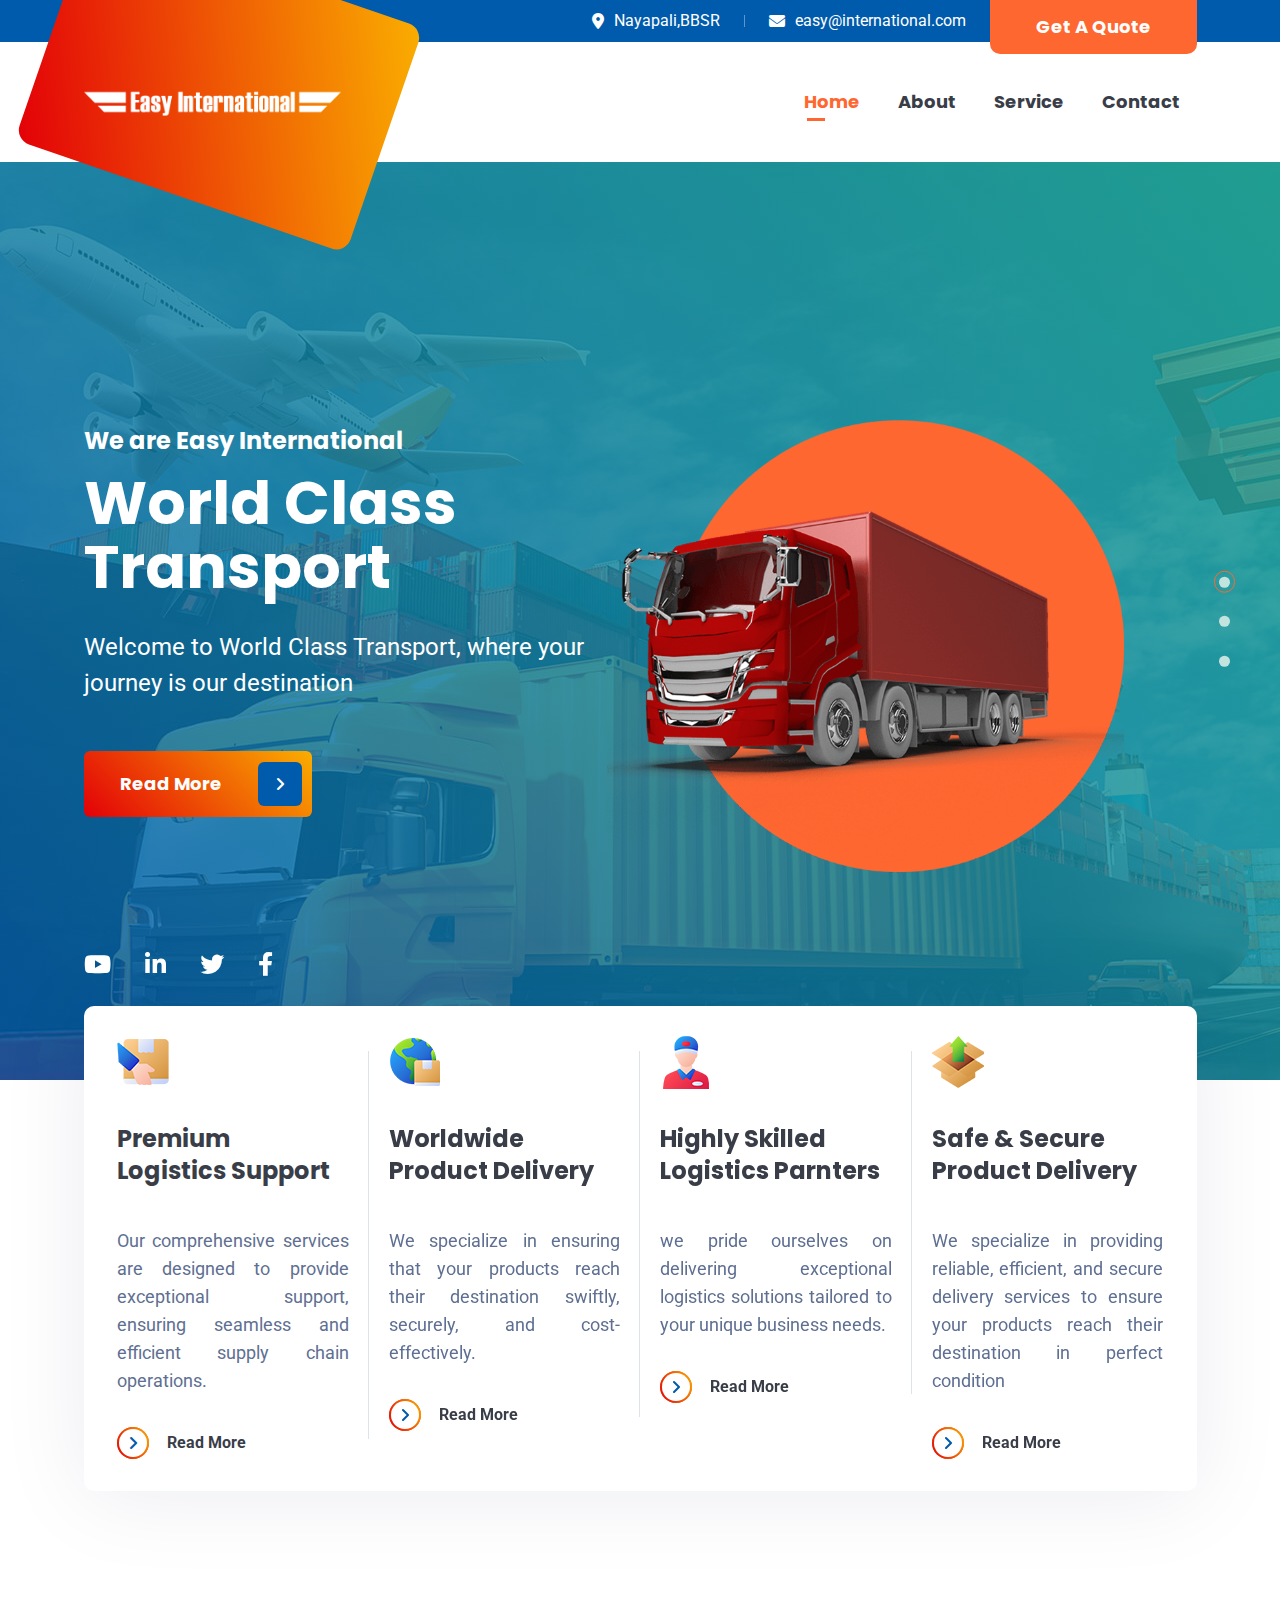
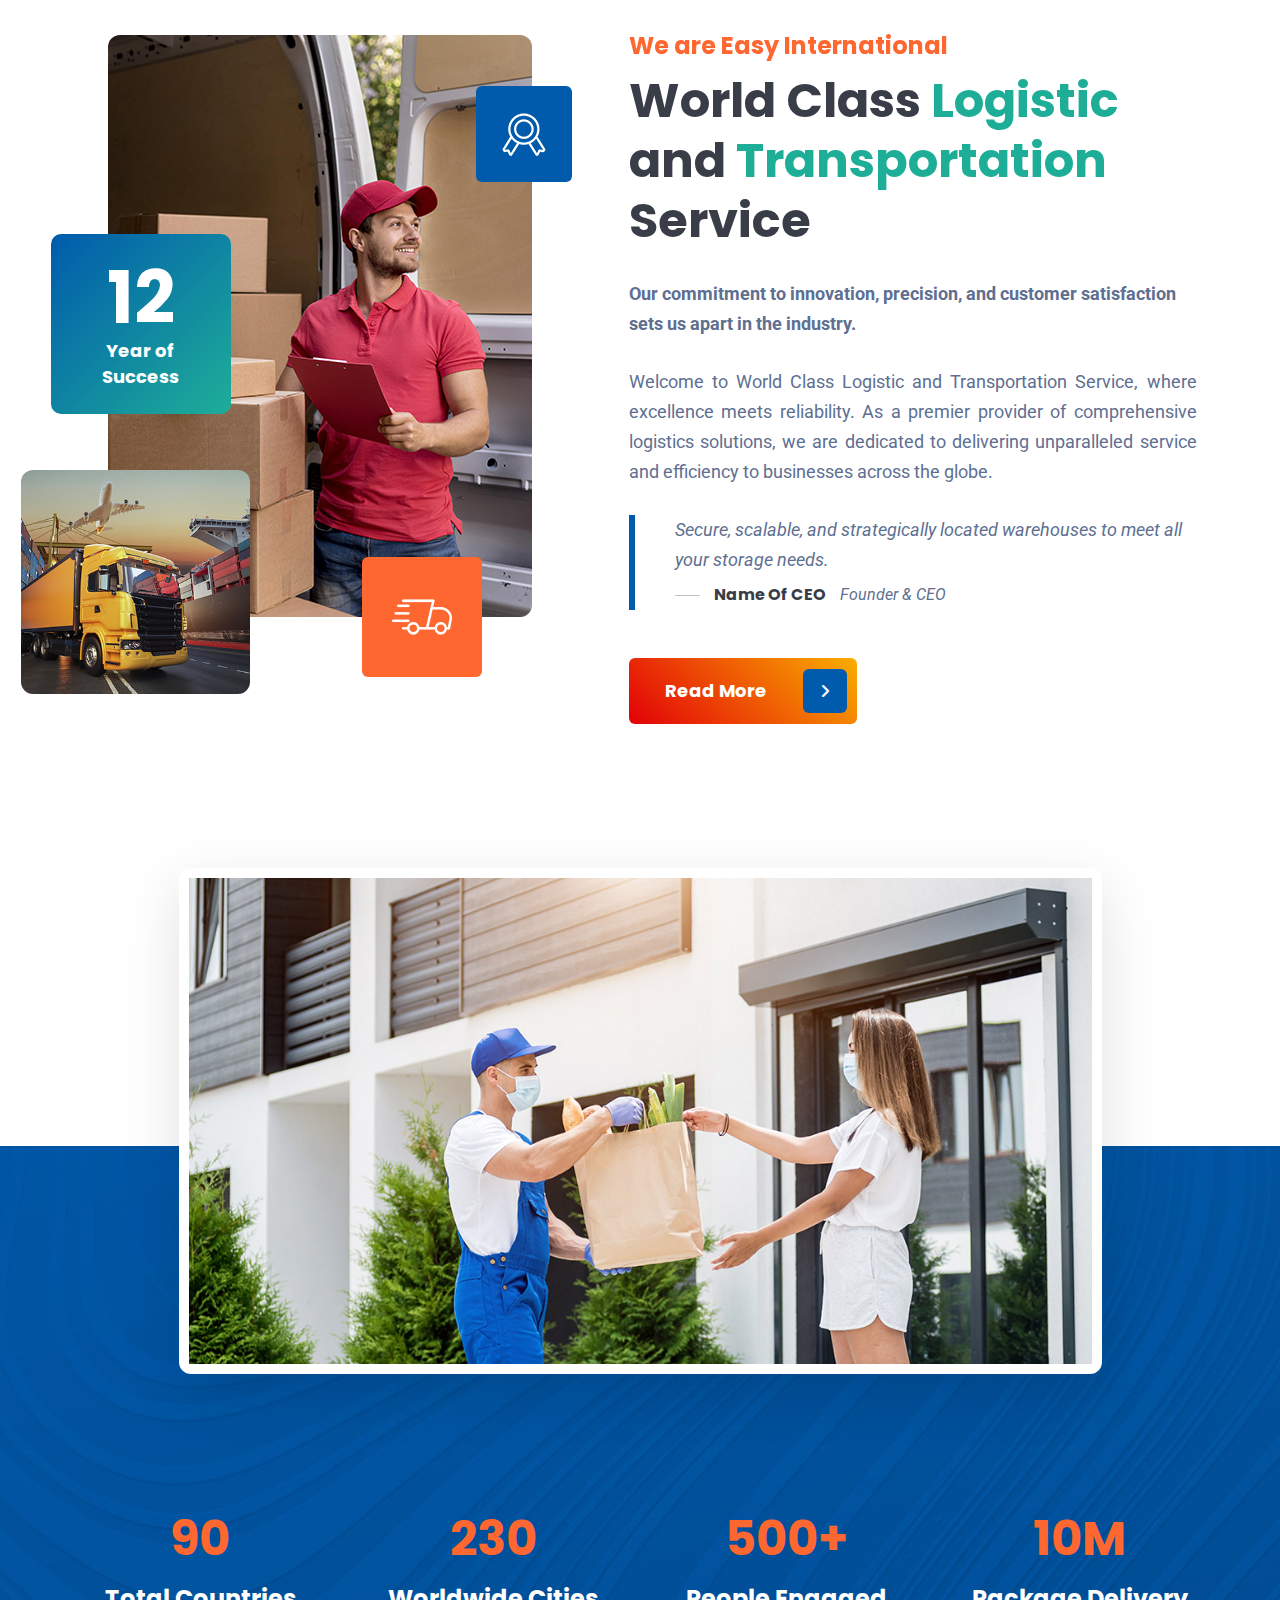
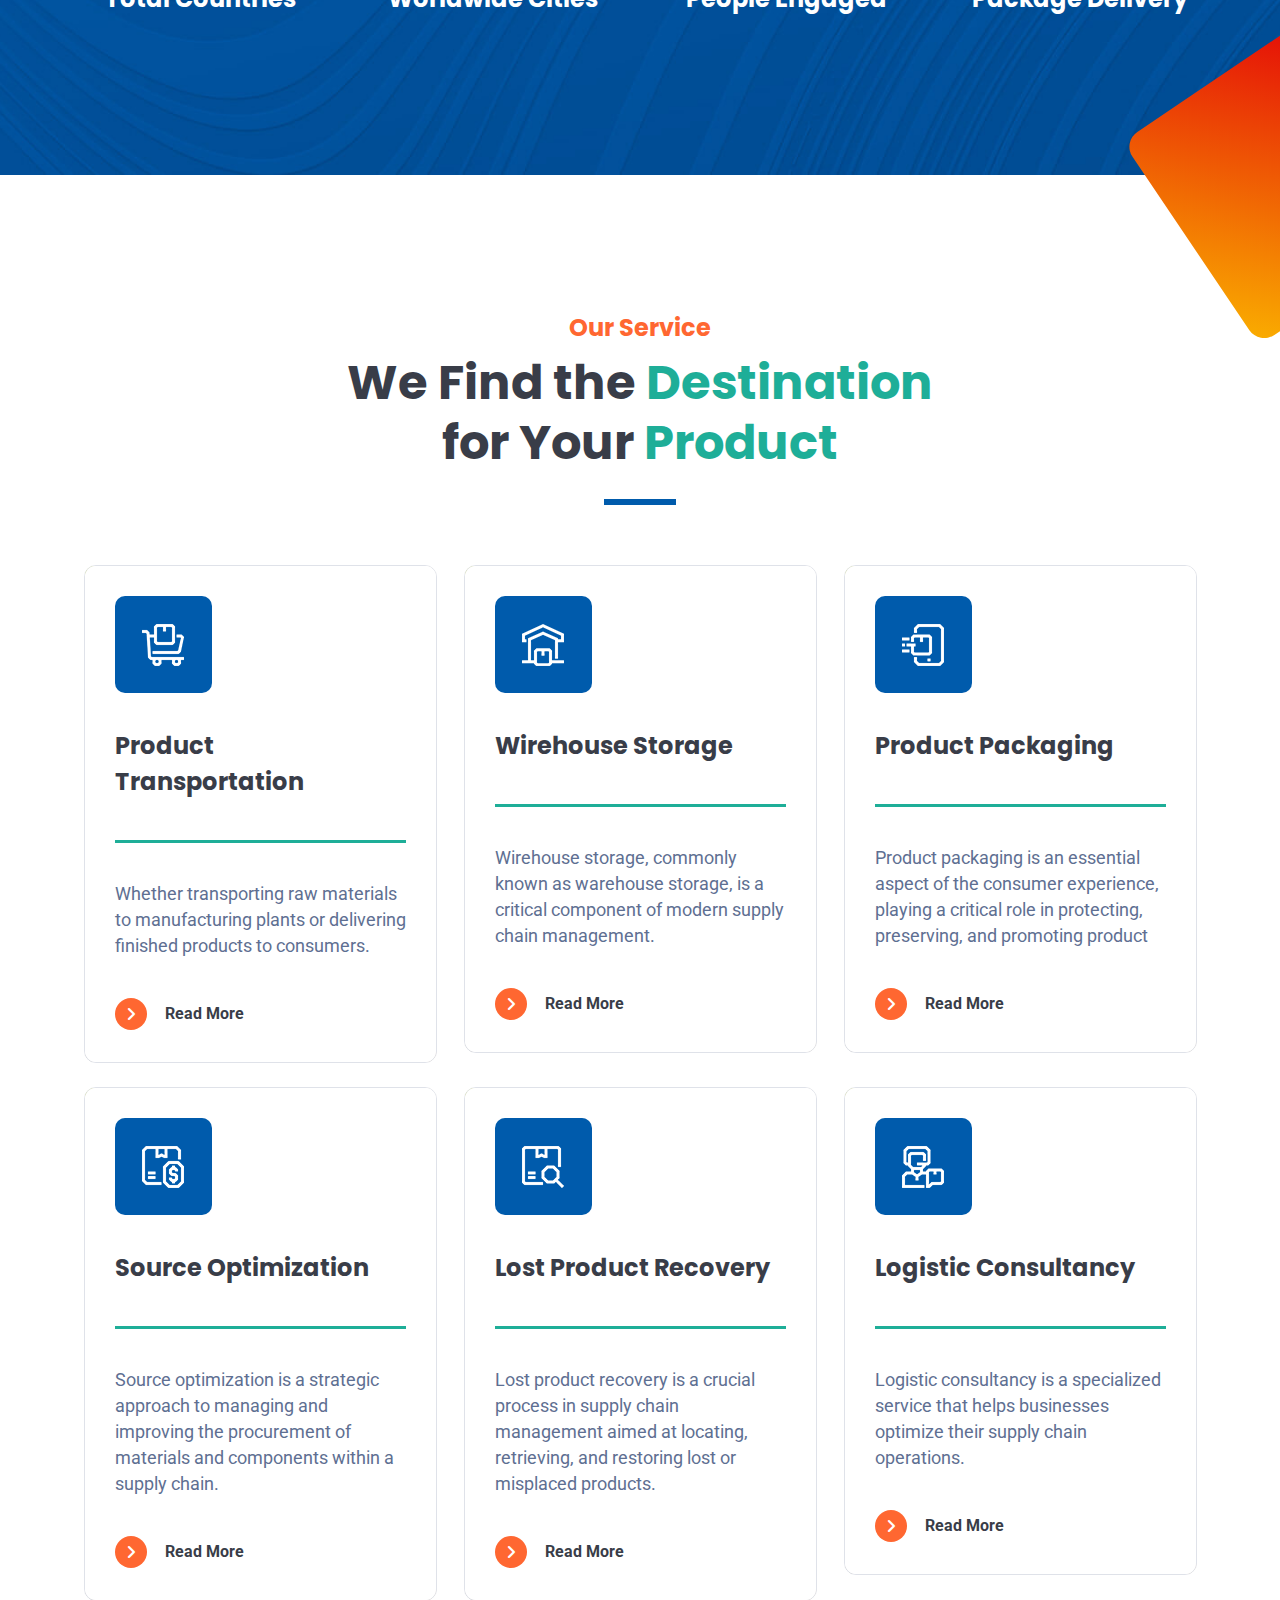
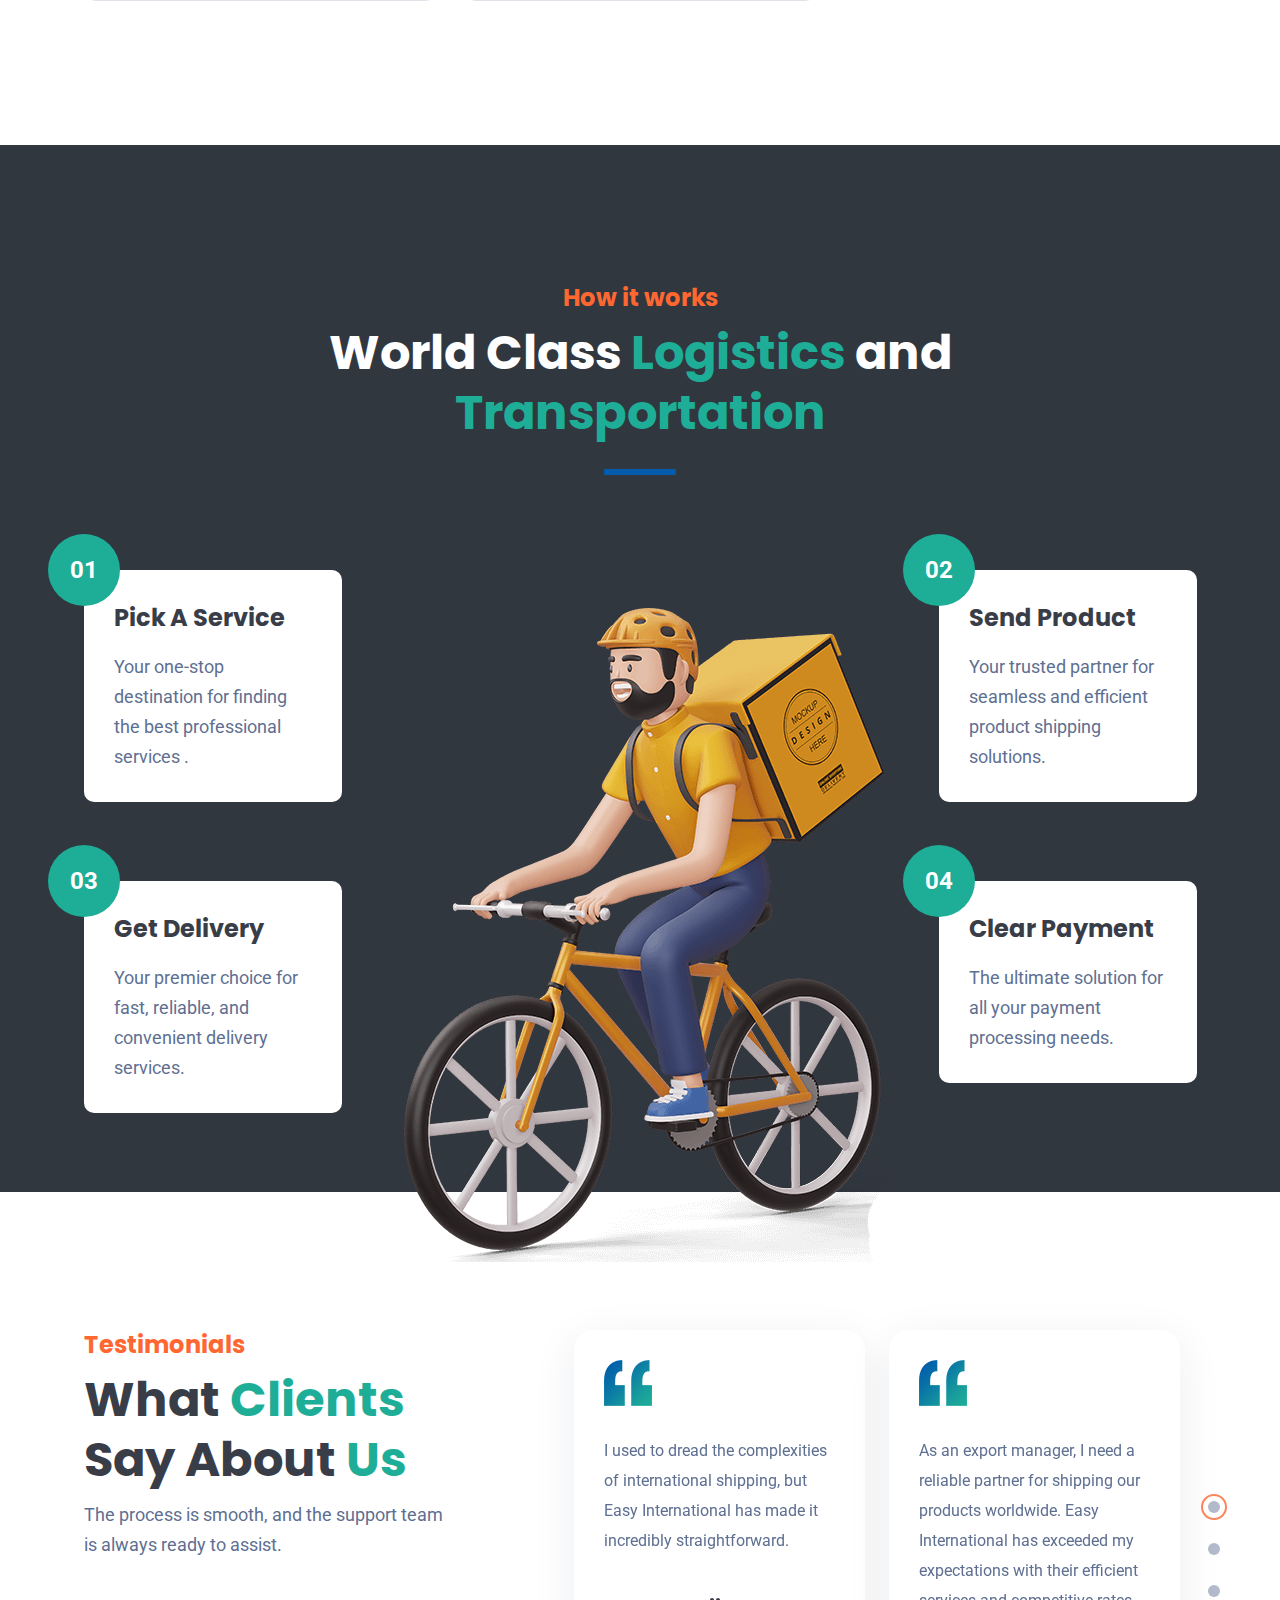
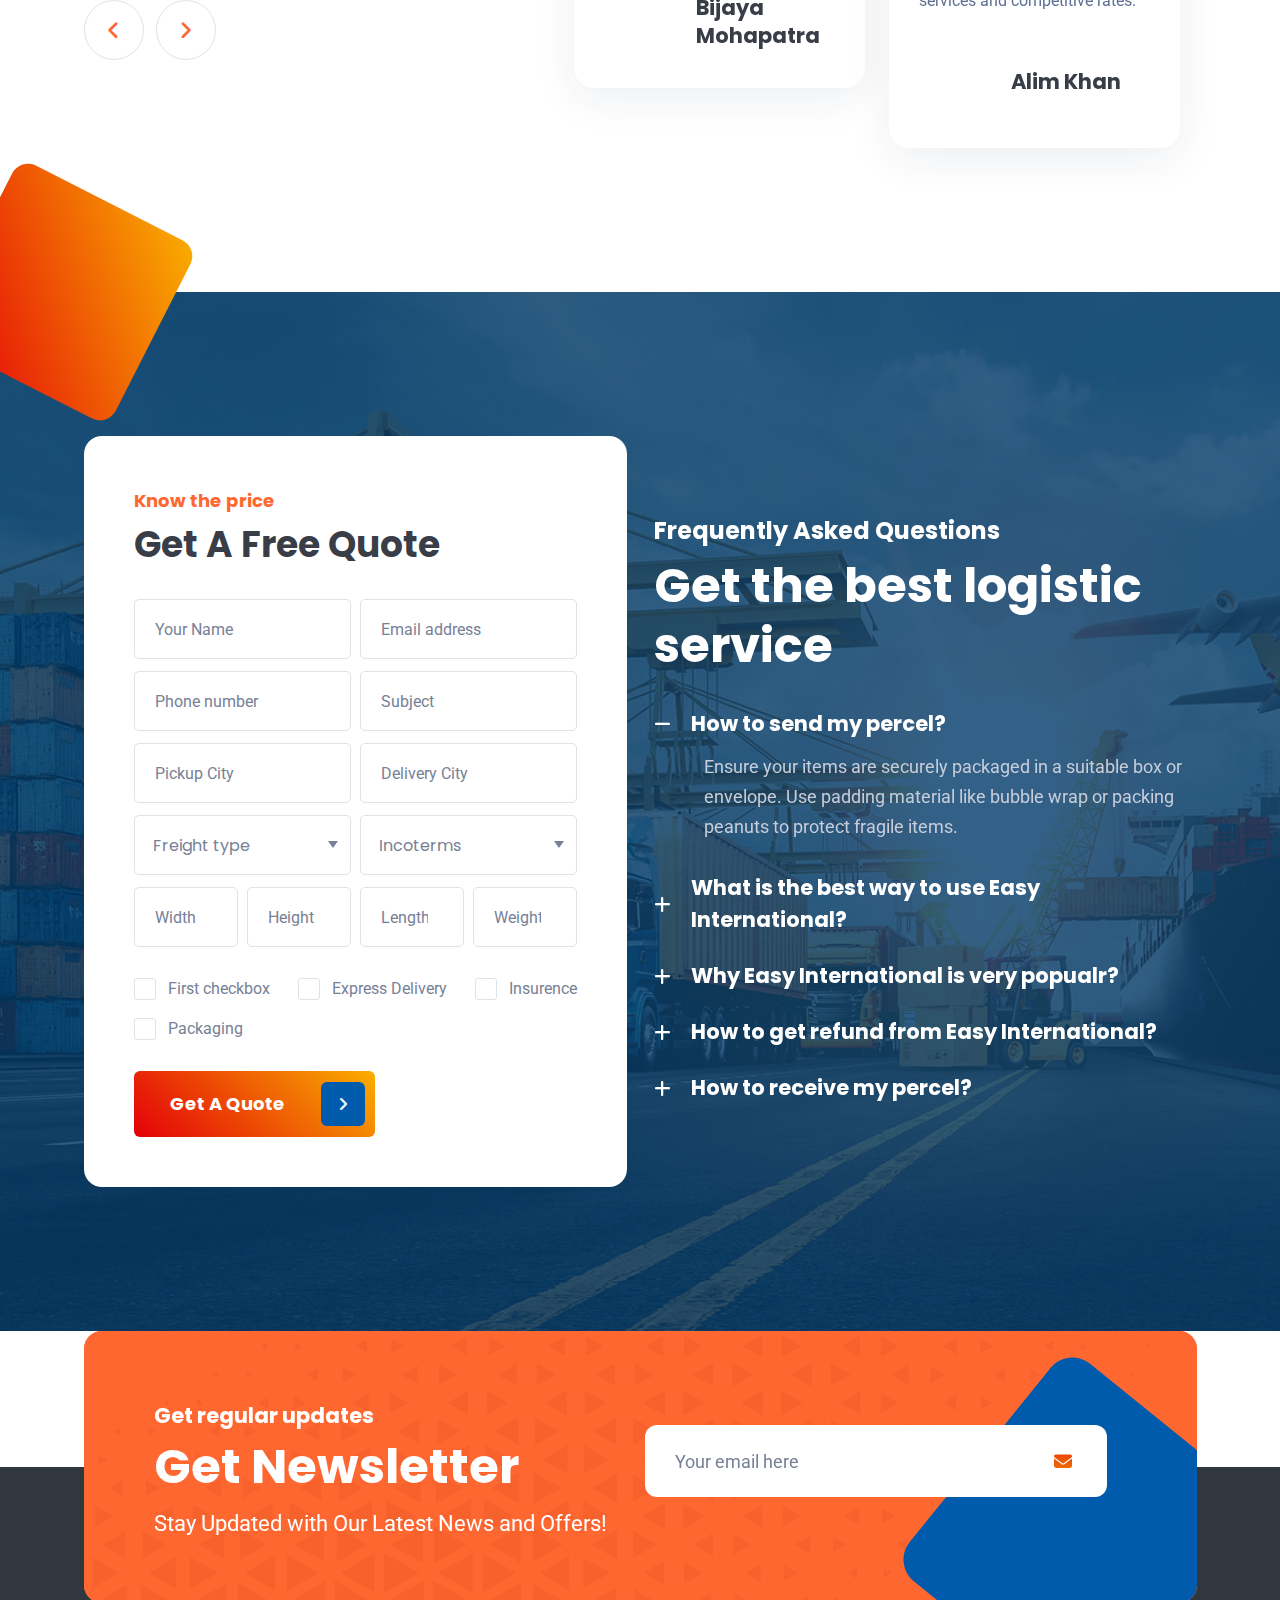
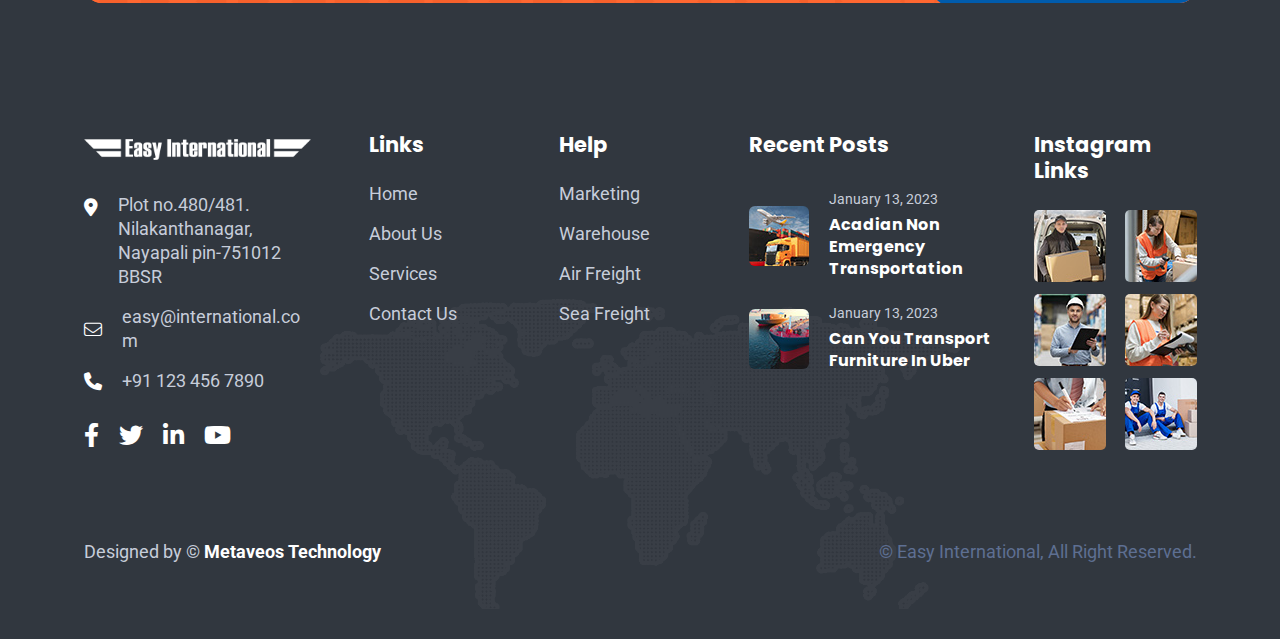
<file: index.html>
<!DOCTYPE html>
<html dir="ltr" lang="zxx">


<!-- Mirrored from boomdevstheme.com/tf/html/transco/index.html by HTTrack Website Copier/3.x [XR&CO'2014], Thu, 23 May 2024 09:38:19 GMT -->

<head>
    <meta name="viewport" content="width=device-width,initial-scale=1.0" />
    <meta charset="utf-8" />
    <meta name="description" content="Transco - Transport and Logistic HTML5 Template" />


    <title>Easy International</title>

    <link rel="icon" type="image/png" href="images/logo/easyAsset 3.png" />

    <link rel="apple-touch-icon" href="images/logo/apple-touch-icon.png" />
    <link rel="apple-touch-icon" sizes="57x57" href="images/logo/apple-touch-icon-57x57.png" />
    <link rel="apple-touch-icon" sizes="72x72" href="images/logo/apple-touch-icon-72x72.png" />
    <link rel="apple-touch-icon" sizes="76x76" href="images/logo/apple-touch-icon-76x76.png" />
    <link rel="apple-touch-icon" sizes="114x114" href="images/logo/apple-touch-icon-114x114.png" />
    <link rel="apple-touch-icon" sizes="120x120" href="images/logo/apple-touch-icon-120x120.png" />
    <link rel="apple-touch-icon" sizes="144x144" href="images/logo/apple-touch-icon-144x144.png" />
    <link rel="apple-touch-icon" sizes="152x152" href="images/logo/apple-touch-icon-152x152.png" />
    <link rel="apple-touch-icon" sizes="180x180" href="images/logo/apple-touch-icon-180x180.png" />

    <link rel="preconnect" href="https://fonts.googleapis.com/">
    <link rel="preconnect" href="https://fonts.gstatic.com/" crossorigin>
    <link
        href="https://fonts.googleapis.com/css2?family=Poppins:wght@400;500;600;700&amp;family=Roboto:wght@400;500;700&amp;display=swap"
        rel="stylesheet">

    <link rel="stylesheet" href="css/bootstrap.min.css" />
    <link rel="stylesheet" href="css/fontawesome.min.css" />
    <link rel="stylesheet" href="css/magnific-popup.css" />
    <link rel="stylesheet" href="css/slick.css" />
    <link rel="stylesheet" href="css/meanmenu.css" />
    <link rel="stylesheet" href="css/nice-select.css" />
    <link rel="stylesheet" href="css/animate.css" />
    <link rel="stylesheet" href="css/style.css" />


</head>

<body>
    <!-- Preloader Start !-->
    <div id="preloader">
        <div id="preloader-status">
            <div class="loading-container">
                <div class="ball1"></div>
                <div class="ball2"></div>
                <div class="ball3"></div>
                <div class="ball4"></div>
            </div>
        </div>
    </div>
    <!-- Preloader End !-->
    <!-- Header Start !-->
    <header class="header-area">
        <!-- Header Top Start -->
        <div class="header-top">
            <div class="container">
                <div class="row">
                    <div class="col-12 d-flex align-items-center justify-content-start justify-content-lg-end ">
                        <div class="header-top-info">
                            <div class="header-contact-info">
                                <span><span class="contact-info-item"><i
                                            class="fa-solid fa-location-dot"></i>Nayapali,BBSR</span></span>
                                <span><a href="mailto:hello@transico.com"><i
                                            class="fa-solid fa-envelope"></i>easy@international.com</a> </span>
                            </div>
                            <div class="header-top-btn">
                                <a href="contact.html">Get A Quote</a>
                            </div>
                        </div>
                    </div>
                </div>
            </div>
        </div>
        <!-- Header Top End -->
        <!-- Header Nav Menu Start -->
        <div class="header-menu-area sticky-header">
            <div class="container">
                <div class="row">
                    <div class="col-xl-3 col-lg-3 col-md-6 col-6 d-flex align-items-center">
                        <div class="logo">
                            <a href="index.html" class="standard-logo">
                                <img src="images/logo/easywhtlogo.png" alt="logo" />
                            </a>
                            <a href="index.html" class="sticky-logo">
                                <img src="images/logo/easysmall.png" alt="logo" />
                            </a>
                            <a href="index.html" class="retina-logo">
                                <img src="images/logo/easysmall.png" alt="logo" />
                            </a>
                        </div>
                    </div>
                    <div class="col-xl-9 col-lg-9 col-md-6 col-6 d-flex align-items-center justify-content-end">
                        <div class="menu d-inline-block">
                            <nav id="main-menu" class="main-menu">
                                <ul>
                                    <li class="dropdown active">
                                        <a href="index.html">Home</a>
                                    </li>
                                    <li><a href="about.html">About</a></li>
                                    <li class="dropdown">
                                        <a href="service.html">Service</a>
                                    </li>
                                    <li><a href="contact.html">Contact</a></li>
                                </ul>
                            </nav>
                        </div>
                        <!-- Header Button Start !-->
                        <a href="tel:+123-456-7890" class="header-btn">
                            <div class="icon-wrapper">
                                <div class="icon">
                                    <img src="images/icon/phone.png" alt="phone" />
                                </div>
                            </div>
                            <div class="content-wrapper">
                                <span class="title">Got A Question?</span>
                                <span class="text">+91-123-456-7890</span>
                            </div>
                        </a>
                        <!-- Header Button Start !-->
                        <!-- Mobile Menu Toggle Button Start !-->
                        <div class="mobile-menu-bar d-lg-none text-end">
                            <a href="#" class="mobile-menu-toggle-btn"><i class="fal fa-bars"></i></a>
                        </div>
                        <!-- Mobile Menu Toggle Button End !-->
                    </div>
                </div>
            </div>
        </div>
        <!-- Header Nav Menu End -->
    </header>
    <!-- Header End !-->
    <!-- Menu Sidebar Section Start -->
    <div class="menu-sidebar-area">
        <div class="menu-sidebar-wrapper">
            <div class="menu-sidebar-close">
                <button class="menu-sidebar-close-btn" id="menu_sidebar_close_btn">
                    <i class="fal fa-times"></i>
                </button>
            </div>
            <div class="menu-sidebar-content">
                <div class="menu-sidebar-logo">
                    <a href="index.html">
                        <img src="images/logo/easysmall.png" alt="logo" />
                    </a>
                </div>
                <div class="mobile-nav-menu"></div>
                <div class="menu-sidebar-content">
                    <div class="menu-sidebar-single-widget">
                        <h5 class="menu-sidebar-title">Contact Info</h5>
                        <div class="header-contact-info">
                            <span><i class="fa-solid fa-location-dot"></i>Nayapali,BBSR</span>
                            <span><a href="#"><i class="fa-solid fa-envelope"></i>easy@international.com</a> </span>
                            <span><a href="tel:+123-456-7890"><i
                                        class="fa-solid fa-phone"></i>+91-123-456-7890</a></span>
                        </div>
                        <div class="social-profile">
                            <a href="#"><i class="fa-brands fa-facebook-f"></i></a>
                            <a href="#"><i class="fa-brands fa-twitter"></i></a>
                            <a href="#"><i class="fa-brands fa-linkedin-in"></i></a>
                            <a href="#"><i class="fa-brands fa-youtube"></i></a>
                        </div>
                    </div>
                </div>
            </div>
        </div>
    </div>
    <!-- Menu Sidebar Section Start -->
    <div class="body-overlay"></div>
    <!-- Slider Section Start !-->
    <div class="slider-area style-1">
        <div class="slider-wrapper">
            <!-- single slider start -->
            <div class="single-slider-wrapper">
                <div class="single-slider" style="background-image: url('images/slider/slider-1.jpg')">
                    <div class="slider-overlay"></div>
                    <div class="container h-100 align-self-center">
                        <div class="row h-100">
                            <div class="col-md-6 align-self-center order-2 order-md-1">
                                <div class="slider-content-wrapper">
                                    <div class="slider-content">
                                        <span class="slider-short-title">We are Easy International</span>
                                        <h1 class="slider-title">World Class Transport</h1>
                                        <p class="slider-short-desc">Welcome to World Class Transport, where your journey is our destination </p>
                                        <div class="slider-btn-wrapper">
                                            <a href="about.html" class="theme-btn">Read More<i
                                                    class="fa-solid fa-angle-right"></i></a>
                                        </div>
                                    </div>
                                </div>
                            </div>
                            <div class="col-md-6 align-self-center order-1 order-md-2">
                                <div class="slider-image">
                                    <img src="images/slider/home-1-feature-slider-1.png" alt="feature image" />
                                </div>
                            </div>
                        </div>
                    </div>
                </div>
            </div>
            <!-- single slider end -->
            <!-- single slider start -->
            <div class="single-slider-wrapper">
                <div class="single-slider" style="background-image: url('images/slider/silder4.png')">
                    <div class="slider-overlay"></div>
                    <div class="container h-100 align-self-center">
                        <div class="row h-100">
                            <div class="col-md-6 align-self-center order-2 order-md-1">
                                <div class="slider-content-wrapper">
                                    <div class="slider-content">
                                        <span class="slider-short-title">Your Business Partner</span>
                                        <h1 class="slider-title">Made Simple Transport</h1>
                                        <p class="slider-short-desc">Optimize your supply chain with our streamlined
                                            transport solutions, reducing costs productivity.</p>
                                        <div class="slider-btn-wrapper">
                                            <a href="about.html" class="theme-btn">Read More<i
                                                    class="fa-solid fa-angle-right"></i></a>
                                        </div>
                                    </div>
                                </div>
                            </div>
                            <div class="col-md-6 align-self-center order-1 order-md-2">
                                <div class="slider-image">
                                    <img src="images/slider/silder4.png" alt="feature image" />
                                </div>
                            </div>
                        </div>
                    </div>
                </div>
            </div>
            <!-- single slider end -->
            <!-- single slider start -->
            <div class="single-slider-wrapper">
                <div class="single-slider" style="background-image: url('images/slider/slider-3.jpg')">
                    <div class="slider-overlay"></div>
                    <div class="container h-100 align-self-center">
                        <div class="row h-100">
                            <div class="col-md-6 align-self-center order-2 order-md-1">
                                <div class="slider-content-wrapper">
                                    <div class="slider-content">
                                        <span class="slider-short-title">Journey with Easy International</span>
                                        <h1 class="slider-title">Safely Get Transport</h1>
                                        <p class="slider-short-desc">Experience hassle-free journeys with our efficient
                                            transport solutions that prioritize your comfort.</p>
                                        <div class="slider-btn-wrapper">
                                            <a href="about.html" class="theme-btn">Read More<i
                                                    class="fa-solid fa-angle-right"></i></a>
                                        </div>
                                    </div>
                                </div>
                            </div>
                            <div class="col-md-6 align-self-center order-1 order-md-2">
                                <div class="slider-image">
                                    <img src="images/slider/home-1-feature-slider-3.png" alt="feature image" />
                                </div>
                            </div>
                        </div>
                    </div>
                </div>
            </div>
            <!-- single slider end -->
        </div>
        <!-- Social Profile Start -->
        <div class="container social-share-wrapper">
            <div class="social-share">
                <a href="#"><i class="fa-brands fa-youtube"></i></a>
                <a href="#"><i class="fa-brands fa-linkedin-in"></i></a>
                <a href="#"><i class="fa-brands fa-twitter"></i></a>
                <a href="#"><i class="fa-brands fa-facebook-f"></i></a>
            </div>
        </div>
        <!-- Social Profile End -->
    </div>
    <!-- Slider Section End !-->
    <!-- Feature Area Start-->
    <div class="feature-area style-1">
        <div class="container">
            <div class="feature-area-wrapper">
                <div class="row">
                    <div class="col-md-6 col-lg-3 p-lg-0">
                        <!-- single info-card start -->
                        <div class="info-card ">
                            <div class="divider"></div>
                            <div class="info-card-inner">
                                <div class="content-wrapper">
                                    <div class="title-wrapper">
                                        <div class="icon">
                                            <img src="images/icon/support.png" alt="support" />
                                        </div>
                                        <h2 class="title">Premium<br />Logistics Support</h2>
                                    </div>
                                    <div class="content">
                                        <p class="desc" style="text-align: justify;">Our comprehensive services are designed to provide exceptional support, ensuring seamless and efficient supply chain operations.</p>
                                        <div class="read-more">
                                            <a href="service-details.html">
                                                <span class="icon">
                                                    <i class="fa-solid fa-angle-right"></i>
                                                </span>
                                                read more
                                            </a>
                                        </div>
                                    </div>
                                </div>
                            </div>
                        </div>
                        <!-- single info-card End-->
                    </div>
                    <div class="col-md-6 col-lg-3 p-lg-0">
                        <!-- single info-card start -->
                        <div class="info-card ">
                            <div class="divider"></div>
                            <div class="info-card-inner">
                                <div class="content-wrapper">
                                    <div class="title-wrapper">
                                        <div class="icon">
                                            <img src="images/icon/world-distribution.png" alt="support" />
                                        </div>
                                        <h2 class="title">
                                            Worldwide
                                            <br />Product Delivery
                                        </h2>
                                    </div>
                                    <div class="content">
                                        <p class="desc" style="text-align: justify;">We specialize in ensuring that your products reach their destination swiftly, securely, and cost-effectively.</p>
                                        <div class="read-more">
                                            <a href="service-details.html">
                                                <span class="icon">
                                                    <i class="fa-solid fa-angle-right"></i>
                                                </span>
                                                read more
                                            </a>
                                        </div>
                                    </div>
                                </div>
                            </div>
                        </div>
                        <!-- single info-card End-->
                    </div>
                    <div class="col-md-6 col-lg-3 p-lg-0">
                        <!-- single info-card start -->
                        <div class="info-card ">
                            <div class="divider"></div>
                            <div class="info-card-inner">
                                <div class="content-wrapper">
                                    <div class="title-wrapper">
                                        <div class="icon">
                                            <img src="images/icon/courier.png" alt="support" />
                                        </div>
                                        <h2 class="title">Highly Skilled
                                            <br />Logistics Parnters
                                        </h2>
                                    </div>
                                    <div class="content">
                                        <p class="desc" style="text-align: justify;"> we pride ourselves on delivering exceptional logistics solutions tailored to your unique business needs.</p>
                                        <div class="read-more">
                                            <a href="service-details.html">
                                                <span class="icon">
                                                    <i class="fa-solid fa-angle-right"></i>
                                                </span>
                                                read more
                                            </a>
                                        </div>
                                    </div>
                                </div>
                            </div>
                        </div>
                        <!-- single info-card End-->
                    </div>
                    <div class="col-md-6 col-lg-3 p-lg-0">
                        <!-- single info-card start -->
                        <div class="info-card ">
                            <div class="divider"></div>
                            <div class="info-card-inner">
                                <div class="content-wrapper">
                                    <div class="title-wrapper">
                                        <div class="icon">
                                            <img src="images/icon/unboxing.png" alt="support" />
                                        </div>
                                        <h2 class="title">Safe & Secure<br />Product Delivery</h2>
                                    </div>
                                    <div class="content">
                                        <p class="desc" style="text-align: justify;">  We specialize in providing reliable, efficient, and secure delivery services to ensure your products reach their destination in perfect condition</p>
                                        <div class="read-more">
                                            <a href="service-details.html">
                                                <span class="icon">
                                                    <i class="fa-solid fa-angle-right"></i>
                                                </span>
                                                read more
                                            </a>
                                        </div>
                                    </div>
                                </div>
                            </div>
                        </div>
                        <!-- single info-card End-->
                    </div>
                </div>
            </div>
        </div>
    </div>
    <!-- Feature Area End !-->
    <!-- About Us Area Start !-->
    <div class="about-us-area style-1 overflow-hidden">
        <div class="container">
            <div class="row">
                <div class="col-xxl-6 col-xl-5">
                    <div class="about-image-card">
                        <div class="main-img-wrapper">
                            <div class="main-img-inner">
                                <img class="tilt-animate" src="images/about/about-card-img.jpg" alt="about card img" />
                                <div class="img-card-wrapper image-one">
                                    <img src="images/icon/tropy.png" alt="about card img" />
                                </div>
                                <div class="img-card-wrapper image-two">
                                    <img src="images/icon/track.png" alt="about card img" />
                                </div>
                                <div class="img-card-wrapper image-three">
                                    <h1 class="year">12</h1>
                                    <h6 class="title">Year of<br />Success</h6>
                                </div>
                                <div class="img-card-wrapper image-four">
                                    <img class="tilt-animate" src="images/about/about-card-img-2.jpg"
                                        alt="about card img" />
                                </div>
                            </div>
                        </div>
                    </div>
                </div>
                <div class="col-xxl-6 col-xl-7">
                    <div class="about-info-card">
                        <div class="about-info-content">
                            <div class="section-title">
                                <span class="short-title">We are Easy International</span>
                                <h2 class="title">World Class <span>Logistic</span> and <span>Transportation</span>
                                    Service
                                </h2>
                            </div>
                            <div class="sub-title">
                                <p>Our commitment to innovation, precision, and customer satisfaction sets us apart in
                                    the industry.</p>
                            </div>
                            <div class="text">
                                <p style=" text-align: justify;">Welcome to World Class Logistic and Transportation Service, where excellence meets
                                    reliability. As a premier provider of comprehensive logistics solutions, we are
                                    dedicated to delivering unparalleled service and efficiency to businesses across the
                                    globe. </p>
                            </div>
                            <div class="quote-text">
                                <p> Secure, scalable, and strategically located warehouses to meet all your storage needs. </p>
                                <div class="quote-text-meta">
                                    <span class="divider"></span>
                                    <span class="name">Name Of CEO</span>
                                    <span class="designation"> Founder & CEO</span>
                                </div>
                            </div>
                            <div class="btn-wrapper">
                                <a href="about.html" class="theme-btn">Read More<i
                                        class="fa-solid fa-angle-right"></i></a>
                            </div>
                        </div>
                    </div>
                </div>
            </div>
        </div>
    </div>
    <!-- About Us Area End !-->
    <!-- Video Popup Card section start !-->
    <div class="video-popup-area style-1 position-relative">
        <div class="container">
            <div class="row justify-content-center">
                <div class="col-lg-10">
                    <div class="video-popup-card">
                        <div class="video-popup-image">
                            <img src="images/video-popup/popup-img-1.jpg" alt="popup image" />
                        </div>
                        <!-- <div class="video-popup-btn">
                            <a href="https://www.youtube.com/watch?v=SZEflIVnhH8" class="mfp-iframe video-play">
                                <i class="fa-solid fa-play" aria-hidden="true"></i>
                            </a>
                        </div> -->
                    </div>
                </div>
            </div>
        </div>
    </div>
    <!-- Video Popup Card section end !-->

    <!-- counter section start -->
    <div class="counter-up-area style-1 position-relative"
        style="background-image: url('images/section-bg/counter-bg.jpg')">
        <div class="container">
            <div class="row">
                <div class="col-12">
                    <div class="counter-card">
                        <div class="counter-item">
                            <div class="counter-title">
                                <h1 class="number">
                                    <span class="counter">90</span>
                                </h1>
                                <p class="title">Total Countries</p>
                            </div>
                            <div class="counter-content">
                                <!-- <p class="text">accusa mnis iste natus error sit vol uptatem accusa nulla </p> -->
                            </div>

                        </div>
                        <div class="counter-item">
                            <div class="counter-title">
                                <h1 class="number">
                                    <span class="counter">230</span>
                                </h1>
                                <p class="title">Worldwide Cities</p>
                            </div>
                            <div class="counter-content">
                                <!-- <p class="text">kccusa mnis iste natus error sit vol uptatem accusa bulla </p> -->
                            </div>
                        </div>
                        <div class="counter-item">
                            <div class="counter-title">
                                <h1 class="number">
                                    <span class="counter">500</span> <span>+</span>
                                </h1>
                                <p class="title">People Engaged</p>
                            </div>
                            <div class="counter-content">
                                <!-- <p class="text">bccusa mnis iste natus error sit vol uptatem accusa pulla </p> -->
                            </div>
                        </div>
                        <div class="counter-item">
                            <div class="counter-title">
                                <h1 class="number">
                                    <span class="counter">10</span> <span>M</span>
                                </h1>
                                <p class="title">Package Delivery</p>
                            </div>
                            <div class="counter-content">
                                <!-- <p class="text">dccusa mnis iste natus error sit vol uptatem accusa culla </p> -->
                            </div>
                        </div>
                    </div>
                </div>
            </div>
        </div>
    </div>
    <!-- counter section end -->
    <!-- counter shape start -->
    <div class="squre-shape-wrapper">
        <div class="counter-squre-shape"></div>
    </div>
    <!-- counter shape End -->
    <!-- Service Area Start -->
    <div class="service-area style-1">
        <div class="container">
            <div class="row justify-content-center">
                <div class="col-12">
                    <div class="section-title text-center align-items-center">
                        <span class="short-title">Our Service</span>
                        <h2 class="title">We Find the <span>Destination</span><br />for Your <span>Product</span></h2>
                        <div class="divider"></div>
                    </div>
                </div>
            </div>
            <div class="row">
                <!-- Single Service Start !-->
                <div class="col-12 col-md-6 col-lg-4">
                    <div class="info-card style-two" style="background-image: url('images/service/service-item-1.jpg')">
                        <div class="info-card-inner">
                            <div class="content-wrapper">
                                <div class="title-wrapper">
                                    <div class="icon">
                                        <img src="images/icon/transport.png" alt="" />
                                    </div>
                                    <h2 class="title">Product Transportation</h2>
                                </div>
                                <div class="content">
                                    <p class="desc">Whether transporting raw materials to manufacturing plants or delivering finished products to consumers.</p>
                                    <div class="read-more">
                                        <a href="service-details.html">
                                            <span class="icon">
                                                <i class="fa-solid fa-angle-right"></i>
                                            </span>
                                            read more
                                        </a>
                                    </div>
                                </div>
                            </div>
                        </div>
                    </div>
                </div>
                <!-- Single Service End !-->
                <!-- Single Service Start !-->
                <div class="col-12 col-md-6 col-lg-4">
                    <div class="info-card style-two" style="background-image: url('images/service/service-item-1.jpg')">
                        <div class="info-card-inner">
                            <div class="content-wrapper">
                                <div class="title-wrapper">
                                    <div class="icon">
                                        <img src="images/icon/home-delivery.png" alt="home-delivery" />
                                    </div>
                                    <h2 class="title">Wirehouse
                                        Storage</h2>
                                </div>
                                <div class="content">
                                    <p class="desc">Wirehouse storage, commonly known as warehouse storage, is a critical component of modern supply chain management.</p>
                                    <div class="read-more">
                                        <a href="service-details.html">
                                            <span class="icon">
                                                <i class="fa-solid fa-angle-right"></i>
                                            </span>
                                            read more
                                        </a>
                                    </div>
                                </div>
                            </div>
                        </div>
                    </div>
                </div>
                <!-- Single Service End !-->
                <!-- Single Service Start !-->
                <div class="col-12 col-md-6 col-lg-4">
                    <div class="info-card style-two" style="background-image: url('images/service/service-item-1.jpg')">
                        <div class="info-card-inner">
                            <div class="content-wrapper">
                                <div class="title-wrapper">
                                    <div class="icon">
                                        <img src="images/icon/tracking.png" alt="" />
                                    </div>
                                    <h2 class="title">Product
                                        Packaging</h2>
                                </div>
                                <div class="content">
                                    <p class="desc">Product packaging is an essential aspect of the consumer experience, playing a critical role in protecting, preserving, and promoting product</p>
                                    <div class="read-more">
                                        <a href="service-details.html">
                                            <span class="icon">
                                                <i class="fa-solid fa-angle-right"></i>
                                            </span>
                                            read more
                                        </a>
                                    </div>
                                </div>
                            </div>
                        </div>
                    </div>
                </div>
                <!-- Single Service End !-->
                <!-- Single Service Start !-->
                <div class="col-12 col-md-6 col-lg-4">
                    <div class="info-card style-two" style="background-image: url('images/service/service-item-1.jpg')">
                        <div class="info-card-inner">
                            <div class="content-wrapper">
                                <div class="title-wrapper">
                                    <div class="icon">
                                        <img src="images/icon/payment.png" alt="" />
                                    </div>
                                    <h2 class="title">Source Optimization</h2>
                                </div>
                                <div class="content">
                                    <p class="desc">Source optimization is a strategic approach to managing and improving the procurement of materials and components within a supply chain.</p>
                                    <div class="read-more">
                                        <a href="service-details.html">
                                            <span class="icon">
                                                <i class="fa-solid fa-angle-right"></i>
                                            </span>
                                            read more
                                        </a>
                                    </div>
                                </div>
                            </div>
                        </div>
                    </div>
                </div>
                <!-- Single Service End !-->
                <!-- Single Service Start !-->
                <div class="col-12 col-md-6 col-lg-4">
                    <div class="info-card style-two" style="background-image: url('images/service/service-item-1.jpg')">
                        <div class="info-card-inner">
                            <div class="content-wrapper">
                                <div class="title-wrapper">
                                    <div class="icon">
                                        <img src="images/icon/search.png" alt="" />
                                    </div>
                                    <h2 class="title">Lost Product Recovery</h2>
                                </div>
                                <div class="content">
                                    <p class="desc">Lost product recovery is a crucial process in supply chain management aimed at locating, retrieving, and restoring lost or misplaced products. </p>
                                    <div class="read-more">
                                        <a href="service-details.html">
                                            <span class="icon">
                                                <i class="fa-solid fa-angle-right"></i>
                                            </span>
                                            read more
                                        </a>
                                    </div>
                                </div>
                            </div>
                        </div>
                    </div>
                </div>
                <!-- Single Service End !-->
                <!-- Single Service Start !-->
                <div class="col-12 col-md-6 col-lg-4">
                    <div class="info-card style-two" style="background-image: url('images/service/service-item-1.jpg')">
                        <div class="info-card-inner">
                            <div class="content-wrapper">
                                <div class="title-wrapper">
                                    <div class="icon">
                                        <img src="images/icon/call-center.png" alt="" />
                                    </div>
                                    <h2 class="title">Logistic
                                        Consultancy</h2>
                                </div>
                                <div class="content">
                                    <p class="desc">Logistic consultancy is a specialized service that helps businesses optimize their supply chain operations.</p>
                                    <div class="read-more">
                                        <a href="service-details.html">
                                            <span class="icon">
                                                <i class="fa-solid fa-angle-right"></i>
                                            </span>
                                            read more
                                        </a>
                                    </div>
                                </div>
                            </div>
                        </div>
                    </div>
                </div>
                <!-- Single Service End !-->
            </div>
        </div>
    </div>
    <!-- Service Area End -->
    <!-- Process Step Area Start -->
    <div class="process-step-area style-1">
        <div class="container">
            <div class="row justify-content-center">
                <div class="col-12">
                    <div class="section-title text-center align-items-center">
                        <span class="short-title">How it works</span>
                        <h2 class="title text-white">World Class <span>Logistics</span> and
                            <br /><span>Transportation</span>
                        </h2>
                        <div class="divider"></div>
                    </div>
                </div>
            </div>
            <div class="row">
                <div class="col-12 col-md-6 col-lg-5 col-xl-3">
                    <div class="row">
                        <div class="col-12">
                            <div class="process-step">
                                <div class="icon">
                                    <div class="count">
                                        <span>01</span>
                                    </div>
                                </div>
                                <div class="content">
                                    <h2 class="title">Pick A Service</h2>
                                    <p class="desc"> Your one-stop destination for finding the best professional services .</p>
                                </div>

                            </div>
                        </div>
                        <div class="col-12">
                            <div class="process-step">
                                <div class="icon">
                                    <div class="count">
                                        <span>03</span>
                                    </div>
                                </div>
                                <div class="content">
                                    <h2 class="title">Get Delivery</h2>
                                    <p class="desc"> Your premier choice for fast, reliable, and convenient delivery services. </p>
                                </div>

                            </div>
                        </div>
                    </div>
                </div>
                <div class="align-self-end d-none d-lg-block col-lg-2 col-xl-6">
                    <div class="process-image d-none d-xl-block">
                        <img class="tilt-animate" src="images/section-bg/process-img.png" alt="image" />
                    </div>
                </div>
                <div class="col-12 col-md-6 col-lg-5 col-xl-3">
                    <div class="row">
                        <div class="col-12">
                            <div class="process-step">
                                <div class="icon">
                                    <div class="count">
                                        <span>02</span>
                                    </div>
                                </div>
                                <div class="content">
                                    <h2 class="title">Send Product</h2>
                                    <p class="desc"> Your trusted partner for seamless and efficient product shipping solutions.</p>
                                </div>

                            </div>
                        </div>
                        <div class="col-12">
                            <div class="process-step">
                                <div class="icon">
                                    <div class="count">
                                        <span>04</span>
                                    </div>
                                </div>
                                <div class="content">
                                    <h2 class="title">Clear Payment</h2>
                                    <p class="desc"> The ultimate solution for all your payment processing needs.</p>
                                </div>

                            </div>
                        </div>
                    </div>
                </div>
            </div>
        </div>
    </div>
    <!-- Process Step Area End -->
    <!-- Testimonial Area Start -->
    <div class="testimonial-slider-area style-1 overflow-hidden">
        <div class="container">
            <div class="row">
                <div class="col-xl-4 col-lg-5 pr-0">
                    <div class="section-title mb-40">
                        <span class="short-title">Testimonials</span>
                        <h2 class="title">What <span>Clients</span> Say <br /> About <span>Us</span></h2>
                        <p class="text">The process is smooth, and the support team is always ready to assist.</p>
                    </div>
                    <div class="testimonial-slider-arrow">
                        <button type='button' class="testimonial-arrow-btn" id="trigger_testimonial_prev"><i
                                class='fa-solid fa-angle-left'></i></button>
                        <button type='button' class="testimonial-arrow-btn" id="trigger_testimonial_next"><i
                                class='fa-solid fa-angle-right'></i></button>
                    </div>
                </div>
                <div class="col-xl-8 col-lg-7 p-0">
                    <div class="testimonial-slider-wrapper" id="testimonial_two">
                        <div>
                            <div class="testimonial-card style-two">
                                <div class="icon">
                                    <img src="images/icon/testimonial-quotation-2.png" alt="testimonial" />
                                </div>
                                <div class="content-wrapper">
                                    <div class="content">
                                        <p class="text">I used to dread the complexities of international shipping, but Easy International has made it incredibly straightforward.</p>
                                    </div>
                                    <div class="meta-user">
                                        <div class="user-info">
                                            <div class="image">
                                                <!-- <img src="images/testimonial/closse-up.png" alt="user" /> -->
                                            </div>
                                            <div class="info">
                                                <h2>Bijaya Mohapatra</h2>
                                                <!-- <p>Journalist</p> -->
                                            </div>
                                        </div>
                                        <div class="icon">
                                            <img src="images/icon/testimonial-quotation.png" alt="testimonial" />
                                        </div>
                                    </div>
                                </div>
                            </div>
                        </div>
                        <div>
                            <div class="testimonial-card style-two">
                                <div class="icon">
                                    <img src="images/icon/testimonial-quotation-2.png" alt="testimonial" />
                                </div>
                                <div class="content-wrapper">
                                    <div class="content">
                                        <p class="text">As an export manager, I need a reliable partner for shipping our products worldwide. Easy International has exceeded my expectations with their efficient services and competitive rates.</p>
                                    </div>
                                    <div class="meta-user">
                                        <div class="user-info">
                                            <div class="image">
                                                <!-- <img src="images/testimonial/meta-user.png" alt="user" /> -->
                                            </div>
                                            <div class="info">
                                                <h2>Alim Khan</h2>
                                                <!-- <p>Traveller</p> -->
                                            </div>
                                        </div>
                                        <div class="icon">
                                            <img src="images/icon/testimonial-quotation.png" alt="testimonial" />
                                        </div>
                                    </div>
                                </div>
                            </div>
                        </div>
                        <div>
                            <div class="testimonial-card style-two">
                                <div class="icon">
                                    <img src="images/icon/testimonial-quotation-2.png" alt="testimonial" />
                                </div>
                                <div class="content-wrapper">
                                    <div class="content">
                                        <p class="text">Partnering with Easy International has been a game-changer for our startup. We now reach markets we never thought possible, all while maintaining excellent delivery standards.</p>
                                    </div>
                                    <div class="meta-user">
                                        <div class="user-info">
                                            <div class="image">
                                                <!-- <img src="images/testimonial/pleasant-meta.png" alt="user" /> -->
                                            </div>
                                            <div class="info">
                                                <h2>k Biswa</h2>
                                                <!-- <p>Traveller</p> -->
                                            </div>
                                        </div>
                                        <div class="icon">
                                            <img src="images/icon/testimonial-quotation.png" alt="testimonial" />
                                        </div>
                                    </div>
                                </div>
                            </div>
                        </div>
                    </div>
                </div>
            </div>
        </div>
    </div>
    <!-- Testimonial Area End -->
    <!-- Appointment shape start -->
    <div class="squre-shape-wrapper">
        <div class="appointment-squre-shape"></div>
    </div>
    <!-- Appointment shape end -->
    <!-- Appointment Area Start -->
    <div class="appointment-area style-1 position-relative"
        style="background-image: url('images/appointment/appointment-bg.jpg')">
        <div class="blue-overlay"></div>
        <div class="container">
            <div class="row">
                <div class="col-xl-6">
                    <!-- Form Start -->
                    <div class="comment-respond style-three bg-white p-50">
                        <div class="post-comments-title">
                            <span class="sub-title">Know the price</span>
                            <h2>Get A Free Quote</h2>
                        </div>
                        <form action="#" class="comment-form">
                            <div class="row gx-2">
                                <div class="col-md-6">
                                    <div class="single-input-field">
                                        <input name="name" type="text" placeholder="Your Name">
                                    </div>
                                </div>
                                <div class="col-md-6">
                                    <div class="single-input-field">
                                        <input name="email" type="email" placeholder="Email address">
                                    </div>
                                </div>
                                <div class="col-md-6">
                                    <div class="single-input-field">
                                        <input name="number" type="number" placeholder="Phone number">
                                    </div>
                                </div>
                                <div class="col-md-6">
                                    <div class="single-input-field">
                                        <input name="subject" type="text" placeholder="Subject">
                                    </div>
                                </div>
                                <div class="col-md-6">
                                    <div class="single-input-field">
                                        <input name="pickup_city" type="text" placeholder="Pickup City">
                                    </div>
                                </div>
                                <div class="col-md-6">
                                    <div class="single-input-field">
                                        <input name="delivery_city" type="text" placeholder="Delivery City">
                                    </div>
                                </div>
                                <div class="col-md-6">
                                    <div class="single-input-field">
                                        <select class="select_option">
                                            <option selected>Freight type</option>
                                            <option value="1">One</option>
                                            <option value="2">Two</option>
                                            <option value="3">Three</option>
                                        </select>
                                    </div>
                                </div>
                                <div class="col-md-6">
                                    <div class="single-input-field">
                                        <select class="select_option">
                                            <option selected>Incoterms</option>
                                            <option value="1">One</option>
                                            <option value="2">Two</option>
                                            <option value="3">Three</option>
                                        </select>
                                    </div>
                                </div>
                                <div class="col-md-3">
                                    <div class="single-input-field">
                                        <input name="width" type="number" placeholder="Width">
                                    </div>
                                </div>
                                <div class="col-md-3">
                                    <div class="single-input-field">
                                        <input name="height" type="number" placeholder="Height">
                                    </div>
                                </div>
                                <div class="col-md-3">
                                    <div class="single-input-field">
                                        <input name="length" type="number" placeholder="Length">
                                    </div>
                                </div>
                                <div class="col-md-3">
                                    <div class="single-input-field">
                                        <input name="weight" type="number" placeholder="Weight">
                                    </div>
                                </div>
                                <div class="col-12">
                                    <div class="checkbox-field-wrapper">
                                        <label class="single-checkbox-field">
                                            <input class="form-check-input" type="checkbox" value="">
                                            First checkbox
                                        </label>
                                        <label class="single-checkbox-field">
                                            <input class="form-check-input" type="checkbox" value="">
                                            Express Delivery
                                        </label>
                                        <label class="single-checkbox-field">
                                            <input class="form-check-input" type="checkbox" value="">
                                            Insurence
                                        </label>
                                        <label class="single-checkbox-field">
                                            <input class="form-check-input" type="checkbox" value="">
                                            Packaging
                                        </label>
                                    </div>
                                </div>
                                <div class="col-12 submit-btn">
                                    <button class="theme-btn" type="submit">Get A Quote <i
                                            class="fa-solid fa-angle-right"></i></button>
                                </div>
                            </div>
                        </form>
                    </div>
                    <!-- Form End -->
                </div>
                <div class="col-xl-6">
                    <!-- Accordion Start -->
                    <div class="accordion-wrapper">
                        <div class="section-title mt-20 mb-20">
                            <span class="short-title text-white">Frequently Asked Questions</span>
                            <h2 class="title text-white">Get the best logistic<br />service</h2>
                        </div>

                        <div class="accordion-box-wrapper" id="appointmentAreaStyle1FAQ">
                            <!-- Single Accordion Start -->
                            <div class="accordion-list-item">
                                <div id="headingOne">
                                    <div class="accordion-head" data-bs-toggle="collapse" data-bs-target="#collapseOne"
                                        aria-expanded="true" aria-controls="collapseOne">
                                        <h3 class="accordion-title">How to send my percel?</h3>
                                    </div>
                                </div>
                                <div id="collapseOne" class="accordion-collapse collapse show"
                                    aria-labelledby="headingOne" data-bs-parent="#appointmentAreaStyle1FAQ">
                                    <div class="accordion-item-body">
                                        <p> Ensure your items are securely packaged in a suitable box or envelope. Use padding material like bubble wrap or packing peanuts to protect fragile items.
                                        </p>
                                    </div>
                                </div>
                            </div>
                            <!-- Single Accordion End -->
                            <!-- Single Accordion Start -->
                            <div class="accordion-list-item">
                                <div id="headingTwo">
                                    <div class="accordion-head collapsed" data-bs-toggle="collapse"
                                        data-bs-target="#collapseTwo" aria-expanded="false" aria-controls="collapseTwo">
                                        <h3 class="accordion-title">What is the best way to use Easy International?</h3>
                                    </div>
                                </div>
                                <div id="collapseTwo" class="accordion-collapse collapse" aria-labelledby="headingTwo"
                                    data-bs-parent="#appointmentAreaStyle1FAQ">
                                    <div class="accordion-item-body">
                                        <p> Start by creating an account on the Easy International platform. This will allow you to access all the features and services available to users.
                                        </p>
                                    </div>
                                </div>
                            </div>
                            <!-- Single Accordion End -->
                            <!-- Single Accordion Start -->
                            <div class="accordion-list-item">
                                <div id="headingThree">
                                    <div class="accordion-head collapsed" data-bs-toggle="collapse"
                                        data-bs-target="#collapseThree" aria-expanded="false"
                                        aria-controls="collapseThree">
                                        <h3 class="accordion-title">Why Easy International is very popualr?</h3>
                                    </div>
                                </div>
                                <div id="collapseThree" class="accordion-collapse collapse"
                                    aria-labelledby="headingThree" data-bs-parent="#appointmentAreaStyle1FAQ">
                                    <div class="accordion-item-body">
                                        <p>Easy International offers a convenient and user-friendly platform for sending parcels internationally. Users can easily create shipments, compare rates, and track packages all in one place, saving time and effort.
                                        </p>
                                    </div>
                                </div>
                            </div>
                            <!-- Single Accordion End -->
                            <!-- Single Accordion Start -->
                            <div class="accordion-list-item">
                                <div id="headingFour">
                                    <div class="accordion-head collapsed" data-bs-toggle="collapse"
                                        data-bs-target="#collapseFour" aria-expanded="false"
                                        aria-controls="collapseFour">
                                        <h3 class="accordion-title">How to get refund from Easy International?</h3>
                                    </div>
                                </div>
                                <div id="collapseFour" class="accordion-collapse collapse" aria-labelledby="headingFour"
                                    data-bs-parent="#appointmentAreaStyle1FAQ">
                                    <div class="accordion-item-body">
                                        <p>Start by reviewing Easy International's refund policy to understand the eligibility criteria and any specific requirements for requesting a refund. You can usually find this information on their website or in the terms and conditions.
                                        </p>
                                    </div>
                                </div>
                            </div>
                            <!-- Single Accordion End -->
                            <!-- Single Accordion Start -->
                            <div class="accordion-list-item">
                                <div id="headingFive">
                                    <div class="accordion-head collapsed" data-bs-toggle="collapse"
                                        data-bs-target="#collapseFive" aria-expanded="false"
                                        aria-controls="collapseFive">
                                        <h3 class="accordion-title">How to receive my percel?</h3>
                                    </div>
                                </div>
                                <div id="collapseFive" class="accordion-collapse collapse" aria-labelledby="headingFive"
                                    data-bs-parent="#appointmentAreaStyle1FAQ">
                                    <div class="accordion-item-body">
                                        <p> Use the tracking number provided by the sender to monitor the progress of your parcel. You can typically track your parcel online through the carrier's website or mobile app.
                                        </p>
                                    </div>
                                </div>
                            </div>
                            <!-- Single Accordion End -->
                        </div>
                    </div>
                    <!-- Accordion End -->
                </div>
            </div>
        </div>
    </div>
    <!-- Appointment Area End -->
    <!-- Brand Slider Area Start -->
    <!-- <div class="brand-slider-area style-1 background-skye overflow-hidden">
        <div class="container">
            <div class="row">
                <div class="col-12">
                    <div class="client-logo-slider-wrapper">
                        <div>
                            <div class="client-logo-wrapper">
                                <div class="client-logo">
                                    <img src="images/white-client-logo/client-1.png" alt="logo" />
                                </div>
                            </div>
                        </div>
                        <div>
                            <div class="client-logo-wrapper">
                                <div class="client-logo">
                                    <img src="images/white-client-logo/client-2.png" alt="logo" />
                                </div>
                            </div>
                        </div>
                        <div>
                            <div class="client-logo-wrapper">
                                <div class="client-logo">
                                    <img src="images/white-client-logo/client-3.png" alt="logo" />
                                </div>
                            </div>
                        </div>
                        <div>
                            <div class="client-logo-wrapper">
                                <div class="client-logo">
                                    <img src="images/white-client-logo/client-4.png" alt="logo" />
                                </div>
                            </div>
                        </div>
                        <div>
                            <div class="client-logo-wrapper">
                                <div class="client-logo">
                                    <img src="images/white-client-logo/client-5.png" alt="logo" />
                                </div>
                            </div>
                        </div>
                        <div>
                            <div class="client-logo-wrapper">
                                <div class="client-logo">
                                    <img src="images/white-client-logo/client-1.png" alt="logo" />
                                </div>
                            </div>
                        </div>
                        <div>
                            <div class="client-logo-wrapper">
                                <div class="client-logo">
                                    <img src="images/white-client-logo/client-2.png" alt="logo" />
                                </div>
                            </div>
                        </div>
                        <div>
                            <div class="client-logo-wrapper">
                                <div class="client-logo">
                                    <img src="images/white-client-logo/client-3.png" alt="logo" />
                                </div>
                            </div>
                        </div>
                        <div>
                            <div class="client-logo-wrapper">
                                <div class="client-logo">
                                    <img src="images/white-client-logo/client-4.png" alt="logo" />
                                </div>
                            </div>
                        </div>
                        <div>
                            <div class="client-logo-wrapper">
                                <div class="client-logo">
                                    <img src="images/white-client-logo/client-5.png" alt="logo" />
                                </div>
                            </div>
                        </div>
                    </div>
                </div>
            </div>
        </div>
    </div> -->
    <!-- Brand Slider Area End -->
    <!-- Latest Posts Area Start -->
    <!-- <div class="latest-posts-area style-1">
        <div class="container">
            <div class="row justify-content-center">
                <div class="col-12">
                    <div class="section-title text-center align-items-center">
                        <span class="short-title">From Our Blog</span>
                        <h2 class="title">Get latest <span>news</span> and <br /><span>updates</span></h2>
                        <div class="divider"></div>
                    </div>
                </div>
            </div>
            <div class="row">
                <div class="col-lg-6">
                    <div class="post-card style-three">
                        <div class="image">
                            <span class="image-overlay"></span>
                            <img src="images/blog/01_home_feature_post.jpg" alt="post-1" />
                        </div>
                        <div class="content">
                            <div class="post-meta">
                                <span><a href="#">Web Design</a></span>
                                <span>October 09, 2022</span>
                            </div>
                            <h2 class="title">
                                <a href="blog-details.html">Tips n tricks to make your clients happy</a>
                            </h2>
                        </div>
                    </div>
                </div>
                <div class="col-lg-6">
                    <div class="row">
                        <div class="col-12 col-md-6 col-lg-6">
                           
                            <div class="post-card style-one">
                                <div class="image">
                                    <img src="images/blog/01_home_feature_post.jpg" alt="post-1" />
                                </div>
                                <div class="content">
                                    <div class="post-meta">
                                        <span><a href="#">Logistis</a></span>
                                    </div>
                                    <h2 class="title">
                                        <a href="blog-details.html">When the musics over turn off the light</a>
                                    </h2>
                                </div>
                                <p class="date-bottom">April 02, 2023</p>
                            </div>
                            
                        </div>
                        <div class="col-12 col-md-6 col-lg-6">
                           
                            <div class="post-card style-one">
                                <div class="image">
                                    <img src="images/blog/01_home_feature_post.jpg" alt="post-1" />
                                </div>
                                <div class="content">
                                    <div class="post-meta">
                                        <span><a href="#">Logistis</a></span>
                                    </div>
                                    <h2 class="title">
                                        <a href="blog-details.html">Daycares Provide Transportation</a>
                                    </h2>
                                </div>
                                <p class="date-bottom">February 13, 2022</p>
                            </div>
                            
                        </div>
                        <div class="col-12 col-md-6 col-lg-6">
                           
                            <div class="post-card style-one">
                                <div class="image">
                                    <img src="images/blog/01_home_feature_post.jpg" alt="post-1" />
                                </div>
                                <div class="content">
                                    <div class="post-meta">
                                        <span><a href="#">Logistis</a></span>
                                    </div>
                                    <h2 class="title">
                                        <a href="blog-details.html">Acadian Emergency Transportation</a>
                                    </h2>
                                </div>
                                <p class="date-bottom">March 13, 2022</p>
                            </div>
                            
                        </div>
                        <div class="col-12 col-md-6 col-lg-6">
                           
                            <div class="post-card style-one">
                                <div class="image">
                                    <img src="images/blog/01_home_feature_post.jpg" alt="post-1" />
                                </div>
                                <div class="content">
                                    <div class="post-meta">
                                        <span><a href="#">Logistis</a></span>
                                    </div>
                                    <h2 class="title">
                                        <a href="blog-details.html">Can You Transport Furniture In Uber</a>
                                    </h2>
                                </div>
                                <p class="date-bottom">April 13, 2022</p>
                            </div>
                            
                        </div>
                    </div>
                </div>
            </div>
        </div>
    </div> -->
    <!-- Latest Posts Area End -->
    <!-- Newsletter Section Start-->
    <div class="subscribe-form-area style-1">
        <div class="container">
            <div class="row">
                <div class="col-12">
                    <!-- Newsletter Section Start !-->
                    <div class="subscribe-area">
                        <div class="shape-bg">
                            <img src="images/section-bg/subscribe-form-bg.png" alt="shape" />
                        </div>
                        <div class="triangle-shape"></div>
                        <div class="subscribe-inner-area">
                            <div class="content-wrapper">
                                <h4 class="short-title">Get regular updates</h4>
                                <h2 class="subscribe-title">Get Newsletter</h2>
                                <p class="text">Stay Updated with Our Latest News and Offers!</p>
                            </div>
                            <div class="subscribe-form-wrapper">
                                <div class="subscribe-form-widget">
                                    <form>
                                        <div class="mc4wp-form-fields">
                                            <div class="single-field">
                                                <input type="email" placeholder="Your email here" />
                                            </div>
                                            <button class="submit-btn" type="submit"><i
                                                    class="fa-solid fa-envelope"></i></button>
                                        </div>
                                    </form>
                                </div>
                            </div>
                        </div>
                    </div>
                    <!-- Newsletter Section End !-->
                </div>
            </div>
        </div>
    </div>
    <!-- Newsletter Section End-->
    <!--- Start Footer !-->
    <footer class="footer bg-light-black">
        <div class="footer-sec">
            <div class="container">
                <div class="row">
                    <div class="col-xxl-3 col-xl-3 col-lg-3 col-md-6">
                        <div class="footer-widget">
                            <div class="footer-widget-info">
                                <div class="footer-logo">
                                    <a href="index.html"><img src="images/logo/easywhtlogo.png" alt="Footer Logo" /></a>
                                </div>
                                <div class="footer-widget-contact">
                                    <div class="footer-contact">
                                        <ul>
                                            <li>
                                                <div class="contact-icon">
                                                    <i class="fa-solid fa-location-dot"></i>
                                                </div>
                                                <div class="contact-text">
                                                    <span>Plot no.480/481.</br> Nilakanthanagar, </br>Nayapali pin-751012<br />BBSR</span>
                                                </div>
                                            </li>
                                            <li>
                                                <div class="contact-icon">
                                                    <i class="fa-light fa-envelope"></i>
                                                </div>
                                                <div class="contact-text">
                                                    <a
                                                        href="easy@international.com"><span>easy@international.com</span></a>
                                                </div>
                                            </li>
                                            <li>
                                                <div class="contact-icon">
                                                    <i class="fa-solid fa-phone"></i>
                                                </div>
                                                <div class="contact-text">
                                                    <span>+91 123 456 7890</span>
                                                </div>
                                            </li>
                                        </ul>
                                    </div>
                                </div>
                                <div class="social-profile">
                                    <a href="#"><i class="fa-brands fa-facebook-f"></i></a>
                                    <a href="#"><i class="fa-brands fa-twitter"></i></a>
                                    <a href="#"><i class="fa-brands fa-linkedin-in"></i></a>
                                    <a href="#"><i class="fa-brands fa-youtube"></i></a>
                                </div>
                            </div>
                        </div>
                    </div>
                    <div class="col-xxl-3 col-xl-4 col-lg-3 col-md-6">
                        <div class="row">
                            <div class="col-6">
                                <div class="footer-widget widget_nav_menu">
                                    <h2 class="footer-widget-title">Links</h2>
                                    <ul class="menu">
                                        <li><a href="index.html">Home</a></li>
                                        <li><a href="about.html">About Us</a></li>
                                        <li><a href="service.html">Services</a></li>
                                        <li><a href="contact.html">Contact Us</a></li>
                                    </ul>
                                </div>
                            </div>
                            <div class="col-6">
                                <div class="footer-widget widget_nav_menu">
                                    <h2 class="footer-widget-title">Help</h2>
                                    <ul>
                                        <li><a href="#">Marketing</a></li>
                                        <li><a href="#">Warehouse</a></li>
                                        <li><a href="#">Air Freight</a></li>
                                        <li><a href="#">Sea Freight</a></li>
                                    </ul>
                                </div>

                            </div>
                        </div>
                    </div>

                    <div class="col-xxl-3 col-xl-3 col-lg-3 col-md-6">
                        <div class="footer-widget">
                            <h2 class="footer-widget-title">Recent Posts</h2>
                            <div class="widget_latest_post">
                                <ul>
                                    <li>
                                        <div class="latest-post-thumb">
                                            <img src="images/blog/r1.jpg" alt="">
                                        </div>
                                        <div class="latest-post-desc">
                                            <span class="latest-post-meta">January 13, 2023</span>
                                            <h3 class="latest-post-title"><a href="blog-details.html">Acadian Non
                                                    Emergency Transportation</a>
                                            </h3>
                                        </div>
                                    </li>
                                    <li>
                                        <div class="latest-post-thumb">
                                            <img src="images/blog/r2.jpg" alt="">
                                        </div>
                                        <div class="latest-post-desc">
                                            <span class="latest-post-meta">January 13, 2023</span>
                                            <h3 class="latest-post-title"><a href="blog-details.html">Can You Transport
                                                    Furniture In Uber</a>
                                            </h3>
                                        </div>
                                    </li>
                                </ul>
                            </div>
                        </div>
                    </div>
                    <div class="col-xxl-3 col-xl-2 col-lg-3 col-md-6">
                        <div class="footer-widget">
                            <h2 class="footer-widget-title">Instagram Links</h2>
                            <div class="widget-instagram-feed">
                                <div class="single-instagram-feed">
                                    <img src="images/instagram/instagram-1.jpg" alt="instagram photo" />
                                </div>
                                <div class="single-instagram-feed">
                                    <img src="images/instagram/instagram-2.jpg" alt="instagram photo" />
                                </div>
                                <div class="single-instagram-feed">
                                    <img src="images/instagram/instagram-3.jpg" alt="instagram photo" />
                                </div>
                                <div class="single-instagram-feed">
                                    <img src="images/instagram/instagram-4.jpg" alt="instagram photo" />
                                </div>
                                <div class="single-instagram-feed">
                                    <img src="images/instagram/instagram-5.jpg" alt="instagram photo" />
                                </div>
                                <div class="single-instagram-feed">
                                    <img src="images/instagram/instagram-6.jpg" alt="instagram photo" />
                                </div>
                            </div>
                        </div>
                    </div>
                </div>
            </div>
        </div>
        <div class="footer-bottom-area">
            <div class="container">
                <div class="row">
                    <div class="col-lg-6">
                        <div class="copyright-text">
                            <p>Designed by &copy; <a href="https://metaveostechnologies.com/">Metaveos Technology</a>
                            </p>
                        </div>
                    </div>
                    <div class="col-lg-6">
                        <div class="footer-bottom-menu">
                            <ul>
                                <li>
                                    <p>&copy; Easy International, All Right Reserved.</p>
                                </li>
                            </ul>
                        </div>
                    </div>
                </div>
            </div>
        </div>
        <div class="footer-bg">
            <img src="images/section-bg/footer-map-shape.png" alt="footer image" />
        </div>
    </footer>
    <!--- End Footer !-->
    <!-- Scroll Up Section Start -->
    <div id="scrollTop" class="scrollup-wrapper">
        <div class="scrollup-btn">
            <i class="fa-regular fa-angle-up"></i>
        </div>
    </div>
    <!-- Scroll Up Section End -->
    <script src="js/jquery.min.js"></script>
    <script src="js/bootstrap.min.js"></script>
    <script src="js/jquery.nice-select.min.js"></script>
    <script src="js/slick.min.js"></script>
    <script src="js/jquery.counterup.min.js"></script>
    <script src="js/waypoints.js"></script>
    <script src="js/jquery.meanmenu.min.js"></script>
    <script src="js/jquery.magnific-popup.min.js"></script>
    <script src="js/inview.min.js"></script>
    <script src="js/wow.js"></script>
    <script src="js/tilt.jquery.js"></script>
    <script src="js/custom.js"></script>
</body>


<!-- Mirrored from boomdevstheme.com/tf/html/transco/index.html by HTTrack Website Copier/3.x [XR&CO'2014], Thu, 23 May 2024 09:38:57 GMT -->

</html>
</file>
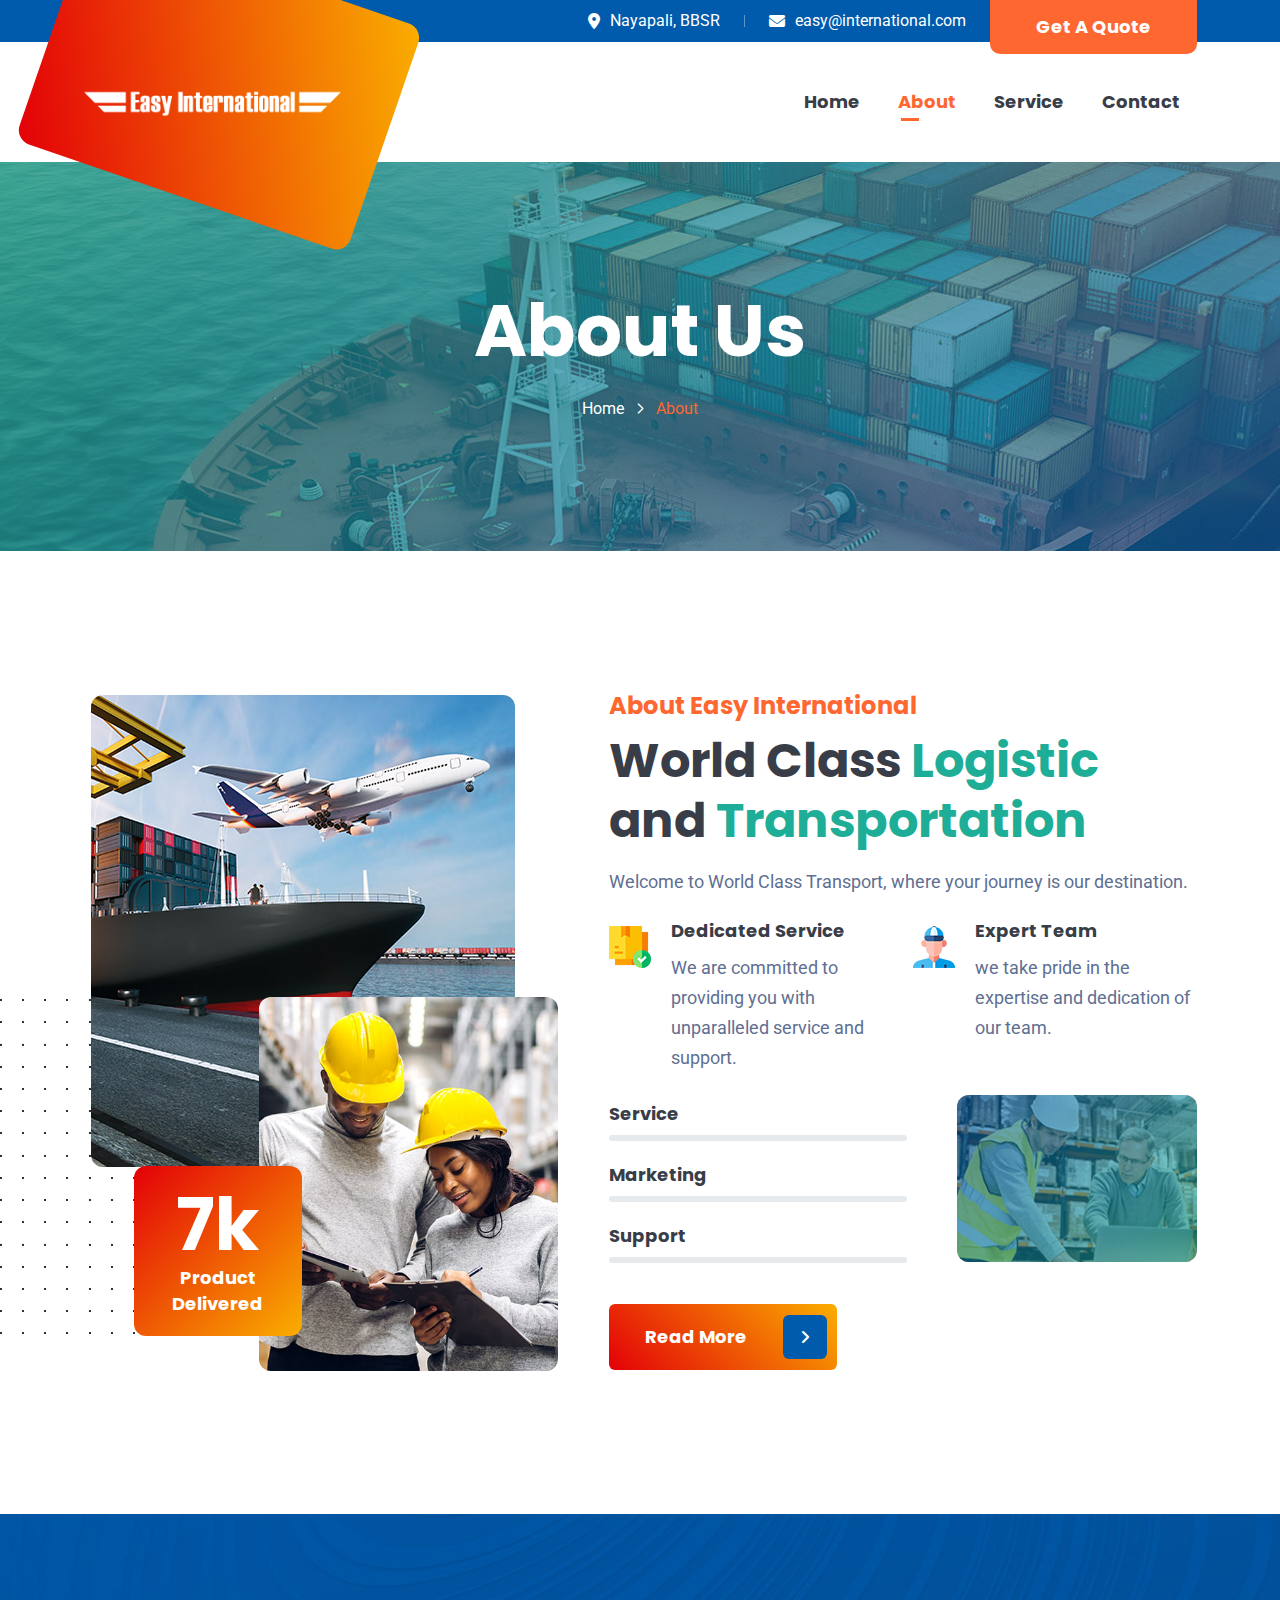
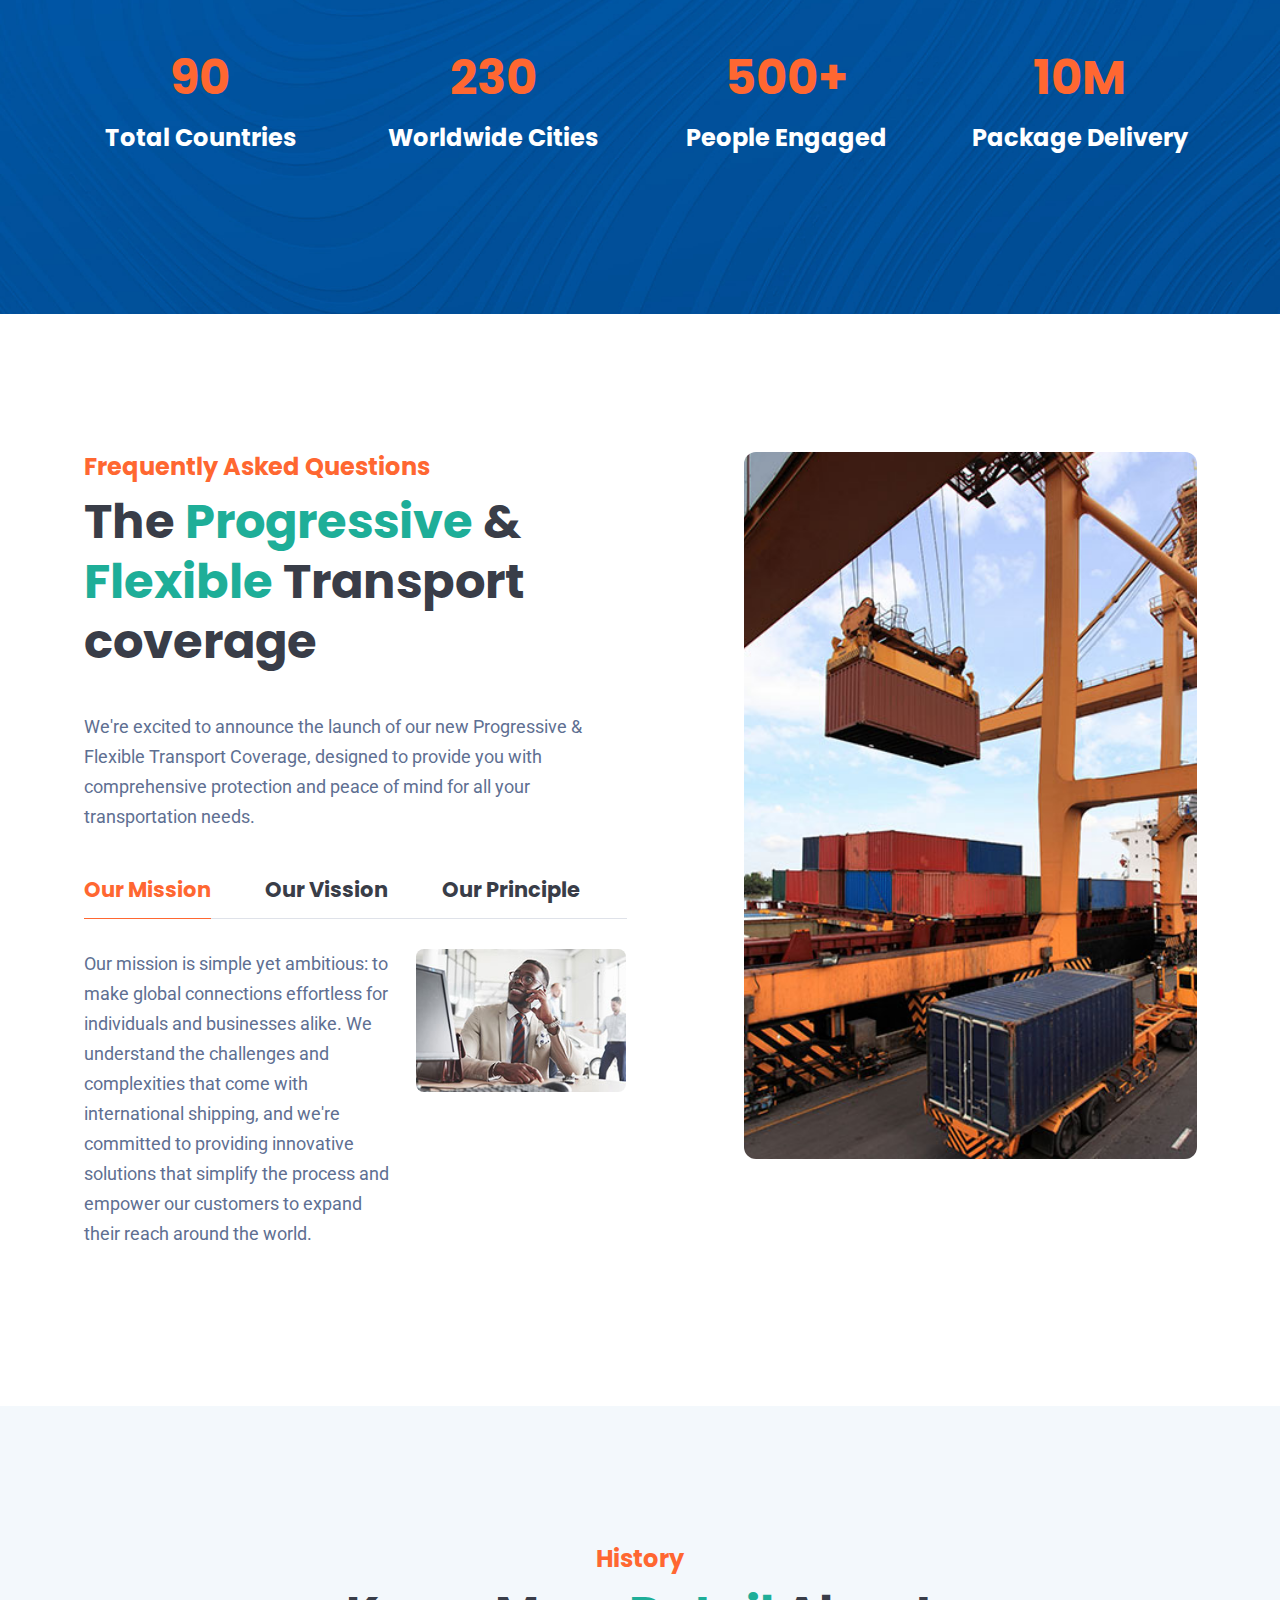
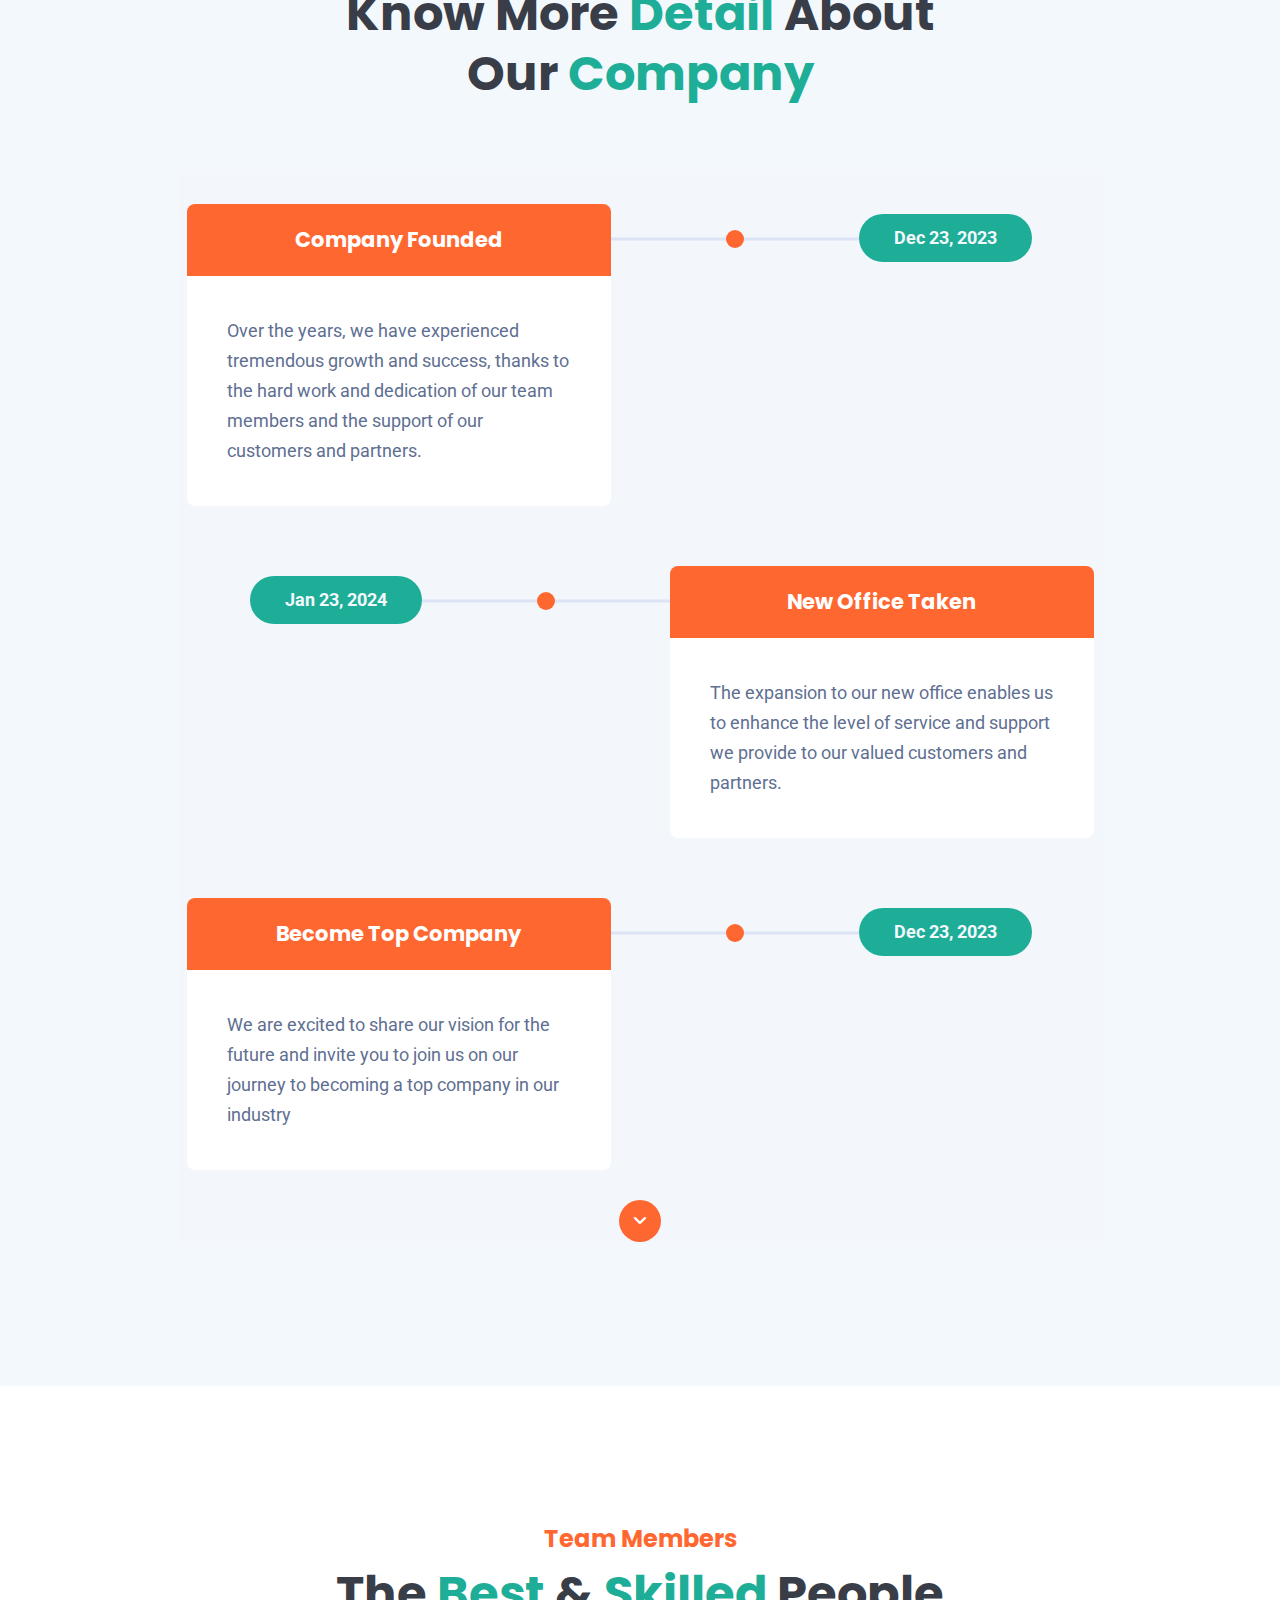
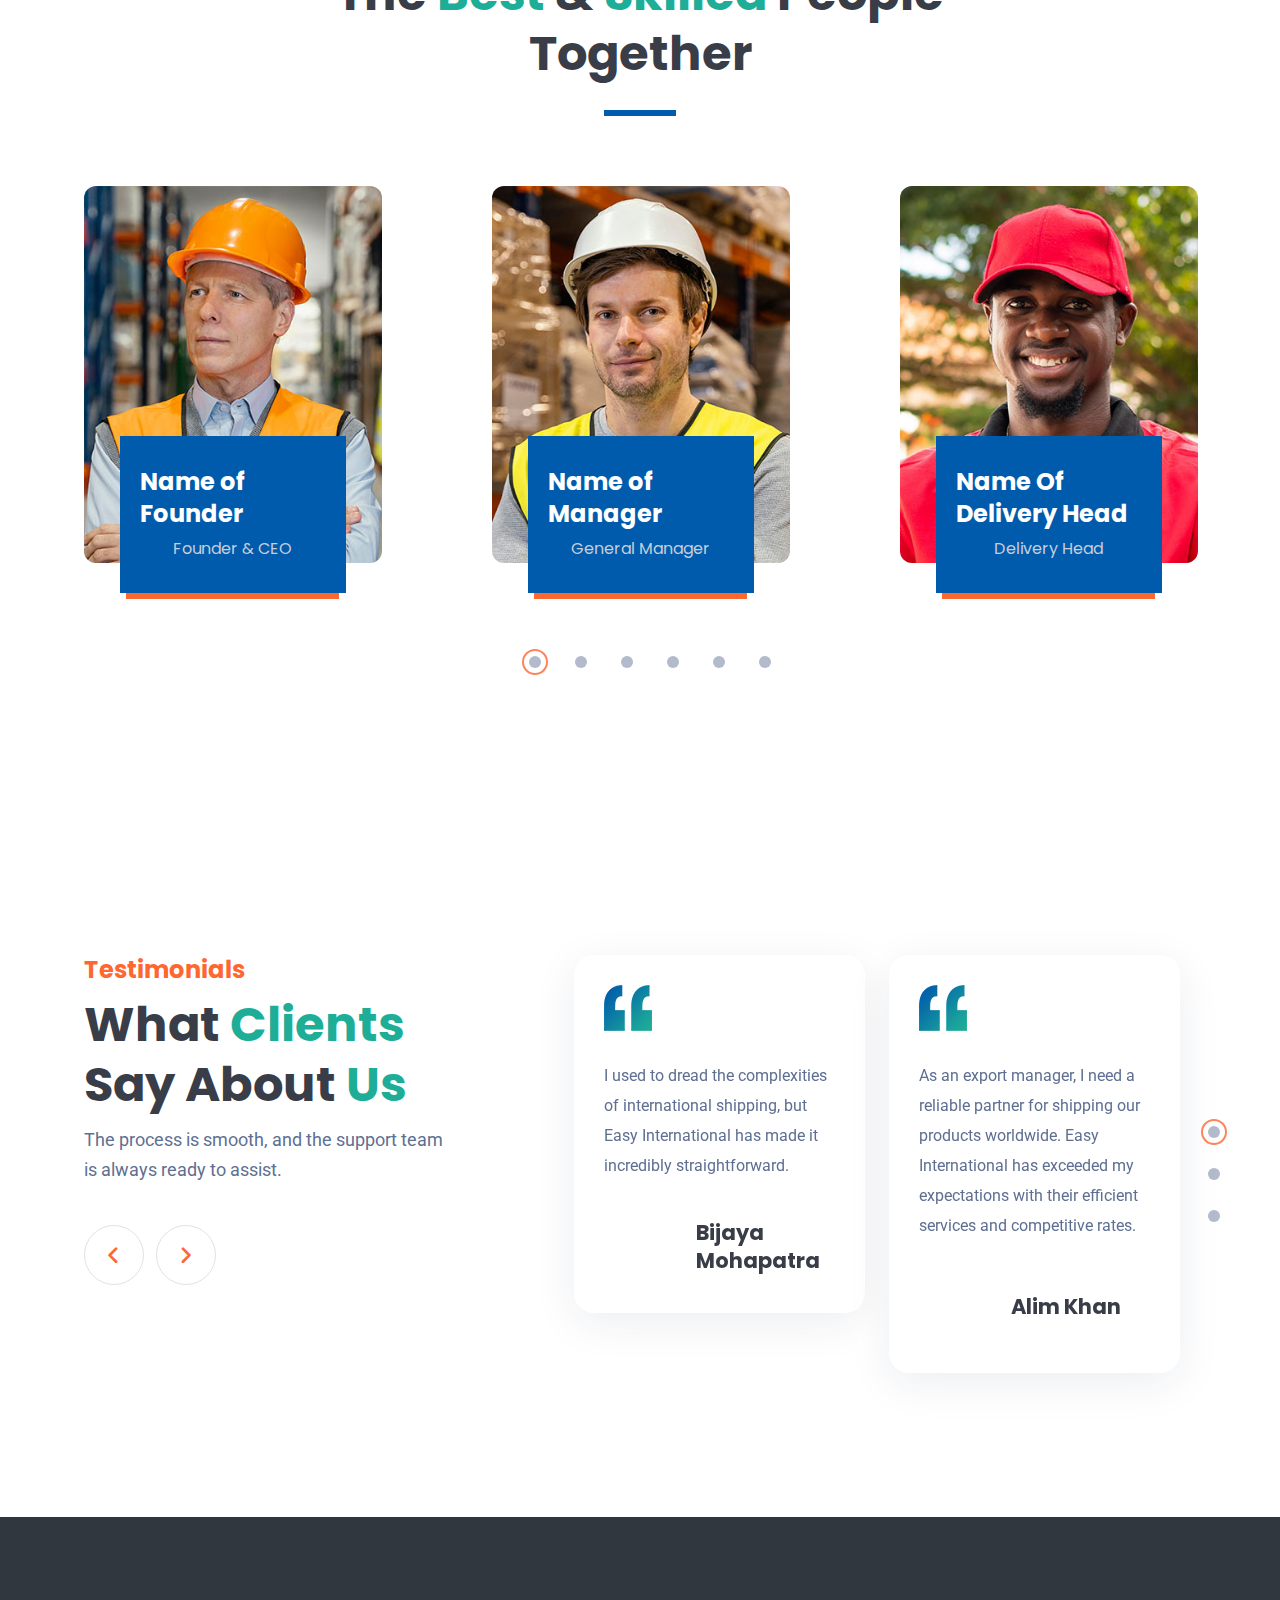
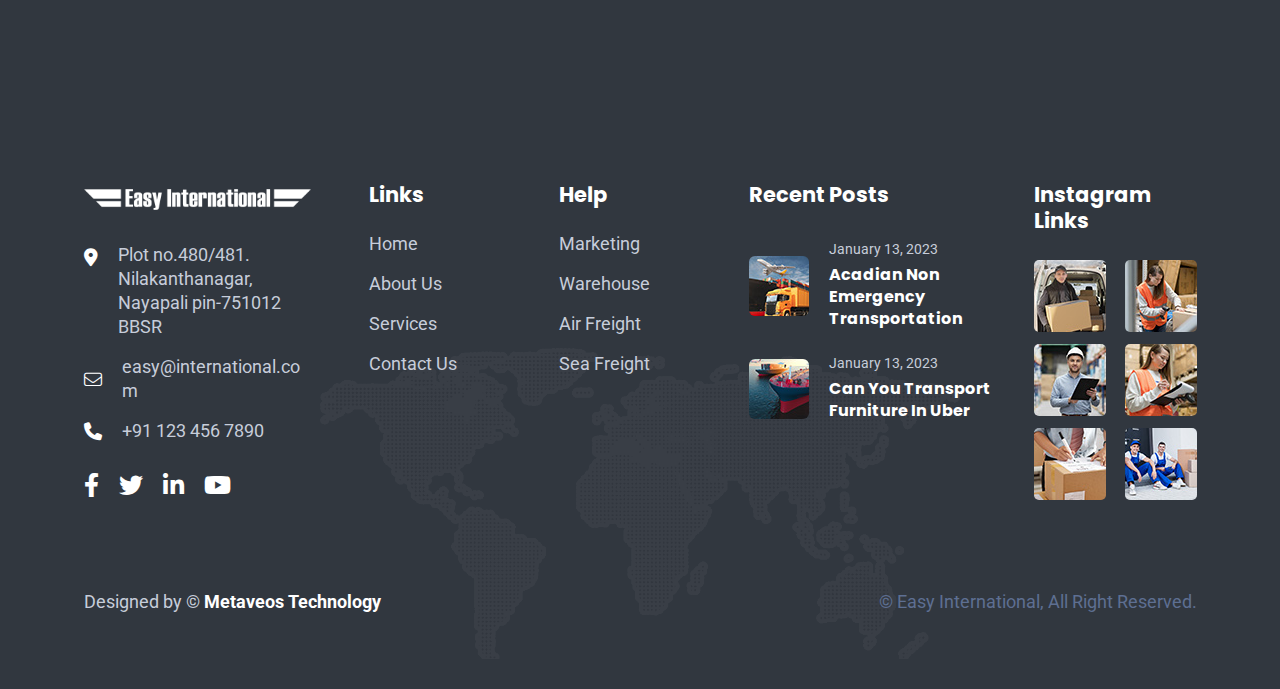
<file: about.html>
<!DOCTYPE html>
<html dir="ltr" lang="zxx">


<!-- Mirrored from boomdevstheme.com/tf/html/transco/about.html by HTTrack Website Copier/3.x [XR&CO'2014], Thu, 23 May 2024 09:39:37 GMT -->
<head>
  <meta name="viewport" content="width=device-width,initial-scale=1.0" />
  <meta charset="utf-8" />
  <meta name="description" content="Transco - Transport and Logistic HTML5 Template" />
  <meta name="keywords"
    content="delivery, item transport, logistics, product delivery, product transport, shipping, supply, transport, transport agency, transportation" />
  <meta name="author" content="BoomDevs" />

  <title>Easy International</title>

  <link rel="icon" type="image/png" href="images/logo/easyAsset 3.png" />

  <link rel="apple-touch-icon" href="images/logo/apple-touch-icon.png" />
  <link rel="apple-touch-icon" sizes="57x57" href="images/logo/apple-touch-icon-57x57.png" />
  <link rel="apple-touch-icon" sizes="72x72" href="images/logo/apple-touch-icon-72x72.png" />
  <link rel="apple-touch-icon" sizes="76x76" href="images/logo/apple-touch-icon-76x76.png" />
  <link rel="apple-touch-icon" sizes="114x114" href="images/logo/apple-touch-icon-114x114.png" />
  <link rel="apple-touch-icon" sizes="120x120" href="images/logo/apple-touch-icon-120x120.png" />
  <link rel="apple-touch-icon" sizes="144x144" href="images/logo/apple-touch-icon-144x144.png" />
  <link rel="apple-touch-icon" sizes="152x152" href="images/logo/apple-touch-icon-152x152.png" />
  <link rel="apple-touch-icon" sizes="180x180" href="images/logo/apple-touch-icon-180x180.png" />

  <link rel="preconnect" href="https://fonts.googleapis.com/">
  <link rel="preconnect" href="https://fonts.gstatic.com/" crossorigin>
  <link
    href="https://fonts.googleapis.com/css2?family=Poppins:wght@400;500;600;700&amp;family=Roboto:wght@400;500;700&amp;display=swap"
    rel="stylesheet">

  <link rel="stylesheet" href="css/bootstrap.min.css" />
  <link rel="stylesheet" href="css/fontawesome.min.css" />
  <link rel="stylesheet" href="css/magnific-popup.css" />
  <link rel="stylesheet" href="css/slick.css" />
  <link rel="stylesheet" href="css/meanmenu.css" />
  <link rel="stylesheet" href="css/nice-select.css" />
  <link rel="stylesheet" href="css/animate.css" />
  <link rel="stylesheet" href="css/style.css" />

  <!--[if lt IE 9]>
  <script src="https://oss.maxcdn.com/html5shiv/3.7.2/html5shiv.min.js"></script>
  <script src="https://oss.maxcdn.com/respond/1.4.2/respond.min.js"></script>
  <![endif]-->
</head>

<body>
  <!-- Preloader Start !-->
  <div id="preloader">
    <div id="preloader-status">
      <div class="loading-container">
        <div class="ball1"></div>
        <div class="ball2"></div>
        <div class="ball3"></div>
        <div class="ball4"></div>
      </div>
    </div>
  </div>
  <!-- Preloader End !-->
  <!-- Header Start !-->
  <header class="header-area">
    <!-- Header Top Start -->
    <div class="header-top">
        <div class="container">
            <div class="row">
                <div class="col-12 d-flex align-items-center justify-content-start justify-content-lg-end ">
                    <div class="header-top-info">
                        <div class="header-contact-info">
                            <span><span class="contact-info-item"><i class="fa-solid fa-location-dot"></i>Nayapali, BBSR</span></span>
                            <span><a href="mailto:hello@transico.com"><i
                                        class="fa-solid fa-envelope"></i>easy@international.com</a> </span>
                        </div>
                        <div class="header-top-btn">
                            <a href="contact.html">Get A Quote</a>
                        </div>
                    </div>
                </div>
            </div>
        </div>
    </div>
    <!-- Header Top End -->
    <!-- Header Nav Menu Start -->
    <div class="header-menu-area sticky-header">
        <div class="container">
            <div class="row">
                <div class="col-xl-3 col-lg-3 col-md-6 col-6 d-flex align-items-center">
                  <div class="logo">
                    <a href="index.html" class="standard-logo">
                        <img src="images/logo/easywhtlogo.png" alt="logo" />
                    </a>
                    <a href="index.html" class="sticky-logo">
                        <img src="images/logo/easysmall.png" alt="logo" />
                    </a>
                    <a href="index.html" class="retina-logo">
                        <img src="images/logo/easysmall.png" alt="logo" />
                    </a>
                </div>
                </div>
                <div class="col-xl-9 col-lg-9 col-md-6 col-6 d-flex align-items-center justify-content-end">
                    <div class="menu d-inline-block">
                        <nav id="main-menu" class="main-menu">
                            <ul>
                                <li class="dropdown">
                                    <a href="index.html">Home</a>
                                </li>
                                <li class="active"><a href="about.html">About</a></li>
                                <li class="dropdown">
                                    <a href="service.html">Service</a>
                                </li>
                                

                                <li><a href="contact.html">Contact</a></li>
                            </ul>
                        </nav>
                    </div>
                    <!-- Header Button Start !-->
                    <a href="tel:+123-456-7890" class="header-btn">
                        <div class="icon-wrapper">
                            <div class="icon">
                                <img src="images/icon/phone.png" alt="phone" />
                            </div>
                        </div>
                        <div class="content-wrapper">
                            <span class="title">Got A Question?</span>
                            <span class="text">+91-123-456-7890</span>
                        </div>
                    </a>
                    <!-- Header Button Start !-->
                    <!-- Mobile Menu Toggle Button Start !-->
                    <div class="mobile-menu-bar d-lg-none text-end">
                        <a href="#" class="mobile-menu-toggle-btn"><i class="fal fa-bars"></i></a>
                    </div>
                    <!-- Mobile Menu Toggle Button End !-->
                </div>
            </div>
        </div>
    </div>
    <!-- Header Nav Menu End -->
</header>
  <!-- Header End !-->
  <!-- Menu Sidebar Section Start -->
  <div class="menu-sidebar-area">
    <div class="menu-sidebar-wrapper">
      <div class="menu-sidebar-close">
        <button class="menu-sidebar-close-btn" id="menu_sidebar_close_btn">
          <i class="fal fa-times"></i>
        </button>
      </div>
      <div class="menu-sidebar-content">
        <div class="menu-sidebar-logo">
            <a href="index.html">
                <img src="images/logo/easysmall.png" alt="logo" />
            </a>
        </div>
        <div class="mobile-nav-menu"></div>
        <div class="menu-sidebar-content">
            <div class="menu-sidebar-single-widget">
                <h5 class="menu-sidebar-title">Contact Info</h5>
                <div class="header-contact-info">
                    <span><i class="fa-solid fa-location-dot"></i>Nayapali,BBSR</span>
                    <span><a href="#"><i class="fa-solid fa-envelope"></i>easy@international.com</a> </span>
                    <span><a href="tel:+123-456-7890"><i
                                class="fa-solid fa-phone"></i>+91-123-456-7890</a></span>
                </div>
                <div class="social-profile">
                    <a href="#"><i class="fa-brands fa-facebook-f"></i></a>
                    <a href="#"><i class="fa-brands fa-twitter"></i></a>
                    <a href="#"><i class="fa-brands fa-linkedin-in"></i></a>
                    <a href="#"><i class="fa-brands fa-youtube"></i></a>
                </div>
            </div>
        </div>
    </div>
    </div>
  </div>
  <!-- Menu Sidebar Section Start -->
  <div class="body-overlay"></div>

  <!-- Page Header Start !-->
  <div class="page-breadcrumb-area page-bg"
    style="background-image: url('images/section-bg/transportation-logistics.jpg')">
    <div class="page-overlay"></div>
    <div class="container">
      <div class="row">
        <div class="col-md-12">
          <div class="breadcrumb-wrapper">
            <div class="page-heading">
              <h3 class="page-title">About Us</h3>
            </div>
            <div class="breadcrumb-list">
              <ul>
                <li><a href="index.html">Home</a></li>
                <li class="active"><a href="#">About</a></li>
              </ul>
            </div>
          </div>
        </div>
      </div>
    </div>
  </div>
  <!-- Page Header End !-->

  <!-- About Us Area start !-->
  <div class="about-us-area style-2 overflow-hidden">
    <div class="container">
      <div class="row">
        <div class="col-xxl-6 col-xl-5">
          <div class="about-image-card style-two">
            <div class="main-img-wrapper">
              <div class="main-img-inner">
                <img class="tilt-animate" src="images/about/about-card-2-img-1.jpg"
                     alt="about card img" />
                <div class="img-card-wrapper image-three">
                  <h1 class="year">7k</h1>
                  <h6 class="title">Product<br />Delivered</h6>
                </div>
                <div class="img-card-wrapper image-four">
                  <img src="images/shape/about-image-card-2-img-2.png" alt="about card img" />
                </div>
                <div class="img-card-wrapper image-five">
                  <img class="tilt-animate" src="images/about/about-card-2-img-3.jpg"
                       alt="about card img" />
                </div>
              </div>
            </div>
          </div>
        </div>
        <div class="col-xxl-6 col-xl-7">
          <div class="about-info-card style-two ">
            <div class="about-info-content">
              <div class="section-title">
                <span class="short-title">About Easy International</span>
                <h2 class="title">World Class <span>Logistic</span> and <span>Transportation</span></h2>
              </div>
              <div class="text">
                <p>Welcome to World Class Transport, where your journey is our destination. </p>
              </div>
              <div class="icon-card-wrapper">
                <div class="icon-card">
                  <div class="icon">
                    <img src="images/icon/boxes.png" alt="map">
                  </div>
                  <div class="content">
                    <h2 class="title">Dedicated Service</h2>
                    <p class="desc"> We are committed to providing you with unparalleled service and support.</p>
                  </div>
                </div>
                <div class="icon-card">
                  <div class="icon">
                    <img src="images/icon/delivery-courier.png" alt="map">
                  </div>
                  <div class="content">
                    <h2 class="title">Expert Team</h2>
                    <p class="desc">we take pride in the expertise and dedication of our team.</p>
                  </div>
                </div>
              </div>
              <div class="skill-and-video-wrapper">
                <div class="skill-progressbar-wrapper">
                  <div class="skill-progressbar">
                    <div class="progress-inner" data-percentage="95%">
                      <h4 class="progress-inner-item">
                        <span class="skill-title">Service</span>
                        <span class="progressbar-number">
                                                    <span class="progress-number-count">
                                                        <span class="progress-percent"></span>
                                                    </span>
                                                </span>
                      </h4>
                      <div class="progress-content-outter">
                        <div class="progress-content"></div>
                      </div>
                    </div>
                  </div>
                  <div class="skill-progressbar">
                    <div class="progress-inner" data-percentage="80%">
                      <h4 class="progress-inner-item">
                        <span class="skill-title">Marketing</span>
                        <span class="progressbar-number">
                                                    <span class="progress-number-count">
                                                        <span class="progress-percent"></span>
                                                    </span>
                                                </span>
                      </h4>
                      <div class="progress-content-outter">
                        <div class="progress-content"></div>
                      </div>
                    </div>
                  </div>
                  <div class="skill-progressbar">
                    <div class="progress-inner" data-percentage="90%">
                      <h4 class="progress-inner-item">
                        <span class="skill-title">Support</span>
                        <span class="progressbar-number">
                                                    <span class="progress-number-count">
                                                        <span class="progress-percent"></span>
                                                    </span>
                                                </span>
                      </h4>
                      <div class="progress-content-outter">
                        <div class="progress-content"></div>
                      </div>
                    </div>
                  </div>
                </div>
                <div class="video-popup-card">
                  <div class="video-popup-image">
                    <img src="images/video-popup/popup-img-2.jpg" alt="popup image" />
                  </div>
                  <!-- <div class="video-popup-btn">
                    <a href="https://www.youtube.com/watch?v=SZEflIVnhH8"
                       class="mfp-iframe video-play">
                      <i class="fa-solid fa-play" aria-hidden="true"></i>
                    </a>
                  </div> -->
                </div>
              </div>
              <div class="btn-wrapper">
                <a href="about.html" class="theme-btn">Read More<i
                        class="fa-solid fa-angle-right"></i></a>
              </div>
            </div>
          </div>
        </div>
      </div>
    </div>
  </div>
  <!-- About Us Area End !-->
  <!-- Counter Up Area Start -->
  <div class="counter-up-area style-3 position-relative background-blue"
    style="background-image: url('images/section-bg/counter-bg.jpg')">
    <div class="container">
      <div class="row">
        <div class="col-12">
          <div class="counter-card">
            <div class="counter-item">
              <div class="counter-title">
                <h1 class="number">
                  <span class="counter">90</span>
                </h1>
                <p class="title">Total Countries</p>
              </div>
              <div class="counter-content">
                <!-- <p class="text">accusa mnis iste natus error sit vol uptatem accusa nulla </p> -->
              </div>

            </div>
            <div class="counter-item">
              <div class="counter-title">
                <h1 class="number">
                  <span class="counter">230</span>
                </h1>
                <p class="title">Worldwide Cities</p>
              </div>
              <div class="counter-content">
                <!-- <p class="text">kccusa mnis iste natus error sit vol uptatem accusa oulla </p> -->
              </div>
            </div>
            <div class="counter-item">
              <div class="counter-title">
                <h1 class="number">
                  <span class="counter">500</span> <span>+</span>
                </h1>
                <p class="title">People Engaged</p>
              </div>
              <div class="counter-content">
                <!-- <p class="text">pccusa mnis iste natus error sit vol uptatem accusa iulle </p> -->
              </div>
            </div>
            <div class="counter-item">
              <div class="counter-title">
                <h1 class="number">
                  <span class="counter">10</span> <span>M</span>
                </h1>
                <p class="title">Package Delivery</p>
              </div>
              <div class="counter-content">
                <!-- <p class="text">dccusa mnis iste natus error sit vol uptatem accusa yulls </p> -->
              </div>
            </div>
          </div>
        </div>
      </div>
    </div>
  </div>
  <!-- Counter Up Area End -->
  <!-- FAQ Area Start -->
  <div class="faq-area style-3">
    <div class="container">
      <div class="row justify-content-between">
        <div class="col-lg-6">
          <div class="section-title">
            <span class="short-title">Frequently Asked Questions</span>
            <h2 class="title">The <span>Progressive</span> & <span>Flexible </span> <br>Transport coverage</h2>
            <p
              class="text mt-30">We're excited to announce the launch of our new Progressive & Flexible Transport Coverage, designed to provide you with comprehensive protection and peace of mind for all your transportation needs.</p>
          </div>

          <nav>
            <ul class="nav-tab mb-30" id="nav-tab" role="tablist">
              <li class="active" id="nav-tab1" data-bs-toggle="tab" data-bs-target="#nav-tab1_item" role="tab" aria-controls="nav-tab1_item" aria-selected="true">Our Mission</li>
              <li class="" id="nav-tab2" data-bs-toggle="tab" data-bs-target="#nav-tab2_item" role="tab" aria-controls="nav-tab2_item" aria-selected="false">Our Vission</li>
              <li class="" id="nav-tab3" data-bs-toggle="tab" data-bs-target="#nav-tab3_item" role="tab" aria-controls="nav-tab3_item" aria-selected="false">Our Principle</li>
            </ul>
          </nav>
          <div class="tab-content tab-content-wrapper" id="nav-tabContent">
            <div class="tab-pane fade show active" id="nav-tab1_item" role="tabpanel" aria-labelledby="nav-tab1" tabindex="0">
              <div class="row">
                <div class="col-lg-7 col-sm-6 order-sm-1 order-2">
                  <p>Our mission is simple yet ambitious: to make global connections effortless for individuals and businesses alike. We understand the challenges and complexities that come with international shipping, and we're committed to providing innovative solutions that simplify the process and empower our customers to expand their reach around the world.</p>
                </div>
                <div class="col-lg-5 col-sm-6 order-sm-2 order-1">
                  <div class="image">
                    <img src="images/about/attractive.jpg" alt="attractive" />
                  </div>
                </div>
              </div>
            </div>
            <div class="tab-pane fade" id="nav-tab2_item" role="tabpanel" aria-labelledby="nav-tab2" tabindex="0">
              <div class="row">
                <div class="col-lg-7 col-sm-6 order-sm-1 order-2">
                  <p>Our vision is to be the leading provider of global shipping solutions, connecting individuals and businesses worldwide with seamless, reliable, and innovative services. We envision a world where international shipping is effortless and accessible to everyone, enabling our customers to connect with loved ones, expand their businesses, and reach new markets with ease.</p>
                </div>
                <div class="col-lg-5 col-sm-6 order-sm-2 order-1">
                  <div class="image">
                    <img src="images/about/our-vission.jpg" alt="vission" />
                  </div>
                </div>
              </div>
            </div>
            <div class="tab-pane fade" id="nav-tab3_item" role="tabpanel" aria-labelledby="nav-tab3" tabindex="0">
              <div class="row">
                <div class="col-lg-7 col-sm-6 order-sm-1 order-2">
                  <p>Our guiding principle is rooted in a commitment to excellence, integrity, and innovation. These core values form the foundation of everything we do, from providing exceptional service to fostering a culture of trust and reliability among our customers and partners.</p>
                </div>
                <div class="col-lg-5 col-sm-6 order-sm-2 order-1">
                  <div class="image">
                    <img src="images/about/principle.jpg" alt="principle" />
                  </div>
                </div>
              </div>
            </div>
          </div>
        </div>
        <div class="col-lg-6">
          <div class="video-popup-card style-three">
            <div class="video-popup-image">
              <img src="images/about/04_about_faq.jpg" alt="popup image">
            </div>
            <!-- <div class="video-popup-btn">
              <a href="https://www.youtube.com/watch?v=SZEflIVnhH8" class="mfp-iframe video-play">
                <i class="fa-solid fa-play" aria-hidden="true"></i>
              </a>
            </div> -->
          </div>
        </div>
      </div>
    </div>
  </div>
  <!-- FAQ Area End -->
  <!-- About Timeline Start -->
  <div class="timeline-area style-1">
    <div class="container">
      <div class="row justify-content-center">
        <div class="col-12">
          <div class="section-title text-center align-items-center mb-70">
            <span class="short-title">History</span>
            <h2 class="title">Know More <span>Detail</span> About<br />Our <span>Company</span></h2>
          </div>
        </div>
      </div>
      <div class="row justify-content-center">
        <div class="col-xl-10 col-lg-12">
          <div class="time-card-wrapper">
            <div class="time-card-item">
              <div class="time-card-desc">
                <div class="title">
                  <h2>Company Founded</h2>
                </div>
                <div class="desc">
                  <p>Over the years, we have experienced tremendous growth and success, thanks to the hard work and dedication of our team members and the support of our customers and partners. </p>
                </div>
              </div>
              <div class="circle-wrapper">
                <div class="time-card-circle"></div>
              </div>
              <div class="time-card-time">
                <p class="time-card-date">Dec 23, 2023</p>
              </div>
            </div>
            <div class="time-card-item">
              <div class="time-card-desc">
                <div class="title">
                  <h2>New Office Taken</h2>
                </div>
                <div class="desc">
                  <p>The expansion to our new office enables us to enhance the level of service and support we provide to our valued customers and partners.</p>
                </div>
              </div>
              <div class="circle-wrapper">
                <div class="time-card-circle"></div>
              </div>
              <div class="time-card-time">
                <p class="time-card-date">Jan 23, 2024</p>
              </div>
            </div>
            <div class="time-card-item">
              <div class="time-card-desc">
                <div class="title">
                  <h2>Become Top Company</h2>
                </div>
                <div class="desc">
                  <p>We are excited to share our vision for the future and invite you to join us on our journey to becoming a top company in our industry</p>
                </div>
              </div>
              <div class="circle-wrapper">
                <div class="time-card-circle"></div>
              </div>
              <div class="time-card-time">
                <p class="time-card-date">Dec 23, 2023</p>
              </div>
            </div>
            <div class="time-card-arrow">
              <i class="fa-solid fa-angle-down"></i>
            </div>
          </div>
        </div>
      </div>
    </div>
  </div>
  <!-- About Timeline Start -->

  <!-- Team Member Area Start -->
  <div class="team-slider-area style-1 overflow-hidden">
    <div class="container">
      <div class="row justify-content-center">
        <div class="col-12">
          <div class="section-title text-center align-items-center mb-70">
            <span class="short-title">Team Members</span>
            <h2 class="title">The <span>Best</span> & <span>Skilled </span>People <br>Together</h2>
            <div class="divider"></div>
          </div>
        </div>
      </div>
      <div class="row">
        <div class="team-member-slider-wrapper" id="team_slider_wrapper">
          <div>
            <div class="team-member-card">
              <div class="image">
                <img src="images/team-member/team-1.jpg" alt="team-member" />
              </div>
              <div class="content-wrapper">
                <div class="content">
                  <h2 class="title">Name of Founder</h2>
                  <p class="desc">Founder & CEO</p>
                </div>
                <div class="social">
                  <a href="#"><i class="fa-brands fa-facebook-f"></i></a>
                  <a href="#"><i class="fa-brands fa-twitter"></i></a>
                  <a href="#"><i class="fa-brands fa-linkedin-in"></i></a>
                </div>
              </div>
            </div>
          </div>
          <div>
            <div class="team-member-card">
              <div class="image">
                <img src="images/team-member/team-2.jpg" alt="team-member" />
              </div>
              <div class="content-wrapper">
                <div class="content">
                  <h2 class="title">Name of Manager</h2>
                  <p class="desc">General Manager</p>
                </div>
                <div class="social">
                  <a href="#"><i class="fa-brands fa-facebook-f"></i></a>
                  <a href="#"><i class="fa-brands fa-twitter"></i></a>
                  <a href="#"><i class="fa-brands fa-linkedin-in"></i></a>
                </div>
              </div>
            </div>
          </div>
          <div>
            <div class="team-member-card">
              <div class="image">
                <img src="images/team-member/team-3.jpg" alt="team-member" />
              </div>
              <div class="content-wrapper">
                <div class="content">
                  <h2 class="title">Name Of Delivery Head</h2>
                  <p class="desc">Delivery Head</p>
                </div>
                <div class="social">
                  <a href="#"><i class="fa-brands fa-facebook-f"></i></a>
                  <a href="#"><i class="fa-brands fa-twitter"></i></a>
                  <a href="#"><i class="fa-brands fa-linkedin-in"></i></a>
                </div>
              </div>
            </div>
          </div>
          <div>
            <div class="team-member-card">
              <div class="image">
                <img src="images/team-member/team-4.jpg" alt="team-member" />
              </div>
              <div class="content-wrapper">
                <div class="content">
                  <h2 class="title">Name of CEO</h2>
                  <p class="desc">Founder & CEO</p>
                </div>
                <div class="social">
                  <a href="#"><i class="fa-brands fa-facebook-f"></i></a>
                  <a href="#"><i class="fa-brands fa-twitter"></i></a>
                  <a href="#"><i class="fa-brands fa-linkedin-in"></i></a>
                </div>
              </div>
            </div>
          </div>
          <div>
            <div class="team-member-card">
              <div class="image">
                <img src="images/team-member/team-5.jpg" alt="team-member" />
              </div>
              <div class="content-wrapper">
                <div class="content">Name Of General Manager</h2>
                  <p class="desc">General Manager</p>
                </div>
                <div class="social">
                  <a href="#"><i class="fa-brands fa-facebook-f"></i></a>
                  <a href="#"><i class="fa-brands fa-twitter"></i></a>
                  <a href="#"><i class="fa-brands fa-linkedin-in"></i></a>
                </div>
              </div>
            </div>
          </div>
          <div>
            <div class="team-member-card">
              <div class="image">
                <img src="images/team-member/team-6.jpg" alt="team-member" />
              </div>
              <div class="content-wrapper">
                <div class="content">
                  <h2 class="title">Name Of Delivery Head</h2>
                  <p class="desc">Delivery Head</p>
                </div>
                <div class="social">
                  <a href="#"><i class="fa-brands fa-facebook-f"></i></a>
                  <a href="#"><i class="fa-brands fa-twitter"></i></a>
                  <a href="#"><i class="fa-brands fa-linkedin-in"></i></a>
                </div>
              </div>
            </div>
          </div>
        </div>
      </div>
    </div>
  </div>
  <!-- Team Member Area End -->
  <!-- Testimonial Area Start -->
  <div class="testimonial-slider-area style-1 overflow-hidden">
    <div class="container">
        <div class="row">
            <div class="col-xl-4 col-lg-5 pr-0">
                <div class="section-title mb-40">
                    <span class="short-title">Testimonials</span>
                    <h2 class="title">What <span>Clients</span> Say <br /> About <span>Us</span></h2>
                    <p class="text">The process is smooth, and the support team is always ready to assist.</p>
                </div>
                <div class="testimonial-slider-arrow">
                    <button type='button' class="testimonial-arrow-btn" id="trigger_testimonial_prev"><i
                            class='fa-solid fa-angle-left'></i></button>
                    <button type='button' class="testimonial-arrow-btn" id="trigger_testimonial_next"><i
                            class='fa-solid fa-angle-right'></i></button>
                </div>
            </div>
            <div class="col-xl-8 col-lg-7 p-0">
                <div class="testimonial-slider-wrapper" id="testimonial_two">
                    <div>
                        <div class="testimonial-card style-two">
                            <div class="icon">
                                <img src="images/icon/testimonial-quotation-2.png" alt="testimonial" />
                            </div>
                            <div class="content-wrapper">
                                <div class="content">
                                    <p class="text">I used to dread the complexities of international shipping, but Easy International has made it incredibly straightforward.</p>
                                </div>
                                <div class="meta-user">
                                    <div class="user-info">
                                        <div class="image">
                                            <!-- <img src="images/testimonial/closse-up.png" alt="user" /> -->
                                        </div>
                                        <div class="info">
                                            <h2>Bijaya Mohapatra</h2>
                                            <!-- <p>Journalist</p> -->
                                        </div>
                                    </div>
                                    <div class="icon">
                                        <img src="images/icon/testimonial-quotation.png" alt="testimonial" />
                                    </div>
                                </div>
                            </div>
                        </div>
                    </div>
                    <div>
                        <div class="testimonial-card style-two">
                            <div class="icon">
                                <img src="images/icon/testimonial-quotation-2.png" alt="testimonial" />
                            </div>
                            <div class="content-wrapper">
                                <div class="content">
                                    <p class="text">As an export manager, I need a reliable partner for shipping our products worldwide. Easy International has exceeded my expectations with their efficient services and competitive rates.</p>
                                </div>
                                <div class="meta-user">
                                    <div class="user-info">
                                        <div class="image">
                                            <!-- <img src="images/testimonial/meta-user.png" alt="user" /> -->
                                        </div>
                                        <div class="info">
                                            <h2>Alim Khan</h2>
                                            <!-- <p>Traveller</p> -->
                                        </div>
                                    </div>
                                    <div class="icon">
                                        <img src="images/icon/testimonial-quotation.png" alt="testimonial" />
                                    </div>
                                </div>
                            </div>
                        </div>
                    </div>
                    <div>
                        <div class="testimonial-card style-two">
                            <div class="icon">
                                <img src="images/icon/testimonial-quotation-2.png" alt="testimonial" />
                            </div>
                            <div class="content-wrapper">
                                <div class="content">
                                    <p class="text">Partnering with Easy International has been a game-changer for our startup. We now reach markets we never thought possible, all while maintaining excellent delivery standards.</p>
                                </div>
                                <div class="meta-user">
                                    <div class="user-info">
                                        <div class="image">
                                            <!-- <img src="images/testimonial/pleasant-meta.png" alt="user" /> -->
                                        </div>
                                        <div class="info">
                                            <h2>k Biswa</h2>
                                            <!-- <p>Traveller</p> -->
                                        </div>
                                    </div>
                                    <div class="icon">
                                        <img src="images/icon/testimonial-quotation.png" alt="testimonial" />
                                    </div>
                                </div>
                            </div>
                        </div>
                    </div>
                </div>
            </div>
        </div>
    </div>
</div>
  <!-- Testimonial Area End -->

  <!-- Brand Logo Area Start -->
  <!-- <div class="brand-area style-1">
    <div class="container">
      <div class="row justify-content-center">
        <div class="col-12">
          <div class="section-title text-center align-items-center mb-50">
            <span class="short-title">Partners</span>
            <h2 class="title">We Worked with<br /><span>Top </span> <span>Brands</span> </h2>
            <div class="divider"></div>
          </div>
        </div>
      </div>
      <div class="row">
        <div class="col-12">
          <div class="client-wrapper">
            <div class="client-logo-wrapper style-two">
              <div class="client-logo">
                <img src="images/client-partner/04_about_client_1.png" alt="logo" />
              </div>
              <div class="client-logo">
                <img src="images/client-partner/04_about_client_2.png" alt="logo" />
              </div>
              <div class="client-logo">
                <img src="images/client-partner/04_about_client_3.png" alt="logo" />
              </div>
              <div class="client-logo">
                <img src="images/client-partner/04_about_client_4.png" alt="logo" />
              </div>
              <div class="client-logo">
                <img src="images/client-partner/04_about_client_5.png" alt="logo" />
              </div>
              <div class="client-logo">
                <img src="images/client-partner/04_about_client_6.png" alt="logo" />
              </div>
              <div class="client-logo">
                <img src="images/client-partner/04_about_client_5.png" alt="logo" />
              </div>
              <div class="client-logo">
                <img src="images/client-partner/04_about_client_4.png" alt="logo" />
              </div>
              <div class="client-logo">
                <img src="images/client-partner/04_about_client_3.png" alt="logo" />
              </div>
              <div class="client-logo">
                <img src="images/client-partner/04_about_client_2.png" alt="logo" />
              </div>
            </div>
          </div>
        </div>
      </div>
    </div>
  </div> -->
  <!-- Brand Logo Area End -->

  <!--- Start Footer !-->
  <footer class="footer bg-light-black">
    <div class="footer-sec">
        <div class="container">
            <div class="row">
                <div class="col-xxl-3 col-xl-3 col-lg-3 col-md-6">
                    <div class="footer-widget">
                        <div class="footer-widget-info">
                            <div class="footer-logo">
                                <a href="index.html"><img src="images/logo/easywhtlogo.png" alt="Footer Logo" /></a>
                            </div>
                            <div class="footer-widget-contact">
                                <div class="footer-contact">
                                    <ul>
                                        <li>
                                            <div class="contact-icon">
                                                <i class="fa-solid fa-location-dot"></i>
                                            </div>
                                            <div class="contact-text">
                                                <span>Plot no.480/481.</br> Nilakanthanagar, </br>Nayapali pin-751012<br />BBSR</span>
                                            </div>
                                        </li>
                                        <li>
                                            <div class="contact-icon">
                                                <i class="fa-light fa-envelope"></i>
                                            </div>
                                            <div class="contact-text">
                                                <a
                                                    href="easy@international.com"><span>easy@international.com</span></a>
                                            </div>
                                        </li>
                                        <li>
                                            <div class="contact-icon">
                                                <i class="fa-solid fa-phone"></i>
                                            </div>
                                            <div class="contact-text">
                                                <span>+91 123 456 7890</span>
                                            </div>
                                        </li>
                                    </ul>
                                </div>
                            </div>
                            <div class="social-profile">
                                <a href="#"><i class="fa-brands fa-facebook-f"></i></a>
                                <a href="#"><i class="fa-brands fa-twitter"></i></a>
                                <a href="#"><i class="fa-brands fa-linkedin-in"></i></a>
                                <a href="#"><i class="fa-brands fa-youtube"></i></a>
                            </div>
                        </div>
                    </div>
                </div>
                <div class="col-xxl-3 col-xl-4 col-lg-3 col-md-6">
                    <div class="row">
                        <div class="col-6">
                            <div class="footer-widget widget_nav_menu">
                                <h2 class="footer-widget-title">Links</h2>
                                <ul class="menu">
                                    <li><a href="index.html">Home</a></li>
                                    <li><a href="about.html">About Us</a></li>
                                    <li><a href="service.html">Services</a></li>
                                    <li><a href="contact.html">Contact Us</a></li>
                                </ul>
                            </div>
                        </div>
                        <div class="col-6">
                            <div class="footer-widget widget_nav_menu">
                                <h2 class="footer-widget-title">Help</h2>
                                <ul>
                                    <li><a href="#">Marketing</a></li>
                                    <li><a href="#">Warehouse</a></li>
                                    <li><a href="#">Air Freight</a></li>
                                    <li><a href="#">Sea Freight</a></li>
                                </ul>
                            </div>
                        </div>
                    </div>
                </div>

                <div class="col-xxl-3 col-xl-3 col-lg-3 col-md-6">
                    <div class="footer-widget">
                        <h2 class="footer-widget-title">Recent Posts</h2>
                        <div class="widget_latest_post">
                            <ul>
                                <li>
                                    <div class="latest-post-thumb">
                                        <img src="images/blog/r1.jpg" alt="">
                                    </div>
                                    <div class="latest-post-desc">
                                        <span class="latest-post-meta">January 13, 2023</span>
                                        <h3 class="latest-post-title"><a href="blog-details.html">Acadian Non
                                                Emergency Transportation</a>
                                        </h3>
                                    </div>
                                </li>
                                <li>
                                    <div class="latest-post-thumb">
                                        <img src="images/blog/r2.jpg" alt="">
                                    </div>
                                    <div class="latest-post-desc">
                                        <span class="latest-post-meta">January 13, 2023</span>
                                        <h3 class="latest-post-title"><a href="blog-details.html">Can You Transport
                                                Furniture In Uber</a>
                                        </h3>
                                    </div>
                                </li>
                            </ul>
                        </div>
                    </div>
                </div>
                <div class="col-xxl-3 col-xl-2 col-lg-3 col-md-6">
                    <div class="footer-widget">
                        <h2 class="footer-widget-title">Instagram Links</h2>
                        <div class="widget-instagram-feed">
                            <div class="single-instagram-feed">
                                <img src="images/instagram/instagram-1.jpg" alt="instagram photo" />
                            </div>
                            <div class="single-instagram-feed">
                                <img src="images/instagram/instagram-2.jpg" alt="instagram photo" />
                            </div>
                            <div class="single-instagram-feed">
                                <img src="images/instagram/instagram-3.jpg" alt="instagram photo" />
                            </div>
                            <div class="single-instagram-feed">
                                <img src="images/instagram/instagram-4.jpg" alt="instagram photo" />
                            </div>
                            <div class="single-instagram-feed">
                                <img src="images/instagram/instagram-5.jpg" alt="instagram photo" />
                            </div>
                            <div class="single-instagram-feed">
                                <img src="images/instagram/instagram-6.jpg" alt="instagram photo" />
                            </div>
                        </div>
                    </div>
                </div>
            </div>
        </div>
    </div>
    <div class="footer-bottom-area">
        <div class="container">
            <div class="row">
                <div class="col-lg-6">
                    <div class="copyright-text">
                        <p>Designed by &copy; <a href="https://metaveostechnologies.com/">Metaveos Technology</a>
                        </p>
                    </div>
                </div>
                <div class="col-lg-6">
                    <div class="footer-bottom-menu">
                        <ul>
                            <li>
                                <p>&copy; Easy International, All Right Reserved.</p>
                            </li>
                        </ul>
                    </div>
                </div>
            </div>
        </div>
    </div>
    <div class="footer-bg">
        <img src="images/section-bg/footer-map-shape.png" alt="footer image" />
    </div>
</footer>
  <!--- End Footer !-->
  <!-- Scroll Up Section Start -->
  <div id="scrollTop" class="scrollup-wrapper">
    <div class="scrollup-btn">
      <i class="fa-regular fa-angle-up"></i>
    </div>
  </div>
  <!-- Scroll Up Section End -->
  <script src="js/jquery.min.js"></script>
  <script src="js/bootstrap.min.js"></script>
  <script src="js/jquery.nice-select.min.js"></script>
  <script src="js/slick.min.js"></script>
  <script src="js/jquery.counterup.min.js"></script>
  <script src="js/waypoints.js"></script>
  <script src="js/jquery.meanmenu.min.js"></script>
  <script src="js/jquery.magnific-popup.min.js"></script>
  <script src="js/inview.min.js"></script>
  <script src="js/wow.js"></script>
  <script src="js/tilt.jquery.js"></script>
  <script src="js/custom.js"></script>
</body>


<!-- Mirrored from boomdevstheme.com/tf/html/transco/about.html by HTTrack Website Copier/3.x [XR&CO'2014], Thu, 23 May 2024 09:39:41 GMT -->
</html>
</file>
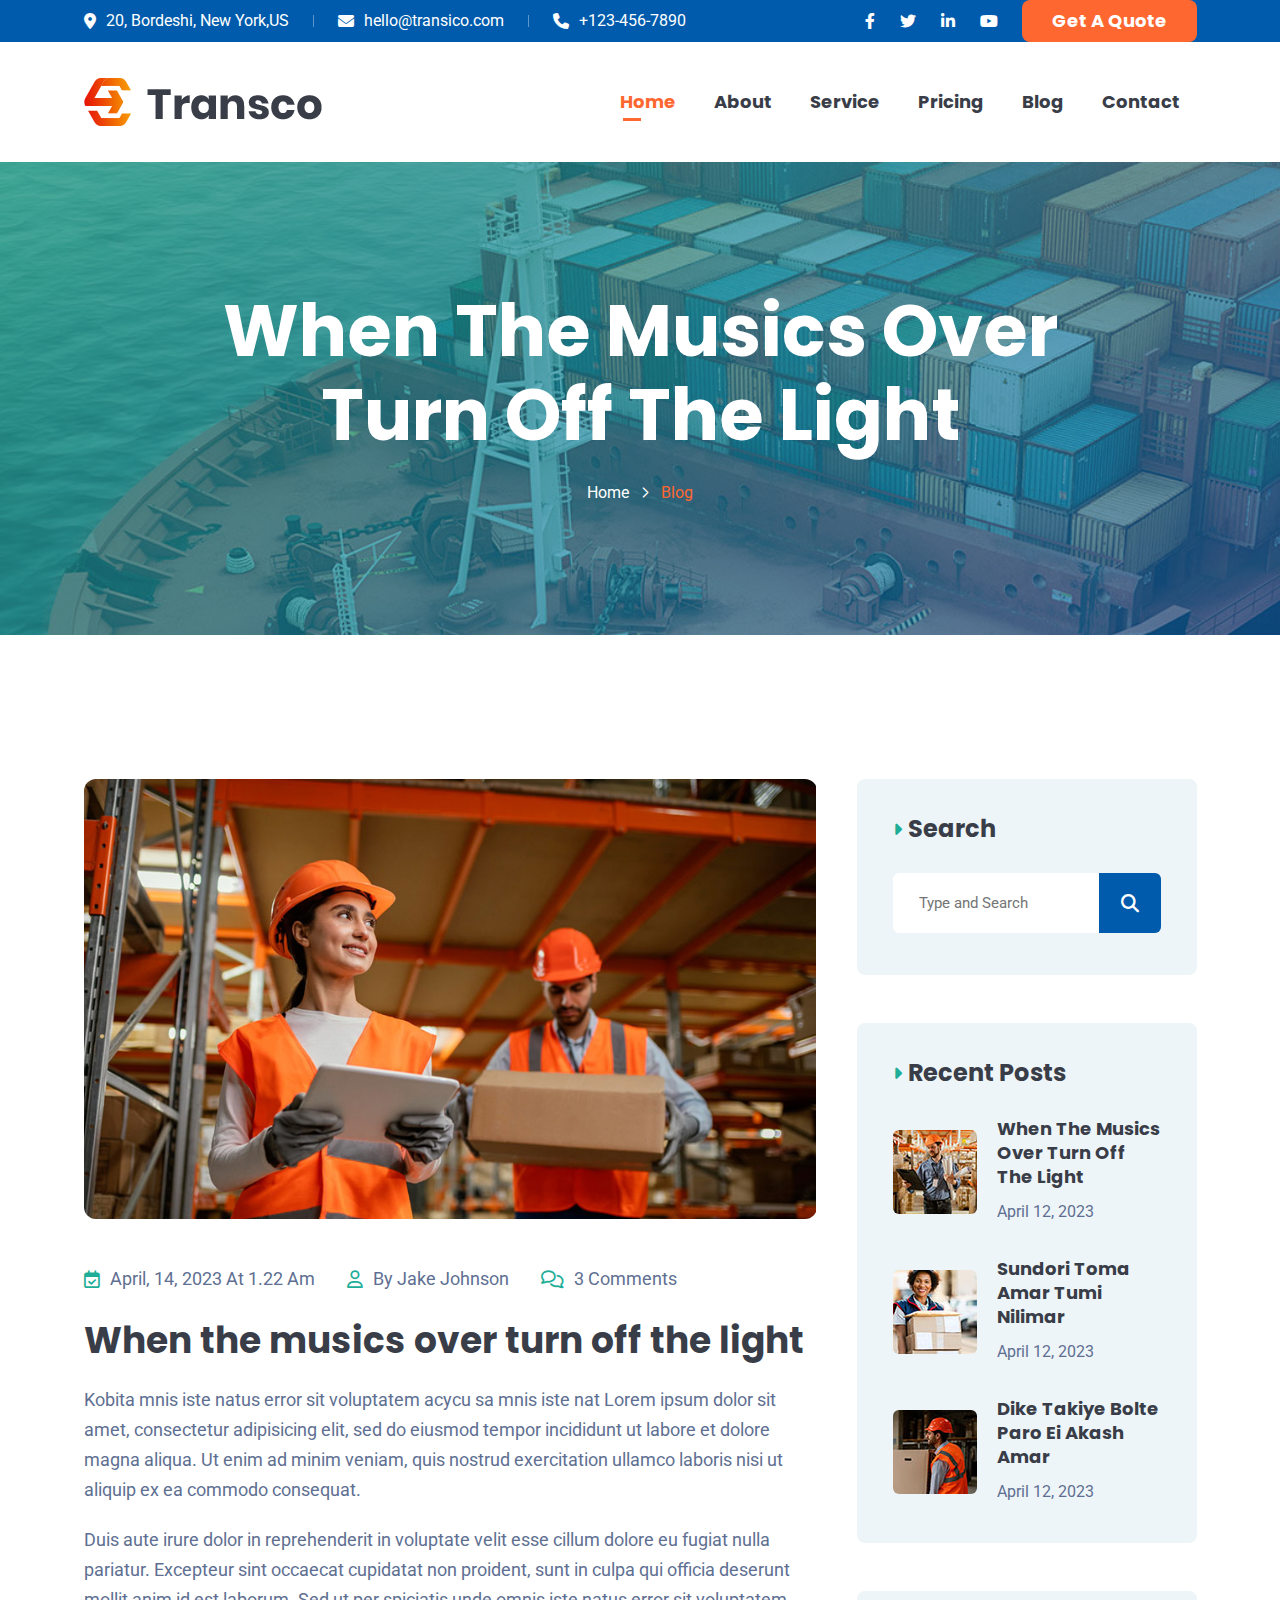
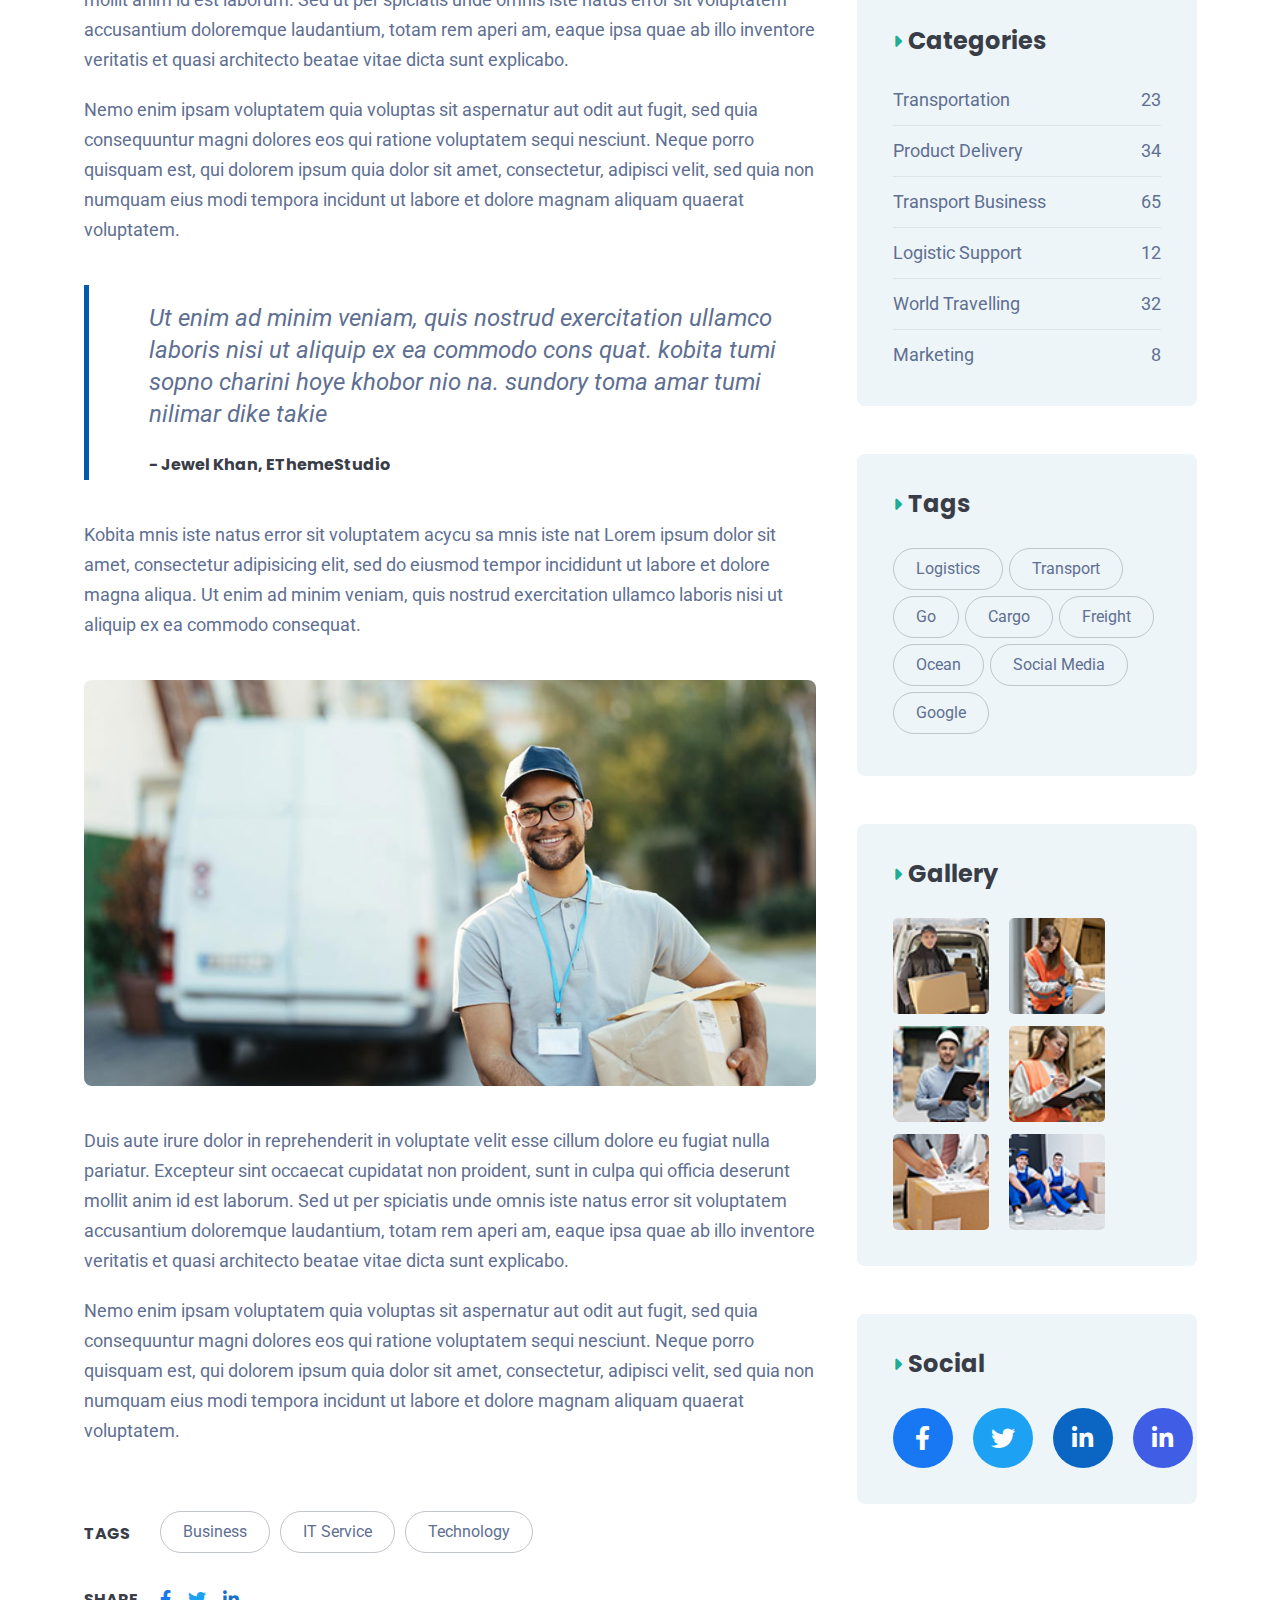
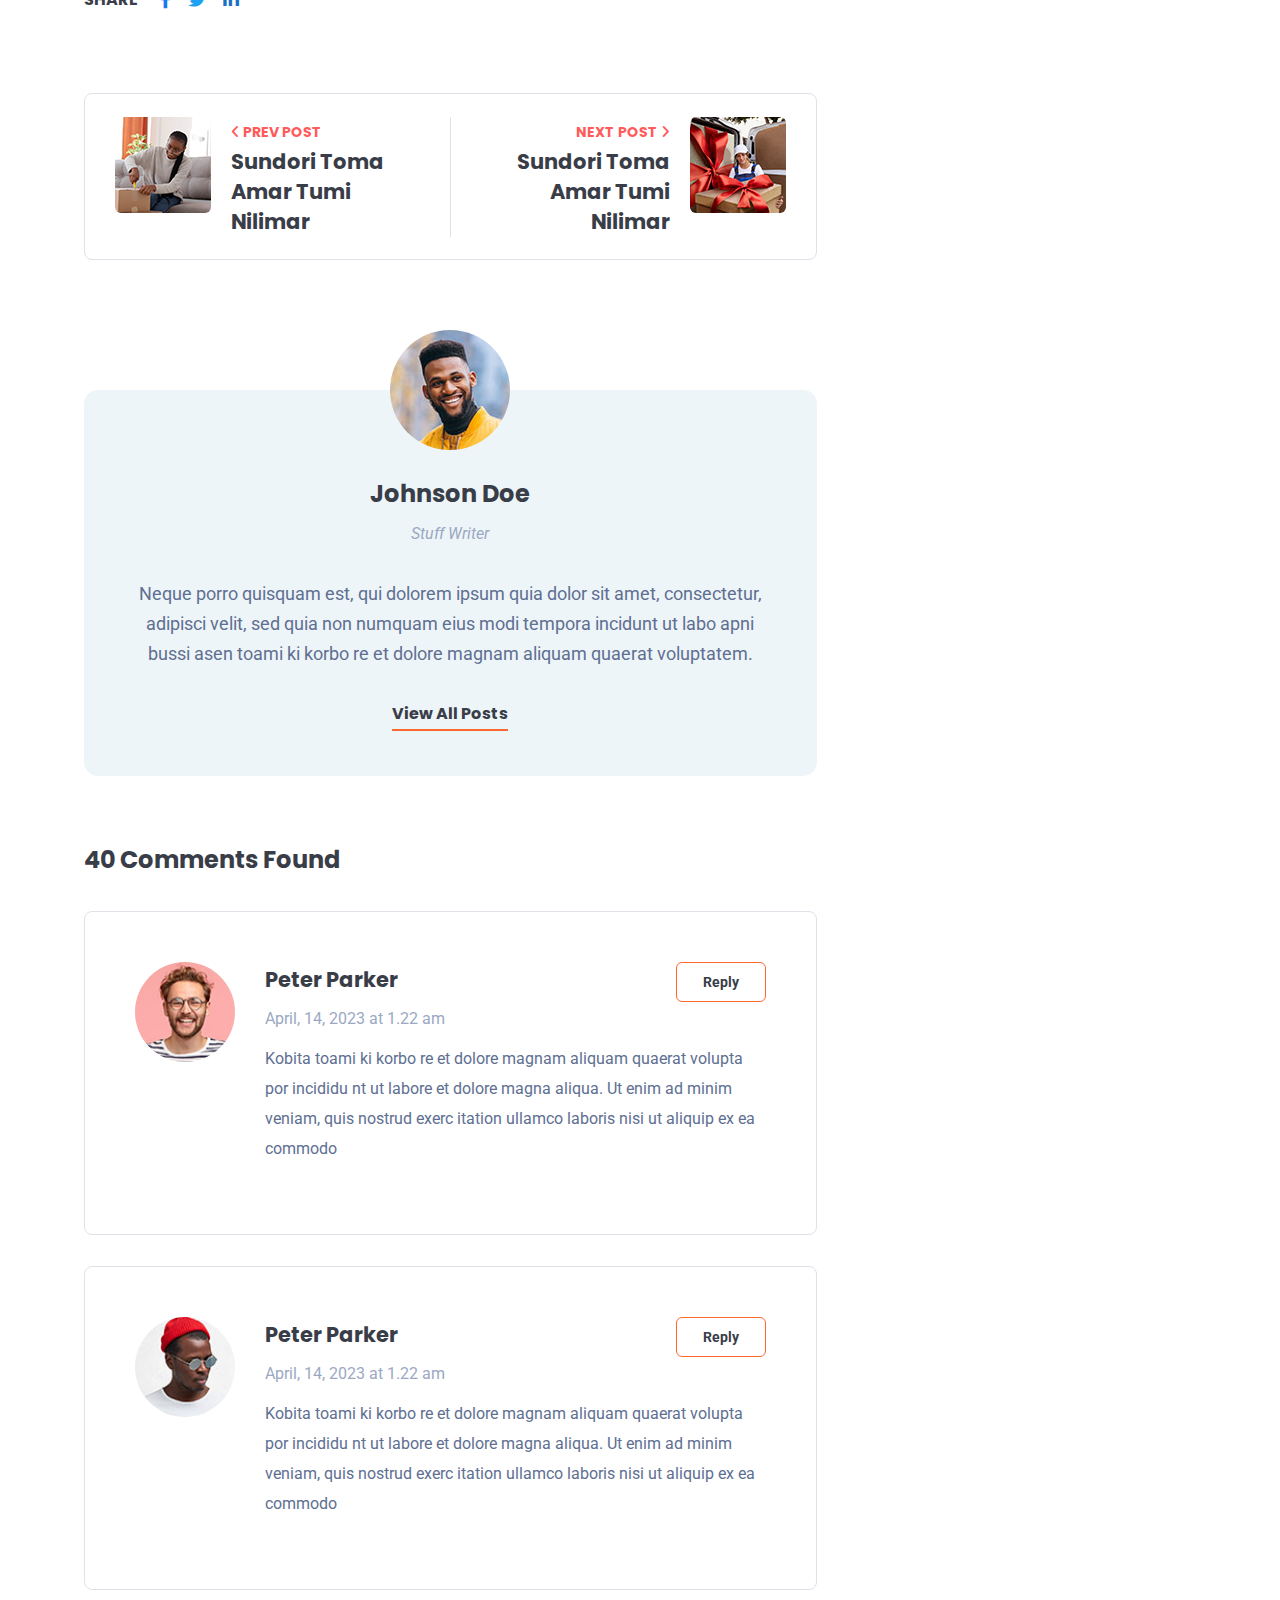
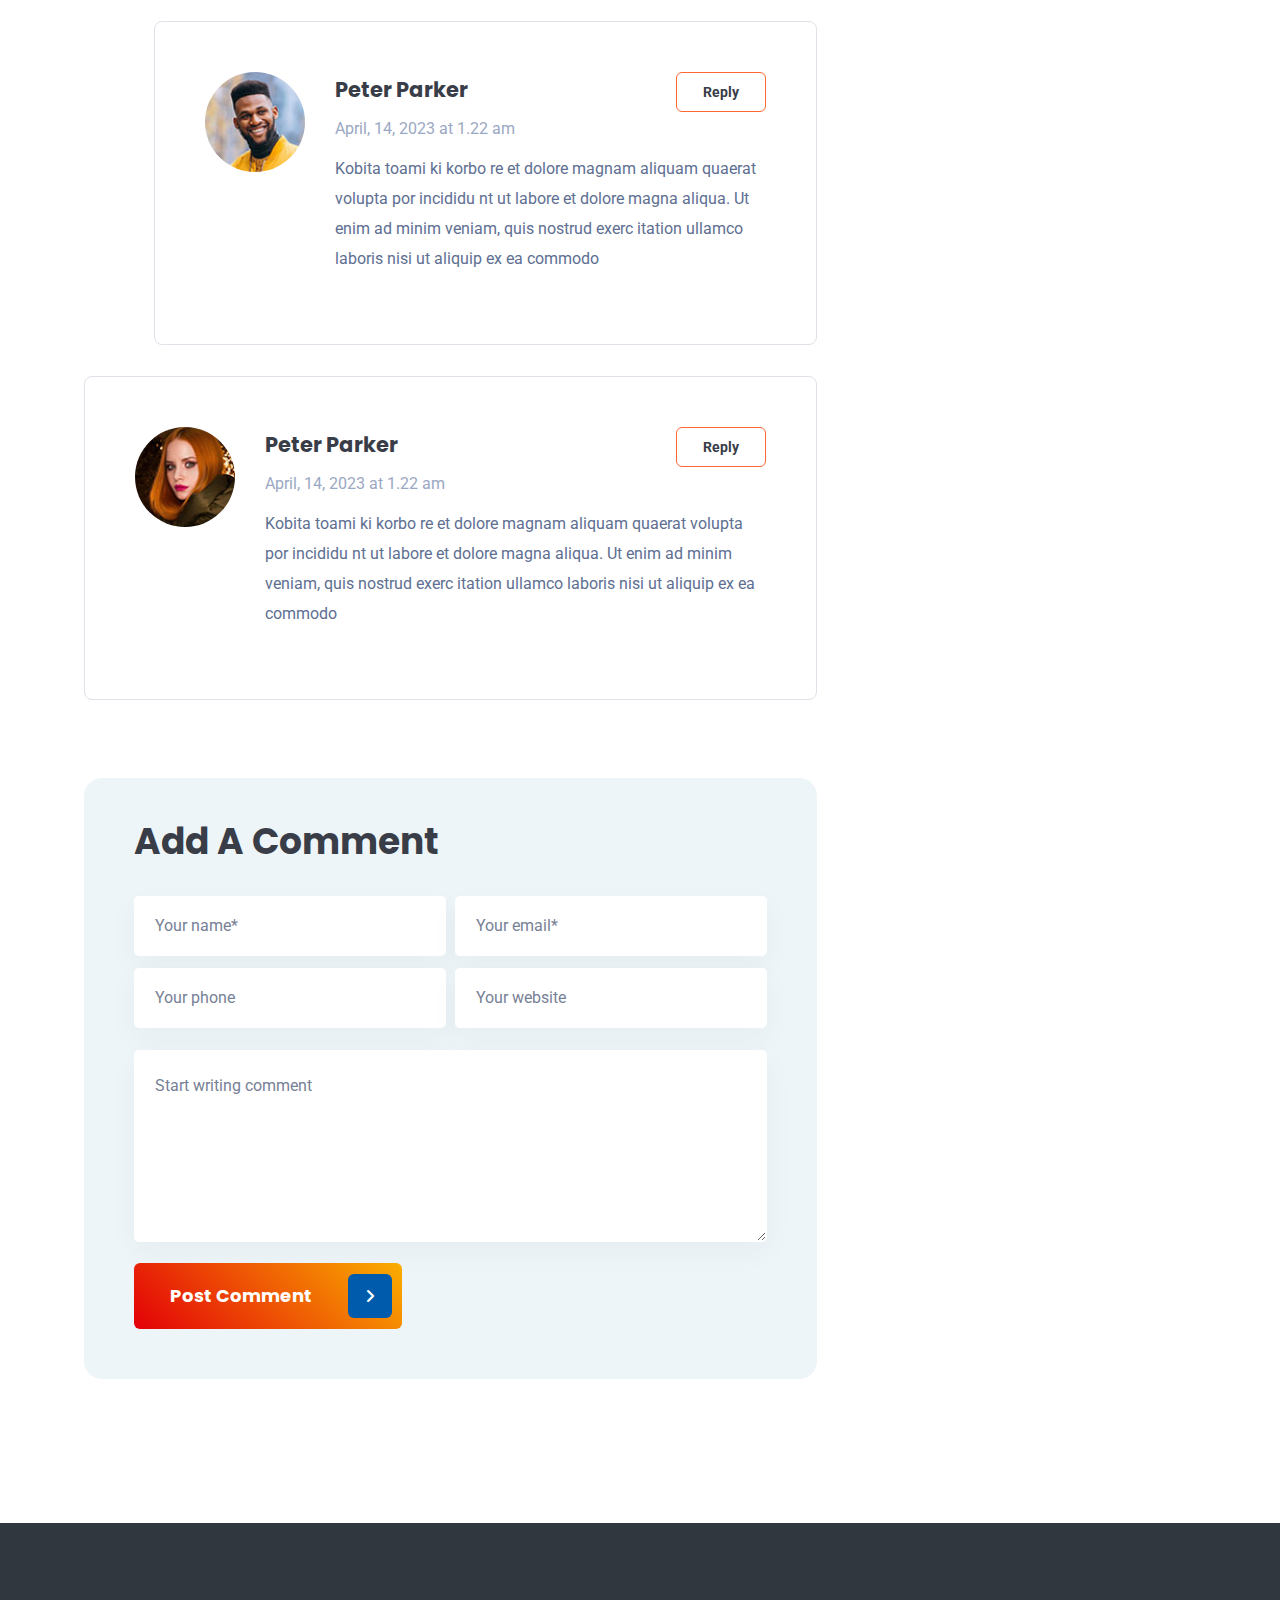
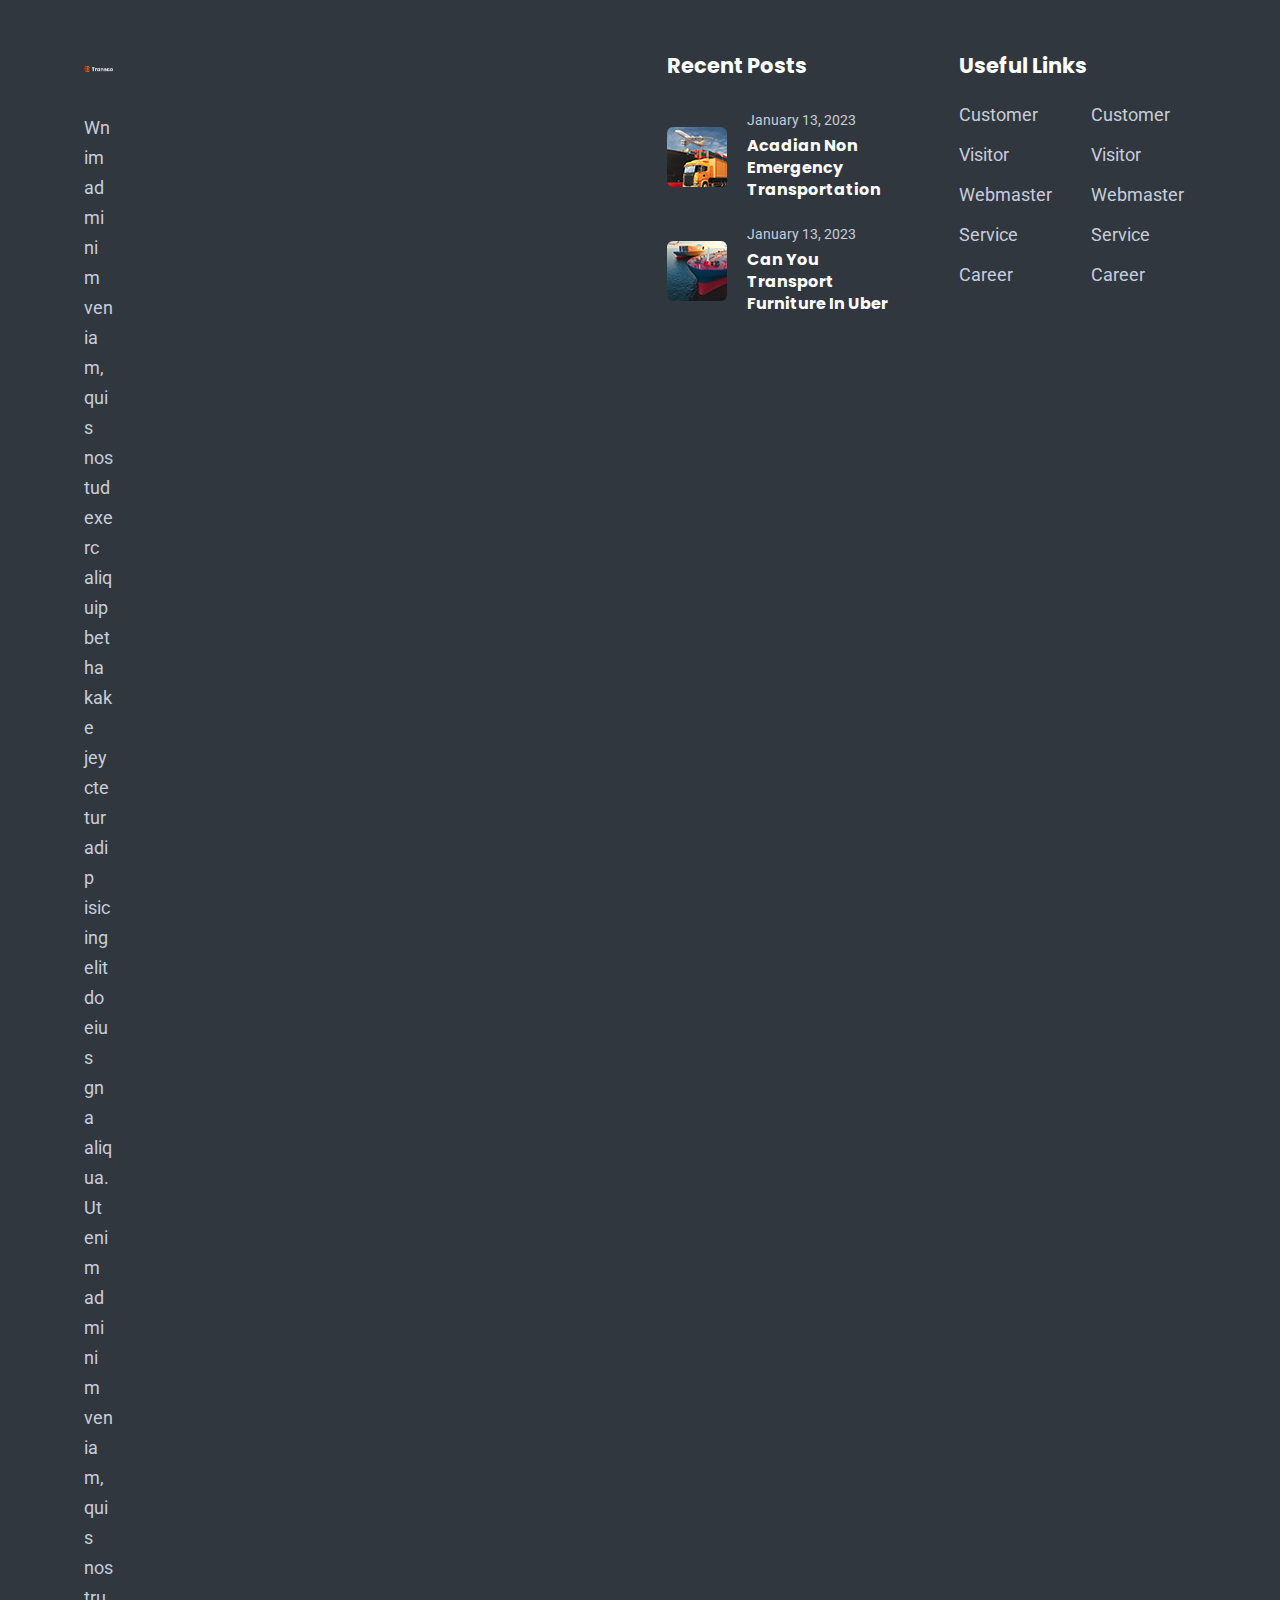
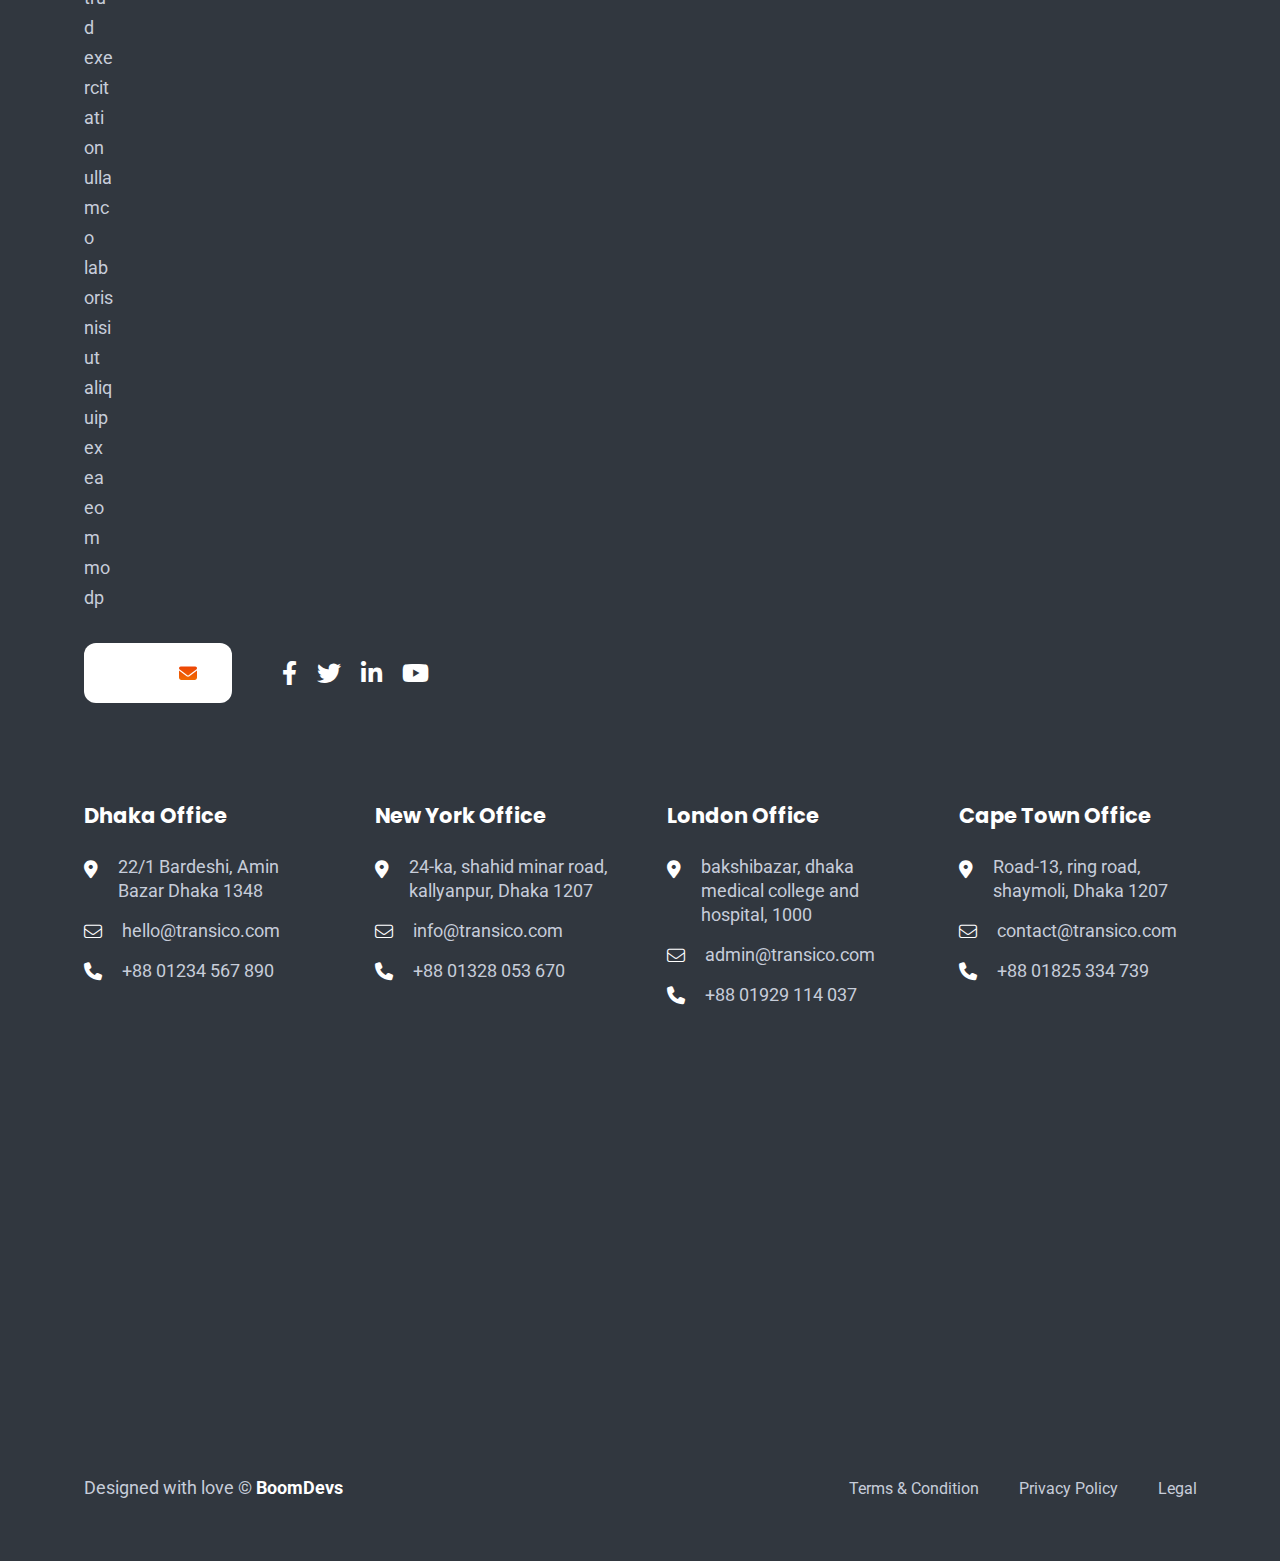
<file: blog-details.html>
<!DOCTYPE html>
<html dir="ltr" lang="zxx">


<!-- Mirrored from boomdevstheme.com/tf/html/transco/blog-details.html by HTTrack Website Copier/3.x [XR&CO'2014], Thu, 23 May 2024 09:39:51 GMT -->
<head>
    <meta name="viewport" content="width=device-width,initial-scale=1.0" />
    <meta charset="utf-8" />
    <meta name="description" content="Transco - Transport and Logistic HTML5 Template" />
    <meta name="keywords"
        content="delivery, item transport, logistics, product delivery, product transport, shipping, supply, transport, transport agency, transportation" />
    <meta name="author" content="BoomDevs" />

    <title>Transco - Transport and Logistic HTML5 Template</title>

    <link rel="icon" type="image/png" href="images/logo/favicon.png" />

    <link rel="apple-touch-icon" href="images/logo/apple-touch-icon.png" />
    <link rel="apple-touch-icon" sizes="57x57" href="images/logo/apple-touch-icon-57x57.png" />
    <link rel="apple-touch-icon" sizes="72x72" href="images/logo/apple-touch-icon-72x72.png" />
    <link rel="apple-touch-icon" sizes="76x76" href="images/logo/apple-touch-icon-76x76.png" />
    <link rel="apple-touch-icon" sizes="114x114" href="images/logo/apple-touch-icon-114x114.png" />
    <link rel="apple-touch-icon" sizes="120x120" href="images/logo/apple-touch-icon-120x120.png" />
    <link rel="apple-touch-icon" sizes="144x144" href="images/logo/apple-touch-icon-144x144.png" />
    <link rel="apple-touch-icon" sizes="152x152" href="images/logo/apple-touch-icon-152x152.png" />
    <link rel="apple-touch-icon" sizes="180x180" href="images/logo/apple-touch-icon-180x180.png" />

    <link rel="preconnect" href="https://fonts.googleapis.com/">
    <link rel="preconnect" href="https://fonts.gstatic.com/" crossorigin>
    <link
        href="https://fonts.googleapis.com/css2?family=Poppins:wght@400;500;600;700&amp;family=Roboto:wght@400;500;700&amp;display=swap"
        rel="stylesheet">

    <link rel="stylesheet" href="css/bootstrap.min.css" />
    <link rel="stylesheet" href="css/fontawesome.min.css" />
    <link rel="stylesheet" href="css/magnific-popup.css" />
    <link rel="stylesheet" href="css/slick.css" />
    <link rel="stylesheet" href="css/meanmenu.css" />
    <link rel="stylesheet" href="css/nice-select.css" />
    <link rel="stylesheet" href="css/animate.css" />
    <link rel="stylesheet" href="css/style.css" />

    <!--[if lt IE 9]>
    <script src="https://oss.maxcdn.com/html5shiv/3.7.2/html5shiv.min.js"></script>
    <script src="https://oss.maxcdn.com/respond/1.4.2/respond.min.js"></script>
    <![endif]-->
</head>

<body>
    <!-- Preloader Start !-->
    <div id="preloader">
        <div id="preloader-status">
            <div class="loading-container">
                <div class="ball1"></div>
                <div class="ball2"></div>
                <div class="ball3"></div>
                <div class="ball4"></div>
            </div>
        </div>
    </div>
    <!-- Preloader End !-->
    <!-- Header Start !-->
    <header class="header-area style-three">
        <!-- Header Top Start -->
        <div class="header-top">
            <div class="container">
                <div class="row">
                    <div class="col-xl-8 col-lg-9 d-flex align-items-center justify-content-start">
                        <div class="header-top-info">
                            <div class="header-contact-info">
                                <span><span class="contact-info-item"><i class="fa-solid fa-location-dot"></i>20,
                                        Bordeshi, New York,US</span></span>
                                <span><a href="mailto:hello@transico.com"><i
                                            class="fa-solid fa-envelope"></i>hello@transico.com</a> </span>
                                <span><a href="tel:+123-456-7890"><i
                                            class="fa-solid fa-phone"></i>+123-456-7890</a></span>
                            </div>
                        </div>
                    </div>
                    <div class="col-xl-4 col-lg-3 d-flex align-items-center justify-content-end">
                        <div class="header-top-info">
                            <div class="social-profile">
                                <a href="#"><i class="fa-brands fa-facebook-f"></i></a>
                                <a href="#"><i class="fa-brands fa-twitter"></i></a>
                                <a href="#"><i class="fa-brands fa-linkedin-in"></i></a>
                                <a href="#"><i class="fa-brands fa-youtube"></i></a>
                            </div>
                            <div class="header-top-btn">
                                <a href="contact.html">Get A Quote</a>
                            </div>
                        </div>
                    </div>
                </div>
            </div>
        </div>
        <!-- Header Top End -->
        <!-- Header Nav Menu Start -->
        <div class="header-menu-area sticky-header">
            <div class="container">
                <div class="row">
                    <div class="col-xl-3 col-lg-3 col-md-6 col-6 d-flex align-items-center">
                        <div class="logo">
                            <a href="index.html" class="standard-logo">
                                <img src="images/logo/logo-2.png" alt="logo" />
                            </a>
                            <a href="index.html" class="sticky-logo">
                                <img src="images/logo/logo-2.png" alt="logo" />
                            </a>
                            <a href="index.html" class="retina-logo">
                                <img src="images/logo/logo-2.png" alt="logo" />
                            </a>
                        </div>
                    </div>
                    <div class="col-xl-9 col-lg-9 col-md-6 col-6 d-flex align-items-center justify-content-end">
                        <div class="menu d-inline-block">
                            <nav id="main-menu" class="main-menu">
                                <ul>
                                    <li class="dropdown active">
                                        <a href="index.html">Home</a>
                                        <ul>
                                            <li><a href="index.html">Home Page 1</a></li>
                                            <li><a href="index-2.html">Home Page 2</a></li>
                                            <li><a href="index-3.html">Home Page 3</a></li>
                                        </ul>
                                    </li>
                                    <li><a href="about.html">About</a></li>
                                    <li class="dropdown">
                                        <a href="service.html">Service</a>
                                        <ul class="submenu">
                                            <li><a href="service.html">Service Page</a></li>
                                            <li><a href="service-details.html">Service Details Page</a></li>
                                            <li><a href="project.html">Project Page</a></li>
                                            <li><a href="project-details.html">Project Details Page</a></li>
                                            <li><a href="team-member.html">Team Member Page</a></li>
                                        </ul>
                                    </li>
                                    <li><a href="pricing.html">Pricing</a></li>
                                    <li class="dropdown">
                                        <a href="blog.html">Blog</a>
                                        <ul class="submenu">
                                            <li><a href="blog.html">Blog Page</a></li>
                                            <li><a href="blog-grid.html">Blog Grid Page</a></li>
                                            <li><a href="blog-details.html">Blog Details Page</a></li>
                                        </ul>
                                    </li>
                                    <li><a href="contact.html">Contact</a></li>
                                </ul>
                            </nav>
                        </div>
                        <!-- Header Button Start !-->
                        <a href="tel:+123-456-7890" class="header-btn">
                            <div class="icon-wrapper">
                                <div class="icon">
                                    <img src="images/icon/phone.png" alt="phone" />
                                </div>
                            </div>
                            <div class="content-wrapper">
                                <span class="title">Got A Question?</span>
                                <span class="text">+123 - 456 - 7890</span>
                            </div>
                        </a>
                        <!-- Header Button Start !-->
                        <!-- Mobile Menu Toggle Button Start !-->
                        <div class="mobile-menu-bar d-lg-none text-end">
                            <a href="#" class="mobile-menu-toggle-btn"><i class="fal fa-bars"></i></a>
                        </div>
                        <!-- Mobile Menu Toggle Button End !-->
                    </div>
                </div>
            </div>
        </div>
        <!-- Header Nav Menu End -->
    </header>
    <!-- Header End !-->
    <!-- Menu Sidebar Section Start -->
    <div class="menu-sidebar-area">
        <div class="menu-sidebar-wrapper">
            <div class="menu-sidebar-close">
                <button class="menu-sidebar-close-btn" id="menu_sidebar_close_btn">
                    <i class="fal fa-times"></i>
                </button>
            </div>
            <div class="menu-sidebar-content">
                <div class="menu-sidebar-logo">
                    <a href="index.html">
                        <img src="images/logo/logo-2.png" alt="logo" />
                    </a>
                </div>
                <div class="mobile-nav-menu"></div>
                <div class="menu-sidebar-content">
                    <div class="menu-sidebar-single-widget">
                        <h5 class="menu-sidebar-title">Contact Info</h5>
                        <div class="header-contact-info">
                            <span><i class="fa-solid fa-location-dot"></i>20, Bordeshi, New York, US</span>
                            <span><a href="mailto:hello@transico.com"><i
                                        class="fa-solid fa-envelope"></i>hello@transico.com</a> </span>
                            <span><a href="tel:+123-456-7890"><i class="fa-solid fa-phone"></i>+123-456-7890</a></span>
                        </div>
                        <div class="social-profile">
                            <a href="#"><i class="fa-brands fa-facebook-f"></i></a>
                            <a href="#"><i class="fa-brands fa-twitter"></i></a>
                            <a href="#"><i class="fa-brands fa-linkedin-in"></i></a>
                            <a href="#"><i class="fa-brands fa-youtube"></i></a>
                        </div>
                    </div>
                </div>
            </div>
        </div>
    </div>
    <!-- Menu Sidebar Section Start -->
    <div class="body-overlay"></div>

    <!-- Page Header Start !-->
    <div class="page-breadcrumb-area page-bg"
        style="background-image: url('images/section-bg/transportation-logistics.jpg')">
        <div class="page-overlay"></div>
        <div class="container">
            <div class="row">
                <div class="col-md-12">
                    <div class="breadcrumb-wrapper">
                        <div class="page-heading">
                            <h3 class="page-title">When the musics over turn off the light</h3>
                        </div>
                        <div class="breadcrumb-list">
                            <ul>
                                <li><a href="index.html">Home</a></li>
                                <li class="active"><a href="#">Blog</a></li>
                            </ul>
                        </div>
                    </div>
                </div>
            </div>
        </div>
    </div>
    <!-- Page Header End !-->

    <div class="blog-area">
        <div class="container">
            <div class="row">
                <div class="col-lg-8 blog-details-wrapper">
                    <!-- Post Details Start -->
                    <article class="single-post-item">
                        <div class="post-thumbnail">
                            <a href="#">
                                <img src="images/blog-detail/b-details-feature.jpg" alt="Blog Image" />
                            </a>
                        </div>
                        <div class="post-content-wrapper">
                            <div class="post-meta">
                                <span><i class="far fa-calendar-check"></i>April, 14, 2023 at 1.22 am</span>
                                <span><a href="#"><i class="far fa-user"></i>By Jake Johnson</a></span>
                                <span><a href="#"><i class="far fa-comments"></i>3 Comments</a></span>
                            </div>
                            <h3 class="post-title">
                                <a href="blog-details.html">When the musics over turn off the light</a>
                            </h3>
                            <div class="post-content">
                                <p>Kobita mnis iste natus error sit voluptatem acycu sa mnis iste nat Lorem ipsum dolor sit amet, consectetur adipisicing elit, sed do eiusmod tempor incididunt ut labore et dolore magna aliqua. Ut enim ad minim veniam, quis nostrud exercitation ullamco laboris nisi ut aliquip ex ea commodo consequat.</p>
                                <p>Duis aute irure dolor in reprehenderit in voluptate velit esse cillum dolore eu fugiat nulla pariatur. Excepteur sint occaecat cupidatat non proident, sunt in culpa qui officia deserunt mollit anim id est laborum. Sed ut per spiciatis unde omnis iste natus error sit voluptatem accusantium doloremque laudantium, totam rem aperi am, eaque ipsa quae ab illo inventore veritatis et quasi architecto beatae vitae dicta sunt explicabo. </p>
                                <p>Nemo enim ipsam voluptatem quia voluptas sit aspernatur aut odit aut fugit, sed quia consequuntur magni dolores eos qui ratione voluptatem sequi nesciunt. Neque porro quisquam est, qui dolorem ipsum quia dolor sit amet, consectetur, adipisci velit, sed quia non numquam eius modi tempora incidunt ut labore et dolore magnam aliquam quaerat voluptatem.</p>
                                <blockquote>
                                    <p>Ut enim ad minim veniam, quis nostrud exercitation ullamco laboris nisi ut aliquip ex ea commodo cons quat. kobita tumi sopno charini hoye khobor nio na. sundory toma amar tumi nilimar dike takie
                                </p>
                                    <footer>- Jewel Khan, eThemeStudio</footer>
                                </blockquote>
                                <p>Kobita mnis iste natus error sit voluptatem acycu sa mnis iste nat Lorem ipsum dolor sit amet, consectetur adipisicing elit, sed do eiusmod tempor incididunt ut labore et dolore magna aliqua. Ut enim ad minim veniam, quis nostrud exercitation ullamco laboris nisi ut aliquip ex ea commodo consequat. </p>
                                <p>
                                <img src="images/blog-detail/b-details.jpg" alt="image">
                            </p>
                                <p>Duis aute irure dolor in reprehenderit in voluptate velit esse cillum dolore eu fugiat nulla pariatur. Excepteur sint occaecat cupidatat non proident, sunt in culpa qui officia deserunt mollit anim id est laborum. Sed ut per spiciatis unde omnis iste natus error sit voluptatem accusantium doloremque laudantium, totam rem aperi am, eaque ipsa quae ab illo inventore veritatis et quasi architecto beatae vitae dicta sunt explicabo. </p>
                                <p>Nemo enim ipsam voluptatem quia voluptas sit aspernatur aut odit aut fugit, sed quia consequuntur magni dolores eos qui ratione voluptatem sequi nesciunt. Neque porro quisquam est, qui dolorem ipsum quia dolor sit amet, consectetur, adipisci velit, sed quia non numquam eius modi tempora incidunt ut labore et dolore magnam aliquam quaerat voluptatem.</p>
                            </div>
                            <div class="single-post-meta">
                                <div class="blog-post-tag">
                                    <span>TAGS</span>
                                    <div class="post-tag-list">
                                        <a href="#">Business</a>
                                        <a href="#">IT Service</a>
                                        <a href="#">Technology</a>
                                    </div>
                                </div>
                                <div class="social-share">
                                    <span class="social-share-title">SHARE</span>
                                    <a class="facebook" href="#"><i class="fa-brands fa-facebook-f"></i></a>
                                    <a class="twitter" href="#"><i class="fa-brands fa-twitter"></i></a>
                                    <a class="linkedin" href="#"><i class="fa-brands fa-linkedin-in"></i></a>
                                </div>
                            </div>
                        </div>
                    </article>
                    <div class="blog-post-nav">
                        <div class="post-navigation">
                            <div class="post-img">
                                <img src="images/blog/nav-prev-img.jpg" alt="post image">
                            </div>
                            <div class="text">
                                <span><i class="fa-solid fa-angle-left"></i> Prev Post</span>
                                <h4><a href="#" rel="prev">Sundori toma amar tumi nilimar</a> </h4>
                            </div>
                        </div>
                        <div class="divider"></div>
                        <div class="post-navigation">
                            <div class="post-img">
                                <img src="images/blog/nav-next-img.jpg" alt="post image">
                            </div>
                            <div class="text">
                                <span>Next Post <i class="fa-solid fa-angle-right"></i></span>
                                <h4><a href="#" rel="next">Sundori toma amar tumi nilimar</a> </h4>
                            </div>
                        </div>
                    </div>
                    <!-- Post Author Start -->
                    <div class="author-info">
                        <div class="author-thumb text-center">
                            <a href="#">
                                <img alt="" src="images/blog/avatar.jpg" class="avatar avatar-190 photo media-object"
                                    height="120" width="120">
                            </a>
                        </div>
                        <div class="author-text text-center">
                            <h3><a href="#">Johnson Doe</a></h3>
                            <span class="designation">Stuff Writer</span>
                            <p>Neque porro quisquam est, qui dolorem ipsum quia dolor sit amet, consectetur, adipisci velit, sed quia non numquam eius modi tempora incidunt ut labo apni bussi asen toami ki korbo re et dolore magnam aliquam quaerat voluptatem.</p>

                            <div class="author-post">
                                <a href="#">View All Posts</a>
                            </div>
                            <!--                        <div class="author-social-profiles">-->
                            <!--                            <a href="#"><i class="fa-brands fa-facebook-f"></i></a>-->
                            <!--                            <a href="#"><i class="fa-brands fa-twitter"></i></a>-->
                            <!--                            <a href="#"><i class="fa-brands fa-linkedin-in"></i></a>-->
                            <!--                            <a href="#"><i class="fa-brands fa-youtube"></i></a>-->
                            <!--                        </div>-->
                        </div>
                    </div>
                    <!-- Post Author End -->

                    <!-- Comment List Start -->
                    <div class="post-comments">
                        <div class="blog-coment-title">
                            <h2>40 Comments Found</h2>
                        </div>
                        <div class="latest-comments">
                            <ul>
                                <li class="comment">
                                    <div class="comments-box">
                                        <div class="comments-avatar">
                                            <img src="images/commenter/commenter-1.jpg" alt="Commenter Author"
                                                height="96" width="96">
                                        </div>
                                        <div class="comments-text">
                                            <div class="avatar-name">
                                                <h5><a href="#">Peter Parker</a></h5>
                                                <span>April, 14, 2023 at 1.22 am</span>
                                                <a href="#" class="comment-reply-link">Reply</a>
                                            </div>
                                            <p>Kobita  toami ki korbo re et dolore magnam aliquam quaerat volupta por incididu nt ut labore et dolore magna aliqua. Ut enim ad minim veniam, quis nostrud exerc itation ullamco laboris nisi ut aliquip ex ea commodo</p>
                                        </div>
                                    </div>
                                </li>
                                <li class="comment depth-1">
                                    <div class="comments-box">
                                        <div class="comments-avatar">
                                            <img src="images/commenter/commenter-2.jpg" alt="Commenter Author"
                                                height="96" width="96">
                                        </div>
                                        <div class="comments-text">
                                            <div class="avatar-name">
                                                <h5><a href="#">Peter Parker</a></h5>
                                                <span>April, 14, 2023 at 1.22 am</span>
                                                <a href="#" class="comment-reply-link">Reply</a>
                                            </div>
                                            <p>Kobita  toami ki korbo re et dolore magnam aliquam quaerat volupta por incididu nt ut labore et dolore magna aliqua. Ut enim ad minim veniam, quis nostrud exerc itation ullamco laboris nisi ut aliquip ex ea commodo</p>
                                        </div>
                                    </div>
                                    <ul class="children">
                                        <li class="comment">
                                            <div class="comments-box">
                                                <div class="comments-avatar">
                                                    <img src="images/commenter/commenter-author.jpg"
                                                        alt="Commenter Author" height="96" width="96">
                                                </div>
                                                <div class="comments-text">
                                                    <div class="avatar-name">
                                                        <h5><a href="#">Peter Parker</a></h5>
                                                        <span>April, 14, 2023 at 1.22 am</span>
                                                        <a href="#" class="comment-reply-link">Reply</a>
                                                    </div>
                                                    <p>Kobita  toami ki korbo re et dolore magnam aliquam quaerat volupta por incididu nt ut labore et dolore magna aliqua. Ut enim ad minim veniam, quis nostrud exerc itation ullamco laboris nisi ut aliquip ex ea commodo</p>
                                                </div>
                                            </div>
                                        </li>
                                    </ul>
                                </li>
                                <li class="comment">
                                    <div class="comments-box">
                                        <div class="comments-avatar">
                                            <img src="images/commenter/commenter-3.jpg" alt="Commenter Author"
                                                height="96" width="96">
                                        </div>
                                        <div class="comments-text">
                                            <div class="avatar-name">
                                                <h5><a href="#">Peter Parker</a></h5>
                                                <span>April, 14, 2023 at 1.22 am</span>
                                                <a href="#" class="comment-reply-link">Reply</a>
                                            </div>
                                            <p>Kobita  toami ki korbo re et dolore magnam aliquam quaerat volupta por incididu nt ut labore et dolore magna aliqua. Ut enim ad minim veniam, quis nostrud exerc itation ullamco laboris nisi ut aliquip ex ea commodo</p>
                                        </div>
                                    </div>
                                </li>
                            </ul>
                        </div>
                    </div>
                    <!-- Comment List End -->
                    <!-- Comment Form Start -->
                    <div class="post-comments-form">
                        <div class="comment-respond">
                            <div class="post-comments-title">
                                <h2>Add A Comment</h2>
                            </div>
                            <form action="#" method="post" class="comment-form">
                                <div class="row gx-2">
                                    <div class="col-xl-6">
                                        <div class="contacts-name">
                                            <input name="author" type="text" placeholder="Your name*">
                                        </div>
                                    </div>
                                    <div class="col-xl-6">
                                        <div class="contacts-email">
                                            <input name="email" type="text" placeholder="Your email*">
                                        </div>
                                    </div>
                                    <div class="col-xl-6">
                                        <div class="contacts-name">
                                            <input name="phone" type="text" placeholder="Your phone">
                                        </div>
                                    </div>
                                    <div class="col-xl-6">
                                        <div class="contacts-name">
                                            <input name="website" type="text" placeholder="Your website">
                                        </div>
                                    </div>
                                    <div class="col-xl-12">
                                        <div class="contacts-message">
                                            <textarea name="comment" cols="20" rows="3"
                                                placeholder="Start writing comment"></textarea>
                                        </div>
                                    </div>
                                    <div class="col-12">
                                        <button class="theme-btn" type="submit" data-dashlane-rid="97e94a7f0649a6e6"
                                            data-form-type="other" data-dashlane-label="true">Post Comment <i
                                                class="fa-solid fa-angle-right"></i></button>
                                    </div>
                                </div>
                            </form>
                        </div>
                    </div>
                    <!-- Comment Form End -->
                    <!-- Post Details End -->
                </div>
                <!-- Blog Sidebar Start -->
                <div class="col-lg-4 order-1 order-lg-2">
                    <div class="sidebar">
                        <div class="widget widget_search">
                            <div class="widget-title-box">
                                <h4 class="wp-block-heading">Search</h4>
                            </div>
                            <form class="search-form" action="#" method="get">
                                <input type="text" placeholder="Type and Search" />
                                <button type="submit"><i class="fas fa-search"></i></button>
                            </form>
                        </div>
                        <div class="widget widget_latest_post">
                            <div class="widget-title-box">
                                <h4 class="wp-block-heading">Recent Posts</h4>
                            </div>
                            <ul>
                                <li>
                                    <div class="latest-post-thumb">
                                        <img src="images/blog/rp-1.jpg" alt="" />
                                    </div>
                                    <div class="latest-post-desc">
                                        <h3 class="latest-post-title">
                                            <a href="blog-details.html">When the musics over turn off the light</a>
                                        </h3>
                                        <span class="latest-post-meta">April 12, 2023</span>
                                    </div>
                                </li>
                                <li>
                                    <div class="latest-post-thumb">
                                        <img src="images/blog/rp-2.jpg" alt="" />
                                    </div>
                                    <div class="latest-post-desc">
                                        <h3 class="latest-post-title">
                                            <a href="blog-details.html">Sundori toma amar tumi nilimar</a>
                                        </h3>
                                        <span class="latest-post-meta">April 12, 2023</span>
                                    </div>
                                </li>
                                <li>
                                    <div class="latest-post-thumb">
                                        <img src="images/blog/rp-3.jpg" alt="" />
                                    </div>
                                    <div class="latest-post-desc">
                                        <h3 class="latest-post-title">
                                            <a href="blog-details.html">Dike takiye bolte paro ei akash amar</a>
                                        </h3>
                                        <span class="latest-post-meta">April 12, 2023</span>
                                    </div>
                                </li>
                            </ul>
                        </div>
                        <div class="widget widget_categories">
                            <div class="widget-title-box">
                                <h4 class="wp-block-heading">Categories</h4>
                            </div>
                            <ul>
                                <li><a href="#">Transportation</a>23</li>
                                <li><a href="#">Product Delivery</a>34</li>
                                <li><a href="#">Transport Business</a>65</li>
                                <li><a href="#">Logistic Support</a>12</li>
                                <li><a href="#">World Travelling</a>32</li>
                                <li><a href="#">Marketing</a>8</li>
                            </ul>
                        </div>
                        <div class="widget widget_tag_cloud">
                            <div class="widget-title-box">
                                <h4 class="wp-block-heading">Tags</h4>
                            </div>
                            <div class="tagcloud">
                                <a href="#">Logistics</a>
                                <a href="#">Transport</a>
                                <a href="#">Go</a>
                                <a href="#">Cargo</a>
                                <a href="#">Freight</a>
                                <a href="#">Ocean</a>
                                <a href="#">Social Media</a>
                                <a href="#">Google</a>
                            </div>
                        </div>
                        <div class="widget widget_instagram_feed">
                            <div class="widget-title-box">
                                <h4 class="wp-block-heading">Gallery</h4>
                            </div>
                            <div class="widget-instagram-feed">
                                <div class="single-instagram-feed">
                                    <img src="images/instagram/instagram-1.jpg" alt="instagram photo">
                                </div>
                                <div class="single-instagram-feed">
                                    <img src="images/instagram/instagram-2.jpg" alt="instagram photo">
                                </div>
                                <div class="single-instagram-feed">
                                    <img src="images/instagram/instagram-3.jpg" alt="instagram photo">
                                </div>
                                <div class="single-instagram-feed">
                                    <img src="images/instagram/instagram-4.jpg" alt="instagram photo">
                                </div>
                                <div class="single-instagram-feed">
                                    <img src="images/instagram/instagram-5.jpg" alt="instagram photo">
                                </div>
                                <div class="single-instagram-feed">
                                    <img src="images/instagram/instagram-6.jpg" alt="instagram photo">
                                </div>
                            </div>
                        </div>
                        <div class="widget widget_social_profile">
                            <div class="widget-title-box">
                                <h4 class="wp-block-heading">Social</h4>
                            </div>
                            <div class="social-profile">
                                <a class="facebook" href="#"><i class="fa-brands fa-facebook-f"></i></a>
                                <a class="twitter" href="#"><i class="fa-brands fa-twitter"></i></a>
                                <a class="linkedin" href="#"><i class="fa-brands fa-linkedin-in"></i></a>
                                <a class="instagram" href="#"><i class="fa-brands fa-linkedin-in"></i></a>
                            </div>
                        </div>
                    </div>
                </div>
                <!-- Blog Sidebar Start -->
            </div>
        </div>
    </div>
    <!--- Blog End !-->

    <!--- Start Footer !-->
    <footer class="footer style-three bg-light-black">
        <div class="footer-sec">
            <div class="container">
                <div class="row gx-lg-5">
                    <div class="col-lg-6 col-md-12">
                        <div class="footer-widget">
                            <div class="footer-widget-info">
                                <div class="footer-logo">
                                    <a href="index.html"><img src="images/logo/footer-logo.png" alt="Footer Logo" /></a>
                                </div>
                                <p>Wnim ad minim veniam, quis nostud exerc aliquip betha kake jey ctetur adip isic ing elit do eius gna aliqua. Ut enim ad minim veniam, quis nostrud exercitation ullamco laboris nisi ut aliquip ex ea eommodp</p>
                                <div class="info-form-and-social-icon">
                                    <!-- Newsletter Section Start !-->
                                    <div class="subscribe-form-wrapper">
                                        <div class="subscribe-form-widget">
                                            <form>
                                                <div class="mc4wp-form-fields">
                                                    <div class="single-field">
                                                        <input type="email" placeholder="Your email here" />
                                                    </div>
                                                    <button class="submit-btn" type="submit"><i
                                                            class="fa-solid fa-envelope"></i></button>
                                                </div>
                                            </form>
                                        </div>
                                    </div>
                                    <!-- Newsletter Section End !-->
                                    <div class="social-profile">
                                        <a href="#"><i class="fa-brands fa-facebook-f"></i></a>
                                        <a href="#"><i class="fa-brands fa-twitter"></i></a>
                                        <a href="#"><i class="fa-brands fa-linkedin-in"></i></a>
                                        <a href="#"><i class="fa-brands fa-youtube"></i></a>
                                    </div>
                                </div>
                            </div>
                        </div>
                    </div>
                    <div class="col-lg-3 col-md-6">
                        <div class="footer-widget">
                            <h2 class="footer-widget-title">Recent Posts</h2>
                            <div class="widget_latest_post">
                                <ul>
                                    <li>
                                        <div class="latest-post-thumb">
                                            <img src="images/blog/r1.jpg" alt="">
                                        </div>
                                        <div class="latest-post-desc">
                                            <span class="latest-post-meta">January 13, 2023</span>
                                            <h3 class="latest-post-title"><a href="blog-details.html">Acadian Non
                                                    Emergency Transportation</a>
                                            </h3>
                                        </div>
                                    </li>
                                    <li>
                                        <div class="latest-post-thumb">
                                            <img src="images/blog/r2.jpg" alt="">
                                        </div>
                                        <div class="latest-post-desc">
                                            <span class="latest-post-meta">January 13, 2023</span>
                                            <h3 class="latest-post-title"><a href="blog-details.html">Can You Transport
                                                    Furniture In Uber</a>
                                            </h3>
                                        </div>
                                    </li>
                                </ul>
                            </div>
                        </div>
                    </div>
                    <div class="col-lg-3 col-md-6">
                        <div class="footer-widget widget_nav_menu">
                            <h2 class="footer-widget-title">Useful Links</h2>
                            <ul class="menu">
                                <li><a href="#">Customer</a></li>
                                <li><a href="#">Visitor</a></li>
                                <li><a href="#">Webmaster</a></li>
                                <li><a href="#">Service</a></li>
                                <li><a href="#">Career</a></li>
                                <li><a href="#">Customer</a></li>
                                <li><a href="#">Visitor</a></li>
                                <li><a href="#">Webmaster</a></li>
                                <li><a href="#">Service</a></li>
                                <li><a href="#">Career</a></li>
                            </ul>
                        </div>
                    </div>
                </div>
                <!-- Footer contact-info-widget start -->
                <div class="mt-50 mb-50">
                    <div class="row gx-5">
                        <div class="col-12 col-md-6 col-xl-3">
                            <div class="footer-widget">
                                <h2 class="footer-widget-title">Dhaka Office</h2>
                                <div class="footer-widget-contact">
                                    <div class="footer-contact">
                                        <ul>
                                            <li>
                                                <div class="contact-icon">
                                                    <i class="fa-solid fa-location-dot"></i>
                                                </div>
                                                <div class="contact-text">
                                                    <span>22/1 Bardeshi, Amin Bazar Dhaka 1348</span>
                                                </div>
                                            </li>
                                            <li>
                                                <div class="contact-icon">
                                                    <i class="fa-light fa-envelope"></i>
                                                </div>
                                                <div class="contact-text">
                                                    <a
                                                        href="mailto:hello@transico.com"><span>hello@transico.com</span></a>
                                                </div>
                                            </li>
                                            <li>
                                                <div class="contact-icon">
                                                    <i class="fa-solid fa-phone"></i>
                                                </div>
                                                <div class="contact-text">
                                                    <span>+88 01234 567 890</span>
                                                </div>
                                            </li>
                                        </ul>
                                    </div>
                                </div>
                            </div>
                        </div>
                        <div class="col-12 col-md-6 col-xl-3">
                            <div class="footer-widget">
                                <h2 class="footer-widget-title">New York Office</h2>
                                <div class="footer-widget-contact">
                                    <div class="footer-contact">
                                        <ul>
                                            <li>
                                                <div class="contact-icon">
                                                    <i class="fa-solid fa-location-dot"></i>
                                                </div>
                                                <div class="contact-text">
                                                    <span>24-ka, shahid minar road, kallyanpur, Dhaka 1207</span>
                                                </div>
                                            </li>
                                            <li>
                                                <div class="contact-icon">
                                                    <i class="fa-light fa-envelope"></i>
                                                </div>
                                                <div class="contact-text">
                                                    <a
                                                        href="mailto:info@transico.com"><span>info@transico.com</span></a>
                                                </div>
                                            </li>
                                            <li>
                                                <div class="contact-icon">
                                                    <i class="fa-solid fa-phone"></i>
                                                </div>
                                                <div class="contact-text">
                                                    <span>+88 01328 053 670</span>
                                                </div>
                                            </li>
                                        </ul>
                                    </div>
                                </div>
                            </div>
                        </div>
                        <div class="col-12 col-md-6 col-xl-3">
                            <div class="footer-widget">
                                <h2 class="footer-widget-title">London Office</h2>
                                <div class="footer-widget-contact">
                                    <div class="footer-contact">
                                        <ul>
                                            <li>
                                                <div class="contact-icon">
                                                    <i class="fa-solid fa-location-dot"></i>
                                                </div>
                                                <div class="contact-text">
                                                    <span>bakshibazar, dhaka medical college and hospital, 1000</span>
                                                </div>
                                            </li>
                                            <li>
                                                <div class="contact-icon">
                                                    <i class="fa-light fa-envelope"></i>
                                                </div>
                                                <div class="contact-text">
                                                    <a
                                                        href="mailto:admin@transico.com"><span>admin@transico.com</span></a>
                                                </div>
                                            </li>
                                            <li>
                                                <div class="contact-icon">
                                                    <i class="fa-solid fa-phone"></i>
                                                </div>
                                                <div class="contact-text">
                                                    <span>+88 01929 114 037</span>
                                                </div>
                                            </li>
                                        </ul>
                                    </div>
                                </div>
                            </div>
                        </div>
                        <div class="col-12 col-md-6 col-xl-3">
                            <div class="footer-widget">
                                <h2 class="footer-widget-title">Cape Town Office</h2>
                                <div class="footer-widget-contact">
                                    <div class="footer-contact">
                                        <ul>
                                            <li>
                                                <div class="contact-icon">
                                                    <i class="fa-solid fa-location-dot"></i>
                                                </div>
                                                <div class="contact-text">
                                                    <span>Road-13, ring road, shaymoli, Dhaka 1207</span>
                                                </div>
                                            </li>
                                            <li>
                                                <div class="contact-icon">
                                                    <i class="fa-light fa-envelope"></i>
                                                </div>
                                                <div class="contact-text">
                                                    <a
                                                        href="mailto:contact@transico.com"><span>contact@transico.com</span></a>
                                                </div>
                                            </li>
                                            <li>
                                                <div class="contact-icon">
                                                    <i class="fa-solid fa-phone"></i>
                                                </div>
                                                <div class="contact-text">
                                                    <span>+88 01825 334 739</span>
                                                </div>
                                            </li>
                                        </ul>
                                    </div>
                                </div>
                            </div>
                        </div>
                    </div>
                </div>
                <!-- Footer contact-info-widget end -->
                <!-- Footer map-widget start -->
                <div class="row">
                    <div class="col-12">
                        <div class="map-wodget">
                            <iframe
                                src="https://www.google.com/maps/embed?pb=!1m18!1m12!1m3!1d115860.91759646642!2d89.28780421873043!3d24.84151459710791!2m3!1f0!2f0!3f0!3m2!1i1024!2i768!4f13.1!3m3!1m2!1s0x39fc54e7e81df441%3A0x27133ed921fe73f4!2sBogura!5e0!3m2!1sen!2sbd!4v1684842047185!5m2!1sen!2sbd"
                                style="border:0;" allowfullscreen="" loading="lazy"
                                referrerpolicy="no-referrer-when-downgrade"></iframe>
                        </div>
                    </div>
                </div>
                <!-- Footer map-widget end -->
            </div>
        </div>
        <div class="footer-bottom-area">
            <div class="container">
                <div class="row">
                    <div class="col-lg-6">
                        <div class="copyright-text">
                            <p>Designed with love &copy; <a href="https://boomdevs.com/">BoomDevs</a></p>
                        </div>
                    </div>
                    <div class="col-lg-6">
                        <div class="footer-bottom-menu">
                            <ul>
                                <li>
                                    <a href="#">Terms & Condition</a>
                                </li>
                                <li>
                                    <a href="#">Privacy Policy</a>
                                </li>
                                <li>
                                    <a href="#">Legal</a>
                                </li>
                            </ul>
                        </div>
                    </div>
                </div>
            </div>
        </div>
    </footer>
    <!--- End Footer !-->
    <!-- Scroll Up Section Start -->
    <div id="scrollTop" class="scrollup-wrapper">
        <div class="scrollup-btn">
            <i class="fa-regular fa-angle-up"></i>
        </div>
    </div>
    <!-- Scroll Up Section End -->
    <script src="js/jquery.min.js"></script>
    <script src="js/bootstrap.min.js"></script>
    <script src="js/jquery.nice-select.min.js"></script>
    <script src="js/slick.min.js"></script>
    <script src="js/jquery.counterup.min.js"></script>
    <script src="js/waypoints.js"></script>
    <script src="js/jquery.meanmenu.min.js"></script>
    <script src="js/jquery.magnific-popup.min.js"></script>
    <script src="js/inview.min.js"></script>
    <script src="js/wow.js"></script>
    <script src="js/tilt.jquery.js"></script>
    <script src="js/custom.js"></script>
</body>


<!-- Mirrored from boomdevstheme.com/tf/html/transco/blog-details.html by HTTrack Website Copier/3.x [XR&CO'2014], Thu, 23 May 2024 09:39:54 GMT -->
</html>
</file>
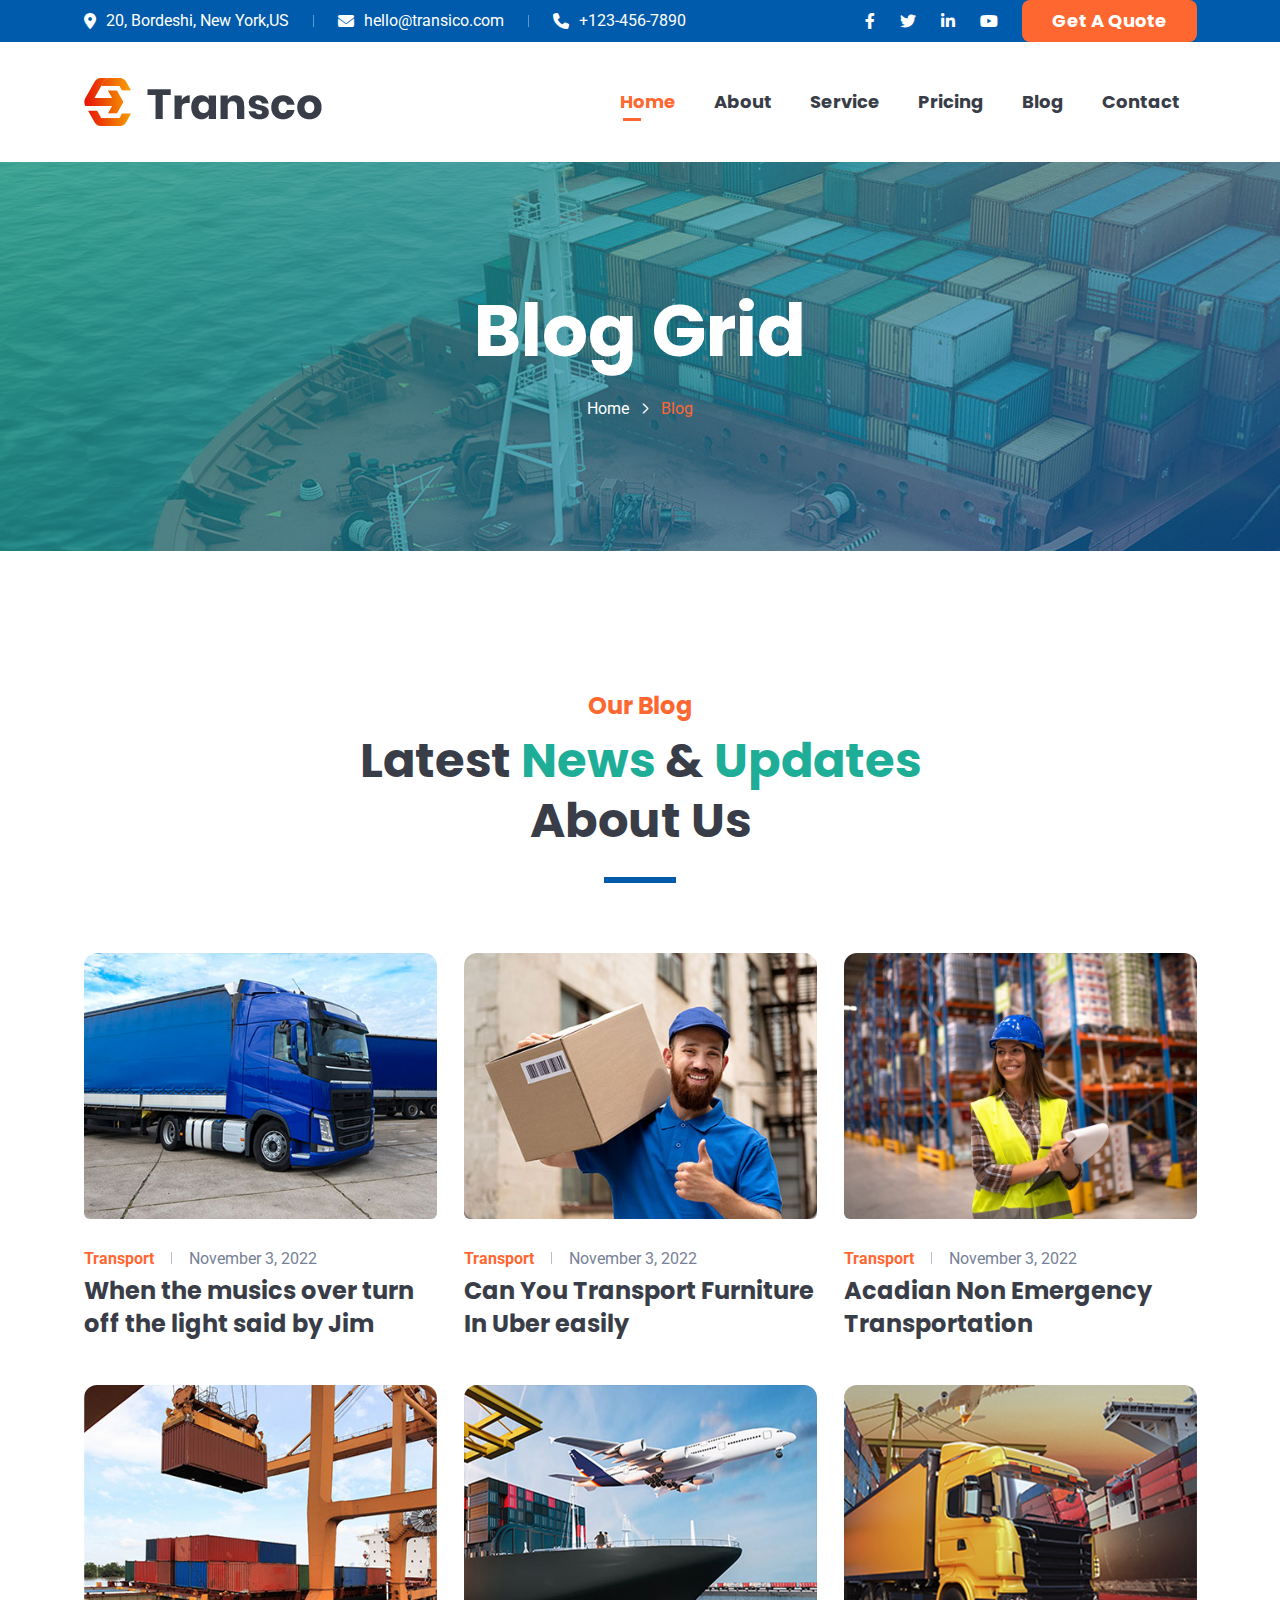
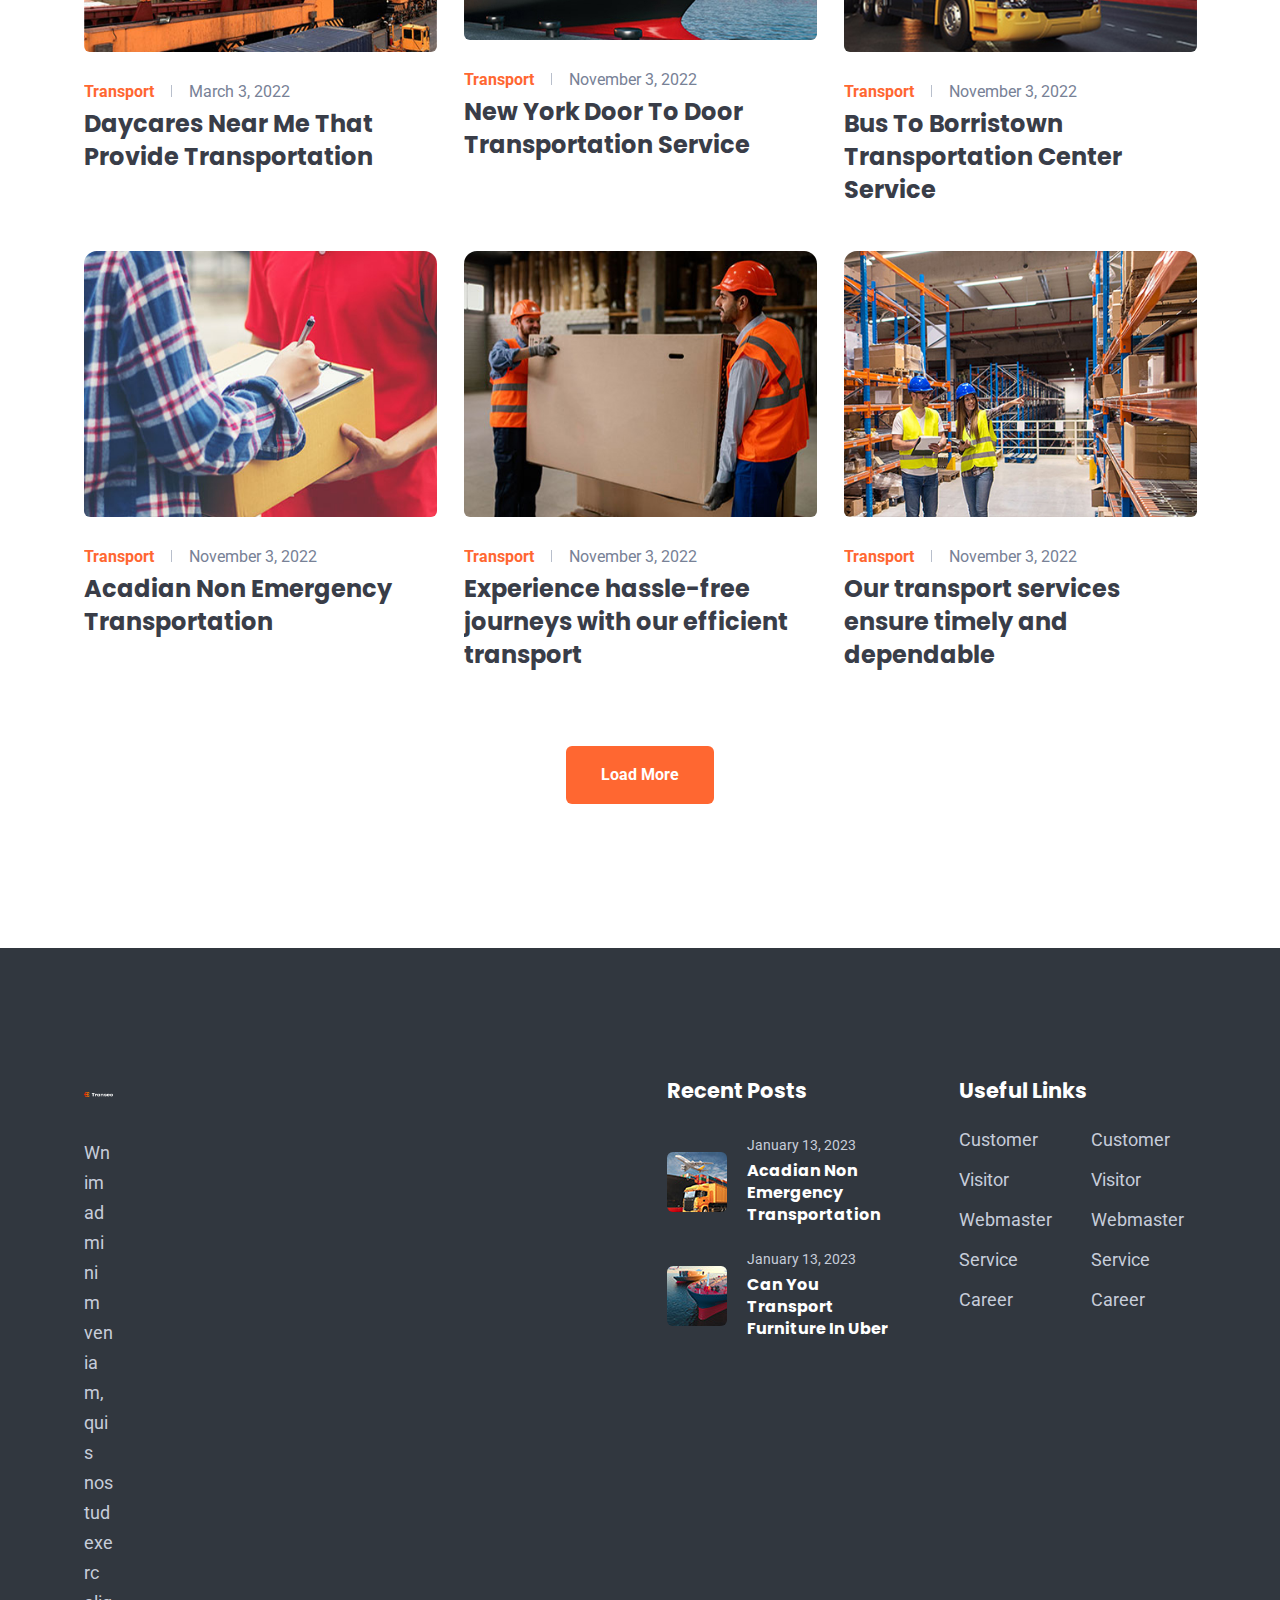
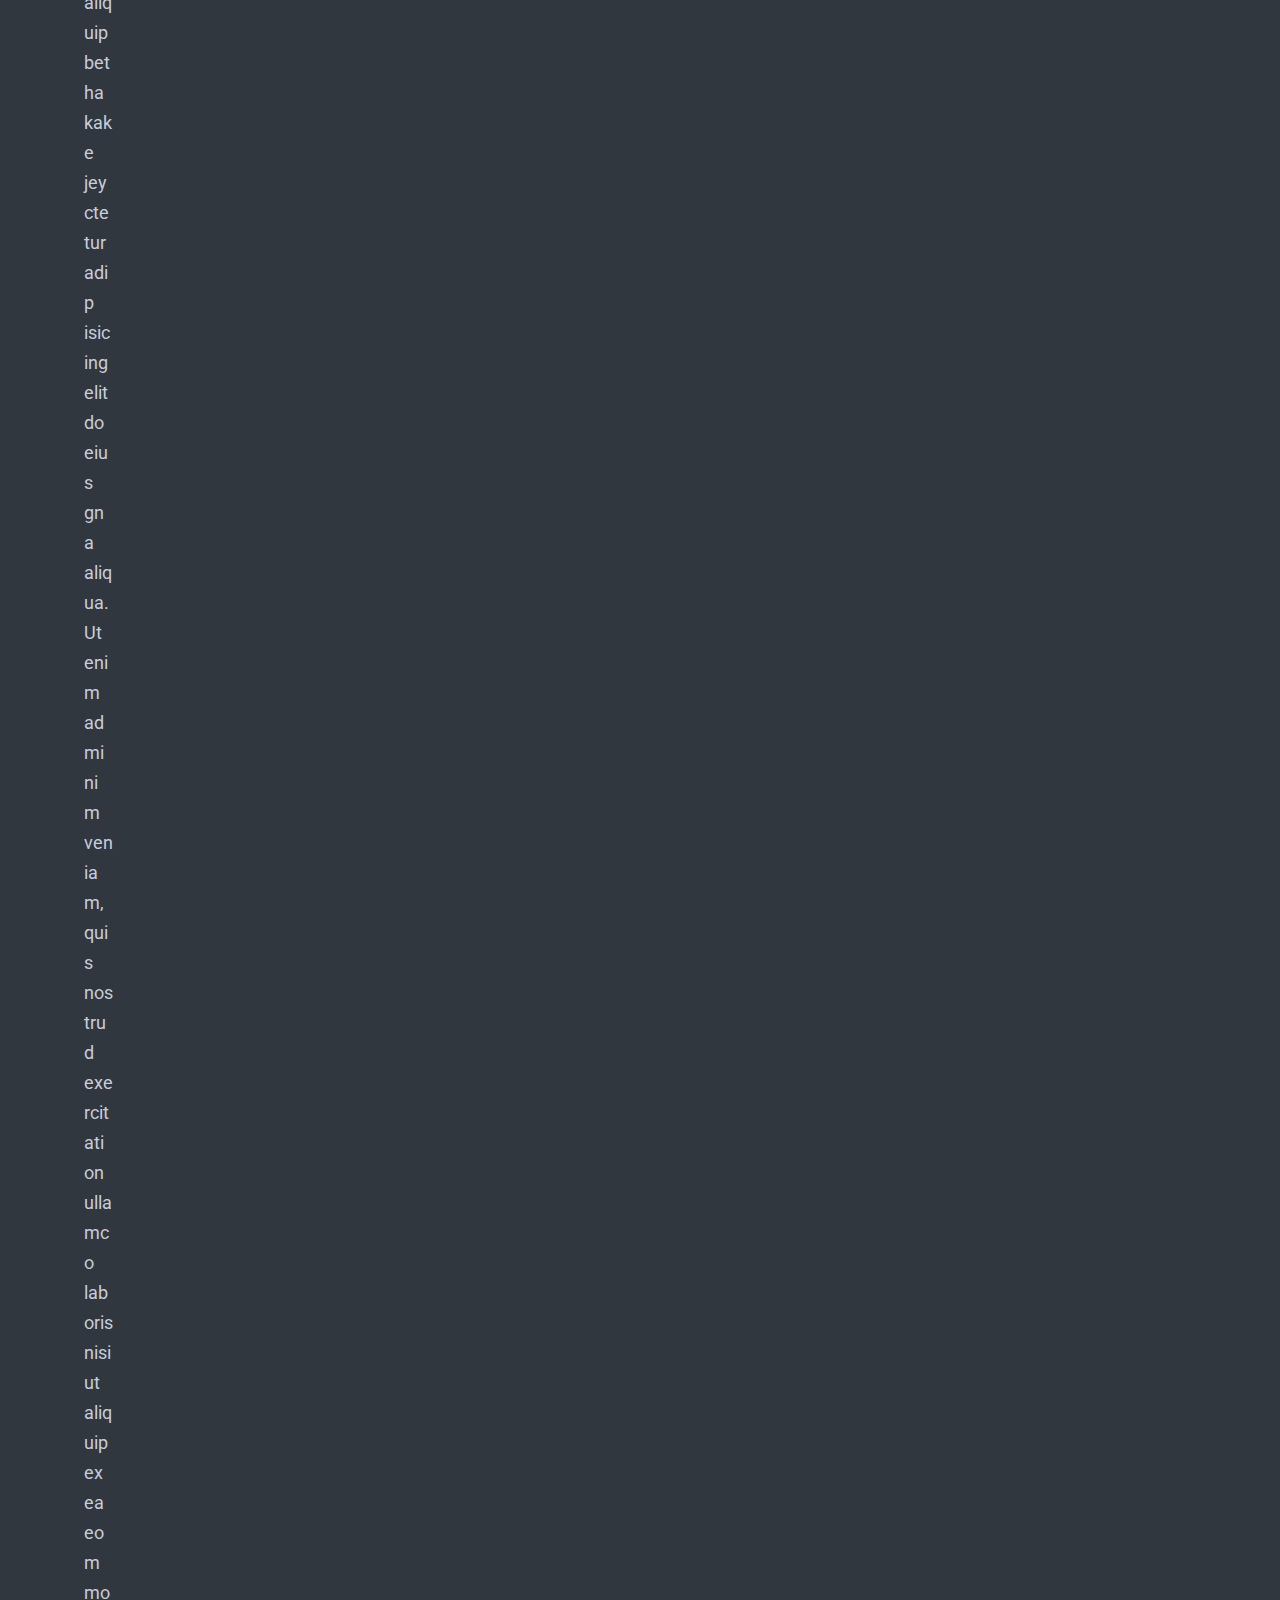
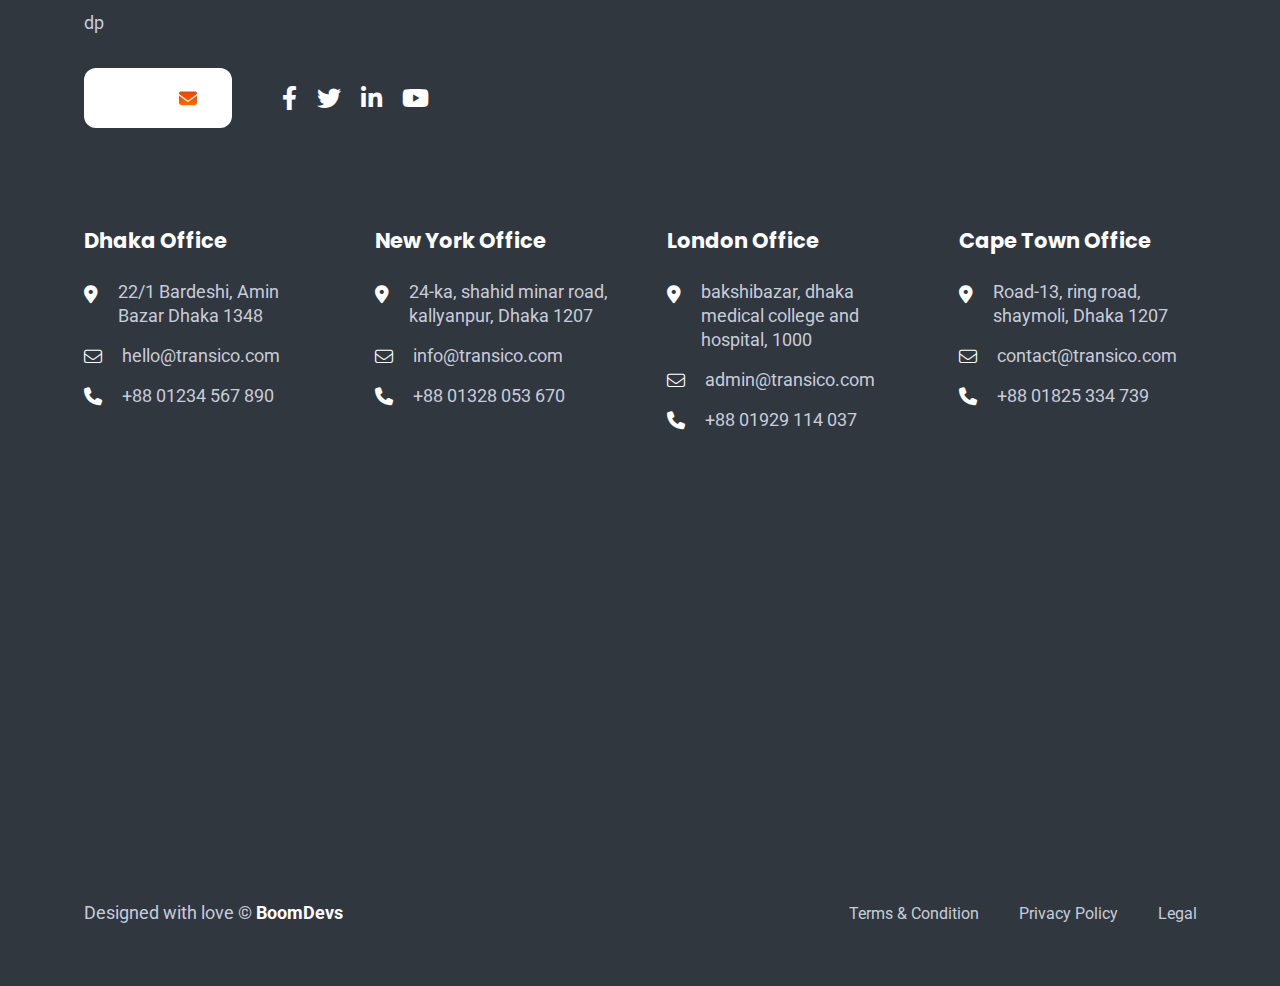
<file: blog-grid.html>
<!DOCTYPE html>
<html dir="ltr" lang="zxx">


<!-- Mirrored from boomdevstheme.com/tf/html/transco/blog-grid.html by HTTrack Website Copier/3.x [XR&CO'2014], Thu, 23 May 2024 09:39:48 GMT -->
<head>
    <meta name="viewport" content="width=device-width,initial-scale=1.0" />
    <meta charset="utf-8" />
    <meta name="description" content="Transco - Transport and Logistic HTML5 Template" />
    <meta name="keywords"
          content="delivery, item transport, logistics, product delivery, product transport, shipping, supply, transport, transport agency, transportation" />
    <meta name="author" content="BoomDevs" />

    <title>Transco - Transport and Logistic HTML5 Template</title>

    <link rel="icon" type="image/png" href="images/logo/favicon.png" />

    <link rel="apple-touch-icon" href="images/logo/apple-touch-icon.png" />
    <link rel="apple-touch-icon" sizes="57x57" href="images/logo/apple-touch-icon-57x57.png" />
    <link rel="apple-touch-icon" sizes="72x72" href="images/logo/apple-touch-icon-72x72.png" />
    <link rel="apple-touch-icon" sizes="76x76" href="images/logo/apple-touch-icon-76x76.png" />
    <link rel="apple-touch-icon" sizes="114x114" href="images/logo/apple-touch-icon-114x114.png" />
    <link rel="apple-touch-icon" sizes="120x120" href="images/logo/apple-touch-icon-120x120.png" />
    <link rel="apple-touch-icon" sizes="144x144" href="images/logo/apple-touch-icon-144x144.png" />
    <link rel="apple-touch-icon" sizes="152x152" href="images/logo/apple-touch-icon-152x152.png" />
    <link rel="apple-touch-icon" sizes="180x180" href="images/logo/apple-touch-icon-180x180.png" />

    <link rel="preconnect" href="https://fonts.googleapis.com/">
    <link rel="preconnect" href="https://fonts.gstatic.com/" crossorigin>
    <link
            href="https://fonts.googleapis.com/css2?family=Poppins:wght@400;500;600;700&amp;family=Roboto:wght@400;500;700&amp;display=swap"
            rel="stylesheet">

    <link rel="stylesheet" href="css/bootstrap.min.css" />
    <link rel="stylesheet" href="css/fontawesome.min.css" />
    <link rel="stylesheet" href="css/magnific-popup.css" />
    <link rel="stylesheet" href="css/slick.css" />
    <link rel="stylesheet" href="css/meanmenu.css" />
    <link rel="stylesheet" href="css/nice-select.css" />
    <link rel="stylesheet" href="css/animate.css" />
    <link rel="stylesheet" href="css/style.css" />

    <!--[if lt IE 9]>
    <script src="https://oss.maxcdn.com/html5shiv/3.7.2/html5shiv.min.js"></script>
    <script src="https://oss.maxcdn.com/respond/1.4.2/respond.min.js"></script>
    <![endif]-->
</head>

<body>
<!-- Preloader Start !-->
<div id="preloader">
    <div id="preloader-status">
        <div class="loading-container">
            <div class="ball1"></div>
            <div class="ball2"></div>
            <div class="ball3"></div>
            <div class="ball4"></div>
        </div>
    </div>
</div>
<!-- Preloader End !-->
<!-- Header Start !-->
<header class="header-area style-three">
    <!-- Header Top Start -->
    <div class="header-top">
        <div class="container">
            <div class="row">
                <div class="col-xl-8 col-lg-9 d-flex align-items-center justify-content-start">
                    <div class="header-top-info">
                        <div class="header-contact-info">
                            <span><span class="contact-info-item"><i class="fa-solid fa-location-dot"></i>20, Bordeshi, New York,US</span></span>
                            <span><a href="mailto:hello@transico.com"><i class="fa-solid fa-envelope"></i>hello@transico.com</a> </span>
                            <span><a href="tel:+123-456-7890"><i class="fa-solid fa-phone"></i>+123-456-7890</a></span>
                        </div>
                    </div>
                </div>
                <div class="col-xl-4 col-lg-3 d-flex align-items-center justify-content-end">
                    <div class="header-top-info">
                        <div class="social-profile">
                            <a href="#"><i class="fa-brands fa-facebook-f"></i></a>
                            <a href="#"><i class="fa-brands fa-twitter"></i></a>
                            <a href="#"><i class="fa-brands fa-linkedin-in"></i></a>
                            <a href="#"><i class="fa-brands fa-youtube"></i></a>
                        </div>
                        <div class="header-top-btn">
                            <a href="contact.html">Get A Quote</a>
                        </div>
                    </div>
                </div>
            </div>
        </div>
    </div>
    <!-- Header Top End -->
    <!-- Header Nav Menu Start -->
    <div class="header-menu-area sticky-header">
        <div class="container">
            <div class="row">
                <div class="col-xl-3 col-lg-3 col-md-6 col-6 d-flex align-items-center">
                    <div class="logo">
                        <a href="index.html" class="standard-logo">
                            <img src="images/logo/logo-2.png" alt="logo"/>
                        </a>
                        <a href="index.html" class="sticky-logo">
                            <img src="images/logo/logo-2.png" alt="logo" />
                        </a>
                        <a href="index.html" class="retina-logo">
                            <img src="images/logo/logo-2.png" alt="logo"/>
                        </a>
                    </div>
                </div>
                <div class="col-xl-9 col-lg-9 col-md-6 col-6 d-flex align-items-center justify-content-end">
                    <div class="menu d-inline-block">
                        <nav id="main-menu" class="main-menu">
                            <ul>
                                <li class="dropdown active">
                                    <a href="index.html">Home</a>
                                    <ul>
                                        <li><a href="index.html">Home Page 1</a></li>
                                        <li><a href="index-2.html">Home Page 2</a></li>
                                        <li><a href="index-3.html">Home Page 3</a></li>
                                    </ul>
                                </li>
                                <li><a href="about.html">About</a></li>
                                <li class="dropdown">
                                    <a href="service.html">Service</a>
                                    <ul class="submenu">
                                        <li><a href="service.html">Service Page</a></li>
                                        <li><a href="service-details.html">Service Details Page</a></li>
                                        <li><a href="project.html">Project Page</a></li>
                                        <li><a href="project-details.html">Project Details Page</a></li>
                                        <li><a href="team-member.html">Team Member Page</a></li>
                                    </ul>
                                </li>
                                <li><a href="pricing.html">Pricing</a></li>
                                <li class="dropdown">
                                    <a href="blog.html">Blog</a>
                                    <ul class="submenu">
                                        <li><a href="blog.html">Blog Page</a></li>
                                        <li><a href="blog-grid.html">Blog Grid Page</a></li>
                                        <li><a href="blog-details.html">Blog Details Page</a></li>
                                    </ul>
                                </li>
                                <li><a href="contact.html">Contact</a></li>
                            </ul>
                        </nav>
                    </div>
                    <!-- Header Button Start !-->
                    <a href="tel:+123-456-7890" class="header-btn">
                        <div class="icon-wrapper">
                            <div class="icon">
                                <img src="images/icon/phone.png" alt="phone"/>
                            </div>
                        </div>
                        <div class="content-wrapper">
                            <span class="title">Got A Question?</span>
                            <span class="text">+123 - 456 - 7890</span>
                        </div>
                    </a>
                    <!-- Header Button Start !-->
                    <!-- Mobile Menu Toggle Button Start !-->
                    <div class="mobile-menu-bar d-lg-none text-end">
                        <a href="#" class="mobile-menu-toggle-btn"><i class="fal fa-bars"></i></a>
                    </div>
                    <!-- Mobile Menu Toggle Button End !-->
                </div>
            </div>
        </div>
    </div>
    <!-- Header Nav Menu End -->
</header>
<!-- Header End !-->
<!-- Menu Sidebar Section Start -->
<div class="menu-sidebar-area">
    <div class="menu-sidebar-wrapper">
        <div class="menu-sidebar-close">
            <button class="menu-sidebar-close-btn" id="menu_sidebar_close_btn">
                <i class="fal fa-times"></i>
            </button>
        </div>
        <div class="menu-sidebar-content">
            <div class="menu-sidebar-logo">
                <a href="index.html">
                    <img src="images/logo/logo-2.png" alt="logo" />
                </a>
            </div>
            <div class="mobile-nav-menu"></div>
            <div class="menu-sidebar-content">
                <div class="menu-sidebar-single-widget">
                    <h5 class="menu-sidebar-title">Contact Info</h5>
                    <div class="header-contact-info">
                        <span><i class="fa-solid fa-location-dot"></i>20, Bordeshi, New York, US</span>
                        <span><a href="mailto:hello@transico.com"><i class="fa-solid fa-envelope"></i>hello@transico.com</a> </span>
                        <span><a href="tel:+123-456-7890"><i class="fa-solid fa-phone"></i>+123-456-7890</a></span>
                    </div>
                    <div class="social-profile">
                        <a href="#"><i class="fa-brands fa-facebook-f"></i></a>
                        <a href="#"><i class="fa-brands fa-twitter"></i></a>
                        <a href="#"><i class="fa-brands fa-linkedin-in"></i></a>
                        <a href="#"><i class="fa-brands fa-youtube"></i></a>
                    </div>
                </div>
            </div>
        </div>
    </div>
</div>
<!-- Menu Sidebar Section Start -->
<div class="body-overlay"></div>

<!-- Page Header Start !-->
<div class="page-breadcrumb-area page-bg" style="background-image: url('images/section-bg/transportation-logistics.jpg')">
    <div class="page-overlay"></div>
    <div class="container">
        <div class="row">
            <div class="col-md-12">
                <div class="breadcrumb-wrapper">
                    <div class="page-heading">
                        <h3 class="page-title">Blog Grid</h3>
                    </div>
                    <div class="breadcrumb-list">
                        <ul>
                            <li><a href="index.html">Home</a></li>
                            <li class="active"><a href="#">Blog</a></li>
                        </ul>
                    </div>
                </div>
            </div>
        </div>
    </div>
</div>
<!-- Page Header End !-->

<!-- News Section Start -->
    <div class="blog-grid-area">
        <div class="container">
            <div class="row justify-content-center">
                <div class="col-12">
                    <div class="section-title text-center align-items-center mb-70">
                        <span class="short-title">Our Blog</span>
                        <h2 class="title">Latest <span>News</span> & <span> Updates</span> <br> About Us</h2>
                        <div class="divider"></div>
                    </div>
                </div>
            </div>
            <div class="row">
                <div class="col-12 col-md-6 col-lg-4">
                    <!-- Single-post-card start -->
                    <div class="post-card style-four">
                        <div class="image">
                            <img src="images/blog/03_home_post_9.jpg" alt="post-1">
                        </div>
                        <div class="content">
                            <div class="post-meta">
                                <span><a href="#">Transport</a></span>
                                <span class="date">November 3, 2022</span>
                            </div>
                            <h2 class="title">
                                <a href="blog-details.html">When the musics over turn off the light said by Jim</a>
                            </h2>
                        </div>
                    </div>
                    <!-- Single-post-card End-->
                </div>
                <div class="col-12 col-md-6 col-lg-4">
                    <!-- Single-post-card start -->
                    <div class="post-card style-four">
                        <div class="image">
                            <img src="images/blog/shot-man.jpg" alt="post-1">
                        </div>
                        <div class="content">
                            <div class="post-meta">
                                <span><a href="#">Transport</a></span>
                                <span class="date">November 3, 2022</span>
                            </div>
                            <h2 class="title">
                                <a href="blog-details.html">Can You Transport Furniture In Uber easily</a>
                            </h2>
                        </div>
                    </div>
                    <!-- Single-post-card End-->
                </div>
                <div class="col-12 col-md-6 col-lg-4">
                    <!-- Single-post-card start -->
                    <div class="post-card style-four">
                        <div class="image">
                            <img src="images/blog/03_home_post_2.jpg" alt="post-1">
                        </div>
                        <div class="content">
                            <div class="post-meta">
                                <span><a href="#">Transport</a></span>
                                <span class="date">November 3, 2022</span>
                            </div>
                            <h2 class="title">
                                <a href="blog-details.html">Acadian Non Emergency Transportation</a>
                            </h2>
                        </div>
                    </div>
                    <!-- Single-post-card End-->
                </div>
                <div class="col-12 col-md-6 col-lg-4">
                    <!-- Single-post-card start -->
                    <div class="post-card style-four">
                        <div class="image">
                            <img src="images/blog/03_home_post_3.jpg" alt="post-1">
                        </div>
                        <div class="content">
                            <div class="post-meta">
                                <span><a href="#">Transport</a></span>
                                <span class="date">March 3, 2022</span>
                            </div>
                            <h2 class="title">
                                <a href="blog-details.html">Daycares Near Me That Provide Transportation</a>
                            </h2>
                        </div>
                    </div>
                    <!-- Single-post-card End-->
                </div>
                <div class="col-12 col-md-6 col-lg-4">
                    <!-- Single-post-card start -->
                    <div class="post-card style-four">
                        <div class="image">
                            <img src="images/blog/home_post_04.jpg" alt="post-1">
                        </div>
                        <div class="content">
                            <div class="post-meta">
                                <span><a href="#">Transport</a></span>
                                <span class="date">November 3, 2022</span>
                            </div>
                            <h2 class="title">
                                <a href="blog-details.html">New York Door To Door Transportation Service</a>
                            </h2>
                        </div>
                    </div>
                    <!-- Single-post-card End-->
                </div>
                <div class="col-12 col-md-6 col-lg-4">
                    <!-- Single-post-card start -->
                    <div class="post-card style-four">
                        <div class="image">
                            <img src="images/blog/03_home_post_5.jpg" alt="post-1">
                        </div>
                        <div class="content">
                            <div class="post-meta">
                                <span><a href="#">Transport</a></span>
                                <span class="date">November 3, 2022</span>
                            </div>
                            <h2 class="title">
                                <a href="blog-details.html">Bus To Borristown Transportation Center Service</a>
                            </h2>
                        </div>
                    </div>
                    <!-- Single-post-card End-->
                </div>
                <div class="col-12 col-md-6 col-lg-4">
                    <!-- Single-post-card start -->
                    <div class="post-card style-four">
                        <div class="image">
                            <img src="images/blog/03_home_post_6.jpg" alt="post-1">
                        </div>
                        <div class="content">
                            <div class="post-meta">
                                <span><a href="#">Transport</a></span>
                                <span class="date">November 3, 2022</span>
                            </div>
                            <h2 class="title">
                                <a href="blog-details.html">Acadian Non Emergency Transportation</a>
                            </h2>
                        </div>
                    </div>
                    <!-- Single-post-card End-->
                </div>
                <div class="col-12 col-md-6 col-lg-4">
                    <!-- Single-post-card start -->
                    <div class="post-card style-four">
                        <div class="image">
                            <img src="images/blog/03_home_post_7.jpg" alt="post-1">
                        </div>
                        <div class="content">
                            <div class="post-meta">
                                <span><a href="#">Transport</a></span>
                                <span class="date">November 3, 2022</span>
                            </div>
                            <h2 class="title">
                                <a href="blog-details.html">Experience hassle-free journeys with our efficient transport</a>
                            </h2>
                        </div>
                    </div>
                    <!-- Single-post-card End-->
                </div>
                <div class="col-12 col-md-6 col-lg-4">
                    <!-- Single-post-card start -->
                    <div class="post-card style-four">
                        <div class="image">
                            <img src="images/blog/03_home_post_8.jpg" alt="post-1">
                        </div>
                        <div class="content">
                            <div class="post-meta">
                                <span><a href="#">Transport</a></span>
                                <span class="date">November 3, 2022</span>
                            </div>
                            <h2 class="title">
                                <a href="blog-details.html">Our transport services ensure timely and dependable</a>
                            </h2>
                        </div>
                    </div>
                    <!-- Single-post-card End-->
                </div>
            </div>
            <div class="d-flex justify-content-center">
                <button class="blog-load-btn mt-30">Load More</button>
            </div>
        </div>
    </div>
    <!-- News Section End-->

<!--- Start Footer !-->
<footer class="footer style-three bg-light-black">
    <div class="footer-sec">
        <div class="container">
            <div class="row gx-lg-5">
                <div class="col-lg-6 col-md-12">
                    <div class="footer-widget">
                        <div class="footer-widget-info">
                            <div class="footer-logo">
                                <a href="index.html"><img src="images/logo/footer-logo.png" alt="Footer Logo" /></a>
                            </div>
                            <p>Wnim ad minim veniam, quis nostud exerc aliquip betha kake jey ctetur adip isic ing elit do eius gna aliqua. Ut enim ad minim veniam, quis nostrud exercitation ullamco laboris nisi ut aliquip ex ea eommodp</p>
                            <div class="info-form-and-social-icon">
                                <!-- Newsletter Section Start !-->
                                <div class="subscribe-form-wrapper">
                                    <div class="subscribe-form-widget">
                                        <form>
                                            <div class="mc4wp-form-fields">
                                                <div class="single-field">
                                                    <input type="email" placeholder="Your email here" />
                                                </div>
                                                <button class="submit-btn" type="submit"><i class="fa-solid fa-envelope"></i></button>
                                            </div>
                                        </form>
                                    </div>
                                </div>
                                <!-- Newsletter Section End !-->
                                <div class="social-profile">
                                    <a href="#"><i class="fa-brands fa-facebook-f"></i></a>
                                    <a href="#"><i class="fa-brands fa-twitter"></i></a>
                                    <a href="#"><i class="fa-brands fa-linkedin-in"></i></a>
                                    <a href="#"><i class="fa-brands fa-youtube"></i></a>
                                </div>
                            </div>
                        </div>
                    </div>
                </div>
                <div class="col-lg-3 col-md-6">
                    <div class="footer-widget">
                        <h2 class="footer-widget-title">Recent Posts</h2>
                        <div class="widget_latest_post">
                            <ul>
                                <li>
                                    <div class="latest-post-thumb">
                                        <img src="images/blog/r1.jpg" alt="">
                                    </div>
                                    <div class="latest-post-desc">
                                        <span class="latest-post-meta">January 13, 2023</span>
                                        <h3 class="latest-post-title"><a href="blog-details.html">Acadian Non Emergency Transportation</a>
                                        </h3>
                                    </div>
                                </li>
                                <li>
                                    <div class="latest-post-thumb">
                                        <img src="images/blog/r2.jpg" alt="">
                                    </div>
                                    <div class="latest-post-desc">
                                        <span class="latest-post-meta">January 13, 2023</span>
                                        <h3 class="latest-post-title"><a href="blog-details.html">Can You Transport Furniture In Uber</a>
                                        </h3>
                                    </div>
                                </li>
                            </ul>
                        </div>
                    </div>
                </div>
                <div class="col-lg-3 col-md-6">
                    <div class="footer-widget widget_nav_menu">
                        <h2 class="footer-widget-title">Useful Links</h2>
                        <ul class="menu">
                            <li><a href="#">Customer</a></li>
                            <li><a href="#">Visitor</a></li>
                            <li><a href="#">Webmaster</a></li>
                            <li><a href="#">Service</a></li>
                            <li><a href="#">Career</a></li>
                            <li><a href="#">Customer</a></li>
                            <li><a href="#">Visitor</a></li>
                            <li><a href="#">Webmaster</a></li>
                            <li><a href="#">Service</a></li>
                            <li><a href="#">Career</a></li>
                        </ul>
                    </div>
                </div>
            </div>
            <!-- Footer contact-info-widget start -->
            <div class="mt-50 mb-50">
                <div class="row gx-5">
                    <div class="col-12 col-md-6 col-xl-3">
                        <div class="footer-widget">
                            <h2 class="footer-widget-title">Dhaka Office</h2>
                            <div class="footer-widget-contact">
                                <div class="footer-contact">
                                    <ul>
                                        <li>
                                            <div class="contact-icon">
                                                <i class="fa-solid fa-location-dot"></i>
                                            </div>
                                            <div class="contact-text">
                                                <span>22/1 Bardeshi, Amin Bazar Dhaka 1348</span>
                                            </div>
                                        </li>
                                        <li>
                                            <div class="contact-icon">
                                                <i class="fa-light fa-envelope"></i>
                                            </div>
                                            <div class="contact-text">
                                                <a href="mailto:hello@transico.com"><span>hello@transico.com</span></a>
                                            </div>
                                        </li>
                                        <li>
                                            <div class="contact-icon">
                                                <i class="fa-solid fa-phone"></i>
                                            </div>
                                            <div class="contact-text">
                                                <span>+88 01234 567 890</span>
                                            </div>
                                        </li>
                                    </ul>
                                </div>
                            </div>
                        </div>
                    </div>
                    <div class="col-12 col-md-6 col-xl-3">
                        <div class="footer-widget">
                            <h2 class="footer-widget-title">New York Office</h2>
                            <div class="footer-widget-contact">
                                <div class="footer-contact">
                                    <ul>
                                        <li>
                                            <div class="contact-icon">
                                                <i class="fa-solid fa-location-dot"></i>
                                            </div>
                                            <div class="contact-text">
                                                <span>24-ka, shahid minar road, kallyanpur, Dhaka 1207</span>
                                            </div>
                                        </li>
                                        <li>
                                            <div class="contact-icon">
                                                <i class="fa-light fa-envelope"></i>
                                            </div>
                                            <div class="contact-text">
                                                <a href="mailto:info@transico.com"><span>info@transico.com</span></a>
                                            </div>
                                        </li>
                                        <li>
                                            <div class="contact-icon">
                                                <i class="fa-solid fa-phone"></i>
                                            </div>
                                            <div class="contact-text">
                                                <span>+88 01328 053 670</span>
                                            </div>
                                        </li>
                                    </ul>
                                </div>
                            </div>
                        </div>
                    </div>
                    <div class="col-12 col-md-6 col-xl-3">
                        <div class="footer-widget">
                            <h2 class="footer-widget-title">London Office</h2>
                            <div class="footer-widget-contact">
                                <div class="footer-contact">
                                    <ul>
                                        <li>
                                            <div class="contact-icon">
                                                <i class="fa-solid fa-location-dot"></i>
                                            </div>
                                            <div class="contact-text">
                                                <span>bakshibazar, dhaka medical college and hospital, 1000</span>
                                            </div>
                                        </li>
                                        <li>
                                            <div class="contact-icon">
                                                <i class="fa-light fa-envelope"></i>
                                            </div>
                                            <div class="contact-text">
                                                <a href="mailto:admin@transico.com"><span>admin@transico.com</span></a>
                                            </div>
                                        </li>
                                        <li>
                                            <div class="contact-icon">
                                                <i class="fa-solid fa-phone"></i>
                                            </div>
                                            <div class="contact-text">
                                                <span>+88 01929 114 037</span>
                                            </div>
                                        </li>
                                    </ul>
                                </div>
                            </div>
                        </div>
                    </div>
                    <div class="col-12 col-md-6 col-xl-3">
                        <div class="footer-widget">
                            <h2 class="footer-widget-title">Cape Town Office</h2>
                            <div class="footer-widget-contact">
                                <div class="footer-contact">
                                    <ul>
                                        <li>
                                            <div class="contact-icon">
                                                <i class="fa-solid fa-location-dot"></i>
                                            </div>
                                            <div class="contact-text">
                                                <span>Road-13, ring road, shaymoli, Dhaka 1207</span>
                                            </div>
                                        </li>
                                        <li>
                                            <div class="contact-icon">
                                                <i class="fa-light fa-envelope"></i>
                                            </div>
                                            <div class="contact-text">
                                                <a href="mailto:contact@transico.com"><span>contact@transico.com</span></a>
                                            </div>
                                        </li>
                                        <li>
                                            <div class="contact-icon">
                                                <i class="fa-solid fa-phone"></i>
                                            </div>
                                            <div class="contact-text">
                                                <span>+88 01825 334 739</span>
                                            </div>
                                        </li>
                                    </ul>
                                </div>
                            </div>
                        </div>
                    </div>
                </div>
            </div>
            <!-- Footer contact-info-widget end -->
            <!-- Footer map-widget start -->
            <div class="row">
                <div class="col-12">
                    <div class="map-wodget">
                        <iframe
                                src="https://www.google.com/maps/embed?pb=!1m18!1m12!1m3!1d115860.91759646642!2d89.28780421873043!3d24.84151459710791!2m3!1f0!2f0!3f0!3m2!1i1024!2i768!4f13.1!3m3!1m2!1s0x39fc54e7e81df441%3A0x27133ed921fe73f4!2sBogura!5e0!3m2!1sen!2sbd!4v1684842047185!5m2!1sen!2sbd"
                                style="border:0;" allowfullscreen="" loading="lazy"
                                referrerpolicy="no-referrer-when-downgrade"></iframe>
                    </div>
                </div>
            </div>
            <!-- Footer map-widget end -->
        </div>
    </div>
    <div class="footer-bottom-area">
        <div class="container">
            <div class="row">
                <div class="col-lg-6">
                    <div class="copyright-text">
                        <p>Designed with love &copy; <a href="https://boomdevs.com/">BoomDevs</a></p>
                    </div>
                </div>
                <div class="col-lg-6">
                    <div class="footer-bottom-menu">
                        <ul>
                            <li>
                                <a href="#">Terms & Condition</a>
                            </li>
                            <li>
                                <a href="#">Privacy Policy</a>
                            </li>
                            <li>
                                <a href="#">Legal</a>
                            </li>
                        </ul>
                    </div>
                </div>
            </div>
        </div>
    </div>
</footer>
<!--- End Footer !-->
<!-- Scroll Up Section Start -->
<div id="scrollTop" class="scrollup-wrapper">
    <div class="scrollup-btn">
        <i class="fa-regular fa-angle-up"></i>
    </div>
</div>
<!-- Scroll Up Section End -->
<script src="js/jquery.min.js"></script>
<script src="js/bootstrap.min.js"></script>
<script src="js/jquery.nice-select.min.js"></script>
<script src="js/slick.min.js"></script>
<script src="js/jquery.counterup.min.js"></script>
<script src="js/waypoints.js"></script>
<script src="js/jquery.meanmenu.min.js"></script>
<script src="js/jquery.magnific-popup.min.js"></script>
<script src="js/inview.min.js"></script>
<script src="js/wow.js"></script>
<script src="js/tilt.jquery.js"></script>
<script src="js/custom.js"></script>
</body>

<!-- Mirrored from boomdevstheme.com/tf/html/transco/blog-grid.html by HTTrack Website Copier/3.x [XR&CO'2014], Thu, 23 May 2024 09:39:51 GMT -->
</html>
</file>
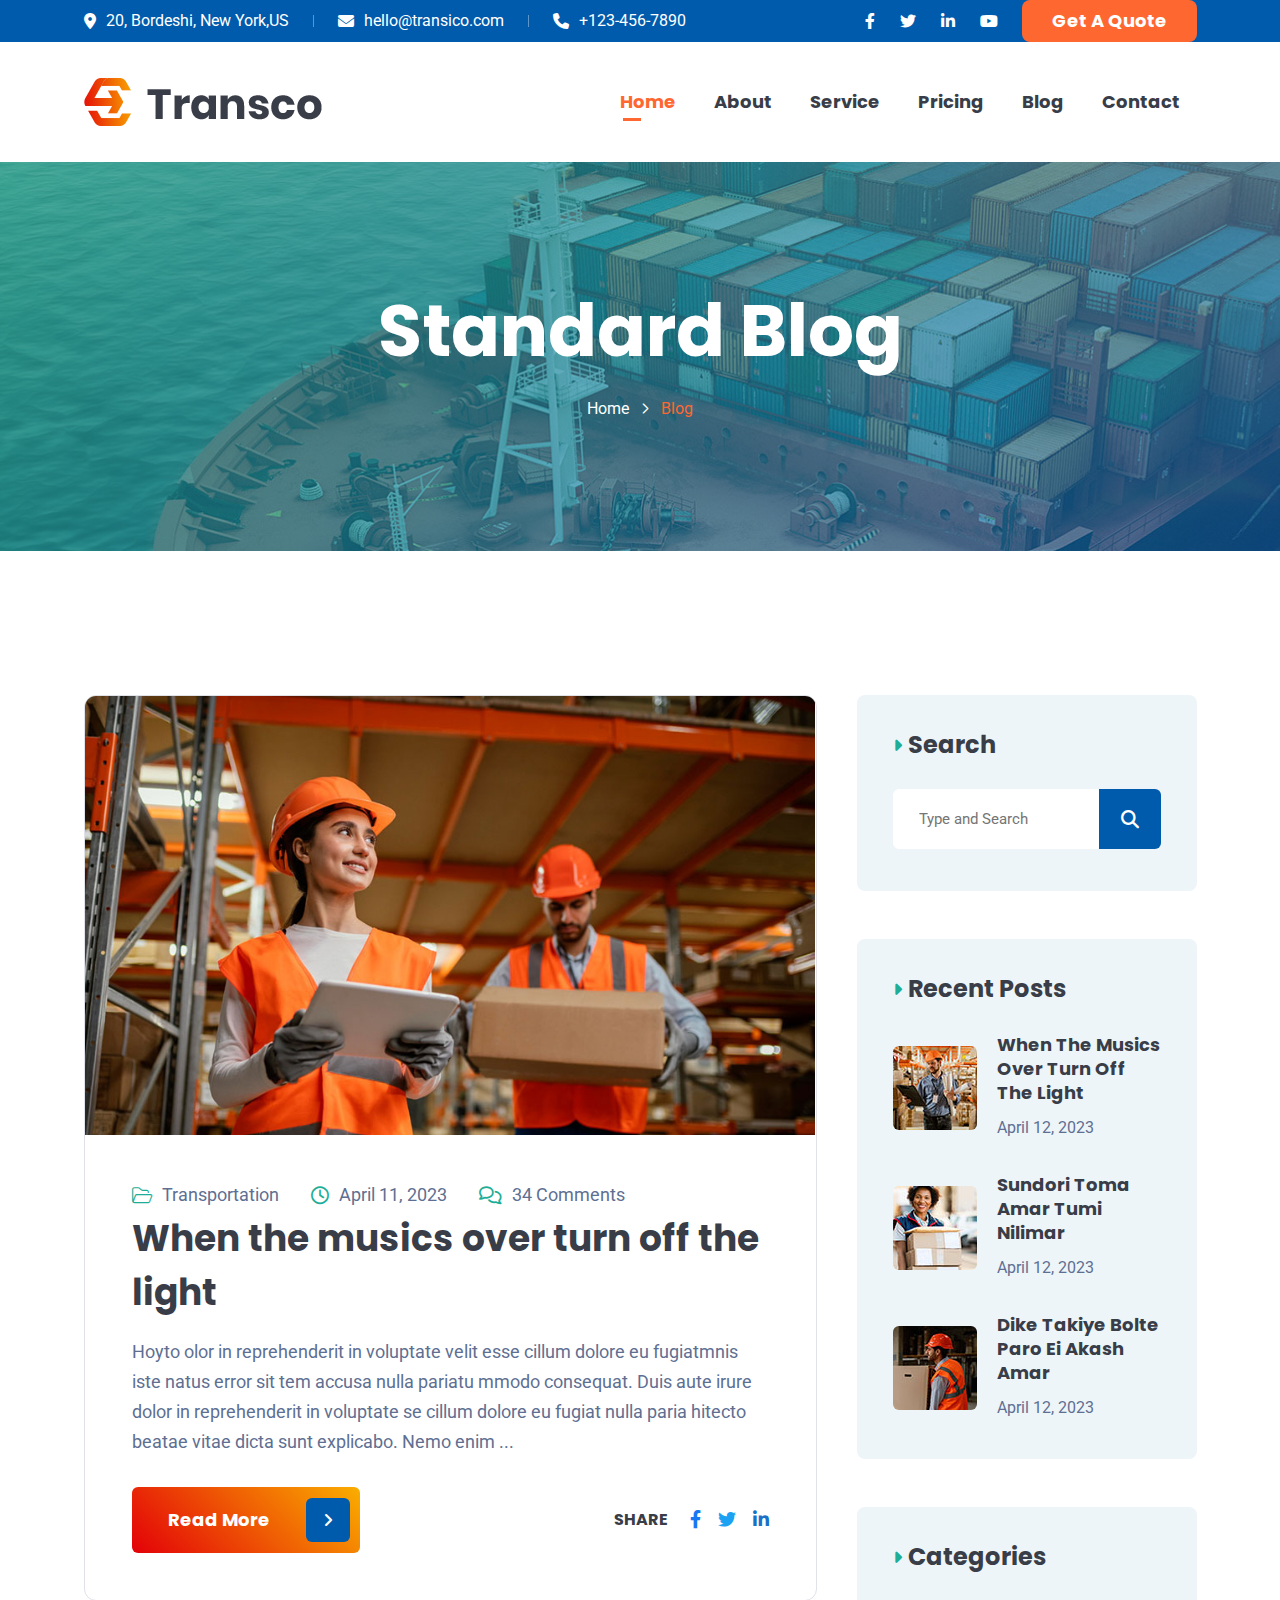
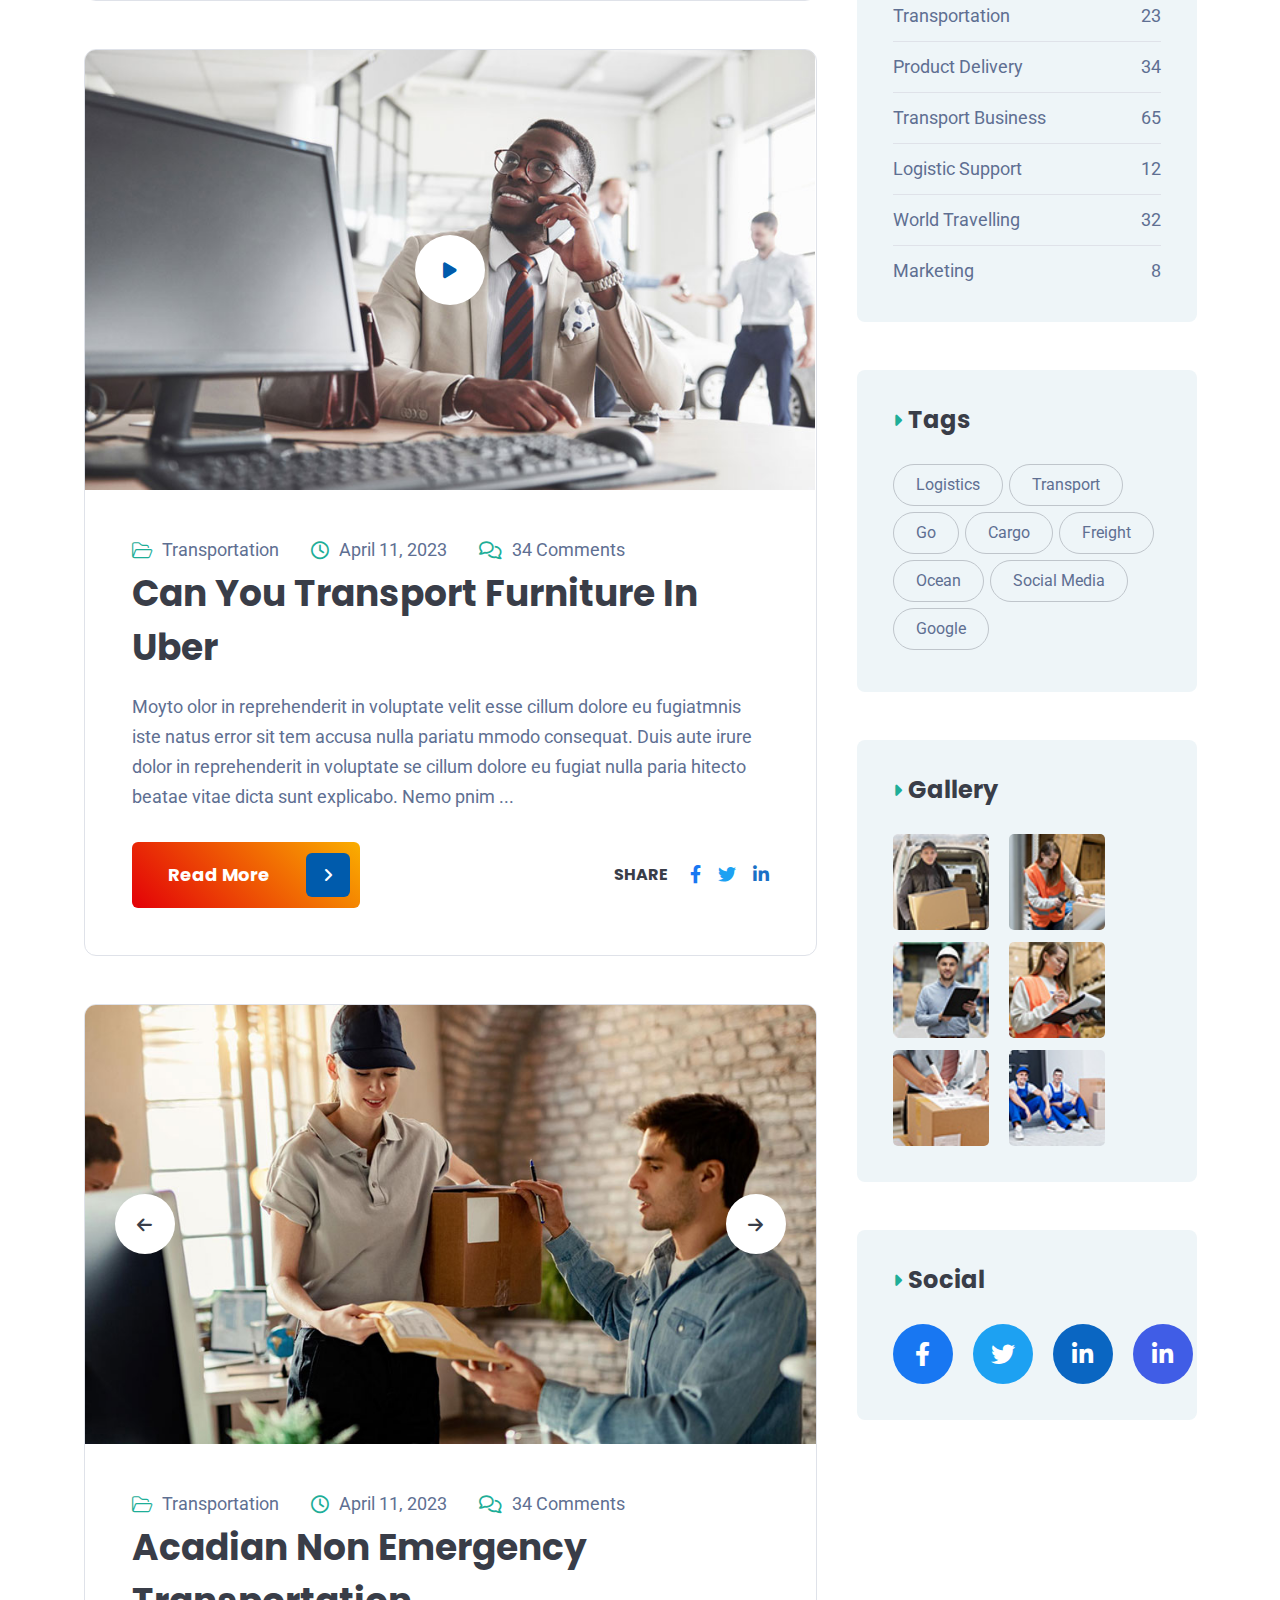
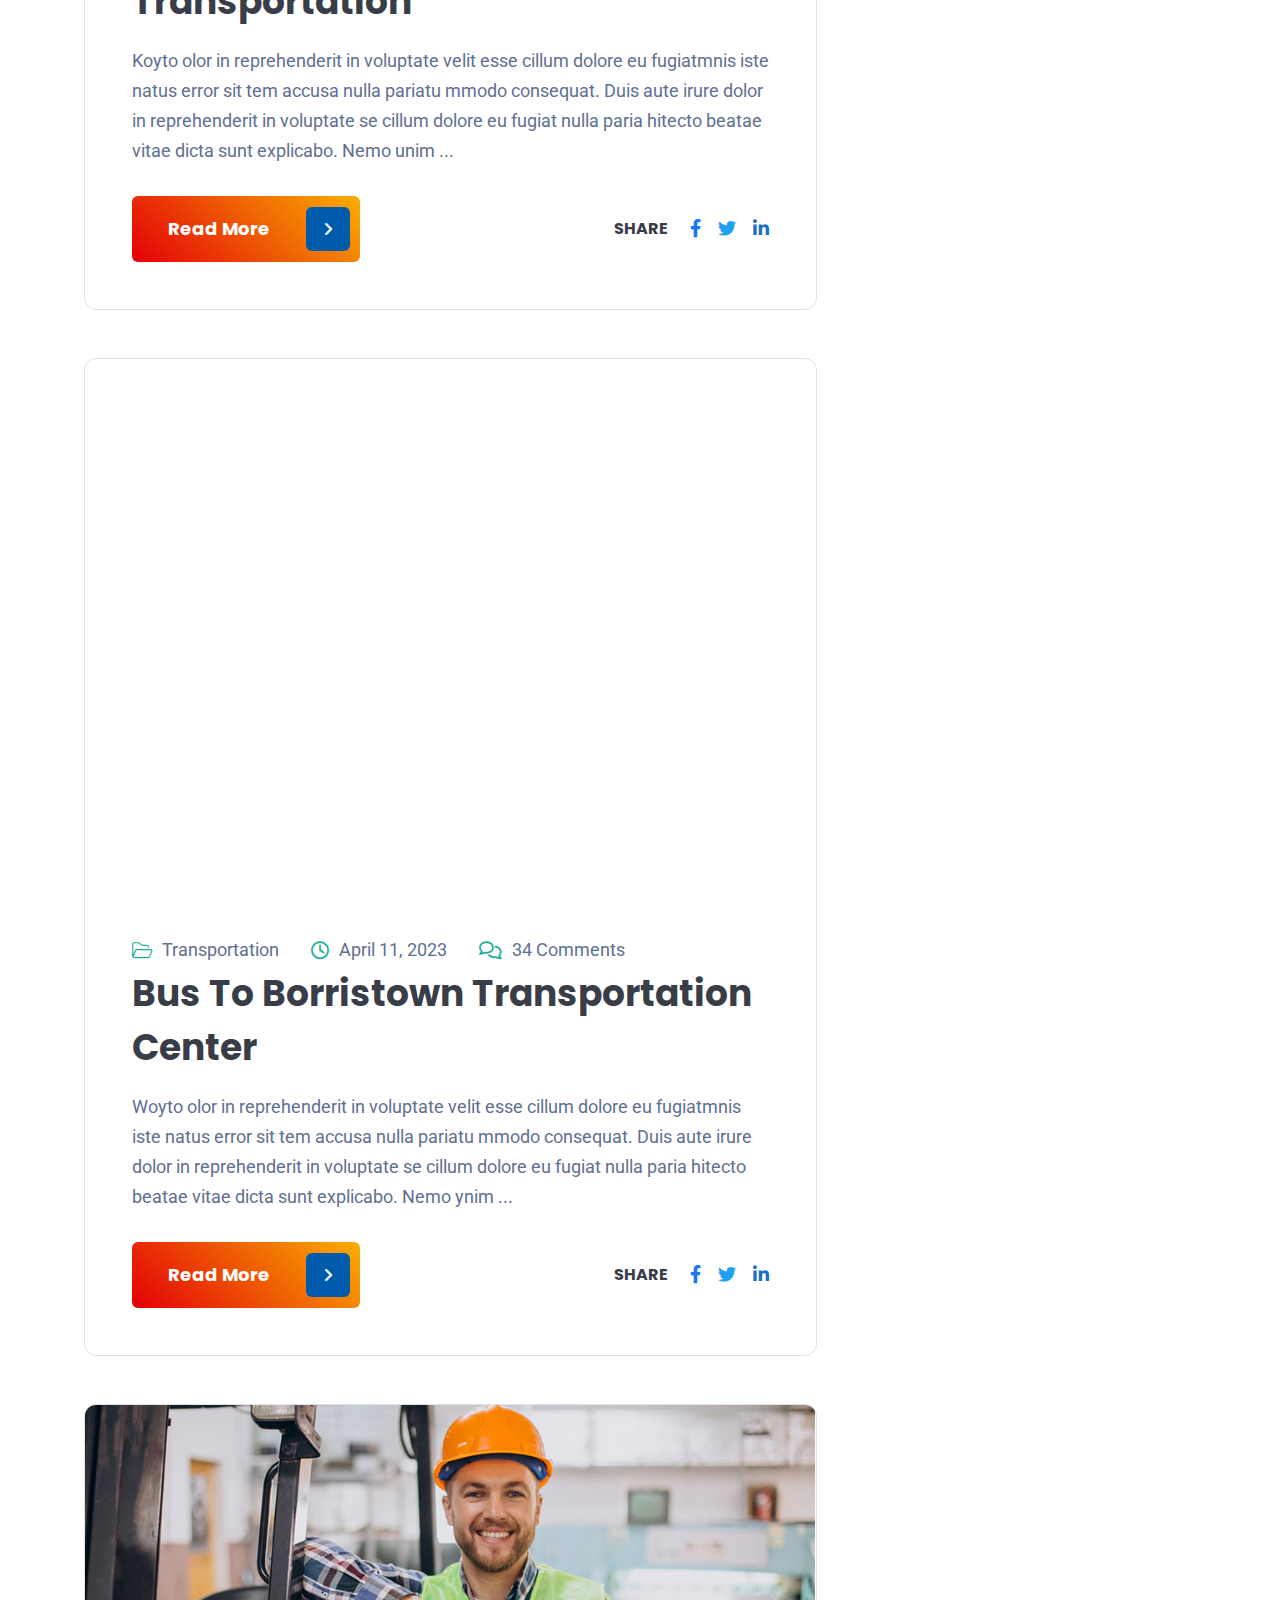
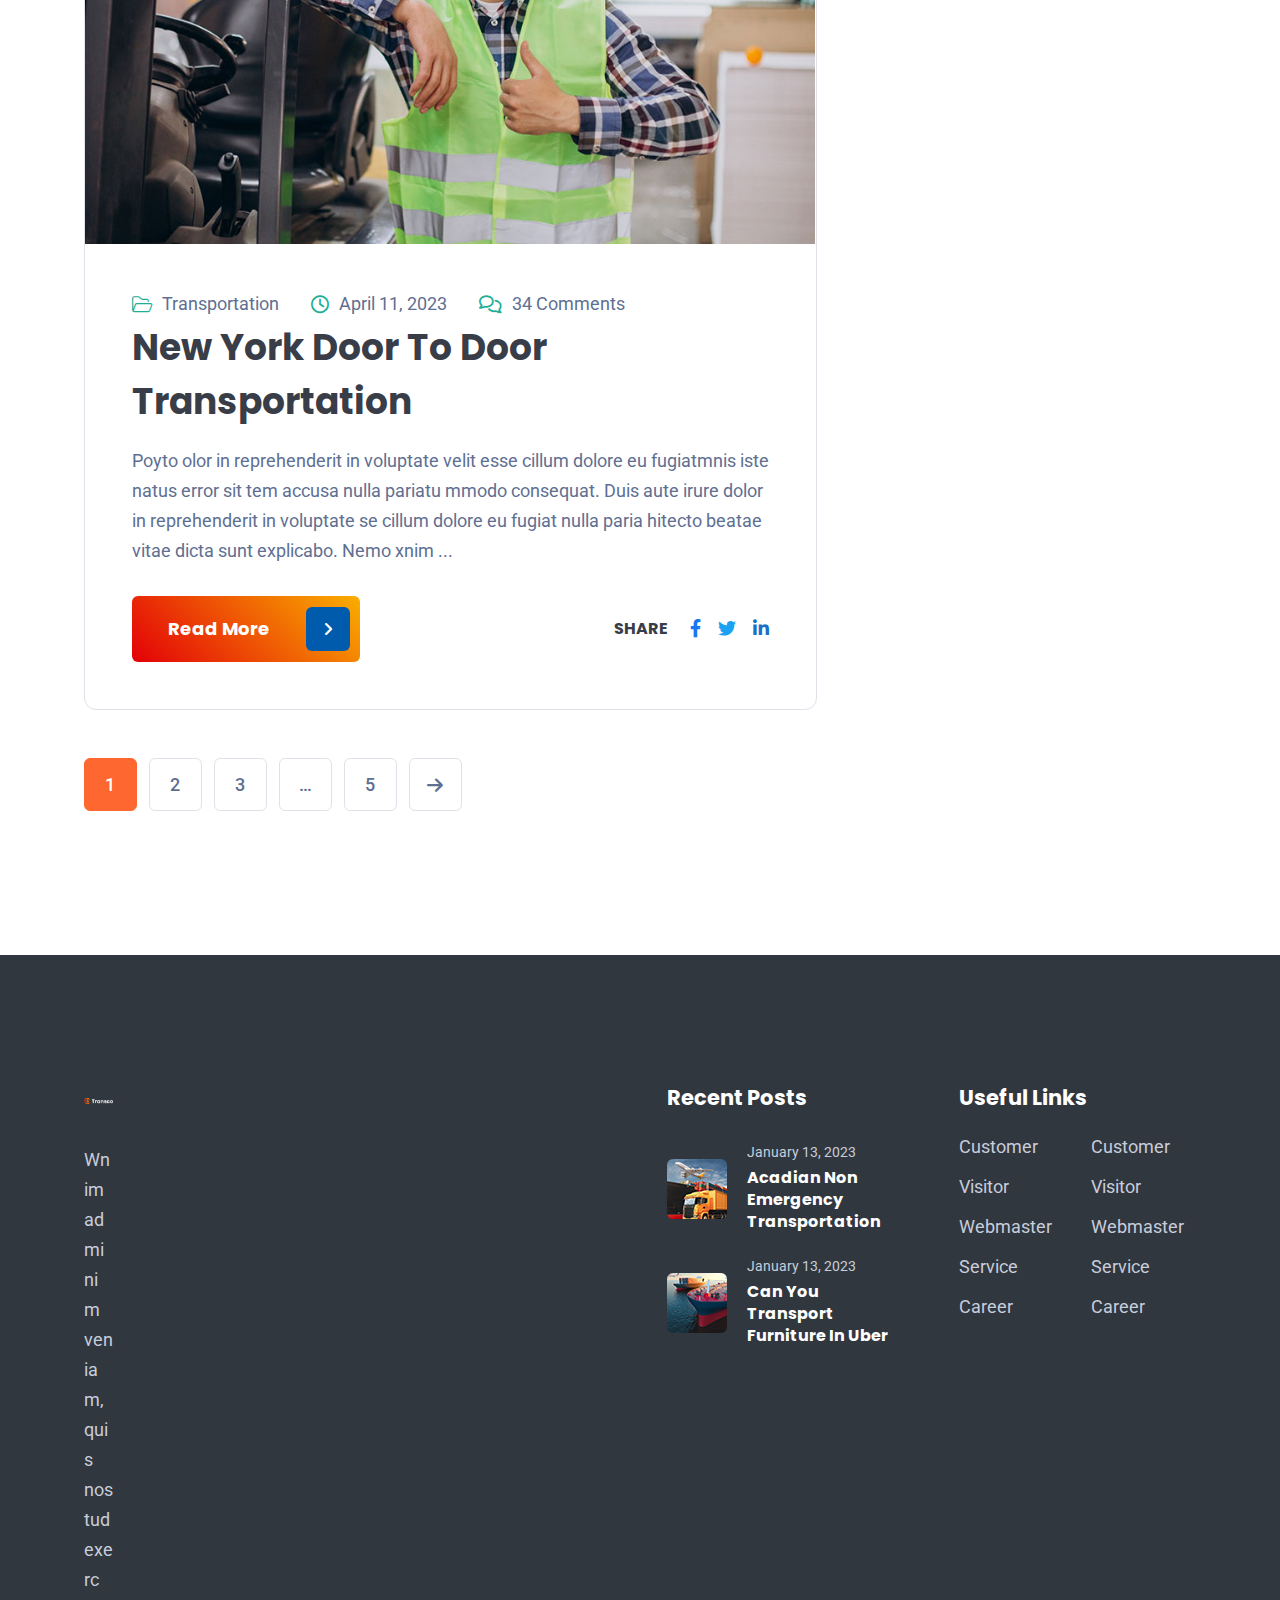
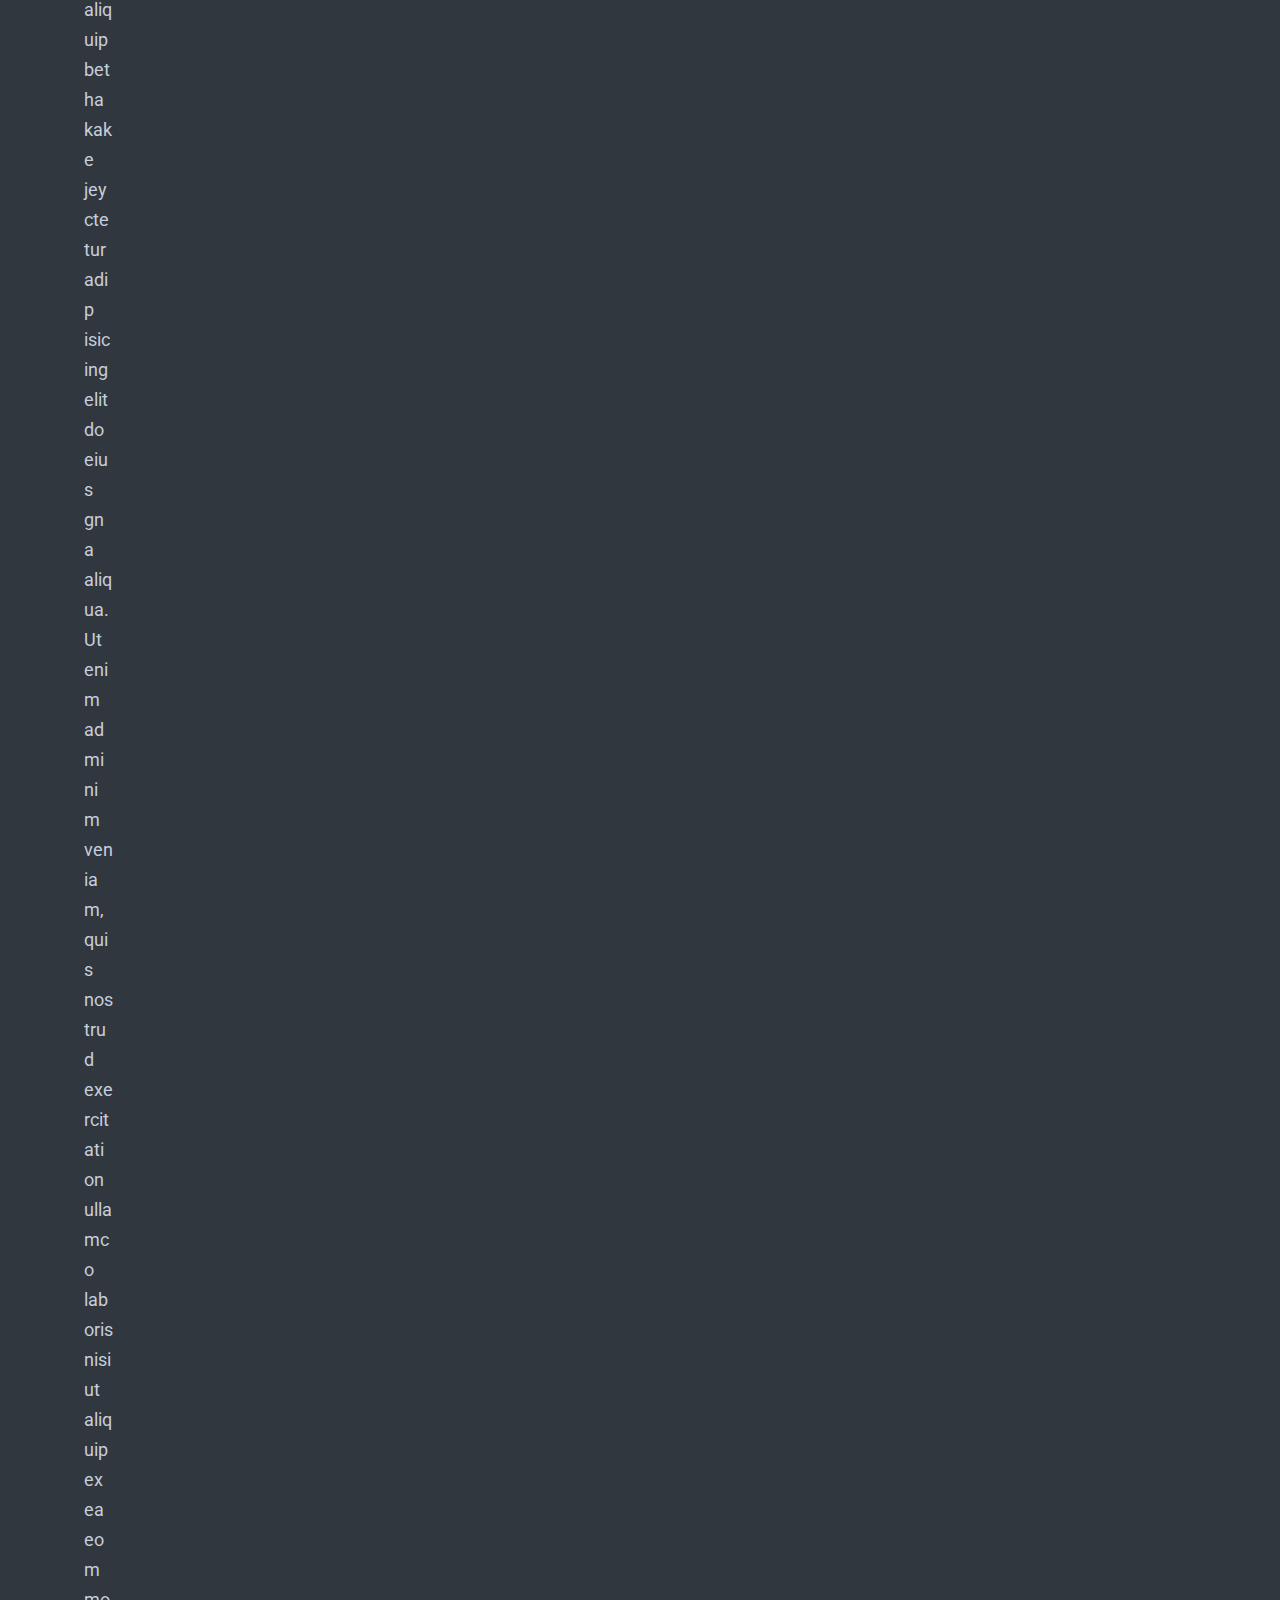
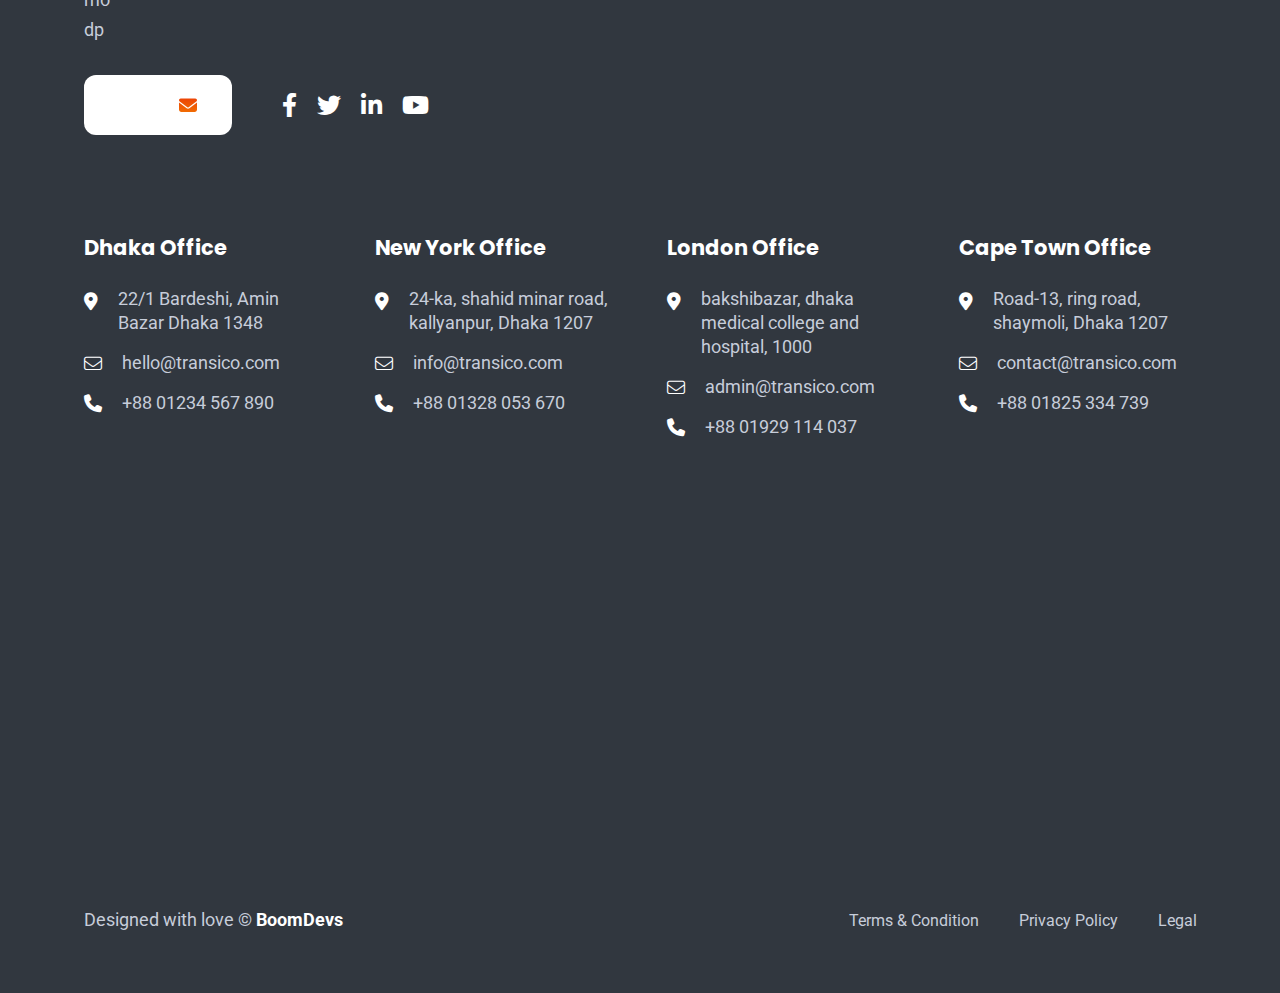
<file: blog.html>
<!DOCTYPE html>
<html dir="ltr" lang="zxx">


<!-- Mirrored from boomdevstheme.com/tf/html/transco/blog.html by HTTrack Website Copier/3.x [XR&CO'2014], Thu, 23 May 2024 09:39:45 GMT -->
<head>
    <meta name="viewport" content="width=device-width,initial-scale=1.0" />
    <meta charset="utf-8" />
    <meta name="description" content="Transco - Transport and Logistic HTML5 Template" />
    <meta name="keywords"
          content="delivery, item transport, logistics, product delivery, product transport, shipping, supply, transport, transport agency, transportation" />
    <meta name="author" content="BoomDevs" />

    <title>Transco - Transport and Logistic HTML5 Template</title>

    <link rel="icon" type="image/png" href="images/logo/favicon.png" />

    <link rel="apple-touch-icon" href="images/logo/apple-touch-icon.png" />
    <link rel="apple-touch-icon" sizes="57x57" href="images/logo/apple-touch-icon-57x57.png" />
    <link rel="apple-touch-icon" sizes="72x72" href="images/logo/apple-touch-icon-72x72.png" />
    <link rel="apple-touch-icon" sizes="76x76" href="images/logo/apple-touch-icon-76x76.png" />
    <link rel="apple-touch-icon" sizes="114x114" href="images/logo/apple-touch-icon-114x114.png" />
    <link rel="apple-touch-icon" sizes="120x120" href="images/logo/apple-touch-icon-120x120.png" />
    <link rel="apple-touch-icon" sizes="144x144" href="images/logo/apple-touch-icon-144x144.png" />
    <link rel="apple-touch-icon" sizes="152x152" href="images/logo/apple-touch-icon-152x152.png" />
    <link rel="apple-touch-icon" sizes="180x180" href="images/logo/apple-touch-icon-180x180.png" />

    <link rel="preconnect" href="https://fonts.googleapis.com/">
    <link rel="preconnect" href="https://fonts.gstatic.com/" crossorigin>
    <link
            href="https://fonts.googleapis.com/css2?family=Poppins:wght@400;500;600;700&amp;family=Roboto:wght@400;500;700&amp;display=swap"
            rel="stylesheet">

    <link rel="stylesheet" href="css/bootstrap.min.css" />
    <link rel="stylesheet" href="css/fontawesome.min.css" />
    <link rel="stylesheet" href="css/magnific-popup.css" />
    <link rel="stylesheet" href="css/slick.css" />
    <link rel="stylesheet" href="css/meanmenu.css" />
    <link rel="stylesheet" href="css/nice-select.css" />
    <link rel="stylesheet" href="css/animate.css" />
    <link rel="stylesheet" href="css/style.css" />

    <!--[if lt IE 9]>
    <script src="https://oss.maxcdn.com/html5shiv/3.7.2/html5shiv.min.js"></script>
    <script src="https://oss.maxcdn.com/respond/1.4.2/respond.min.js"></script>
    <![endif]-->
</head>

<body>
<!-- Preloader Start !-->
<div id="preloader">
    <div id="preloader-status">
        <div class="loading-container">
            <div class="ball1"></div>
            <div class="ball2"></div>
            <div class="ball3"></div>
            <div class="ball4"></div>
        </div>
    </div>
</div>
<!-- Preloader End !-->
<!-- Header Start !-->
<header class="header-area style-three">
    <!-- Header Top Start -->
    <div class="header-top">
        <div class="container">
            <div class="row">
                <div class="col-xl-8 col-lg-9 d-flex align-items-center justify-content-start">
                    <div class="header-top-info">
                        <div class="header-contact-info">
                            <span><span class="contact-info-item"><i class="fa-solid fa-location-dot"></i>20, Bordeshi, New York,US</span></span>
                            <span><a href="mailto:hello@transico.com"><i class="fa-solid fa-envelope"></i>hello@transico.com</a> </span>
                            <span><a href="tel:+123-456-7890"><i class="fa-solid fa-phone"></i>+123-456-7890</a></span>
                        </div>
                    </div>
                </div>
                <div class="col-xl-4 col-lg-3 d-flex align-items-center justify-content-end">
                    <div class="header-top-info">
                        <div class="social-profile">
                            <a href="#"><i class="fa-brands fa-facebook-f"></i></a>
                            <a href="#"><i class="fa-brands fa-twitter"></i></a>
                            <a href="#"><i class="fa-brands fa-linkedin-in"></i></a>
                            <a href="#"><i class="fa-brands fa-youtube"></i></a>
                        </div>
                        <div class="header-top-btn">
                            <a href="contact.html">Get A Quote</a>
                        </div>
                    </div>
                </div>
            </div>
        </div>
    </div>
    <!-- Header Top End -->
    <!-- Header Nav Menu Start -->
    <div class="header-menu-area sticky-header">
        <div class="container">
            <div class="row">
                <div class="col-xl-3 col-lg-3 col-md-6 col-6 d-flex align-items-center">
                    <div class="logo">
                        <a href="index.html" class="standard-logo">
                            <img src="images/logo/logo-2.png" alt="logo"/>
                        </a>
                        <a href="index.html" class="sticky-logo">
                            <img src="images/logo/logo-2.png" alt="logo" />
                        </a>
                        <a href="index.html" class="retina-logo">
                            <img src="images/logo/logo-2.png" alt="logo"/>
                        </a>
                    </div>
                </div>
                <div class="col-xl-9 col-lg-9 col-md-6 col-6 d-flex align-items-center justify-content-end">
                    <div class="menu d-inline-block">
                        <nav id="main-menu" class="main-menu">
                            <ul>
                                <li class="dropdown active">
                                    <a href="index.html">Home</a>
                                    <ul>
                                        <li><a href="index.html">Home Page 1</a></li>
                                        <li><a href="index-2.html">Home Page 2</a></li>
                                        <li><a href="index-3.html">Home Page 3</a></li>
                                    </ul>
                                </li>
                                <li><a href="about.html">About</a></li>
                                <li class="dropdown">
                                    <a href="service.html">Service</a>
                                    <ul class="submenu">
                                        <li><a href="service.html">Service Page</a></li>
                                        <li><a href="service-details.html">Service Details Page</a></li>
                                        <li><a href="project.html">Project Page</a></li>
                                        <li><a href="project-details.html">Project Details Page</a></li>
                                        <li><a href="team-member.html">Team Member Page</a></li>
                                    </ul>
                                </li>
                                <li><a href="pricing.html">Pricing</a></li>
                                <li class="dropdown">
                                    <a href="blog.html">Blog</a>
                                    <ul class="submenu">
                                        <li><a href="blog.html">Blog Page</a></li>
                                        <li><a href="blog-grid.html">Blog Grid Page</a></li>
                                        <li><a href="blog-details.html">Blog Details Page</a></li>
                                    </ul>
                                </li>
                                <li><a href="contact.html">Contact</a></li>
                            </ul>
                        </nav>
                    </div>
                    <!-- Header Button Start !-->
                    <a href="tel:+123-456-7890" class="header-btn">
                        <div class="icon-wrapper">
                            <div class="icon">
                                <img src="images/icon/phone.png" alt="phone"/>
                            </div>
                        </div>
                        <div class="content-wrapper">
                            <span class="title">Got A Question?</span>
                            <span class="text">+123 - 456 - 7890</span>
                        </div>
                    </a>
                    <!-- Header Button Start !-->
                    <!-- Mobile Menu Toggle Button Start !-->
                    <div class="mobile-menu-bar d-lg-none text-end">
                        <a href="#" class="mobile-menu-toggle-btn"><i class="fal fa-bars"></i></a>
                    </div>
                    <!-- Mobile Menu Toggle Button End !-->
                </div>
            </div>
        </div>
    </div>
    <!-- Header Nav Menu End -->
</header>
<!-- Header End !-->
<!-- Menu Sidebar Section Start -->
<div class="menu-sidebar-area">
    <div class="menu-sidebar-wrapper">
        <div class="menu-sidebar-close">
            <button class="menu-sidebar-close-btn" id="menu_sidebar_close_btn">
                <i class="fal fa-times"></i>
            </button>
        </div>
        <div class="menu-sidebar-content">
            <div class="menu-sidebar-logo">
                <a href="index.html">
                    <img src="images/logo/logo-2.png" alt="logo" />
                </a>
            </div>
            <div class="mobile-nav-menu"></div>
            <div class="menu-sidebar-content">
                <div class="menu-sidebar-single-widget">
                    <h5 class="menu-sidebar-title">Contact Info</h5>
                    <div class="header-contact-info">
                        <span><i class="fa-solid fa-location-dot"></i>20, Bordeshi, New York, US</span>
                        <span><a href="mailto:hello@transico.com"><i class="fa-solid fa-envelope"></i>hello@transico.com</a> </span>
                        <span><a href="tel:+123-456-7890"><i class="fa-solid fa-phone"></i>+123-456-7890</a></span>
                    </div>
                    <div class="social-profile">
                        <a href="#"><i class="fa-brands fa-facebook-f"></i></a>
                        <a href="#"><i class="fa-brands fa-twitter"></i></a>
                        <a href="#"><i class="fa-brands fa-linkedin-in"></i></a>
                        <a href="#"><i class="fa-brands fa-youtube"></i></a>
                    </div>
                </div>
            </div>
        </div>
    </div>
</div>
<!-- Menu Sidebar Section Start -->
<div class="body-overlay"></div>

<!-- Page Header Start !-->
<div class="page-breadcrumb-area page-bg" style="background-image: url('images/section-bg/transportation-logistics.jpg')">
    <div class="page-overlay"></div>
    <div class="container">
        <div class="row">
            <div class="col-md-12">
                <div class="breadcrumb-wrapper">
                    <div class="page-heading">
                        <h3 class="page-title">Standard Blog</h3>
                    </div>
                    <div class="breadcrumb-list">
                        <ul>
                            <li><a href="index.html">Home</a></li>
                            <li class="active"><a href="#">Blog</a></li>
                        </ul>
                    </div>
                </div>
            </div>
        </div>
    </div>
</div>
<!-- Page Header End !-->

<!-- Blog Start !-->
<div class="blog-area">
    <div class="container">
        <div class="row">
            <div class="col-lg-8 blog-post">
                <!-- Single Blog Start -->
                <article class="single-post-item format-image">
                    <div class="post-thumbnail">
                        <a href="blog-details.html">
                            <img src="images/blog/b1.jpg" alt="Blog Image"/>
                        </a>
                    </div>
                    <div class="post-content-wrapper">
                        <div class="post-meta">
                           <span><i class="fa-light fa-folder-open"></i>Transportation</span>
                           <span><i class="fa-regular fa-clock"></i>April 11, 2023</span>
                            <span><a href="#"><i class="fa-regular fa-comments"></i> 34 Comments</a></span>
                        </div>
                        <h3 class="post-title">
                            <a href="blog-details.html">When the musics over turn off the light</a>
                        </h3>
                        <div class="post-content">
                            <p>Hoyto olor in reprehenderit in voluptate velit esse cillum dolore eu fugiatmnis iste natus error sit tem accusa nulla pariatu mmodo consequat. Duis aute irure dolor in reprehenderit in voluptate se cillum dolore eu fugiat nulla paria hitecto beatae vitae dicta sunt explicabo. Nemo enim ...</p>
                        </div>
                        <div class="read-more">
                            <a href="blog-details.html" class="theme-btn">Read More<i
                                    class="fa-solid fa-angle-right"></i></a>
                            <div class="social-share">
                                <span class="social-share-title">share</span>
                                <a class="facebook" href="#"><i class="fa-brands fa-facebook-f"></i></a>
                                <a class="twitter" href="#"><i class="fa-brands fa-twitter"></i></a>
                                <a class="linkedin" href="#"><i class="fa-brands fa-linkedin-in"></i></a>
                            </div>
                        </div>
                    </div>
                </article>
                <!-- Single Blog End -->
                <!-- Single Blog Start -->
                <article class="single-post-item format-video">
                    <div class="post-video">
                        <img src="images/blog/b2.jpg" alt="Blog Image"/>
                        <div class="popup-video-wrapper">
                            <div class="video-btn">
                                <a
                                        href="https://www.youtube.com/watch?v=7e90gBu4pas"
                                        class="mfp-iframe video-play"
                                >
                                    <i class="fa-solid fa-play" aria-hidden="true"></i>
                                </a>
                            </div>
                        </div>
                    </div>
                    <div class="post-content-wrapper">
                        <div class="post-meta">
                            <span><i class="fa-light fa-folder-open"></i>Transportation</span>
                            <span><i class="fa-regular fa-clock"></i>April 11, 2023</span>
                            <span><a href="#"><i class="fa-regular fa-comments"></i> 34 Comments</a></span>
                        </div>
                        <h3 class="post-title">
                            <a href="blog-details.html">Can You Transport Furniture In Uber</a>
                        </h3>
                        <div class="post-content">
                            <p>Moyto olor in reprehenderit in voluptate velit esse cillum dolore eu fugiatmnis iste natus error sit tem accusa nulla pariatu mmodo consequat. Duis aute irure dolor in reprehenderit in voluptate se cillum dolore eu fugiat nulla paria hitecto beatae vitae dicta sunt explicabo. Nemo pnim ...</p>
                        </div>
                        <div class="read-more">
                            <a href="blog-details.html" class="theme-btn">Read More<i
                                    class="fa-solid fa-angle-right"></i></a>
                            <div class="social-share">
                                <span class="social-share-title">share</span>
                                <a class="facebook" href="#"><i class="fa-brands fa-facebook-f"></i></a>
                                <a class="twitter" href="#"><i class="fa-brands fa-twitter"></i></a>
                                <a class="linkedin" href="#"><i class="fa-brands fa-linkedin-in"></i></a>
                            </div>
                        </div>
                    </div>
                </article>
                <!-- Single Blog End -->
                <!-- Single Blog Start -->
                <article class="single-post-item format-gallery">
                    <div class="post-gallery">
                        <img src="images/blog/b3.jpg" alt="Blog Image"/>
                        <img src="images/blog/b3.jpg" alt="Blog Image"/>
                        <img src="images/blog/b3.jpg" alt="Blog Image"/>
                        <img src="images/blog/b3.jpg" alt="Blog Image"/>
                        <img src="images/blog/b3.jpg" alt="Blog Image"/>
                        <img src="images/blog/b3.jpg" alt="Blog Image"/>
                    </div>
                    <div class="post-content-wrapper">
                        <div class="post-meta">
                            <span><i class="fa-light fa-folder-open"></i>Transportation</span>
                            <span><i class="fa-regular fa-clock"></i>April 11, 2023</span>
                            <span><a href="#"><i class="fa-regular fa-comments"></i> 34 Comments</a></span>
                        </div>
                        <h3 class="post-title">
                            <a href="blog-details.html">Acadian Non Emergency Transportation</a>
                        </h3>
                        <div class="post-content">
                            <p>Koyto olor in reprehenderit in voluptate velit esse cillum dolore eu fugiatmnis iste natus error sit tem accusa nulla pariatu mmodo consequat. Duis aute irure dolor in reprehenderit in voluptate se cillum dolore eu fugiat nulla paria hitecto beatae vitae dicta sunt explicabo. Nemo unim ...</p>
                        </div>
                        <div class="read-more">
                            <a href="blog-details.html" class="theme-btn">Read More<i
                                    class="fa-solid fa-angle-right"></i></a>
                            <div class="social-share">
                                <span class="social-share-title">share</span>
                                <a class="facebook" href="#"><i class="fa-brands fa-facebook-f"></i></a>
                                <a class="twitter" href="#"><i class="fa-brands fa-twitter"></i></a>
                                <a class="linkedin" href="#"><i class="fa-brands fa-linkedin-in"></i></a>
                            </div>
                        </div>
                    </div>
                </article>
                <!-- Single Blog End -->
                <!-- Single Blog Start -->
                <article class="single-post-item format-audio">
                    <div class="post-audio embed-responsive">
                        <iframe
                                src="https://w.soundcloud.com/player/?visual=true&amp;url=https%3A%2F%2Fapi.soundcloud.com%2Ftracks%2F666328004&amp;show_artwork=true&amp;maxheight=960&amp;maxwidth=640"
                                data-dashlane-frameid="695"
                        ></iframe>
                    </div>
                    <div class="post-content-wrapper">
                        <div class="post-meta">
                            <span><i class="fa-light fa-folder-open"></i>Transportation</span>
                            <span><i class="fa-regular fa-clock"></i>April 11, 2023</span>
                            <span><a href="#"><i class="fa-regular fa-comments"></i> 34 Comments</a></span>
                        </div>
                        <h3 class="post-title">
                            <a href="blog-details.html">Bus To Borristown Transportation Center</a>
                        </h3>
                        <div class="post-content">
                            <p>Woyto olor in reprehenderit in voluptate velit esse cillum dolore eu fugiatmnis iste natus error sit tem accusa nulla pariatu mmodo consequat. Duis aute irure dolor in reprehenderit in voluptate se cillum dolore eu fugiat nulla paria hitecto beatae vitae dicta sunt explicabo. Nemo ynim ...</p>
                        </div>
                        <div class="read-more">
                            <a href="blog-details.html" class="theme-btn">Read More<i
                                    class="fa-solid fa-angle-right"></i></a>
                            <div class="social-share">
                                <span class="social-share-title">share</span>
                                <a class="facebook" href="#"><i class="fa-brands fa-facebook-f"></i></a>
                                <a class="twitter" href="#"><i class="fa-brands fa-twitter"></i></a>
                                <a class="linkedin" href="#"><i class="fa-brands fa-linkedin-in"></i></a>
                            </div>
                        </div>
                    </div>
                </article>
                <!-- Single Blog End -->
                <!-- Single Blog Start -->
                <article class="single-post-item format-image">
                    <div class="post-thumbnail">
                        <a href="blog-details.html">
                            <img src="images/blog/b5.jpg" alt="Blog Image"/>
                        </a>
                    </div>
                    <div class="post-content-wrapper">
                        <div class="post-meta">
                            <span><i class="fa-light fa-folder-open"></i>Transportation</span>
                            <span><i class="fa-regular fa-clock"></i>April 11, 2023</span>
                            <span><a href="#"><i class="fa-regular fa-comments"></i> 34 Comments</a></span>
                        </div>
                        <h3 class="post-title">
                            <a href="blog-details.html">New York Door To Door Transportation</a>
                        </h3>
                        <div class="post-content">
                            <p>Poyto olor in reprehenderit in voluptate velit esse cillum dolore eu fugiatmnis iste natus error sit tem accusa nulla pariatu mmodo consequat. Duis aute irure dolor in reprehenderit in voluptate se cillum dolore eu fugiat nulla paria hitecto beatae vitae dicta sunt explicabo. Nemo xnim ...</p>
                        </div>
                        <div class="read-more">
                            <a href="blog-details.html" class="theme-btn">Read More<i
                                    class="fa-solid fa-angle-right"></i></a>
                            <div class="social-share">
                                <span class="social-share-title">share</span>
                                <a class="facebook" href="#"><i class="fa-brands fa-facebook-f"></i></a>
                                <a class="twitter" href="#"><i class="fa-brands fa-twitter"></i></a>
                                <a class="linkedin" href="#"><i class="fa-brands fa-linkedin-in"></i></a>
                            </div>
                        </div>
                    </div>
                </article>
                <!-- Single Blog End -->
                <div class="basic-pagination basic-pagination-2 mb-40">
                    <ul>
                        <li>
                           <span aria-current="page" class="page-numbers current"
                           >1</span
                           >
                        </li>
                        <li><a class="page-numbers" href="#">2</a></li>
                        <li><a class="page-numbers" href="#">3</a></li>
                        <li><span class="page-numbers dots">…</span></li>
                        <li><a class="page-numbers" href="#">5</a></li>
                        <li>
                            <a class="next page-numbers" href="#"
                            ><i class="fa fa-arrow-right"></i
                            ></a>
                        </li>
                    </ul>
                </div>
            </div>
            <!-- Blog Post List End -->
            <!-- Blog Sidebar Start -->
            <div class="col-lg-4 order-1 order-lg-2">
                <div class="sidebar">
                    <div class="widget widget_search">
                        <div class="widget-title-box">
                            <h4 class="wp-block-heading">Search</h4>
                        </div>
                        <form class="search-form" action="#" method="get">
                            <input type="text" placeholder="Type and Search"/>
                            <button type="submit"><i class="fas fa-search"></i></button>
                        </form>
                    </div>
                    <div class="widget widget_latest_post">
                        <div class="widget-title-box">
                            <h4 class="wp-block-heading">Recent Posts</h4>
                        </div>
                        <ul>
                            <li>
                                <div class="latest-post-thumb">
                                    <img src="images/blog/rp-1.jpg" alt=""/>
                                </div>
                                <div class="latest-post-desc">
                                    <h3 class="latest-post-title">
                                        <a href="blog-details.html">When the musics over turn off the light</a>
                                    </h3>
                                    <span class="latest-post-meta">April 12, 2023</span>
                                </div>
                            </li>
                            <li>
                                <div class="latest-post-thumb">
                                    <img src="images/blog/rp-2.jpg" alt=""/>
                                </div>
                                <div class="latest-post-desc">
                                    <h3 class="latest-post-title">
                                        <a href="blog-details.html">Sundori toma amar tumi nilimar</a>
                                    </h3>
                                    <span class="latest-post-meta">April 12, 2023</span>
                                </div>
                            </li>
                            <li>
                                <div class="latest-post-thumb">
                                    <img src="images/blog/rp-3.jpg" alt=""/>
                                </div>
                                <div class="latest-post-desc">
                                    <h3 class="latest-post-title">
                                        <a href="blog-details.html">Dike takiye bolte paro ei akash amar</a>
                                    </h3>
                                    <span class="latest-post-meta">April 12, 2023</span>
                                </div>
                            </li>
                        </ul>
                    </div>
                    <div class="widget widget_categories">
                        <div class="widget-title-box">
                            <h4 class="wp-block-heading">Categories</h4>
                        </div>
                        <ul>
                            <li><a href="#">Transportation</a>23</li>
                            <li><a href="#">Product Delivery</a>34</li>
                            <li><a href="#">Transport Business</a>65</li>
                            <li><a href="#">Logistic Support</a>12</li>
                            <li><a href="#">World Travelling</a>32</li>
                            <li><a href="#">Marketing</a>8</li>
                        </ul>
                    </div>
                    <div class="widget widget_tag_cloud">
                        <div class="widget-title-box">
                            <h4 class="wp-block-heading">Tags</h4>
                        </div>
                        <div class="tagcloud">
                            <a href="#">Logistics</a>
                            <a href="#">Transport</a>
                            <a href="#">Go</a>
                            <a href="#">Cargo</a>
                            <a href="#">Freight</a>
                            <a href="#">Ocean</a>
                            <a href="#">Social Media</a>
                            <a href="#">Google</a>
                        </div>
                    </div>
                    <div class="widget widget_instagram_feed">
                        <div class="widget-title-box">
                            <h4 class="wp-block-heading">Gallery</h4>
                        </div>
                        <div class="widget-instagram-feed">
                            <div class="single-instagram-feed">
                                <img src="images/instagram/instagram-1.jpg" alt="instagram photo">
                            </div>
                            <div class="single-instagram-feed">
                                <img src="images/instagram/instagram-2.jpg" alt="instagram photo">
                            </div>
                            <div class="single-instagram-feed">
                                <img src="images/instagram/instagram-3.jpg" alt="instagram photo">
                            </div>
                            <div class="single-instagram-feed">
                                <img src="images/instagram/instagram-4.jpg" alt="instagram photo">
                            </div>
                            <div class="single-instagram-feed">
                                <img src="images/instagram/instagram-5.jpg" alt="instagram photo">
                            </div>
                            <div class="single-instagram-feed">
                                <img src="images/instagram/instagram-6.jpg" alt="instagram photo">
                            </div>
                        </div>
                    </div>
                    <div class="widget widget_social_profile">
                        <div class="widget-title-box">
                            <h4 class="wp-block-heading">Social</h4>
                        </div>
                        <div class="social-profile">
                            <a class="facebook" href="#"><i class="fa-brands fa-facebook-f"></i></a>
                            <a class="twitter" href="#"><i class="fa-brands fa-twitter"></i></a>
                            <a class="linkedin" href="#"><i class="fa-brands fa-linkedin-in"></i></a>
                            <a class="instagram" href="#"><i class="fa-brands fa-linkedin-in"></i></a>
                        </div>
                    </div>
                </div>
            </div>
            <!-- Blog Sidebar Start -->
        </div>
    </div>
</div>
<!-- Blog End !-->

<!--- Start Footer !-->
<footer class="footer style-three bg-light-black">
    <div class="footer-sec">
        <div class="container">
            <div class="row gx-lg-5">
                <div class="col-lg-6 col-md-12">
                    <div class="footer-widget">
                        <div class="footer-widget-info">
                            <div class="footer-logo">
                                <a href="index.html"><img src="images/logo/footer-logo.png" alt="Footer Logo" /></a>
                            </div>
                            <p>Wnim ad minim veniam, quis nostud exerc aliquip betha kake jey ctetur adip isic ing elit do eius gna aliqua. Ut enim ad minim veniam, quis nostrud exercitation ullamco laboris nisi ut aliquip ex ea eommodp</p>
                            <div class="info-form-and-social-icon">
                                <!-- Newsletter Section Start !-->
                                <div class="subscribe-form-wrapper">
                                    <div class="subscribe-form-widget">
                                        <form>
                                            <div class="mc4wp-form-fields">
                                                <div class="single-field">
                                                    <input type="email" placeholder="Your email here" />
                                                </div>
                                                <button class="submit-btn" type="submit"><i class="fa-solid fa-envelope"></i></button>
                                            </div>
                                        </form>
                                    </div>
                                </div>
                                <!-- Newsletter Section End !-->
                                <div class="social-profile">
                                    <a href="#"><i class="fa-brands fa-facebook-f"></i></a>
                                    <a href="#"><i class="fa-brands fa-twitter"></i></a>
                                    <a href="#"><i class="fa-brands fa-linkedin-in"></i></a>
                                    <a href="#"><i class="fa-brands fa-youtube"></i></a>
                                </div>
                            </div>
                        </div>
                    </div>
                </div>
                <div class="col-lg-3 col-md-6">
                    <div class="footer-widget">
                        <h2 class="footer-widget-title">Recent Posts</h2>
                        <div class="widget_latest_post">
                            <ul>
                                <li>
                                    <div class="latest-post-thumb">
                                        <img src="images/blog/r1.jpg" alt="">
                                    </div>
                                    <div class="latest-post-desc">
                                        <span class="latest-post-meta">January 13, 2023</span>
                                        <h3 class="latest-post-title"><a href="blog-details.html">Acadian Non Emergency Transportation</a>
                                        </h3>
                                    </div>
                                </li>
                                <li>
                                    <div class="latest-post-thumb">
                                        <img src="images/blog/r2.jpg" alt="">
                                    </div>
                                    <div class="latest-post-desc">
                                        <span class="latest-post-meta">January 13, 2023</span>
                                        <h3 class="latest-post-title"><a href="blog-details.html">Can You Transport Furniture In Uber</a>
                                        </h3>
                                    </div>
                                </li>
                            </ul>
                        </div>
                    </div>
                </div>
                <div class="col-lg-3 col-md-6">
                    <div class="footer-widget widget_nav_menu">
                        <h2 class="footer-widget-title">Useful Links</h2>
                        <ul class="menu">
                            <li><a href="#">Customer</a></li>
                            <li><a href="#">Visitor</a></li>
                            <li><a href="#">Webmaster</a></li>
                            <li><a href="#">Service</a></li>
                            <li><a href="#">Career</a></li>
                            <li><a href="#">Customer</a></li>
                            <li><a href="#">Visitor</a></li>
                            <li><a href="#">Webmaster</a></li>
                            <li><a href="#">Service</a></li>
                            <li><a href="#">Career</a></li>
                        </ul>
                    </div>
                </div>
            </div>
            <!-- Footer contact-info-widget start -->
            <div class="mt-50 mb-50">
                <div class="row gx-5">
                    <div class="col-12 col-md-6 col-xl-3">
                        <div class="footer-widget">
                            <h2 class="footer-widget-title">Dhaka Office</h2>
                            <div class="footer-widget-contact">
                                <div class="footer-contact">
                                    <ul>
                                        <li>
                                            <div class="contact-icon">
                                                <i class="fa-solid fa-location-dot"></i>
                                            </div>
                                            <div class="contact-text">
                                                <span>22/1 Bardeshi, Amin Bazar Dhaka 1348</span>
                                            </div>
                                        </li>
                                        <li>
                                            <div class="contact-icon">
                                                <i class="fa-light fa-envelope"></i>
                                            </div>
                                            <div class="contact-text">
                                                <a href="mailto:hello@transico.com"><span>hello@transico.com</span></a>
                                            </div>
                                        </li>
                                        <li>
                                            <div class="contact-icon">
                                                <i class="fa-solid fa-phone"></i>
                                            </div>
                                            <div class="contact-text">
                                                <span>+88 01234 567 890</span>
                                            </div>
                                        </li>
                                    </ul>
                                </div>
                            </div>
                        </div>
                    </div>
                    <div class="col-12 col-md-6 col-xl-3">
                        <div class="footer-widget">
                            <h2 class="footer-widget-title">New York Office</h2>
                            <div class="footer-widget-contact">
                                <div class="footer-contact">
                                    <ul>
                                        <li>
                                            <div class="contact-icon">
                                                <i class="fa-solid fa-location-dot"></i>
                                            </div>
                                            <div class="contact-text">
                                                <span>24-ka, shahid minar road, kallyanpur, Dhaka 1207</span>
                                            </div>
                                        </li>
                                        <li>
                                            <div class="contact-icon">
                                                <i class="fa-light fa-envelope"></i>
                                            </div>
                                            <div class="contact-text">
                                                <a href="mailto:info@transico.com"><span>info@transico.com</span></a>
                                            </div>
                                        </li>
                                        <li>
                                            <div class="contact-icon">
                                                <i class="fa-solid fa-phone"></i>
                                            </div>
                                            <div class="contact-text">
                                                <span>+88 01328 053 670</span>
                                            </div>
                                        </li>
                                    </ul>
                                </div>
                            </div>
                        </div>
                    </div>
                    <div class="col-12 col-md-6 col-xl-3">
                        <div class="footer-widget">
                            <h2 class="footer-widget-title">London Office</h2>
                            <div class="footer-widget-contact">
                                <div class="footer-contact">
                                    <ul>
                                        <li>
                                            <div class="contact-icon">
                                                <i class="fa-solid fa-location-dot"></i>
                                            </div>
                                            <div class="contact-text">
                                                <span>bakshibazar, dhaka medical college and hospital, 1000</span>
                                            </div>
                                        </li>
                                        <li>
                                            <div class="contact-icon">
                                                <i class="fa-light fa-envelope"></i>
                                            </div>
                                            <div class="contact-text">
                                                <a href="mailto:admin@transico.com"><span>admin@transico.com</span></a>
                                            </div>
                                        </li>
                                        <li>
                                            <div class="contact-icon">
                                                <i class="fa-solid fa-phone"></i>
                                            </div>
                                            <div class="contact-text">
                                                <span>+88 01929 114 037</span>
                                            </div>
                                        </li>
                                    </ul>
                                </div>
                            </div>
                        </div>
                    </div>
                    <div class="col-12 col-md-6 col-xl-3">
                        <div class="footer-widget">
                            <h2 class="footer-widget-title">Cape Town Office</h2>
                            <div class="footer-widget-contact">
                                <div class="footer-contact">
                                    <ul>
                                        <li>
                                            <div class="contact-icon">
                                                <i class="fa-solid fa-location-dot"></i>
                                            </div>
                                            <div class="contact-text">
                                                <span>Road-13, ring road, shaymoli, Dhaka 1207</span>
                                            </div>
                                        </li>
                                        <li>
                                            <div class="contact-icon">
                                                <i class="fa-light fa-envelope"></i>
                                            </div>
                                            <div class="contact-text">
                                                <a href="mailto:contact@transico.com"><span>contact@transico.com</span></a>
                                            </div>
                                        </li>
                                        <li>
                                            <div class="contact-icon">
                                                <i class="fa-solid fa-phone"></i>
                                            </div>
                                            <div class="contact-text">
                                                <span>+88 01825 334 739</span>
                                            </div>
                                        </li>
                                    </ul>
                                </div>
                            </div>
                        </div>
                    </div>
                </div>
            </div>
            <!-- Footer contact-info-widget end -->
            <!-- Footer map-widget start -->
            <div class="row">
                <div class="col-12">
                    <div class="map-wodget">
                        <iframe
                                src="https://www.google.com/maps/embed?pb=!1m18!1m12!1m3!1d115860.91759646642!2d89.28780421873043!3d24.84151459710791!2m3!1f0!2f0!3f0!3m2!1i1024!2i768!4f13.1!3m3!1m2!1s0x39fc54e7e81df441%3A0x27133ed921fe73f4!2sBogura!5e0!3m2!1sen!2sbd!4v1684842047185!5m2!1sen!2sbd"
                                style="border:0;" allowfullscreen="" loading="lazy"
                                referrerpolicy="no-referrer-when-downgrade"></iframe>
                    </div>
                </div>
            </div>
            <!-- Footer map-widget end -->
        </div>
    </div>
    <div class="footer-bottom-area">
        <div class="container">
            <div class="row">
                <div class="col-lg-6">
                    <div class="copyright-text">
                        <p>Designed with love &copy; <a href="https://boomdevs.com/">BoomDevs</a></p>
                    </div>
                </div>
                <div class="col-lg-6">
                    <div class="footer-bottom-menu">
                        <ul>
                            <li>
                                <a href="#">Terms & Condition</a>
                            </li>
                            <li>
                                <a href="#">Privacy Policy</a>
                            </li>
                            <li>
                                <a href="#">Legal</a>
                            </li>
                        </ul>
                    </div>
                </div>
            </div>
        </div>
    </div>
</footer>
<!--- End Footer !-->
<!-- Scroll Up Section Start -->
<div id="scrollTop" class="scrollup-wrapper">
    <div class="scrollup-btn">
        <i class="fa-regular fa-angle-up"></i>
    </div>
</div>
<!-- Scroll Up Section End -->
<script src="js/jquery.min.js"></script>
<script src="js/bootstrap.min.js"></script>
<script src="js/jquery.nice-select.min.js"></script>
<script src="js/slick.min.js"></script>
<script src="js/jquery.counterup.min.js"></script>
<script src="js/waypoints.js"></script>
<script src="js/jquery.meanmenu.min.js"></script>
<script src="js/jquery.magnific-popup.min.js"></script>
<script src="js/inview.min.js"></script>
<script src="js/wow.js"></script>
<script src="js/tilt.jquery.js"></script>
<script src="js/custom.js"></script>
</body>

<!-- Mirrored from boomdevstheme.com/tf/html/transco/blog.html by HTTrack Website Copier/3.x [XR&CO'2014], Thu, 23 May 2024 09:39:48 GMT -->
</html>
</file>
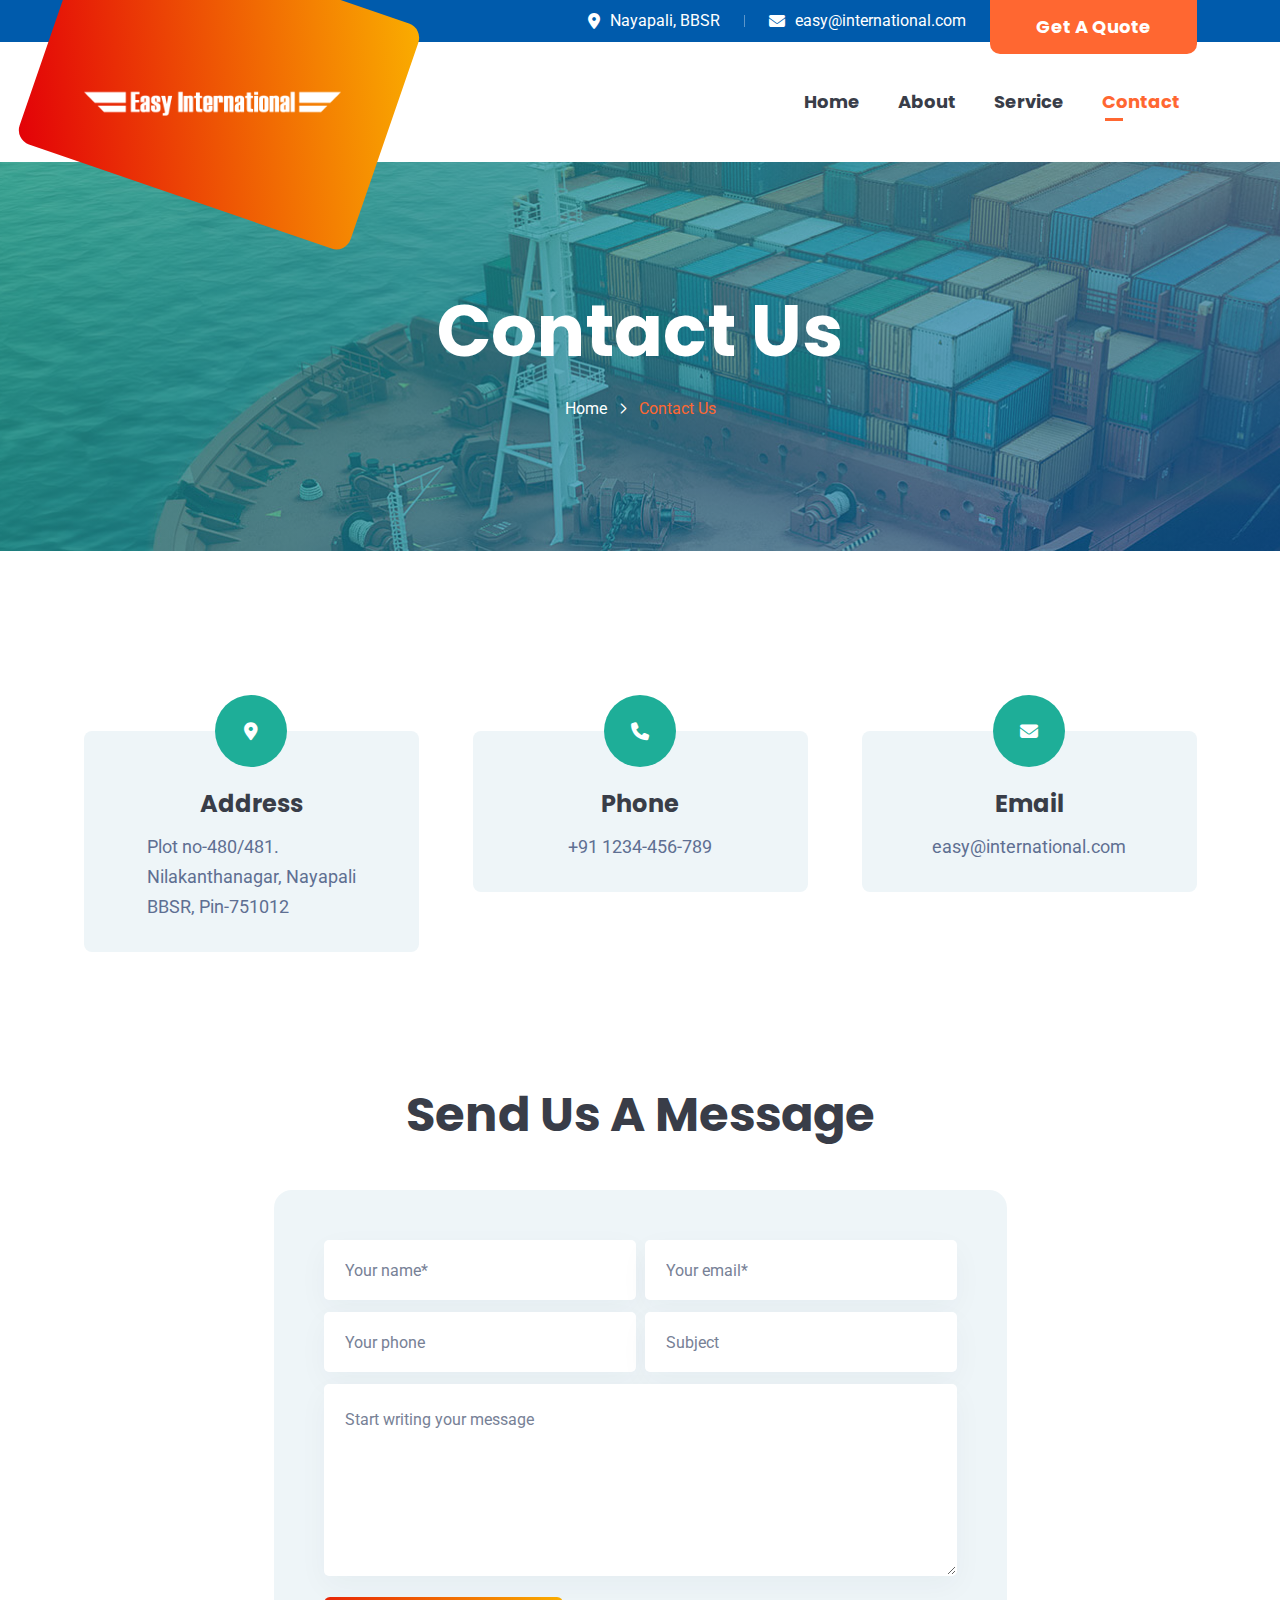
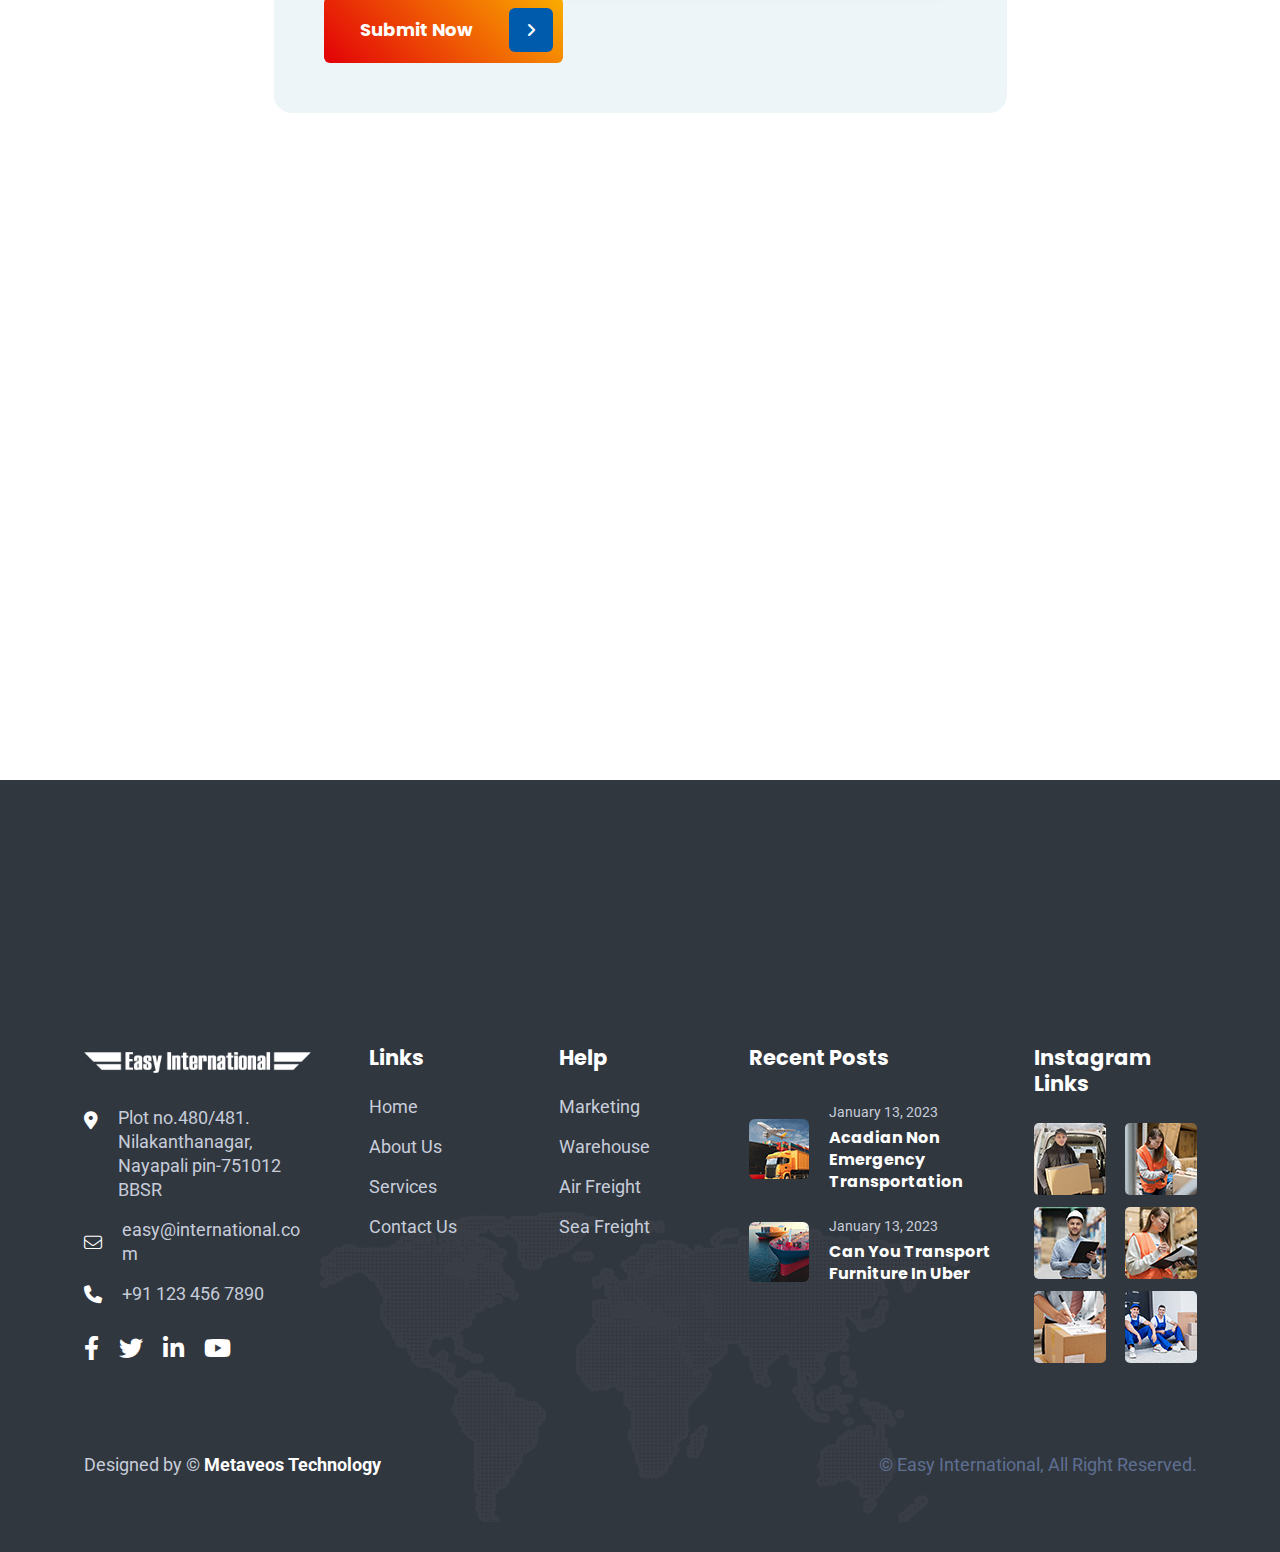
<file: contact.html>
<!DOCTYPE html>
<html dir="ltr" lang="zxx">


<!-- Mirrored from boomdevstheme.com/tf/html/transco/contact.html by HTTrack Website Copier/3.x [XR&CO'2014], Thu, 23 May 2024 09:39:06 GMT -->
<head>
    <meta name="viewport" content="width=device-width,initial-scale=1.0" />
    <meta charset="utf-8" />
    <meta name="description" content="Transco - Transport and Logistic HTML5 Template" />
    <meta name="keywords"
          content="delivery, item transport, logistics, product delivery, product transport, shipping, supply, transport, transport agency, transportation" />
    <meta name="author" content="BoomDevs" />

    <title>Easy International</title>

    <link rel="icon" type="image/png" href="images/logo/easyAsset 3.png" />

    <link rel="apple-touch-icon" href="images/logo/apple-touch-icon.png" />
    <link rel="apple-touch-icon" sizes="57x57" href="images/logo/apple-touch-icon-57x57.png" />
    <link rel="apple-touch-icon" sizes="72x72" href="images/logo/apple-touch-icon-72x72.png" />
    <link rel="apple-touch-icon" sizes="76x76" href="images/logo/apple-touch-icon-76x76.png" />
    <link rel="apple-touch-icon" sizes="114x114" href="images/logo/apple-touch-icon-114x114.png" />
    <link rel="apple-touch-icon" sizes="120x120" href="images/logo/apple-touch-icon-120x120.png" />
    <link rel="apple-touch-icon" sizes="144x144" href="images/logo/apple-touch-icon-144x144.png" />
    <link rel="apple-touch-icon" sizes="152x152" href="images/logo/apple-touch-icon-152x152.png" />
    <link rel="apple-touch-icon" sizes="180x180" href="images/logo/apple-touch-icon-180x180.png" />

    <link rel="preconnect" href="https://fonts.googleapis.com/">
    <link rel="preconnect" href="https://fonts.gstatic.com/" crossorigin>
    <link
            href="https://fonts.googleapis.com/css2?family=Poppins:wght@400;500;600;700&amp;family=Roboto:wght@400;500;700&amp;display=swap"
            rel="stylesheet">

    <link rel="stylesheet" href="css/bootstrap.min.css" />
    <link rel="stylesheet" href="css/fontawesome.min.css" />
    <link rel="stylesheet" href="css/magnific-popup.css" />
    <link rel="stylesheet" href="css/slick.css" />
    <link rel="stylesheet" href="css/meanmenu.css" />
    <link rel="stylesheet" href="css/nice-select.css" />
    <link rel="stylesheet" href="css/animate.css" />
    <link rel="stylesheet" href="css/style.css" />

    <!--[if lt IE 9]>
    <script src="https://oss.maxcdn.com/html5shiv/3.7.2/html5shiv.min.js"></script>
    <script src="https://oss.maxcdn.com/respond/1.4.2/respond.min.js"></script>
    <![endif]-->
</head>

<body>
<!-- Preloader Start !-->
<div id="preloader">
    <div id="preloader-status">
        <div class="loading-container">
            <div class="ball1"></div>
            <div class="ball2"></div>
            <div class="ball3"></div>
            <div class="ball4"></div>
        </div>
    </div>
</div>
<!-- Preloader End !-->
<!-- Header Start !-->
<header class="header-area">
    <!-- Header Top Start -->
    <div class="header-top">
        <div class="container">
            <div class="row">
                <div class="col-12 d-flex align-items-center justify-content-start justify-content-lg-end ">
                    <div class="header-top-info">
                        <div class="header-contact-info">
                            <span><span class="contact-info-item"><i class="fa-solid fa-location-dot"></i>Nayapali, BBSR</span></span>
                            <span><a href="mailto:hello@transico.com"><i
                                        class="fa-solid fa-envelope"></i>easy@international.com</a> </span>
                        </div>
                        <div class="header-top-btn">
                            <a href="contact.html">Get A Quote</a>
                        </div>
                    </div>
                </div>
            </div>
        </div>
    </div>
    <!-- Header Top End -->
    <!-- Header Nav Menu Start -->
    <div class="header-menu-area sticky-header">
        <div class="container">
            <div class="row">
                <div class="col-xl-3 col-lg-3 col-md-6 col-6 d-flex align-items-center">
                    <div class="logo">
                        <a href="index.html" class="standard-logo">
                            <img src="images/logo/easywhtlogo.png" alt="logo" />
                        </a>
                        <a href="index.html" class="sticky-logo">
                            <img src="images/logo/easysmall.png" alt="logo" />
                        </a>
                        <a href="index.html" class="retina-logo">
                            <img src="images/logo/easysmall.png" alt="logo" />
                        </a>
                    </div>
                </div>
                <div class="col-xl-9 col-lg-9 col-md-6 col-6 d-flex align-items-center justify-content-end">
                    <div class="menu d-inline-block">
                        <nav id="main-menu" class="main-menu">
                            <ul>
                                <li class="dropdown">
                                    <a href="index.html">Home</a>
                                </li>
                                <li><a href="about.html">About</a></li>
                                <li class="dropdown">
                                    <a href="service.html">Service</a>
                                </li>
                                

                                <li class="active"><a href="contact.html">Contact</a></li>
                            </ul>
                        </nav>
                    </div>
                    <!-- Header Button Start !-->
                    <a href="tel:+123-456-7890" class="header-btn">
                        <div class="icon-wrapper">
                            <div class="icon">
                                <img src="images/icon/phone.png" alt="phone" />
                            </div>
                        </div>
                        <div class="content-wrapper">
                            <span class="title">Got A Question?</span>
                            <span class="text">+91-123-456-7890</span>
                        </div>
                    </a>
                    <!-- Header Button Start !-->
                    <!-- Mobile Menu Toggle Button Start !-->
                    <div class="mobile-menu-bar d-lg-none text-end">
                        <a href="#" class="mobile-menu-toggle-btn"><i class="fal fa-bars"></i></a>
                    </div>
                    <!-- Mobile Menu Toggle Button End !-->
                </div>
            </div>
        </div>
    </div>
    <!-- Header Nav Menu End -->
</header>
<!-- Header End !-->
<!-- Menu Sidebar Section Start -->
<div class="menu-sidebar-area">
    <div class="menu-sidebar-wrapper">
        <div class="menu-sidebar-close">
            <button class="menu-sidebar-close-btn" id="menu_sidebar_close_btn">
                <i class="fal fa-times"></i>
            </button>
        </div>
        <div class="menu-sidebar-content">
            <div class="menu-sidebar-logo">
                <a href="index.html">
                    <img src="images/logo/easysmall.png" alt="logo" />
                </a>
            </div>
            <div class="mobile-nav-menu"></div>
            <div class="menu-sidebar-content">
                <div class="menu-sidebar-single-widget">
                    <h5 class="menu-sidebar-title">Contact Info</h5>
                    <div class="header-contact-info">
                        <span><i class="fa-solid fa-location-dot"></i>Nayapali,BBSR</span>
                        <span><a href="#"><i class="fa-solid fa-envelope"></i>easy@international.com</a> </span>
                        <span><a href="tel:+123-456-7890"><i
                                    class="fa-solid fa-phone"></i>+91-123-456-7890</a></span>
                    </div>
                    <div class="social-profile">
                        <a href="#"><i class="fa-brands fa-facebook-f"></i></a>
                        <a href="#"><i class="fa-brands fa-twitter"></i></a>
                        <a href="#"><i class="fa-brands fa-linkedin-in"></i></a>
                        <a href="#"><i class="fa-brands fa-youtube"></i></a>
                    </div>
                </div>
            </div>
        </div>
    </div>
</div>
<!-- Menu Sidebar Section Start -->
<div class="body-overlay"></div>

<!-- Page Header Start !-->
<div class="page-breadcrumb-area page-bg" style="background-image: url('images/section-bg/transportation-logistics.jpg')">
    <div class="page-overlay"></div>
    <div class="container">
        <div class="row">
            <div class="col-md-12">
                <div class="breadcrumb-wrapper">
                    <div class="page-heading">
                        <h3 class="page-title">Contact Us</h3>
                    </div>
                    <div class="breadcrumb-list">
                        <ul>
                            <li><a href="index.html">Home</a></li>
                            <li class="active"><a href="#">Contact Us</a></li>
                        </ul>
                    </div>
                </div>
            </div>
        </div>
    </div>
</div>
<!-- Page Header End !-->

<!-- Contact-info Section Start !-->
    <div class="contact-info-area">
        <div class="container">
            <div class="row gx-xl-5">
                <div class="col-12 col-md-6 col-lg-4">
                    <div class="icon-card style-four">
                        <div class="icon">
                            <i class="fa-solid fa-location-dot"></i>
                        </div>
                        <div class="content">
                            <h2 class="title">Address</h2>
                            <p class="desc">Plot no-480/481.</br> Nilakanthanagar, Nayapali</br>BBSR, Pin-751012</p>
                        </div>
                    </div>
                </div>
                <div class="col-12 col-md-6 col-lg-4">
                    <div class="icon-card style-four">
                        <div class="icon">
                            <i class="fa-solid fa-phone"></i>
                        </div>
                        <div class="content">
                            <h2 class="title">Phone</h2>
                            <p class="desc">+91 1234-456-789</p>
                        </div>
                    </div>
                </div>
                <div class="col-12 col-md-6 col-lg-4">
                    <div class="icon-card style-four">
                        <div class="icon">
                            <i class="fa-solid fa-envelope"></i>
                        </div>
                        <div class="content">
                            <h2 class="title">Email</h2>
                            <p class="desc">easy@international.com</p>
                        </div>
                    </div>
                </div>
            </div>
        </div>
    </div>
    <!-- Contact-info Section End -->
    <!-- Contact Form Section Start -->
    <div class="contact-form-area">
        <!-- Submit form Start -->
        <div class="container">
            <div class="row justify-content-center">
                <div class="col-12">
                    <div class="contact-title">
                        <h2>Send Us A Message</h2>
                    </div>
                </div>
            </div>
            <div class="row justify-content-center">
                <div class="col-lg-8">
                    <!-- Comment Form Start -->
                    <div class="comment-respond mt-45">
                        <form action="#" method="post" class="comment-form">
                            <div class="row gx-2">
                                <div class="col-xl-6">
                                    <div class="contacts-name">
                                        <input name="author" type="text" placeholder="Your name*">
                                    </div>
                                </div>
                                <div class="col-xl-6">
                                    <div class="contacts-email">
                                        <input name="email" type="text" placeholder="Your email*">
                                    </div>
                                </div>
                                <div class="col-xl-6">
                                    <div class="contacts-name">
                                        <input name="phone" type="text" placeholder="Your phone">
                                    </div>
                                </div>
                                <div class="col-xl-6">
                                    <div class="contacts-name">
                                        <input name="website" type="text" placeholder="Subject">
                                    </div>
                                </div>
                                <div class="col-xl-12">
                                    <div class="contacts-message">
                                        <textarea name="comment" cols="20" rows="3" placeholder="Start writing your message"></textarea>
                                    </div>
                                </div>
                                <div class="col-12">
                                    <button class="theme-btn" type="submit">Submit Now <spna class="icon"><i class="fa-solid fa-angle-right"></i></spna></button>
                                </div>
                            </div>
                        </form>
                    </div>
                    <!-- Comment Form End -->
                </div>
            </div>
        </div>
        <!-- Submit form End -->
    </div>
    <!-- Contact Form Section End -->

    <!-- Map start -->
    <div class="contact-map-area">
        <div class="container">
            <div class="row">
                <div class="col-12">
                    <div class="map-wodget">
                        <!-- <iframe
                            src="https://www.google.com/maps/embed?pb=!1m18!1m12!1m3!1d115860.91759646642!2d89.28780421873043!3d24.84151459710791!2m3!1f0!2f0!3f0!3m2!1i1024!2i768!4f13.1!3m3!1m2!1s0x39fc54e7e81df441%3A0x27133ed921fe73f4!2sBogura!5e0!3m2!1sen!2sbd!4v1684842047185!5m2!1sen!2sbd"
                            style="border:0;" allowfullscreen="" loading="lazy"
                            referrerpolicy="no-referrer-when-downgrade"></iframe> -->
                            <iframe src="https://www.google.com/maps/embed?pb=!1m18!1m12!1m3!1d14969.683416709448!2d85.8043191938252!3d20.282840026264086!2m3!1f0!2f0!3f0!3m2!1i1024!2i768!4f13.1!3m3!1m2!1s0x3a1909d6258cf795%3A0x98ebd03a36ed798d!2sNilakantha%20Nagar%2C%20Nayapalli%2C%20Bhubaneswar%2C%20Odisha%20751012!5e0!3m2!1sen!2sin!4v1717413788620!5m2!1sen!2sin" style="border:0;" allowfullscreen="" loading="lazy" referrerpolicy="no-referrer-when-downgrade"></iframe>
                    </div>
                </div>
            </div>
        </div>
    </div>
    <!-- Map end -->

<!--- Start Footer !-->
<footer class="footer bg-light-black">
    <div class="footer-sec">
        <div class="container">
            <div class="row">
                <div class="col-xxl-3 col-xl-3 col-lg-3 col-md-6">
                    <div class="footer-widget">
                        <div class="footer-widget-info">
                            <div class="footer-logo">
                                <a href="index.html"><img src="images/logo/easywhtlogo.png" alt="Footer Logo" /></a>
                            </div>
                            <div class="footer-widget-contact">
                                <div class="footer-contact">
                                    <ul>
                                        <li>
                                            <div class="contact-icon">
                                                <i class="fa-solid fa-location-dot"></i>
                                            </div>
                                            <div class="contact-text">
                                                <span>Plot no.480/481.</br> Nilakanthanagar, </br>Nayapali pin-751012<br />BBSR</span>
                                            </div>
                                        </li>
                                        <li>
                                            <div class="contact-icon">
                                                <i class="fa-light fa-envelope"></i>
                                            </div>
                                            <div class="contact-text">
                                                <a
                                                    href="easy@international.com"><span>easy@international.com</span></a>
                                            </div>
                                        </li>
                                        <li>
                                            <div class="contact-icon">
                                                <i class="fa-solid fa-phone"></i>
                                            </div>
                                            <div class="contact-text">
                                                <span>+91 123 456 7890</span>
                                            </div>
                                        </li>
                                    </ul>
                                </div>
                            </div>
                            <div class="social-profile">
                                <a href="#"><i class="fa-brands fa-facebook-f"></i></a>
                                <a href="#"><i class="fa-brands fa-twitter"></i></a>
                                <a href="#"><i class="fa-brands fa-linkedin-in"></i></a>
                                <a href="#"><i class="fa-brands fa-youtube"></i></a>
                            </div>
                        </div>
                    </div>
                </div>
                <div class="col-xxl-3 col-xl-4 col-lg-3 col-md-6">
                    <div class="row">
                        <div class="col-6">
                            <div class="footer-widget widget_nav_menu">
                                <h2 class="footer-widget-title">Links</h2>
                                <ul class="menu">
                                    <li><a href="index.html">Home</a></li>
                                    <li><a href="about.html">About Us</a></li>
                                    <li><a href="service.html">Services</a></li>
                                    <li><a href="contact.html">Contact Us</a></li>
                                </ul>
                            </div>
                        </div>
                        <div class="col-6">
                            <div class="footer-widget widget_nav_menu">
                                <h2 class="footer-widget-title">Help</h2>
                                <ul>
                                    <li><a href="#">Marketing</a></li>
                                    <li><a href="#">Warehouse</a></li>
                                    <li><a href="#">Air Freight</a></li>
                                    <li><a href="#">Sea Freight</a></li>
                                </ul>
                            </div>
                        </div>
                    </div>
                </div>

                <div class="col-xxl-3 col-xl-3 col-lg-3 col-md-6">
                    <div class="footer-widget">
                        <h2 class="footer-widget-title">Recent Posts</h2>
                        <div class="widget_latest_post">
                            <ul>
                                <li>
                                    <div class="latest-post-thumb">
                                        <img src="images/blog/r1.jpg" alt="">
                                    </div>
                                    <div class="latest-post-desc">
                                        <span class="latest-post-meta">January 13, 2023</span>
                                        <h3 class="latest-post-title"><a href="blog-details.html">Acadian Non
                                                Emergency Transportation</a>
                                        </h3>
                                    </div>
                                </li>
                                <li>
                                    <div class="latest-post-thumb">
                                        <img src="images/blog/r2.jpg" alt="">
                                    </div>
                                    <div class="latest-post-desc">
                                        <span class="latest-post-meta">January 13, 2023</span>
                                        <h3 class="latest-post-title"><a href="blog-details.html">Can You Transport
                                                Furniture In Uber</a>
                                        </h3>
                                    </div>
                                </li>
                            </ul>
                        </div>
                    </div>
                </div>
                <div class="col-xxl-3 col-xl-2 col-lg-3 col-md-6">
                    <div class="footer-widget">
                        <h2 class="footer-widget-title">Instagram Links</h2>
                        <div class="widget-instagram-feed">
                            <div class="single-instagram-feed">
                                <img src="images/instagram/instagram-1.jpg" alt="instagram photo" />
                            </div>
                            <div class="single-instagram-feed">
                                <img src="images/instagram/instagram-2.jpg" alt="instagram photo" />
                            </div>
                            <div class="single-instagram-feed">
                                <img src="images/instagram/instagram-3.jpg" alt="instagram photo" />
                            </div>
                            <div class="single-instagram-feed">
                                <img src="images/instagram/instagram-4.jpg" alt="instagram photo" />
                            </div>
                            <div class="single-instagram-feed">
                                <img src="images/instagram/instagram-5.jpg" alt="instagram photo" />
                            </div>
                            <div class="single-instagram-feed">
                                <img src="images/instagram/instagram-6.jpg" alt="instagram photo" />
                            </div>
                        </div>
                    </div>
                </div>
            </div>
        </div>
    </div>
    <div class="footer-bottom-area">
        <div class="container">
            <div class="row">
                <div class="col-lg-6">
                    <div class="copyright-text">
                        <p>Designed by &copy; <a href="https://metaveostechnologies.com/">Metaveos Technology</a>
                        </p>
                    </div>
                </div>
                <div class="col-lg-6">
                    <div class="footer-bottom-menu">
                        <ul>
                            <li>
                                <p>&copy; Easy International, All Right Reserved.</p>
                            </li>
                        </ul>
                    </div>
                </div>
            </div>
        </div>
    </div>
    <div class="footer-bg">
        <img src="images/section-bg/footer-map-shape.png" alt="footer image" />
    </div>
</footer>
<!--- End Footer !-->
<!-- Scroll Up Section Start -->
<div id="scrollTop" class="scrollup-wrapper">
    <div class="scrollup-btn">
        <i class="fa-regular fa-angle-up"></i>
    </div>
</div>
<!-- Scroll Up Section End -->
<script src="js/jquery.min.js"></script>
<script src="js/bootstrap.min.js"></script>
<script src="js/jquery.nice-select.min.js"></script>
<script src="js/slick.min.js"></script>
<script src="js/jquery.counterup.min.js"></script>
<script src="js/waypoints.js"></script>
<script src="js/jquery.meanmenu.min.js"></script>
<script src="js/jquery.magnific-popup.min.js"></script>
<script src="js/inview.min.js"></script>
<script src="js/wow.js"></script>
<script src="js/tilt.jquery.js"></script>
<script src="js/custom.js"></script>
</body>

<!-- Mirrored from boomdevstheme.com/tf/html/transco/contact.html by HTTrack Website Copier/3.x [XR&CO'2014], Thu, 23 May 2024 09:39:07 GMT -->
</html>
</file>
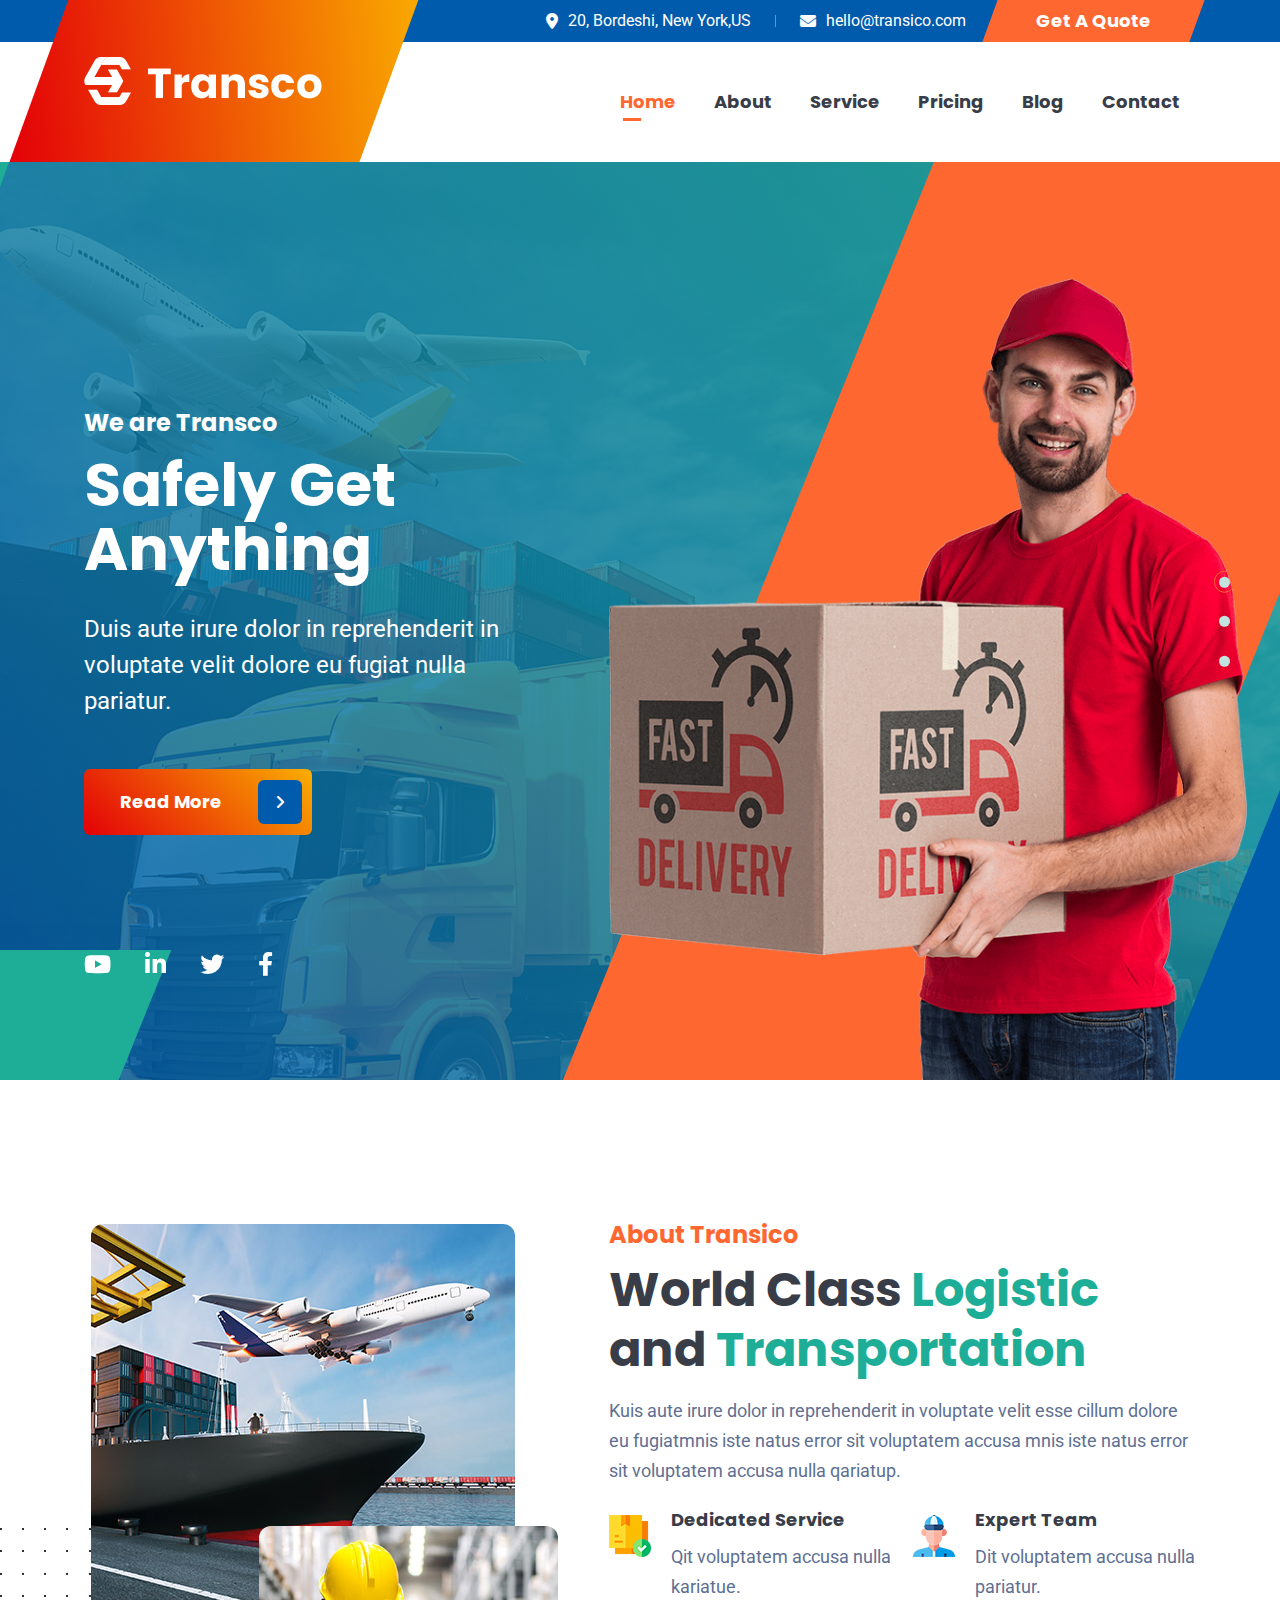
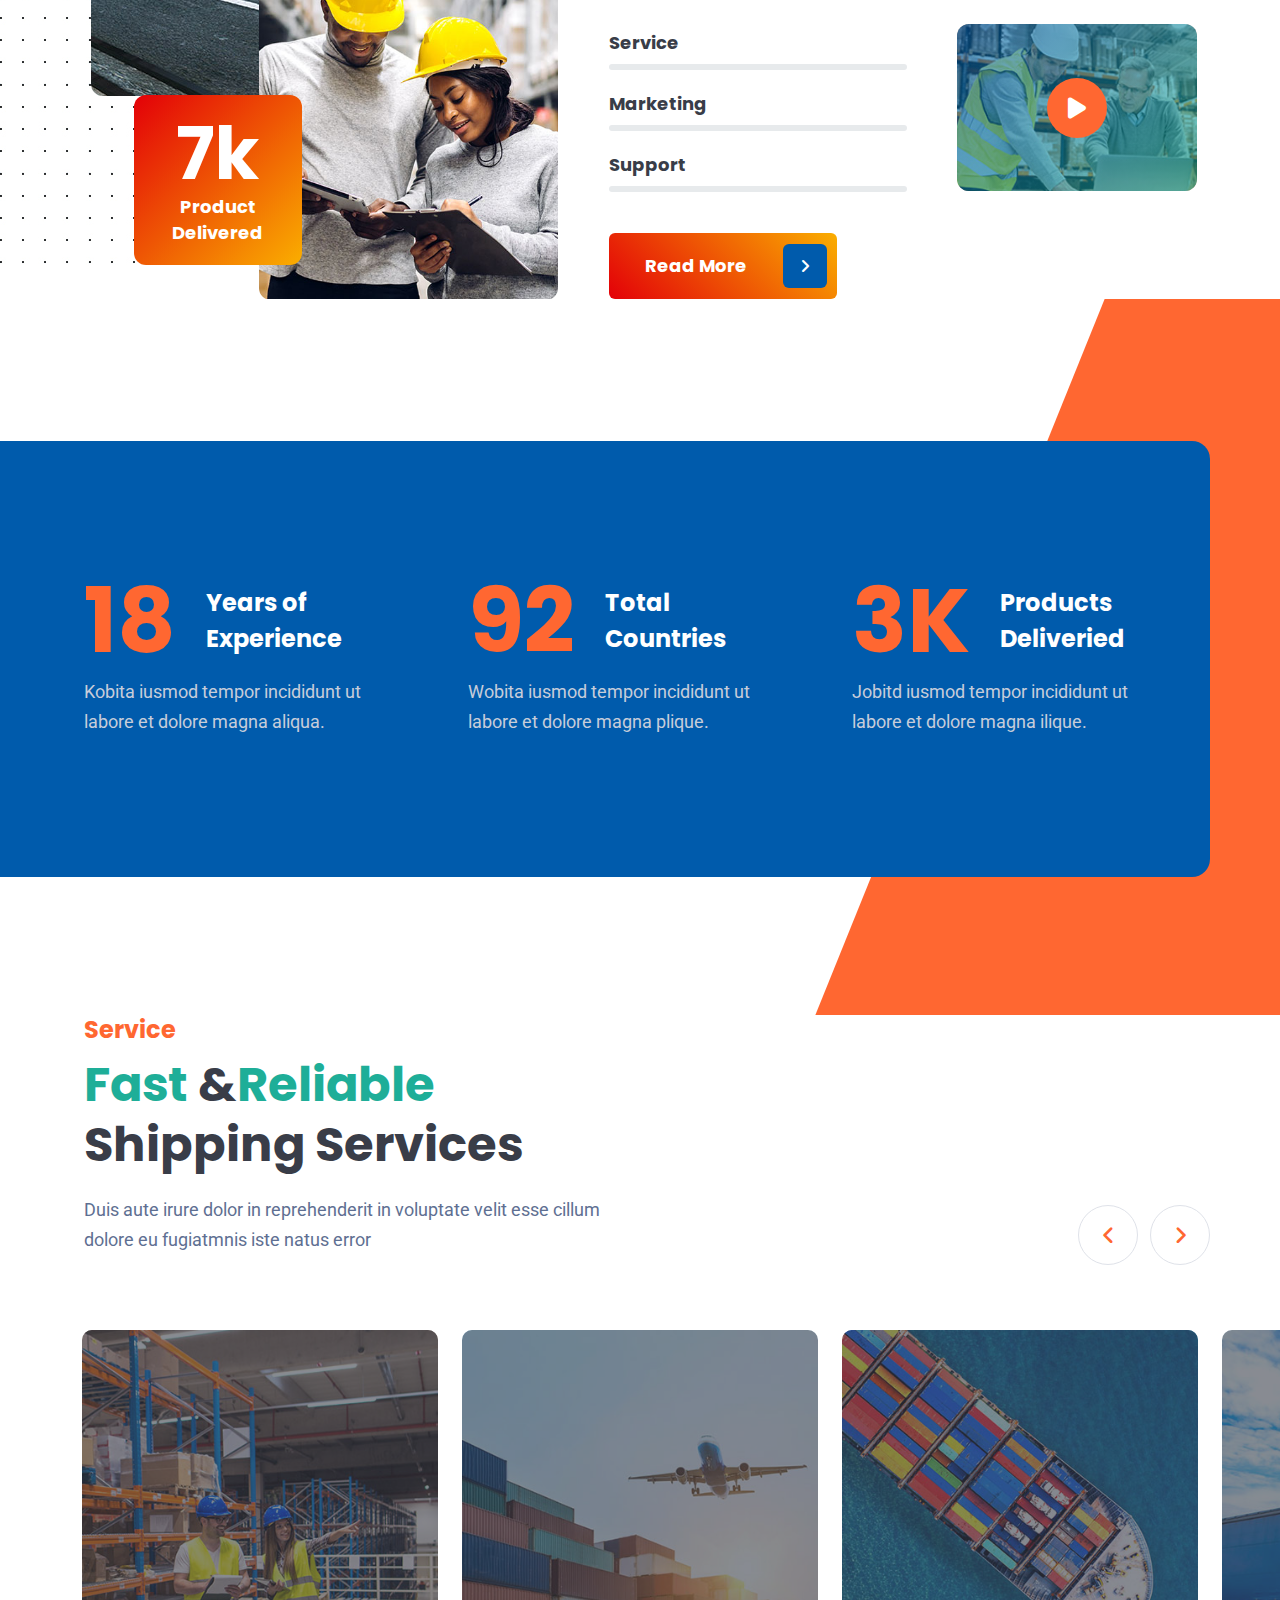
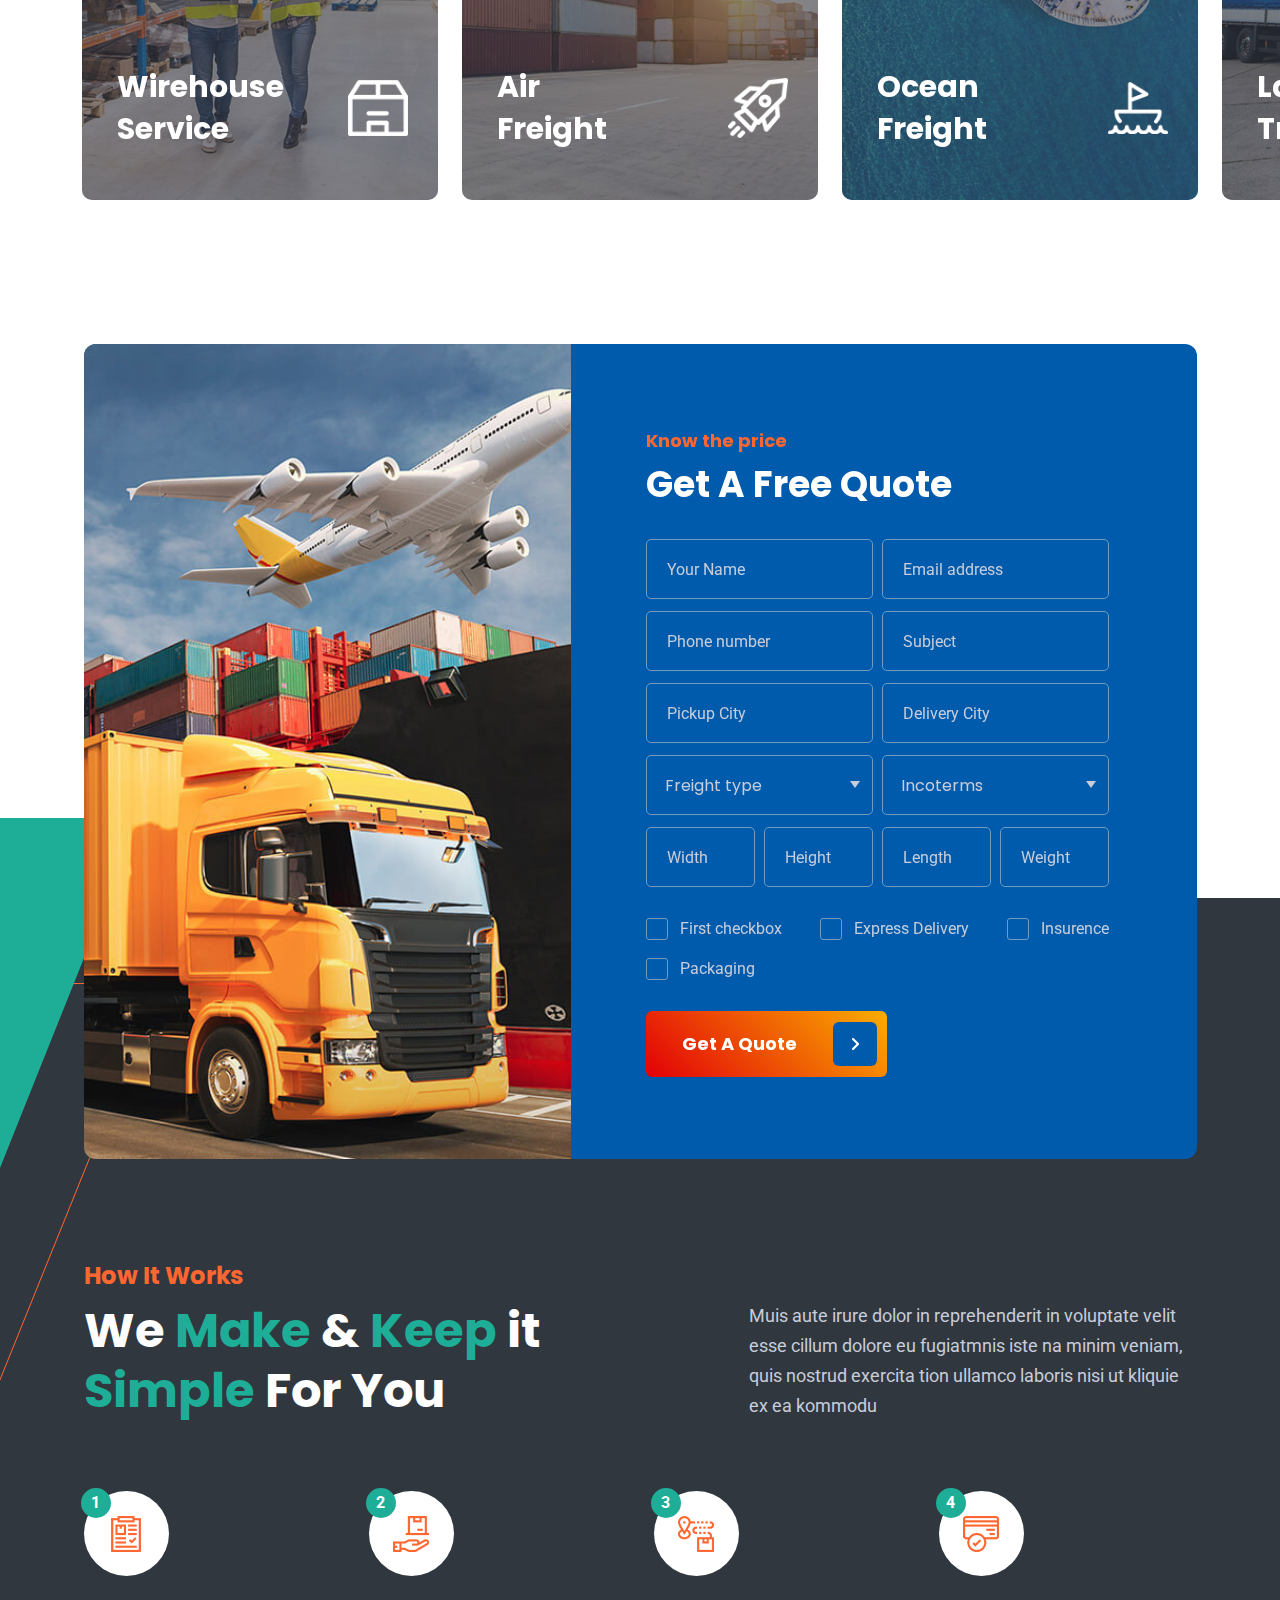
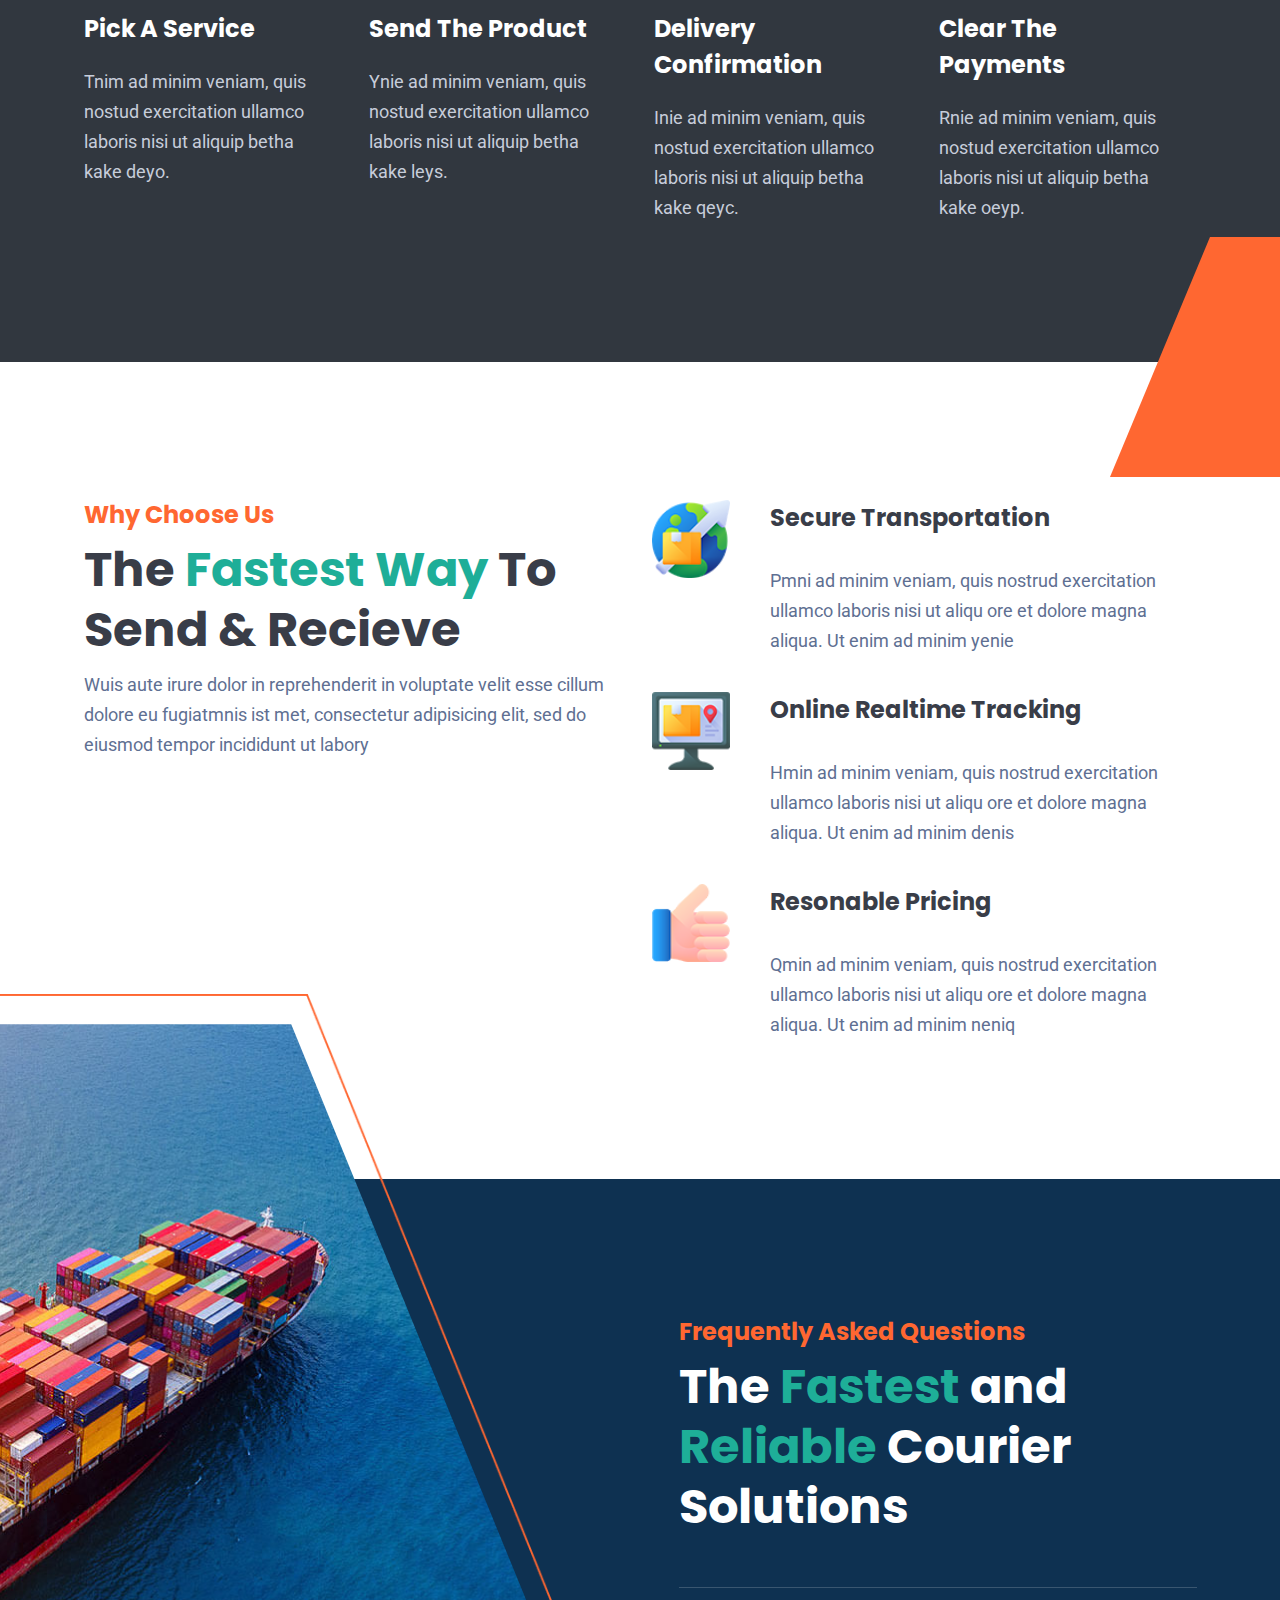
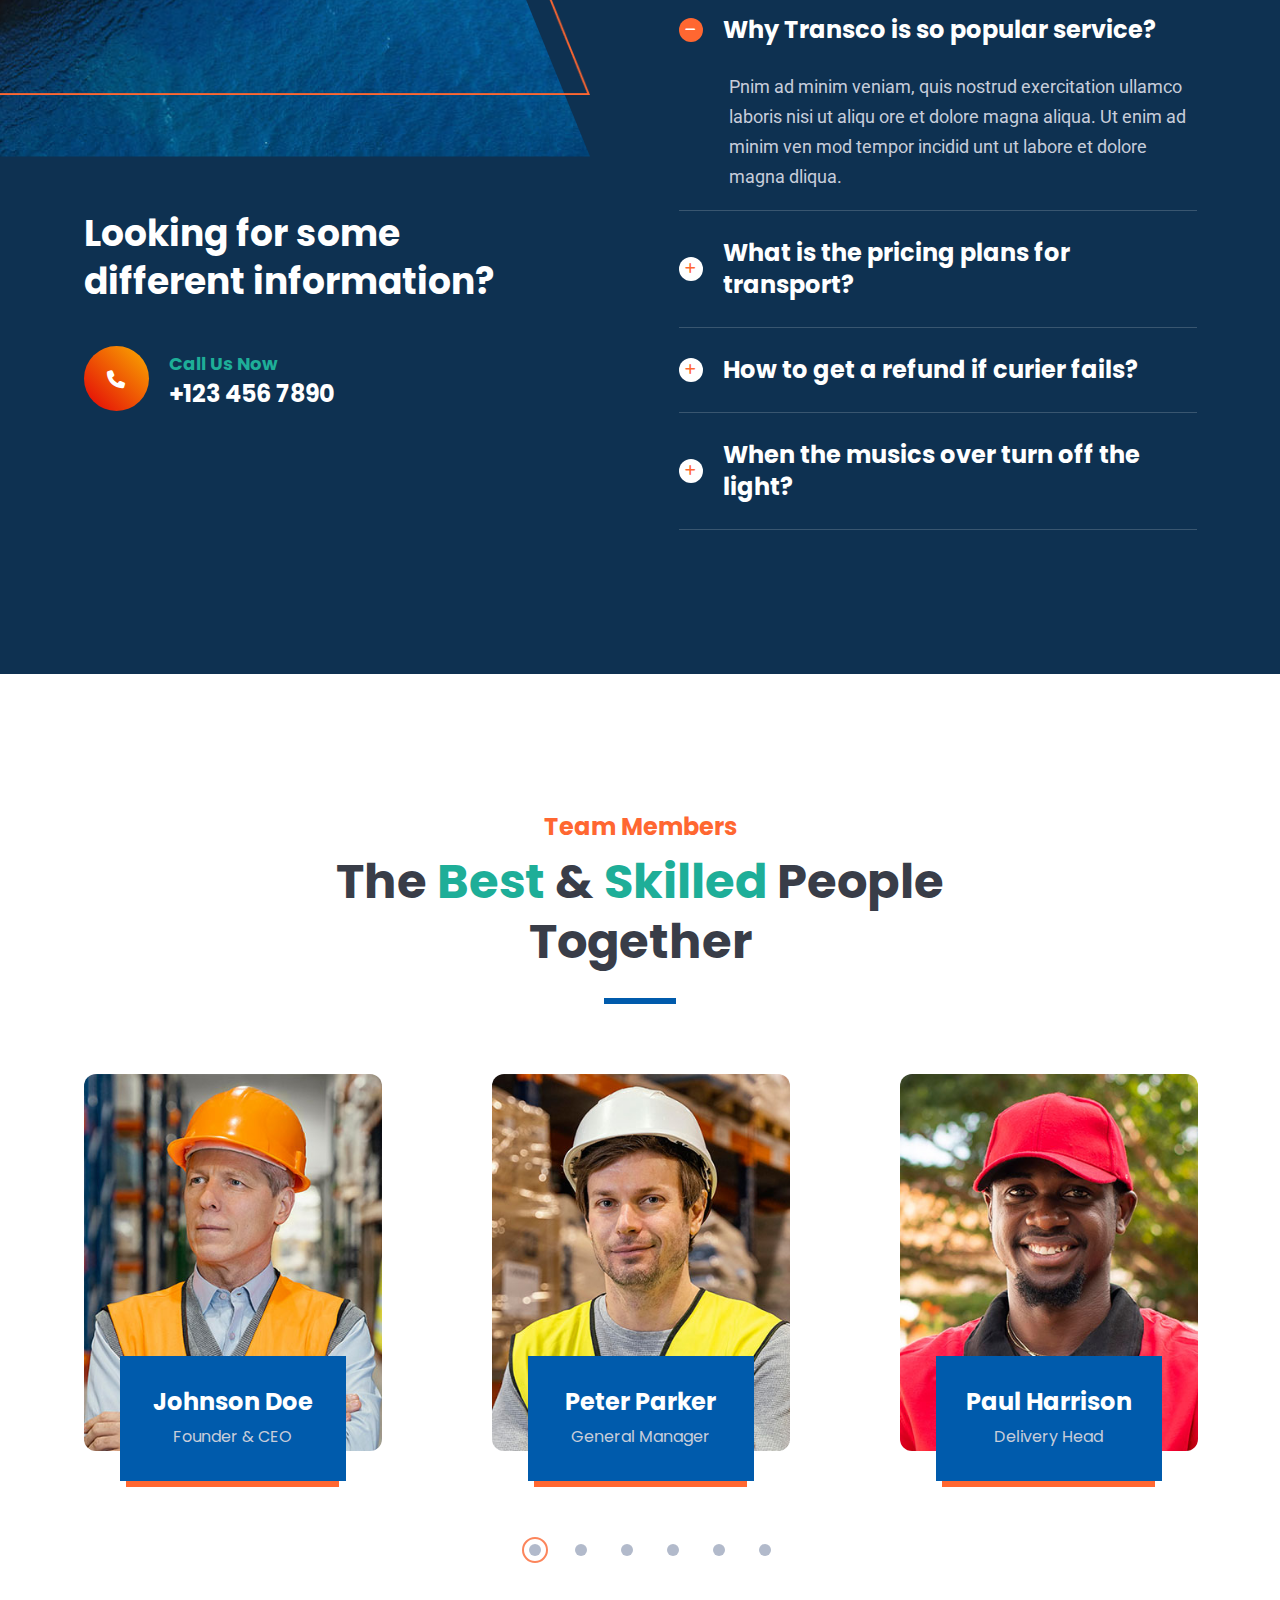
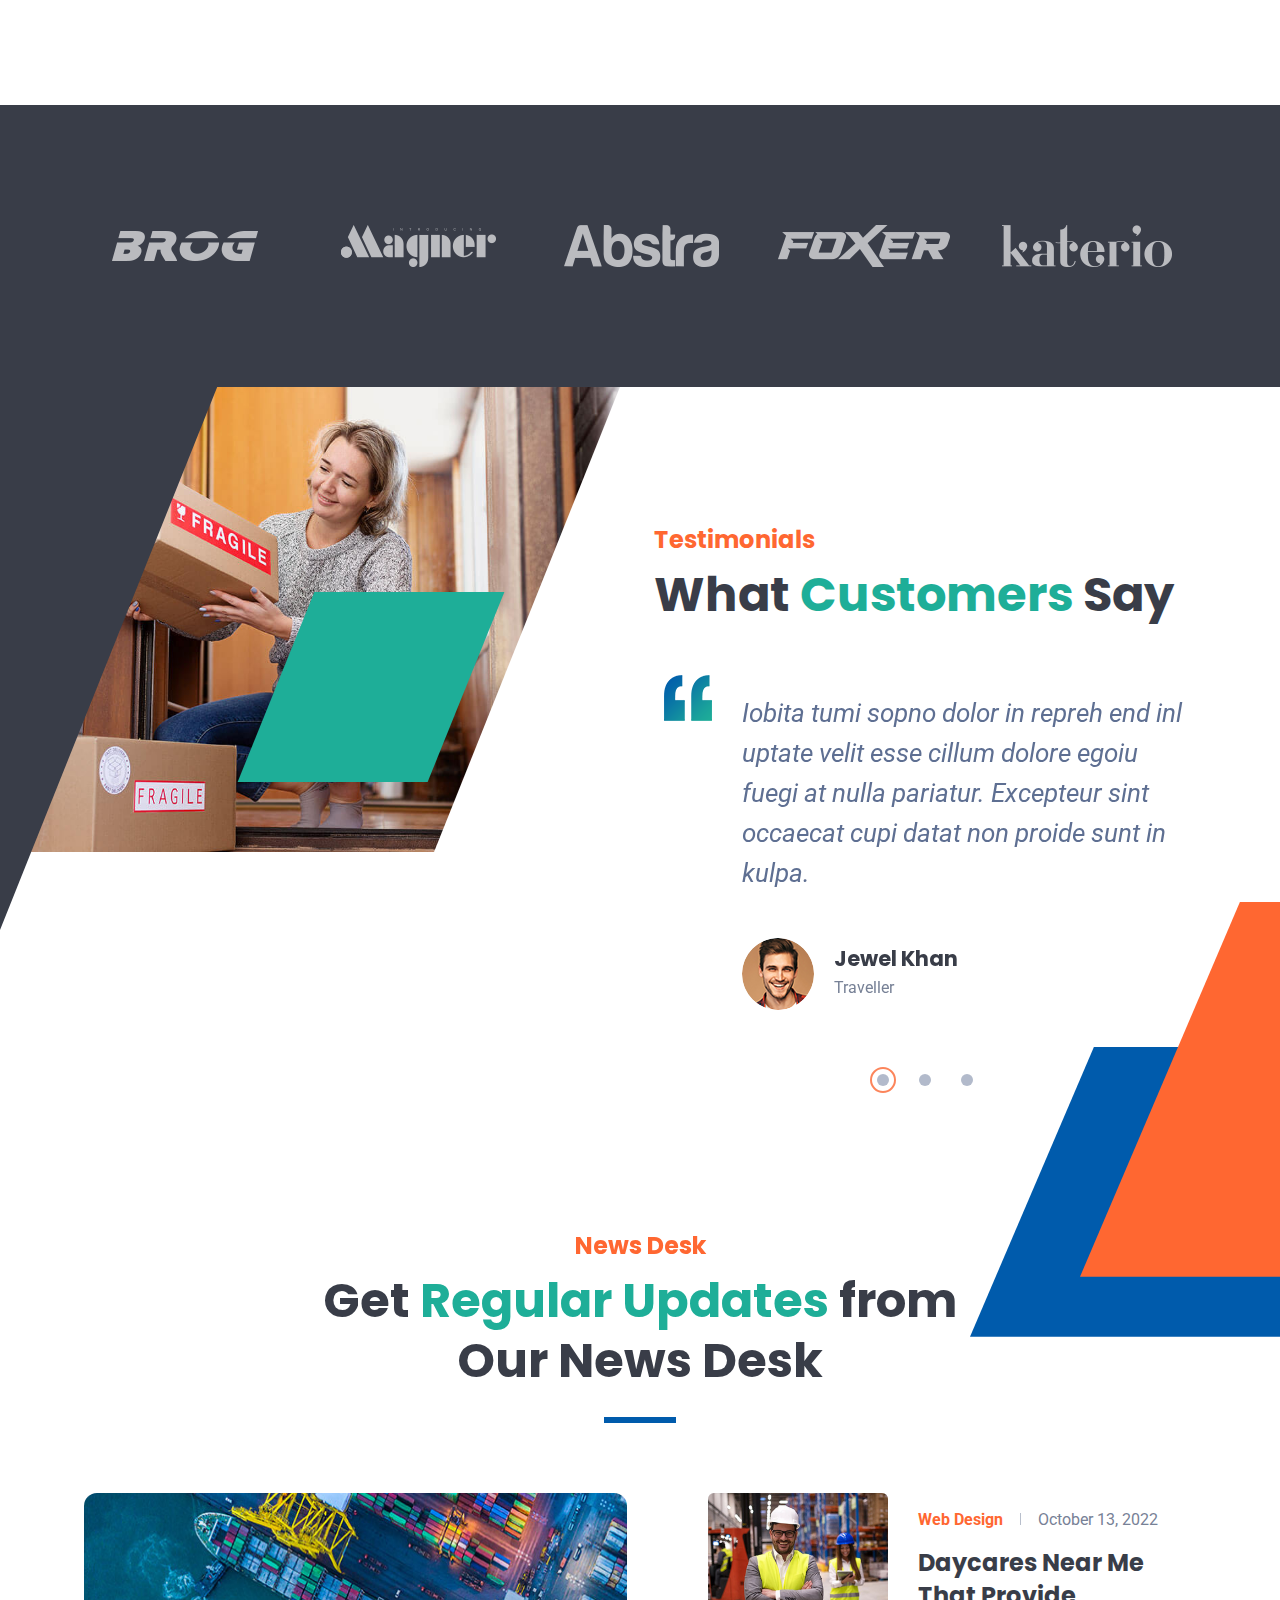
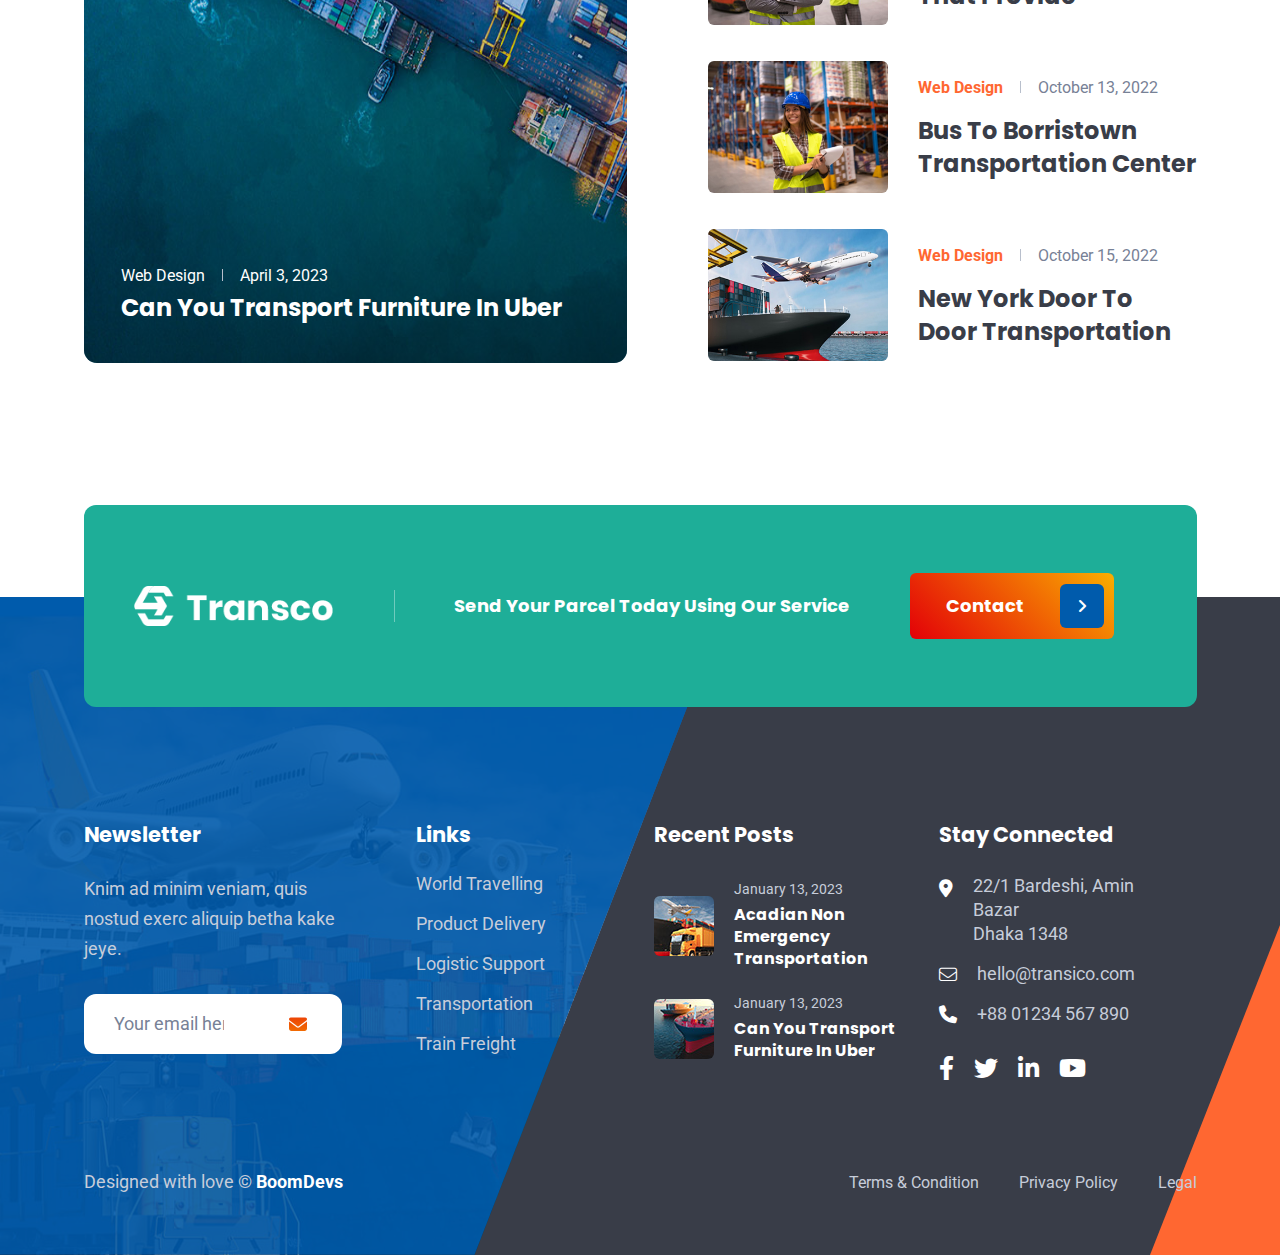
<file: index-2.html>
<!DOCTYPE html>
<html dir="ltr" lang="zxx">


<!-- Mirrored from boomdevstheme.com/tf/html/transco/index-2.html by HTTrack Website Copier/3.x [XR&CO'2014], Thu, 23 May 2024 09:39:07 GMT -->
<head>
    <meta name="viewport" content="width=device-width,initial-scale=1.0" />
    <meta charset="utf-8" />
    <meta name="description" content="Transco - Transport and Logistic HTML5 Template" />
    <meta name="keywords"
        content="delivery, item transport, logistics, product delivery, product transport, shipping, supply, transport, transport agency, transportation" />
    <meta name="author" content="BoomDevs" />

    <title>Transco - Transport and Logistic HTML5 Template</title>

    <link rel="icon" type="image/png" href="images/logo/favicon.png" />

    <link rel="apple-touch-icon" href="images/logo/apple-touch-icon.png" />
    <link rel="apple-touch-icon" sizes="57x57" href="images/logo/apple-touch-icon-57x57.png" />
    <link rel="apple-touch-icon" sizes="72x72" href="images/logo/apple-touch-icon-72x72.png" />
    <link rel="apple-touch-icon" sizes="76x76" href="images/logo/apple-touch-icon-76x76.png" />
    <link rel="apple-touch-icon" sizes="114x114" href="images/logo/apple-touch-icon-114x114.png" />
    <link rel="apple-touch-icon" sizes="120x120" href="images/logo/apple-touch-icon-120x120.png" />
    <link rel="apple-touch-icon" sizes="144x144" href="images/logo/apple-touch-icon-144x144.png" />
    <link rel="apple-touch-icon" sizes="152x152" href="images/logo/apple-touch-icon-152x152.png" />
    <link rel="apple-touch-icon" sizes="180x180" href="images/logo/apple-touch-icon-180x180.png" />

    <link rel="preconnect" href="https://fonts.googleapis.com/">
    <link rel="preconnect" href="https://fonts.gstatic.com/" crossorigin>
    <link
        href="https://fonts.googleapis.com/css2?family=Poppins:wght@400;500;600;700&amp;family=Roboto:wght@400;500;700&amp;display=swap"
        rel="stylesheet">

    <link rel="stylesheet" href="css/bootstrap.min.css" />
    <link rel="stylesheet" href="css/fontawesome.min.css" />
    <link rel="stylesheet" href="css/magnific-popup.css" />
    <link rel="stylesheet" href="css/slick.css" />
    <link rel="stylesheet" href="css/meanmenu.css" />
    <link rel="stylesheet" href="css/nice-select.css" />
    <link rel="stylesheet" href="css/animate.css" />
    <link rel="stylesheet" href="css/style.css" />

    <!--[if lt IE 9]>
    <script src="https://oss.maxcdn.com/html5shiv/3.7.2/html5shiv.min.js"></script>
    <script src="https://oss.maxcdn.com/respond/1.4.2/respond.min.js"></script>
    <![endif]-->
</head>

<body>
    <!-- Preloader Start !-->
    <div id="preloader">
        <div id="preloader-status">
            <div class="loading-container">
                <div class="ball1"></div>
                <div class="ball2"></div>
                <div class="ball3"></div>
                <div class="ball4"></div>
            </div>
        </div>
    </div>
    <!-- Preloader End !-->
    <!-- Header Start !-->
    <header class="header-area style-two has-header-top">
        <!-- Header Top Start -->
        <div class="header-top">
            <div class="container">
                <div class="row">
                    <div class="col-12 d-flex align-items-center justify-content-end">
                        <div class="header-top-info">
                            <div class="header-contact-info">
                                <span><span class="contact-info-item"><i class="fa-solid fa-location-dot"></i>20,
                                        Bordeshi, New York,US</span></span>
                                <span><a href="mailto:hello@transico.com"><i
                                            class="fa-solid fa-envelope"></i>hello@transico.com</a> </span>
                            </div>
                            <div class="header-top-btn">
                                <a href="contact.html">Get A Quote</a>
                            </div>
                        </div>
                    </div>
                </div>
            </div>
        </div>
        <!-- Header Top End -->
        <!-- Header Nav Menu Start -->
        <div class="header-menu-area sticky-header">
            <div class="container">
                <div class="row">
                    <div class="col-xl-3 col-lg-3 col-md-6 col-6 d-flex align-items-center">
                        <div class="logo">
                            <a href="index.html" class="standard-logo">
                                <img src="images/logo/logo.png" alt="logo" />
                            </a>
                            <a href="index.html" class="sticky-logo">
                                <img src="images/logo/logo-2.png" alt="logo" />
                            </a>
                            <a href="index.html" class="retina-logo">
                                <img src="images/logo/logo-2.png" alt="logo" />
                            </a>
                        </div>
                    </div>
                    <div class="col-xl-9 col-lg-9 col-md-6 col-6 d-flex align-items-center justify-content-end">
                        <div class="menu d-inline-block">
                            <nav id="main-menu" class="main-menu">
                                <ul>
                                    <li class="dropdown active">
                                        <a href="index.html">Home</a>
                                        <ul>
                                            <li><a href="index.html">Home Page 1</a></li>
                                            <li><a href="index-2.html">Home Page 2</a></li>
                                            <li><a href="index-3.html">Home Page 3</a></li>
                                        </ul>
                                    </li>
                                    <li><a href="about.html">About</a></li>
                                    <li class="dropdown">
                                        <a href="service.html">Service</a>
                                        <ul class="submenu">
                                            <li><a href="service.html">Service Page</a></li>
                                            <li><a href="service-details.html">Service Details Page</a></li>
                                            <li><a href="project.html">Project Page</a></li>
                                            <li><a href="project-details.html">Project Details Page</a></li>
                                            <li><a href="team-member.html">Team Member Page</a></li>
                                        </ul>
                                    </li>
                                    <li><a href="pricing.html">Pricing</a></li>
                                    <li class="dropdown">
                                        <a href="blog.html">Blog</a>
                                        <ul class="submenu">
                                            <li><a href="blog.html">Blog Page</a></li>
                                            <li><a href="blog-grid.html">Blog Grid Page</a></li>
                                            <li><a href="blog-details.html">Blog Details Page</a></li>
                                        </ul>
                                    </li>
                                    <li><a href="contact.html">Contact</a></li>
                                </ul>
                            </nav>
                        </div>
                        <!-- Header Button Start !-->
                        <a href="tel:+123-456-7890" class="header-btn">
                            <div class="icon-wrapper">
                                <div class="icon">
                                    <img src="images/icon/phone.png" alt="phone" />
                                </div>
                            </div>
                            <div class="content-wrapper">
                                <span class="title">Got A Question?</span>
                                <span class="text">+123 - 456 - 7890</span>
                            </div>
                        </a>
                        <!-- Header Button Start !-->
                        <!-- Mobile Menu Toggle Button Start !-->
                        <div class="mobile-menu-bar d-lg-none text-end">
                            <a href="#" class="mobile-menu-toggle-btn"><i class="fal fa-bars"></i></a>
                        </div>
                        <!-- Mobile Menu Toggle Button End !-->
                    </div>
                </div>
            </div>
        </div>
        <!-- Header Nav Menu End -->
    </header>
    <!-- Header End !-->
    <!-- Menu Sidebar Section Start -->
    <div class="menu-sidebar-area">
        <div class="menu-sidebar-wrapper">
            <div class="menu-sidebar-close">
                <button class="menu-sidebar-close-btn" id="menu_sidebar_close_btn">
                    <i class="fal fa-times"></i>
                </button>
            </div>
            <div class="menu-sidebar-content">
                <div class="menu-sidebar-logo">
                    <a href="index.html">
                        <img src="images/logo/logo-2.png" alt="logo" />
                    </a>
                </div>
                <div class="mobile-nav-menu"></div>
                <div class="menu-sidebar-content">
                    <div class="menu-sidebar-single-widget">
                        <h5 class="menu-sidebar-title">Contact Info</h5>
                        <div class="header-contact-info">
                            <span><i class="fa-solid fa-location-dot"></i>20, Bordeshi, New York, US</span>
                            <span><a href="mailto:hello@transico.com"><i
                                        class="fa-solid fa-envelope"></i>hello@transico.com</a> </span>
                            <span><a href="tel:+123-456-7890"><i class="fa-solid fa-phone"></i>+123-456-7890</a></span>
                        </div>
                        <div class="social-profile">
                            <a href="#"><i class="fa-brands fa-facebook-f"></i></a>
                            <a href="#"><i class="fa-brands fa-twitter"></i></a>
                            <a href="#"><i class="fa-brands fa-linkedin-in"></i></a>
                            <a href="#"><i class="fa-brands fa-youtube"></i></a>
                        </div>
                    </div>
                </div>
            </div>
        </div>
    </div>
    <!-- Menu Sidebar Section Start -->
    <div class="body-overlay"></div>
    <!-- Slider Section Start !-->
    <div class="slider-area style-2">
        <div class="slider-wrapper">
            <!-- single slider start -->
            <div class="single-slider-wrapper">
                <div class="single-slider" style="background-image: url('images/slider/slider-1.jpg')">
                    <div class="slider-overlay"></div>
                    <div class="container h-100 align-self-center">
                        <div class="slider-shape-top-triangle"></div>
                        <div class="slider-shape-bottom-left"></div>
                        <div class="row h-100">
                            <div class="col-md-5 align-self-center order-2 order-md-1">
                                <div class="slider-content-wrapper">
                                    <div class="slider-content">
                                        <span class="slider-short-title">We are Transco</span>
                                        <h1 class="slider-title">Safely Get Anything</h1>
                                        <p
                                            class="slider-short-desc">Duis aute irure dolor in reprehenderit in voluptate velit dolore eu fugiat nulla pariatur. </p>
                                        <div class="slider-btn-wrapper">
                                            <a href="about.html" class="theme-btn">Read More<i
                                                    class="fa-solid fa-angle-right"></i></a>
                                        </div>
                                    </div>
                                </div>
                            </div>
                            <div class="col-md-7 align-self-end order-1 order-md-2 d-none d-md-block">
                                <div class="slider-image">
                                    <img src="images/slider/slider-2-feature.png" alt="feature image" />
                                </div>
                            </div>
                        </div>
                    </div>
                </div>
            </div>
            <!-- single slider end -->
            <!-- single slider start -->
            <div class="single-slider-wrapper">
                <div class="single-slider" style="background-image: url('images/slider/slider-2.jpg')">
                    <div class="slider-overlay"></div>
                    <div class="container h-100 align-self-center">
                        <div class="slider-shape-top-triangle"></div>
                        <div class="slider-shape-bottom-left"></div>
                        <div class="row h-100">
                            <div class="col-md-5 align-self-center order-2 order-md-1">
                                <div class="slider-content-wrapper">
                                    <div class="slider-content">
                                        <span class="slider-short-title">Journey with Transco</span>
                                        <h1 class="slider-title">Trusted Transport</h1>
                                        <p
                                            class="slider-short-desc">Experience hassle-free journeys with our transport solutions that prioritize your comfort.</p>
                                        <div class="slider-btn-wrapper">
                                            <a href="about.html" class="theme-btn">Read More<i
                                                    class="fa-solid fa-angle-right"></i></a>
                                        </div>
                                    </div>
                                </div>
                            </div>
                            <div class="col-md-7 align-self-end order-1 order-md-2 d-none d-md-block">
                                <div class="slider-image">
                                    <img src="images/slider/slider-2-feature-2.png" alt="feature image" />
                                </div>
                            </div>
                        </div>
                    </div>
                </div>
            </div>
            <!-- single slider end -->
            <!-- single slider start -->
            <div class="single-slider-wrapper">
                <div class="single-slider" style="background-image: url('images/slider/slider-3.jpg')">
                    <div class="slider-overlay"></div>
                    <div class="container h-100 align-self-center">
                        <div class="slider-shape-top-triangle"></div>
                        <div class="slider-shape-bottom-left"></div>
                        <div class="row h-100">
                            <div class="col-md-5 align-self-center order-2 order-md-1">
                                <div class="slider-content-wrapper">
                                    <div class="slider-content">
                                        <span class="slider-short-title">Efficiency in Motion</span>
                                        <h1 class="slider-title">Largest Transport</h1>
                                        <p
                                            class="slider-short-desc">Our transport services timely and dependable delivery of your packages.</p>
                                        <div class="slider-btn-wrapper">
                                            <a href="about.html" class="theme-btn">Read More<i
                                                    class="fa-solid fa-angle-right"></i></a>
                                        </div>
                                    </div>
                                </div>
                            </div>
                            <div class="col-md-7 align-self-end order-1 order-md-2 d-none d-md-block">
                                <div class="slider-image">
                                    <img src="images/slider/slider-2-feature-3.png" alt="feature image" />
                                </div>
                            </div>
                        </div>
                    </div>
                </div>
            </div>
            <!-- single slider end -->
        </div>
        <!-- Social Profile Start -->
        <div class="container social-share-wrapper">
            <div class="social-share">
                <a href="#"><i class="fa-brands fa-youtube"></i></a>
                <a href="#"><i class="fa-brands fa-linkedin-in"></i></a>
                <a href="#"><i class="fa-brands fa-twitter"></i></a>
                <a href="#"><i class="fa-brands fa-facebook-f"></i></a>
            </div>
        </div>
        <!-- Social Profile End -->
    </div>
    <!-- Slider Section End !-->
    <!-- About Us Area Start !-->
    <div class="about-us-area style-2 pb-0 overflow-hidden">
        <div class="container">
            <div class="row">
                <div class="col-xxl-6 col-xl-5">
                    <div class="about-image-card style-two">
                        <div class="main-img-wrapper">
                            <div class="main-img-inner">
                                <img class="tilt-animate" src="images/about/about-card-2-img-1.jpg"
                                    alt="about card img" />
                                <div class="img-card-wrapper image-three">
                                    <h1 class="year">7k</h1>
                                    <h6 class="title">Product<br />Delivered</h6>
                                </div>
                                <div class="img-card-wrapper image-four">
                                    <img src="images/shape/about-image-card-2-img-2.png" alt="about card img" />
                                </div>
                                <div class="img-card-wrapper image-five">
                                    <img class="tilt-animate" src="images/about/about-card-2-img-3.jpg"
                                        alt="about card img" />
                                </div>
                            </div>
                        </div>
                    </div>
                </div>
                <div class="col-xxl-6 col-xl-7">
                    <div class="about-info-card style-two ">
                        <div class="about-info-content">
                            <div class="section-title">
                                <span class="short-title">About Transico</span>
                                <h2 class="title">World Class <span>Logistic</span> and <span>Transportation</span></h2>
                            </div>
                            <div class="text">
                                <p>Kuis aute irure dolor in reprehenderit in voluptate velit esse cillum dolore eu fugiatmnis iste natus error sit voluptatem accusa mnis iste natus error sit voluptatem accusa nulla qariatup. </p>
                            </div>
                            <div class="icon-card-wrapper">
                                <div class="icon-card">
                                    <div class="icon">
                                        <img src="images/icon/boxes.png" alt="map">
                                    </div>
                                    <div class="content">
                                        <h2 class="title">Dedicated Service</h2>
                                        <p class="desc">Qit voluptatem accusa nulla kariatue.</p>
                                    </div>
                                </div>
                                <div class="icon-card">
                                    <div class="icon">
                                        <img src="images/icon/delivery-courier.png" alt="map">
                                    </div>
                                    <div class="content">
                                        <h2 class="title">Expert Team</h2>
                                        <p class="desc">Dit voluptatem accusa nulla pariatur.</p>
                                    </div>
                                </div>
                            </div>
                            <div class="skill-and-video-wrapper">
                                <div class="skill-progressbar-wrapper">
                                    <div class="skill-progressbar">
                                        <div class="progress-inner" data-percentage="95%">
                                            <h4 class="progress-inner-item">
                                                <span class="skill-title">Service</span>
                                                <span class="progressbar-number">
                                                    <span class="progress-number-count">
                                                        <span class="progress-percent"></span>
                                                    </span>
                                                </span>
                                            </h4>
                                            <div class="progress-content-outter">
                                                <div class="progress-content"></div>
                                            </div>
                                        </div>
                                    </div>
                                    <div class="skill-progressbar">
                                        <div class="progress-inner" data-percentage="80%">
                                            <h4 class="progress-inner-item">
                                                <span class="skill-title">Marketing</span>
                                                <span class="progressbar-number">
                                                    <span class="progress-number-count">
                                                        <span class="progress-percent"></span>
                                                    </span>
                                                </span>
                                            </h4>
                                            <div class="progress-content-outter">
                                                <div class="progress-content"></div>
                                            </div>
                                        </div>
                                    </div>
                                    <div class="skill-progressbar">
                                        <div class="progress-inner" data-percentage="90%">
                                            <h4 class="progress-inner-item">
                                                <span class="skill-title">Support</span>
                                                <span class="progressbar-number">
                                                    <span class="progress-number-count">
                                                        <span class="progress-percent"></span>
                                                    </span>
                                                </span>
                                            </h4>
                                            <div class="progress-content-outter">
                                                <div class="progress-content"></div>
                                            </div>
                                        </div>
                                    </div>
                                </div>
                                <div class="video-popup-card">
                                    <div class="video-popup-image">
                                        <img src="images/video-popup/popup-img-2.jpg" alt="popup image" />
                                    </div>
                                    <div class="video-popup-btn">
                                        <a href="https://www.youtube.com/watch?v=SZEflIVnhH8"
                                            class="mfp-iframe video-play">
                                            <i class="fa-solid fa-play" aria-hidden="true"></i>
                                        </a>
                                    </div>
                                </div>
                            </div>
                            <div class="btn-wrapper">
                                <a href="about.html" class="theme-btn">Read More<i
                                        class="fa-solid fa-angle-right"></i></a>
                            </div>
                        </div>
                    </div>
                </div>
            </div>
        </div>
    </div>
    <!-- About Us Area End !-->

    <!-- Counter Up Area Start -->
    <div class="counter-up-area style-2">
        <div class="container">
            <div class="row counter-area-two-inner">
                <div class="col-12">
                    <div class="counter-card style-two">
                        <div class="counter-item">
                            <div class="counter-title">
                                <h1 class="number">
                                    <span class="counter">18</span>
                                </h1>
                                <p class="title">Years of
                                    <br />Experience
                                </p>
                            </div>
                            <div class="counter-content">
                                <p
                                    class="text">Kobita iusmod tempor incididunt ut<br/>labore et dolore magna aliqua.</p>
                            </div>
                        </div>
                        <div class="counter-item">
                            <div class="counter-title">
                                <h1 class="number">
                                    <span class="counter">92</span>
                                </h1>
                                <p class="title">Total<br />Countries</p>
                            </div>
                            <div class="counter-content">
                                <p
                                    class="text">Wobita iusmod tempor incididunt ut<br/>labore et dolore magna plique.</p>
                            </div>
                        </div>
                        <div class="counter-item">
                            <div class="counter-title">
                                <h1 class="number">
                                    <span class="counter">3</span>K
                                </h1>
                                <p class="title">Products
                                    <br />Deliveried
                                </p>
                            </div>
                            <div class="counter-content">
                                <p
                                    class="text">Jobitd iusmod tempor incididunt ut<br/>labore et dolore magna ilique.</p>
                            </div>
                        </div>
                    </div>
                </div>
            </div>
        </div>
    </div>
    <!-- Counter Up Area Start -->
    <!-- Service Area Start -->
    <div class="service-slider-area style-1">
        <div class="container">
            <div class="row">
                <div class="col-lg-6">
                    <div class="section-title mb-75">
                        <span class="short-title">Service</span>
                        <h2 class="title"><span>Fast</span> &<span>Reliable</span> <br> Shipping Services</h2>
                        <p class="desc">Duis aute irure dolor in reprehenderit in voluptate velit esse cillum<br/>dolore eu
                            fugiatmnis
                            iste natus error</p>
                    </div>
                </div>
            </div>
            <div class="row">
                <div class="col-12 p-0">
                    <div class="info-card-slider-wrapper" id="info_card_slider_wrapper">
                        <div>
                            <div class="info-card style-four">
                                <div class="image-wrapper">
                                    <img src="images/service/02_home_info_1.jpg" alt="wirehouse" />
                                    <div class="overlay"></div>
                                </div>
                                <div class="content-wrapper">
                                    <div class="content-inner">
                                        <div class="title-wrapper">
                                            <h2 class="title">Wirehouse<br />Service</h2>
                                            <div class="icon">
                                                <img src="images/icon/wirehouse.png" alt="" />
                                            </div>
                                        </div>
                                        <div class="content-area">
                                            <div class="content">
                                                <p
                                                    class="desc">Abore et dolore magna aliqua. Ut enim ad minim veniam, quis nostrud exy ercitation ullamco labor</p>
                                                <div class="read-more">
                                                    <a href="service-details.html">
                                                        <span class="icon">
                                                            <i class="fa-solid fa-angle-right"></i>
                                                        </span>
                                                        read more
                                                    </a>
                                                </div>
                                            </div>
                                        </div>
                                    </div>
                                </div>
                            </div>
                        </div>
                        <div>
                            <div class="info-card style-four">
                                <div class="image-wrapper">
                                    <img src="images/service/02_home_info_2.jpg" alt="wirehouse" />
                                    <div class="overlay"></div>
                                </div>
                                <div class="content-wrapper">
                                    <div class="content-inner">
                                        <div class="title-wrapper">
                                            <h2 class="title">Air<br />Freight</h2>
                                            <div class="icon">
                                                <img src="images/icon/rocket.png" alt="" />
                                            </div>
                                        </div>
                                        <div class="content-area">
                                            <div class="content">
                                                <p
                                                    class="desc">Kbore et dolore magna aliqua. Ut enim ad minim veniam, quis nostrud exy ercitation ullamco eaboy</p>
                                                <div class="read-more">
                                                    <a href="service-details.html">
                                                        <span class="icon">
                                                            <i class="fa-solid fa-angle-right"></i>
                                                        </span>
                                                        read more
                                                    </a>
                                                </div>
                                            </div>
                                        </div>
                                    </div>
                                </div>
                            </div>
                        </div>
                        <div>
                            <div class="info-card style-four">
                                <div class="image-wrapper">
                                    <img src="images/service/02_home_info_3.jpg" alt="wirehouse" />
                                    <div class="overlay"></div>
                                </div>
                                <div class="content-wrapper">
                                    <div class="content-inner">
                                        <div class="title-wrapper">
                                            <h2 class="title">Ocean<br />Freight</h2>
                                            <div class="icon">
                                                <img src="images/icon/boat.png" alt="" />
                                            </div>
                                        </div>
                                        <div class="content-area">
                                            <div class="content">
                                                <p
                                                    class="desc">Rbore et dolore magna aliqua. Ut enim ad minim veniam, quis nostrud exy ercitation ullamco waboe</p>
                                                <div class="read-more">
                                                    <a href="service-details.html">
                                                        <span class="icon">
                                                            <i class="fa-solid fa-angle-right"></i>
                                                        </span>
                                                        read more
                                                    </a>
                                                </div>
                                            </div>
                                        </div>
                                    </div>
                                </div>
                            </div>
                        </div>
                        <div>
                            <div class="info-card style-four">
                                <div class="image-wrapper">
                                    <img src="images/service/02_home_info_4.jpg" alt="Transport" />
                                    <div class="overlay"></div>
                                </div>
                                <div class="content-wrapper">
                                    <div class="content-inner">
                                        <div class="title-wrapper">
                                            <h2 class="title">Land<br />Transport</h2>
                                            <div class="icon">
                                                <img src="images/icon/boat.png" alt="" />
                                            </div>
                                        </div>
                                        <div class="content-area">
                                            <div class="content">
                                                <p
                                                    class="desc">Nbore et dolore magna aliqua. Ut enim ad minim veniam, quis nostrud exy ercitation ullamco baboj</p>
                                                <div class="read-more">
                                                    <a href="service-details.html">
                                                        <span class="icon">
                                                            <i class="fa-solid fa-angle-right"></i>
                                                        </span>
                                                        read more
                                                    </a>
                                                </div>
                                            </div>
                                        </div>
                                    </div>
                                </div>
                            </div>
                        </div>
                    </div>
                </div>
            </div>
        </div>
    </div>
    <!-- Service Area End -->
    <!-- Appointment Area Start -->
    <div class="appointment-area style-2">
        <div class="container">
            <div class="row overflow-hidden border-radius-12 background-light-blue appointment-area-two-inner">
                <div class="col-lg-6 p-0 form-image-mr">
                    <div class="row p-0 form-image-wrapper"
                         style="background-image: url('images/appointment/appoint-form-img.jpg')"></div>
                </div>
                <div class="col-lg-6 p-0">
                    <!-- Form Start -->
                    <div class="comment-respond style-two">
                        <div class="post-comments-title">
                            <span class="sub-title">Know the price</span>
                            <h2>Get A Free Quote</h2>
                        </div>
                        <form action="#" class="comment-form">
                            <div class="row gx-2">
                                <div class="col-md-6">
                                    <div class="single-input-field">
                                        <input name="name" type="text" placeholder="Your Name">
                                    </div>
                                </div>
                                <div class="col-md-6">
                                    <div class="single-input-field">
                                        <input name="email" type="email" placeholder="Email address">
                                    </div>
                                </div>
                                <div class="col-md-6">
                                    <div class="single-input-field">
                                        <input name="number" type="number" placeholder="Phone number">
                                    </div>
                                </div>
                                <div class="col-md-6">
                                    <div class="single-input-field">
                                        <input name="subject" type="text" placeholder="Subject">
                                    </div>
                                </div>
                                <div class="col-md-6">
                                    <div class="single-input-field">
                                        <input name="pickup_city" type="text" placeholder="Pickup City">
                                    </div>
                                </div>
                                <div class="col-md-6">
                                    <div class="single-input-field">
                                        <input name="delivery_city" type="text" placeholder="Delivery City">
                                    </div>
                                </div>
                                <div class="col-md-6">
                                    <div class="single-input-field">
                                        <select class="select_option">
                                            <option selected>Freight type</option>
                                            <option value="1">One</option>
                                            <option value="2">Two</option>
                                            <option value="3">Three</option>
                                        </select>
                                    </div>
                                </div>
                                <div class="col-md-6">
                                    <div class="single-input-field">
                                        <select class="select_option">
                                            <option selected>Incoterms</option>
                                            <option value="1">One</option>
                                            <option value="2">Two</option>
                                            <option value="3">Three</option>
                                        </select>
                                    </div>
                                </div>
                                <div class="col-md-3">
                                    <div class="single-input-field">
                                        <input name="width" type="number" placeholder="Width">
                                    </div>
                                </div>
                                <div class="col-md-3">
                                    <div class="single-input-field">
                                        <input name="height" type="number" placeholder="Height">
                                    </div>
                                </div>
                                <div class="col-md-3">
                                    <div class="single-input-field">
                                        <input name="length" type="number" placeholder="Length">
                                    </div>
                                </div>
                                <div class="col-md-3">
                                    <div class="single-input-field">
                                        <input name="weight" type="number" placeholder="Weight">
                                    </div>
                                </div>
                                <div class="col-12">
                                    <div class="checkbox-field-wrapper">
                                        <label class="single-checkbox-field">
                                            <input class="form-check-input" type="checkbox" value="">
                                            First checkbox
                                        </label>
                                        <label class="single-checkbox-field">
                                            <input class="form-check-input" type="checkbox" value="">
                                            Express Delivery
                                        </label>
                                        <label class="single-checkbox-field">
                                            <input class="form-check-input" type="checkbox" value="">
                                            Insurence
                                        </label>
                                        <label class="single-checkbox-field">
                                            <input class="form-check-input" type="checkbox" value="">
                                            Packaging
                                        </label>
                                    </div>
                                </div>
                                <div class="col-12">
                                    <button class="theme-btn" type="submit">Get A Quote <i
                                            class="fa-solid fa-angle-right"></i></button>
                                </div>
                            </div>
                        </form>
                    </div>
                    <!-- Form End -->
                </div>
            </div>
        </div>
    </div>
    <!-- Appointment Area End -->

    <!-- Process Step Area Start -->
    <div class="process-step-area style-2 background-black position-relative">
        <div class="triangle-shape-top"></div>
        <div class="triangle-shape-bottom"></div>
        <div class="triangle-border-shape"></div>
        <div class="container">
            <div class="row mb-70">
                <div class="col-lg-7">
                    <div class="section-title">
                        <span class="short-title">How It Works</span>
                        <h2 class="title text-white">We <span>Make</span> & <span>Keep</span>
                            it <br> <span>Simple </span> For You
                        </h2>
                    </div>
                </div>
                <div class="col-lg-5 align-self-end">
                    <div class="section-content">
                        <p class="mb-0 text-white-100">Muis aute irure dolor in reprehenderit in voluptate velit esse cillum dolore eu
                            fugiatmnis iste na minim veniam, quis nostrud exercita tion ullamco laboris nisi ut kliquie
                            ex ea kommodu</p>
                    </div>
                </div>
            </div>
            <div class="row">
                <div class="col-12 col-md-6 col-xl-3">
                    <div class="process-step style-two">
                        <div class="icon">
                            <img src="images/icon/hardboard.png" alt="service" />
                            <div class="count"><span>1</span>
                            </div>
                        </div>
                        <div class="content">
                            <h2 class="title">Pick A Service</h2>
                            <p
                                class="desc">Tnim ad minim veniam, quis nostud exercitation ullamco laboris nisi ut aliquip betha kake deyo.</p>
                        </div>
                    </div>
                </div>
                <div class="col-12 col-md-6 col-xl-3">
                    <div class="process-step style-two">
                        <div class="icon">
                            <img src="images/icon/process-2.png" alt="service" />
                            <div class="count"><span>2</span>
                            </div>
                        </div>
                        <div class="content">
                            <h2 class="title">Send The Product</h2>
                            <p
                                class="desc">Ynie ad minim veniam, quis nostud exercitation ullamco laboris nisi ut aliquip betha kake leys.</p>
                        </div>
                    </div>
                </div>
                <div class="col-12 col-md-6 col-xl-3">
                    <div class="process-step style-two">
                        <div class="icon">
                            <img src="images/icon/process-3.png" alt="service" />
                            <div class="count"><span>3</span>
                            </div>
                        </div>
                        <div class="content">
                            <h2 class="title">Delivery Confirmation</h2>
                            <p
                                class="desc">Inie ad minim veniam, quis nostud exercitation ullamco laboris nisi ut aliquip betha kake qeyc.</p>
                        </div>
                    </div>
                </div>
                <div class="col-12 col-md-6 col-xl-3">
                    <div class="process-step style-two">
                        <div class="icon">
                            <img src="images/icon/process-4.png" alt="service" />
                            <div class="count"><span>4</span>
                            </div>
                        </div>
                        <div class="content">
                            <h2 class="title">Clear The Payments</h2>
                            <p
                                class="desc">Rnie ad minim veniam, quis nostud exercitation ullamco laboris nisi ut aliquip betha kake oeyp.</p>
                        </div>
                    </div>
                </div>
            </div>
        </div>
    </div>
    <!-- Process Step Area End -->
    <!-- Why Choose Us Area Start -->
    <div class="why-choose-us-area style-1">
        <div class="container">
            <div class="row">
                <div class="col-lg-6">
                    <div class="section-title">
                        <span class="short-title">Why Choose Us</span>
                        <h2 class="title">The <span>Fastest Way</span> To <br> Send & Recieve </h2>
                        <p class="text">Wuis aute irure dolor in reprehenderit in voluptate velit esse cillum dolore eu fugiatmnis ist met, consectetur adipisicing elit, sed do eiusmod tempor incididunt ut labory
                        </p>
                    </div>
                </div>
                <div class="col-lg-6 icon-card-left-padding">
                    <div class="icon-card">
                        <div class="icon">
                            <img src="images/icon/world-shipping.png" alt="map" />
                        </div>
                        <div class="content">
                            <h2 class="title">Secure Transportation</h2>
                            <p
                                class="desc">Pmni ad minim veniam, quis nostrud exercitation ullamco laboris nisi ut aliqu ore et dolore magna aliqua. Ut enim ad minim yenie</p>
                        </div>
                    </div>
                    <div class="icon-card">
                        <div class="icon">
                            <img src="images/icon/info-tracking.png" alt="map" />
                        </div>
                        <div class="content">
                            <h2 class="title">Online Realtime Tracking</h2>
                            <p
                                class="desc">Hmin ad minim veniam, quis nostrud exercitation ullamco laboris nisi ut aliqu ore et dolore magna aliqua. Ut enim ad minim denis</p>
                        </div>
                    </div>
                    <div class="icon-card">
                        <div class="icon">
                            <img src="images/icon/thumbs.png" alt="map" />
                        </div>
                        <div class="content">
                            <h2 class="title">Resonable Pricing</h2>
                            <p
                                class="desc">Qmin ad minim veniam, quis nostrud exercitation ullamco laboris nisi ut aliqu ore et dolore magna aliqua. Ut enim ad minim neniq</p>
                        </div>
                    </div>
                </div>
            </div>
        </div>
    </div>
    <!-- Why Choose Us Area End -->
    <!-- FAQ Area Start -->
    <div class="faq-area style-1 bg-dark-blue position-relative">
        <div class="triangle-image-shape-wrapper">
            <div class="triangle-image-shape">
                <img src="images/section-bg/triangle-image-shape.jpg" alt="shape image" />
            </div>
            <div class="triangle-image-shape-border">
                <img src="images/shape/clip-path-border.png" alt="shape image" />
            </div>
        </div>
        <div class="container">
            <div class="row">
                <div class="col-lg-5 align-self-end order-2 order-md-1 order-sm-1 order-xs-1">
                    <div class="promotional-banner-widget style-two">
                        <div class="title-wrapper">
                            <h3 class="title">Looking for some different information?</h3>
                        </div>
                        <div class="promotional-bananer-content">
                            <div class="icon">
                                <i class="fa-solid fa-phone"></i>
                            </div>
                            <div class="content">
                                <span>Call Us Now</span>
                                <span class="text">+123 456 7890</span>
                            </div>
                        </div>
                    </div>
                </div>
                <div class="col-lg-7 order-lg-2">
                    <!-- Accordion Start -->
                    <div class="accordion-wrapper style-two">
                        <div class="section-title mb-50">
                            <span class="short-title">Frequently Asked Questions</span>
                            <h2 class="title text-white">The <span>Fastest </span> and <span>Reliable</span>
                                <br />Courier Solutions
                            </h2>
                        </div>

                        <div class="accordion-box-wrapper" id="FAQStyle1FAQ">
                            <!-- Single Accordion Start -->
                            <div class="accordion-list-item">
                                <div id="headingOne">
                                    <div class="accordion-head" data-bs-toggle="collapse" data-bs-target="#collapseOne" aria-expanded="true" aria-controls="collapseOne">
                                        <h3 class="accordion-title">Why Transco is so popular service?</h3>
                                    </div>
                                </div>
                                <div id="collapseOne" class="accordion-collapse collapse show" aria-labelledby="headingOne" data-bs-parent="#FAQStyle1FAQ">
                                    <div class="accordion-item-body">
                                        <p>Pnim ad minim veniam, quis nostrud exercitation ullamco laboris nisi ut aliqu ore et dolore magna aliqua. Ut enim ad minim ven mod tempor incidid unt ut labore et dolore magna dliqua. </p>
                                    </div>
                                </div>
                            </div>
                            <!-- Single Accordion End -->
                            <!-- Single Accordion Start -->
                            <div class="accordion-list-item">
                                <div id="headingTwo" >
                                    <div class="accordion-head collapsed" data-bs-toggle="collapse" data-bs-target="#collapseTwo" aria-expanded="false" aria-controls="collapseTwo">
                                        <h3 class="accordion-title">What is the pricing plans for transport?</h3>
                                    </div>
                                </div>
                                <div id="collapseTwo" class="accordion-collapse collapse" aria-labelledby="headingTwo" data-bs-parent="#FAQStyle1FAQ">
                                    <div class="accordion-item-body">
                                        <p>Onim ad minim veniam, quis nostrud exercitation ullamco laboris nisi ut aliqu ore et dolore magna aliqua. Ut enim ad minim ven mod tempor incidid unt ut labore et dolore magna eliqus. </p>
                                    </div>
                                </div>
                            </div>
                            <!-- Single Accordion End -->
                            <!-- Single Accordion Start -->
                            <div class="accordion-list-item">
                                <div id="headingThree">
                                    <div class="accordion-head collapsed" data-bs-toggle="collapse" data-bs-target="#collapseThree" aria-expanded="false" aria-controls="collapseThree">
                                        <h3 class="accordion-title">How to get a refund if curier fails?</h3>
                                    </div>
                                </div>
                                <div id="collapseThree" class="accordion-collapse collapse" aria-labelledby="headingThree" data-bs-parent="#FAQStyle1FAQ">
                                    <div class="accordion-item-body">
                                        <p>Enim ad minim veniam, quis nostrud exercitation ullamco laboris nisi ut aliqu ore et dolore magna aliqua. Ut enim ad minim ven mod tempor incidid unt ut labore et dolore magna Uliqua. </p>
                                    </div>
                                </div>
                            </div>
                            <!-- Single Accordion End -->
                            <!-- Single Accordion Start -->
                            <div class="accordion-list-item">
                                <div id="headingFour">
                                    <div class="accordion-head collapsed" data-bs-toggle="collapse" data-bs-target="#collapseFour" aria-expanded="false" aria-controls="collapseFour">
                                        <h3 class="accordion-title">When the musics over turn off the light?</h3>
                                        <div class="icon"></div>
                                    </div>
                                </div>
                                <div id="collapseFour" class="accordion-collapse collapse" aria-labelledby="headingFour" data-bs-parent="#FAQStyle1FAQ">
                                    <div class="accordion-item-body">
                                        <p>Anim ad minim veniam, quis nostrud exercitation ullamco laboris nisi ut aliqu ore et dolore magna aliqua. Ut enim ad minim ven mod tempor incidid unt ut labore et dolore magna aliqua. </p>
                                    </div>
                                </div>
                            </div>
                            <!-- Single Accordion End -->
                        </div>
                    </div>
                    <!-- Accordion End -->
                </div>
            </div>
        </div>
    </div>
    <!-- FAQ Area End -->
    <!-- Team Member Slider Area Start -->
    <div class="team-slider-area style-1 overflow-hidden">
        <div class="container">
            <div class="row justify-content-center">
                <div class="col-12">
                    <div class="section-title text-center align-items-center mb-70">
                        <span class="short-title">Team Members</span>
                        <h2 class="title">The <span>Best</span> & <span>Skilled </span>People <br>Together</h2>
                        <div class="divider"></div>
                    </div>
                </div>
            </div>
            <div class="row">
                <div class="team-member-slider-wrapper" id="team_slider_wrapper">
                    <div>
                        <div class="team-member-card">
                            <div class="image">
                                <img src="images/team-member/team-1.jpg" alt="team-member" />
                            </div>
                            <div class="content-wrapper">
                                <div class="content">
                                    <h2 class="title">Johnson Doe</h2>
                                    <p class="desc">Founder & CEO</p>
                                </div>
                                <div class="social">
                                    <a href="#"><i class="fa-brands fa-facebook-f"></i></a>
                                    <a href="#"><i class="fa-brands fa-twitter"></i></a>
                                    <a href="#"><i class="fa-brands fa-linkedin-in"></i></a>
                                </div>
                            </div>
                        </div>
                    </div>
                    <div>
                        <div class="team-member-card">
                            <div class="image">
                                <img src="images/team-member/team-2.jpg" alt="team-member" />
                            </div>
                            <div class="content-wrapper">
                                <div class="content">
                                    <h2 class="title">Peter Parker</h2>
                                    <p class="desc">General Manager</p>
                                </div>
                                <div class="social">
                                    <a href="#"><i class="fa-brands fa-facebook-f"></i></a>
                                    <a href="#"><i class="fa-brands fa-twitter"></i></a>
                                    <a href="#"><i class="fa-brands fa-linkedin-in"></i></a>
                                </div>
                            </div>
                        </div>
                    </div>
                    <div>
                        <div class="team-member-card">
                            <div class="image">
                                <img src="images/team-member/team-3.jpg" alt="team-member" />
                            </div>
                            <div class="content-wrapper">
                                <div class="content">
                                    <h2 class="title">Paul Harrison</h2>
                                    <p class="desc">Delivery Head</p>
                                </div>
                                <div class="social">
                                    <a href="#"><i class="fa-brands fa-facebook-f"></i></a>
                                    <a href="#"><i class="fa-brands fa-twitter"></i></a>
                                    <a href="#"><i class="fa-brands fa-linkedin-in"></i></a>
                                </div>
                            </div>
                        </div>
                    </div>
                    <div>
                        <div class="team-member-card">
                            <div class="image">
                                <img src="images/team-member/team-4.jpg" alt="team-member" />
                            </div>
                            <div class="content-wrapper">
                                <div class="content">
                                    <h2 class="title">Johnson Doe</h2>
                                    <p class="desc">Founder & CEO</p>
                                </div>
                                <div class="social">
                                    <a href="#"><i class="fa-brands fa-facebook-f"></i></a>
                                    <a href="#"><i class="fa-brands fa-twitter"></i></a>
                                    <a href="#"><i class="fa-brands fa-linkedin-in"></i></a>
                                </div>
                            </div>
                        </div>
                    </div>
                    <div>
                        <div class="team-member-card">
                            <div class="image">
                                <img src="images/team-member/team-5.jpg" alt="team-member" />
                            </div>
                            <div class="content-wrapper">
                                <div class="content">
                                    <h2 class="title">Peter Parker</h2>
                                    <p class="desc">General Manager</p>
                                </div>
                                <div class="social">
                                    <a href="#"><i class="fa-brands fa-facebook-f"></i></a>
                                    <a href="#"><i class="fa-brands fa-twitter"></i></a>
                                    <a href="#"><i class="fa-brands fa-linkedin-in"></i></a>
                                </div>
                            </div>
                        </div>
                    </div>
                    <div>
                        <div class="team-member-card">
                            <div class="image">
                                <img src="images/team-member/team-6.jpg" alt="team-member" />
                            </div>
                            <div class="content-wrapper">
                                <div class="content">
                                    <h2 class="title">Paul Harrison</h2>
                                    <p class="desc">Delivery Head</p>
                                </div>
                                <div class="social">
                                    <a href="#"><i class="fa-brands fa-facebook-f"></i></a>
                                    <a href="#"><i class="fa-brands fa-twitter"></i></a>
                                    <a href="#"><i class="fa-brands fa-linkedin-in"></i></a>
                                </div>
                            </div>
                        </div>
                    </div>
                </div>
            </div>
        </div>
    </div>
    <!-- Team Member Slider Area End -->
    <!-- Brand Logo Area Start -->
    <div class="brand-slider-area style-2 background-black position-relative">
        <div class="triangle-shape-card-three"></div>
        <div class="container">
            <div class="row">
                <div class="col-12">
                    <div class="client-logo-slider-wrapper">
                        <div>
                            <div class="client-logo-wrapper">
                                <div class="client-logo">
                                    <img src="images/white-client-logo/client-1.png" alt="logo" />
                                </div>
                            </div>
                        </div>
                        <div>
                            <div class="client-logo-wrapper">
                                <div class="client-logo">
                                    <img src="images/white-client-logo/client-2.png" alt="logo" />
                                </div>
                            </div>
                        </div>
                        <div>
                            <div class="client-logo-wrapper">
                                <div class="client-logo">
                                    <img src="images/white-client-logo/client-3.png" alt="logo" />
                                </div>
                            </div>
                        </div>
                        <div>
                            <div class="client-logo-wrapper">
                                <div class="client-logo">
                                    <img src="images/white-client-logo/client-4.png" alt="logo" />
                                </div>
                            </div>
                        </div>
                        <div>
                            <div class="client-logo-wrapper">
                                <div class="client-logo">
                                    <img src="images/white-client-logo/client-5.png" alt="logo" />
                                </div>
                            </div>
                        </div>
                        <div>
                            <div class="client-logo-wrapper">
                                <div class="client-logo">
                                    <img src="images/white-client-logo/client-1.png" alt="logo" />
                                </div>
                            </div>
                        </div>
                        <div>
                            <div class="client-logo-wrapper">
                                <div class="client-logo">
                                    <img src="images/white-client-logo/client-2.png" alt="logo" />
                                </div>
                            </div>
                        </div>
                        <div>
                            <div class="client-logo-wrapper">
                                <div class="client-logo">
                                    <img src="images/white-client-logo/client-3.png" alt="logo" />
                                </div>
                            </div>
                        </div>
                        <div>
                            <div class="client-logo-wrapper">
                                <div class="client-logo">
                                    <img src="images/white-client-logo/client-4.png" alt="logo" />
                                </div>
                            </div>
                        </div>
                        <div>
                            <div class="client-logo-wrapper">
                                <div class="client-logo">
                                    <img src="images/white-client-logo/client-5.png" alt="logo" />
                                </div>
                            </div>
                        </div>
                    </div>
                </div>
            </div>
        </div>
    </div>
    <!-- Brand Logo Area End -->
    <!-- Testimonial Area Start -->
    <div class="testimonial-slider-area style-2 position-relative">
        <div class="testimonial-triangle-image-wrapper">
            <div class="testimonial-triangle-image">
                <img src="images/section-bg/triangle-testmimonial-image.jpg" alt="image" />
            </div>
            <div class="testimonial-triangle-shape"></div>
        </div>
        <div class="triangle-shape-card-one"></div>
        <div class="triangle-shape-card-two"></div>
        <div class="container">
            <div class="row">
                <div class="col-xl-6">
                </div>
                <div class="col-xl-6">
                    <div class="section-title">
                        <span class="short-title">Testimonials</span>
                        <h2 class="title">What <span>Customers </span> Say</h2>
                    </div>
                    <div class="testimonial-slider-wrapper style-three" id="testimonial_three">
                        <div>
                            <div class="testimonial-card style-three">
                                <div class="icon">
                                    <img src="images/icon/testimonial-quotation-2.png" alt="testimonial" />
                                </div>
                                <div class="content-wrapper">
                                    <div class="content">
                                        <p
                                            class="text">Iobita tumi sopno dolor in repreh end inl uptate velit esse cillum dolore egoiu fuegi at nulla pariatur. Excepteur sint occaecat cupi datat non proide sunt in kulpa.</p>
                                    </div>
                                    <div class="meta-user">
                                        <div class="user-info">
                                            <div class="image">
                                                <img src="images/testimonial/meta-user.png" alt="user" />
                                            </div>
                                            <div class="info">
                                                <h2>Jewel Khan</h2>
                                                <p>Traveller</p>
                                            </div>
                                        </div>
                                        <div class="icon">
                                            <img src="images/icon/testimonial-quotation.png" alt="testimonial" />
                                        </div>
                                    </div>
                                </div>
                            </div>
                        </div>
                        <div>
                            <div class="testimonial-card style-three">
                                <div class="icon">
                                    <img src="images/icon/testimonial-quotation-2.png" alt="testimonial" />
                                </div>
                                <div class="content-wrapper">
                                    <div class="content">
                                        <p
                                            class="text">Eobita tumi sopno dolor in repreh end inl uptate velit esse cillum dolore egoiu fuegi at nulla pariatur. Excepteur sint occaecat cupi datat non proide sunt in pulpe.</p>
                                    </div>
                                    <div class="meta-user">
                                        <div class="user-info">
                                            <div class="image">
                                                <img src="images/testimonial/closse-up.png" alt="user" />
                                            </div>
                                            <div class="info">
                                                <h2>Mike Peter</h2>
                                                <p>Journalist</p>
                                            </div>
                                        </div>
                                    </div>
                                </div>
                            </div>
                        </div>
                        <div>
                            <div class="testimonial-card style-three">
                                <div class="icon">
                                    <img src="images/icon/testimonial-quotation-2.png" alt="testimonial" />
                                </div>
                                <div class="content-wrapper">
                                    <div class="content">
                                        <p
                                            class="text">Yobita tumi sopno dolor in repreh end inl uptate velit esse cillum dolore egoiu fuegi at nulla pariatur. Excepteur sint occaecat cupi datat non proide sunt in keulps.</p>
                                    </div>
                                    <div class="meta-user">
                                        <div class="user-info">
                                            <div class="image">
                                                <img src="images/testimonial/pleasant-meta.png" alt="user" />
                                            </div>
                                            <div class="info">
                                                <h2>Nayna Eva</h2>
                                                <p>Traveller</p>
                                            </div>
                                        </div>
                                        <div class="icon">
                                            <img src="images/icon/testimonial-quotation.png" alt="testimonial" />
                                        </div>
                                    </div>

                                </div>
                            </div>
                        </div>
                    </div>
                </div>
            </div>
        </div>
    </div>
    <!-- Testimonial Area End -->
    <!-- Latest Posts Area Start -->
    <div class="latest-posts-area style-2">
        <div class="container">
            <div class="row justify-content-center">
                <div class="col-12">
                    <div class="section-title text-center align-items-center">
                        <span class="short-title">News Desk</span>
                        <h2 class="title">Get <span>Regular Updates</span> from <br> Our News Desk</h2>
                        <div class="divider"></div>
                    </div>
                </div>
            </div>
            <div class="row">
                <div class="col-lg-6">
                    <div class="post-card style-three">
                        <div class="image">
                            <span class="image-overlay"></span>
                            <img src="images/blog/home_post_01.jpg" alt="post" />
                        </div>
                        <div class="content">
                            <div class="post-meta">
                                <span><a href="#">Web Design</a></span>
                                <span>April 3, 2023</span>
                            </div>
                            <h2 class="title">
                                <a href="blog-details.html">Can You Transport Furniture In Uber</a>
                            </h2>
                        </div>
                    </div>
                </div>
                <div class="col-lg-6 home-two-post-card-padding">
                    <div class="post-card style-two">
                        <div class="image">
                            <img src="images/blog/home_post_02.jpg" alt="post-1">
                            <a href="blog-details.html" class="icon">
                                <i class="fa-solid fa-angle-right"></i>
                            </a>
                        </div>
                        <div class="content">
                            <div class="post-meta">
                                <span><a href="#">Web Design</a></span>
                                <span class="date">October 13, 2022</span>
                            </div>
                            <h2 class="title">
                                <a href="blog-details.html">Daycares Near Me That Provide Transportation</a>
                            </h2>
                        </div>
                    </div>
                    <div class="post-card style-two">
                        <div class="image">
                            <img src="images/blog/home_post_03.jpg" alt="post-1">
                            <a href="blog-details.html" class="icon">
                                <i class="fa-solid fa-angle-right"></i>
                            </a>
                        </div>
                        <div class="content">
                            <div class="post-meta">
                                <span><a href="#">Web Design</a></span>
                                <span class="date">October 13, 2022</span>
                            </div>
                            <h2 class="title">
                                <a href="blog-details.html">Bus To Borristown Transportation Center</a>
                            </h2>
                        </div>
                    </div>
                    <div class="post-card style-two">
                        <div class="image">
                            <img src="images/blog/home_post_04.jpg" alt="post-1">
                            <a href="blog-details.html" class="icon">
                                <i class="fa-solid fa-angle-right"></i>
                            </a>
                        </div>
                        <div class="content">
                            <div class="post-meta">
                                <span><a href="#">Web Design</a></span>
                                <span class="date">October 15, 2022</span>
                            </div>
                            <h2 class="title">
                                <a href="blog-details.html">New York Door To Door Transportation</a>
                            </h2>
                        </div>
                    </div>
                </div>
            </div>
        </div>
    </div>
    <!-- Latest Posts Area End -->
    <!-- Call To Action Area Start-->
    <div class="cta-area style-1">
        <div class="container">
            <div class="row">
                <div class="col-12">
                    <!-- Call To Action Section Start !-->
                    <div class="call-to-action-card">
                        <div class="image">
                            <img src="images/section-bg/call-to-action-img.png" alt="image" />
                        </div>
                        <div class="content">
                            <h3 class="title">Send Your Parcel Today Using Our Service</h3>
                        </div>
                        <div class="btn-wrapper">
                            <a href="#" class="theme-btn">Contact<i class="fa-solid fa-angle-right"></i></a>
                        </div>
                    </div>
                    <!-- Call To Action Section End !-->
                </div>
            </div>
        </div>
    </div>
    <!-- Call To Action Area End-->
    <!--- Start Footer !-->
    <footer class="footer style-two background-black">
        <div class="footer-triangle-image-wrapper">
            <div class="footer-triangle-image">
                <img src="images/section-bg/footer-triangle-shape.jpg" alt="image" />
            </div>
        </div>
        <div class="triangle-shape-card-four"></div>
        <div class="footer-sec">
            <div class="container">
                <div class="row">
                    <div class="col-xl-3 col-lg-3 col-md-6">
                        <div class="footer-widget">
                            <h2 class="footer-widget-title">Newsletter</h2>
                            <!-- Newsletter Section Start !-->
                            <div class="subscribe-form-wrapper">
                                <p>Knim ad minim veniam, quis nostud exerc aliquip betha kake jeye.</p>
                                <div class="subscribe-form-widget">
                                    <form>
                                        <div class="mc4wp-form-fields">
                                            <div class="single-field">
                                                <input type="email" placeholder="Your email here" />
                                            </div>
                                            <button class="submit-btn" type="submit"><i
                                                    class="fa-solid fa-envelope"></i></button>
                                        </div>
                                    </form>
                                </div>
                            </div>
                            <!-- Newsletter Section End !-->
                        </div>
                    </div>
                    <div class="col-xl-3 col-lg-2 col-md-6">
                        <div class="row justify-content-lg-center">
                            <div class="col-xxl-6 col-xl-8">
                                <div class="footer-widget widget_nav_menu">
                                    <h2 class="footer-widget-title">Links</h2>
                                    <ul>
                                        <li><a href="#">World Travelling</a></li>
                                        <li><a href="#">Product Delivery</a></li>
                                        <li><a href="#">Logistic Support</a></li>
                                        <li><a href="#">Transportation</a></li>
                                        <li><a href="#">Train Freight</a></li>
                                    </ul>
                                </div>
                            </div>
                        </div>
                    </div>
                    <div class="col-xl-3 col-lg-4 col-md-6">
                        <div class="footer-widget">
                            <h2 class="footer-widget-title">Recent Posts</h2>
                            <div class="widget_latest_post">
                                <ul>
                                    <li>
                                        <div class="latest-post-thumb">
                                            <img src="images/blog/r1.jpg" alt="">
                                        </div>
                                        <div class="latest-post-desc">
                                            <span class="latest-post-meta">January 13, 2023</span>
                                            <h3 class="latest-post-title"><a href="blog-details.html">Acadian Non
                                                    Emergency Transportation</a>
                                            </h3>
                                        </div>
                                    </li>
                                    <li>
                                        <div class="latest-post-thumb">
                                            <img src="images/blog/r2.jpg" alt="">
                                        </div>
                                        <div class="latest-post-desc">
                                            <span class="latest-post-meta">January 13, 2023</span>
                                            <h3 class="latest-post-title"><a href="blog-details.html">Can You Transport
                                                    Furniture In Uber</a>
                                            </h3>
                                        </div>
                                    </li>
                                </ul>
                            </div>
                        </div>
                    </div>
                    <div class="col-xl-3 col-lg-3 col-md-6">
                        <div class="footer-widget">
                            <h2 class="footer-widget-title">Stay Connected</h2>
                            <div class="footer-widget-info">
                                <div class="footer-widget-contact">
                                    <div class="footer-contact">
                                        <ul>
                                            <li>
                                                <div class="contact-icon">
                                                    <i class="fa-solid fa-location-dot"></i>
                                                </div>
                                                <div class="contact-text">
                                                    <span>22/1 Bardeshi, Amin Bazar<br />Dhaka 1348</span>
                                                </div>
                                            </li>
                                            <li>
                                                <div class="contact-icon">
                                                    <i class="fa-light fa-envelope"></i>
                                                </div>
                                                <div class="contact-text">
                                                    <a
                                                        href="mailto:hello@transico.com"><span>hello@transico.com</span></a>
                                                </div>
                                            </li>
                                            <li>
                                                <div class="contact-icon">
                                                    <i class="fa-solid fa-phone"></i>
                                                </div>
                                                <div class="contact-text">
                                                    <span>+88 01234 567 890</span>
                                                </div>
                                            </li>
                                        </ul>
                                    </div>
                                </div>
                                <div class="social-profile">
                                    <a href="#"><i class="fa-brands fa-facebook-f"></i></a>
                                    <a href="#"><i class="fa-brands fa-twitter"></i></a>
                                    <a href="#"><i class="fa-brands fa-linkedin-in"></i></a>
                                    <a href="#"><i class="fa-brands fa-youtube"></i></a>
                                </div>
                            </div>
                        </div>
                    </div>
                </div>
            </div>
        </div>
        <div class="footer-bottom-area">
            <div class="container">
                <div class="row">
                    <div class="col-lg-6">
                        <div class="copyright-text">
                            <p>Designed with love &copy; <a href="https://boomdevs.com/">BoomDevs</a></p>
                        </div>
                    </div>
                    <div class="col-lg-6">
                        <div class="footer-bottom-menu">
                            <ul>
                                <li>
                                    <a href="#">Terms & Condition</a>
                                </li>
                                <li>
                                    <a href="#">Privacy Policy</a>
                                </li>
                                <li>
                                    <a href="#">Legal</a>
                                </li>
                            </ul>
                        </div>
                    </div>
                </div>
            </div>
        </div>
    </footer>
    <!--- End Footer !-->
    <!-- Scroll Up Section Start -->
    <div id="scrollTop" class="scrollup-wrapper">
        <div class="scrollup-btn">
            <i class="fa-regular fa-angle-up"></i>
        </div>
    </div>
    <!-- Scroll Up Section End -->
    <script src="js/jquery.min.js"></script>
    <script src="js/bootstrap.min.js"></script>
    <script src="js/jquery.nice-select.min.js"></script>
    <script src="js/slick.min.js"></script>
    <script src="js/jquery.counterup.min.js"></script>
    <script src="js/waypoints.js"></script>
    <script src="js/jquery.meanmenu.min.js"></script>
    <script src="js/jquery.magnific-popup.min.js"></script>
    <script src="js/inview.min.js"></script>
    <script src="js/wow.js"></script>
    <script src="js/tilt.jquery.js"></script>
    <script src="js/custom.js"></script>
</body>


<!-- Mirrored from boomdevstheme.com/tf/html/transco/index-2.html by HTTrack Website Copier/3.x [XR&CO'2014], Thu, 23 May 2024 09:39:21 GMT -->
</html>
</file>
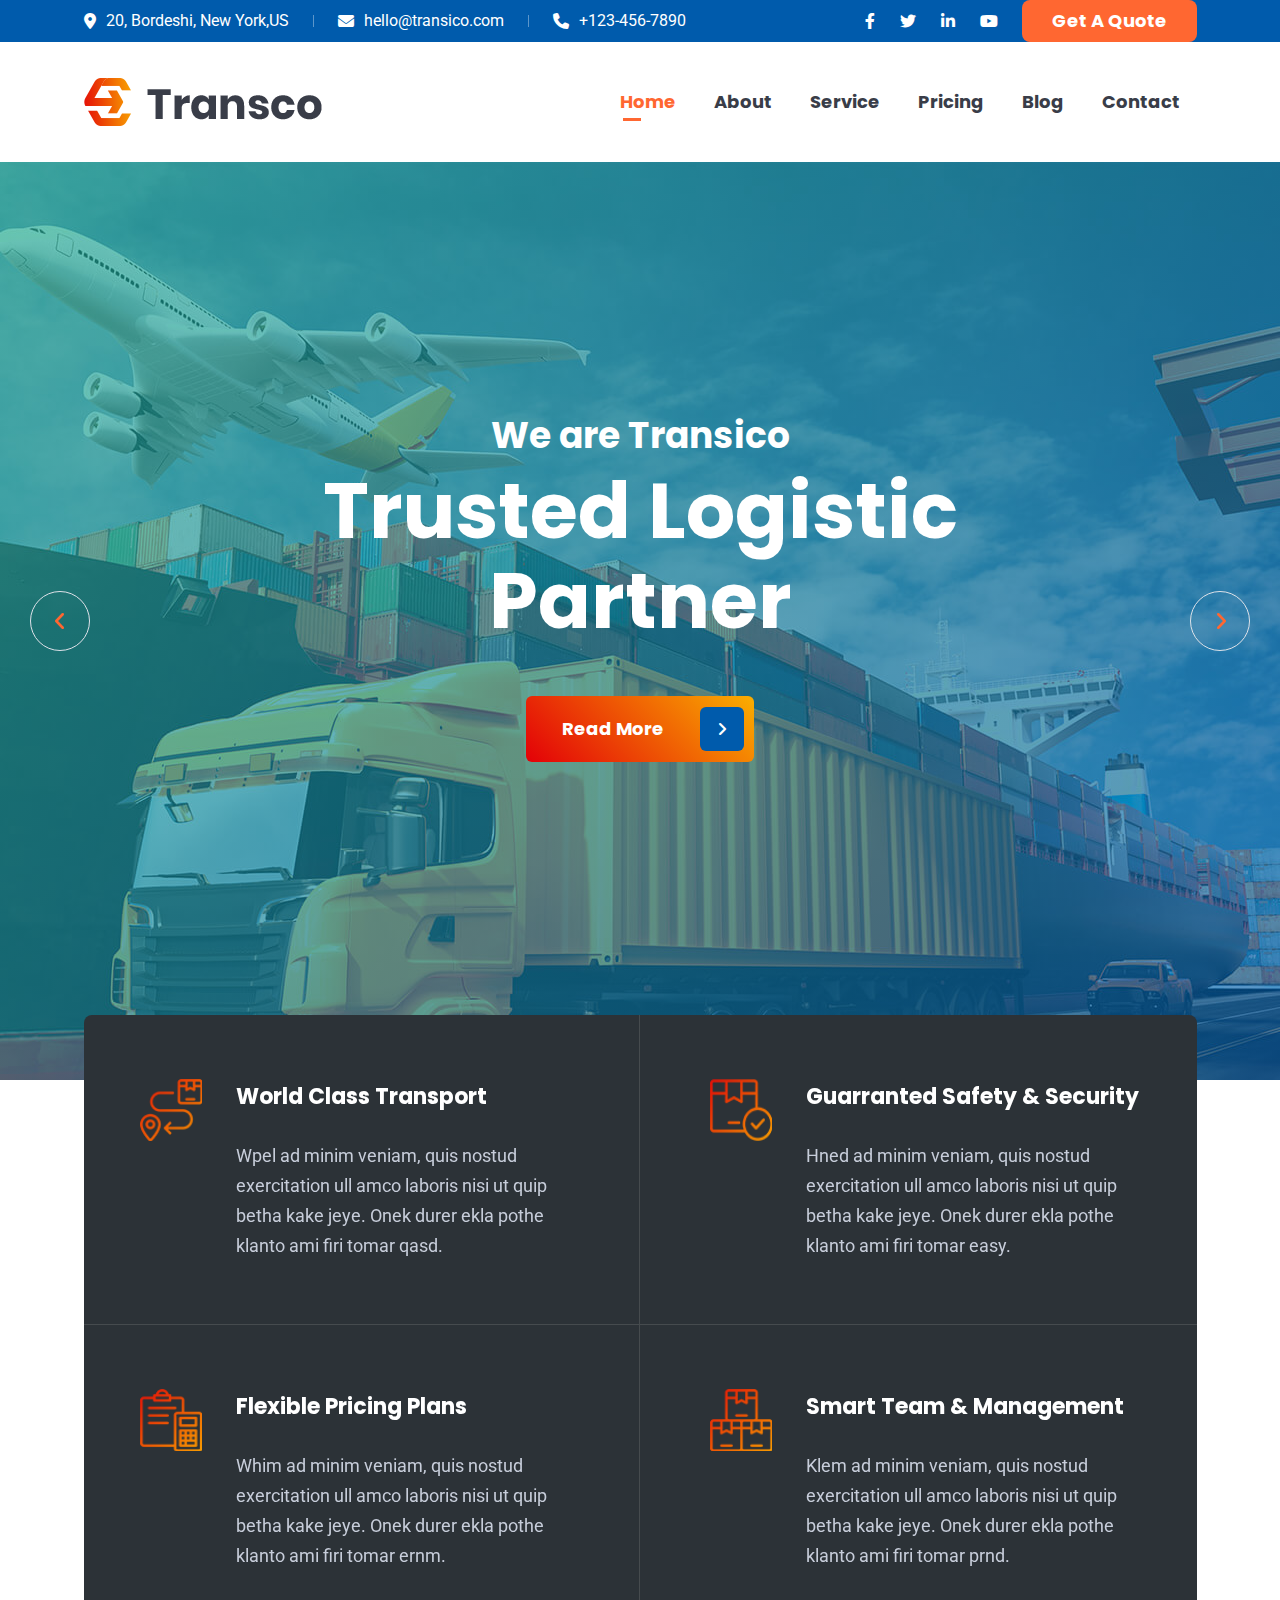
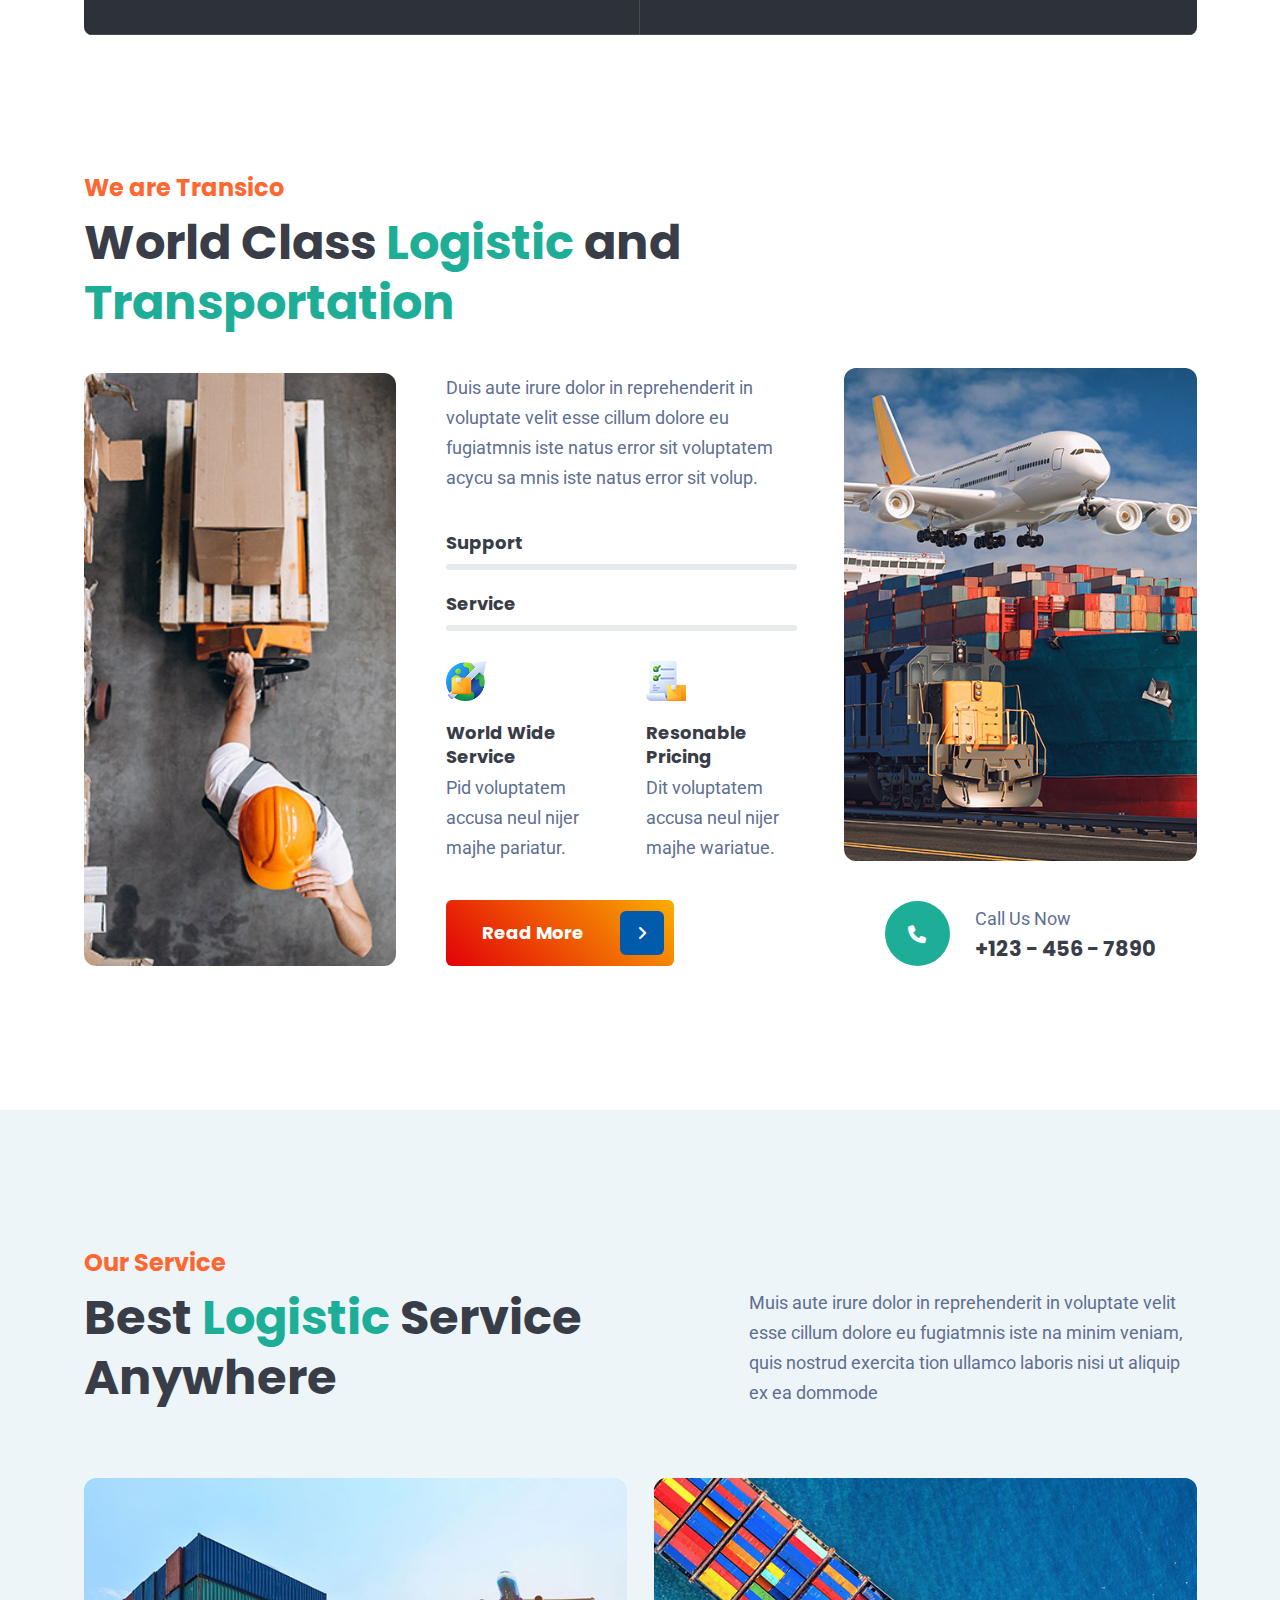
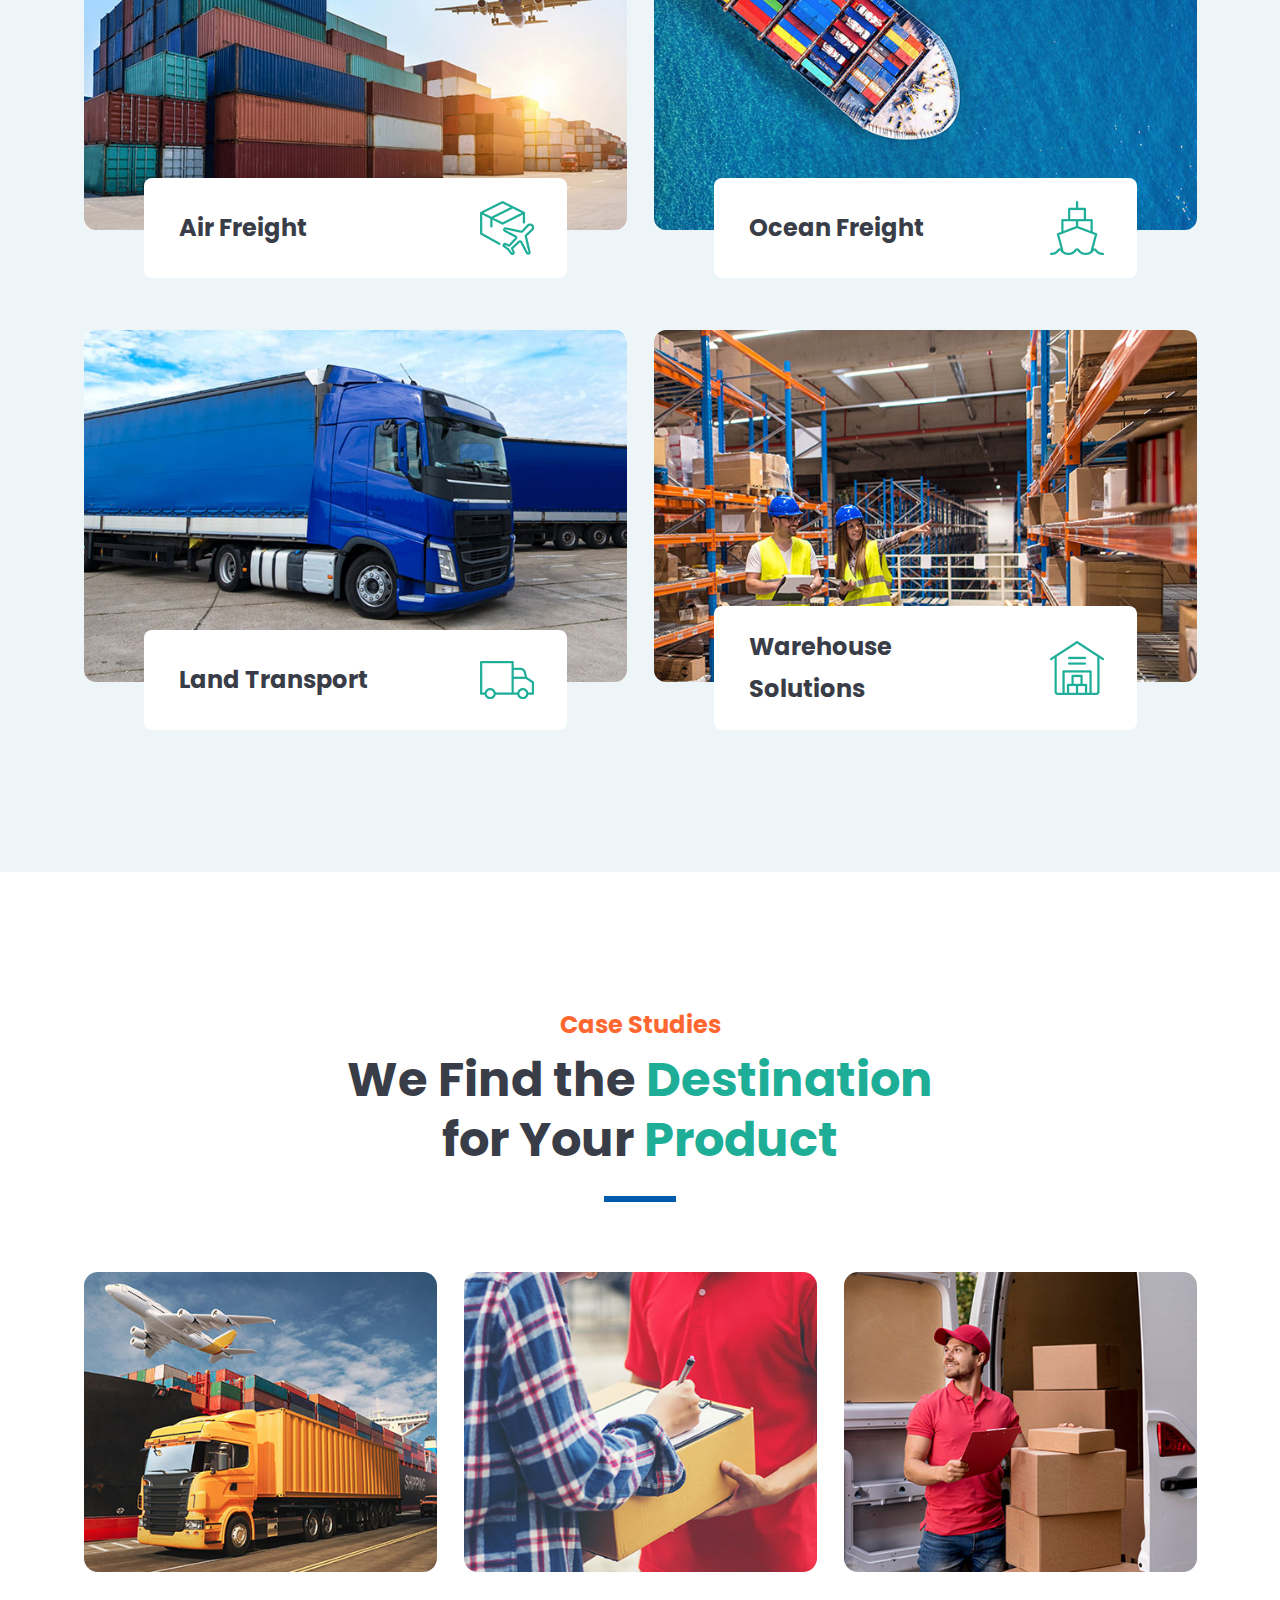
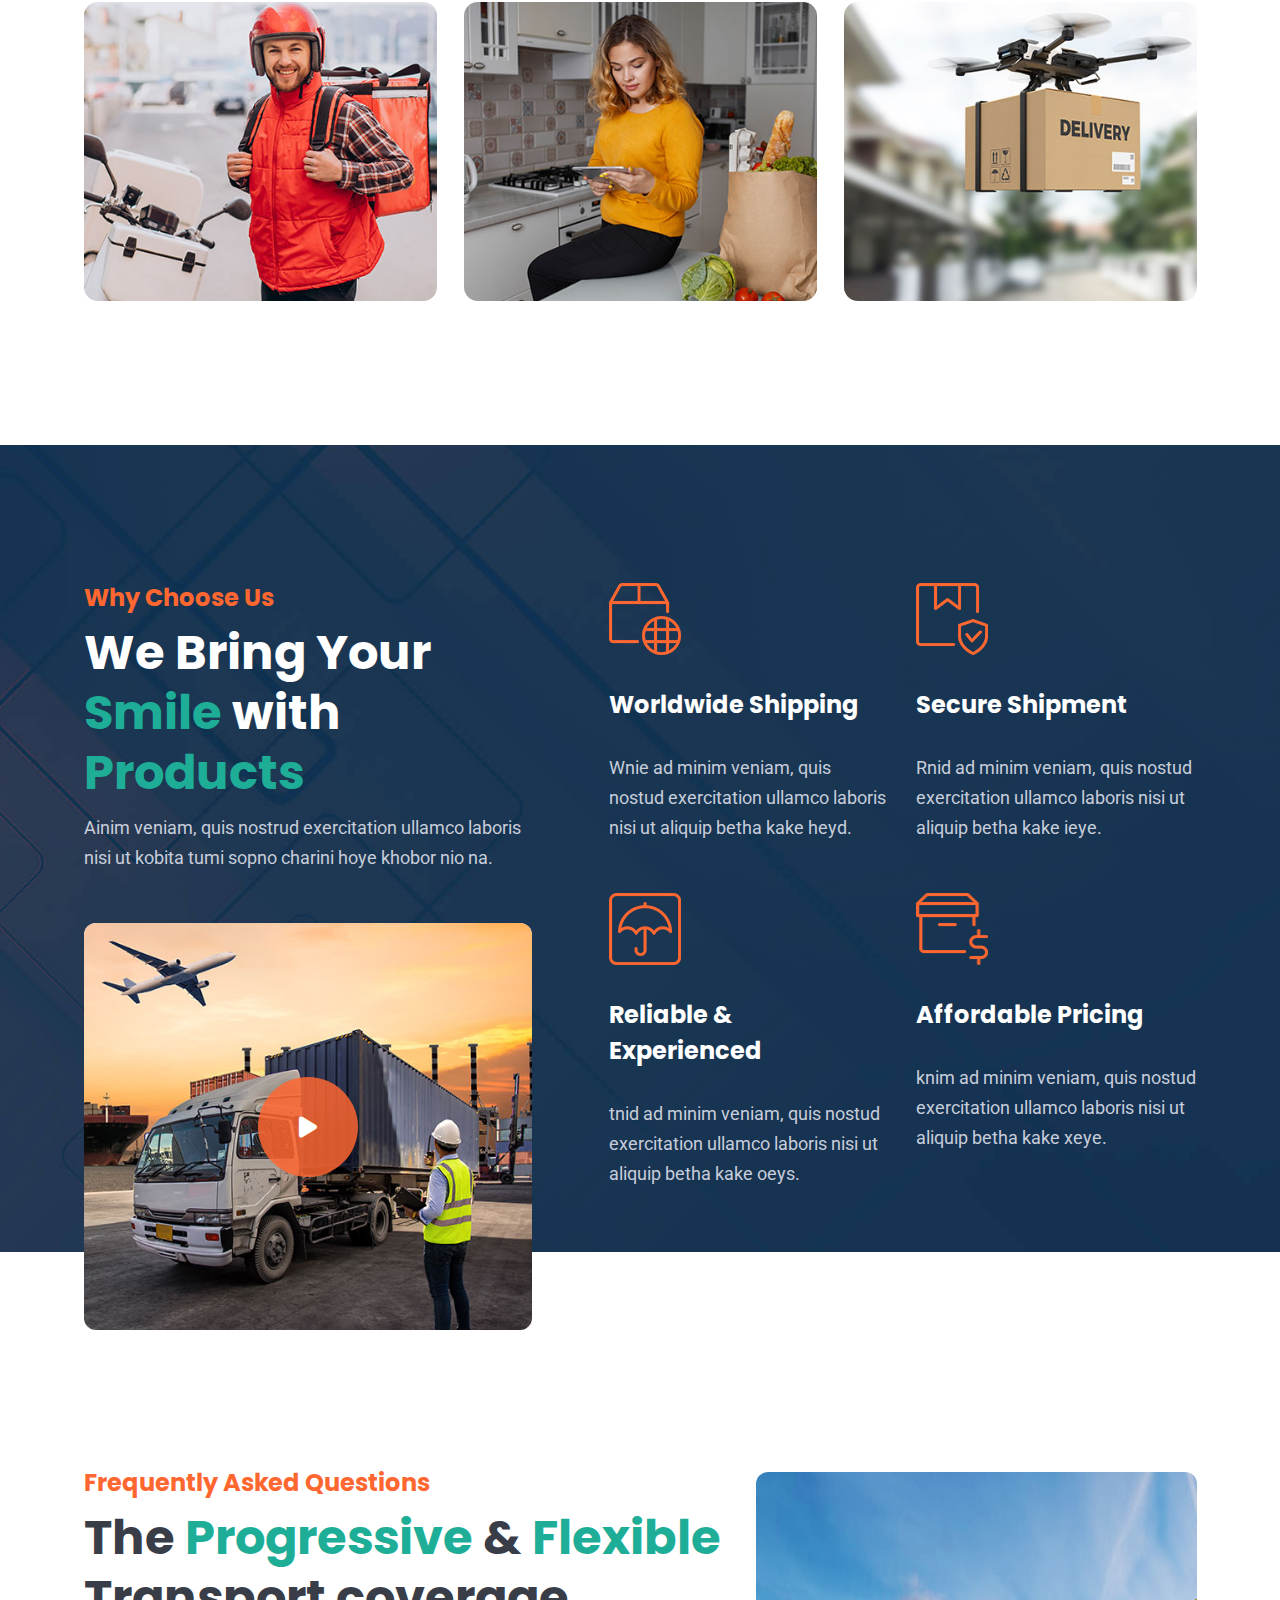
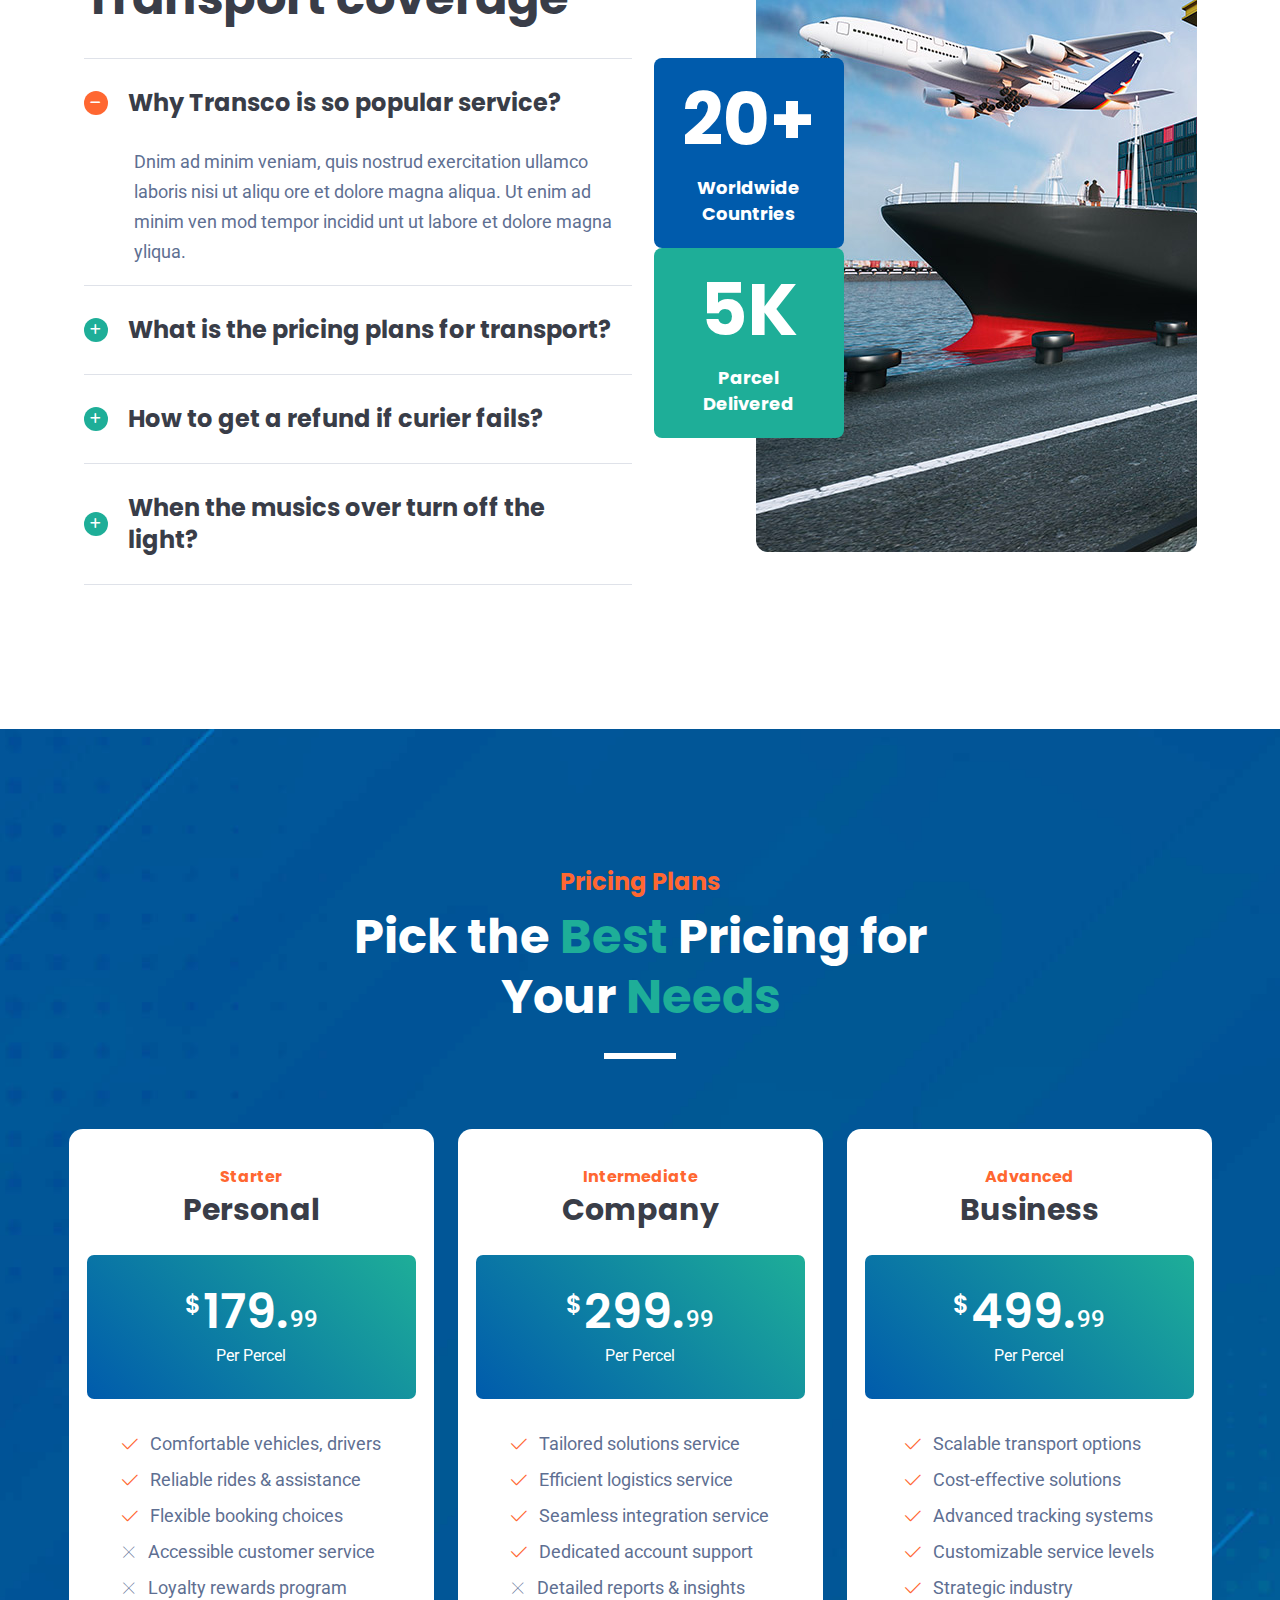
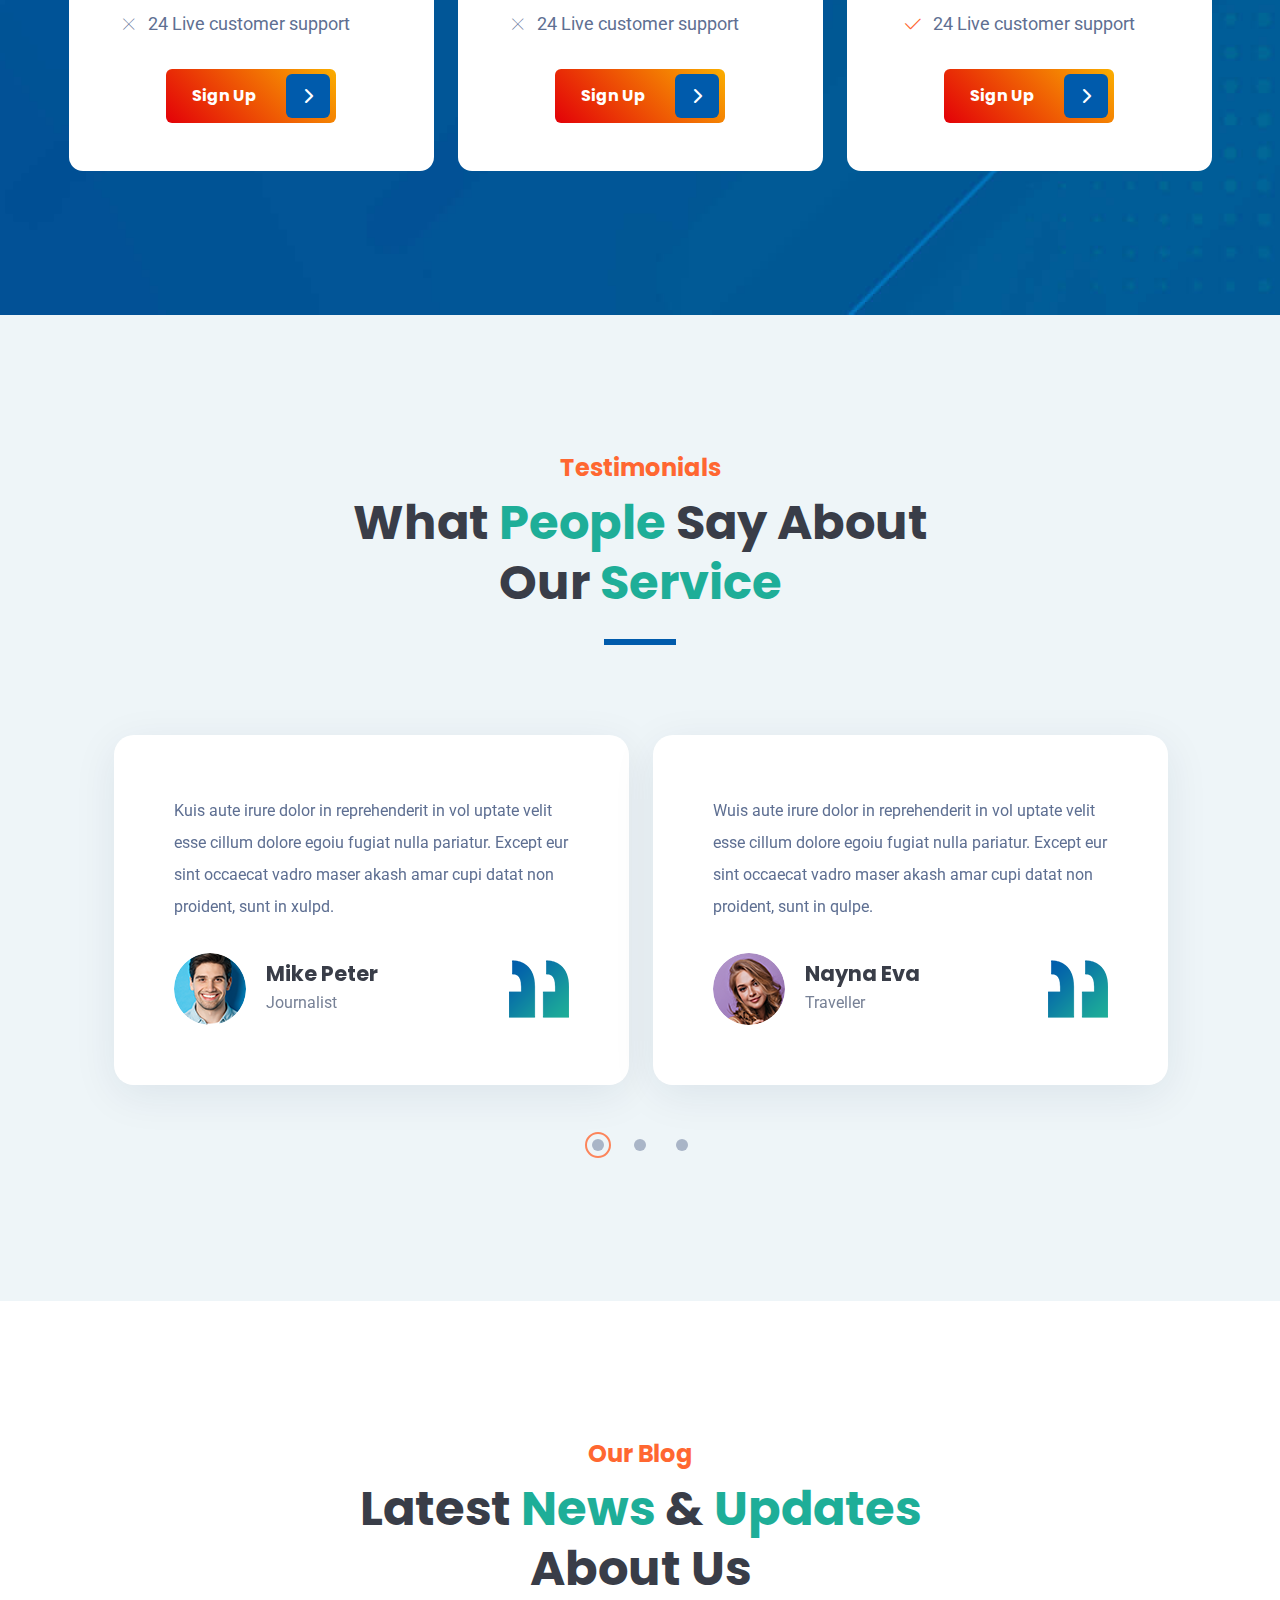
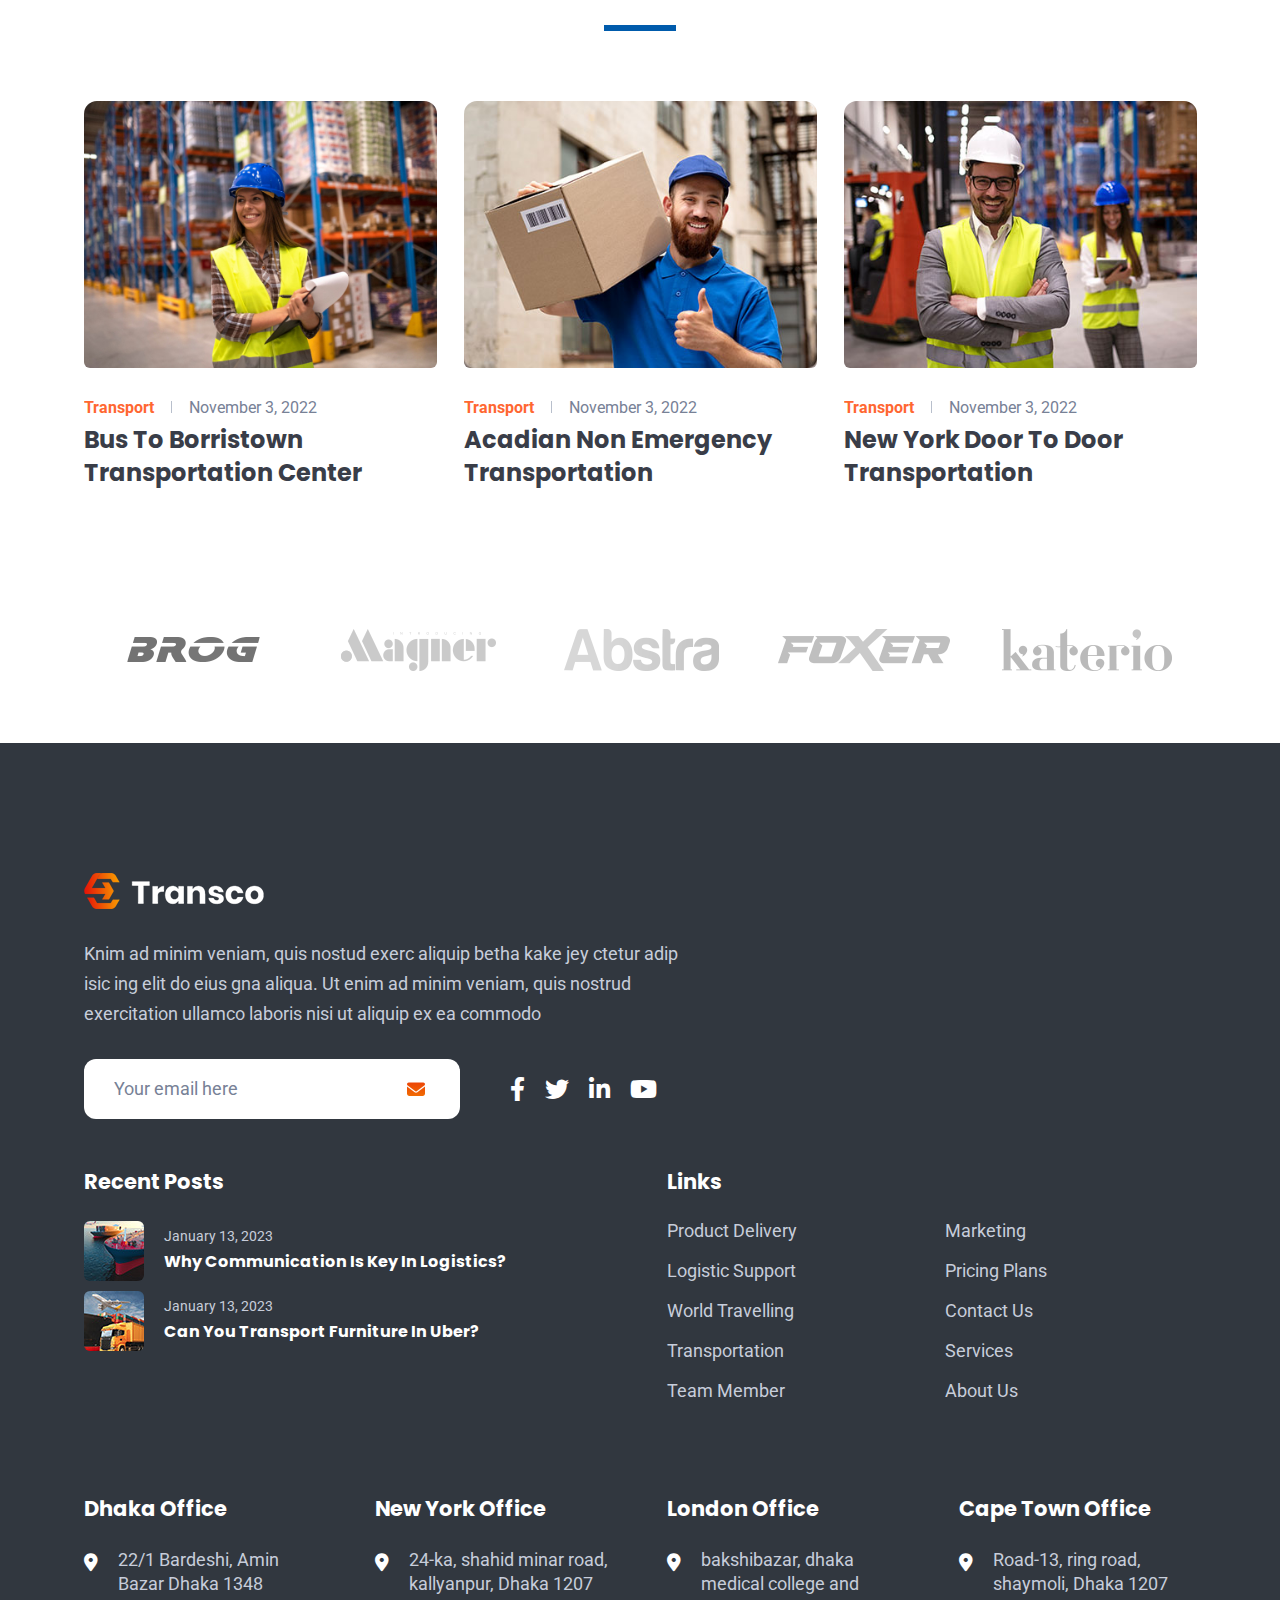
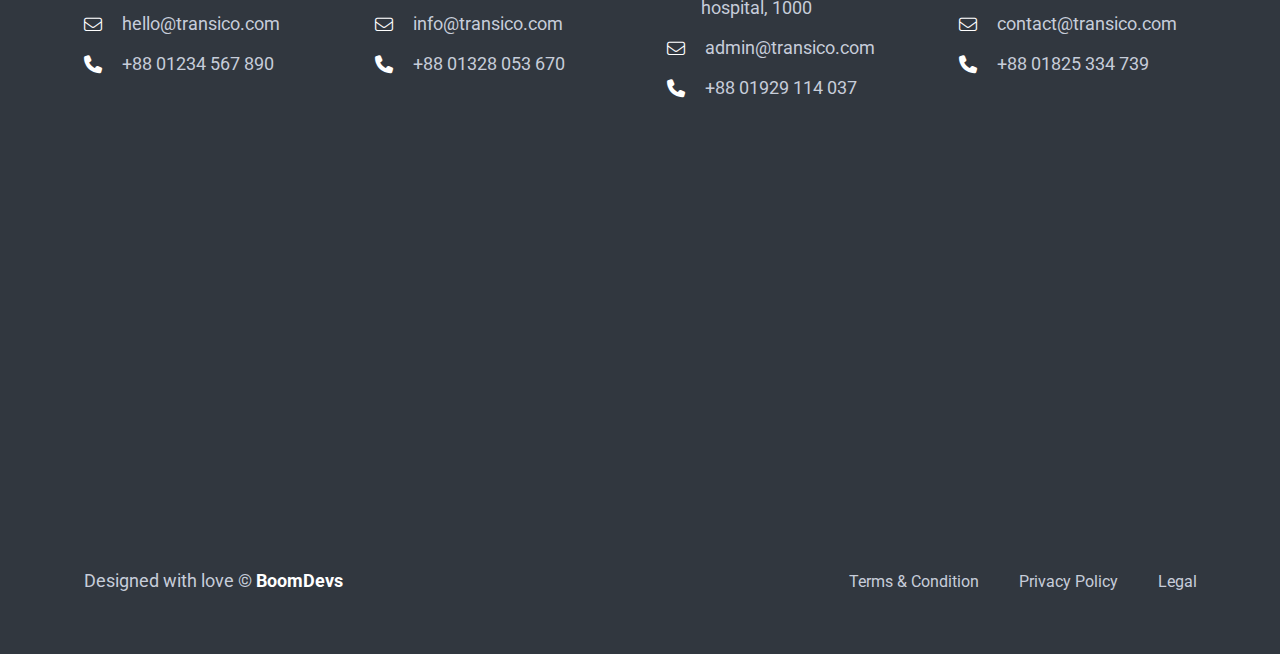
<file: index-3.html>
<!DOCTYPE html>
<html dir="ltr" lang="zxx">


<!-- Mirrored from boomdevstheme.com/tf/html/transco/index-3.html by HTTrack Website Copier/3.x [XR&CO'2014], Thu, 23 May 2024 09:39:21 GMT -->
<head>
    <meta name="viewport" content="width=device-width,initial-scale=1.0" />
    <meta charset="utf-8" />
    <meta name="description" content="Transco - Transport and Logistic HTML5 Template" />
    <meta name="keywords"
        content="delivery, item transport, logistics, product delivery, product transport, shipping, supply, transport, transport agency, transportation" />
    <meta name="author" content="BoomDevs" />

    <title>Transco - Transport and Logistic HTML5 Template</title>

    <link rel="icon" type="image/png" href="images/logo/favicon.png" />

    <link rel="apple-touch-icon" href="images/logo/apple-touch-icon.png" />
    <link rel="apple-touch-icon" sizes="57x57" href="images/logo/apple-touch-icon-57x57.png" />
    <link rel="apple-touch-icon" sizes="72x72" href="images/logo/apple-touch-icon-72x72.png" />
    <link rel="apple-touch-icon" sizes="76x76" href="images/logo/apple-touch-icon-76x76.png" />
    <link rel="apple-touch-icon" sizes="114x114" href="images/logo/apple-touch-icon-114x114.png" />
    <link rel="apple-touch-icon" sizes="120x120" href="images/logo/apple-touch-icon-120x120.png" />
    <link rel="apple-touch-icon" sizes="144x144" href="images/logo/apple-touch-icon-144x144.png" />
    <link rel="apple-touch-icon" sizes="152x152" href="images/logo/apple-touch-icon-152x152.png" />
    <link rel="apple-touch-icon" sizes="180x180" href="images/logo/apple-touch-icon-180x180.png" />

    <link rel="preconnect" href="https://fonts.googleapis.com/">
    <link rel="preconnect" href="https://fonts.gstatic.com/" crossorigin>
    <link
        href="https://fonts.googleapis.com/css2?family=Poppins:wght@400;500;600;700&amp;family=Roboto:wght@400;500;700&amp;display=swap"
        rel="stylesheet">

    <link rel="stylesheet" href="css/bootstrap.min.css" />
    <link rel="stylesheet" href="css/fontawesome.min.css" />
    <link rel="stylesheet" href="css/magnific-popup.css" />
    <link rel="stylesheet" href="css/slick.css" />
    <link rel="stylesheet" href="css/meanmenu.css" />
    <link rel="stylesheet" href="css/nice-select.css" />
    <link rel="stylesheet" href="css/animate.css" />
    <link rel="stylesheet" href="css/style.css" />

    <!--[if lt IE 9]>
    <script src="https://oss.maxcdn.com/html5shiv/3.7.2/html5shiv.min.js"></script>
    <script src="https://oss.maxcdn.com/respond/1.4.2/respond.min.js"></script>
    <![endif]-->
</head>

<body>
    <!-- Preloader Start !-->
    <div id="preloader">
        <div id="preloader-status">
            <div class="loading-container">
                <div class="ball1"></div>
                <div class="ball2"></div>
                <div class="ball3"></div>
                <div class="ball4"></div>
            </div>
        </div>
    </div>
    <!-- Preloader End !-->
    <!-- Header Start !-->
    <header class="header-area style-three">
        <!-- Header Top Start -->
        <div class="header-top">
            <div class="container">
                <div class="row">
                    <div class="col-xl-8 col-lg-9 d-flex align-items-center justify-content-start">
                        <div class="header-top-info">
                            <div class="header-contact-info">
                                <span><span class="contact-info-item"><i class="fa-solid fa-location-dot"></i>20,
                                        Bordeshi, New York,US</span></span>
                                <span><a href="mailto:hello@transico.com"><i
                                            class="fa-solid fa-envelope"></i>hello@transico.com</a> </span>
                                <span><a href="tel:+123-456-7890"><i
                                            class="fa-solid fa-phone"></i>+123-456-7890</a></span>
                            </div>
                        </div>
                    </div>
                    <div class="col-xl-4 col-lg-3 d-flex align-items-center justify-content-end">
                        <div class="header-top-info">
                            <div class="social-profile">
                                <a href="#"><i class="fa-brands fa-facebook-f"></i></a>
                                <a href="#"><i class="fa-brands fa-twitter"></i></a>
                                <a href="#"><i class="fa-brands fa-linkedin-in"></i></a>
                                <a href="#"><i class="fa-brands fa-youtube"></i></a>
                            </div>
                            <div class="header-top-btn">
                                <a href="contact.html">Get A Quote</a>
                            </div>
                        </div>
                    </div>
                </div>
            </div>
        </div>
        <!-- Header Top End -->
        <!-- Header Nav Menu Start -->
        <div class="header-menu-area sticky-header">
            <div class="container">
                <div class="row">
                    <div class="col-xl-3 col-lg-3 col-md-6 col-6 d-flex align-items-center">
                        <div class="logo">
                            <a href="index.html" class="standard-logo">
                                <img src="images/logo/logo-2.png" alt="logo" />
                            </a>
                            <a href="index.html" class="sticky-logo">
                                <img src="images/logo/logo-2.png" alt="logo" />
                            </a>
                            <a href="index.html" class="retina-logo">
                                <img src="images/logo/logo-2.png" alt="logo" />
                            </a>
                        </div>
                    </div>
                    <div class="col-xl-9 col-lg-9 col-md-6 col-6 d-flex align-items-center justify-content-end">
                        <div class="menu d-inline-block">
                            <nav id="main-menu" class="main-menu">
                                <ul>
                                    <li class="dropdown active">
                                        <a href="index.html">Home</a>
                                        <ul>
                                            <li><a href="index.html">Home Page 1</a></li>
                                            <li><a href="index-2.html">Home Page 2</a></li>
                                            <li><a href="index-3.html">Home Page 3</a></li>
                                        </ul>
                                    </li>
                                    <li><a href="about.html">About</a></li>
                                    <li class="dropdown">
                                        <a href="service.html">Service</a>
                                        <ul class="submenu">
                                            <li><a href="service.html">Service Page</a></li>
                                            <li><a href="service-details.html">Service Details Page</a></li>
                                            <li><a href="project.html">Project Page</a></li>
                                            <li><a href="project-details.html">Project Details Page</a></li>
                                            <li><a href="team-member.html">Team Member Page</a></li>
                                        </ul>
                                    </li>
                                    <li><a href="pricing.html">Pricing</a></li>
                                    <li class="dropdown">
                                        <a href="blog.html">Blog</a>
                                        <ul class="submenu">
                                            <li><a href="blog.html">Blog Page</a></li>
                                            <li><a href="blog-grid.html">Blog Grid Page</a></li>
                                            <li><a href="blog-details.html">Blog Details Page</a></li>
                                        </ul>
                                    </li>
                                    <li><a href="contact.html">Contact</a></li>
                                </ul>
                            </nav>
                        </div>
                        <!-- Header Button Start !-->
                        <a href="tel:+123-456-7890" class="header-btn">
                            <div class="icon-wrapper">
                                <div class="icon">
                                    <img src="images/icon/phone.png" alt="phone" />
                                </div>
                            </div>
                            <div class="content-wrapper">
                                <span class="title">Got A Question?</span>
                                <span class="text">+123 - 456 - 7890</span>
                            </div>
                        </a>
                        <!-- Header Button Start !-->
                        <!-- Mobile Menu Toggle Button Start !-->
                        <div class="mobile-menu-bar d-lg-none text-end">
                            <a href="#" class="mobile-menu-toggle-btn"><i class="fal fa-bars"></i></a>
                        </div>
                        <!-- Mobile Menu Toggle Button End !-->
                    </div>
                </div>
            </div>
        </div>
        <!-- Header Nav Menu End -->
    </header>
    <!-- Header End !-->
    <!-- Menu Sidebar Section Start -->
    <div class="menu-sidebar-area">
        <div class="menu-sidebar-wrapper">
            <div class="menu-sidebar-close">
                <button class="menu-sidebar-close-btn" id="menu_sidebar_close_btn">
                    <i class="fal fa-times"></i>
                </button>
            </div>
            <div class="menu-sidebar-content">
                <div class="menu-sidebar-logo">
                    <a href="index.html">
                        <img src="images/logo/logo-2.png" alt="logo" />
                    </a>
                </div>
                <div class="mobile-nav-menu"></div>
                <div class="menu-sidebar-content">
                    <div class="menu-sidebar-single-widget">
                        <h5 class="menu-sidebar-title">Contact Info</h5>
                        <div class="header-contact-info">
                            <span><i class="fa-solid fa-location-dot"></i>20, Bordeshi, New York, US</span>
                            <span><a href="mailto:hello@transico.com"><i
                                        class="fa-solid fa-envelope"></i>hello@transico.com</a> </span>
                            <span><a href="tel:+123-456-7890"><i class="fa-solid fa-phone"></i>+123-456-7890</a></span>
                        </div>
                        <div class="social-profile">
                            <a href="#"><i class="fa-brands fa-facebook-f"></i></a>
                            <a href="#"><i class="fa-brands fa-twitter"></i></a>
                            <a href="#"><i class="fa-brands fa-linkedin-in"></i></a>
                            <a href="#"><i class="fa-brands fa-youtube"></i></a>
                        </div>
                    </div>
                </div>
            </div>
        </div>
    </div>
    <!-- Menu Sidebar Section Start -->
    <div class="body-overlay"></div>

    <!-- Slider Area Start !-->
    <div class="slider-area style-3">
        <div class="slider-wrapper">
            <!-- single slider start -->
            <div class="single-slider-wrapper">
                <div class="single-slider" style="background-image: url('images/slider/slider-1.jpg')">
                    <div class="slider-overlay"></div>
                    <div class="container h-100 align-self-center">
                        <div class="row h-100">
                            <div class="col-md-12 align-self-center">
                                <div class="slider-content-wrapper">
                                    <div class="slider-content">
                                        <span class="slider-short-title">We are Transico</span>
                                        <h1 class="slider-title">Trusted Logistic<br />Partner</h1>
                                        <div class="slider-btn-wrapper">
                                            <a href="service-details.html" class="theme-btn">Read More<i
                                                    class="fa-solid fa-angle-right"></i></a>
                                        </div>
                                    </div>
                                </div>
                            </div>
                        </div>
                    </div>
                </div>
            </div>
            <!-- single slider end -->
            <!-- single slider start -->
            <div class="single-slider-wrapper">
                <div class="single-slider" style="background-image: url('images/slider/slider-2.jpg')">
                    <div class="slider-overlay"></div>
                    <div class="container h-100 align-self-center">
                        <div class="row h-100">
                            <div class="col-md-12 align-self-center">
                                <div class="slider-content-wrapper">
                                    <div class="slider-content">
                                        <span class="slider-short-title">Your Business Partner</span>
                                        <h1 class="slider-title">Made Simple<br />Transport</h1>
                                        <div class="slider-btn-wrapper">
                                            <a href="service-details.html" class="theme-btn">Read More<i
                                                    class="fa-solid fa-angle-right"></i></a>
                                        </div>
                                    </div>
                                </div>
                            </div>
                        </div>
                    </div>
                </div>
            </div>
            <!-- single slider end -->
            <!-- single slider start -->
            <div class="single-slider-wrapper">
                <div class="single-slider" style="background-image: url('images/slider/slider-3.jpg')">
                    <div class="slider-overlay"></div>
                    <div class="container h-100 align-self-center">
                        <div class="row h-100">
                            <div class="col-md-12 align-self-center">
                                <div class="slider-content-wrapper">
                                    <div class="slider-content">
                                        <span class="slider-short-title">Efficiency in Motion</span>
                                        <h1 class="slider-title">Bridging Distances<br />Memories</h1>
                                        <div class="slider-btn-wrapper">
                                            <a href="service-details.html" class="theme-btn">Read More<i
                                                    class="fa-solid fa-angle-right"></i></a>
                                        </div>
                                    </div>
                                </div>
                            </div>
                        </div>
                    </div>
                </div>
            </div>
            <!-- single slider end -->
        </div>
    </div>
    <!-- Slider Area End !-->
    <!-- Feature Area Start !-->
    <div class="feature-area style-2">
        <div class="container">
            <div class="feature-area-inner">
                <div class="row">
                    <div class="col-12 col-lg-6 p-0">
                        <div class="icon-card style-two">
                            <div class="icon">
                                <img src="images/icon/map.png" alt="map" />
                            </div>
                            <div class="content">
                                <h2 class="title">World Class Transport</h2>
                                <p
                                    class="desc">Wpel ad minim veniam, quis nostud exercitation ull amco laboris nisi ut quip betha kake jeye. Onek durer ekla pothe klanto ami firi tomar qasd.</p>
                            </div>
                            <div class="divider"></div>
                        </div>
                    </div>
                    <div class="col-12 col-lg-6 p-0">
                        <div class="icon-card style-two">
                            <div class="icon">
                                <img src="images/icon/home_3_icon_card_1.png" alt="map" />
                            </div>
                            <div class="content">
                                <h2 class="title">Guarranted Safety & Security</h2>
                                <p
                                    class="desc">Hned ad minim veniam, quis nostud exercitation ull amco laboris nisi ut quip betha kake jeye. Onek durer ekla pothe klanto ami firi tomar easy.</p>
                            </div>
                            <div class="divider"></div>
                        </div>
                    </div>
                    <div class="col-12 col-lg-6 p-0">
                        <div class="icon-card style-two">
                            <div class="icon">
                                <img src="images/icon/home_3_icon_card_3.png" alt="map" />
                            </div>
                            <div class="content">
                                <h2 class="title">Flexible Pricing Plans</h2>
                                <p
                                    class="desc">Whim ad minim veniam, quis nostud exercitation ull amco laboris nisi ut quip betha kake jeye. Onek durer ekla pothe klanto ami firi tomar ernm.</p>
                            </div>
                            <div class="divider"></div>
                        </div>
                    </div>
                    <div class="col-12 col-lg-6 p-0">
                        <div class="icon-card style-two">
                            <div class="icon">
                                <img src="images/icon/home_3_icon_card_4.png" alt="map" />
                            </div>
                            <div class="content">
                                <h2 class="title">Smart Team & Management</h2>
                                <p
                                    class="desc">Klem ad minim veniam, quis nostud exercitation ull amco laboris nisi ut quip betha kake jeye. Onek durer ekla pothe klanto ami firi tomar prnd.</p>
                            </div>
                            <div class="divider"></div>
                        </div>
                    </div>
                </div>
            </div>
        </div>
    </div>
    <!-- Feature Area End !-->
    <!-- About Us Area Start !-->
    <div class="about-us-area style-3">
        <div class="container">
            <div class="row">
                <div class="col-12">
                    <div class="section-title another-title">
                        <span class="short-title">We are Transico</span>
                        <h2 class="title">World Class <span>Logistic</span> and <span>Transportation</span></h2>
                    </div>
                </div>
                <div class="col-xl-8 col-lg-6 col-md-6">
                    <div class="about-info-card style-three">
                        <div class="section-title">
                            <span class="short-title">We are Transico</span>
                            <h2 class="title">World Class <span>Logistic</span> and <span>Transportation</span></h2>
                        </div>
                        <div class="about-info-wrapper">
                            <div class="about-info-img">
                                <img src="images/about/about-info-card-3-img.jpg" alt="image" />
                            </div>
                            <div class="about-info-content">
                                <div class="text">
                                    <p>Duis aute irure dolor in reprehenderit in voluptate velit esse cillum dolore eu fugiatmnis iste natus error sit voluptatem acycu sa mnis iste natus error sit volup.</p>
                                </div>
                                <div class="skill-progressbar-wrapper">
                                    <div class="skill-progressbar">
                                        <div class="progress-inner" data-percentage="90%">
                                            <h4 class="progress-inner-item">
                                                <span class="skill-title">Support</span>
                                                <span class="progressbar-number">
                                                    <span class="progress-number-count">
                                                        <span class="progress-percent"></span>
                                                    </span>
                                                </span>
                                            </h4>
                                            <div class="progress-content-outter">
                                                <div class="progress-content"></div>
                                            </div>
                                        </div>
                                    </div>
                                    <div class="skill-progressbar">
                                        <div class="progress-inner" data-percentage="80%">
                                            <h4 class="progress-inner-item">
                                                <span class="skill-title">Service</span>
                                                <span class="progressbar-number">
                                                    <span class="progress-number-count">
                                                        <span class="progress-percent"></span>
                                                    </span>
                                                </span>
                                            </h4>
                                            <div class="progress-content-outter">
                                                <div class="progress-content"></div>
                                            </div>
                                        </div>
                                    </div>
                                </div>
                                <div class="icon-card-wrapper">
                                    <div class="icon-card">
                                        <div class="icon">
                                            <img src="images/icon/world-shipping.png" alt="map">
                                        </div>
                                        <div class="content">
                                            <h2 class="title">World Wide Service</h2>
                                            <p class="desc">Pid voluptatem accusa neul nijer majhe pariatur.</p>
                                        </div>
                                    </div>
                                    <div class="icon-card">
                                        <div class="icon">
                                            <img src="images/icon/shipment.png" alt="map">
                                        </div>
                                        <div class="content">
                                            <h2 class="title">Resonable Pricing</h2>
                                            <p class="desc">Dit voluptatem accusa neul nijer majhe wariatue.</p>
                                        </div>
                                    </div>
                                </div>
                                <div class="btn-wrapper">
                                    <a href="about.html" class="theme-btn">Read More<i
                                            class="fa-solid fa-angle-right"></i></a>
                                </div>
                            </div>
                        </div>
                    </div>
                </div>
                <div class="col-xl-4 col-lg-6 col-md-6 align-self-end">
                    <div class="promotional-banner-widget">
                        <div class="promotional-bannar-img">
                            <img class="tilt-animate" src="images/section-bg/promotional-banner.jpg" alt="image" />
                        </div>
                        <div class="promotional-bananer-content">
                            <div class="icon">
                                <i class="fa-solid fa-phone"></i>
                            </div>
                            <div class="content">
                                <span>Call Us Now</span>
                                <span class="text">+123 - 456 - 7890</span>
                            </div>
                        </div>
                    </div>
                </div>
            </div>
        </div>
    </div>
    <!-- About Us Area End !-->
    <!-- Service Area Start !-->
    <div class="service-area style-2 background-gray">
        <div class="container">
            <div class="row mb-70">
                <div class="col-lg-7">
                    <div class="section-title">
                        <span class="short-title">Our Service</span>
                        <h2 class="title">Best <span>Logistic</span> Service
                            <br> Anywhere
                        </h2>
                    </div>
                </div>
                <div class="col-lg-5 align-self-end">
                    <div class="section-content">
                        <p
                            class="mb-0">Muis aute irure dolor in reprehenderit in voluptate velit esse cillum dolore eu fugiatmnis iste na minim veniam, quis nostrud exercita tion ullamco laboris nisi ut aliquip ex ea dommode</p>
                    </div>
                </div>
            </div>
            <div class="row">
                <div class="col-12 col-md-6">
                    <div class="info-card style-three">
                        <div class="image-wrapper">
                            <img src="images/project/p-1.jpg" alt="service" />
                        </div>
                        <div class="content-wrapper">
                            <div class="content-inner">
                                <div class="title-wrapper">
                                    <h2 class="title">Air Freight</h2>
                                    <div class="icon">
                                        <img src="images/icon/plane-air.png" alt="" />
                                    </div>
                                </div>
                                <div class="content-area">
                                    <div class="content">
                                        <p class="desc">Kbore et dolore magna aliqua. Ut enim ad minim veiam quis nostrud exy ercitation ullame yico eabo.</p>
                                        <div class="read-more">
                                            <a href="service-details.html">
                                                <span class="icon">
                                                    <i class="fa-solid fa-chevron-right"></i>
                                                </span>
                                                read more
                                            </a>
                                        </div>
                                    </div>
                                </div>
                            </div>
                        </div>
                    </div>
                </div>
                <div class="col-12 col-md-6">
                    <div class="info-card style-three">
                        <div class="image-wrapper">
                            <img src="images/project/p-2.jpg" alt="service" />
                        </div>
                        <div class="content-wrapper">
                            <div class="content-inner">
                                <div class="title-wrapper">
                                    <h2 class="title">Ocean Freight</h2>
                                    <div class="icon">
                                        <img src="images/icon/boat_color.png" alt="" />
                                    </div>
                                </div>
                                <div class="content-area">
                                    <div class="content">
                                        <p
                                            class="desc">Wbory et dolore magna aliqua. Ut enim ad minim veiam quis nostrud exy ercitation ullame yico uabo.</p>
                                        <div class="read-more">
                                            <a href="service-details.html">
                                                <span class="icon">
                                                    <i class="fa-solid fa-chevron-right"></i>
                                                </span>
                                                read more
                                            </a>
                                        </div>
                                    </div>
                                </div>
                            </div>
                        </div>
                    </div>
                </div>
                <div class="col-12 col-md-6">
                    <div class="info-card style-three">
                        <div class="image-wrapper">
                            <img src="images/project/p-3.jpg" alt="service" />
                        </div>
                        <div class="content-wrapper">
                            <div class="content-inner">
                                <div class="title-wrapper">
                                    <h2 class="title">Land Transport</h2>
                                    <div class="icon">
                                        <img src="images/icon/truck_color.png" alt="" />
                                    </div>
                                </div>
                                <div class="content-area">
                                    <div class="content">
                                        <p
                                            class="desc">Qbort et dolore magna aliqua. Ut enim ad minim veiam quis nostrud exy ercitation ullame yico Yabe.</p>
                                        <div class="read-more">
                                            <a href="service-details.html">
                                                <span class="icon">
                                                    <i class="fa-solid fa-chevron-right"></i>
                                                </span>
                                                read more
                                            </a>
                                        </div>
                                    </div>
                                </div>
                            </div>
                        </div>
                    </div>
                </div>
                <div class="col-12 col-md-6">
                    <div class="info-card style-three">
                        <div class="image-wrapper">
                            <img src="images/project/p-4.jpg" alt="service" />
                        </div>
                        <div class="content-wrapper">
                            <div class="content-inner">
                                <div class="title-wrapper">
                                    <h2 class="title">Warehouse Solutions</h2>
                                    <div class="icon">
                                        <img src="images/icon/warehouse_color.png" alt="" />
                                    </div>
                                </div>
                                <div class="content-area">
                                    <div class="content">
                                        <p
                                            class="desc">Ubore et dolore magna aliqua. Ut enim ad minim veiam quis nostrud exy ercitation ullame yico xabe.</p>
                                        <div class="read-more">
                                            <a href="service-details.html">
                                                <span class="icon">
                                                    <i class="fa-solid fa-chevron-right"></i>
                                                </span>
                                                read more
                                            </a>
                                        </div>
                                    </div>
                                </div>
                            </div>
                        </div>
                    </div>
                </div>
            </div>
        </div>
    </div>
    <!-- Service Area End !-->

    <!-- Portfolio Area Start -->
    <div class="portfolio-area style-1">
        <div class="container">
            <div class="row justify-content-center">
                <div class="col-12">
                    <div class="section-title text-center align-items-center mb-70">
                        <span class="short-title">Case Studies</span>
                        <h2 class="title">We Find the <span>Destination</span><br />for Your <span>Product</span></h2>
                        <div class="divider"></div>
                    </div>
                </div>
            </div>
            <div class="row">
                <div class="col-lg-4 col-sm-6 col-xs-12">
                    <div class="portfolio-style-two">
                        <div class="image">
                            <img src="images/project/03_home_portfolio_1.jpg" alt="portfolio one">
                            <div class="content-wrapper">
                                <div class="content">
                                    <div class="content-inner">
                                        <span class="sub-title">Transico</span>
                                        <h3 class="title">Product Transportation</h3>
                                    </div>
                                    <div class="btn">
                                        <a href="project-details.html"><i
                                                class="fa-solid fa-up-right-from-square"></i></a>
                                    </div>
                                </div>
                            </div>
                        </div>
                    </div>
                </div>
                <div class="col-lg-4 col-sm-6 col-xs-12">
                    <div class="portfolio-style-two">
                        <div class="image">
                            <img src="images/project/03_home_portfolio_2.jpg" alt="portfolio one">
                            <div class="content-wrapper">
                                <div class="content">
                                    <div class="content-inner">
                                        <span class="sub-title">Transico</span>
                                        <h3 class="title">Wirehouse Storage</h3>
                                    </div>
                                    <div class="btn">
                                        <a href="project-details.html"><i
                                                class="fa-solid fa-up-right-from-square"></i></a>
                                    </div>
                                </div>
                            </div>
                        </div>
                    </div>
                </div>
                <div class="col-lg-4 col-sm-6 col-xs-12">
                    <div class="portfolio-style-two">
                        <div class="image">
                            <img src="images/project/03_home_portfolio_3.jpg" alt="portfolio one">
                            <div class="content-wrapper">
                                <div class="content">
                                    <div class="content-inner">
                                        <span class="sub-title">Transico</span>
                                        <h3 class="title">Product Packaging</h3>
                                    </div>
                                    <div class="btn">
                                        <a href="project-details.html"><i
                                                class="fa-solid fa-up-right-from-square"></i></a>
                                    </div>
                                </div>
                            </div>
                        </div>
                    </div>
                </div>
                <div class="col-lg-4 col-sm-6 col-xs-12">
                    <div class="portfolio-style-two">
                        <div class="image">
                            <img src="images/project/03_home_portfolio_4.jpg" alt="portfolio one">
                            <div class="content-wrapper">
                                <div class="content">
                                    <div class="content-inner">
                                        <span class="sub-title">Transico</span>
                                        <h3 class="title">Source Optimization</h3>
                                    </div>
                                    <div class="btn">
                                        <a href="project-details.html"><i
                                                class="fa-solid fa-up-right-from-square"></i></a>
                                    </div>
                                </div>
                            </div>
                        </div>
                    </div>
                </div>
                <div class="col-lg-4 col-sm-6 col-xs-12">
                    <div class="portfolio-style-two">
                        <div class="image">
                            <img src="images/project/03_home_portfolio_5.jpg" alt="portfolio one">
                            <div class="content-wrapper">
                                <div class="content">
                                    <div class="content-inner">
                                        <span class="sub-title">Transico</span>
                                        <h3 class="title">Logistic Consultancy</h3>
                                    </div>
                                    <div class="btn">
                                        <a href="project-details.html"><i
                                                class="fa-solid fa-up-right-from-square"></i></a>
                                    </div>
                                </div>
                            </div>
                        </div>
                    </div>
                </div>
                <div class="col-lg-4 col-sm-6 col-xs-12">
                    <div class="portfolio-style-two">
                        <div class="image">
                            <img src="images/project/03_home_portfolio_6.jpg" alt="portfolio one">
                            <div class="content-wrapper">
                                <div class="content">
                                    <div class="content-inner">
                                        <span class="sub-title">Transico</span>
                                        <h3 class="title">Source Optimization</h3>
                                    </div>
                                    <div class="btn">
                                        <a href="project-details.html"><i
                                                class="fa-solid fa-up-right-from-square"></i></a>
                                    </div>
                                </div>
                            </div>
                        </div>
                    </div>
                </div>
            </div>
        </div>
    </div>
    <!-- Portfolio Area End -->
    <!-- Why Choose Us Area Start -->
    <div class="why-choose-us-area style-2" style="background-image: url('images/section-bg/why-choose-bg.jpg')">
        <div class="container">
            <div class="row">
                <div class="col-lg-5">
                    <div class="section-title mb-70">
                        <span class="short-title">Why Choose Us</span>
                        <h2 class="title text-white">We Bring Your <span>Smile</span> <br> with <span>Products</span>
                        </h2>
                        <p class="text text-white-100">Ainim veniam, quis nostrud exercitation ullamco laboris nisi ut kobita tumi
                            sopno charini hoye khobor nio na.
                        </p>
                    </div>
                    <div class="video-popup-card style-two">
                        <div class="video-popup-image">
                            <img src="images/video-popup/video-popub-bg.jpg" alt="popup image">
                        </div>
                        <div class="video-popup-btn">
                            <a href="https://www.youtube.com/watch?v=SZEflIVnhH8" class="mfp-iframe video-play">
                                <i class="fa-solid fa-play" aria-hidden="true"></i>
                            </a>
                        </div>
                    </div>
                </div>
                <div class="col-lg-7">
                    <div class="why-choose-card-wrapper">
                        <div class="row">
                            <div class="col-md-6">
                                <div class="icon-card style-three">
                                    <div class="icon">
                                        <img src="images/icon/world.png" alt="map">
                                    </div>
                                    <div class="content">
                                        <h2 class="title">Worldwide Shipping</h2>
                                        <p
                                            class="desc">Wnie ad minim veniam, quis nostud exercitation ullamco laboris nisi ut aliquip betha kake heyd.</p>
                                    </div>
                                </div>
                            </div>
                            <div class="col-md-6">
                                <div class="icon-card style-three">
                                    <div class="icon">
                                        <img src="images/icon/03_home_icon_shield.png" alt="map">
                                    </div>
                                    <div class="content">
                                        <h2 class="title">Secure Shipment</h2>
                                        <p
                                            class="desc">Rnid ad minim veniam, quis nostud exercitation ullamco laboris nisi ut aliquip betha kake ieye.</p>
                                    </div>
                                </div>
                            </div>
                            <div class="col-md-6">
                                <div class="icon-card style-three">
                                    <div class="icon">
                                        <img src="images/icon/03_home_icon_umbrella.png" alt="map">
                                    </div>
                                    <div class="content">
                                        <h2 class="title">Reliable & Experienced</h2>
                                        <p
                                            class="desc">tnid ad minim veniam, quis nostud exercitation ullamco laboris nisi ut aliquip betha kake oeys.</p>
                                    </div>
                                </div>
                            </div>
                            <div class="col-md-6">
                                <div class="icon-card style-three">
                                    <div class="icon">
                                        <img src="images/icon/03_home_icon_money.png" alt="map">
                                    </div>
                                    <div class="content">
                                        <h2 class="title">Affordable Pricing</h2>
                                        <p
                                            class="desc">knim ad minim veniam, quis nostud exercitation ullamco laboris nisi ut aliquip betha kake xeye.</p>
                                    </div>
                                </div>
                            </div>
                        </div>
                    </div>
                </div>
            </div>
        </div>
    </div>
    <!-- Why Choose Us Area End -->
    <!-- FAQ Area Start -->
    <div class="faq-area style-2">
        <div class="container">
            <div class="row">
                <div class="col-xl-7">
                    <div class="section-title mb-30">
                        <span class="short-title">Frequently Asked Questions</span>
                        <h2 class="title">The <span>Progressive</span> & <span>Flexible</span> <br> Transport coverage
                        </h2>
                    </div>
                    <!-- Accordion Start -->
                    <div class="accordion-wrapper style-two accordion-style-three pr-90">

                        <div class="accordion-box-wrapper" id="FAQStyle2FAQ">
                            <!-- Single Accordion Start -->
                            <div class="accordion-list-item">
                                <div id="headingOne">
                                    <div class="accordion-head" data-bs-toggle="collapse" data-bs-target="#collapseOne" aria-expanded="true" aria-controls="collapseOne">
                                        <h3 class="accordion-title">Why Transco is so popular service?</h3>
                                    </div>
                                </div>
                                <div id="collapseOne" class="accordion-collapse collapse show" aria-labelledby="headingOne" data-bs-parent="#FAQStyle2FAQ">
                                    <div class="accordion-item-body">
                                        <p>Dnim ad minim veniam, quis nostrud exercitation ullamco laboris nisi ut aliqu ore et dolore magna aliqua. Ut enim ad minim ven mod tempor incidid unt ut labore et dolore magna yliqua. </p>
                                    </div>
                                </div>
                            </div>
                            <!-- Single Accordion End -->
                            <!-- Single Accordion Start -->
                            <div class="accordion-list-item">
                                <div id="headingTwo">
                                    <div class="accordion-head collapsed" data-bs-toggle="collapse" data-bs-target="#collapseTwo" aria-expanded="false" aria-controls="collapseTwo">
                                        <h3 class="accordion-title">What is the pricing plans for transport?</h3>
                                        <div class="icon"></div>
                                    </div>
                                </div>
                                <div id="collapseTwo" class="accordion-collapse collapse" aria-labelledby="headingTwo" data-bs-parent="#FAQStyle2FAQ">
                                    <div class="accordion-item-body">
                                        <p>Onim ad minim veniam, quis nostrud exercitation ullamco laboris nisi ut aliqu ore et dolore magna aliqua. Ut enim ad minim ven mod tempor incidid unt ut labore et dolore magna eliqus. </p>
                                    </div>
                                </div>
                            </div>
                            <!-- Single Accordion End -->
                            <!-- Single Accordion Start -->
                            <div class="accordion-list-item">
                                <div id="headingThree">
                                    <div class="accordion-head collapsed" data-bs-toggle="collapse" data-bs-target="#collapseThree" aria-expanded="false" aria-controls="collapseThree">
                                        <h3 class="accordion-title">How to get a refund if curier fails?</h3>
                                        <div class="icon"></div>
                                    </div>
                                </div>
                                <div id="collapseThree" class="accordion-collapse collapse" aria-labelledby="headingThree" data-bs-parent="#FAQStyle2FAQ">
                                    <div class="accordion-item-body">
                                        <p>Enim ad minim veniam, quis nostrud exercitation ullamco laboris nisi ut aliqu ore et dolore magna aliqua. Ut enim ad minim ven mod tempor incidid unt ut labore et dolore magna Uliqua. </p>
                                    </div>
                                </div>
                            </div>
                            <!-- Single Accordion End -->
                            <!-- Single Accordion Start -->
                            <div class="accordion-list-item">
                                <div  id="headingFour">
                                    <div class="accordion-head collapsed" data-bs-toggle="collapse" data-bs-target="#collapseFour" aria-expanded="false" aria-controls="collapseFour">
                                        <h3 class="accordion-title">When the musics over turn off the light?</h3>
                                        <div class="icon"></div>
                                    </div>
                                </div>
                                <div id="collapseFour" class="accordion-collapse collapse" aria-labelledby="headingFour" data-bs-parent="#FAQStyle2FAQ">
                                    <div class="accordion-item-body">
                                        <p>Anim ad minim veniam, quis nostrud exercitation ullamco laboris nisi ut aliqu ore et dolore magna aliqua. Ut enim ad minim ven mod tempor incidid unt ut labore et dolore magna aliqua. </p>
                                    </div>
                                </div>
                            </div>
                            <!-- Single Accordion End -->
                        </div>

                    </div>
                    <!-- Accordion End -->
                </div>
                <div class="col-xl-5">
                    <div class="about-image-card style-three">
                        <div class="main-img-wrapper">
                            <div class="main-img-inner">
                                <img class="tilt-animate" src="images/about/about-img-card-3.jpg"
                                    alt="about card img" />
                                <div class="img-card-wrapper">
                                    <div class="image-six">
                                        <h1 class="year"><span class="counter">20</span>+</h1>
                                        <h6 class="title">Worldwide<br />Countries</h6>
                                    </div>
                                    <div class="image-seven">
                                        <h1 class="year"><span class="counter">5</span>K</h1>
                                        <h6 class="title">Parcel<br />Delivered</h6>
                                    </div>
                                </div>
                            </div>
                        </div>
                    </div>
                </div>
            </div>
        </div>
    </div>
    <!-- FAQ Area End -->
    <!-- Pricing Area Start -->
    <div class="pricing-area style-1 background-light-blue"
        style="background-image: url('images/section-bg/pricing-sec-bg.jpg')">
        <div class="container">
            <div class="row justify-content-center">
                <div class="col-12">
                    <div class="section-title text-center align-items-center mb-70">
                        <span class="short-title">Pricing Plans</span>
                        <h2 class="title text-white">Pick the <span> Best </span> Pricing for
                            <br> Your <span> Needs</span>
                        </h2>
                        <div class="divider bg-white"></div>
                    </div>
                </div>
            </div>
            <div class="row g-xl-5">
                <div class="col-12 col-md-6 col-lg-4 price-card-padding">
                    <div class="price-card mb-30 mb-lg-0">
                        <div class="card-title">
                            <p class="sub-title">Starter</p>
                            <p class="title">Personal</p>
                        </div>
                        <div class="price">
                            <h1 class="price-heading">
                                <span class="currency">$</span> 179.<span class="under-dot">99</span>
                            </h1>
                            <p class="price-desc">
                            Per Percel
                        </p>
                        </div>
                        <div class="list-wrapper">

                            <div class="list">
                                <div class="price-list-item">
                                    <i class="fa-light fa-check"></i>
                                    <p class="text">Comfortable vehicles, drivers</p>
                                </div>
                                <div class="price-list-item">
                                    <i class="fa-light fa-check"></i>
                                    <p class="text">Reliable rides & assistance</p>
                                </div>
                                <div class="price-list-item">
                                    <i class="fa-light fa-check"></i>
                                    <p class="text">Flexible booking choices</p>
                                </div>
                                <div class="price-list-item">
                                    <i class="fa-thin fa-xmark"></i>
                                    <p class="text">Accessible customer service</p>
                                </div>
                                <div class="price-list-item">
                                    <i class="fa-thin fa-xmark"></i>
                                    <p class="text">Loyalty rewards program</p>
                                </div>
                                <div class="price-list-item">
                                    <i class="fa-thin fa-xmark"></i>
                                    <p class="text">24 Live customer support </p>
                                </div>
                            </div>
                        </div>
                        <div class="d-flex justify-content-center">
                            <a href="#" class="theme-btn">Sign Up <i class="fa-solid fa-chevron-right icon"></i></a>
                        </div>
                    </div>
                </div>
                <div class="col-12 col-md-6 col-lg-4 price-card-padding">
                    <div class="price-card mb-30 mb-lg-0">
                        <div class="card-title">
                            <p class="sub-title">Intermediate</p>
                            <p class="title">Company</p>
                        </div>
                        <div class="price">
                            <h1 class="price-heading">
                                <span class="currency">$</span> 299.<span class="under-dot">99</span>
                            </h1>
                            <p class="price-desc">
                            Per Percel
                        </p>
                        </div>
                        <div class="list-wrapper">

                            <div class="list">
                                <div class="price-list-item">
                                    <i class="fa-light fa-check"></i>
                                    <p class="text">Tailored solutions service </p>
                                </div>
                                <div class="price-list-item">
                                    <i class="fa-light fa-check"></i>
                                    <p class="text">Efficient logistics service</p>
                                </div>
                                <div class="price-list-item">
                                    <i class="fa-light fa-check"></i>
                                    <p class="text">Seamless integration service</p>
                                </div>
                                <div class="price-list-item">
                                    <i class="fa-light fa-check"></i>
                                    <p class="text">Dedicated account support</p>
                                </div>
                                <div class="price-list-item">
                                    <i class="fa-thin fa-xmark"></i>
                                    <p class="text">Detailed reports & insights</p>
                                </div>
                                <div class="price-list-item">
                                    <i class="fa-thin fa-xmark"></i>
                                    <p class="text">24 Live customer support </p>
                                </div>
                            </div>
                        </div>
                        <div class="d-flex justify-content-center">
                            <a href="#" class="theme-btn">Sign Up <i class="fa-solid fa-chevron-right icon"></i></a>
                        </div>
                    </div>
                </div>
                <div class="col-12 col-md-6 col-lg-4 price-card-padding">
                    <div class="price-card mb-30 mb-lg-0">
                        <div class="card-title">
                            <p class="sub-title">Advanced</p>
                            <p class="title">Business</p>
                        </div>
                        <div class="price">
                            <h1 class="price-heading">
                                <span class="currency">$</span> 499.<span class="under-dot">99</span>
                            </h1>
                            <p class="price-desc">
                            Per Percel
                        </p>
                        </div>
                        <div class="list-wrapper">

                            <div class="list">
                                <div class="price-list-item">
                                    <i class="fa-light fa-check"></i>
                                    <p class="text">Scalable transport options</p>
                                </div>
                                <div class="price-list-item">
                                    <i class="fa-light fa-check"></i>
                                    <p class="text">Cost-effective solutions</p>
                                </div>
                                <div class="price-list-item">
                                    <i class="fa-light fa-check"></i>
                                    <p class="text">Advanced tracking systems</p>
                                </div>
                                <div class="price-list-item">
                                    <i class="fa-light fa-check"></i>
                                    <p class="text">Customizable service levels</p>
                                </div>
                                <div class="price-list-item">
                                    <i class="fa-light fa-check"></i>
                                    <p class="text">Strategic industry</p>
                                </div>
                                <div class="price-list-item">
                                    <i class="fa-light fa-check"></i>
                                    <p class="text">24 Live customer support </p>
                                </div>
                            </div>
                        </div>
                        <div class="d-flex justify-content-center">
                            <a href="#" class="theme-btn">Sign Up <i class="fa-solid fa-chevron-right icon"></i></a>
                        </div>
                    </div>
                </div>
            </div>
        </div>
    </div>
    <!-- Pricing Area End -->
    <!-- Testimonial Area Start -->
    <div class="testimonial-area style-3 background-gray overflow-hidden">
        <div class="container">
            <div class="row">
                <div class="col-12">
                    <div class="section-title text-center align-items-center mb-50">
                        <span class="short-title">Testimonials</span>
                        <h2 class="title">What <span>People</span> Say About <br /> Our<span> Service</span></h2>
                        <div class="divider"></div>
                    </div>
                </div>
            </div>
            <div class="row">
                <div class="testimonial-slider-wrapper has-backgorund-slider" id="home3_testimonial">
                    <div>
                        <div class="testimonial-card">
                            <div class="content-wrapper">
                                <div class="content">
                                    <p class="text">
                                        Kuis aute irure dolor in reprehenderit in vol uptate velit esse cillum
                                        dolore egoiu fugiat nulla pariatur. Except eur
                                        sint occaecat vadro maser akash amar cupi datat non proident, sunt in xulpd.
                                    </p>
                                </div>
                                <div class="meta-user">
                                    <div class="user-info">
                                        <div class="image">
                                            <img src="images/testimonial/closse-up.png" alt="user" />
                                        </div>
                                        <div class="info">
                                            <h2>Mike Peter</h2>
                                            <p>Journalist</p>
                                        </div>
                                    </div>
                                    <div class="icon">
                                        <img src="images/icon/testimonial-quotation.png" alt="testimonial" />
                                    </div>
                                </div>
                            </div>
                        </div>
                    </div>
                    <div>
                        <div class="testimonial-card">
                            <div class="content-wrapper">
                                <div class="content">
                                    <p class="text">
                                        Wuis aute irure dolor in reprehenderit in vol uptate velit esse cillum
                                        dolore egoiu fugiat nulla pariatur. Except eur
                                        sint occaecat vadro maser akash amar cupi datat non proident, sunt in qulpe.
                                    </p>
                                </div>
                                <div class="meta-user">
                                    <div class="user-info">
                                        <div class="image">
                                            <img src="images/testimonial/pleasant-meta.png" alt="user" />
                                        </div>
                                        <div class="info">
                                            <h2>Nayna Eva</h2>
                                            <p>Traveller</p>
                                        </div>
                                    </div>
                                    <div class="icon">
                                        <img src="images/icon/testimonial-quotation.png" alt="testimonial" />
                                    </div>
                                </div>
                            </div>
                        </div>
                    </div>
                    <div>
                        <div class="testimonial-card">
                            <div class="content-wrapper">
                                <div class="content">
                                    <p class="text">
                                        Ruis aute irure dolor in reprehenderit in vol uptate velit esse cillum
                                        dolore egoiu fugiat nulla pariatur. Except eur
                                        sint occaecat vadro maser akash amar cupi datat non proident, sunt in culpa.
                                    </p>
                                </div>
                                <div class="meta-user">
                                    <div class="user-info">
                                        <div class="image">
                                            <img src="images/testimonial/meta-user.png" alt="user" />
                                        </div>
                                        <div class="info">
                                            <h2>Jewel Khan</h2>
                                            <p>Traveller</p>
                                        </div>
                                    </div>
                                    <div class="icon">
                                        <img src="images/icon/testimonial-quotation.png" alt="testimonial" />
                                    </div>
                                </div>
                            </div>
                        </div>
                    </div>
                </div>
            </div>
        </div>
    </div>
    <!-- Testimonial Area End -->
    <!-- Latest Posts Area Start -->
    <div class="latest-posts-area style-3">
        <div class="container">
            <div class="row justify-content-center">
                <div class="col-12">
                    <div class="section-title text-center align-items-center mb-70">
                        <span class="short-title">Our Blog</span>
                        <h2 class="title">Latest <span>News</span> & <span> Updates</span> <br /> About Us</h2>
                        <div class="divider"></div>
                    </div>
                </div>
            </div>
            <div class="row">
                <div class="col-12 col-md-6 col-lg-4">
                    <!-- Single-post-card start -->
                    <div class="post-card style-four">
                        <div class="image">
                            <img src="images/blog/03_home_post_2.jpg" alt="post-1">
                        </div>
                        <div class="content">
                            <div class="post-meta">
                                <span><a href="#">Transport</a></span>
                                <span class="date">November 3, 2022</span>
                            </div>
                            <h2 class="title">
                                <a href="blog-details.html">Bus To Borristown Transportation Center</a>
                            </h2>
                        </div>
                    </div>
                    <!-- Single-post-card End-->
                </div>
                <div class="col-12 col-md-6 col-lg-4">
                    <!-- Single-post-card start -->
                    <div class="post-card style-four">
                        <div class="image">
                            <img src="images/blog/shot-man.jpg" alt="post-1">
                        </div>
                        <div class="content">
                            <div class="post-meta">
                                <span><a href="#">Transport</a></span>
                                <span class="date">November 3, 2022</span>
                            </div>
                            <h2 class="title">
                                <a href="blog-details.html">Acadian Non Emergency Transportation</a>
                            </h2>
                        </div>
                    </div>
                    <!-- Single-post-card End-->
                </div>
                <div class="col-12 col-md-6 col-lg-4">
                    <!-- Single-post-card start -->
                    <div class="post-card style-four">
                        <div class="image">
                            <img src="images/blog/03_home_post_1.jpg" alt="post-1">
                        </div>
                        <div class="content">
                            <div class="post-meta">
                                <span><a href="#">Transport</a></span>
                                <span class="date">November 3, 2022</span>
                            </div>
                            <h2 class="title">
                                <a href="blog-details.html">New York Door To Door Transportation</a>
                            </h2>
                        </div>
                    </div>
                    <!-- Single-post-card End-->
                </div>
            </div>
        </div>
    </div>
    <!-- Latest Posts Area End -->
    <!-- Brand Logo Area Start -->
    <div class="brand-slider-area style-3">
        <div class="container">
            <div class="row">
                <div class="col-12">
                    <div class="client-logo-slider-wrapper">
                        <div>
                            <div class="client-logo-wrapper">
                                <div class="client-logo">
                                    <img src="images/client-logo/client-logo-1.png" alt="logo" />
                                </div>
                            </div>
                        </div>
                        <div>
                            <div class="client-logo-wrapper">
                                <div class="client-logo">
                                    <img src="images/client-logo/client-logo-2.png" alt="logo" />
                                </div>
                            </div>
                        </div>
                        <div>
                            <div class="client-logo-wrapper">
                                <div class="client-logo">
                                    <img src="images/client-logo/client-logo-3.png" alt="logo" />
                                </div>
                            </div>
                        </div>
                        <div>
                            <div class="client-logo-wrapper">
                                <div class="client-logo">
                                    <img src="images/client-logo/client-logo-4.png" alt="logo" />
                                </div>
                            </div>
                        </div>
                        <div>
                            <div class="client-logo-wrapper">
                                <div class="client-logo">
                                    <img src="images/client-logo/client-logo-5.png" alt="logo" />
                                </div>
                            </div>
                        </div>
                        <div>
                            <div class="client-logo-wrapper">
                                <div class="client-logo">
                                    <img src="images/client-logo/client-logo-6.png" alt="logo" />
                                </div>
                            </div>
                        </div>
                    </div>
                </div>
            </div>
        </div>
    </div>
    <!-- Brand Logo Area End -->
    <!--- Start Footer !-->
    <footer class="footer style-three bg-light-black">
        <div class="footer-sec">
            <div class="container">
                <div class="row gx-lg-5">
                    <div class="col-xxl-6 col-xl-12">
                        <div class="footer-widget">
                            <div class="footer-widget-info">
                                <div class="footer-logo">
                                    <a href="index.html"><img src="images/logo/footer-logo.png" alt="Footer Logo" /></a>
                                </div>
                                <p>Knim ad minim veniam, quis nostud exerc aliquip betha kake jey ctetur adip isic ing elit do eius gna aliqua. Ut enim ad minim veniam, quis nostrud exercitation ullamco laboris nisi ut aliquip ex ea commodo</p>
                                <div class="info-form-and-social-icon">
                                    <!-- Newsletter Section Start !-->
                                    <div class="subscribe-form-wrapper">
                                        <div class="subscribe-form-widget">
                                            <form>
                                                <div class="mc4wp-form-fields">
                                                    <div class="single-field">
                                                        <input type="email" placeholder="Your email here" />
                                                    </div>
                                                    <button class="submit-btn" type="submit"><i
                                                            class="fa-solid fa-envelope"></i></button>
                                                </div>
                                            </form>
                                        </div>
                                    </div>
                                    <!-- Newsletter Section End !-->
                                    <div class="social-profile">
                                        <a href="#"><i class="fa-brands fa-facebook-f"></i></a>
                                        <a href="#"><i class="fa-brands fa-twitter"></i></a>
                                        <a href="#"><i class="fa-brands fa-linkedin-in"></i></a>
                                        <a href="#"><i class="fa-brands fa-youtube"></i></a>
                                    </div>
                                </div>
                            </div>
                        </div>
                    </div>
                    <div class="col-xxl-3 col-xl-6 col-lg-6">
                        <div class="footer-widget">
                            <h2 class="footer-widget-title">Recent Posts</h2>
                            <div class="widget_latest_post">
                                <ul>
                                    <li>
                                        <div class="latest-post-thumb">
                                            <img src="images/blog/r2.jpg" alt="">
                                        </div>
                                        <div class="latest-post-desc">
                                            <span class="latest-post-meta">January 13, 2023</span>
                                            <h3 class="latest-post-title"><a href="blog-details.html">Why Communication Is Key In Logistics?</a>
                                            </h3>
                                        </div>
                                    </li>
                                    <li>
                                        <div class="latest-post-thumb">
                                            <img src="images/blog/r1.jpg" alt="">
                                        </div>
                                        <div class="latest-post-desc">
                                            <span class="latest-post-meta">January 13, 2023</span>
                                            <h3 class="latest-post-title"><a href="blog-details.html">Can You Transport Furniture In Uber?</a>
                                            </h3>
                                        </div>
                                    </li>
                                </ul>
                            </div>
                        </div>
                    </div>
                    <div class="col-xxl-3 col-xl-6 col-lg-6">
                        <div class="footer-widget widget_nav_menu">
                            <h2 class="footer-widget-title">Links</h2>
                            <ul class="menu">
                                <li><a href="#">Product Delivery</a></li>
                                <li><a href="#">Logistic Support</a></li>
                                <li><a href="#">World Travelling</a></li>
                                <li><a href="#">Transportation</a></li>
                                <li><a href="#">Team Member</a></li>
                                <li><a href="#">Marketing</a></li>
                                <li><a href="#">Pricing Plans</a></li>
                                <li><a href="#">Contact Us</a></li>
                                <li><a href="#">Services</a></li>
                                <li><a href="#">About Us</a></li>
                            </ul>
                        </div>
                    </div>
                </div>
                <!-- Footer contact-info-widget start -->
                <div class="mt-50 mb-50">
                    <div class="row gx-5">
                        <div class="col-12 col-md-6 col-xl-3">
                            <div class="footer-widget">
                                <h2 class="footer-widget-title">Dhaka Office</h2>
                                <div class="footer-widget-contact">
                                    <div class="footer-contact">
                                        <ul>
                                            <li>
                                                <div class="contact-icon">
                                                    <i class="fa-solid fa-location-dot"></i>
                                                </div>
                                                <div class="contact-text">
                                                    <span>22/1 Bardeshi, Amin Bazar Dhaka 1348</span>
                                                </div>
                                            </li>
                                            <li>
                                                <div class="contact-icon">
                                                    <i class="fa-light fa-envelope"></i>
                                                </div>
                                                <div class="contact-text">
                                                    <a
                                                        href="mailto:hello@transico.com"><span>hello@transico.com</span></a>
                                                </div>
                                            </li>
                                            <li>
                                                <div class="contact-icon">
                                                    <i class="fa-solid fa-phone"></i>
                                                </div>
                                                <div class="contact-text">
                                                    <span>+88 01234 567 890</span>
                                                </div>
                                            </li>
                                        </ul>
                                    </div>
                                </div>
                            </div>
                        </div>
                        <div class="col-12 col-md-6 col-xl-3">
                            <div class="footer-widget">
                                <h2 class="footer-widget-title">New York Office</h2>
                                <div class="footer-widget-contact">
                                    <div class="footer-contact">
                                        <ul>
                                            <li>
                                                <div class="contact-icon">
                                                    <i class="fa-solid fa-location-dot"></i>
                                                </div>
                                                <div class="contact-text">
                                                    <span>24-ka, shahid minar road, kallyanpur, Dhaka 1207</span>
                                                </div>
                                            </li>
                                            <li>
                                                <div class="contact-icon">
                                                    <i class="fa-light fa-envelope"></i>
                                                </div>
                                                <div class="contact-text">
                                                    <a
                                                        href="mailto:info@transico.com"><span>info@transico.com</span></a>
                                                </div>
                                            </li>
                                            <li>
                                                <div class="contact-icon">
                                                    <i class="fa-solid fa-phone"></i>
                                                </div>
                                                <div class="contact-text">
                                                    <span>+88 01328 053 670</span>
                                                </div>
                                            </li>
                                        </ul>
                                    </div>
                                </div>
                            </div>
                        </div>
                        <div class="col-12 col-md-6 col-xl-3">
                            <div class="footer-widget">
                                <h2 class="footer-widget-title">London Office</h2>
                                <div class="footer-widget-contact">
                                    <div class="footer-contact">
                                        <ul>
                                            <li>
                                                <div class="contact-icon">
                                                    <i class="fa-solid fa-location-dot"></i>
                                                </div>
                                                <div class="contact-text">
                                                    <span>bakshibazar, dhaka medical college and hospital, 1000</span>
                                                </div>
                                            </li>
                                            <li>
                                                <div class="contact-icon">
                                                    <i class="fa-light fa-envelope"></i>
                                                </div>
                                                <div class="contact-text">
                                                    <a
                                                        href="mailto:admin@transico.com"><span>admin@transico.com</span></a>
                                                </div>
                                            </li>
                                            <li>
                                                <div class="contact-icon">
                                                    <i class="fa-solid fa-phone"></i>
                                                </div>
                                                <div class="contact-text">
                                                    <span>+88 01929 114 037</span>
                                                </div>
                                            </li>
                                        </ul>
                                    </div>
                                </div>
                            </div>
                        </div>
                        <div class="col-12 col-md-6 col-xl-3">
                            <div class="footer-widget">
                                <h2 class="footer-widget-title">Cape Town Office</h2>
                                <div class="footer-widget-contact">
                                    <div class="footer-contact">
                                        <ul>
                                            <li>
                                                <div class="contact-icon">
                                                    <i class="fa-solid fa-location-dot"></i>
                                                </div>
                                                <div class="contact-text">
                                                    <span>Road-13, ring road, shaymoli, Dhaka 1207</span>
                                                </div>
                                            </li>
                                            <li>
                                                <div class="contact-icon">
                                                    <i class="fa-light fa-envelope"></i>
                                                </div>
                                                <div class="contact-text">
                                                    <a
                                                        href="mailto:contact@transico.com"><span>contact@transico.com</span></a>
                                                </div>
                                            </li>
                                            <li>
                                                <div class="contact-icon">
                                                    <i class="fa-solid fa-phone"></i>
                                                </div>
                                                <div class="contact-text">
                                                    <span>+88 01825 334 739</span>
                                                </div>
                                            </li>
                                        </ul>
                                    </div>
                                </div>
                            </div>
                        </div>
                    </div>
                </div>
                <!-- Footer contact-info-widget end -->
                <!-- Footer map-widget start -->
                <div class="row">
                    <div class="col-12">
                        <div class="map-wodget">
                            <iframe
                                src="https://www.google.com/maps/embed?pb=!1m18!1m12!1m3!1d115860.91759646642!2d89.28780421873043!3d24.84151459710791!2m3!1f0!2f0!3f0!3m2!1i1024!2i768!4f13.1!3m3!1m2!1s0x39fc54e7e81df441%3A0x27133ed921fe73f4!2sBogura!5e0!3m2!1sen!2sbd!4v1684842047185!5m2!1sen!2sbd"
                                style="border:0;" allowfullscreen="" loading="lazy"
                                referrerpolicy="no-referrer-when-downgrade"></iframe>
                        </div>
                    </div>
                </div>
                <!-- Footer map-widget end -->
            </div>
        </div>
        <div class="footer-bottom-area">
            <div class="container">
                <div class="row">
                    <div class="col-lg-6">
                        <div class="copyright-text">
                            <p>Designed with love &copy; <a href="https://boomdevs.com/">BoomDevs</a></p>
                        </div>
                    </div>
                    <div class="col-lg-6">
                        <div class="footer-bottom-menu">
                            <ul>
                                <li>
                                    <a href="#">Terms & Condition</a>
                                </li>
                                <li>
                                    <a href="#">Privacy Policy</a>
                                </li>
                                <li>
                                    <a href="#">Legal</a>
                                </li>
                            </ul>
                        </div>
                    </div>
                </div>
            </div>
        </div>
    </footer>
    <!--- End Footer !-->
    <!-- Scroll Up Section Start -->
    <div id="scrollTop" class="scrollup-wrapper">
        <div class="scrollup-btn">
            <i class="fa-regular fa-angle-up"></i>
        </div>
    </div>
    <!-- Scroll Up Section End -->
    <script src="js/jquery.min.js"></script>
    <script src="js/bootstrap.min.js"></script>
    <script src="js/jquery.nice-select.min.js"></script>
    <script src="js/slick.min.js"></script>
    <script src="js/jquery.counterup.min.js"></script>
    <script src="js/waypoints.js"></script>
    <script src="js/jquery.meanmenu.min.js"></script>
    <script src="js/jquery.magnific-popup.min.js"></script>
    <script src="js/inview.min.js"></script>
    <script src="js/wow.js"></script>
    <script src="js/tilt.jquery.js"></script>
    <script src="js/custom.js"></script>
</body>


<!-- Mirrored from boomdevstheme.com/tf/html/transco/index-3.html by HTTrack Website Copier/3.x [XR&CO'2014], Thu, 23 May 2024 09:39:37 GMT -->
</html>
</file>
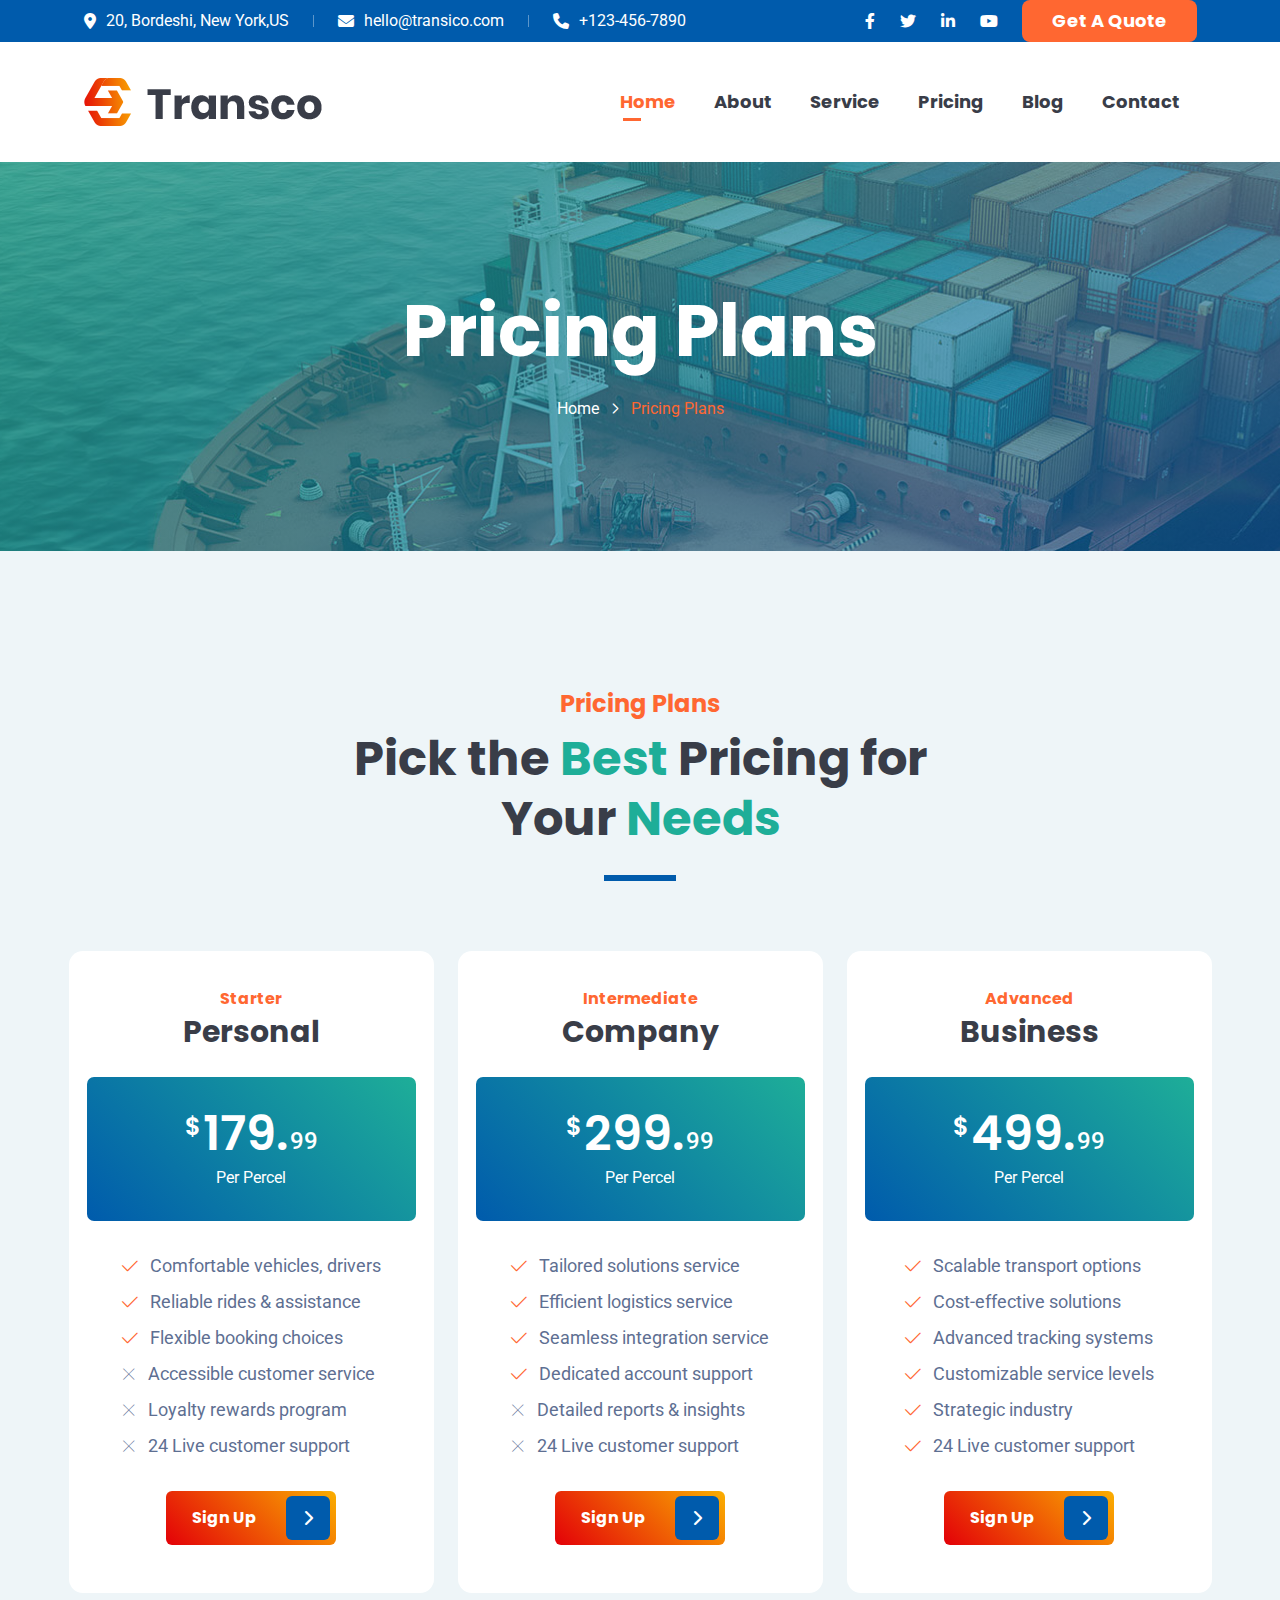
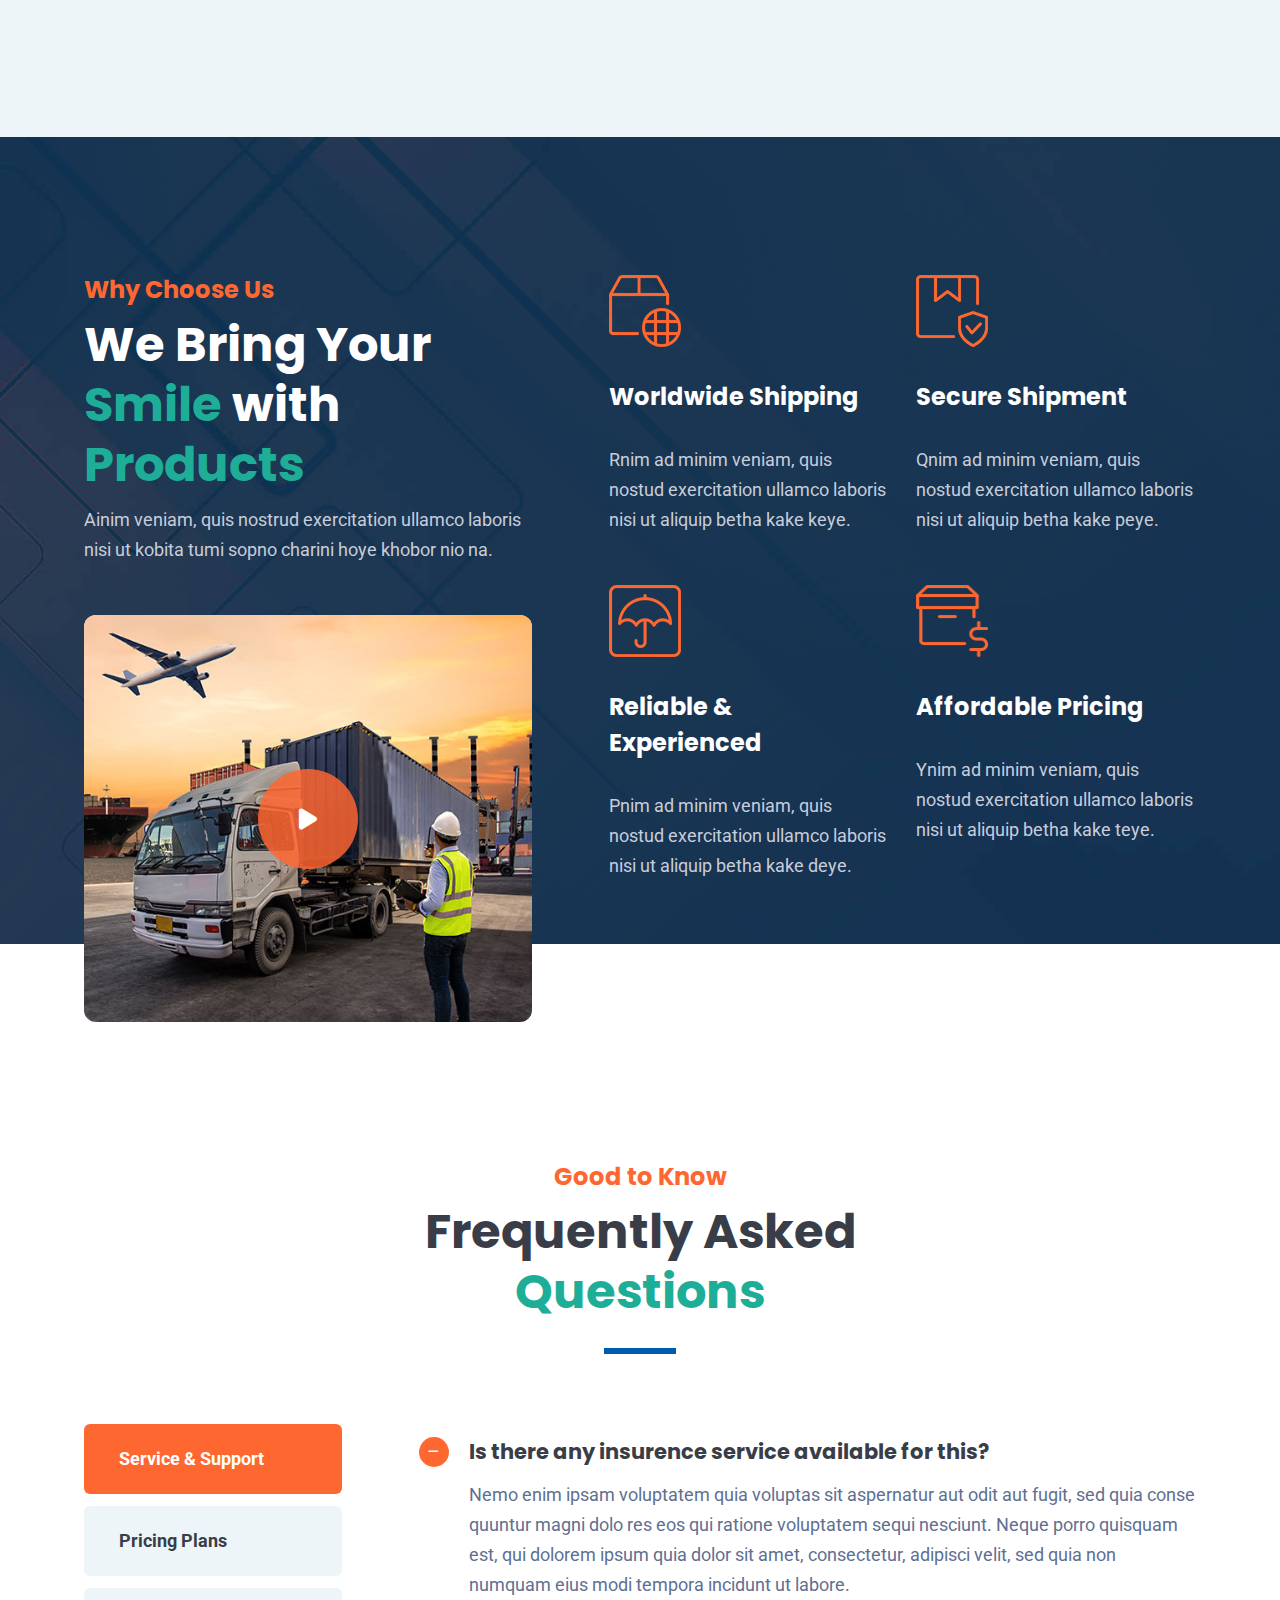
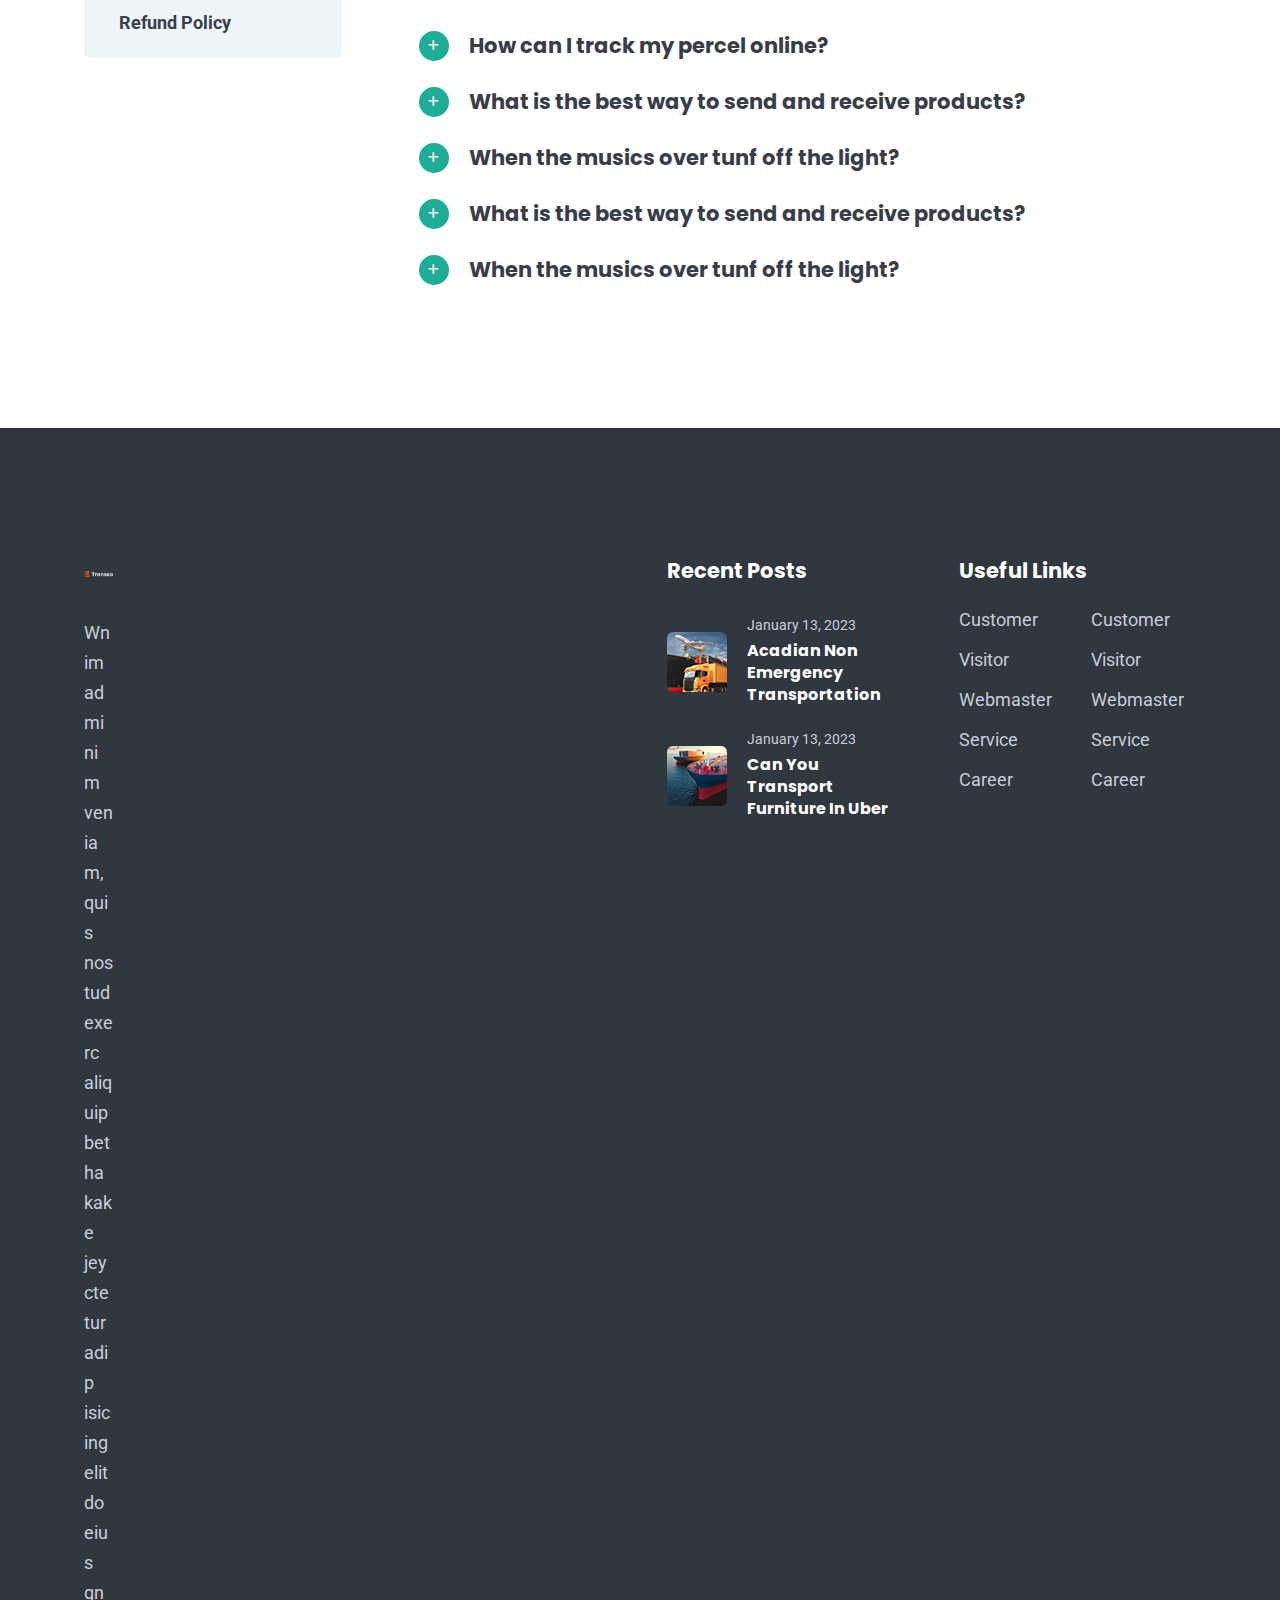
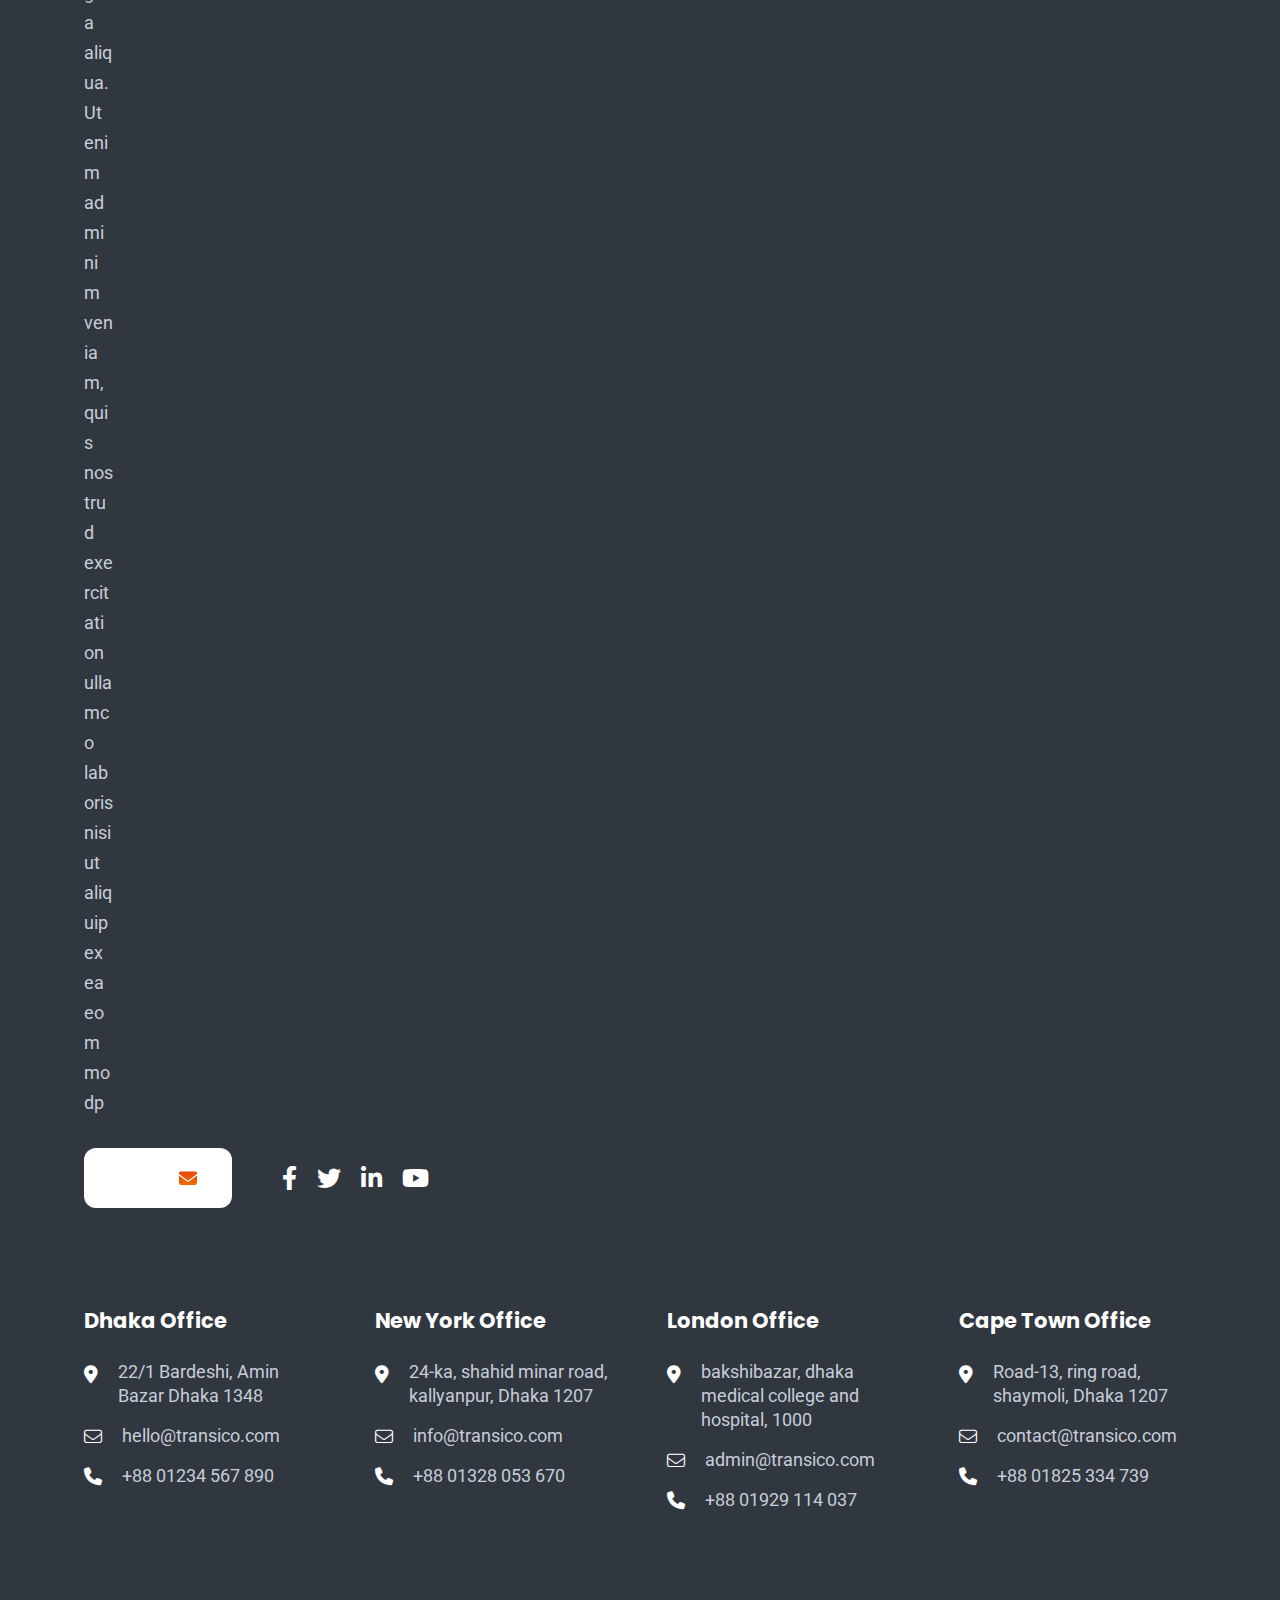
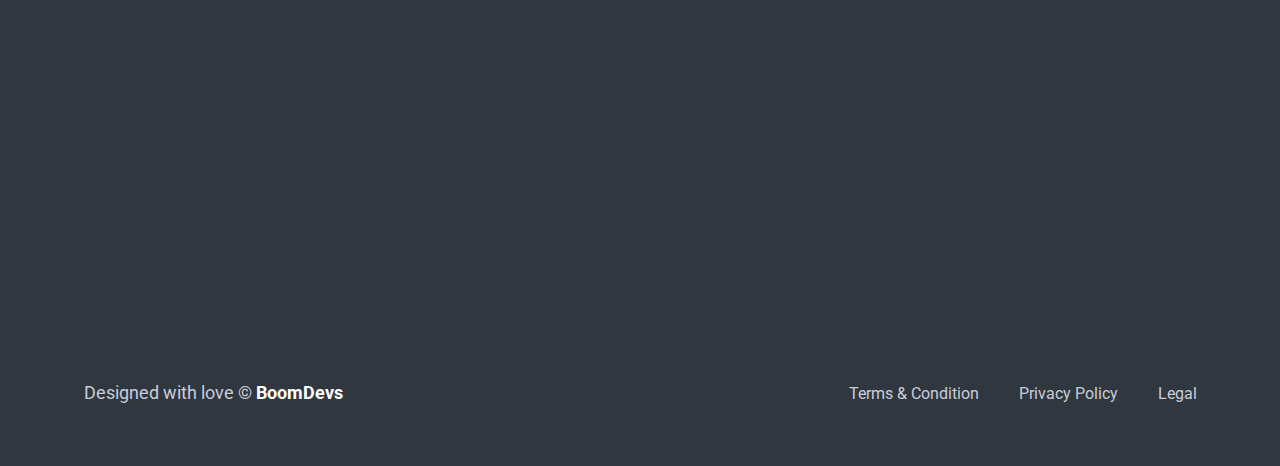
<file: pricing.html>
<!DOCTYPE html>
<html dir="ltr" lang="zxx">


<!-- Mirrored from boomdevstheme.com/tf/html/transco/pricing.html by HTTrack Website Copier/3.x [XR&CO'2014], Thu, 23 May 2024 09:39:45 GMT -->
<head>
    <meta name="viewport" content="width=device-width,initial-scale=1.0" />
    <meta charset="utf-8" />
    <meta name="description" content="Transco - Transport and Logistic HTML5 Template" />
    <meta name="keywords"
        content="delivery, item transport, logistics, product delivery, product transport, shipping, supply, transport, transport agency, transportation" />
    <meta name="author" content="BoomDevs" />

    <title>Transco - Transport and Logistic HTML5 Template</title>

    <link rel="icon" type="image/png" href="images/logo/favicon.png" />

    <link rel="apple-touch-icon" href="images/logo/apple-touch-icon.png" />
    <link rel="apple-touch-icon" sizes="57x57" href="images/logo/apple-touch-icon-57x57.png" />
    <link rel="apple-touch-icon" sizes="72x72" href="images/logo/apple-touch-icon-72x72.png" />
    <link rel="apple-touch-icon" sizes="76x76" href="images/logo/apple-touch-icon-76x76.png" />
    <link rel="apple-touch-icon" sizes="114x114" href="images/logo/apple-touch-icon-114x114.png" />
    <link rel="apple-touch-icon" sizes="120x120" href="images/logo/apple-touch-icon-120x120.png" />
    <link rel="apple-touch-icon" sizes="144x144" href="images/logo/apple-touch-icon-144x144.png" />
    <link rel="apple-touch-icon" sizes="152x152" href="images/logo/apple-touch-icon-152x152.png" />
    <link rel="apple-touch-icon" sizes="180x180" href="images/logo/apple-touch-icon-180x180.png" />

    <link rel="preconnect" href="https://fonts.googleapis.com/">
    <link rel="preconnect" href="https://fonts.gstatic.com/" crossorigin>
    <link
        href="https://fonts.googleapis.com/css2?family=Poppins:wght@400;500;600;700&amp;family=Roboto:wght@400;500;700&amp;display=swap"
        rel="stylesheet">

    <link rel="stylesheet" href="css/bootstrap.min.css" />
    <link rel="stylesheet" href="css/fontawesome.min.css" />
    <link rel="stylesheet" href="css/magnific-popup.css" />
    <link rel="stylesheet" href="css/slick.css" />
    <link rel="stylesheet" href="css/meanmenu.css" />
    <link rel="stylesheet" href="css/nice-select.css" />
    <link rel="stylesheet" href="css/animate.css" />
    <link rel="stylesheet" href="css/style.css" />

    <!--[if lt IE 9]>
    <script src="https://oss.maxcdn.com/html5shiv/3.7.2/html5shiv.min.js"></script>
    <script src="https://oss.maxcdn.com/respond/1.4.2/respond.min.js"></script>
    <![endif]-->
</head>

<body>
    <!-- Preloader Start !-->
    <div id="preloader">
        <div id="preloader-status">
            <div class="loading-container">
                <div class="ball1"></div>
                <div class="ball2"></div>
                <div class="ball3"></div>
                <div class="ball4"></div>
            </div>
        </div>
    </div>
    <!-- Preloader End !-->
    <!-- Header Start !-->
    <header class="header-area style-three">
        <!-- Header Top Start -->
        <div class="header-top">
            <div class="container">
                <div class="row">
                    <div class="col-xl-8 col-lg-9 d-flex align-items-center justify-content-start">
                        <div class="header-top-info">
                            <div class="header-contact-info">
                                <span><span class="contact-info-item"><i class="fa-solid fa-location-dot"></i>20,
                                        Bordeshi, New York,US</span></span>
                                <span><a href="mailto:hello@transico.com"><i
                                            class="fa-solid fa-envelope"></i>hello@transico.com</a> </span>
                                <span><a href="tel:+123-456-7890"><i
                                            class="fa-solid fa-phone"></i>+123-456-7890</a></span>
                            </div>
                        </div>
                    </div>
                    <div class="col-xl-4 col-lg-3 d-flex align-items-center justify-content-end">
                        <div class="header-top-info">
                            <div class="social-profile">
                                <a href="#"><i class="fa-brands fa-facebook-f"></i></a>
                                <a href="#"><i class="fa-brands fa-twitter"></i></a>
                                <a href="#"><i class="fa-brands fa-linkedin-in"></i></a>
                                <a href="#"><i class="fa-brands fa-youtube"></i></a>
                            </div>
                            <div class="header-top-btn">
                                <a href="contact.html">Get A Quote</a>
                            </div>
                        </div>
                    </div>
                </div>
            </div>
        </div>
        <!-- Header Top End -->
        <!-- Header Nav Menu Start -->
        <div class="header-menu-area sticky-header">
            <div class="container">
                <div class="row">
                    <div class="col-xl-3 col-lg-3 col-md-6 col-6 d-flex align-items-center">
                        <div class="logo">
                            <a href="index.html" class="standard-logo">
                                <img src="images/logo/logo-2.png" alt="logo" />
                            </a>
                            <a href="index.html" class="sticky-logo">
                                <img src="images/logo/logo-2.png" alt="logo" />
                            </a>
                            <a href="index.html" class="retina-logo">
                                <img src="images/logo/logo-2.png" alt="logo" />
                            </a>
                        </div>
                    </div>
                    <div class="col-xl-9 col-lg-9 col-md-6 col-6 d-flex align-items-center justify-content-end">
                        <div class="menu d-inline-block">
                            <nav id="main-menu" class="main-menu">
                                <ul>
                                    <li class="dropdown active">
                                        <a href="index.html">Home</a>
                                        <ul>
                                            <li><a href="index.html">Home Page 1</a></li>
                                            <li><a href="index-2.html">Home Page 2</a></li>
                                            <li><a href="index-3.html">Home Page 3</a></li>
                                        </ul>
                                    </li>
                                    <li><a href="about.html">About</a></li>
                                    <li class="dropdown">
                                        <a href="service.html">Service</a>
                                        <ul class="submenu">
                                            <li><a href="service.html">Service Page</a></li>
                                            <li><a href="service-details.html">Service Details Page</a></li>
                                            <li><a href="project.html">Project Page</a></li>
                                            <li><a href="project-details.html">Project Details Page</a></li>
                                            <li><a href="team-member.html">Team Member Page</a></li>
                                        </ul>
                                    </li>
                                    <li><a href="pricing.html">Pricing</a></li>
                                    <li class="dropdown">
                                        <a href="blog.html">Blog</a>
                                        <ul class="submenu">
                                            <li><a href="blog.html">Blog Page</a></li>
                                            <li><a href="blog-grid.html">Blog Grid Page</a></li>
                                            <li><a href="blog-details.html">Blog Details Page</a></li>
                                        </ul>
                                    </li>
                                    <li><a href="contact.html">Contact</a></li>
                                </ul>
                            </nav>
                        </div>
                        <!-- Header Button Start !-->
                        <a href="tel:+123-456-7890" class="header-btn">
                            <div class="icon-wrapper">
                                <div class="icon">
                                    <img src="images/icon/phone.png" alt="phone" />
                                </div>
                            </div>
                            <div class="content-wrapper">
                                <span class="title">Got A Question?</span>
                                <span class="text">+123 - 456 - 7890</span>
                            </div>
                        </a>
                        <!-- Header Button Start !-->
                        <!-- Mobile Menu Toggle Button Start !-->
                        <div class="mobile-menu-bar d-lg-none text-end">
                            <a href="#" class="mobile-menu-toggle-btn"><i class="fal fa-bars"></i></a>
                        </div>
                        <!-- Mobile Menu Toggle Button End !-->
                    </div>
                </div>
            </div>
        </div>
        <!-- Header Nav Menu End -->
    </header>
    <!-- Header End !-->
    <!-- Menu Sidebar Section Start -->
    <div class="menu-sidebar-area">
        <div class="menu-sidebar-wrapper">
            <div class="menu-sidebar-close">
                <button class="menu-sidebar-close-btn" id="menu_sidebar_close_btn">
                    <i class="fal fa-times"></i>
                </button>
            </div>
            <div class="menu-sidebar-content">
                <div class="menu-sidebar-logo">
                    <a href="index.html">
                        <img src="images/logo/logo-2.png" alt="logo" />
                    </a>
                </div>
                <div class="mobile-nav-menu"></div>
                <div class="menu-sidebar-content">
                    <div class="menu-sidebar-single-widget">
                        <h5 class="menu-sidebar-title">Contact Info</h5>
                        <div class="header-contact-info">
                            <span><i class="fa-solid fa-location-dot"></i>20, Bordeshi, New York, US</span>
                            <span><a href="mailto:hello@transico.com"><i
                                        class="fa-solid fa-envelope"></i>hello@transico.com</a> </span>
                            <span><a href="tel:+123-456-7890"><i class="fa-solid fa-phone"></i>+123-456-7890</a></span>
                        </div>
                        <div class="social-profile">
                            <a href="#"><i class="fa-brands fa-facebook-f"></i></a>
                            <a href="#"><i class="fa-brands fa-twitter"></i></a>
                            <a href="#"><i class="fa-brands fa-linkedin-in"></i></a>
                            <a href="#"><i class="fa-brands fa-youtube"></i></a>
                        </div>
                    </div>
                </div>
            </div>
        </div>
    </div>
    <!-- Menu Sidebar Section Start -->
    <div class="body-overlay"></div>

    <!-- Page Header Start !-->
    <div class="page-breadcrumb-area page-bg"
        style="background-image: url('images/section-bg/transportation-logistics.jpg')">
        <div class="page-overlay"></div>
        <div class="container">
            <div class="row">
                <div class="col-md-12">
                    <div class="breadcrumb-wrapper">
                        <div class="page-heading">
                            <h3 class="page-title">Pricing Plans</h3>
                        </div>
                        <div class="breadcrumb-list">
                            <ul>
                                <li><a href="index.html">Home</a></li>
                                <li class="active"><a href="#">Pricing Plans</a></li>
                            </ul>
                        </div>
                    </div>
                </div>
            </div>
        </div>
    </div>
    <!-- Page Header End !-->

    <!-- Pricing Area Start -->
    <div class="pricing-area style-1 background-gray">
        <div class="container">
            <div class="row justify-content-center">
                <div class="col-12">
                    <div class="section-title text-center align-items-center mb-70">
                        <span class="short-title">Pricing Plans</span>
                        <h2 class="title">Pick the <span> Best </span> Pricing for
                            <br> Your <span> Needs</span>
                        </h2>
                        <div class="divider"></div>
                    </div>
                </div>
            </div>
            <div class="row g-xl-5">
                <div class="col-12 col-md-6 col-lg-4 price-card-padding">
                    <div class="price-card mb-30 mb-lg-0">
                        <div class="card-title">
                            <p class="sub-title">Starter</p>
                            <p class="title">Personal</p>
                        </div>
                        <div class="price">
                            <h1 class="price-heading">
                                <span class="currency">$</span> 179.<span class="under-dot">99</span>
                            </h1>
                            <p class="price-desc">
                                Per Percel
                            </p>
                        </div>
                        <div class="list-wrapper">

                            <div class="list">
                                <div class="price-list-item">
                                    <i class="fa-light fa-check"></i>
                                    <p class="text">Comfortable vehicles, drivers</p>
                                </div>
                                <div class="price-list-item">
                                    <i class="fa-light fa-check"></i>
                                    <p class="text">Reliable rides & assistance</p>
                                </div>
                                <div class="price-list-item">
                                    <i class="fa-light fa-check"></i>
                                    <p class="text">Flexible booking choices</p>
                                </div>
                                <div class="price-list-item">
                                    <i class="fa-thin fa-xmark"></i>
                                    <p class="text">Accessible customer service</p>
                                </div>
                                <div class="price-list-item">
                                    <i class="fa-thin fa-xmark"></i>
                                    <p class="text">Loyalty rewards program</p>
                                </div>
                                <div class="price-list-item">
                                    <i class="fa-thin fa-xmark"></i>
                                    <p class="text">24 Live customer support </p>
                                </div>
                            </div>
                        </div>
                        <div class="d-flex justify-content-center">
                            <a href="#" class="theme-btn">Sign Up <i class="fa-solid fa-chevron-right icon"></i></a>
                        </div>
                    </div>
                </div>
                <div class="col-12 col-md-6 col-lg-4 price-card-padding">
                    <div class="price-card mb-30 mb-lg-0">
                        <div class="card-title">
                            <p class="sub-title">Intermediate</p>
                            <p class="title">Company</p>
                        </div>
                        <div class="price">
                            <h1 class="price-heading">
                                <span class="currency">$</span> 299.<span class="under-dot">99</span>
                            </h1>
                            <p class="price-desc">
                                Per Percel
                            </p>
                        </div>
                        <div class="list-wrapper">

                            <div class="list">
                                <div class="price-list-item">
                                    <i class="fa-light fa-check"></i>
                                    <p class="text">Tailored solutions service </p>
                                </div>
                                <div class="price-list-item">
                                    <i class="fa-light fa-check"></i>
                                    <p class="text">Efficient logistics service</p>
                                </div>
                                <div class="price-list-item">
                                    <i class="fa-light fa-check"></i>
                                    <p class="text">Seamless integration service</p>
                                </div>
                                <div class="price-list-item">
                                    <i class="fa-light fa-check"></i>
                                    <p class="text">Dedicated account support</p>
                                </div>
                                <div class="price-list-item">
                                    <i class="fa-thin fa-xmark"></i>
                                    <p class="text">Detailed reports & insights</p>
                                </div>
                                <div class="price-list-item">
                                    <i class="fa-thin fa-xmark"></i>
                                    <p class="text">24 Live customer support </p>
                                </div>
                            </div>
                        </div>
                        <div class="d-flex justify-content-center">
                            <a href="#" class="theme-btn">Sign Up <i class="fa-solid fa-chevron-right icon"></i></a>
                        </div>
                    </div>
                </div>
                <div class="col-12 col-md-6 col-lg-4 price-card-padding">
                    <div class="price-card mb-30 mb-lg-0">
                        <div class="card-title">
                            <p class="sub-title">Advanced</p>
                            <p class="title">Business</p>
                        </div>
                        <div class="price">
                            <h1 class="price-heading">
                                <span class="currency">$</span> 499.<span class="under-dot">99</span>
                            </h1>
                            <p class="price-desc">
                                Per Percel
                            </p>
                        </div>
                        <div class="list-wrapper">

                            <div class="list">
                                <div class="price-list-item">
                                    <i class="fa-light fa-check"></i>
                                    <p class="text">Scalable transport options</p>
                                </div>
                                <div class="price-list-item">
                                    <i class="fa-light fa-check"></i>
                                    <p class="text">Cost-effective solutions</p>
                                </div>
                                <div class="price-list-item">
                                    <i class="fa-light fa-check"></i>
                                    <p class="text">Advanced tracking systems</p>
                                </div>
                                <div class="price-list-item">
                                    <i class="fa-light fa-check"></i>
                                    <p class="text">Customizable service levels</p>
                                </div>
                                <div class="price-list-item">
                                    <i class="fa-light fa-check"></i>
                                    <p class="text">Strategic industry</p>
                                </div>
                                <div class="price-list-item">
                                    <i class="fa-light fa-check"></i>
                                    <p class="text">24 Live customer support </p>
                                </div>
                            </div>
                        </div>
                        <div class="d-flex justify-content-center">
                            <a href="#" class="theme-btn">Sign Up <i class="fa-solid fa-chevron-right icon"></i></a>
                        </div>
                    </div>
                </div>
            </div>
        </div>
    </div>
    <!-- Pricing Area End -->

    <!-- Why Choose Us Area Start -->
    <div class="why-choose-us-area style-2" style="background-image: url('images/section-bg/why-choose-bg.jpg')">
        <div class="container">
            <div class="row">
                <div class="col-lg-5">
                    <div class="section-title mb-70">
                        <span class="short-title">Why Choose Us</span>
                        <h2 class="title text-white">We Bring Your <span>Smile</span> <br> with <span>Products</span>
                        </h2>
                        <p class="text text-white-100">Ainim veniam, quis nostrud exercitation ullamco laboris nisi ut kobita tumi
                            sopno charini hoye khobor nio na.
                        </p>
                    </div>
                    <div class="video-popup-card style-two">
                        <div class="video-popup-image">
                            <img src="images/video-popup/video-popub-bg.jpg" alt="popup image">
                        </div>
                        <div class="video-popup-btn">
                            <a href="https://www.youtube.com/watch?v=SZEflIVnhH8" class="mfp-iframe video-play">
                                <i class="fa-solid fa-play" aria-hidden="true"></i>
                            </a>
                        </div>
                    </div>
                </div>
                <div class="col-lg-7">
                    <div class="why-choose-card-wrapper">
                        <div class="row">
                            <div class="col-md-6">
                                <div class="icon-card style-three">
                                    <div class="icon">
                                        <img src="images/icon/world.png" alt="map">
                                    </div>
                                    <div class="content">
                                        <h2 class="title">Worldwide Shipping</h2>
                                        <p
                                            class="desc">Rnim ad minim veniam, quis nostud exercitation ullamco laboris nisi ut aliquip betha kake keye.</p>
                                    </div>
                                </div>
                            </div>
                            <div class="col-md-6">
                                <div class="icon-card style-three">
                                    <div class="icon">
                                        <img src="images/icon/03_home_icon_shield.png" alt="map">
                                    </div>
                                    <div class="content">
                                        <h2 class="title">Secure Shipment</h2>
                                        <p
                                            class="desc">Qnim ad minim veniam, quis nostud exercitation ullamco laboris nisi ut aliquip betha kake peye.</p>
                                    </div>
                                </div>
                            </div>
                            <div class="col-md-6">
                                <div class="icon-card style-three">
                                    <div class="icon">
                                        <img src="images/icon/03_home_icon_umbrella.png" alt="map">
                                    </div>
                                    <div class="content">
                                        <h2 class="title">Reliable & Experienced</h2>
                                        <p
                                            class="desc">Pnim ad minim veniam, quis nostud exercitation ullamco laboris nisi ut aliquip betha kake deye.</p>
                                    </div>
                                </div>
                            </div>
                            <div class="col-md-6">
                                <div class="icon-card style-three">
                                    <div class="icon">
                                        <img src="images/icon/03_home_icon_money.png" alt="map">
                                    </div>
                                    <div class="content">
                                        <h2 class="title">Affordable Pricing</h2>
                                        <p
                                            class="desc">Ynim ad minim veniam, quis nostud exercitation ullamco laboris nisi ut aliquip betha kake teye.</p>
                                    </div>
                                </div>
                            </div>
                        </div>
                    </div>
                </div>
            </div>
        </div>
    </div>
    <!-- Why Choose Us Area End -->

    <!--FAQ Area Start -->
    <div class="faq-area style-4">
        <div class="container">
            <div class="row justify-content-center">
                <div class="col-12">
                    <div class="section-title mb-70 align-items-center">
                        <span class="short-title">Good to Know</span>
                        <h2 class="title text-center">Frequently Asked <br> <span>Questions</span>
                        </h2>
                        <div class="divider"></div>
                    </div>
                </div>
            </div>
            <div class="row">
                <div class="col-xl-3 col-lg-4">
                    <ul class="faq-tab">
                        <li class="active">
                            <a href="#">Service & Support</a>
                        </li>
                        <li>
                            <a href="#">Pricing Plans</a>
                        </li>
                        <li>
                            <a href="#">Refund Policy</a>
                        </li>
                    </ul>
                </div>
                <div class="col-xl-9 col-lg-8">
                    <div class="pricing-accordion-wrapper">
                        <!-- Accordion Start -->
                        <div class="accordion-wrapper style-four">

                            <div class="accordion-box-wrapper" id="priceFAQ">
                                <!-- Single Accordion Start -->
                                <div class="accordion-list-item">
                                    <div id="headingOne">
                                        <div class="accordion-head" data-bs-toggle="collapse" data-bs-target="#collapseOne" aria-expanded="false" aria-controls="collapseOne">
                                            <h3 class="accordion-title">Is there any insurence service available for
                                                this?</h3>
                                        </div>
                                    </div>
                                    <div id="collapseOne" class="accordion-collapse collapse show" aria-labelledby="headingOne" data-bs-parent="#priceFAQ">
                                        <div class="accordion-item-body">
                                            <p>Nemo enim ipsam voluptatem quia voluptas sit aspernatur aut odit aut fugit, sed quia conse quuntur magni dolo res eos qui ratione voluptatem sequi nesciunt. Neque porro quisquam est, qui dolorem ipsum quia dolor sit amet, consectetur, adipisci velit, sed quia non numquam eius modi tempora incidunt ut labore.</p>
                                        </div>
                                    </div>
                                </div>
                                <!-- Single Accordion End -->
                                <!-- Single Accordion Start -->
                                <div class="accordion-list-item">
                                    <div id="headingTwo">
                                        <div class="accordion-head collapsed" data-bs-toggle="collapse" data-bs-target="#collapseTwo" aria-expanded="false" aria-controls="collapseTwo">
                                            <h3 class="accordion-title">How can I track my percel online?</h3>
                                            <div class="icon"></div>
                                        </div>
                                    </div>
                                    <div id="collapseTwo" class="accordion-collapse collapse" aria-labelledby="headingTwo" data-bs-parent="#priceFAQ">
                                        <div class="accordion-item-body">
                                            <p>Nemo enim ipsam voluptatem quia voluptas sit aspernatur aut odit aut fugit, sed quia conse quuntur magni dolo res eos qui ratione voluptatem sequi nesciunt. Neque porro quisquam est, qui dolorem ipsum quia dolor sit amet, consectetur, adipisci velit, sed quia non numquam eius modi tempora incidunt ut labore.</p>
                                        </div>
                                    </div>
                                </div>
                                <!-- Single Accordion End -->
                                <!-- Single Accordion Start -->
                                <div class="accordion-list-item">
                                    <div id="headingThree">
                                        <div class="accordion-head collapsed" data-bs-toggle="collapse" data-bs-target="#collapseThree" aria-expanded="false" aria-controls="collapseThree">
                                            <h3 class="accordion-title">What is the best way to send and receive
                                                products?</h3>
                                            <div class="icon"></div>
                                        </div>
                                    </div>
                                    <div id="collapseThree" class="accordion-collapse collapse" aria-labelledby="headingThree" data-bs-parent="#priceFAQ">
                                        <div class="accordion-item-body">
                                            <p>Nemo enim ipsam voluptatem quia voluptas sit aspernatur aut odit aut fugit, sed quia conse quuntur magni dolo res eos qui ratione voluptatem sequi nesciunt. Neque porro quisquam est, qui dolorem ipsum quia dolor sit amet, consectetur, adipisci velit, sed quia non numquam eius modi tempora incidunt ut labore.</p>
                                        </div>
                                    </div>
                                </div>
                                <!-- Single Accordion End -->
                                <!-- Single Accordion Start -->
                                <div class="accordion-list-item">
                                    <div id="headingFour">
                                        <div class="accordion-head collapsed" data-bs-toggle="collapse" data-bs-target="#collapseFour" aria-expanded="false" aria-controls="collapseFour">
                                            <h3 class="accordion-title">When the musics over tunf off the light?</h3>
                                            <div class="icon"></div>
                                        </div>
                                    </div>
                                    <div id="collapseFour" class="accordion-collapse collapse" aria-labelledby="headingFour" data-bs-parent="#priceFAQ">
                                        <div class="accordion-item-body">
                                            <p>Nemo enim ipsam voluptatem quia voluptas sit aspernatur aut odit aut fugit, sed quia conse quuntur magni dolo res eos qui ratione voluptatem sequi nesciunt. Neque porro quisquam est, qui dolorem ipsum quia dolor sit amet, consectetur, adipisci velit, sed quia non numquam eius modi tempora incidunt ut labore.</p>
                                        </div>
                                    </div>
                                </div>
                                <!-- Single Accordion End -->
                                <!-- Single Accordion Start -->
                                <div class="accordion-list-item">
                                    <div id="headingFive">
                                        <div class="accordion-head collapsed" data-bs-toggle="collapse" data-bs-target="#collapseFive" aria-expanded="false" aria-controls="collapseFive">
                                            <h3 class="accordion-title">What is the best way to send and receive products?</h3>
                                            <div class="icon"></div>
                                        </div>
                                    </div>
                                    <div id="collapseFive" class="accordion-collapse collapse" aria-labelledby="headingFive" data-bs-parent="#priceFAQ">
                                        <div class="accordion-item-body">
                                            <p>Nemo enim ipsam voluptatem quia voluptas sit aspernatur aut odit aut fugit, sed quia conse quuntur magni dolo res eos qui ratione voluptatem sequi nesciunt. Neque porro quisquam est, qui dolorem ipsum quia dolor sit amet, consectetur, adipisci velit, sed quia non numquam eius modi tempora incidunt ut labore.</p>
                                        </div>
                                    </div>
                                </div>
                                <!-- Single Accordion End -->
                                <!-- Single Accordion Start -->
                                <div class="accordion-list-item">
                                    <div id="headingSix">
                                        <div class="accordion-head collapsed" data-bs-toggle="collapse" data-bs-target="#collapseSix" aria-expanded="false" aria-controls="collapseSix">
                                            <h3 class="accordion-title">When the musics over tunf off the light?</h3>
                                            <div class="icon"></div>
                                        </div>
                                    </div>
                                    <div id="collapseSix" class="accordion-collapse collapse" aria-labelledby="headingSix" data-bs-parent="#priceFAQ">
                                        <div class="accordion-item-body">
                                            <p>Nemo enim ipsam voluptatem quia voluptas sit aspernatur aut odit aut fugit, sed quia conse quuntur magni dolo res eos qui ratione voluptatem sequi nesciunt. Neque porro quisquam est, qui dolorem ipsum quia dolor sit amet, consectetur, adipisci velit, sed quia non numquam eius modi tempora incidunt ut labore.</p>
                                        </div>
                                    </div>
                                </div>
                                <!-- Single Accordion End -->
                            </div>
                        </div>
                        <!-- Accordion End -->
                    </div>
                </div>
            </div>
        </div>
    </div>
    <!--FAQ Area End -->

    <!--- Start Footer !-->
    <footer class="footer style-three bg-light-black">
        <div class="footer-sec">
            <div class="container">
                <div class="row gx-lg-5">
                    <div class="col-lg-6 col-md-12">
                        <div class="footer-widget">
                            <div class="footer-widget-info">
                                <div class="footer-logo">
                                    <a href="index.html"><img src="images/logo/footer-logo.png" alt="Footer Logo" /></a>
                                </div>
                                <p>Wnim ad minim veniam, quis nostud exerc aliquip betha kake jey ctetur adip isic ing elit do eius gna aliqua. Ut enim ad minim veniam, quis nostrud exercitation ullamco laboris nisi ut aliquip ex ea eommodp</p>
                                <div class="info-form-and-social-icon">
                                    <!-- Newsletter Section Start !-->
                                    <div class="subscribe-form-wrapper">
                                        <div class="subscribe-form-widget">
                                            <form>
                                                <div class="mc4wp-form-fields">
                                                    <div class="single-field">
                                                        <input type="email" placeholder="Your email here" />
                                                    </div>
                                                    <button class="submit-btn" type="submit"><i
                                                            class="fa-solid fa-envelope"></i></button>
                                                </div>
                                            </form>
                                        </div>
                                    </div>
                                    <!-- Newsletter Section End !-->
                                    <div class="social-profile">
                                        <a href="#"><i class="fa-brands fa-facebook-f"></i></a>
                                        <a href="#"><i class="fa-brands fa-twitter"></i></a>
                                        <a href="#"><i class="fa-brands fa-linkedin-in"></i></a>
                                        <a href="#"><i class="fa-brands fa-youtube"></i></a>
                                    </div>
                                </div>
                            </div>
                        </div>
                    </div>
                    <div class="col-lg-3 col-md-6">
                        <div class="footer-widget">
                            <h2 class="footer-widget-title">Recent Posts</h2>
                            <div class="widget_latest_post">
                                <ul>
                                    <li>
                                        <div class="latest-post-thumb">
                                            <img src="images/blog/r1.jpg" alt="">
                                        </div>
                                        <div class="latest-post-desc">
                                            <span class="latest-post-meta">January 13, 2023</span>
                                            <h3 class="latest-post-title"><a href="blog-details.html">Acadian Non
                                                    Emergency Transportation</a>
                                            </h3>
                                        </div>
                                    </li>
                                    <li>
                                        <div class="latest-post-thumb">
                                            <img src="images/blog/r2.jpg" alt="">
                                        </div>
                                        <div class="latest-post-desc">
                                            <span class="latest-post-meta">January 13, 2023</span>
                                            <h3 class="latest-post-title"><a href="blog-details.html">Can You Transport
                                                    Furniture In Uber</a>
                                            </h3>
                                        </div>
                                    </li>
                                </ul>
                            </div>
                        </div>
                    </div>
                    <div class="col-lg-3 col-md-6">
                        <div class="footer-widget widget_nav_menu">
                            <h2 class="footer-widget-title">Useful Links</h2>
                            <ul class="menu">
                                <li><a href="#">Customer</a></li>
                                <li><a href="#">Visitor</a></li>
                                <li><a href="#">Webmaster</a></li>
                                <li><a href="#">Service</a></li>
                                <li><a href="#">Career</a></li>
                                <li><a href="#">Customer</a></li>
                                <li><a href="#">Visitor</a></li>
                                <li><a href="#">Webmaster</a></li>
                                <li><a href="#">Service</a></li>
                                <li><a href="#">Career</a></li>
                            </ul>
                        </div>
                    </div>
                </div>
                <!-- Footer contact-info-widget start -->
                <div class="mt-50 mb-50">
                    <div class="row gx-5">
                        <div class="col-12 col-md-6 col-xl-3">
                            <div class="footer-widget">
                                <h2 class="footer-widget-title">Dhaka Office</h2>
                                <div class="footer-widget-contact">
                                    <div class="footer-contact">
                                        <ul>
                                            <li>
                                                <div class="contact-icon">
                                                    <i class="fa-solid fa-location-dot"></i>
                                                </div>
                                                <div class="contact-text">
                                                    <span>22/1 Bardeshi, Amin Bazar Dhaka 1348</span>
                                                </div>
                                            </li>
                                            <li>
                                                <div class="contact-icon">
                                                    <i class="fa-light fa-envelope"></i>
                                                </div>
                                                <div class="contact-text">
                                                    <a
                                                        href="mailto:hello@transico.com"><span>hello@transico.com</span></a>
                                                </div>
                                            </li>
                                            <li>
                                                <div class="contact-icon">
                                                    <i class="fa-solid fa-phone"></i>
                                                </div>
                                                <div class="contact-text">
                                                    <span>+88 01234 567 890</span>
                                                </div>
                                            </li>
                                        </ul>
                                    </div>
                                </div>
                            </div>
                        </div>
                        <div class="col-12 col-md-6 col-xl-3">
                            <div class="footer-widget">
                                <h2 class="footer-widget-title">New York Office</h2>
                                <div class="footer-widget-contact">
                                    <div class="footer-contact">
                                        <ul>
                                            <li>
                                                <div class="contact-icon">
                                                    <i class="fa-solid fa-location-dot"></i>
                                                </div>
                                                <div class="contact-text">
                                                    <span>24-ka, shahid minar road, kallyanpur, Dhaka 1207</span>
                                                </div>
                                            </li>
                                            <li>
                                                <div class="contact-icon">
                                                    <i class="fa-light fa-envelope"></i>
                                                </div>
                                                <div class="contact-text">
                                                    <a
                                                        href="mailto:info@transico.com"><span>info@transico.com</span></a>
                                                </div>
                                            </li>
                                            <li>
                                                <div class="contact-icon">
                                                    <i class="fa-solid fa-phone"></i>
                                                </div>
                                                <div class="contact-text">
                                                    <span>+88 01328 053 670</span>
                                                </div>
                                            </li>
                                        </ul>
                                    </div>
                                </div>
                            </div>
                        </div>
                        <div class="col-12 col-md-6 col-xl-3">
                            <div class="footer-widget">
                                <h2 class="footer-widget-title">London Office</h2>
                                <div class="footer-widget-contact">
                                    <div class="footer-contact">
                                        <ul>
                                            <li>
                                                <div class="contact-icon">
                                                    <i class="fa-solid fa-location-dot"></i>
                                                </div>
                                                <div class="contact-text">
                                                    <span>bakshibazar, dhaka medical college and hospital, 1000</span>
                                                </div>
                                            </li>
                                            <li>
                                                <div class="contact-icon">
                                                    <i class="fa-light fa-envelope"></i>
                                                </div>
                                                <div class="contact-text">
                                                    <a
                                                        href="mailto:admin@transico.com"><span>admin@transico.com</span></a>
                                                </div>
                                            </li>
                                            <li>
                                                <div class="contact-icon">
                                                    <i class="fa-solid fa-phone"></i>
                                                </div>
                                                <div class="contact-text">
                                                    <span>+88 01929 114 037</span>
                                                </div>
                                            </li>
                                        </ul>
                                    </div>
                                </div>
                            </div>
                        </div>
                        <div class="col-12 col-md-6 col-xl-3">
                            <div class="footer-widget">
                                <h2 class="footer-widget-title">Cape Town Office</h2>
                                <div class="footer-widget-contact">
                                    <div class="footer-contact">
                                        <ul>
                                            <li>
                                                <div class="contact-icon">
                                                    <i class="fa-solid fa-location-dot"></i>
                                                </div>
                                                <div class="contact-text">
                                                    <span>Road-13, ring road, shaymoli, Dhaka 1207</span>
                                                </div>
                                            </li>
                                            <li>
                                                <div class="contact-icon">
                                                    <i class="fa-light fa-envelope"></i>
                                                </div>
                                                <div class="contact-text">
                                                    <a
                                                        href="mailto:contact@transico.com"><span>contact@transico.com</span></a>
                                                </div>
                                            </li>
                                            <li>
                                                <div class="contact-icon">
                                                    <i class="fa-solid fa-phone"></i>
                                                </div>
                                                <div class="contact-text">
                                                    <span>+88 01825 334 739</span>
                                                </div>
                                            </li>
                                        </ul>
                                    </div>
                                </div>
                            </div>
                        </div>
                    </div>
                </div>
                <!-- Footer contact-info-widget end -->
                <!-- Footer map-widget start -->
                <div class="row">
                    <div class="col-12">
                        <div class="map-wodget">
                            <iframe
                                src="https://www.google.com/maps/embed?pb=!1m18!1m12!1m3!1d115860.91759646642!2d89.28780421873043!3d24.84151459710791!2m3!1f0!2f0!3f0!3m2!1i1024!2i768!4f13.1!3m3!1m2!1s0x39fc54e7e81df441%3A0x27133ed921fe73f4!2sBogura!5e0!3m2!1sen!2sbd!4v1684842047185!5m2!1sen!2sbd"
                                style="border:0;" allowfullscreen="" loading="lazy"
                                referrerpolicy="no-referrer-when-downgrade"></iframe>
                        </div>
                    </div>
                </div>
                <!-- Footer map-widget end -->
            </div>
        </div>
        <div class="footer-bottom-area">
            <div class="container">
                <div class="row">
                    <div class="col-lg-6">
                        <div class="copyright-text">
                            <p>Designed with love &copy; <a href="https://boomdevs.com/">BoomDevs</a></p>
                        </div>
                    </div>
                    <div class="col-lg-6">
                        <div class="footer-bottom-menu">
                            <ul>
                                <li>
                                    <a href="#">Terms & Condition</a>
                                </li>
                                <li>
                                    <a href="#">Privacy Policy</a>
                                </li>
                                <li>
                                    <a href="#">Legal</a>
                                </li>
                            </ul>
                        </div>
                    </div>
                </div>
            </div>
        </div>
    </footer>
    <!--- End Footer !-->
    <!-- Scroll Up Section Start -->
    <div id="scrollTop" class="scrollup-wrapper">
        <div class="scrollup-btn">
            <i class="fa-regular fa-angle-up"></i>
        </div>
    </div>
    <!-- Scroll Up Section End -->
    <script src="js/jquery.min.js"></script>
    <script src="js/bootstrap.min.js"></script>
    <script src="js/jquery.nice-select.min.js"></script>
    <script src="js/slick.min.js"></script>
    <script src="js/jquery.counterup.min.js"></script>
    <script src="js/waypoints.js"></script>
    <script src="js/jquery.meanmenu.min.js"></script>
    <script src="js/jquery.magnific-popup.min.js"></script>
    <script src="js/inview.min.js"></script>
    <script src="js/wow.js"></script>
    <script src="js/tilt.jquery.js"></script>
    <script src="js/custom.js"></script>
</body>


<!-- Mirrored from boomdevstheme.com/tf/html/transco/pricing.html by HTTrack Website Copier/3.x [XR&CO'2014], Thu, 23 May 2024 09:39:45 GMT -->
</html>
</file>
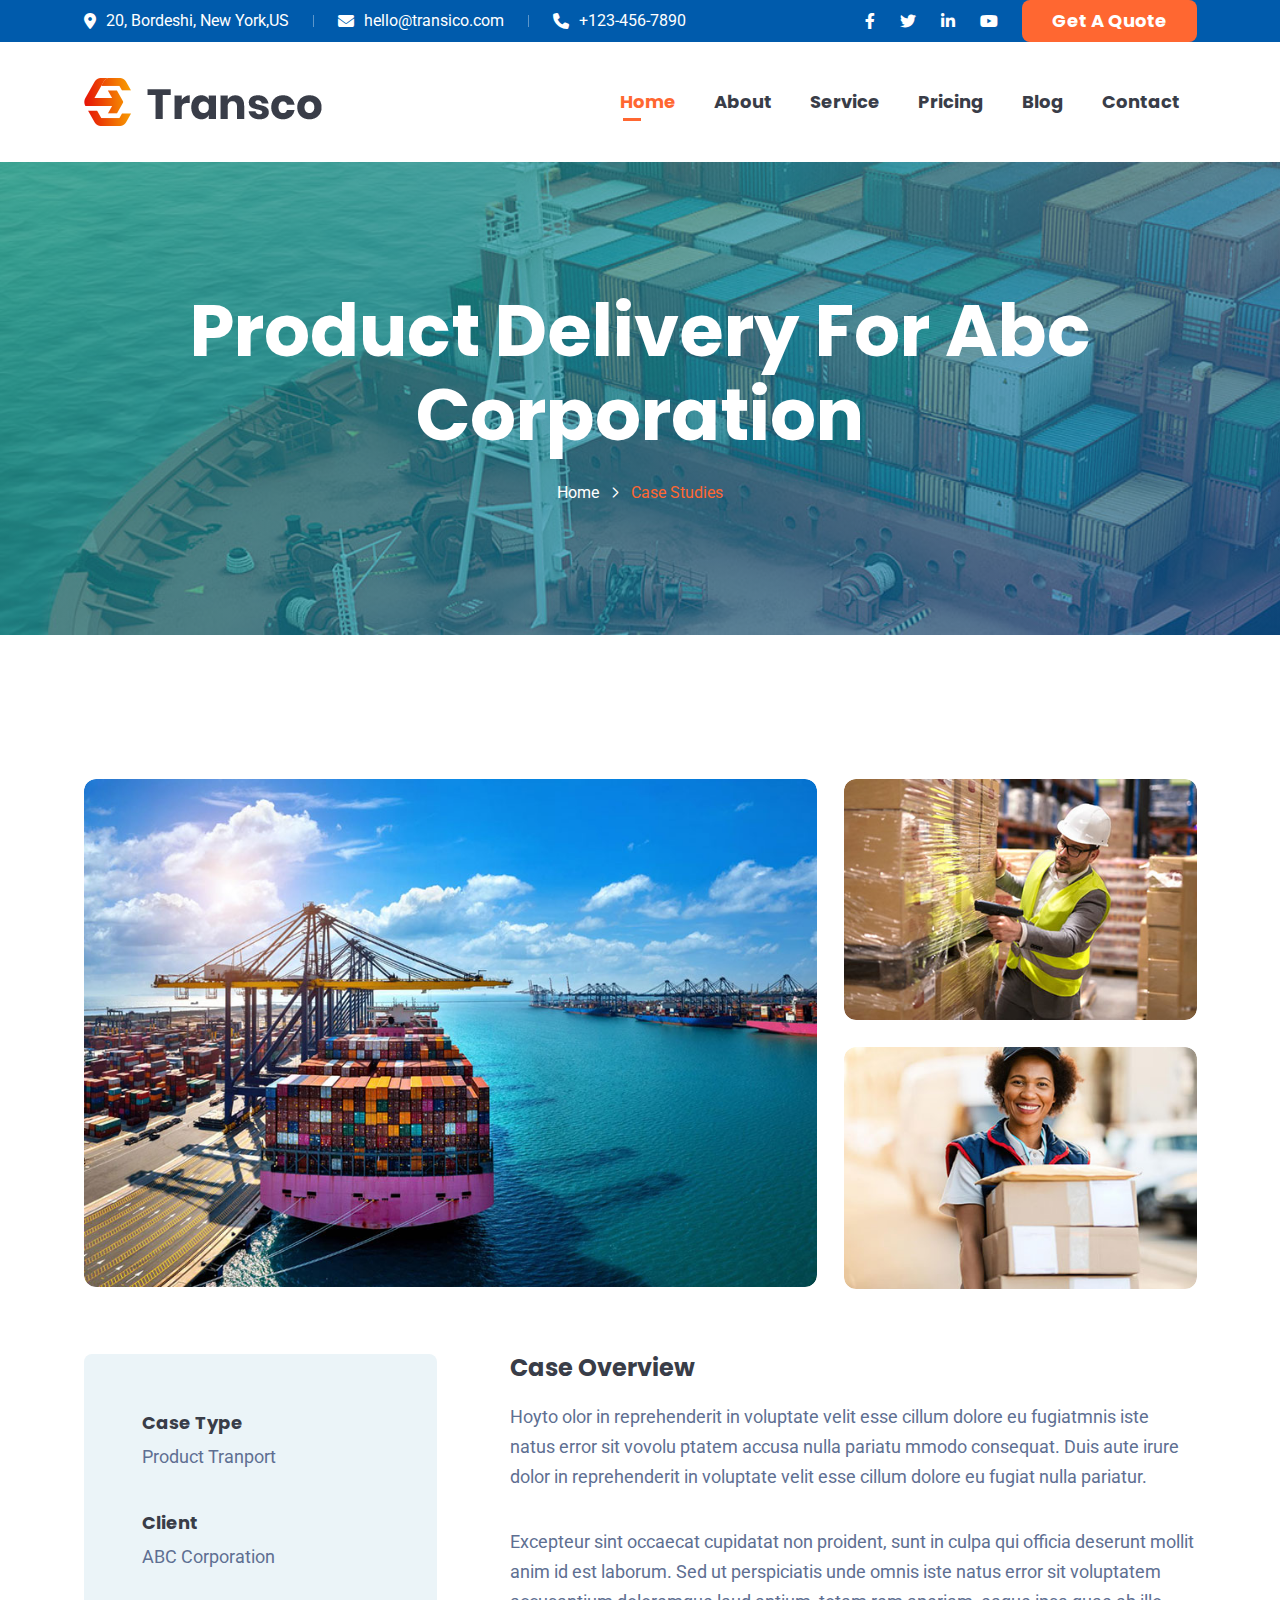
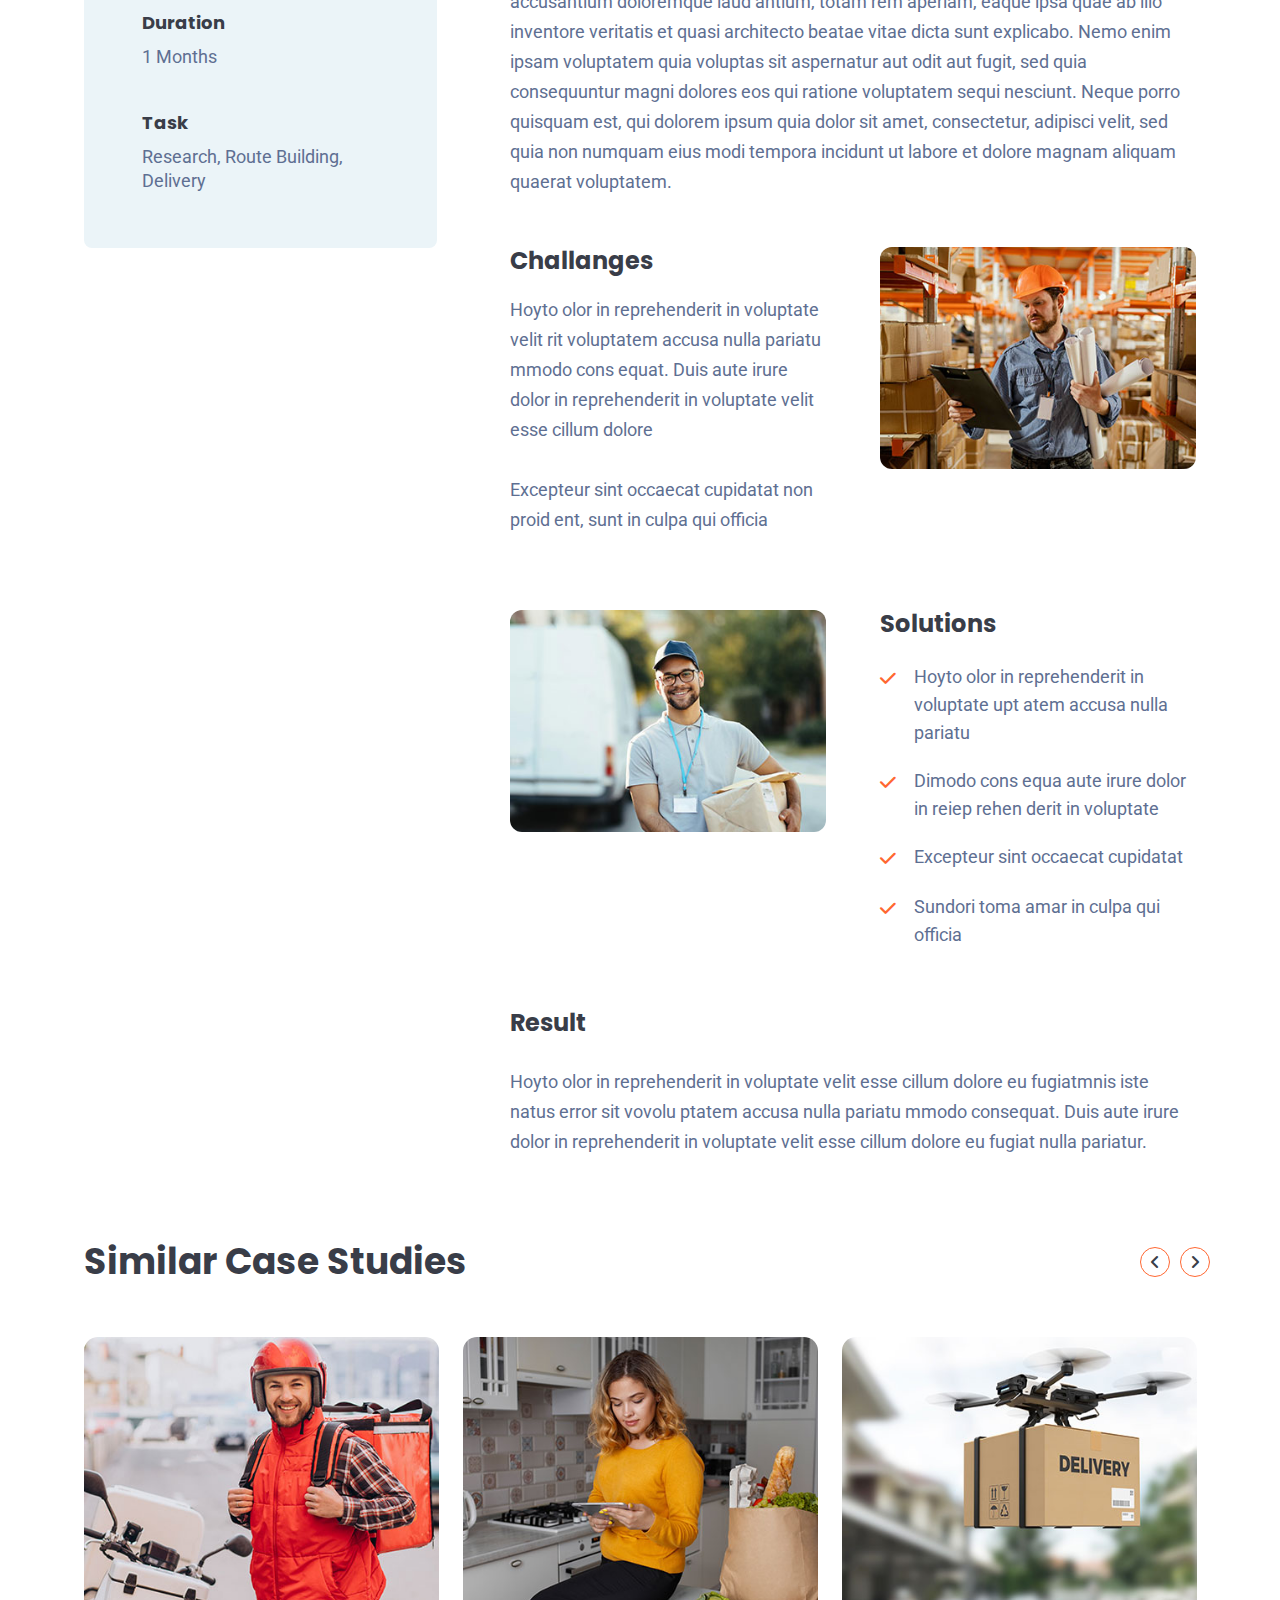
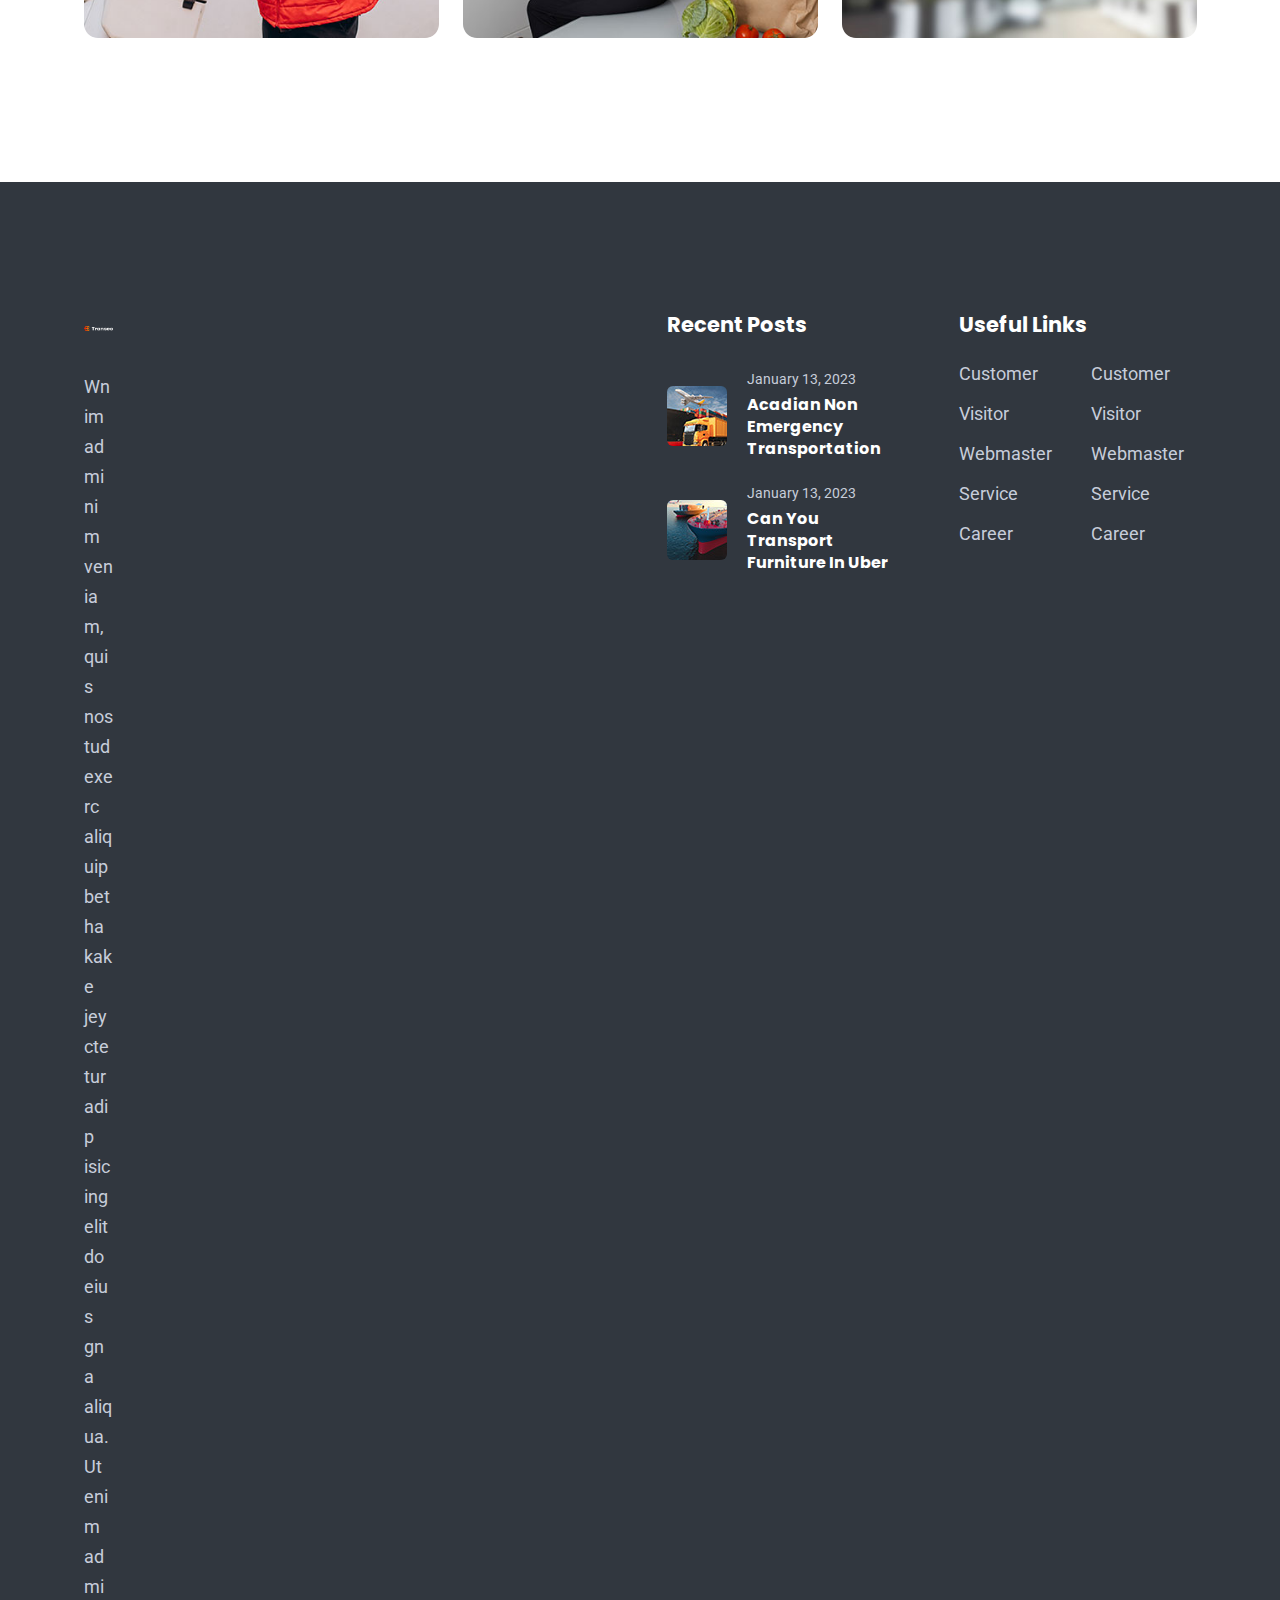
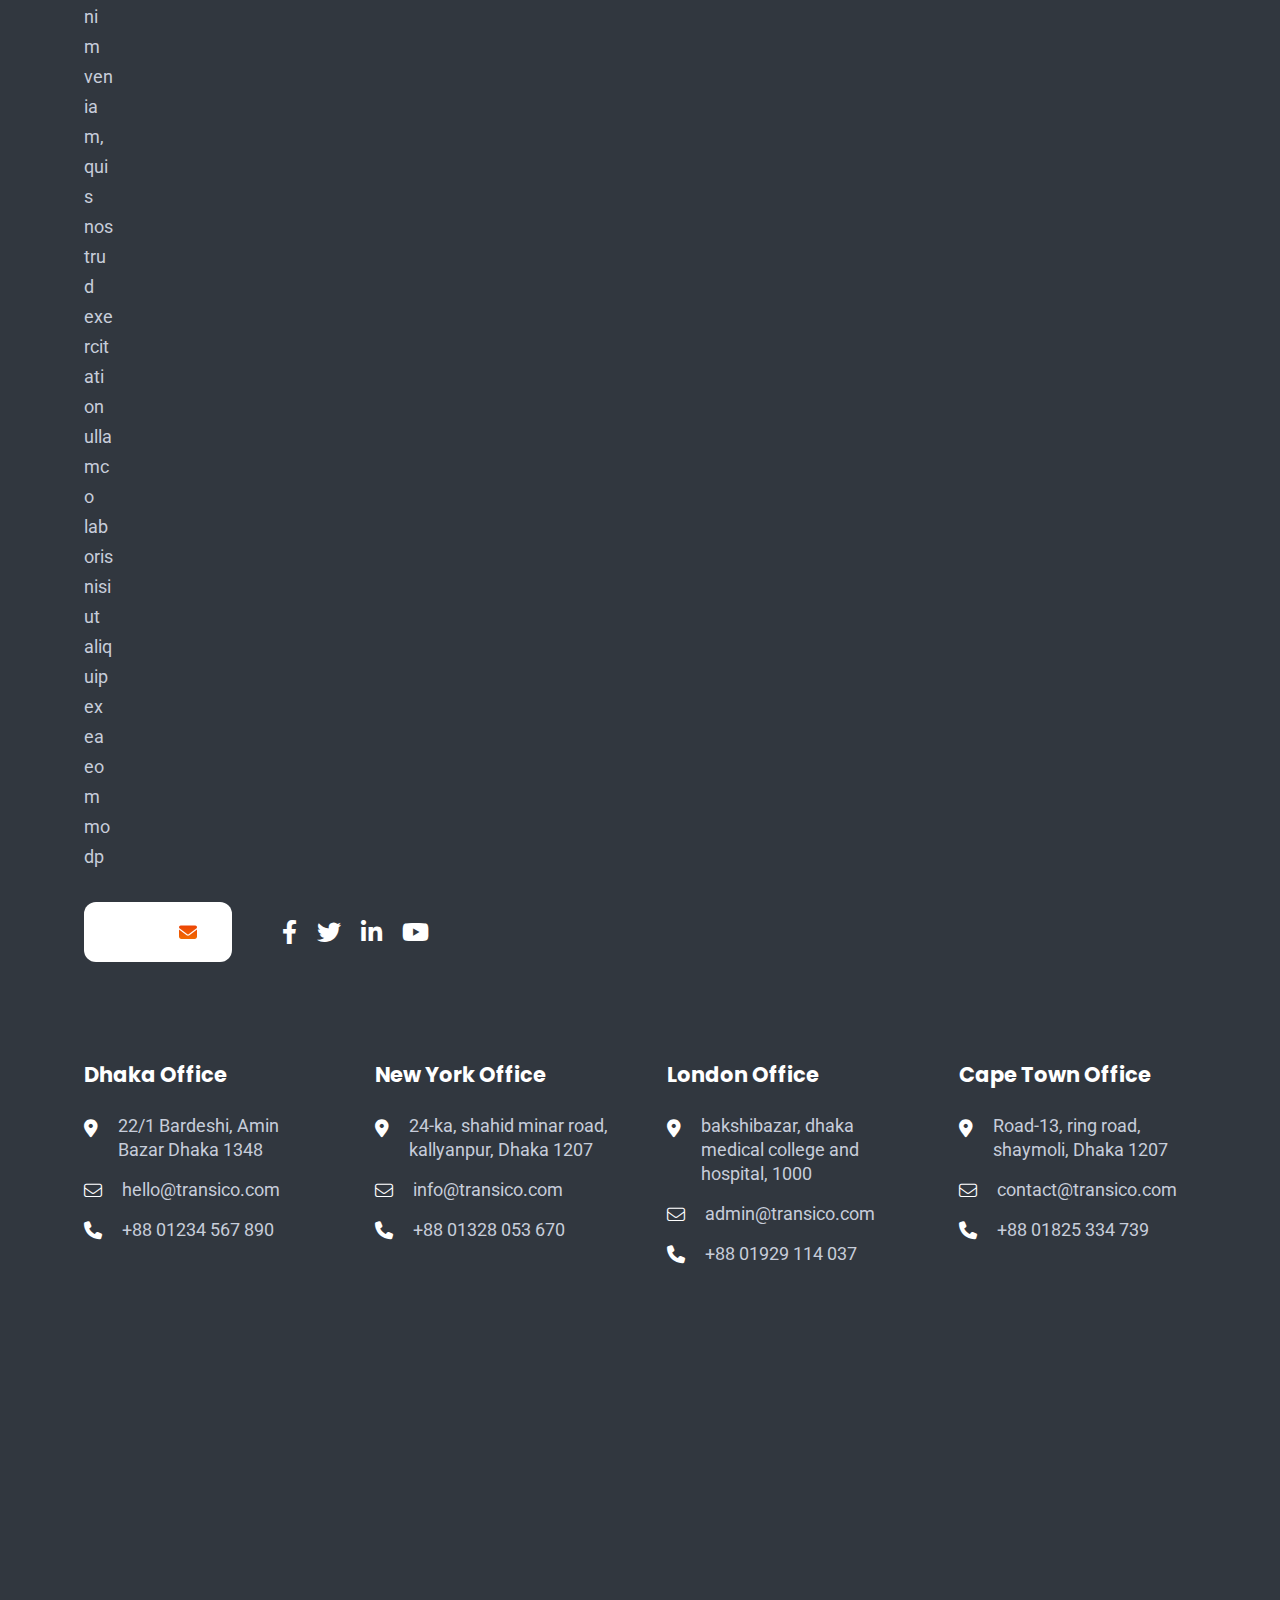
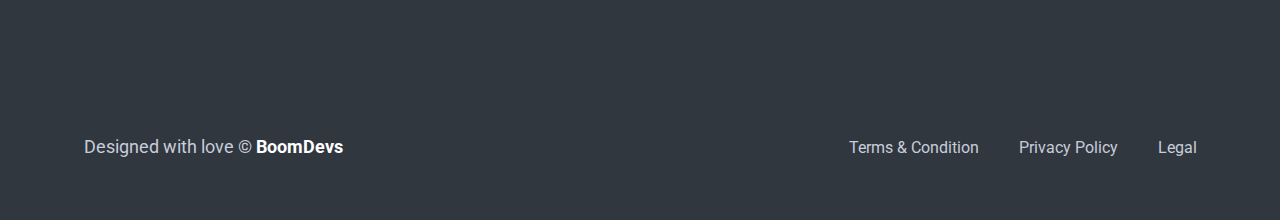
<file: project-details.html>
<!DOCTYPE html>
<html dir="ltr" lang="zxx">


<!-- Mirrored from boomdevstheme.com/tf/html/transco/project-details.html by HTTrack Website Copier/3.x [XR&CO'2014], Thu, 23 May 2024 09:39:43 GMT -->
<head>
    <meta name="viewport" content="width=device-width,initial-scale=1.0" />
    <meta charset="utf-8" />
    <meta name="description" content="Transco - Transport and Logistic HTML5 Template" />
    <meta name="keywords"
          content="delivery, item transport, logistics, product delivery, product transport, shipping, supply, transport, transport agency, transportation" />
    <meta name="author" content="BoomDevs" />

    <title>Transco - Transport and Logistic HTML5 Template</title>

    <link rel="icon" type="image/png" href="images/logo/favicon.png" />

    <link rel="apple-touch-icon" href="images/logo/apple-touch-icon.png" />
    <link rel="apple-touch-icon" sizes="57x57" href="images/logo/apple-touch-icon-57x57.png" />
    <link rel="apple-touch-icon" sizes="72x72" href="images/logo/apple-touch-icon-72x72.png" />
    <link rel="apple-touch-icon" sizes="76x76" href="images/logo/apple-touch-icon-76x76.png" />
    <link rel="apple-touch-icon" sizes="114x114" href="images/logo/apple-touch-icon-114x114.png" />
    <link rel="apple-touch-icon" sizes="120x120" href="images/logo/apple-touch-icon-120x120.png" />
    <link rel="apple-touch-icon" sizes="144x144" href="images/logo/apple-touch-icon-144x144.png" />
    <link rel="apple-touch-icon" sizes="152x152" href="images/logo/apple-touch-icon-152x152.png" />
    <link rel="apple-touch-icon" sizes="180x180" href="images/logo/apple-touch-icon-180x180.png" />

    <link rel="preconnect" href="https://fonts.googleapis.com/">
    <link rel="preconnect" href="https://fonts.gstatic.com/" crossorigin>
    <link
            href="https://fonts.googleapis.com/css2?family=Poppins:wght@400;500;600;700&amp;family=Roboto:wght@400;500;700&amp;display=swap"
            rel="stylesheet">

    <link rel="stylesheet" href="css/bootstrap.min.css" />
    <link rel="stylesheet" href="css/fontawesome.min.css" />
    <link rel="stylesheet" href="css/magnific-popup.css" />
    <link rel="stylesheet" href="css/slick.css" />
    <link rel="stylesheet" href="css/meanmenu.css" />
    <link rel="stylesheet" href="css/nice-select.css" />
    <link rel="stylesheet" href="css/animate.css" />
    <link rel="stylesheet" href="css/style.css" />

    <!--[if lt IE 9]>
    <script src="https://oss.maxcdn.com/html5shiv/3.7.2/html5shiv.min.js"></script>
    <script src="https://oss.maxcdn.com/respond/1.4.2/respond.min.js"></script>
    <![endif]-->
</head>

<body>
<!-- Preloader Start !-->
<div id="preloader">
    <div id="preloader-status">
        <div class="loading-container">
            <div class="ball1"></div>
            <div class="ball2"></div>
            <div class="ball3"></div>
            <div class="ball4"></div>
        </div>
    </div>
</div>
<!-- Preloader End !-->
<!-- Header Start !-->
<header class="header-area style-three">
    <!-- Header Top Start -->
    <div class="header-top">
        <div class="container">
            <div class="row">
                <div class="col-xl-8 col-lg-9 d-flex align-items-center justify-content-start">
                    <div class="header-top-info">
                        <div class="header-contact-info">
                            <span><span class="contact-info-item"><i class="fa-solid fa-location-dot"></i>20, Bordeshi, New York,US</span></span>
                            <span><a href="mailto:hello@transico.com"><i class="fa-solid fa-envelope"></i>hello@transico.com</a> </span>
                            <span><a href="tel:+123-456-7890"><i class="fa-solid fa-phone"></i>+123-456-7890</a></span>
                        </div>
                    </div>
                </div>
                <div class="col-xl-4 col-lg-3 d-flex align-items-center justify-content-end">
                    <div class="header-top-info">
                        <div class="social-profile">
                            <a href="#"><i class="fa-brands fa-facebook-f"></i></a>
                            <a href="#"><i class="fa-brands fa-twitter"></i></a>
                            <a href="#"><i class="fa-brands fa-linkedin-in"></i></a>
                            <a href="#"><i class="fa-brands fa-youtube"></i></a>
                        </div>
                        <div class="header-top-btn">
                            <a href="contact.html">Get A Quote</a>
                        </div>
                    </div>
                </div>
            </div>
        </div>
    </div>
    <!-- Header Top End -->
    <!-- Header Nav Menu Start -->
    <div class="header-menu-area sticky-header">
        <div class="container">
            <div class="row">
                <div class="col-xl-3 col-lg-3 col-md-6 col-6 d-flex align-items-center">
                    <div class="logo">
                        <a href="index.html" class="standard-logo">
                            <img src="images/logo/logo-2.png" alt="logo"/>
                        </a>
                        <a href="index.html" class="sticky-logo">
                            <img src="images/logo/logo-2.png" alt="logo" />
                        </a>
                        <a href="index.html" class="retina-logo">
                            <img src="images/logo/logo-2.png" alt="logo"/>
                        </a>
                    </div>
                </div>
                <div class="col-xl-9 col-lg-9 col-md-6 col-6 d-flex align-items-center justify-content-end">
                    <div class="menu d-inline-block">
                        <nav id="main-menu" class="main-menu">
                            <ul>
                                <li class="dropdown active">
                                    <a href="index.html">Home</a>
                                    <ul>
                                        <li><a href="index.html">Home Page 1</a></li>
                                        <li><a href="index-2.html">Home Page 2</a></li>
                                        <li><a href="index-3.html">Home Page 3</a></li>
                                    </ul>
                                </li>
                                <li><a href="about.html">About</a></li>
                                <li class="dropdown">
                                    <a href="service.html">Service</a>
                                    <ul class="submenu">
                                        <li><a href="service.html">Service Page</a></li>
                                        <li><a href="service-details.html">Service Details Page</a></li>
                                        <li><a href="project.html">Project Page</a></li>
                                        <li><a href="project-details.html">Project Details Page</a></li>
                                        <li><a href="team-member.html">Team Member Page</a></li>
                                    </ul>
                                </li>
                                <li><a href="pricing.html">Pricing</a></li>
                                <li class="dropdown">
                                    <a href="blog.html">Blog</a>
                                    <ul class="submenu">
                                        <li><a href="blog.html">Blog Page</a></li>
                                        <li><a href="blog-grid.html">Blog Grid Page</a></li>
                                        <li><a href="blog-details.html">Blog Details Page</a></li>
                                    </ul>
                                </li>
                                <li><a href="contact.html">Contact</a></li>
                            </ul>
                        </nav>
                    </div>
                    <!-- Header Button Start !-->
                    <a href="tel:+123-456-7890" class="header-btn">
                        <div class="icon-wrapper">
                            <div class="icon">
                                <img src="images/icon/phone.png" alt="phone"/>
                            </div>
                        </div>
                        <div class="content-wrapper">
                            <span class="title">Got A Question?</span>
                            <span class="text">+123 - 456 - 7890</span>
                        </div>
                    </a>
                    <!-- Header Button Start !-->
                    <!-- Mobile Menu Toggle Button Start !-->
                    <div class="mobile-menu-bar d-lg-none text-end">
                        <a href="#" class="mobile-menu-toggle-btn"><i class="fal fa-bars"></i></a>
                    </div>
                    <!-- Mobile Menu Toggle Button End !-->
                </div>
            </div>
        </div>
    </div>
    <!-- Header Nav Menu End -->
</header>
<!-- Header End !-->
<!-- Menu Sidebar Section Start -->
<div class="menu-sidebar-area">
    <div class="menu-sidebar-wrapper">
        <div class="menu-sidebar-close">
            <button class="menu-sidebar-close-btn" id="menu_sidebar_close_btn">
                <i class="fal fa-times"></i>
            </button>
        </div>
        <div class="menu-sidebar-content">
            <div class="menu-sidebar-logo">
                <a href="index.html">
                    <img src="images/logo/logo-2.png" alt="logo" />
                </a>
            </div>
            <div class="mobile-nav-menu"></div>
            <div class="menu-sidebar-content">
                <div class="menu-sidebar-single-widget">
                    <h5 class="menu-sidebar-title">Contact Info</h5>
                    <div class="header-contact-info">
                        <span><i class="fa-solid fa-location-dot"></i>20, Bordeshi, New York, US</span>
                        <span><a href="mailto:hello@transico.com"><i class="fa-solid fa-envelope"></i>hello@transico.com</a> </span>
                        <span><a href="tel:+123-456-7890"><i class="fa-solid fa-phone"></i>+123-456-7890</a></span>
                    </div>
                    <div class="social-profile">
                        <a href="#"><i class="fa-brands fa-facebook-f"></i></a>
                        <a href="#"><i class="fa-brands fa-twitter"></i></a>
                        <a href="#"><i class="fa-brands fa-linkedin-in"></i></a>
                        <a href="#"><i class="fa-brands fa-youtube"></i></a>
                    </div>
                </div>
            </div>
        </div>
    </div>
</div>
<!-- Menu Sidebar Section Start -->
<div class="body-overlay"></div>

<!-- Page Header Start !-->
<div class="page-breadcrumb-area page-bg" style="background-image: url('images/section-bg/transportation-logistics.jpg')">
    <div class="page-overlay"></div>
    <div class="container">
        <div class="row">
            <div class="col-md-12">
                <div class="breadcrumb-wrapper">
                    <div class="page-heading">
                        <h3 class="page-title">Product Delivery for Abc Corporation</h3>
                    </div>
                    <div class="breadcrumb-list">
                        <ul>
                            <li><a href="index.html">Home</a></li>
                            <li class="active"><a href="#">Case Studies</a></li>
                        </ul>
                    </div>
                </div>
            </div>
        </div>
    </div>
</div>
<!-- Page Header End !-->

    <!-- Project-details Section Start !-->
    <div class="project-detail-area">
        <div class="container">
            <!-- Image gallery Start -->
            <div class="row gy-3">
                <div class="col-12 col-lg-8">
                    <div class="project-gallery-image">
                        <img src="images/project-detail/10_case_details_1.jpg" alt="project-details" />
                    </div>
                </div>
                <div class="col-12 col-lg-4">
                    <div class="d-flex flex-column gap-4">
                        <div class="project-gallery-image">
                            <img src="images/project-detail/10_case_details_2.jpg" alt="project-details" />
                        </div>
                        <div class="project-gallery-image">
                            <img src="images/project-detail/10_case_details_3.jpg" alt="project-details" />
                        </div>
                    </div>
                </div>
            </div>
            <!-- Image gallery End -->
            <!-- Content section Start -->
            <div class="row mt-65">
                <div class="col-12 col-xl-4">
                    <div class="project-info-widget">
                        <div class="info-item">
                            <h3>Case Type</h3>
                            <p>Product Tranport</p>
                        </div>
                        <div class="info-item">
                            <h3>Client</h3>
                            <p>ABC Corporation</p>
                        </div>
                        <div class="info-item">
                            <h3>Duration</h3>
                            <p>1 Months</p>
                        </div>
                        <div class="info-item">
                            <h3>Task</h3>
                            <p>Research, Route Building, Delivery</p>
                        </div>
                    </div>
                </div>
                <div class="col-12 col-xl-8 project-details-padding-left">
                    <!-- overview start -->
                    <div class="mt-30 mt-lg-0">
                        <h2 class="project-details-title">Case Overview</h2>
                        <p class="mt-20 mb-0">Hoyto olor in reprehenderit in voluptate velit esse cillum dolore eu
                            fugiatmnis
                            iste
                            natus error sit vovolu ptatem
                            accusa nulla pariatu mmodo consequat. Duis aute irure dolor in reprehenderit in
                            voluptate
                            velit esse cillum dolore eu
                            fugiat nulla pariatur.</p>
                        <p class="mt-35 mb-0">Excepteur sint occaecat cupidatat non proident, sunt in culpa qui
                            officia
                            deserunt mollit
                            anim id est laborum. Sed ut
                            perspiciatis unde omnis iste natus error sit voluptatem accusantium doloremque laud
                            antium,
                            totam rem aperiam, eaque
                            ipsa quae ab illo inventore veritatis et quasi architecto beatae vitae dicta sunt
                            explicabo.
                            Nemo enim ipsam voluptatem
                            quia voluptas sit aspernatur aut odit aut fugit, sed quia consequuntur magni dolores eos
                            qui
                            ratione voluptatem sequi
                            nesciunt. Neque porro quisquam est, qui dolorem ipsum quia dolor sit amet, consectetur,
                            adipisci velit, sed quia non
                            numquam eius modi tempora incidunt ut labore et dolore magnam aliquam quaerat
                            voluptatem.
                        </p>
                    </div>
                    <!-- Overview End -->
                    <!-- Challanges Start -->
                    <div class="row mt-50 gx-sm-5">
                        <div class="col-12 col-xl-6 col-md-6">
                            <h2 class="project-details-title">Challanges</h2>
                            <p class="mt-20 mb-0">Hoyto olor in reprehenderit in voluptate velit rit voluptatem
                                accusa
                                nulla
                                pariatu mmodo cons equat. Duis aute irure
                                dolor in reprehenderit in voluptate velit esse cillum dolore
                            </p>
                            <p class="mt-30">

                                Excepteur sint occaecat cupidatat non proid ent, sunt in culpa qui officia
                            </p>
                        </div>
                        <div class="col-12 col-xl-6 col-md-6">
                            <div class="image">
                                <img src="images/project-detail/10_case_details_4.jpg" alt="challanges" />
                            </div>
                        </div>
                    </div>
                    <!-- Challanges End -->
                    <!-- Solution Start -->
                    <div class="row mt-60 gx-sm-5">
                        <div class="col-12 col-xl-6 col-md-6">
                            <div class="image">
                                <img src="images/project-detail/10_case_details_5.jpg" alt="solution" />
                            </div>
                        </div>
                        <div class="col-12 col-xl-6 col-md-6 mt-30 mt-md-0">
                            <h2 class="project-details-title">Solutions</h2>
                            <div class="list-item-wrapper mt-25">
                                <div class="list-item style-two">
                                    <div class="icon">
                                        <i class="fa-solid fa-check"></i>
                                    </div>
                                    <p class="text">Hoyto olor in reprehenderit in voluptate upt atem accusa
                                        nulla pariatu
                                    </p>
                                </div>
                                <div class="list-item style-two">
                                    <div class="icon">
                                        <i class="fa-solid fa-check"></i>
                                    </div>
                                    <p class="text">Dimodo cons equa aute irure dolor in reiep rehen derit in
                                        voluptate
                                    </p>
                                </div>
                                <div class="list-item style-two">
                                    <div class="icon">
                                        <i class="fa-solid fa-check"></i>
                                    </div>
                                    <p class="text">Excepteur sint occaecat cupidatat
                                    </p>
                                </div>
                                <div class="list-item style-two">
                                    <div class="icon">
                                        <i class="fa-solid fa-check"></i>
                                    </div>
                                    <p class="text">Sundori toma amar in culpa qui officia
                                    </p>
                                </div>
                            </div>
                        </div>
                    </div>
                    <!-- Solution End -->
                    <div class="col-12">
                        <!-- Result Start -->
                        <div class="mt-40">
                            <h2 class="project-details-title">Result</h2>
                            <p class="mt-30">Hoyto olor in reprehenderit in voluptate velit esse cillum dolore eu
                                fugiatmnis
                                iste natus error sit vovolu ptatem
                                accusa nulla pariatu mmodo consequat. Duis aute irure dolor in reprehenderit in
                                voluptate velit esse cillum dolore eu
                                fugiat nulla pariatur.</p>
                        </div>
                        <!-- Result End -->
                    </div>
                </div>
            </div>
            <!-- Content section End -->
        </div>
        <div class="mt-65">
            <div class="container">
                <!-- Similar project Start -->
                <div class="row">
                    <div class="col-12">
                        <div class="simillar-project-title mb-50">
                            <h2>Similar Case Studies</h2>
                        </div>
                    </div>
                    <div class="portfolio-slider-wrapper" id="related_portfolio">
                        <div class="portfolio-style-two">
                            <div class="image">
                                <img src="images/project/03_home_portfolio_4.jpg" alt="portfolio one">
                                <div class="content-wrapper">
                                    <div class="content">
                                        <div class="content-inner">
                                            <span class="sub-title">Transico</span>
                                            <h3 class="title">Product Transportation</h3>
                                        </div>
                                        <div class="btn">
                                            <a href="project-details.html"><i class="fa-solid fa-up-right-from-square"></i></a>
                                        </div>
                                    </div>
                                </div>
                            </div>
                        </div>
                        <div class="portfolio-style-two">
                            <div class="image">
                                <img src="images/project/03_home_portfolio_5.jpg" alt="portfolio one">
                                <div class="content-wrapper">
                                    <div class="content">
                                        <div class="content-inner">
                                            <span class="sub-title">Transico</span>
                                            <h3 class="title">Wirehouse Storage</h3>
                                        </div>
                                        <div class="btn">
                                            <a href="project-details.html"><i class="fa-solid fa-up-right-from-square"></i></a>
                                        </div>
                                    </div>
                                </div>
                            </div>
                        </div>
                        <div class="portfolio-style-two">
                            <div class="image">
                                <img src="images/project/03_home_portfolio_6.jpg" alt="portfolio one">
                                <div class="content-wrapper">
                                    <div class="content">
                                        <div class="content-inner">
                                            <span class="sub-title">Transico</span>
                                            <h3 class="title">Product Packaging</h3>
                                        </div>
                                        <div class="btn">
                                            <a href="project-details.html"><i class="fa-solid fa-up-right-from-square"></i></a>
                                        </div>
                                    </div>
                                </div>
                            </div>
                        </div>
                        <div class="portfolio-style-two">
                            <div class="image">
                                <img src="images/project/03_home_portfolio_4.jpg" alt="portfolio one">
                                <div class="content-wrapper">
                                    <div class="content">
                                        <div class="content-inner">
                                            <span class="sub-title">Transico</span>
                                            <h3 class="title">When the musics over</h3>
                                        </div>
                                        <div class="btn">
                                            <a href="project-details.html"><i class="fa-solid fa-up-right-from-square"></i></a>
                                        </div>
                                    </div>
                                </div>
                            </div>
                        </div>
                        <div class="portfolio-style-two">
                            <div class="image">
                                <img src="images/project/03_home_portfolio_5.jpg" alt="portfolio one">
                                <div class="content-wrapper">
                                    <div class="content">
                                        <div class="content-inner">
                                            <span class="sub-title">Transico</span>
                                            <h3 class="title">Source Optimization</h3>
                                        </div>
                                        <div class="btn">
                                            <a href="project-details.html"><i class="fa-solid fa-up-right-from-square"></i></a>
                                        </div>
                                    </div>
                                </div>
                            </div>
                        </div>
                        <div class="portfolio-style-two">
                            <div class="image">
                                <img src="images/project/03_home_portfolio_6.jpg" alt="portfolio one">
                                <div class="content-wrapper">
                                    <div class="content">
                                        <div class="content-inner">
                                            <span class="sub-title">Transico</span>
                                            <h3 class="title">Logistic Consultancy</h3>
                                        </div>
                                        <div class="btn">
                                            <a href="project-details.html"><i class="fa-solid fa-up-right-from-square"></i></a>
                                        </div>
                                    </div>
                                </div>
                            </div>
                        </div>
                    </div>
                </div>
                <!-- Similar project End -->
            </div>
        </div>
    </div>
    <!-- Project-details Section end -->

<!--- Start Footer !-->
<footer class="footer style-three bg-light-black">
    <div class="footer-sec">
        <div class="container">
            <div class="row gx-lg-5">
                <div class="col-lg-6 col-md-12">
                    <div class="footer-widget">
                        <div class="footer-widget-info">
                            <div class="footer-logo">
                                <a href="index.html"><img src="images/logo/footer-logo.png" alt="Footer Logo" /></a>
                            </div>
                            <p>Wnim ad minim veniam, quis nostud exerc aliquip betha kake jey ctetur adip isic ing elit do eius gna aliqua. Ut enim ad minim veniam, quis nostrud exercitation ullamco laboris nisi ut aliquip ex ea eommodp</p>
                            <div class="info-form-and-social-icon">
                                <!-- Newsletter Section Start !-->
                                <div class="subscribe-form-wrapper">
                                    <div class="subscribe-form-widget">
                                        <form>
                                            <div class="mc4wp-form-fields">
                                                <div class="single-field">
                                                    <input type="email" placeholder="Your email here" />
                                                </div>
                                                <button class="submit-btn" type="submit"><i class="fa-solid fa-envelope"></i></button>
                                            </div>
                                        </form>
                                    </div>
                                </div>
                                <!-- Newsletter Section End !-->
                                <div class="social-profile">
                                    <a href="#"><i class="fa-brands fa-facebook-f"></i></a>
                                    <a href="#"><i class="fa-brands fa-twitter"></i></a>
                                    <a href="#"><i class="fa-brands fa-linkedin-in"></i></a>
                                    <a href="#"><i class="fa-brands fa-youtube"></i></a>
                                </div>
                            </div>
                        </div>
                    </div>
                </div>
                <div class="col-lg-3 col-md-6">
                    <div class="footer-widget">
                        <h2 class="footer-widget-title">Recent Posts</h2>
                        <div class="widget_latest_post">
                            <ul>
                                <li>
                                    <div class="latest-post-thumb">
                                        <img src="images/blog/r1.jpg" alt="">
                                    </div>
                                    <div class="latest-post-desc">
                                        <span class="latest-post-meta">January 13, 2023</span>
                                        <h3 class="latest-post-title"><a href="blog-details.html">Acadian Non Emergency Transportation</a>
                                        </h3>
                                    </div>
                                </li>
                                <li>
                                    <div class="latest-post-thumb">
                                        <img src="images/blog/r2.jpg" alt="">
                                    </div>
                                    <div class="latest-post-desc">
                                        <span class="latest-post-meta">January 13, 2023</span>
                                        <h3 class="latest-post-title"><a href="blog-details.html">Can You Transport Furniture In Uber</a>
                                        </h3>
                                    </div>
                                </li>
                            </ul>
                        </div>
                    </div>
                </div>
                <div class="col-lg-3 col-md-6">
                    <div class="footer-widget widget_nav_menu">
                        <h2 class="footer-widget-title">Useful Links</h2>
                        <ul class="menu">
                            <li><a href="#">Customer</a></li>
                            <li><a href="#">Visitor</a></li>
                            <li><a href="#">Webmaster</a></li>
                            <li><a href="#">Service</a></li>
                            <li><a href="#">Career</a></li>
                            <li><a href="#">Customer</a></li>
                            <li><a href="#">Visitor</a></li>
                            <li><a href="#">Webmaster</a></li>
                            <li><a href="#">Service</a></li>
                            <li><a href="#">Career</a></li>
                        </ul>
                    </div>
                </div>
            </div>
            <!-- Footer contact-info-widget start -->
            <div class="mt-50 mb-50">
                <div class="row gx-5">
                    <div class="col-12 col-md-6 col-xl-3">
                        <div class="footer-widget">
                            <h2 class="footer-widget-title">Dhaka Office</h2>
                            <div class="footer-widget-contact">
                                <div class="footer-contact">
                                    <ul>
                                        <li>
                                            <div class="contact-icon">
                                                <i class="fa-solid fa-location-dot"></i>
                                            </div>
                                            <div class="contact-text">
                                                <span>22/1 Bardeshi, Amin Bazar Dhaka 1348</span>
                                            </div>
                                        </li>
                                        <li>
                                            <div class="contact-icon">
                                                <i class="fa-light fa-envelope"></i>
                                            </div>
                                            <div class="contact-text">
                                                <a href="mailto:hello@transico.com"><span>hello@transico.com</span></a>
                                            </div>
                                        </li>
                                        <li>
                                            <div class="contact-icon">
                                                <i class="fa-solid fa-phone"></i>
                                            </div>
                                            <div class="contact-text">
                                                <span>+88 01234 567 890</span>
                                            </div>
                                        </li>
                                    </ul>
                                </div>
                            </div>
                        </div>
                    </div>
                    <div class="col-12 col-md-6 col-xl-3">
                        <div class="footer-widget">
                            <h2 class="footer-widget-title">New York Office</h2>
                            <div class="footer-widget-contact">
                                <div class="footer-contact">
                                    <ul>
                                        <li>
                                            <div class="contact-icon">
                                                <i class="fa-solid fa-location-dot"></i>
                                            </div>
                                            <div class="contact-text">
                                                <span>24-ka, shahid minar road, kallyanpur, Dhaka 1207</span>
                                            </div>
                                        </li>
                                        <li>
                                            <div class="contact-icon">
                                                <i class="fa-light fa-envelope"></i>
                                            </div>
                                            <div class="contact-text">
                                                <a href="mailto:info@transico.com"><span>info@transico.com</span></a>
                                            </div>
                                        </li>
                                        <li>
                                            <div class="contact-icon">
                                                <i class="fa-solid fa-phone"></i>
                                            </div>
                                            <div class="contact-text">
                                                <span>+88 01328 053 670</span>
                                            </div>
                                        </li>
                                    </ul>
                                </div>
                            </div>
                        </div>
                    </div>
                    <div class="col-12 col-md-6 col-xl-3">
                        <div class="footer-widget">
                            <h2 class="footer-widget-title">London Office</h2>
                            <div class="footer-widget-contact">
                                <div class="footer-contact">
                                    <ul>
                                        <li>
                                            <div class="contact-icon">
                                                <i class="fa-solid fa-location-dot"></i>
                                            </div>
                                            <div class="contact-text">
                                                <span>bakshibazar, dhaka medical college and hospital, 1000</span>
                                            </div>
                                        </li>
                                        <li>
                                            <div class="contact-icon">
                                                <i class="fa-light fa-envelope"></i>
                                            </div>
                                            <div class="contact-text">
                                                <a href="mailto:admin@transico.com"><span>admin@transico.com</span></a>
                                            </div>
                                        </li>
                                        <li>
                                            <div class="contact-icon">
                                                <i class="fa-solid fa-phone"></i>
                                            </div>
                                            <div class="contact-text">
                                                <span>+88 01929 114 037</span>
                                            </div>
                                        </li>
                                    </ul>
                                </div>
                            </div>
                        </div>
                    </div>
                    <div class="col-12 col-md-6 col-xl-3">
                        <div class="footer-widget">
                            <h2 class="footer-widget-title">Cape Town Office</h2>
                            <div class="footer-widget-contact">
                                <div class="footer-contact">
                                    <ul>
                                        <li>
                                            <div class="contact-icon">
                                                <i class="fa-solid fa-location-dot"></i>
                                            </div>
                                            <div class="contact-text">
                                                <span>Road-13, ring road, shaymoli, Dhaka 1207</span>
                                            </div>
                                        </li>
                                        <li>
                                            <div class="contact-icon">
                                                <i class="fa-light fa-envelope"></i>
                                            </div>
                                            <div class="contact-text">
                                                <a href="mailto:contact@transico.com"><span>contact@transico.com</span></a>
                                            </div>
                                        </li>
                                        <li>
                                            <div class="contact-icon">
                                                <i class="fa-solid fa-phone"></i>
                                            </div>
                                            <div class="contact-text">
                                                <span>+88 01825 334 739</span>
                                            </div>
                                        </li>
                                    </ul>
                                </div>
                            </div>
                        </div>
                    </div>
                </div>
            </div>
            <!-- Footer contact-info-widget end -->
            <!-- Footer map-widget start -->
            <div class="row">
                <div class="col-12">
                    <div class="map-wodget">
                        <iframe
                                src="https://www.google.com/maps/embed?pb=!1m18!1m12!1m3!1d115860.91759646642!2d89.28780421873043!3d24.84151459710791!2m3!1f0!2f0!3f0!3m2!1i1024!2i768!4f13.1!3m3!1m2!1s0x39fc54e7e81df441%3A0x27133ed921fe73f4!2sBogura!5e0!3m2!1sen!2sbd!4v1684842047185!5m2!1sen!2sbd"
                                style="border:0;" allowfullscreen="" loading="lazy"
                                referrerpolicy="no-referrer-when-downgrade"></iframe>
                    </div>
                </div>
            </div>
            <!-- Footer map-widget end -->
        </div>
    </div>
    <div class="footer-bottom-area">
        <div class="container">
            <div class="row">
                <div class="col-lg-6">
                    <div class="copyright-text">
                        <p>Designed with love &copy; <a href="https://boomdevs.com/">BoomDevs</a></p>
                    </div>
                </div>
                <div class="col-lg-6">
                    <div class="footer-bottom-menu">
                        <ul>
                            <li>
                                <a href="#">Terms & Condition</a>
                            </li>
                            <li>
                                <a href="#">Privacy Policy</a>
                            </li>
                            <li>
                                <a href="#">Legal</a>
                            </li>
                        </ul>
                    </div>
                </div>
            </div>
        </div>
    </div>
</footer>
<!--- End Footer !-->
<!-- Scroll Up Section Start -->
<div id="scrollTop" class="scrollup-wrapper">
    <div class="scrollup-btn">
        <i class="fa-regular fa-angle-up"></i>
    </div>
</div>
<!-- Scroll Up Section End -->
<script src="js/jquery.min.js"></script>
<script src="js/bootstrap.min.js"></script>
<script src="js/jquery.nice-select.min.js"></script>
<script src="js/slick.min.js"></script>
<script src="js/jquery.counterup.min.js"></script>
<script src="js/waypoints.js"></script>
<script src="js/jquery.meanmenu.min.js"></script>
<script src="js/jquery.magnific-popup.min.js"></script>
<script src="js/inview.min.js"></script>
<script src="js/wow.js"></script>
<script src="js/tilt.jquery.js"></script>
<script src="js/custom.js"></script>
</body>

<!-- Mirrored from boomdevstheme.com/tf/html/transco/project-details.html by HTTrack Website Copier/3.x [XR&CO'2014], Thu, 23 May 2024 09:39:44 GMT -->
</html>
</file>
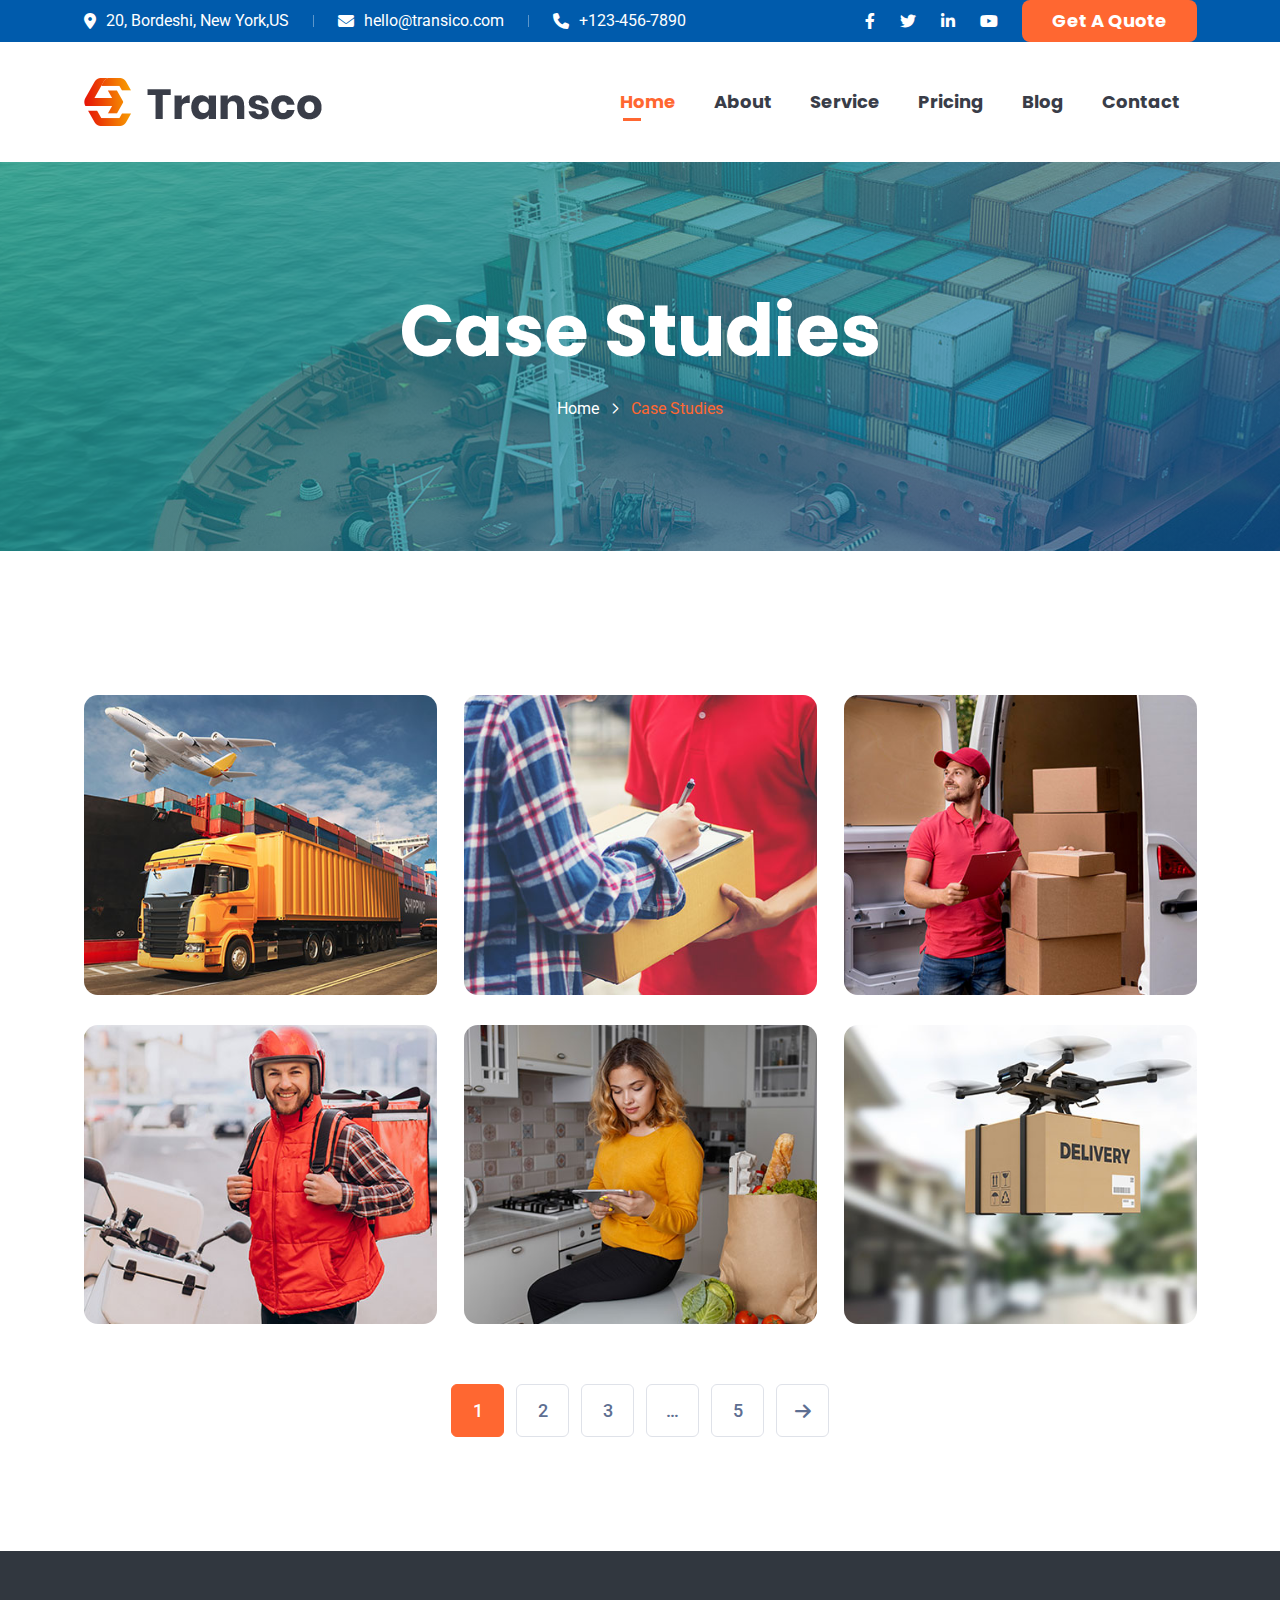
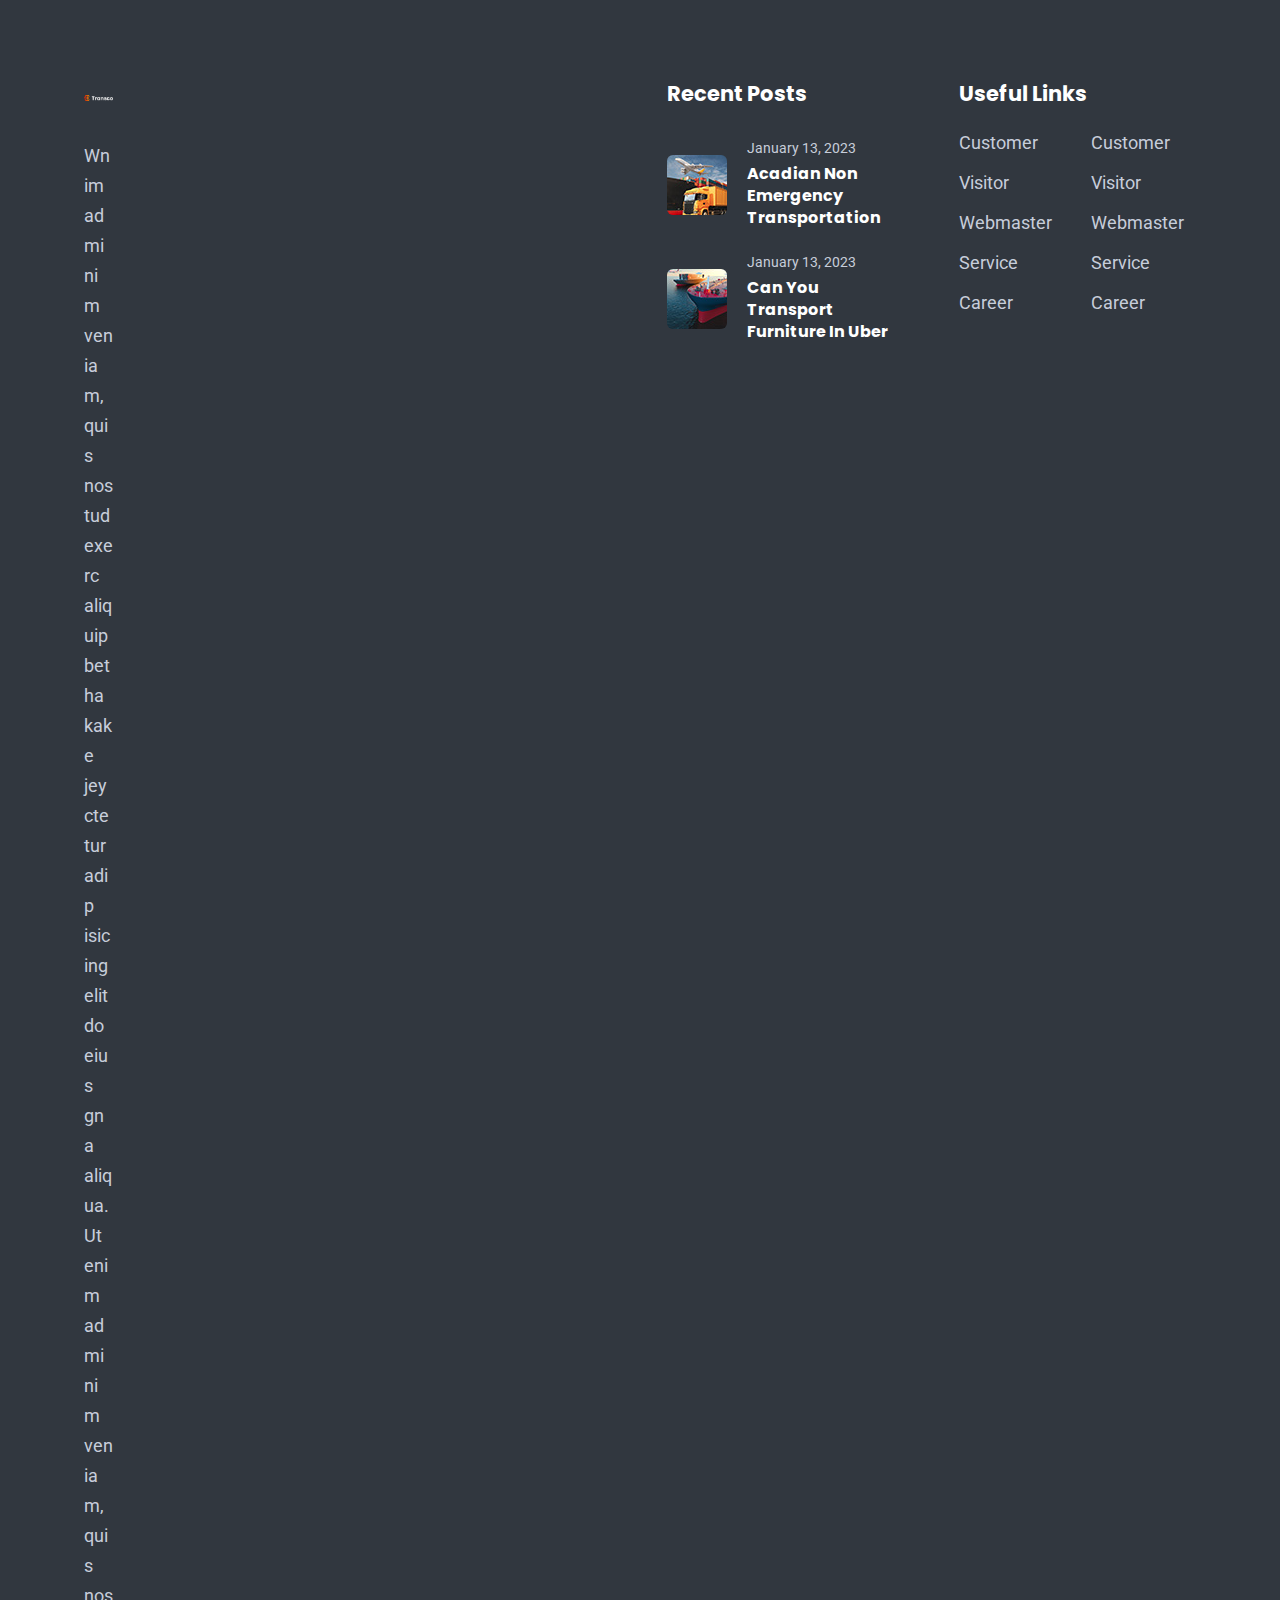
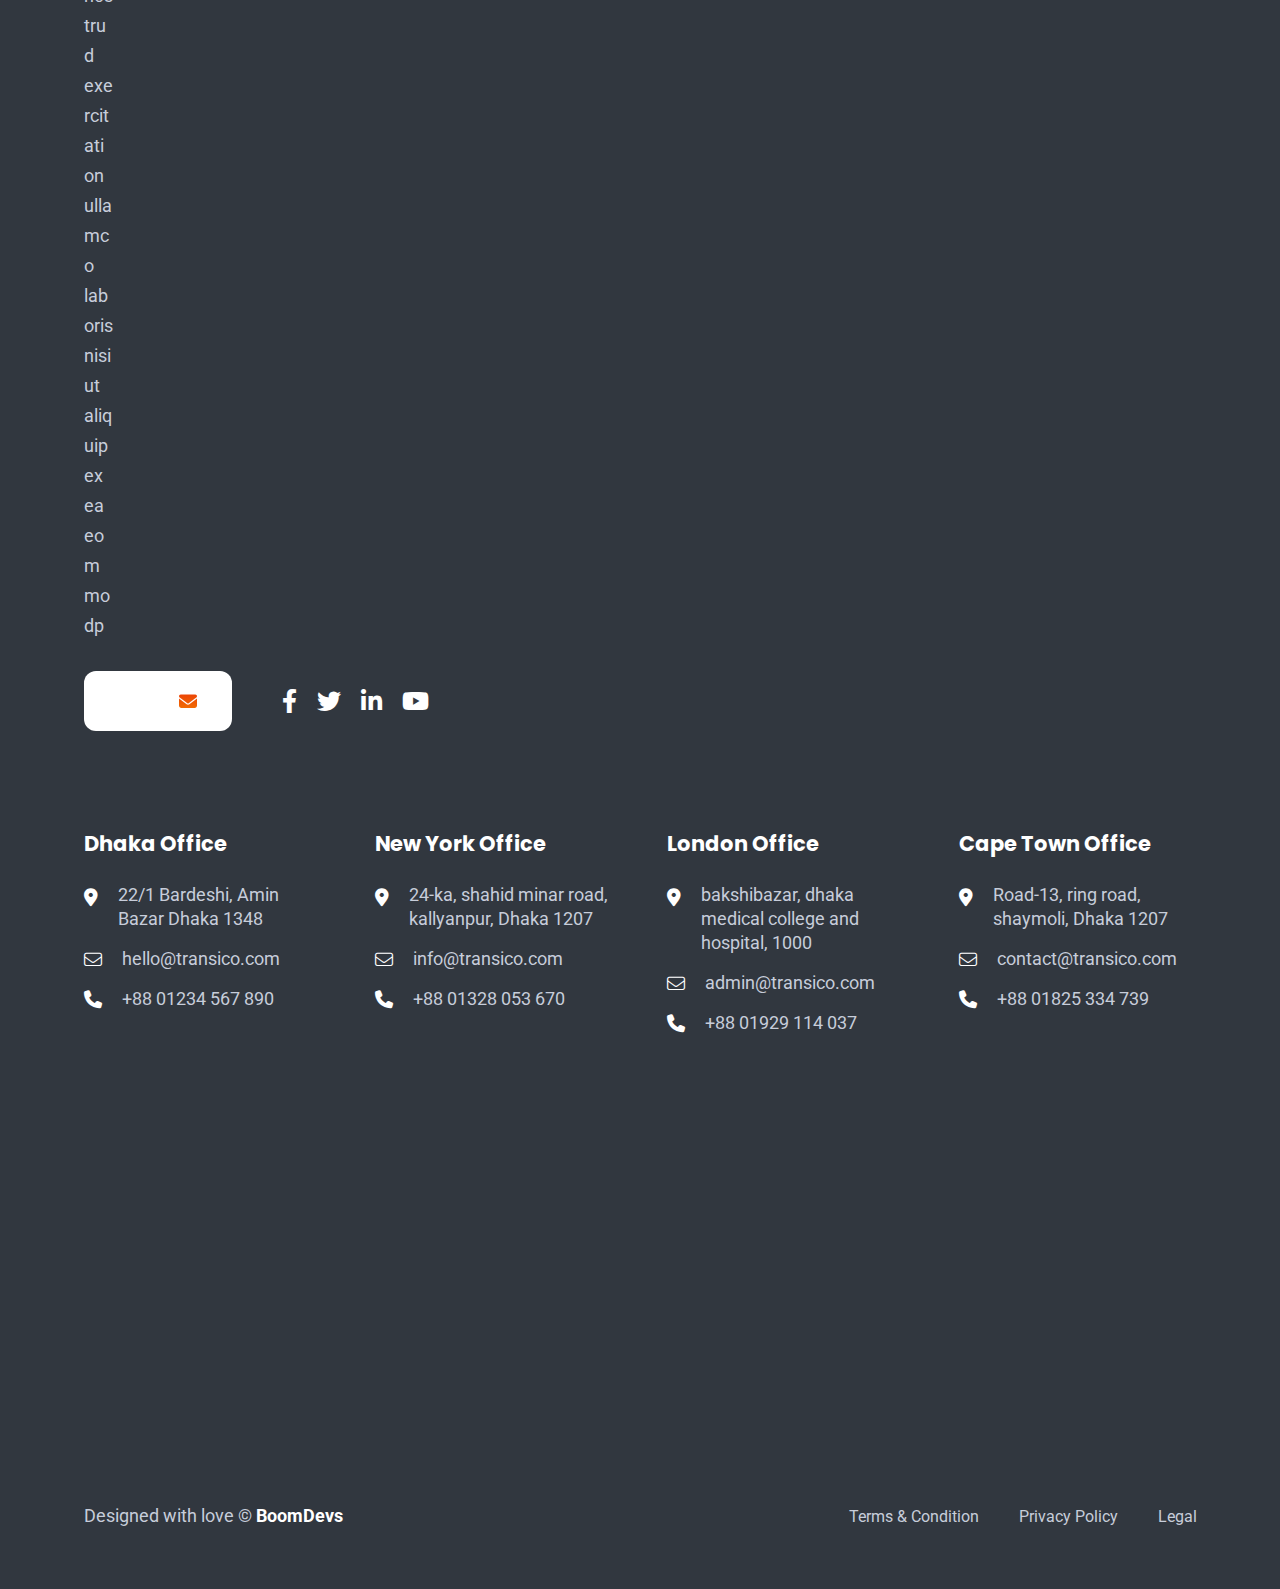
<file: project.html>
<!DOCTYPE html>
<html dir="ltr" lang="zxx">


<!-- Mirrored from boomdevstheme.com/tf/html/transco/project.html by HTTrack Website Copier/3.x [XR&CO'2014], Thu, 23 May 2024 09:39:43 GMT -->
<head>
    <meta name="viewport" content="width=device-width,initial-scale=1.0" />
    <meta charset="utf-8" />
    <meta name="description" content="Transco - Transport and Logistic HTML5 Template" />
    <meta name="keywords"
          content="delivery, item transport, logistics, product delivery, product transport, shipping, supply, transport, transport agency, transportation" />
    <meta name="author" content="BoomDevs" />

    <title>Transco - Transport and Logistic HTML5 Template</title>

    <link rel="icon" type="image/png" href="images/logo/favicon.png" />

    <link rel="apple-touch-icon" href="images/logo/apple-touch-icon.png" />
    <link rel="apple-touch-icon" sizes="57x57" href="images/logo/apple-touch-icon-57x57.png" />
    <link rel="apple-touch-icon" sizes="72x72" href="images/logo/apple-touch-icon-72x72.png" />
    <link rel="apple-touch-icon" sizes="76x76" href="images/logo/apple-touch-icon-76x76.png" />
    <link rel="apple-touch-icon" sizes="114x114" href="images/logo/apple-touch-icon-114x114.png" />
    <link rel="apple-touch-icon" sizes="120x120" href="images/logo/apple-touch-icon-120x120.png" />
    <link rel="apple-touch-icon" sizes="144x144" href="images/logo/apple-touch-icon-144x144.png" />
    <link rel="apple-touch-icon" sizes="152x152" href="images/logo/apple-touch-icon-152x152.png" />
    <link rel="apple-touch-icon" sizes="180x180" href="images/logo/apple-touch-icon-180x180.png" />

    <link rel="preconnect" href="https://fonts.googleapis.com/">
    <link rel="preconnect" href="https://fonts.gstatic.com/" crossorigin>
    <link
            href="https://fonts.googleapis.com/css2?family=Poppins:wght@400;500;600;700&amp;family=Roboto:wght@400;500;700&amp;display=swap"
            rel="stylesheet">

    <link rel="stylesheet" href="css/bootstrap.min.css" />
    <link rel="stylesheet" href="css/fontawesome.min.css" />
    <link rel="stylesheet" href="css/magnific-popup.css" />
    <link rel="stylesheet" href="css/slick.css" />
    <link rel="stylesheet" href="css/meanmenu.css" />
    <link rel="stylesheet" href="css/nice-select.css" />
    <link rel="stylesheet" href="css/animate.css" />
    <link rel="stylesheet" href="css/style.css" />

    <!--[if lt IE 9]>
    <script src="https://oss.maxcdn.com/html5shiv/3.7.2/html5shiv.min.js"></script>
    <script src="https://oss.maxcdn.com/respond/1.4.2/respond.min.js"></script>
    <![endif]-->
</head>

<body>
<!-- Preloader Start !-->
<div id="preloader">
    <div id="preloader-status">
        <div class="loading-container">
            <div class="ball1"></div>
            <div class="ball2"></div>
            <div class="ball3"></div>
            <div class="ball4"></div>
        </div>
    </div>
</div>
<!-- Preloader End !-->
<!-- Header Start !-->
<header class="header-area style-three">
    <!-- Header Top Start -->
    <div class="header-top">
        <div class="container">
            <div class="row">
                <div class="col-xl-8 col-lg-9 d-flex align-items-center justify-content-start">
                    <div class="header-top-info">
                        <div class="header-contact-info">
                            <span><span class="contact-info-item"><i class="fa-solid fa-location-dot"></i>20, Bordeshi, New York,US</span></span>
                            <span><a href="mailto:hello@transico.com"><i class="fa-solid fa-envelope"></i>hello@transico.com</a> </span>
                            <span><a href="tel:+123-456-7890"><i class="fa-solid fa-phone"></i>+123-456-7890</a></span>
                        </div>
                    </div>
                </div>
                <div class="col-xl-4 col-lg-3 d-flex align-items-center justify-content-end">
                    <div class="header-top-info">
                        <div class="social-profile">
                            <a href="#"><i class="fa-brands fa-facebook-f"></i></a>
                            <a href="#"><i class="fa-brands fa-twitter"></i></a>
                            <a href="#"><i class="fa-brands fa-linkedin-in"></i></a>
                            <a href="#"><i class="fa-brands fa-youtube"></i></a>
                        </div>
                        <div class="header-top-btn">
                            <a href="contact.html">Get A Quote</a>
                        </div>
                    </div>
                </div>
            </div>
        </div>
    </div>
    <!-- Header Top End -->
    <!-- Header Nav Menu Start -->
    <div class="header-menu-area sticky-header">
        <div class="container">
            <div class="row">
                <div class="col-xl-3 col-lg-3 col-md-6 col-6 d-flex align-items-center">
                    <div class="logo">
                        <a href="index.html" class="standard-logo">
                            <img src="images/logo/logo-2.png" alt="logo"/>
                        </a>
                        <a href="index.html" class="sticky-logo">
                            <img src="images/logo/logo-2.png" alt="logo" />
                        </a>
                        <a href="index.html" class="retina-logo">
                            <img src="images/logo/logo-2.png" alt="logo"/>
                        </a>
                    </div>
                </div>
                <div class="col-xl-9 col-lg-9 col-md-6 col-6 d-flex align-items-center justify-content-end">
                    <div class="menu d-inline-block">
                        <nav id="main-menu" class="main-menu">
                            <ul>
                                <li class="dropdown active">
                                    <a href="index.html">Home</a>
                                    <ul>
                                        <li><a href="index.html">Home Page 1</a></li>
                                        <li><a href="index-2.html">Home Page 2</a></li>
                                        <li><a href="index-3.html">Home Page 3</a></li>
                                    </ul>
                                </li>
                                <li><a href="about.html">About</a></li>
                                <li class="dropdown">
                                    <a href="service.html">Service</a>
                                    <ul class="submenu">
                                        <li><a href="service.html">Service Page</a></li>
                                        <li><a href="service-details.html">Service Details Page</a></li>
                                        <li><a href="project.html">Project Page</a></li>
                                        <li><a href="project-details.html">Project Details Page</a></li>
                                        <li><a href="team-member.html">Team Member Page</a></li>
                                    </ul>
                                </li>
                                <li><a href="pricing.html">Pricing</a></li>
                                <li class="dropdown">
                                    <a href="blog.html">Blog</a>
                                    <ul class="submenu">
                                        <li><a href="blog.html">Blog Page</a></li>
                                        <li><a href="blog-grid.html">Blog Grid Page</a></li>
                                        <li><a href="blog-details.html">Blog Details Page</a></li>
                                    </ul>
                                </li>
                                <li><a href="contact.html">Contact</a></li>
                            </ul>
                        </nav>
                    </div>
                    <!-- Header Button Start !-->
                    <a href="tel:+123-456-7890" class="header-btn">
                        <div class="icon-wrapper">
                            <div class="icon">
                                <img src="images/icon/phone.png" alt="phone"/>
                            </div>
                        </div>
                        <div class="content-wrapper">
                            <span class="title">Got A Question?</span>
                            <span class="text">+123 - 456 - 7890</span>
                        </div>
                    </a>
                    <!-- Header Button Start !-->
                    <!-- Mobile Menu Toggle Button Start !-->
                    <div class="mobile-menu-bar d-lg-none text-end">
                        <a href="#" class="mobile-menu-toggle-btn"><i class="fal fa-bars"></i></a>
                    </div>
                    <!-- Mobile Menu Toggle Button End !-->
                </div>
            </div>
        </div>
    </div>
    <!-- Header Nav Menu End -->
</header>
<!-- Header End !-->
<!-- Menu Sidebar Section Start -->
<div class="menu-sidebar-area">
    <div class="menu-sidebar-wrapper">
        <div class="menu-sidebar-close">
            <button class="menu-sidebar-close-btn" id="menu_sidebar_close_btn">
                <i class="fal fa-times"></i>
            </button>
        </div>
        <div class="menu-sidebar-content">
            <div class="menu-sidebar-logo">
                <a href="index.html">
                    <img src="images/logo/logo-2.png" alt="logo" />
                </a>
            </div>
            <div class="mobile-nav-menu"></div>
            <div class="menu-sidebar-content">
                <div class="menu-sidebar-single-widget">
                    <h5 class="menu-sidebar-title">Contact Info</h5>
                    <div class="header-contact-info">
                        <span><i class="fa-solid fa-location-dot"></i>20, Bordeshi, New York, US</span>
                        <span><a href="mailto:hello@transico.com"><i class="fa-solid fa-envelope"></i>hello@transico.com</a> </span>
                        <span><a href="tel:+123-456-7890"><i class="fa-solid fa-phone"></i>+123-456-7890</a></span>
                    </div>
                    <div class="social-profile">
                        <a href="#"><i class="fa-brands fa-facebook-f"></i></a>
                        <a href="#"><i class="fa-brands fa-twitter"></i></a>
                        <a href="#"><i class="fa-brands fa-linkedin-in"></i></a>
                        <a href="#"><i class="fa-brands fa-youtube"></i></a>
                    </div>
                </div>
            </div>
        </div>
    </div>
</div>
<!-- Menu Sidebar Section Start -->
<div class="body-overlay"></div>

<!-- Page Header Start !-->
<div class="page-breadcrumb-area page-bg" style="background-image: url('images/section-bg/transportation-logistics.jpg')">
    <div class="page-overlay"></div>
    <div class="container">
        <div class="row">
            <div class="col-md-12">
                <div class="breadcrumb-wrapper">
                    <div class="page-heading">
                        <h3 class="page-title">Case Studies</h3>
                    </div>
                    <div class="breadcrumb-list">
                        <ul>
                            <li><a href="index.html">Home</a></li>
                            <li class="active"><a href="#">Case Studies</a></li>
                        </ul>
                    </div>
                </div>
            </div>
        </div>
    </div>
</div>
<!-- Page Header End !-->

<!-- Case-Studies-two Start -->
    <div class="project-page-wrapper">
        <div class="container">
            <div class="row">
                <div class="col-lg-4 col-sm-6 col-xs-12">
                    <div class="portfolio-style-two">
                        <div class="image">
                            <img src="images/project/03_home_portfolio_1.jpg" alt="portfolio one">
                            <div class="content-wrapper">
                                <div class="content">
                                    <div class="content-inner">
                                        <span class="sub-title">Transico</span>
                                        <h3 class="title">Product Transportation</h3>
                                    </div>
                                    <div class="btn">
                                        <a href="project-details.html"><i class="fa-solid fa-up-right-from-square"></i></a>
                                    </div>
                                </div>
                            </div>
                        </div>
                    </div>
                </div>
                <div class="col-lg-4 col-sm-6 col-xs-12">
                    <div class="portfolio-style-two">
                        <div class="image">
                            <img src="images/project/03_home_portfolio_2.jpg" alt="portfolio one">
                            <div class="content-wrapper">
                                <div class="content">
                                    <div class="content-inner">
                                        <span class="sub-title">Transico</span>
                                        <h3 class="title">Wirehouse Storage</h3>
                                    </div>
                                    <div class="btn">
                                        <a href="project-details.html"><i class="fa-solid fa-up-right-from-square"></i></a>
                                    </div>
                                </div>
                            </div>
                        </div>
                    </div>
                </div>
                <div class="col-lg-4 col-sm-6 col-xs-12">
                    <div class="portfolio-style-two">
                        <div class="image">
                            <img src="images/project/03_home_portfolio_3.jpg" alt="portfolio one">
                            <div class="content-wrapper">
                                <div class="content">
                                    <div class="content-inner">
                                        <span class="sub-title">Transico</span>
                                        <h3 class="title">Product Packaging</h3>
                                    </div>
                                    <div class="btn">
                                        <a href="project-details.html"><i class="fa-solid fa-up-right-from-square"></i></a>
                                    </div>
                                </div>
                            </div>
                        </div>
                    </div>
                </div>
                <div class="col-lg-4 col-sm-6 col-xs-12">
                    <div class="portfolio-style-two">
                        <div class="image">
                            <img src="images/project/03_home_portfolio_4.jpg" alt="portfolio one">
                            <div class="content-wrapper">
                                <div class="content">
                                    <div class="content-inner">
                                        <span class="sub-title">Transico</span>
                                        <h3 class="title">Source Optimization</h3>
                                    </div>
                                    <div class="btn">
                                        <a href="project-details.html"><i class="fa-solid fa-up-right-from-square"></i></a>
                                    </div>
                                </div>
                            </div>
                        </div>
                    </div>
                </div>
                <div class="col-lg-4 col-sm-6 col-xs-12">
                    <div class="portfolio-style-two">
                        <div class="image">
                            <img src="images/project/03_home_portfolio_5.jpg" alt="portfolio one">
                            <div class="content-wrapper">
                                <div class="content">
                                    <div class="content-inner">
                                        <span class="sub-title">Transico</span>
                                        <h3 class="title">Logistic Consultancy</h3>
                                    </div>
                                    <div class="btn">
                                        <a href="project-details.html"><i class="fa-solid fa-up-right-from-square"></i></a>
                                    </div>
                                </div>
                            </div>
                        </div>
                    </div>
                </div>
                <div class="col-lg-4 col-sm-6 col-xs-12">
                    <div class="portfolio-style-two">
                        <div class="image">
                            <img src="images/project/03_home_portfolio_6.jpg" alt="portfolio one">
                            <div class="content-wrapper">
                                <div class="content">
                                    <div class="content-inner">
                                        <span class="sub-title">Transico</span>
                                        <h3 class="title">Source Optimization</h3>
                                    </div>
                                    <div class="btn">
                                        <a href="project-details.html"><i class="fa-solid fa-up-right-from-square"></i></a>
                                    </div>
                                </div>
                            </div>
                        </div>
                    </div>
                </div>
            </div>
            <div class="basic-pagination">
                <ul class="justify-content-center">
                    <li>
                        <span aria-current="page" class="page-numbers current">1</span>
                    </li>
                    <li><a class="page-numbers" href="#">2</a></li>
                    <li><a class="page-numbers" href="#">3</a></li>
                    <li><span class="page-numbers dots">…</span></li>
                    <li><a class="page-numbers" href="#">5</a></li>
                    <li>
                        <a class="next page-numbers" href="#"><i class="fa fa-arrow-right"></i></a>
                    </li>
                </ul>
            </div>
        </div>
    </div>
    <!--   Case-Studies-two End -->

<!--- Start Footer !-->
<footer class="footer style-three bg-light-black">
    <div class="footer-sec">
        <div class="container">
            <div class="row gx-lg-5">
                <div class="col-lg-6 col-md-12">
                    <div class="footer-widget">
                        <div class="footer-widget-info">
                            <div class="footer-logo">
                                <a href="index.html"><img src="images/logo/footer-logo.png" alt="Footer Logo" /></a>
                            </div>
                            <p>Wnim ad minim veniam, quis nostud exerc aliquip betha kake jey ctetur adip isic ing elit do eius gna aliqua. Ut enim ad minim veniam, quis nostrud exercitation ullamco laboris nisi ut aliquip ex ea eommodp</p>
                            <div class="info-form-and-social-icon">
                                <!-- Newsletter Section Start !-->
                                <div class="subscribe-form-wrapper">
                                    <div class="subscribe-form-widget">
                                        <form>
                                            <div class="mc4wp-form-fields">
                                                <div class="single-field">
                                                    <input type="email" placeholder="Your email here" />
                                                </div>
                                                <button class="submit-btn" type="submit"><i class="fa-solid fa-envelope"></i></button>
                                            </div>
                                        </form>
                                    </div>
                                </div>
                                <!-- Newsletter Section End !-->
                                <div class="social-profile">
                                    <a href="#"><i class="fa-brands fa-facebook-f"></i></a>
                                    <a href="#"><i class="fa-brands fa-twitter"></i></a>
                                    <a href="#"><i class="fa-brands fa-linkedin-in"></i></a>
                                    <a href="#"><i class="fa-brands fa-youtube"></i></a>
                                </div>
                            </div>
                        </div>
                    </div>
                </div>
                <div class="col-lg-3 col-md-6">
                    <div class="footer-widget">
                        <h2 class="footer-widget-title">Recent Posts</h2>
                        <div class="widget_latest_post">
                            <ul>
                                <li>
                                    <div class="latest-post-thumb">
                                        <img src="images/blog/r1.jpg" alt="">
                                    </div>
                                    <div class="latest-post-desc">
                                        <span class="latest-post-meta">January 13, 2023</span>
                                        <h3 class="latest-post-title"><a href="blog-details.html">Acadian Non Emergency Transportation</a>
                                        </h3>
                                    </div>
                                </li>
                                <li>
                                    <div class="latest-post-thumb">
                                        <img src="images/blog/r2.jpg" alt="">
                                    </div>
                                    <div class="latest-post-desc">
                                        <span class="latest-post-meta">January 13, 2023</span>
                                        <h3 class="latest-post-title"><a href="blog-details.html">Can You Transport Furniture In Uber</a>
                                        </h3>
                                    </div>
                                </li>
                            </ul>
                        </div>
                    </div>
                </div>
                <div class="col-lg-3 col-md-6">
                    <div class="footer-widget widget_nav_menu">
                        <h2 class="footer-widget-title">Useful Links</h2>
                        <ul class="menu">
                            <li><a href="#">Customer</a></li>
                            <li><a href="#">Visitor</a></li>
                            <li><a href="#">Webmaster</a></li>
                            <li><a href="#">Service</a></li>
                            <li><a href="#">Career</a></li>
                            <li><a href="#">Customer</a></li>
                            <li><a href="#">Visitor</a></li>
                            <li><a href="#">Webmaster</a></li>
                            <li><a href="#">Service</a></li>
                            <li><a href="#">Career</a></li>
                        </ul>
                    </div>
                </div>
            </div>
            <!-- Footer contact-info-widget start -->
            <div class="mt-50 mb-50">
                <div class="row gx-5">
                    <div class="col-12 col-md-6 col-xl-3">
                        <div class="footer-widget">
                            <h2 class="footer-widget-title">Dhaka Office</h2>
                            <div class="footer-widget-contact">
                                <div class="footer-contact">
                                    <ul>
                                        <li>
                                            <div class="contact-icon">
                                                <i class="fa-solid fa-location-dot"></i>
                                            </div>
                                            <div class="contact-text">
                                                <span>22/1 Bardeshi, Amin Bazar Dhaka 1348</span>
                                            </div>
                                        </li>
                                        <li>
                                            <div class="contact-icon">
                                                <i class="fa-light fa-envelope"></i>
                                            </div>
                                            <div class="contact-text">
                                                <a href="mailto:hello@transico.com"><span>hello@transico.com</span></a>
                                            </div>
                                        </li>
                                        <li>
                                            <div class="contact-icon">
                                                <i class="fa-solid fa-phone"></i>
                                            </div>
                                            <div class="contact-text">
                                                <span>+88 01234 567 890</span>
                                            </div>
                                        </li>
                                    </ul>
                                </div>
                            </div>
                        </div>
                    </div>
                    <div class="col-12 col-md-6 col-xl-3">
                        <div class="footer-widget">
                            <h2 class="footer-widget-title">New York Office</h2>
                            <div class="footer-widget-contact">
                                <div class="footer-contact">
                                    <ul>
                                        <li>
                                            <div class="contact-icon">
                                                <i class="fa-solid fa-location-dot"></i>
                                            </div>
                                            <div class="contact-text">
                                                <span>24-ka, shahid minar road, kallyanpur, Dhaka 1207</span>
                                            </div>
                                        </li>
                                        <li>
                                            <div class="contact-icon">
                                                <i class="fa-light fa-envelope"></i>
                                            </div>
                                            <div class="contact-text">
                                                <a href="mailto:info@transico.com"><span>info@transico.com</span></a>
                                            </div>
                                        </li>
                                        <li>
                                            <div class="contact-icon">
                                                <i class="fa-solid fa-phone"></i>
                                            </div>
                                            <div class="contact-text">
                                                <span>+88 01328 053 670</span>
                                            </div>
                                        </li>
                                    </ul>
                                </div>
                            </div>
                        </div>
                    </div>
                    <div class="col-12 col-md-6 col-xl-3">
                        <div class="footer-widget">
                            <h2 class="footer-widget-title">London Office</h2>
                            <div class="footer-widget-contact">
                                <div class="footer-contact">
                                    <ul>
                                        <li>
                                            <div class="contact-icon">
                                                <i class="fa-solid fa-location-dot"></i>
                                            </div>
                                            <div class="contact-text">
                                                <span>bakshibazar, dhaka medical college and hospital, 1000</span>
                                            </div>
                                        </li>
                                        <li>
                                            <div class="contact-icon">
                                                <i class="fa-light fa-envelope"></i>
                                            </div>
                                            <div class="contact-text">
                                                <a href="mailto:admin@transico.com"><span>admin@transico.com</span></a>
                                            </div>
                                        </li>
                                        <li>
                                            <div class="contact-icon">
                                                <i class="fa-solid fa-phone"></i>
                                            </div>
                                            <div class="contact-text">
                                                <span>+88 01929 114 037</span>
                                            </div>
                                        </li>
                                    </ul>
                                </div>
                            </div>
                        </div>
                    </div>
                    <div class="col-12 col-md-6 col-xl-3">
                        <div class="footer-widget">
                            <h2 class="footer-widget-title">Cape Town Office</h2>
                            <div class="footer-widget-contact">
                                <div class="footer-contact">
                                    <ul>
                                        <li>
                                            <div class="contact-icon">
                                                <i class="fa-solid fa-location-dot"></i>
                                            </div>
                                            <div class="contact-text">
                                                <span>Road-13, ring road, shaymoli, Dhaka 1207</span>
                                            </div>
                                        </li>
                                        <li>
                                            <div class="contact-icon">
                                                <i class="fa-light fa-envelope"></i>
                                            </div>
                                            <div class="contact-text">
                                                <a href="mailto:contact@transico.com"><span>contact@transico.com</span></a>
                                            </div>
                                        </li>
                                        <li>
                                            <div class="contact-icon">
                                                <i class="fa-solid fa-phone"></i>
                                            </div>
                                            <div class="contact-text">
                                                <span>+88 01825 334 739</span>
                                            </div>
                                        </li>
                                    </ul>
                                </div>
                            </div>
                        </div>
                    </div>
                </div>
            </div>
            <!-- Footer contact-info-widget end -->
            <!-- Footer map-widget start -->
            <div class="row">
                <div class="col-12">
                    <div class="map-wodget">
                        <iframe
                                src="https://www.google.com/maps/embed?pb=!1m18!1m12!1m3!1d115860.91759646642!2d89.28780421873043!3d24.84151459710791!2m3!1f0!2f0!3f0!3m2!1i1024!2i768!4f13.1!3m3!1m2!1s0x39fc54e7e81df441%3A0x27133ed921fe73f4!2sBogura!5e0!3m2!1sen!2sbd!4v1684842047185!5m2!1sen!2sbd"
                                style="border:0;" allowfullscreen="" loading="lazy"
                                referrerpolicy="no-referrer-when-downgrade"></iframe>
                    </div>
                </div>
            </div>
            <!-- Footer map-widget end -->
        </div>
    </div>
    <div class="footer-bottom-area">
        <div class="container">
            <div class="row">
                <div class="col-lg-6">
                    <div class="copyright-text">
                        <p>Designed with love &copy; <a href="https://boomdevs.com/">BoomDevs</a></p>
                    </div>
                </div>
                <div class="col-lg-6">
                    <div class="footer-bottom-menu">
                        <ul>
                            <li>
                                <a href="#">Terms & Condition</a>
                            </li>
                            <li>
                                <a href="#">Privacy Policy</a>
                            </li>
                            <li>
                                <a href="#">Legal</a>
                            </li>
                        </ul>
                    </div>
                </div>
            </div>
        </div>
    </div>
</footer>
<!--- End Footer !-->
<!-- Scroll Up Section Start -->
<div id="scrollTop" class="scrollup-wrapper">
    <div class="scrollup-btn">
        <i class="fa-regular fa-angle-up"></i>
    </div>
</div>
<!-- Scroll Up Section End -->
<script src="js/jquery.min.js"></script>
<script src="js/bootstrap.min.js"></script>
<script src="js/jquery.nice-select.min.js"></script>
<script src="js/slick.min.js"></script>
<script src="js/jquery.counterup.min.js"></script>
<script src="js/waypoints.js"></script>
<script src="js/jquery.meanmenu.min.js"></script>
<script src="js/jquery.magnific-popup.min.js"></script>
<script src="js/inview.min.js"></script>
<script src="js/wow.js"></script>
<script src="js/tilt.jquery.js"></script>
<script src="js/custom.js"></script>
</body>

<!-- Mirrored from boomdevstheme.com/tf/html/transco/project.html by HTTrack Website Copier/3.x [XR&CO'2014], Thu, 23 May 2024 09:39:43 GMT -->
</html>
</file>
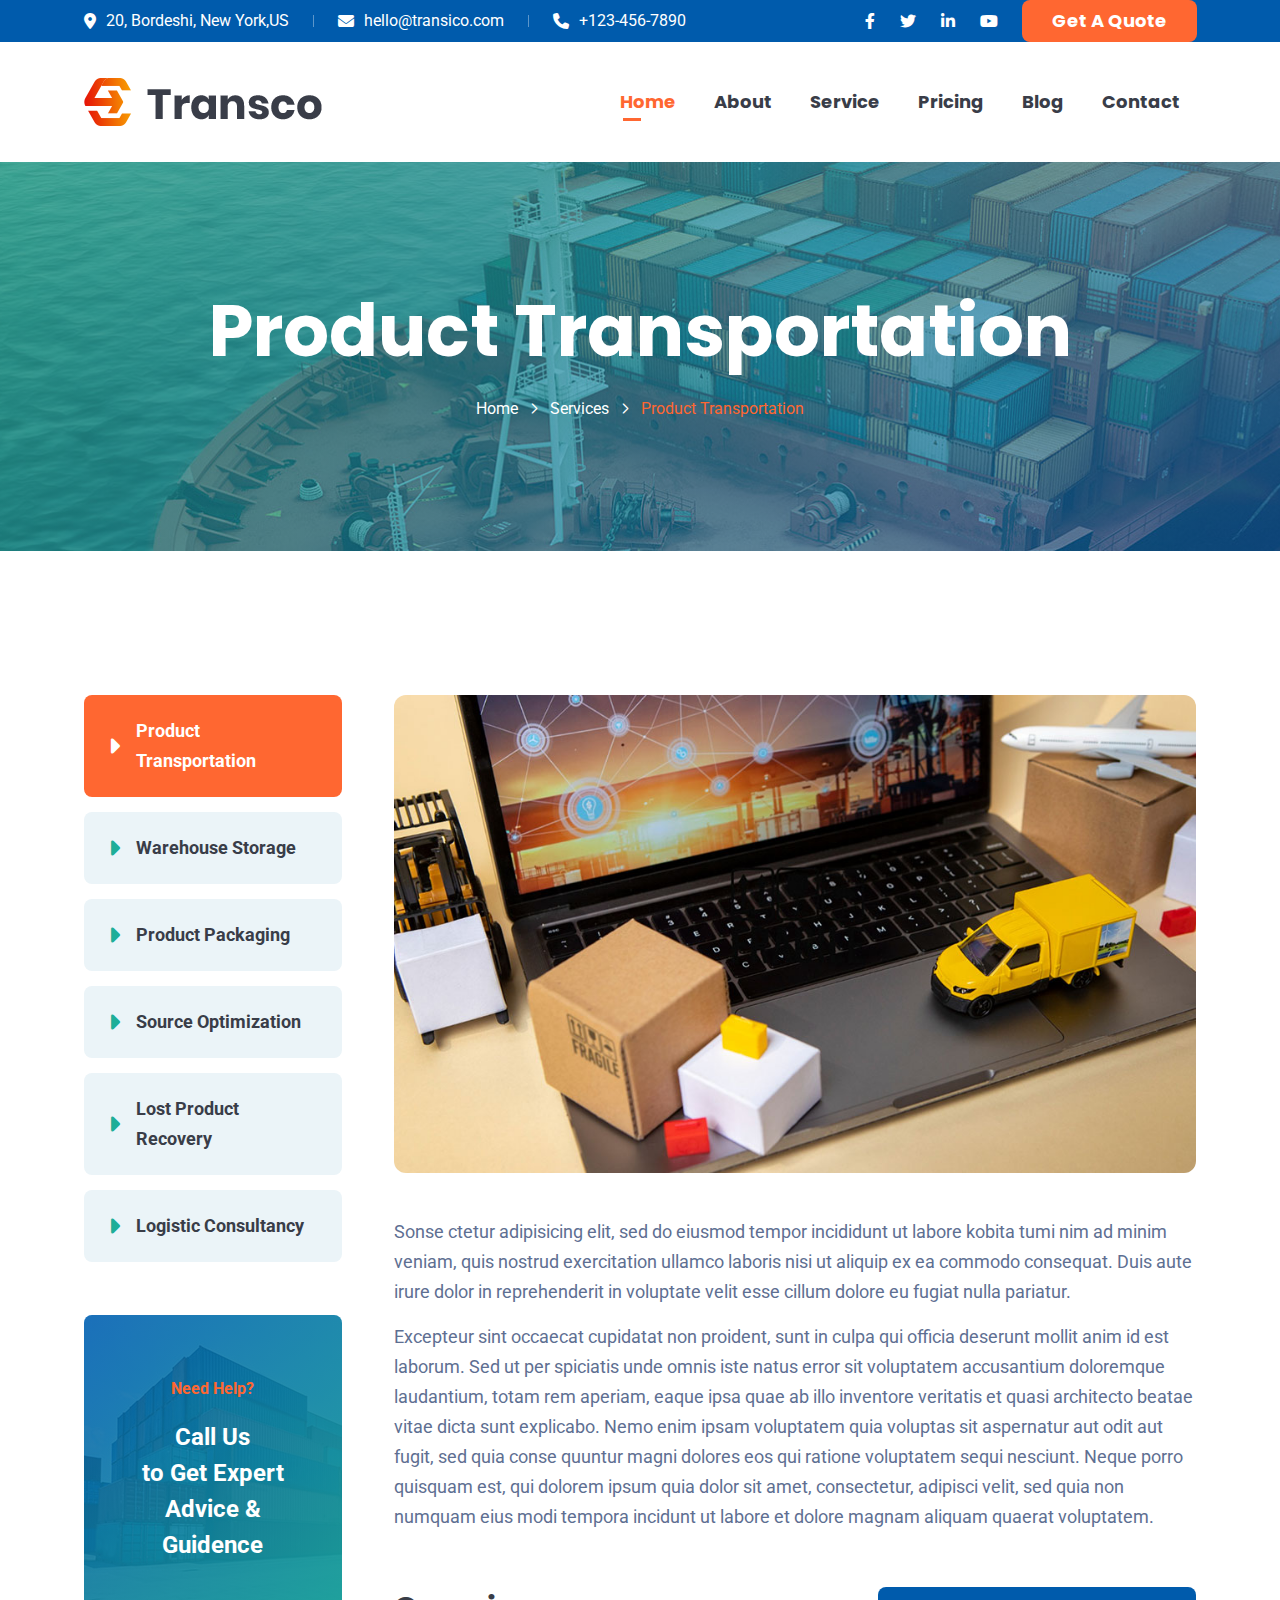
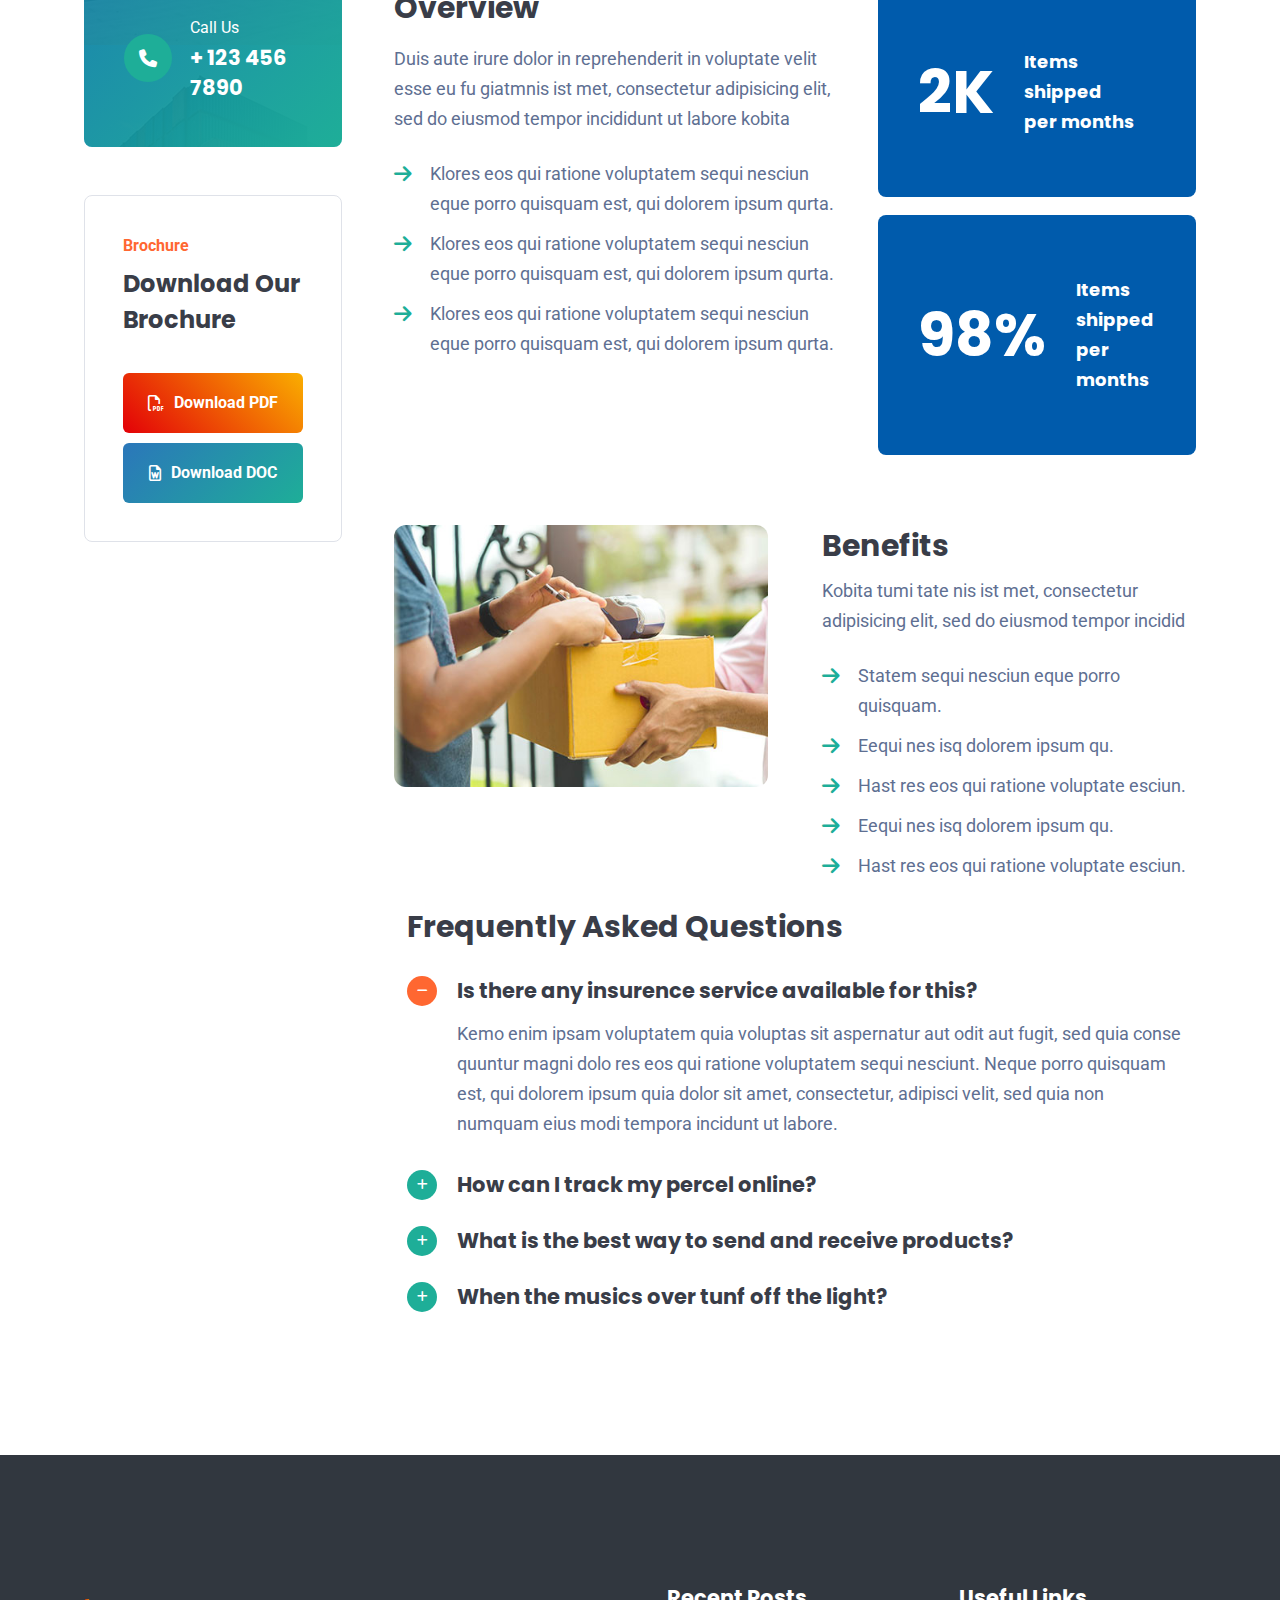
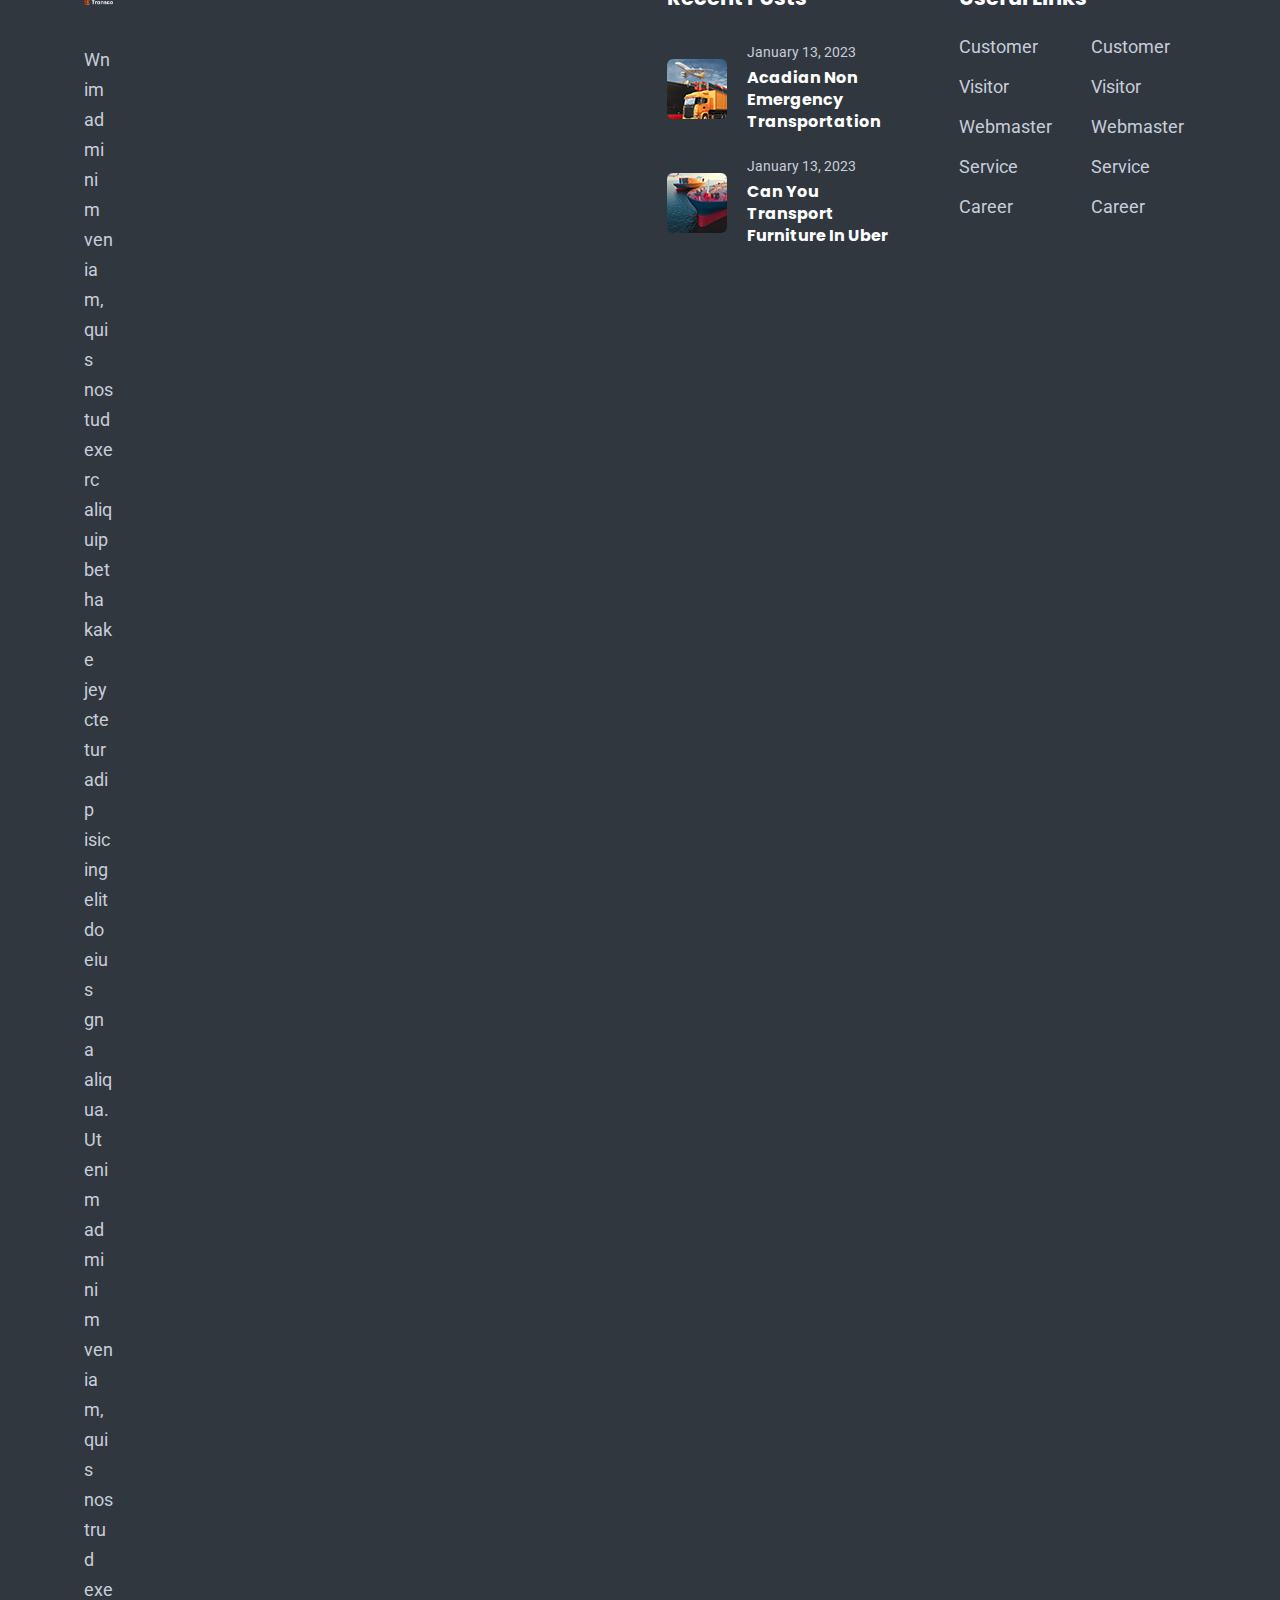
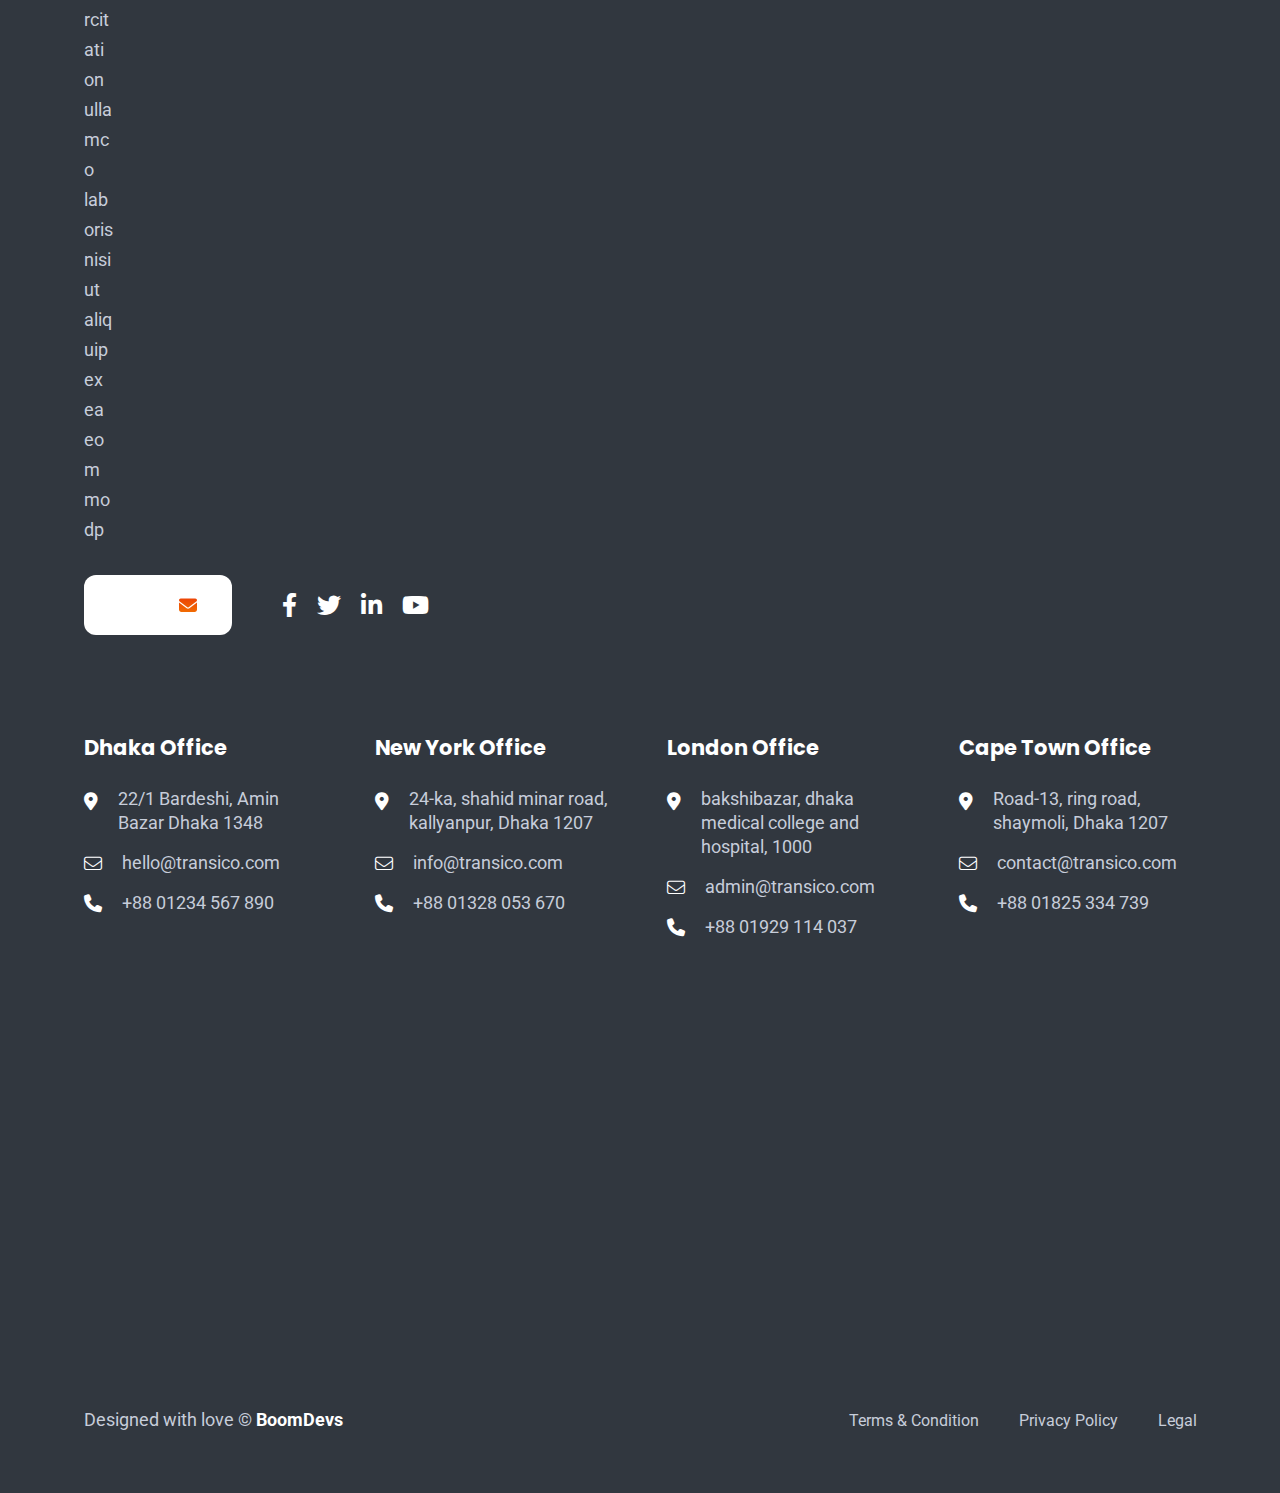
<file: service-details.html>
<!DOCTYPE html>
<html dir="ltr" lang="zxx">


<!-- Mirrored from boomdevstheme.com/tf/html/transco/service-details.html by HTTrack Website Copier/3.x [XR&CO'2014], Thu, 23 May 2024 09:39:42 GMT -->
<head>
    <meta name="viewport" content="width=device-width,initial-scale=1.0" />
    <meta charset="utf-8" />
    <meta name="description" content="Transco - Transport and Logistic HTML5 Template" />
    <meta name="keywords"
          content="delivery, item transport, logistics, product delivery, product transport, shipping, supply, transport, transport agency, transportation" />
    <meta name="author" content="BoomDevs" />

    <title>Transco - Transport and Logistic HTML5 Template</title>

    <link rel="icon" type="image/png" href="images/logo/favicon.png" />

    <link rel="apple-touch-icon" href="images/logo/apple-touch-icon.png" />
    <link rel="apple-touch-icon" sizes="57x57" href="images/logo/apple-touch-icon-57x57.png" />
    <link rel="apple-touch-icon" sizes="72x72" href="images/logo/apple-touch-icon-72x72.png" />
    <link rel="apple-touch-icon" sizes="76x76" href="images/logo/apple-touch-icon-76x76.png" />
    <link rel="apple-touch-icon" sizes="114x114" href="images/logo/apple-touch-icon-114x114.png" />
    <link rel="apple-touch-icon" sizes="120x120" href="images/logo/apple-touch-icon-120x120.png" />
    <link rel="apple-touch-icon" sizes="144x144" href="images/logo/apple-touch-icon-144x144.png" />
    <link rel="apple-touch-icon" sizes="152x152" href="images/logo/apple-touch-icon-152x152.png" />
    <link rel="apple-touch-icon" sizes="180x180" href="images/logo/apple-touch-icon-180x180.png" />

    <link rel="preconnect" href="https://fonts.googleapis.com/">
    <link rel="preconnect" href="https://fonts.gstatic.com/" crossorigin>
    <link
            href="https://fonts.googleapis.com/css2?family=Poppins:wght@400;500;600;700&amp;family=Roboto:wght@400;500;700&amp;display=swap"
            rel="stylesheet">

    <link rel="stylesheet" href="css/bootstrap.min.css" />
    <link rel="stylesheet" href="css/fontawesome.min.css" />
    <link rel="stylesheet" href="css/magnific-popup.css" />
    <link rel="stylesheet" href="css/slick.css" />
    <link rel="stylesheet" href="css/meanmenu.css" />
    <link rel="stylesheet" href="css/nice-select.css" />
    <link rel="stylesheet" href="css/animate.css" />
    <link rel="stylesheet" href="css/style.css" />

    <!--[if lt IE 9]>
    <script src="https://oss.maxcdn.com/html5shiv/3.7.2/html5shiv.min.js"></script>
    <script src="https://oss.maxcdn.com/respond/1.4.2/respond.min.js"></script>
    <![endif]-->
</head>

<body>
<!-- Preloader Start !-->
<div id="preloader">
    <div id="preloader-status">
        <div class="loading-container">
            <div class="ball1"></div>
            <div class="ball2"></div>
            <div class="ball3"></div>
            <div class="ball4"></div>
        </div>
    </div>
</div>
<!-- Preloader End !-->
<!-- Header Start !-->
<header class="header-area style-three">
    <!-- Header Top Start -->
    <div class="header-top">
        <div class="container">
            <div class="row">
                <div class="col-xl-8 col-lg-9 d-flex align-items-center justify-content-start">
                    <div class="header-top-info">
                        <div class="header-contact-info">
                            <span><span class="contact-info-item"><i class="fa-solid fa-location-dot"></i>20, Bordeshi, New York,US</span></span>
                            <span><a href="mailto:hello@transico.com"><i class="fa-solid fa-envelope"></i>hello@transico.com</a> </span>
                            <span><a href="tel:+123-456-7890"><i class="fa-solid fa-phone"></i>+123-456-7890</a></span>
                        </div>
                    </div>
                </div>
                <div class="col-xl-4 col-lg-3 d-flex align-items-center justify-content-end">
                    <div class="header-top-info">
                        <div class="social-profile">
                            <a href="#"><i class="fa-brands fa-facebook-f"></i></a>
                            <a href="#"><i class="fa-brands fa-twitter"></i></a>
                            <a href="#"><i class="fa-brands fa-linkedin-in"></i></a>
                            <a href="#"><i class="fa-brands fa-youtube"></i></a>
                        </div>
                        <div class="header-top-btn">
                            <a href="contact.html">Get A Quote</a>
                        </div>
                    </div>
                </div>
            </div>
        </div>
    </div>
    <!-- Header Top End -->
    <!-- Header Nav Menu Start -->
    <div class="header-menu-area sticky-header">
        <div class="container">
            <div class="row">
                <div class="col-xl-3 col-lg-3 col-md-6 col-6 d-flex align-items-center">
                    <div class="logo">
                        <a href="index.html" class="standard-logo">
                            <img src="images/logo/logo-2.png" alt="logo"/>
                        </a>
                        <a href="index.html" class="sticky-logo">
                            <img src="images/logo/logo-2.png" alt="logo" />
                        </a>
                        <a href="index.html" class="retina-logo">
                            <img src="images/logo/logo-2.png" alt="logo"/>
                        </a>
                    </div>
                </div>
                <div class="col-xl-9 col-lg-9 col-md-6 col-6 d-flex align-items-center justify-content-end">
                    <div class="menu d-inline-block">
                        <nav id="main-menu" class="main-menu">
                            <ul>
                                <li class="dropdown active">
                                    <a href="index.html">Home</a>
                                    <ul>
                                        <li><a href="index.html">Home Page 1</a></li>
                                        <li><a href="index-2.html">Home Page 2</a></li>
                                        <li><a href="index-3.html">Home Page 3</a></li>
                                    </ul>
                                </li>
                                <li><a href="about.html">About</a></li>
                                <li class="dropdown">
                                    <a href="service.html">Service</a>
                                    <ul class="submenu">
                                        <li><a href="service.html">Service Page</a></li>
                                        <li><a href="service-details.html">Service Details Page</a></li>
                                        <li><a href="project.html">Project Page</a></li>
                                        <li><a href="project-details.html">Project Details Page</a></li>
                                        <li><a href="team-member.html">Team Member Page</a></li>
                                    </ul>
                                </li>
                                <li><a href="pricing.html">Pricing</a></li>
                                <li class="dropdown">
                                    <a href="blog.html">Blog</a>
                                    <ul class="submenu">
                                        <li><a href="blog.html">Blog Page</a></li>
                                        <li><a href="blog-grid.html">Blog Grid Page</a></li>
                                        <li><a href="blog-details.html">Blog Details Page</a></li>
                                    </ul>
                                </li>
                                <li><a href="contact.html">Contact</a></li>
                            </ul>
                        </nav>
                    </div>
                    <!-- Header Button Start !-->
                    <a href="tel:+123-456-7890" class="header-btn">
                        <div class="icon-wrapper">
                            <div class="icon">
                                <img src="images/icon/phone.png" alt="phone"/>
                            </div>
                        </div>
                        <div class="content-wrapper">
                            <span class="title">Got A Question?</span>
                            <span class="text">+123 - 456 - 7890</span>
                        </div>
                    </a>
                    <!-- Header Button Start !-->
                    <!-- Mobile Menu Toggle Button Start !-->
                    <div class="mobile-menu-bar d-lg-none text-end">
                        <a href="#" class="mobile-menu-toggle-btn"><i class="fal fa-bars"></i></a>
                    </div>
                    <!-- Mobile Menu Toggle Button End !-->
                </div>
            </div>
        </div>
    </div>
    <!-- Header Nav Menu End -->
</header>
<!-- Header End !-->
<!-- Menu Sidebar Section Start -->
<div class="menu-sidebar-area">
    <div class="menu-sidebar-wrapper">
        <div class="menu-sidebar-close">
            <button class="menu-sidebar-close-btn" id="menu_sidebar_close_btn">
                <i class="fal fa-times"></i>
            </button>
        </div>
        <div class="menu-sidebar-content">
            <div class="menu-sidebar-logo">
                <a href="index.html">
                    <img src="images/logo/logo-2.png" alt="logo" />
                </a>
            </div>
            <div class="mobile-nav-menu"></div>
            <div class="menu-sidebar-content">
                <div class="menu-sidebar-single-widget">
                    <h5 class="menu-sidebar-title">Contact Info</h5>
                    <div class="header-contact-info">
                        <span><i class="fa-solid fa-location-dot"></i>20, Bordeshi, New York, US</span>
                        <span><a href="mailto:hello@transico.com"><i class="fa-solid fa-envelope"></i>hello@transico.com</a> </span>
                        <span><a href="tel:+123-456-7890"><i class="fa-solid fa-phone"></i>+123-456-7890</a></span>
                    </div>
                    <div class="social-profile">
                        <a href="#"><i class="fa-brands fa-facebook-f"></i></a>
                        <a href="#"><i class="fa-brands fa-twitter"></i></a>
                        <a href="#"><i class="fa-brands fa-linkedin-in"></i></a>
                        <a href="#"><i class="fa-brands fa-youtube"></i></a>
                    </div>
                </div>
            </div>
        </div>
    </div>
</div>
<!-- Menu Sidebar Section Start -->
<div class="body-overlay"></div>

<!-- Page Header Start !-->
<div class="page-breadcrumb-area page-bg"
     style="background-image: url('images/section-bg/transportation-logistics.jpg')">
    <div class="page-overlay"></div>
    <div class="container">
        <div class="row">
            <div class="col-md-12">
                <div class="breadcrumb-wrapper">
                    <div class="page-heading">
                        <h3 class="page-title">Product Transportation</h3>
                    </div>
                    <div class="breadcrumb-list">
                        <ul>
                            <li><a href="index.html">Home</a></li>
                            <li><a href="service.html">Services</a></li>
                            <li class="active"><a href="#">Product Transportation</a></li>
                        </ul>
                    </div>
                </div>
            </div>
        </div>
    </div>
</div>
<!-- Page Header End !-->

<!-- Service-details Section Start !-->
<div class="service-details-wrapper">
    <div class="container">
        <div class="row">
            <div class="col-xl-3 order-2 order-xl-1">
                <!-- sidebar start -->
                <div class="service-sidebar">
                    <!-- service-categories start -->
                    <div class="widget widget_service_categories">
                        <ul>
                            <li class="active">
                                <a href="#">
                                    <i class="fa-solid fa-caret-right"></i>
                                    Product Transportation
                                </a>
                            </li>
                            <li><a href="#"><i class="fa-solid fa-caret-right"></i>
                                Warehouse Storage</a></li>
                            <li><a href="#"><i class="fa-solid fa-caret-right"></i>
                                Product Packaging</a></li>
                            <li><a href="#"><i class="fa-solid fa-caret-right"></i>
                                Source Optimization</a></li>
                            <li><a href="#"><i class="fa-solid fa-caret-right"></i>
                                Lost Product Recovery</a></li>
                            <li><a href="#"><i class="fa-solid fa-caret-right"></i>
                                Logistic Consultancy</a></li>
                        </ul>
                    </div>
                    <!-- service-categories end -->
                    <!-- service-promotion start -->
                    <div class="widget widget_service_promotion" style="background: url('images/section-bg/promotional-widget-bg.jpg');">
                        <div class="overlay"></div>
                        <div class="widget-subtitle">
                            <p>Need Help?</p>
                        </div>
                        <div class="promotion-card">
                            <h4>
                                Call Us<br/>to Get Expert Advice & Guidence
                            </h4>
                            <a href="#" class="secondary-btn">
                                    <span class="icon">
                                        <i class="fa-solid fa-phone"></i>
                                    </span>
                                <div class="btn-text">
                                        <p>Call Us</p>
                                        <h4>+ 123 456 7890</h4>
                                    </div>
                            </a>
                        </div>
                    </div>
                    <div class="widget widget_service_brochura">
                        <div class="widget-title-wrapper">
                            <p class="widget-subtitle">Brochure</p>
                            <h4 class="widget-title">Download Our Brochure</h4>
                        </div>
                        <div class="button-wrapper">
                            <a href="#" class="pdf btn-text">
                                <i class="fa-regular fa-file-pdf"></i>
                                Download PDF</a>
                            <a href="#" class="doc btn-text">
                                <i class="fa-regular fa-file-word"></i>
                                Download DOC
                            </a>
                        </div>
                    </div>
                    <!-- service-promotion end -->
                </div>
                <!-- sidebar end -->
            </div>
            <div class="col-xl-9 order-1">
                <div class="details-main">
                    <div class="details-img-wrapper">
                        <div class="service-feature-img">
                            <img src="images/service-detail/service-details-main.jpg" alt="service-details"/>
                        </div>
                        <div class="text">
                            <p>Sonse ctetur adipisicing elit, sed do eiusmod tempor incididunt ut labore
                                kobita
                                tumi nim ad minim veniam, quis nostrud
                                exercitation ullamco laboris nisi ut aliquip ex ea commodo consequat. Duis aute
                                irure
                                dolor
                                in reprehenderit in
                                voluptate velit esse cillum dolore eu fugiat nulla pariatur. </p>
                            <p>
                                Excepteur sint occaecat cupidatat non proident, sunt in culpa qui officia deserunt
                                mollit
                                anim id est laborum. Sed ut
                                per spiciatis unde omnis iste natus error sit voluptatem accusantium doloremque
                                laudantium,
                                totam rem aperiam, eaque
                                ipsa quae ab illo inventore veritatis et quasi architecto beatae vitae dicta sunt
                                explicabo.
                                Nemo enim ipsam voluptatem
                                quia voluptas sit aspernatur aut odit aut fugit, sed quia conse quuntur magni
                                dolores
                                eos
                                qui ratione voluptatem sequi
                                nesciunt. Neque porro quisquam est, qui dolorem ipsum quia dolor sit amet,
                                consectetur,
                                adipisci velit, sed quia non
                                numquam eius modi tempora incidunt ut labore et dolore magnam aliquam quaerat
                                voluptatem.
                            </p>

                        </div>
                    </div>
                    <div class="row mt-55">
                        <div class="col-12 col-lg-7">
                            <h4 class="title">Overview</h4>
                            <p></p>
                            <p>Duis aute irure dolor in reprehenderit in voluptate velit esse eu fu giatmnis
                                ist
                                met, consectetur adipisicing elit, sed
                                do eiusmod tempor incididunt ut labore kobita</p>
                            <div class="list-item">
                                <ul>
                                    <li>
                                        <i class="fa-solid fa-arrow-right"></i>
                                        Klores eos qui ratione voluptatem sequi nesciun eque porro quisquam
                                        est,
                                        qui
                                        dolorem ipsum qurta.
                                    </li>
                                    <li>
                                        <i class="fa-solid fa-arrow-right"></i>
                                        Klores eos qui ratione voluptatem sequi nesciun eque porro quisquam
                                        est,
                                        qui
                                        dolorem ipsum qurta.
                                    </li>
                                    <li>
                                        <i class="fa-solid fa-arrow-right"></i>
                                        Klores eos qui ratione voluptatem sequi nesciun eque porro quisquam
                                        est,
                                        qui
                                        dolorem ipsum qurta.
                                    </li>
                                </ul>
                            </div>
                        </div>
                        <div class="col-12 col-lg-5">
                            <div class="counter-card style-three">
                                <div class="counter-item">
                                    <div class="counter-title">
                                        <h1 class="number">
                                            <span class="counter">2</span>K
                                        </h1>
                                        <p class="title">Items shipped
                                            <br/>per months
                                        </p>
                                    </div>
                                </div>
                                <div class="counter-item">
                                    <div class="counter-title">
                                        <h1 class="number">
                                            <span class="counter">98</span>%
                                        </h1>
                                        <p class="title">Items shipped<br/>per months</p>
                                    </div>
                                </div>
                            </div>
                        </div>
                    </div>
                    <div class="row gx-lg-5 mt-70">
                        <div class="col-12 col-lg-6">
                            <div class="benefits-image">
                                <img src="images/service-detail/benefite-delivery.jpg" alt="benefits"/>
                            </div>
                        </div>
                        <div class="col-12 col-lg-6">
                            <h4 class="title">Benefits</h4>
                            <p>Kobita tumi tate nis ist met, consectetur adipisicing elit, sed do eiusmod
                                tempor incidid</p>
                            <div class="list-item">
                                <ul>
                                    <li>
                                        <i class="fa-solid fa-arrow-right"></i>
                                        Statem sequi nesciun eque porro quisquam.
                                    </li>
                                    <li>
                                        <i class="fa-solid fa-arrow-right"></i>
                                        Eequi nes isq dolorem ipsum qu.
                                    </li>
                                    <li>
                                        <i class="fa-solid fa-arrow-right"></i>
                                        Hast res eos qui ratione voluptate esciun.
                                    </li>
                                    <li>
                                        <i class="fa-solid fa-arrow-right"></i>
                                        Eequi nes isq dolorem ipsum qu.
                                    </li>
                                    <li>
                                        <i class="fa-solid fa-arrow-right"></i>
                                        Hast res eos qui ratione voluptate esciun.
                                    </li>
                                </ul>
                            </div>
                        </div>
                    </div>
                    <div class="row m-30 m-lg-0">
                        <div class="col-12">
                            <h4 class="faq-title">Frequently Asked Questions</h4>
                            <p></p>

                            <!-- Accordion Start -->
                            <div class="accordion-wrapper style-four">
                                <div class="accordion-box-wrapper" id="serviceDetailsFAQ">
                                    <!-- Single Accordion Start -->
                                    <div class="accordion-list-item">
                                        <div id="headingOne">
                                            <div class="accordion-head" data-bs-toggle="collapse" data-bs-target="#collapseOne" aria-expanded="true" aria-controls="collapseOne">
                                                <h3 class="accordion-title">Is there any insurence service available for
                                                    this?</h3>
                                            </div>
                                        </div>
                                        <div id="collapseOne" class="accordion-collapse collapse show" aria-labelledby="headingOne" data-bs-parent="#serviceDetailsFAQ">
                                            <div class="accordion-item-body">
                                                <p>Kemo enim ipsam voluptatem quia voluptas sit aspernatur aut odit aut fugit, sed quia conse quuntur magni dolo res eos qui ratione voluptatem sequi nesciunt. Neque porro quisquam est, qui dolorem ipsum quia dolor sit amet, consectetur,
                                                    adipisci velit, sed quia non numquam eius modi tempora incidunt ut labore.</p>
                                            </div>
                                        </div>
                                    </div>
                                    <!-- Single Accordion End -->
                                    <!-- Single Accordion Start -->
                                    <div class="accordion-list-item">
                                        <div id="headingTwo">
                                            <div class="accordion-head collapsed" data-bs-toggle="collapse" data-bs-target="#collapseTwo" aria-expanded="false" aria-controls="collapseTwo">
                                                <h3 class="accordion-title">How can I track my percel online?</h3>
                                            </div>
                                        </div>
                                        <div id="collapseTwo" class="accordion-collapse collapse" aria-labelledby="headingTwo" data-bs-parent="#serviceDetailsFAQ">
                                            <div class="accordion-item-body">
                                                <p>Temo enim ipsam voluptatem quia voluptas sit aspernatur aut odit aut fugit, sed quia conse quuntur magni dolo res eos qui ratione voluptatem sequi nesciunt. Neque porro quisquam est, qui dolorem ipsum quia dolor sit amet, consectetur,
                                                    adipisci velit, sed quia non numquam eius modi tempora incidunt ut oabord.</p>
                                            </div>
                                        </div>
                                    </div>
                                    <!-- Single Accordion End -->
                                    <!-- Single Accordion Start -->
                                    <div class="accordion-list-item">
                                        <div id="headingThree">
                                            <div class="accordion-head collapsed" data-bs-toggle="collapse" data-bs-target="#collapseThree" aria-expanded="false" aria-controls="collapseThree">
                                                <h3 class="accordion-title">What is the best way to send and receive
                                                    products?</h3>
                                                <div class="icon"></div>
                                            </div>
                                        </div>
                                        <div id="collapseThree" class="accordion-collapse collapse" aria-labelledby="headingThree" data-bs-parent="#serviceDetailsFAQ">
                                            <div class="accordion-item-body">
                                                <p>wemo enim ipsam voluptatem quia voluptas sit aspernatur aut odit aut fugit, sed quia conse quuntur magni dolo res eos qui ratione voluptatem sequi nesciunt. Neque porro quisquam est, qui dolorem ipsum quia dolor sit amet, consectetur,
                                                    adipisci velit, sed quia non numquam eius modi tempora incidunt ut yabore.</p>
                                            </div>
                                        </div>
                                    </div>
                                    <!-- Single Accordion End -->
                                    <!-- Single Accordion Start -->
                                    <div class="accordion-list-item">
                                        <div id="headingFour">
                                            <div class="accordion-head collapsed" data-bs-toggle="collapse" data-bs-target="#collapseFour" aria-expanded="false" aria-controls="collapseFour">
                                                <h3 class="accordion-title">When the musics over tunf off the light?</h3>
                                                <div class="icon"></div>
                                            </div>
                                        </div>
                                        <div id="collapseFour" class="accordion-collapse collapse" aria-labelledby="headingFour" data-bs-parent="#serviceDetailsFAQ">
                                            <div class="accordion-item-body">
                                                <p>Femo enim ipsam voluptatem quia voluptas sit aspernatur aut odit aut fugit, sed quia conse quuntur magni dolo res eos qui ratione voluptatem sequi nesciunt. Neque porro quisquam est, qui dolorem ipsum quia dolor sit amet, consectetur,
                                                    adipisci velit, sed quia non numquam eius modi tempora incidunt ut eaboy.</p>
                                            </div>
                                        </div>
                                    </div>
                                    <!-- Single Accordion End -->
                                </div>
                            </div>
                            <!-- Accordion End -->
                        </div>
                    </div>
                </div>
            </div>
        </div>
    </div>
</div>
<!-- Service-details Section end -->

<!--- Start Footer !-->
<footer class="footer style-three bg-light-black">
    <div class="footer-sec">
        <div class="container">
            <div class="row gx-lg-5">
                <div class="col-lg-6 col-md-12">
                    <div class="footer-widget">
                        <div class="footer-widget-info">
                            <div class="footer-logo">
                                <a href="index.html"><img src="images/logo/footer-logo.png" alt="Footer Logo" /></a>
                            </div>
                            <p>Wnim ad minim veniam, quis nostud exerc aliquip betha kake jey ctetur adip isic ing elit do eius gna aliqua. Ut enim ad minim veniam, quis nostrud exercitation ullamco laboris nisi ut aliquip ex ea eommodp</p>
                            <div class="info-form-and-social-icon">
                                <!-- Newsletter Section Start !-->
                                <div class="subscribe-form-wrapper">
                                    <div class="subscribe-form-widget">
                                        <form>
                                            <div class="mc4wp-form-fields">
                                                <div class="single-field">
                                                    <input type="email" placeholder="Your email here" />
                                                </div>
                                                <button class="submit-btn" type="submit"><i class="fa-solid fa-envelope"></i></button>
                                            </div>
                                        </form>
                                    </div>
                                </div>
                                <!-- Newsletter Section End !-->
                                <div class="social-profile">
                                    <a href="#"><i class="fa-brands fa-facebook-f"></i></a>
                                    <a href="#"><i class="fa-brands fa-twitter"></i></a>
                                    <a href="#"><i class="fa-brands fa-linkedin-in"></i></a>
                                    <a href="#"><i class="fa-brands fa-youtube"></i></a>
                                </div>
                            </div>
                        </div>
                    </div>
                </div>
                <div class="col-lg-3 col-md-6">
                    <div class="footer-widget">
                        <h2 class="footer-widget-title">Recent Posts</h2>
                        <div class="widget_latest_post">
                            <ul>
                                <li>
                                    <div class="latest-post-thumb">
                                        <img src="images/blog/r1.jpg" alt="">
                                    </div>
                                    <div class="latest-post-desc">
                                        <span class="latest-post-meta">January 13, 2023</span>
                                        <h3 class="latest-post-title"><a href="blog-details.html">Acadian Non Emergency Transportation</a>
                                        </h3>
                                    </div>
                                </li>
                                <li>
                                    <div class="latest-post-thumb">
                                        <img src="images/blog/r2.jpg" alt="">
                                    </div>
                                    <div class="latest-post-desc">
                                        <span class="latest-post-meta">January 13, 2023</span>
                                        <h3 class="latest-post-title"><a href="blog-details.html">Can You Transport Furniture In Uber</a>
                                        </h3>
                                    </div>
                                </li>
                            </ul>
                        </div>
                    </div>
                </div>
                <div class="col-lg-3 col-md-6">
                    <div class="footer-widget widget_nav_menu">
                        <h2 class="footer-widget-title">Useful Links</h2>
                        <ul class="menu">
                            <li><a href="#">Customer</a></li>
                            <li><a href="#">Visitor</a></li>
                            <li><a href="#">Webmaster</a></li>
                            <li><a href="#">Service</a></li>
                            <li><a href="#">Career</a></li>
                            <li><a href="#">Customer</a></li>
                            <li><a href="#">Visitor</a></li>
                            <li><a href="#">Webmaster</a></li>
                            <li><a href="#">Service</a></li>
                            <li><a href="#">Career</a></li>
                        </ul>
                    </div>
                </div>
            </div>
            <!-- Footer contact-info-widget start -->
            <div class="mt-50 mb-50">
                <div class="row gx-5">
                    <div class="col-12 col-md-6 col-xl-3">
                        <div class="footer-widget">
                            <h2 class="footer-widget-title">Dhaka Office</h2>
                            <div class="footer-widget-contact">
                                <div class="footer-contact">
                                    <ul>
                                        <li>
                                            <div class="contact-icon">
                                                <i class="fa-solid fa-location-dot"></i>
                                            </div>
                                            <div class="contact-text">
                                                <span>22/1 Bardeshi, Amin Bazar Dhaka 1348</span>
                                            </div>
                                        </li>
                                        <li>
                                            <div class="contact-icon">
                                                <i class="fa-light fa-envelope"></i>
                                            </div>
                                            <div class="contact-text">
                                                <a href="mailto:hello@transico.com"><span>hello@transico.com</span></a>
                                            </div>
                                        </li>
                                        <li>
                                            <div class="contact-icon">
                                                <i class="fa-solid fa-phone"></i>
                                            </div>
                                            <div class="contact-text">
                                                <span>+88 01234 567 890</span>
                                            </div>
                                        </li>
                                    </ul>
                                </div>
                            </div>
                        </div>
                    </div>
                    <div class="col-12 col-md-6 col-xl-3">
                        <div class="footer-widget">
                            <h2 class="footer-widget-title">New York Office</h2>
                            <div class="footer-widget-contact">
                                <div class="footer-contact">
                                    <ul>
                                        <li>
                                            <div class="contact-icon">
                                                <i class="fa-solid fa-location-dot"></i>
                                            </div>
                                            <div class="contact-text">
                                                <span>24-ka, shahid minar road, kallyanpur, Dhaka 1207</span>
                                            </div>
                                        </li>
                                        <li>
                                            <div class="contact-icon">
                                                <i class="fa-light fa-envelope"></i>
                                            </div>
                                            <div class="contact-text">
                                                <a href="mailto:info@transico.com"><span>info@transico.com</span></a>
                                            </div>
                                        </li>
                                        <li>
                                            <div class="contact-icon">
                                                <i class="fa-solid fa-phone"></i>
                                            </div>
                                            <div class="contact-text">
                                                <span>+88 01328 053 670</span>
                                            </div>
                                        </li>
                                    </ul>
                                </div>
                            </div>
                        </div>
                    </div>
                    <div class="col-12 col-md-6 col-xl-3">
                        <div class="footer-widget">
                            <h2 class="footer-widget-title">London Office</h2>
                            <div class="footer-widget-contact">
                                <div class="footer-contact">
                                    <ul>
                                        <li>
                                            <div class="contact-icon">
                                                <i class="fa-solid fa-location-dot"></i>
                                            </div>
                                            <div class="contact-text">
                                                <span>bakshibazar, dhaka medical college and hospital, 1000</span>
                                            </div>
                                        </li>
                                        <li>
                                            <div class="contact-icon">
                                                <i class="fa-light fa-envelope"></i>
                                            </div>
                                            <div class="contact-text">
                                                <a href="mailto:admin@transico.com"><span>admin@transico.com</span></a>
                                            </div>
                                        </li>
                                        <li>
                                            <div class="contact-icon">
                                                <i class="fa-solid fa-phone"></i>
                                            </div>
                                            <div class="contact-text">
                                                <span>+88 01929 114 037</span>
                                            </div>
                                        </li>
                                    </ul>
                                </div>
                            </div>
                        </div>
                    </div>
                    <div class="col-12 col-md-6 col-xl-3">
                        <div class="footer-widget">
                            <h2 class="footer-widget-title">Cape Town Office</h2>
                            <div class="footer-widget-contact">
                                <div class="footer-contact">
                                    <ul>
                                        <li>
                                            <div class="contact-icon">
                                                <i class="fa-solid fa-location-dot"></i>
                                            </div>
                                            <div class="contact-text">
                                                <span>Road-13, ring road, shaymoli, Dhaka 1207</span>
                                            </div>
                                        </li>
                                        <li>
                                            <div class="contact-icon">
                                                <i class="fa-light fa-envelope"></i>
                                            </div>
                                            <div class="contact-text">
                                                <a href="mailto:contact@transico.com"><span>contact@transico.com</span></a>
                                            </div>
                                        </li>
                                        <li>
                                            <div class="contact-icon">
                                                <i class="fa-solid fa-phone"></i>
                                            </div>
                                            <div class="contact-text">
                                                <span>+88 01825 334 739</span>
                                            </div>
                                        </li>
                                    </ul>
                                </div>
                            </div>
                        </div>
                    </div>
                </div>
            </div>
            <!-- Footer contact-info-widget end -->
            <!-- Footer map-widget start -->
            <div class="row">
                <div class="col-12">
                    <div class="map-wodget">
                        <iframe
                                src="https://www.google.com/maps/embed?pb=!1m18!1m12!1m3!1d115860.91759646642!2d89.28780421873043!3d24.84151459710791!2m3!1f0!2f0!3f0!3m2!1i1024!2i768!4f13.1!3m3!1m2!1s0x39fc54e7e81df441%3A0x27133ed921fe73f4!2sBogura!5e0!3m2!1sen!2sbd!4v1684842047185!5m2!1sen!2sbd"
                                style="border:0;" allowfullscreen="" loading="lazy"
                                referrerpolicy="no-referrer-when-downgrade"></iframe>
                    </div>
                </div>
            </div>
            <!-- Footer map-widget end -->
        </div>
    </div>
    <div class="footer-bottom-area">
        <div class="container">
            <div class="row">
                <div class="col-lg-6">
                    <div class="copyright-text">
                        <p>Designed with love &copy; <a href="https://boomdevs.com/">BoomDevs</a></p>
                    </div>
                </div>
                <div class="col-lg-6">
                    <div class="footer-bottom-menu">
                        <ul>
                            <li>
                                <a href="#">Terms & Condition</a>
                            </li>
                            <li>
                                <a href="#">Privacy Policy</a>
                            </li>
                            <li>
                                <a href="#">Legal</a>
                            </li>
                        </ul>
                    </div>
                </div>
            </div>
        </div>
    </div>
</footer>
<!--- End Footer !-->
<!-- Scroll Up Section Start -->
<div id="scrollTop" class="scrollup-wrapper">
    <div class="scrollup-btn">
        <i class="fa-regular fa-angle-up"></i>
    </div>
</div>
<!-- Scroll Up Section End -->
<script src="js/jquery.min.js"></script>
<script src="js/bootstrap.min.js"></script>
<script src="js/jquery.nice-select.min.js"></script>
<script src="js/slick.min.js"></script>
<script src="js/jquery.counterup.min.js"></script>
<script src="js/waypoints.js"></script>
<script src="js/jquery.meanmenu.min.js"></script>
<script src="js/jquery.magnific-popup.min.js"></script>
<script src="js/inview.min.js"></script>
<script src="js/wow.js"></script>
<script src="js/tilt.jquery.js"></script>
<script src="js/custom.js"></script>
</body>

<!-- Mirrored from boomdevstheme.com/tf/html/transco/service-details.html by HTTrack Website Copier/3.x [XR&CO'2014], Thu, 23 May 2024 09:39:43 GMT -->
</html>
</file>
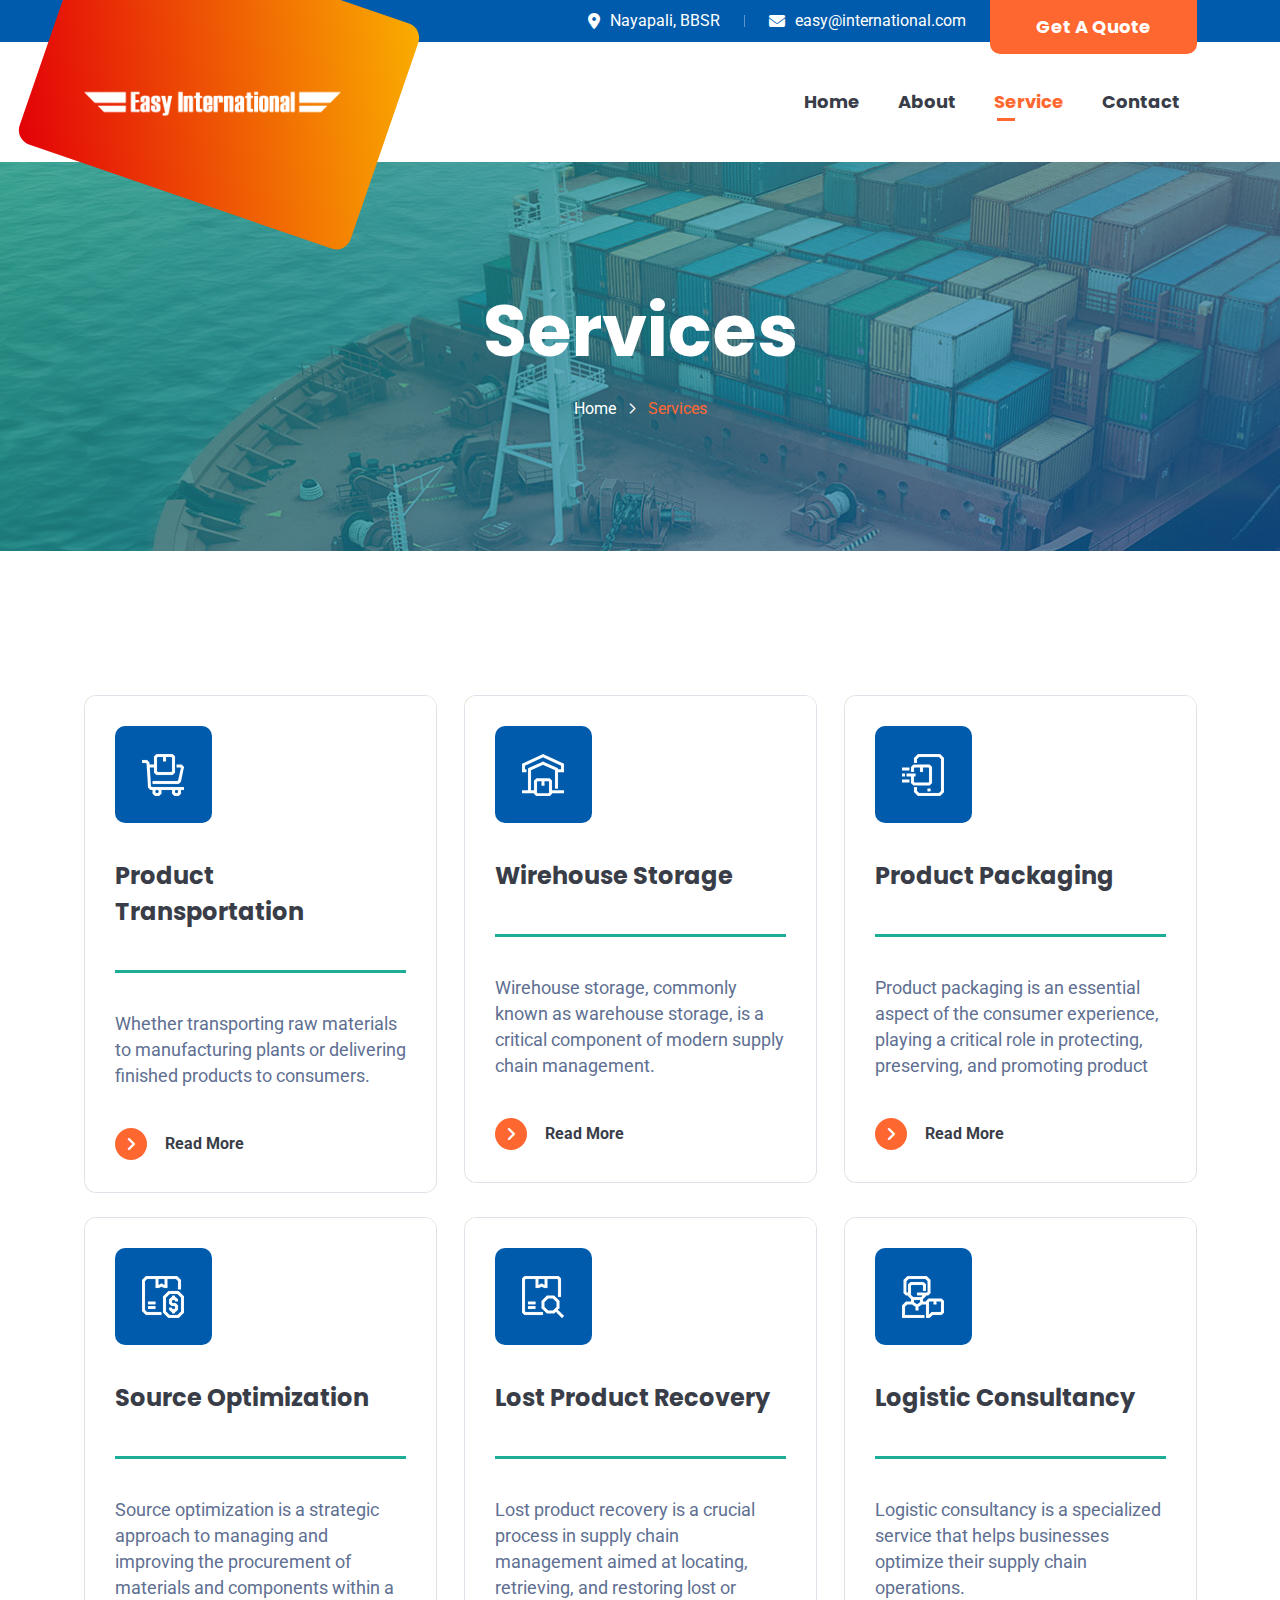
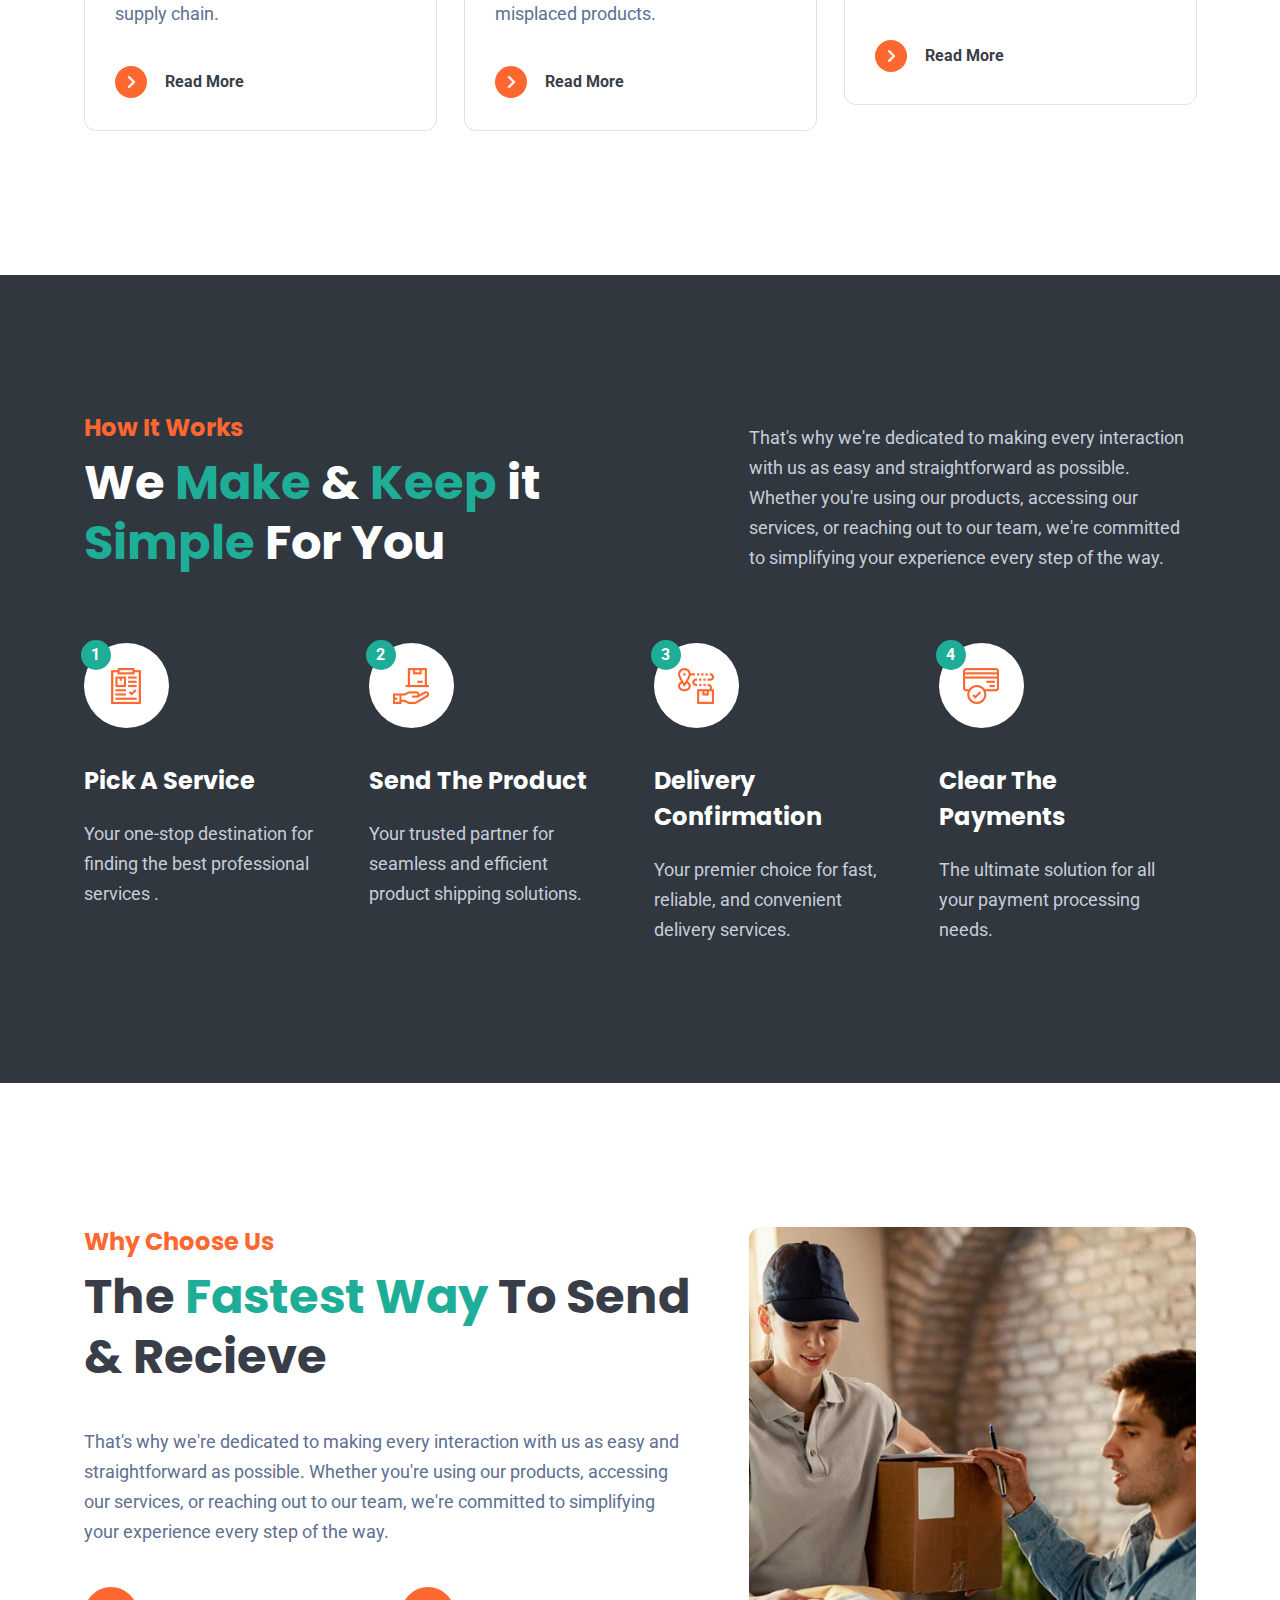
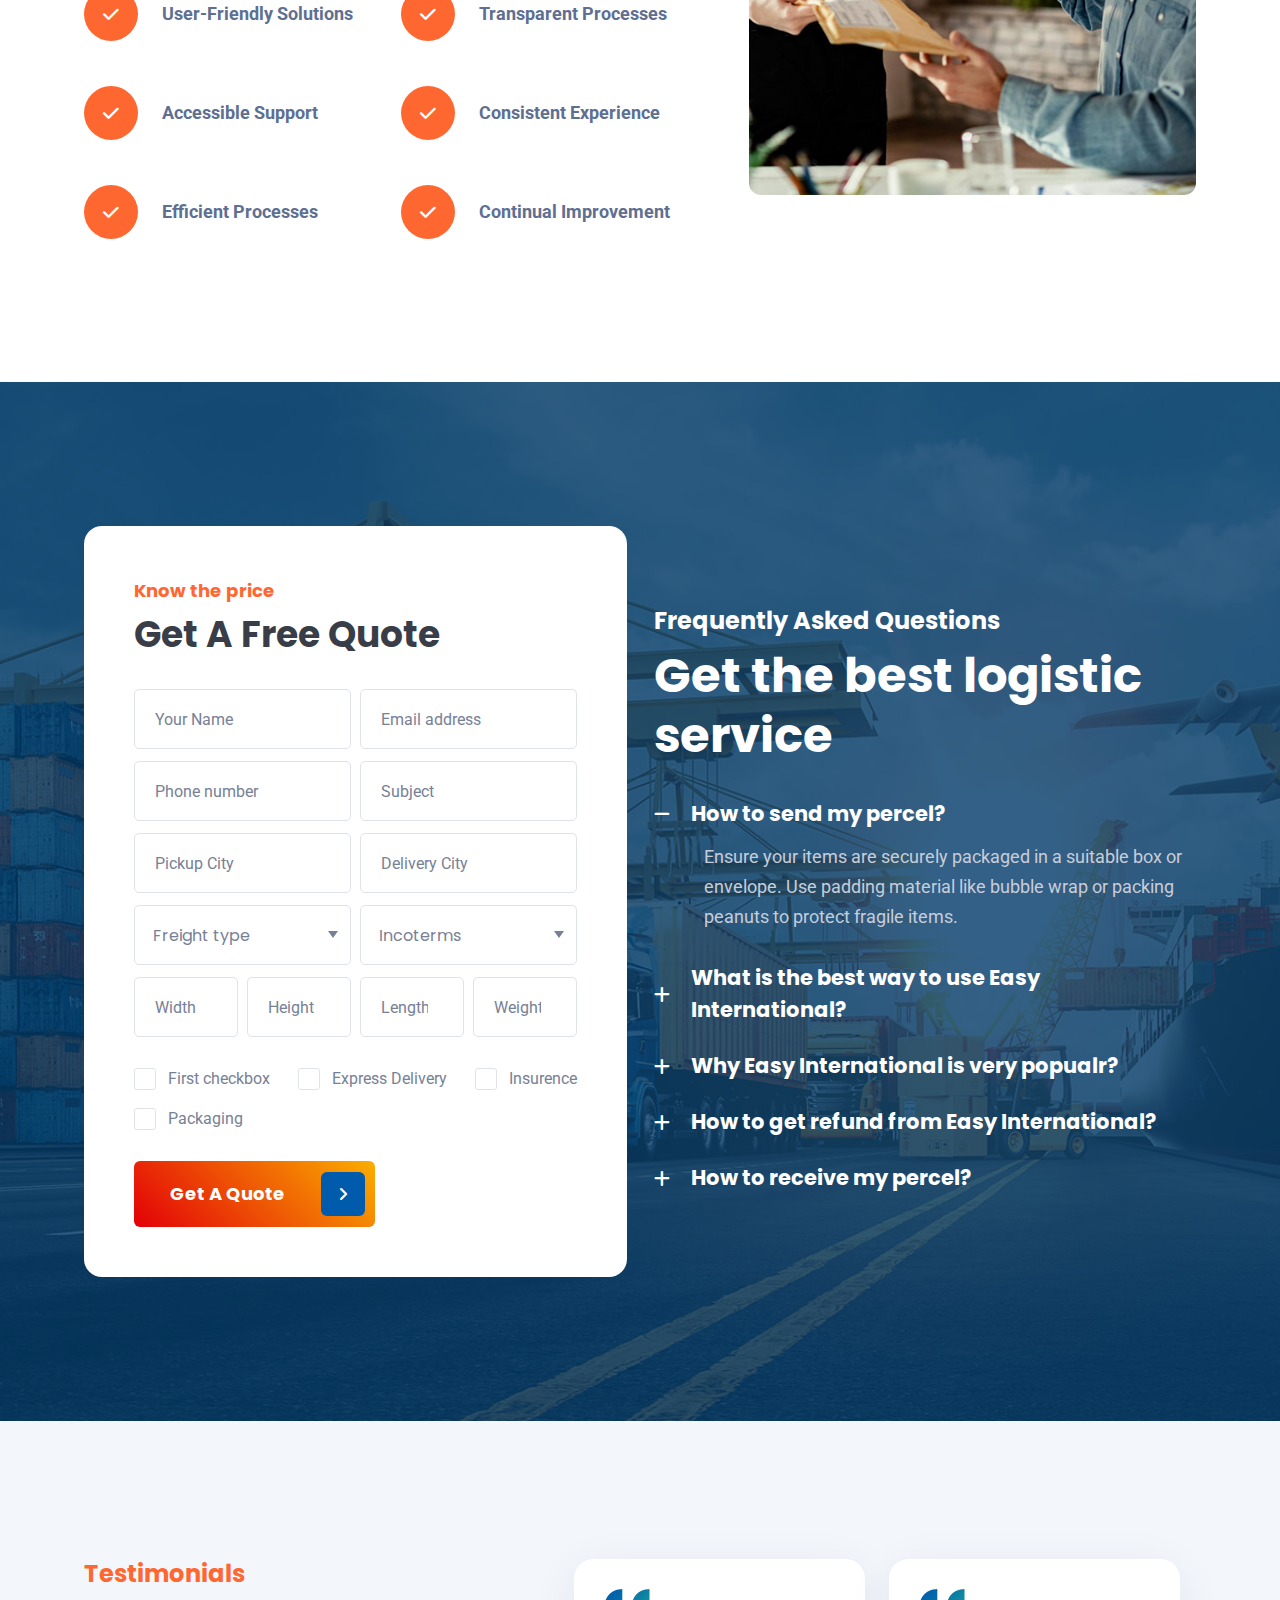
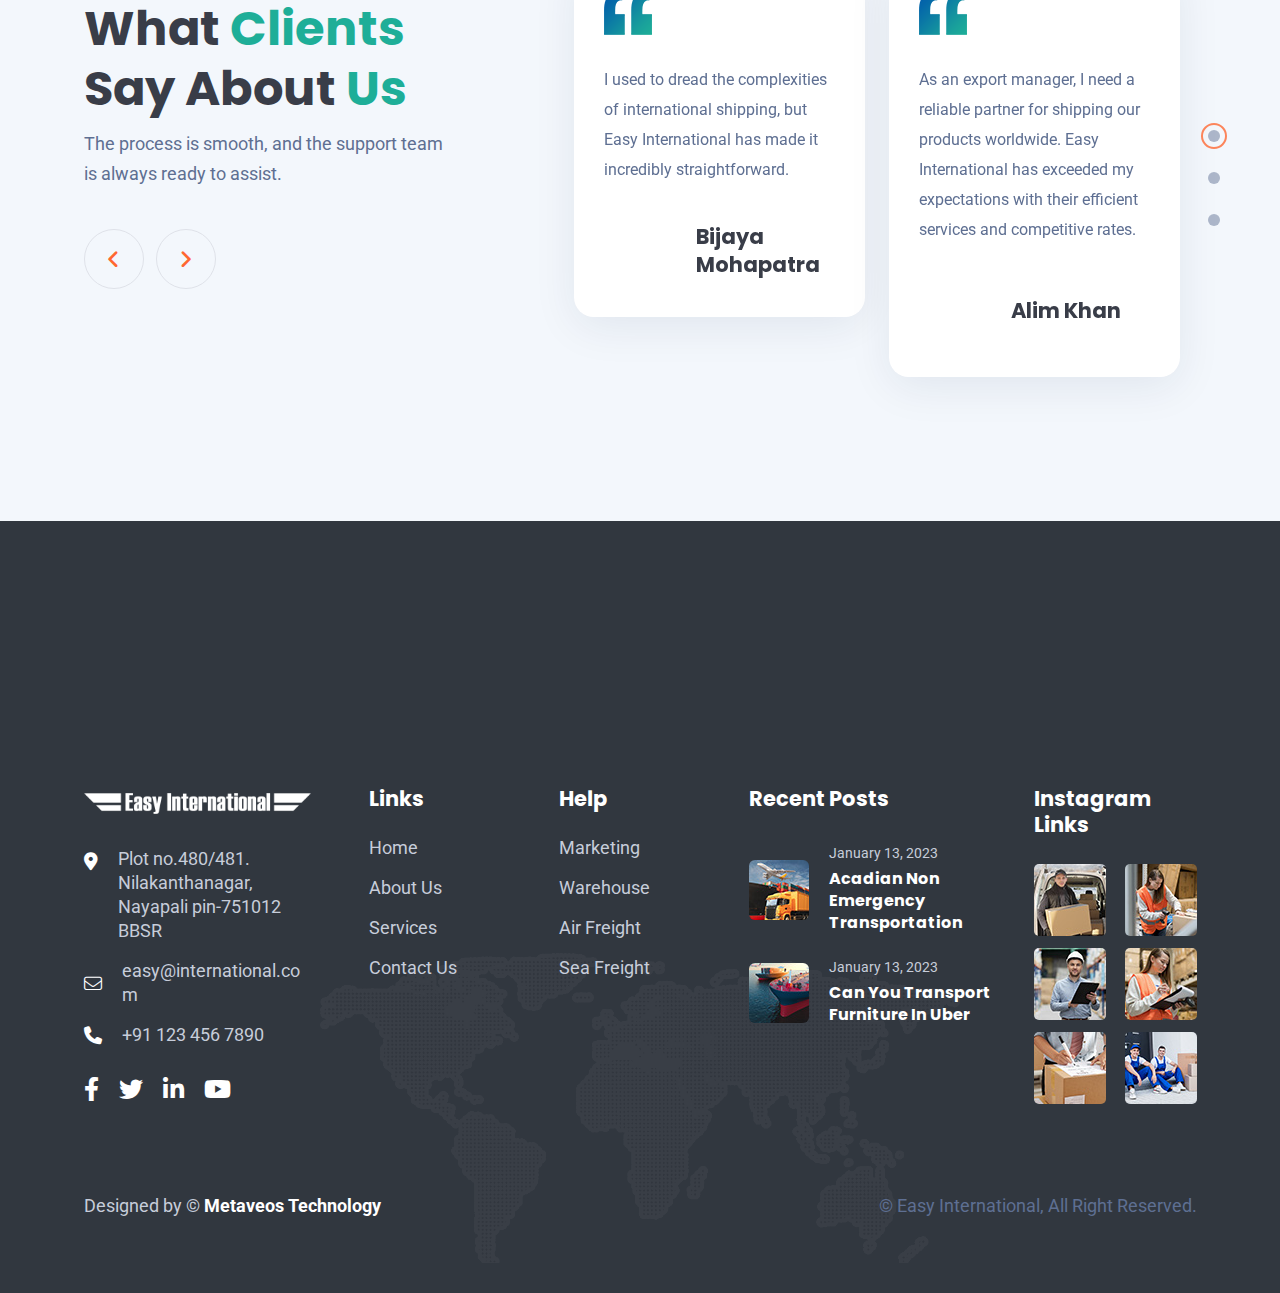
<file: service.html>
<!DOCTYPE html>
<html dir="ltr" lang="zxx">


<!-- Mirrored from boomdevstheme.com/tf/html/transco/service.html by HTTrack Website Copier/3.x [XR&CO'2014], Thu, 23 May 2024 09:39:41 GMT -->
<head>
  <meta name="viewport" content="width=device-width,initial-scale=1.0" />
  <meta charset="utf-8" />
  <meta name="description" content="Transco - Transport and Logistic HTML5 Template" />
  <meta name="keywords"
        content="delivery, item transport, logistics, product delivery, product transport, shipping, supply, transport, transport agency, transportation" />
  <meta name="author" content="BoomDevs" />

  <title>Easy International</title>

  <link rel="icon" type="image/png" href="images/logo/easyAsset 3.png" />

  <link rel="apple-touch-icon" href="images/logo/apple-touch-icon.png" />
  <link rel="apple-touch-icon" sizes="57x57" href="images/logo/apple-touch-icon-57x57.png" />
  <link rel="apple-touch-icon" sizes="72x72" href="images/logo/apple-touch-icon-72x72.png" />
  <link rel="apple-touch-icon" sizes="76x76" href="images/logo/apple-touch-icon-76x76.png" />
  <link rel="apple-touch-icon" sizes="114x114" href="images/logo/apple-touch-icon-114x114.png" />
  <link rel="apple-touch-icon" sizes="120x120" href="images/logo/apple-touch-icon-120x120.png" />
  <link rel="apple-touch-icon" sizes="144x144" href="images/logo/apple-touch-icon-144x144.png" />
  <link rel="apple-touch-icon" sizes="152x152" href="images/logo/apple-touch-icon-152x152.png" />
  <link rel="apple-touch-icon" sizes="180x180" href="images/logo/apple-touch-icon-180x180.png" />

  <link rel="preconnect" href="https://fonts.googleapis.com/">
  <link rel="preconnect" href="https://fonts.gstatic.com/" crossorigin>
  <link
          href="https://fonts.googleapis.com/css2?family=Poppins:wght@400;500;600;700&amp;family=Roboto:wght@400;500;700&amp;display=swap"
          rel="stylesheet">

  <link rel="stylesheet" href="css/bootstrap.min.css" />
  <link rel="stylesheet" href="css/fontawesome.min.css" />
  <link rel="stylesheet" href="css/magnific-popup.css" />
  <link rel="stylesheet" href="css/slick.css" />
  <link rel="stylesheet" href="css/meanmenu.css" />
  <link rel="stylesheet" href="css/nice-select.css" />
  <link rel="stylesheet" href="css/animate.css" />
  <link rel="stylesheet" href="css/style.css" />

  <!--[if lt IE 9]>
  <script src="https://oss.maxcdn.com/html5shiv/3.7.2/html5shiv.min.js"></script>
  <script src="https://oss.maxcdn.com/respond/1.4.2/respond.min.js"></script>
  <![endif]-->
</head>

<body>
<!-- Preloader Start !-->
<div id="preloader">
  <div id="preloader-status">
    <div class="loading-container">
      <div class="ball1"></div>
      <div class="ball2"></div>
      <div class="ball3"></div>
      <div class="ball4"></div>
    </div>
  </div>
</div>
<!-- Preloader End !-->
<!-- Header Start !-->
<header class="header-area">
  <!-- Header Top Start -->
  <div class="header-top">
      <div class="container">
          <div class="row">
              <div class="col-12 d-flex align-items-center justify-content-start justify-content-lg-end ">
                  <div class="header-top-info">
                      <div class="header-contact-info">
                          <span><span class="contact-info-item"><i class="fa-solid fa-location-dot"></i>Nayapali, BBSR</span></span>
                          <span><a href="mailto:hello@transico.com"><i
                                      class="fa-solid fa-envelope"></i>easy@international.com</a> </span>
                      </div>
                      <div class="header-top-btn">
                          <a href="contact.html">Get A Quote</a>
                      </div>
                  </div>
              </div>
          </div>
      </div>
  </div>
  <!-- Header Top End -->
  <!-- Header Nav Menu Start -->
  <div class="header-menu-area sticky-header">
      <div class="container">
          <div class="row">
              <div class="col-xl-3 col-lg-3 col-md-6 col-6 d-flex align-items-center">
                <div class="logo">
                  <a href="index.html" class="standard-logo">
                      <img src="images/logo/easywhtlogo.png" alt="logo" />
                  </a>
                  <a href="index.html" class="sticky-logo">
                      <img src="images/logo/easysmall.png" alt="logo" />
                  </a>
                  <a href="index.html" class="retina-logo">
                      <img src="images/logo/easysmall.png" alt="logo" />
                  </a>
              </div>
              </div>
              <div class="col-xl-9 col-lg-9 col-md-6 col-6 d-flex align-items-center justify-content-end">
                  <div class="menu d-inline-block">
                      <nav id="main-menu" class="main-menu">
                          <ul>
                              <li class="dropdown">
                                  <a href="index.html">Home</a>
                              </li>
                              <li><a href="about.html">About</a></li>
                              <li class="dropdown active">
                                  <a href="service.html">Service</a>
                              </li>
                              

                              <li><a href="contact.html">Contact</a></li>
                          </ul>
                      </nav>
                  </div>
                  <!-- Header Button Start !-->
                  <a href="tel:+123-456-7890" class="header-btn">
                      <div class="icon-wrapper">
                          <div class="icon">
                              <img src="images/icon/phone.png" alt="phone" />
                          </div>
                      </div>
                      <div class="content-wrapper">
                          <span class="title">Got A Question?</span>
                          <span class="text">+91-123-456-7890</span>
                      </div>
                  </a>
                  <!-- Header Button Start !-->
                  <!-- Mobile Menu Toggle Button Start !-->
                  <div class="mobile-menu-bar d-lg-none text-end">
                      <a href="#" class="mobile-menu-toggle-btn"><i class="fal fa-bars"></i></a>
                  </div>
                  <!-- Mobile Menu Toggle Button End !-->
              </div>
          </div>
      </div>
  </div>
  <!-- Header Nav Menu End -->
</header>
<!-- Header End !-->
<!-- Menu Sidebar Section Start -->
<div class="menu-sidebar-area">
  <div class="menu-sidebar-wrapper">
    <div class="menu-sidebar-close">
      <button class="menu-sidebar-close-btn" id="menu_sidebar_close_btn">
        <i class="fal fa-times"></i>
      </button>
    </div>
    <div class="menu-sidebar-content">
      <div class="menu-sidebar-logo">
          <a href="index.html">
              <img src="images/logo/easysmall.png" alt="logo" />
          </a>
      </div>
      <div class="mobile-nav-menu"></div>
      <div class="menu-sidebar-content">
          <div class="menu-sidebar-single-widget">
              <h5 class="menu-sidebar-title">Contact Info</h5>
              <div class="header-contact-info">
                  <span><i class="fa-solid fa-location-dot"></i>Nayapali,BBSR</span>
                  <span><a href="#"><i class="fa-solid fa-envelope"></i>easy@international.com</a> </span>
                  <span><a href="tel:+123-456-7890"><i
                              class="fa-solid fa-phone"></i>+91-123-456-7890</a></span>
              </div>
              <div class="social-profile">
                  <a href="#"><i class="fa-brands fa-facebook-f"></i></a>
                  <a href="#"><i class="fa-brands fa-twitter"></i></a>
                  <a href="#"><i class="fa-brands fa-linkedin-in"></i></a>
                  <a href="#"><i class="fa-brands fa-youtube"></i></a>
              </div>
          </div>
      </div>
  </div>
  </div>
</div>
<!-- Menu Sidebar Section Start -->
<div class="body-overlay"></div>

<!-- Page Header Start !-->
<div class="page-breadcrumb-area page-bg" style="background-image: url('images/section-bg/transportation-logistics.jpg')">
  <div class="page-overlay"></div>
  <div class="container">
    <div class="row">
      <div class="col-md-12">
        <div class="breadcrumb-wrapper">
          <div class="page-heading">
            <h3 class="page-title">Services</h3>
          </div>
          <div class="breadcrumb-list">
            <ul>
              <li><a href="index.html">Home</a></li>
              <li class="active"><a href="#">Services</a></li>
            </ul>
          </div>
        </div>
      </div>
    </div>
  </div>
</div>
<!-- Page Header End !-->

<!-- Service Area Start -->
<div class="service-area style-1 empty-area-title">
  <div class="container">
      
      <div class="row">
          <!-- Single Service Start !-->
          <div class="col-12 col-md-6 col-lg-4">
              <div class="info-card style-two" style="background-image: url('images/service/service-item-1.jpg')">
                  <div class="info-card-inner">
                      <div class="content-wrapper">
                          <div class="title-wrapper">
                              <div class="icon">
                                  <img src="images/icon/transport.png" alt="" />
                              </div>
                              <h2 class="title">Product Transportation</h2>
                          </div>
                          <div class="content">
                              <p class="desc">Whether transporting raw materials to manufacturing plants or delivering finished products to consumers.</p>
                              <div class="read-more">
                                  <a href="service-details.html">
                                      <span class="icon">
                                          <i class="fa-solid fa-angle-right"></i>
                                      </span>
                                      read more
                                  </a>
                              </div>
                          </div>
                      </div>
                  </div>
              </div>
          </div>
          <!-- Single Service End !-->
          <!-- Single Service Start !-->
          <div class="col-12 col-md-6 col-lg-4">
              <div class="info-card style-two" style="background-image: url('images/service/service-item-1.jpg')">
                  <div class="info-card-inner">
                      <div class="content-wrapper">
                          <div class="title-wrapper">
                              <div class="icon">
                                  <img src="images/icon/home-delivery.png" alt="home-delivery" />
                              </div>
                              <h2 class="title">Wirehouse
                                  Storage</h2>
                          </div>
                          <div class="content">
                              <p class="desc">Wirehouse storage, commonly known as warehouse storage, is a critical component of modern supply chain management.</p>
                              <div class="read-more">
                                  <a href="service-details.html">
                                      <span class="icon">
                                          <i class="fa-solid fa-angle-right"></i>
                                      </span>
                                      read more
                                  </a>
                              </div>
                          </div>
                      </div>
                  </div>
              </div>
          </div>
          <!-- Single Service End !-->
          <!-- Single Service Start !-->
          <div class="col-12 col-md-6 col-lg-4">
              <div class="info-card style-two" style="background-image: url('images/service/service-item-1.jpg')">
                  <div class="info-card-inner">
                      <div class="content-wrapper">
                          <div class="title-wrapper">
                              <div class="icon">
                                  <img src="images/icon/tracking.png" alt="" />
                              </div>
                              <h2 class="title">Product
                                  Packaging</h2>
                          </div>
                          <div class="content">
                              <p class="desc">Product packaging is an essential aspect of the consumer experience, playing a critical role in protecting, preserving, and promoting product</p>
                              <div class="read-more">
                                  <a href="service-details.html">
                                      <span class="icon">
                                          <i class="fa-solid fa-angle-right"></i>
                                      </span>
                                      read more
                                  </a>
                              </div>
                          </div>
                      </div>
                  </div>
              </div>
          </div>
          <!-- Single Service End !-->
          <!-- Single Service Start !-->
          <div class="col-12 col-md-6 col-lg-4">
              <div class="info-card style-two" style="background-image: url('images/service/service-item-1.jpg')">
                  <div class="info-card-inner">
                      <div class="content-wrapper">
                          <div class="title-wrapper">
                              <div class="icon">
                                  <img src="images/icon/payment.png" alt="" />
                              </div>
                              <h2 class="title">Source Optimization</h2>
                          </div>
                          <div class="content">
                              <p class="desc">Source optimization is a strategic approach to managing and improving the procurement of materials and components within a supply chain.</p>
                              <div class="read-more">
                                  <a href="service-details.html">
                                      <span class="icon">
                                          <i class="fa-solid fa-angle-right"></i>
                                      </span>
                                      read more
                                  </a>
                              </div>
                          </div>
                      </div>
                  </div>
              </div>
          </div>
          <!-- Single Service End !-->
          <!-- Single Service Start !-->
          <div class="col-12 col-md-6 col-lg-4">
              <div class="info-card style-two" style="background-image: url('images/service/service-item-1.jpg')">
                  <div class="info-card-inner">
                      <div class="content-wrapper">
                          <div class="title-wrapper">
                              <div class="icon">
                                  <img src="images/icon/search.png" alt="" />
                              </div>
                              <h2 class="title">Lost Product Recovery</h2>
                          </div>
                          <div class="content">
                              <p class="desc">Lost product recovery is a crucial process in supply chain management aimed at locating, retrieving, and restoring lost or misplaced products. </p>
                              <div class="read-more">
                                  <a href="service-details.html">
                                      <span class="icon">
                                          <i class="fa-solid fa-angle-right"></i>
                                      </span>
                                      read more
                                  </a>
                              </div>
                          </div>
                      </div>
                  </div>
              </div>
          </div>
          <!-- Single Service End !-->
          <!-- Single Service Start !-->
          <div class="col-12 col-md-6 col-lg-4">
              <div class="info-card style-two" style="background-image: url('images/service/service-item-1.jpg')">
                  <div class="info-card-inner">
                      <div class="content-wrapper">
                          <div class="title-wrapper">
                              <div class="icon">
                                  <img src="images/icon/call-center.png" alt="" />
                              </div>
                              <h2 class="title">Logistic
                                  Consultancy</h2>
                          </div>
                          <div class="content">
                              <p class="desc">Logistic consultancy is a specialized service that helps businesses optimize their supply chain operations.</p>
                              <div class="read-more">
                                  <a href="service-details.html">
                                      <span class="icon">
                                          <i class="fa-solid fa-angle-right"></i>
                                      </span>
                                      read more
                                  </a>
                              </div>
                          </div>
                      </div>
                  </div>
              </div>
          </div>
          <!-- Single Service End !-->
      </div>
  </div>
</div>
<!-- Service Area end -->

  <!-- Process Step Area Start -->
  <div class="process-step-area style-3 background-black position-relative">
    <div class="container">
      <div class="row mb-70">
        <div class="col-lg-7">
          <div class="section-title">
            <span class="short-title">How It Works</span>
            <h2 class="title text-white">We <span>Make</span> & <span>Keep</span>
              it <br> <span>Simple </span> For You
            </h2>
          </div>
        </div>
        <div class="col-lg-5 align-self-end">
          <div class="section-content">
            <p class="mb-0 text-white-100">That's why we're dedicated to making every interaction with us as easy and straightforward as possible. Whether you're using our products, accessing our services, or reaching out to our team, we're committed to simplifying your experience every step of the way.</p>
          </div>
        </div>
      </div>
      <div class="row">
        <div class="col-12 col-md-6 col-xl-3">
          <div class="process-step style-two">
            <div class="icon">
              <img src="images/icon/hardboard.png" alt="service" />
              <div class="count"><span>1</span>
              </div>
            </div>
            <div class="content">
              <h2 class="title">Pick A Service</h2>
              <p class="desc">Your one-stop destination for finding the best professional services .</p>
            </div>
          </div>
        </div>
        <div class="col-12 col-md-6 col-xl-3">
          <div class="process-step style-two">
            <div class="icon">
              <img src="images/icon/process-2.png" alt="service" />
              <div class="count"><span>2</span>
              </div>
            </div>
            <div class="content">
              <h2 class="title">Send The Product</h2>
              <p class="desc">Your trusted partner for seamless and efficient product shipping solutions.</p>
            </div>
          </div>
        </div>
        <div class="col-12 col-md-6 col-xl-3">
          <div class="process-step style-two">
            <div class="icon">
              <img src="images/icon/process-3.png" alt="service" />
              <div class="count"><span>3</span>
              </div>
            </div>
            <div class="content">
              <h2 class="title">Delivery Confirmation</h2>
              <p class="desc"> Your premier choice for fast, reliable, and convenient delivery services.</p>
            </div>
          </div>
        </div>
        <div class="col-12 col-md-6 col-xl-3">
          <div class="process-step style-two">
            <div class="icon">
              <img src="images/icon/process-4.png" alt="service" />
              <div class="count"><span>4</span>
              </div>
            </div>
            <div class="content">
              <h2 class="title">Clear The Payments</h2>
              <p class="desc">The ultimate solution for all your payment processing needs.</p>
            </div>
          </div>
        </div>
      </div>
    </div>
  </div>
  <!-- Process Step Area End -->

  <!-- Why Choose Us Area Start -->
  <div class="why-choose-us-area style-3">
    <div class="container">
      <div class="row">
        <div class="col-xl-7">
          <div class="service-list-wrapper ">
            <div class="section-title mb-40">
              <span class="short-title">Why Choose Us</span>
              <h2 class="title">The <span>Fastest Way </span>To Send <br> & Recieve</h2>
            </div>
            <div class="section-content mb-40">
              <p>That's why we're dedicated to making every interaction with us as easy and straightforward as possible. Whether you're using our products, accessing our services, or reaching out to our team, we're committed to simplifying your experience every step of the way.
              </p>
            </div>
            <!-- list-item start -->

            <div class="row">
              <div class="col-12 col-lg-6">
                <div class="list-item">
                  <div class="icon">
                    <i class="fa-solid fa-check"></i>
                  </div>
                  <p class="text">User-Friendly Solutions</p>
                </div>
              </div>
              <div class="col-12 col-lg-6">
                <div class="list-item">
                  <div class="icon">
                    <i class="fa-solid fa-check"></i>
                  </div>
                  <p class="text">Transparent Processes</p>
                </div>
              </div>
              <div class="col-12 col-lg-6">
                <div class="list-item">
                  <div class="icon">
                    <i class="fa-solid fa-check"></i>
                  </div>
                  <p class="text">Accessible Support</p>
                </div>
              </div>
              <div class="col-12 col-lg-6">
                <div class="list-item">
                  <div class="icon">
                    <i class="fa-solid fa-check"></i>
                  </div>
                  <p class="text">Consistent Experience</p>
                </div>
              </div>
              <div class="col-12 col-lg-6">
                <div class="list-item">
                  <div class="icon">
                    <i class="fa-solid fa-check"></i>
                  </div>
                  <p class="text">Efficient Processes</p>
                </div>
              </div>
              <div class="col-12 col-lg-6">
                <div class="list-item">
                  <div class="icon">
                    <i class="fa-solid fa-check"></i>
                  </div>
                  <p class="text">Continual Improvement</p>
                </div>
              </div>
            </div>
            <!-- list-item end -->
          </div>
        </div>
        <div class="col-xl-5">
          <div class="service-image mt-30 mt-lg-0">
            <img class="border-radius-12 tilt-animate" src="images/service/05_service_1.jpg" alt="service" />
          </div>
        </div>
      </div>
    </div>
  </div>
<!-- Why Choose Us Area End -->

<!-- Appointment Area Start -->
<div class="appointment-area style-1 position-relative" style="background-image: url('images/appointment/appointment-bg.jpg')">
  <div class="blue-overlay"></div>
  <div class="container">
    <div class="row">
      <div class="col-xl-6">
        <!-- Form Start -->
        <div class="comment-respond style-three bg-white p-50">
          <div class="post-comments-title">
            <span class="sub-title">Know the price</span>
            <h2>Get A Free Quote</h2>
          </div>
          <form action="#" class="comment-form">
            <div class="row gx-2">
              <div class="col-md-6">
                <div class="single-input-field">
                  <input name="name" type="text" placeholder="Your Name">
                </div>
              </div>
              <div class="col-md-6">
                <div class="single-input-field">
                  <input name="email" type="email" placeholder="Email address">
                </div>
              </div>
              <div class="col-md-6">
                <div class="single-input-field">
                  <input name="number" type="number" placeholder="Phone number">
                </div>
              </div>
              <div class="col-md-6">
                <div class="single-input-field">
                  <input name="subject" type="text" placeholder="Subject">
                </div>
              </div>
              <div class="col-md-6">
                <div class="single-input-field">
                  <input name="pickup_city" type="text" placeholder="Pickup City">
                </div>
              </div>
              <div class="col-md-6">
                <div class="single-input-field">
                  <input name="delivery_city" type="text" placeholder="Delivery City">
                </div>
              </div>
              <div class="col-md-6">
                <div class="single-input-field">
                  <select class="select_option">
                    <option selected>Freight type</option>
                    <option value="1">One</option>
                    <option value="2">Two</option>
                    <option value="3">Three</option>
                  </select>
                </div>
              </div>
              <div class="col-md-6">
                <div class="single-input-field">
                  <select class="select_option">
                    <option selected>Incoterms</option>
                    <option value="1">One</option>
                    <option value="2">Two</option>
                    <option value="3">Three</option>
                  </select>
                </div>
              </div>
              <div class="col-md-3">
                <div class="single-input-field">
                  <input name="width" type="number" placeholder="Width">
                </div>
              </div>
              <div class="col-md-3">
                <div class="single-input-field">
                  <input name="height" type="number" placeholder="Height">
                </div>
              </div>
              <div class="col-md-3">
                <div class="single-input-field">
                  <input name="length" type="number" placeholder="Length">
                </div>
              </div>
              <div class="col-md-3">
                <div class="single-input-field">
                  <input name="weight" type="number" placeholder="Weight">
                </div>
              </div>
              <div class="col-12">
                <div class="checkbox-field-wrapper">
                  <label class="single-checkbox-field">
                    <input class="form-check-input" type="checkbox" value="">
                    First checkbox
                  </label>
                  <label class="single-checkbox-field">
                    <input class="form-check-input" type="checkbox" value="">
                    Express Delivery
                  </label>
                  <label class="single-checkbox-field">
                    <input class="form-check-input" type="checkbox" value="">
                    Insurence
                  </label>
                  <label class="single-checkbox-field">
                    <input class="form-check-input" type="checkbox" value="">
                    Packaging
                  </label>
                </div>
              </div>
              <div class="col-12">
                <button class="theme-btn" type="submit">Get A Quote <i class="fa-solid fa-angle-right"></i></button>
              </div>
            </div>
          </form>
        </div>
        <!-- Form End -->
      </div>
      <div class="col-xl-6">
        <!-- Accordion Start -->
        <div class="accordion-wrapper">
          <div class="section-title mt-20 mb-20">
              <span class="short-title text-white">Frequently Asked Questions</span>
              <h2 class="title text-white">Get the best logistic<br />service</h2>
          </div>

          <div class="accordion-box-wrapper" id="appointmentAreaStyle1FAQ">
              <!-- Single Accordion Start -->
              <div class="accordion-list-item">
                  <div id="headingOne">
                      <div class="accordion-head" data-bs-toggle="collapse" data-bs-target="#collapseOne"
                          aria-expanded="true" aria-controls="collapseOne">
                          <h3 class="accordion-title">How to send my percel?</h3>
                      </div>
                  </div>
                  <div id="collapseOne" class="accordion-collapse collapse show"
                      aria-labelledby="headingOne" data-bs-parent="#appointmentAreaStyle1FAQ">
                      <div class="accordion-item-body">
                          <p> Ensure your items are securely packaged in a suitable box or envelope. Use padding material like bubble wrap or packing peanuts to protect fragile items.
                          </p>
                      </div>
                  </div>
              </div>
              <!-- Single Accordion End -->
              <!-- Single Accordion Start -->
              <div class="accordion-list-item">
                  <div id="headingTwo">
                      <div class="accordion-head collapsed" data-bs-toggle="collapse"
                          data-bs-target="#collapseTwo" aria-expanded="false" aria-controls="collapseTwo">
                          <h3 class="accordion-title">What is the best way to use Easy International?</h3>
                      </div>
                  </div>
                  <div id="collapseTwo" class="accordion-collapse collapse" aria-labelledby="headingTwo"
                      data-bs-parent="#appointmentAreaStyle1FAQ">
                      <div class="accordion-item-body">
                          <p> Start by creating an account on the Easy International platform. This will allow you to access all the features and services available to users.
                          </p>
                      </div>
                  </div>
              </div>
              <!-- Single Accordion End -->
              <!-- Single Accordion Start -->
              <div class="accordion-list-item">
                  <div id="headingThree">
                      <div class="accordion-head collapsed" data-bs-toggle="collapse"
                          data-bs-target="#collapseThree" aria-expanded="false"
                          aria-controls="collapseThree">
                          <h3 class="accordion-title">Why Easy International is very popualr?</h3>
                      </div>
                  </div>
                  <div id="collapseThree" class="accordion-collapse collapse"
                      aria-labelledby="headingThree" data-bs-parent="#appointmentAreaStyle1FAQ">
                      <div class="accordion-item-body">
                          <p>Easy International offers a convenient and user-friendly platform for sending parcels internationally. Users can easily create shipments, compare rates, and track packages all in one place, saving time and effort.
                          </p>
                      </div>
                  </div>
              </div>
              <!-- Single Accordion End -->
              <!-- Single Accordion Start -->
              <div class="accordion-list-item">
                  <div id="headingFour">
                      <div class="accordion-head collapsed" data-bs-toggle="collapse"
                          data-bs-target="#collapseFour" aria-expanded="false"
                          aria-controls="collapseFour">
                          <h3 class="accordion-title">How to get refund from Easy International?</h3>
                      </div>
                  </div>
                  <div id="collapseFour" class="accordion-collapse collapse" aria-labelledby="headingFour"
                      data-bs-parent="#appointmentAreaStyle1FAQ">
                      <div class="accordion-item-body">
                          <p>Start by reviewing Easy International's refund policy to understand the eligibility criteria and any specific requirements for requesting a refund. You can usually find this information on their website or in the terms and conditions.
                          </p>
                      </div>
                  </div>
              </div>
              <!-- Single Accordion End -->
              <!-- Single Accordion Start -->
              <div class="accordion-list-item">
                  <div id="headingFive">
                      <div class="accordion-head collapsed" data-bs-toggle="collapse"
                          data-bs-target="#collapseFive" aria-expanded="false"
                          aria-controls="collapseFive">
                          <h3 class="accordion-title">How to receive my percel?</h3>
                      </div>
                  </div>
                  <div id="collapseFive" class="accordion-collapse collapse" aria-labelledby="headingFive"
                      data-bs-parent="#appointmentAreaStyle1FAQ">
                      <div class="accordion-item-body">
                          <p> Use the tracking number provided by the sender to monitor the progress of your parcel. You can typically track your parcel online through the carrier's website or mobile app.
                          </p>
                      </div>
                  </div>
              </div>
              <!-- Single Accordion End -->
          </div>
      </div>
        <!-- Accordion End -->
      </div>
    </div>
  </div>
</div>
<!-- Appointment Area End -->

<!-- Testimonial Area Start -->
<div class="testimonial-slider-area style-1 overflow-hidden background-light-gray">
  <div class="container">
      <div class="row">
          <div class="col-xl-4 col-lg-5 pr-0">
              <div class="section-title mb-40">
                  <span class="short-title">Testimonials</span>
                  <h2 class="title">What <span>Clients</span> Say <br /> About <span>Us</span></h2>
                  <p class="text">The process is smooth, and the support team is always ready to assist.</p>
              </div>
              <div class="testimonial-slider-arrow">
                  <button type='button' class="testimonial-arrow-btn" id="trigger_testimonial_prev"><i
                          class='fa-solid fa-angle-left'></i></button>
                  <button type='button' class="testimonial-arrow-btn" id="trigger_testimonial_next"><i
                          class='fa-solid fa-angle-right'></i></button>
              </div>
          </div>
          <div class="col-xl-8 col-lg-7 p-0">
              <div class="testimonial-slider-wrapper" id="testimonial_two">
                  <div>
                      <div class="testimonial-card style-two">
                          <div class="icon">
                              <img src="images/icon/testimonial-quotation-2.png" alt="testimonial" />
                          </div>
                          <div class="content-wrapper">
                              <div class="content">
                                  <p class="text">I used to dread the complexities of international shipping, but Easy International has made it incredibly straightforward.</p>
                              </div>
                              <div class="meta-user">
                                  <div class="user-info">
                                      <div class="image">
                                          <!-- <img src="images/testimonial/closse-up.png" alt="user" /> -->
                                      </div>
                                      <div class="info">
                                          <h2>Bijaya Mohapatra</h2>
                                          <!-- <p>Journalist</p> -->
                                      </div>
                                  </div>
                                  <div class="icon">
                                      <img src="images/icon/testimonial-quotation.png" alt="testimonial" />
                                  </div>
                              </div>
                          </div>
                      </div>
                  </div>
                  <div>
                      <div class="testimonial-card style-two">
                          <div class="icon">
                              <img src="images/icon/testimonial-quotation-2.png" alt="testimonial" />
                          </div>
                          <div class="content-wrapper">
                              <div class="content">
                                  <p class="text">As an export manager, I need a reliable partner for shipping our products worldwide. Easy International has exceeded my expectations with their efficient services and competitive rates.</p>
                              </div>
                              <div class="meta-user">
                                  <div class="user-info">
                                      <div class="image">
                                          <!-- <img src="images/testimonial/meta-user.png" alt="user" /> -->
                                      </div>
                                      <div class="info">
                                          <h2>Alim Khan</h2>
                                          <!-- <p>Traveller</p> -->
                                      </div>
                                  </div>
                                  <div class="icon">
                                      <img src="images/icon/testimonial-quotation.png" alt="testimonial" />
                                  </div>
                              </div>
                          </div>
                      </div>
                  </div>
                  <div>
                      <div class="testimonial-card style-two">
                          <div class="icon">
                              <img src="images/icon/testimonial-quotation-2.png" alt="testimonial" />
                          </div>
                          <div class="content-wrapper">
                              <div class="content">
                                  <p class="text">Partnering with Easy International has been a game-changer for our startup. We now reach markets we never thought possible, all while maintaining excellent delivery standards.</p>
                              </div>
                              <div class="meta-user">
                                  <div class="user-info">
                                      <div class="image">
                                          <!-- <img src="images/testimonial/pleasant-meta.png" alt="user" /> -->
                                      </div>
                                      <div class="info">
                                          <h2>k Biswa</h2>
                                          <!-- <p>Traveller</p> -->
                                      </div>
                                  </div>
                                  <div class="icon">
                                      <img src="images/icon/testimonial-quotation.png" alt="testimonial" />
                                  </div>
                              </div>
                          </div>
                      </div>
                  </div>
              </div>
          </div>
      </div>
  </div>
</div>
<!-- Testimonial Area End -->
<!-- Brand Logo Area Start -->
<!-- <div class="brand-area style-1">
  <div class="container">
    <div class="row justify-content-center">
      <div class="col-12">
        <div class="section-title text-center align-items-center mb-50">
          <span class="short-title">Partners</span>
          <h2 class="title">We Worked with<br /><span>Top </span> <span>Brands</span> </h2>
          <div class="divider"></div>
        </div>
      </div>
    </div>
    <div class="row">
      <div class="col-12">
        <div class="client-wrapper">
          <div class="client-logo-wrapper style-two">
            <div class="client-logo">
              <img src="images/client-partner/04_about_client_1.png" alt="logo" />
            </div>
            <div class="client-logo">
              <img src="images/client-partner/04_about_client_2.png" alt="logo" />
            </div>
            <div class="client-logo">
              <img src="images/client-partner/04_about_client_3.png" alt="logo" />
            </div>
            <div class="client-logo">
              <img src="images/client-partner/04_about_client_4.png" alt="logo" />
            </div>
            <div class="client-logo">
              <img src="images/client-partner/04_about_client_5.png" alt="logo" />
            </div>
            <div class="client-logo">
              <img src="images/client-partner/04_about_client_6.png" alt="logo" />
            </div>
            <div class="client-logo">
              <img src="images/client-partner/04_about_client_5.png" alt="logo" />
            </div>
            <div class="client-logo">
              <img src="images/client-partner/04_about_client_4.png" alt="logo" />
            </div>
            <div class="client-logo">
              <img src="images/client-partner/04_about_client_3.png" alt="logo" />
            </div>
            <div class="client-logo">
              <img src="images/client-partner/04_about_client_2.png" alt="logo" />
            </div>
          </div>
        </div>
      </div>
    </div>
  </div>
</div> -->
<!-- Brand Logo Area End -->

<!--- Start Footer !-->
<footer class="footer bg-light-black">
  <div class="footer-sec">
      <div class="container">
          <div class="row">
              <div class="col-xxl-3 col-xl-3 col-lg-3 col-md-6">
                  <div class="footer-widget">
                      <div class="footer-widget-info">
                          <div class="footer-logo">
                              <a href="index.html"><img src="images/logo/easywhtlogo.png" alt="Footer Logo" /></a>
                          </div>
                          <div class="footer-widget-contact">
                              <div class="footer-contact">
                                  <ul>
                                      <li>
                                          <div class="contact-icon">
                                              <i class="fa-solid fa-location-dot"></i>
                                          </div>
                                          <div class="contact-text">
                                              <span>Plot no.480/481.</br> Nilakanthanagar, </br>Nayapali pin-751012<br />BBSR</span>
                                          </div>
                                      </li>
                                      <li>
                                          <div class="contact-icon">
                                              <i class="fa-light fa-envelope"></i>
                                          </div>
                                          <div class="contact-text">
                                              <a
                                                  href="easy@international.com"><span>easy@international.com</span></a>
                                          </div>
                                      </li>
                                      <li>
                                          <div class="contact-icon">
                                              <i class="fa-solid fa-phone"></i>
                                          </div>
                                          <div class="contact-text">
                                              <span>+91 123 456 7890</span>
                                          </div>
                                      </li>
                                  </ul>
                              </div>
                          </div>
                          <div class="social-profile">
                              <a href="#"><i class="fa-brands fa-facebook-f"></i></a>
                              <a href="#"><i class="fa-brands fa-twitter"></i></a>
                              <a href="#"><i class="fa-brands fa-linkedin-in"></i></a>
                              <a href="#"><i class="fa-brands fa-youtube"></i></a>
                          </div>
                      </div>
                  </div>
              </div>
              <div class="col-xxl-3 col-xl-4 col-lg-3 col-md-6">
                  <div class="row">
                      <div class="col-6">
                          <div class="footer-widget widget_nav_menu">
                              <h2 class="footer-widget-title">Links</h2>
                              <ul class="menu">
                                  <li><a href="index.html">Home</a></li>
                                  <li><a href="about.html">About Us</a></li>
                                  <li><a href="service.html">Services</a></li>
                                  <li><a href="contact.html">Contact Us</a></li>
                              </ul>
                          </div>
                      </div>
                      <div class="col-6">
                          <div class="footer-widget widget_nav_menu">
                              <h2 class="footer-widget-title">Help</h2>
                              <ul>
                                  <li><a href="#">Marketing</a></li>
                                  <li><a href="#">Warehouse</a></li>
                                  <li><a href="#">Air Freight</a></li>
                                  <li><a href="#">Sea Freight</a></li>
                              </ul>
                          </div>
                      </div>
                  </div>
              </div>

              <div class="col-xxl-3 col-xl-3 col-lg-3 col-md-6">
                  <div class="footer-widget">
                      <h2 class="footer-widget-title">Recent Posts</h2>
                      <div class="widget_latest_post">
                          <ul>
                              <li>
                                  <div class="latest-post-thumb">
                                      <img src="images/blog/r1.jpg" alt="">
                                  </div>
                                  <div class="latest-post-desc">
                                      <span class="latest-post-meta">January 13, 2023</span>
                                      <h3 class="latest-post-title"><a href="blog-details.html">Acadian Non
                                              Emergency Transportation</a>
                                      </h3>
                                  </div>
                              </li>
                              <li>
                                  <div class="latest-post-thumb">
                                      <img src="images/blog/r2.jpg" alt="">
                                  </div>
                                  <div class="latest-post-desc">
                                      <span class="latest-post-meta">January 13, 2023</span>
                                      <h3 class="latest-post-title"><a href="blog-details.html">Can You Transport
                                              Furniture In Uber</a>
                                      </h3>
                                  </div>
                              </li>
                          </ul>
                      </div>
                  </div>
              </div>
              <div class="col-xxl-3 col-xl-2 col-lg-3 col-md-6">
                  <div class="footer-widget">
                      <h2 class="footer-widget-title">Instagram Links</h2>
                      <div class="widget-instagram-feed">
                          <div class="single-instagram-feed">
                              <img src="images/instagram/instagram-1.jpg" alt="instagram photo" />
                          </div>
                          <div class="single-instagram-feed">
                              <img src="images/instagram/instagram-2.jpg" alt="instagram photo" />
                          </div>
                          <div class="single-instagram-feed">
                              <img src="images/instagram/instagram-3.jpg" alt="instagram photo" />
                          </div>
                          <div class="single-instagram-feed">
                              <img src="images/instagram/instagram-4.jpg" alt="instagram photo" />
                          </div>
                          <div class="single-instagram-feed">
                              <img src="images/instagram/instagram-5.jpg" alt="instagram photo" />
                          </div>
                          <div class="single-instagram-feed">
                              <img src="images/instagram/instagram-6.jpg" alt="instagram photo" />
                          </div>
                      </div>
                  </div>
              </div>
          </div>
      </div>
  </div>
  <div class="footer-bottom-area">
      <div class="container">
          <div class="row">
              <div class="col-lg-6">
                  <div class="copyright-text">
                      <p>Designed by &copy; <a href="https://metaveostechnologies.com/">Metaveos Technology</a>
                      </p>
                  </div>
              </div>
              <div class="col-lg-6">
                  <div class="footer-bottom-menu">
                      <ul>
                          <li>
                              <p>&copy; Easy International, All Right Reserved.</p>
                          </li>
                      </ul>
                  </div>
              </div>
          </div>
      </div>
  </div>
  <div class="footer-bg">
      <img src="images/section-bg/footer-map-shape.png" alt="footer image" />
  </div>
</footer>
<!--- End Footer !-->
<!-- Scroll Up Section Start -->
<div id="scrollTop" class="scrollup-wrapper">
  <div class="scrollup-btn">
    <i class="fa-regular fa-angle-up"></i>
  </div>
</div>
<!-- Scroll Up Section End -->
<script src="js/jquery.min.js"></script>
<script src="js/bootstrap.min.js"></script>
<script src="js/jquery.nice-select.min.js"></script>
<script src="js/slick.min.js"></script>
<script src="js/jquery.counterup.min.js"></script>
<script src="js/waypoints.js"></script>
<script src="js/jquery.meanmenu.min.js"></script>
<script src="js/jquery.magnific-popup.min.js"></script>
<script src="js/inview.min.js"></script>
<script src="js/wow.js"></script>
<script src="js/tilt.jquery.js"></script>
<script src="js/custom.js"></script>
</body>

<!-- Mirrored from boomdevstheme.com/tf/html/transco/service.html by HTTrack Website Copier/3.x [XR&CO'2014], Thu, 23 May 2024 09:39:42 GMT -->
</html>
</file>
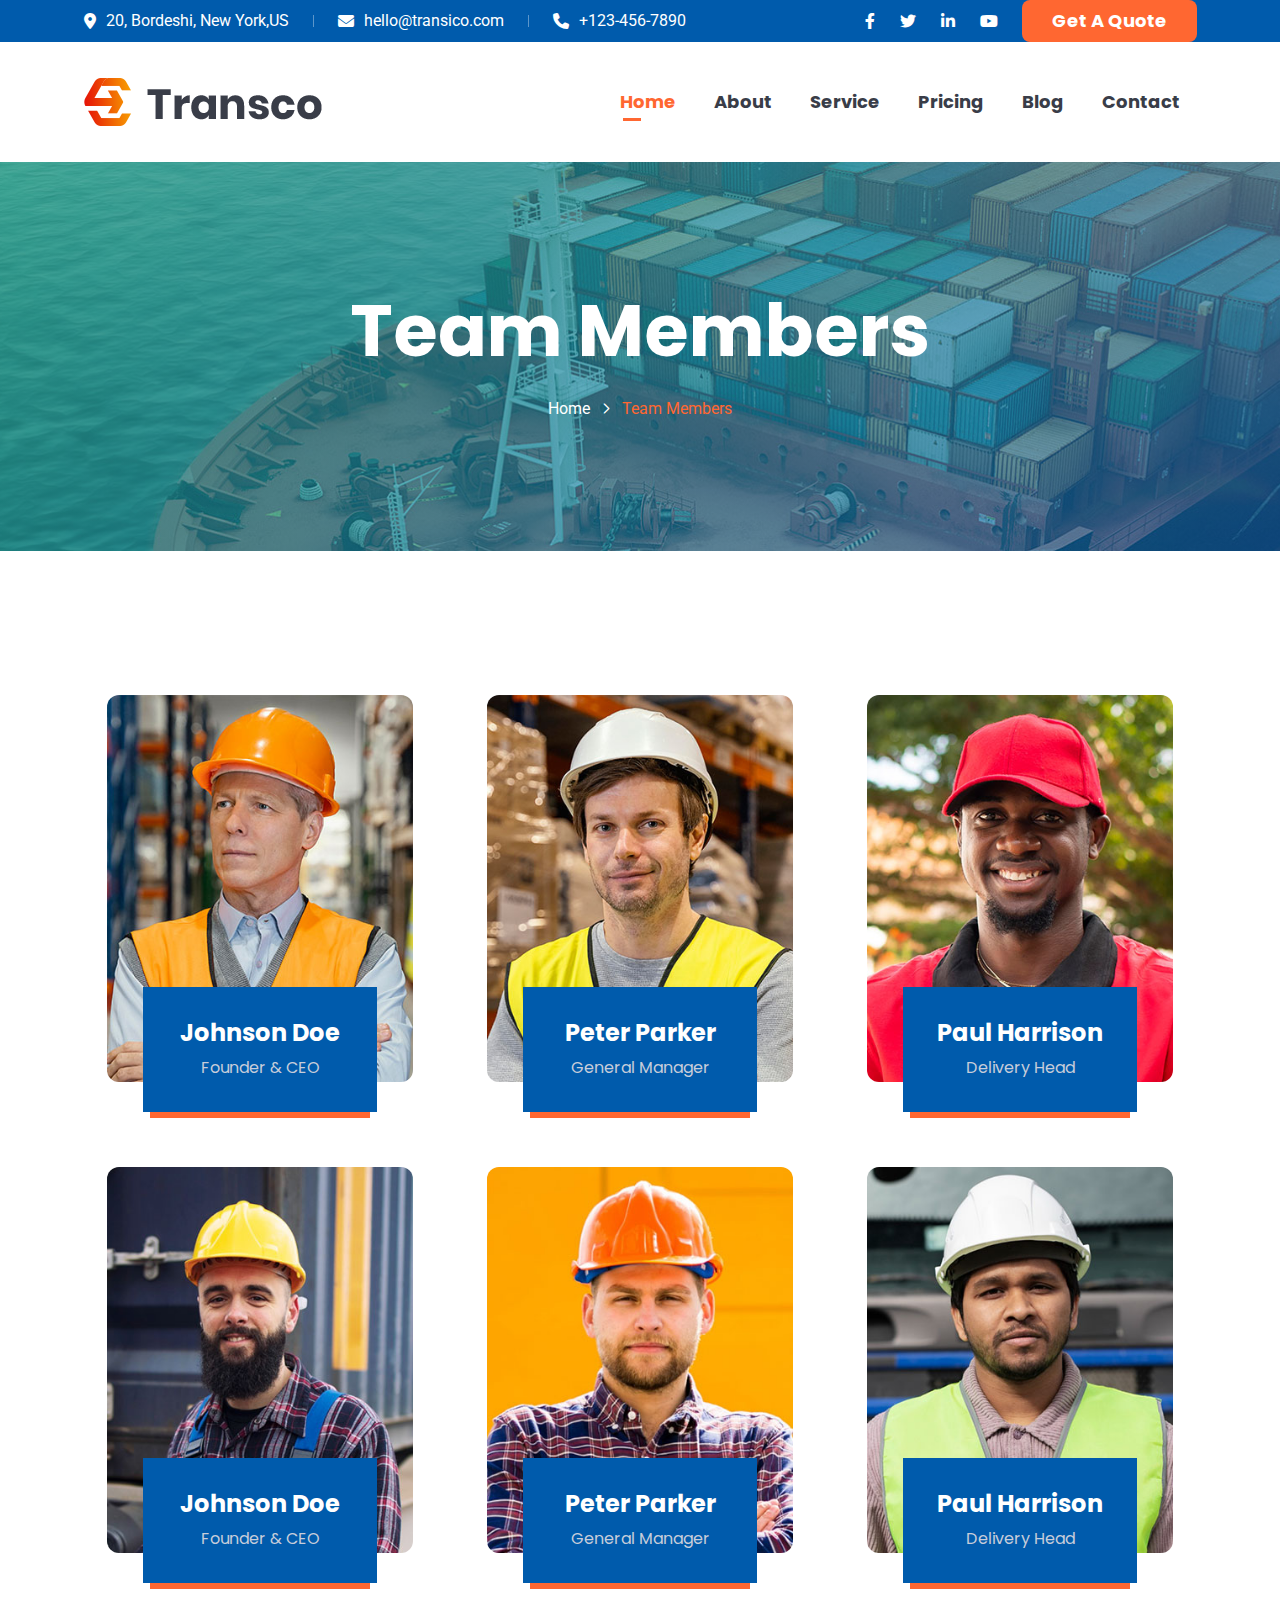
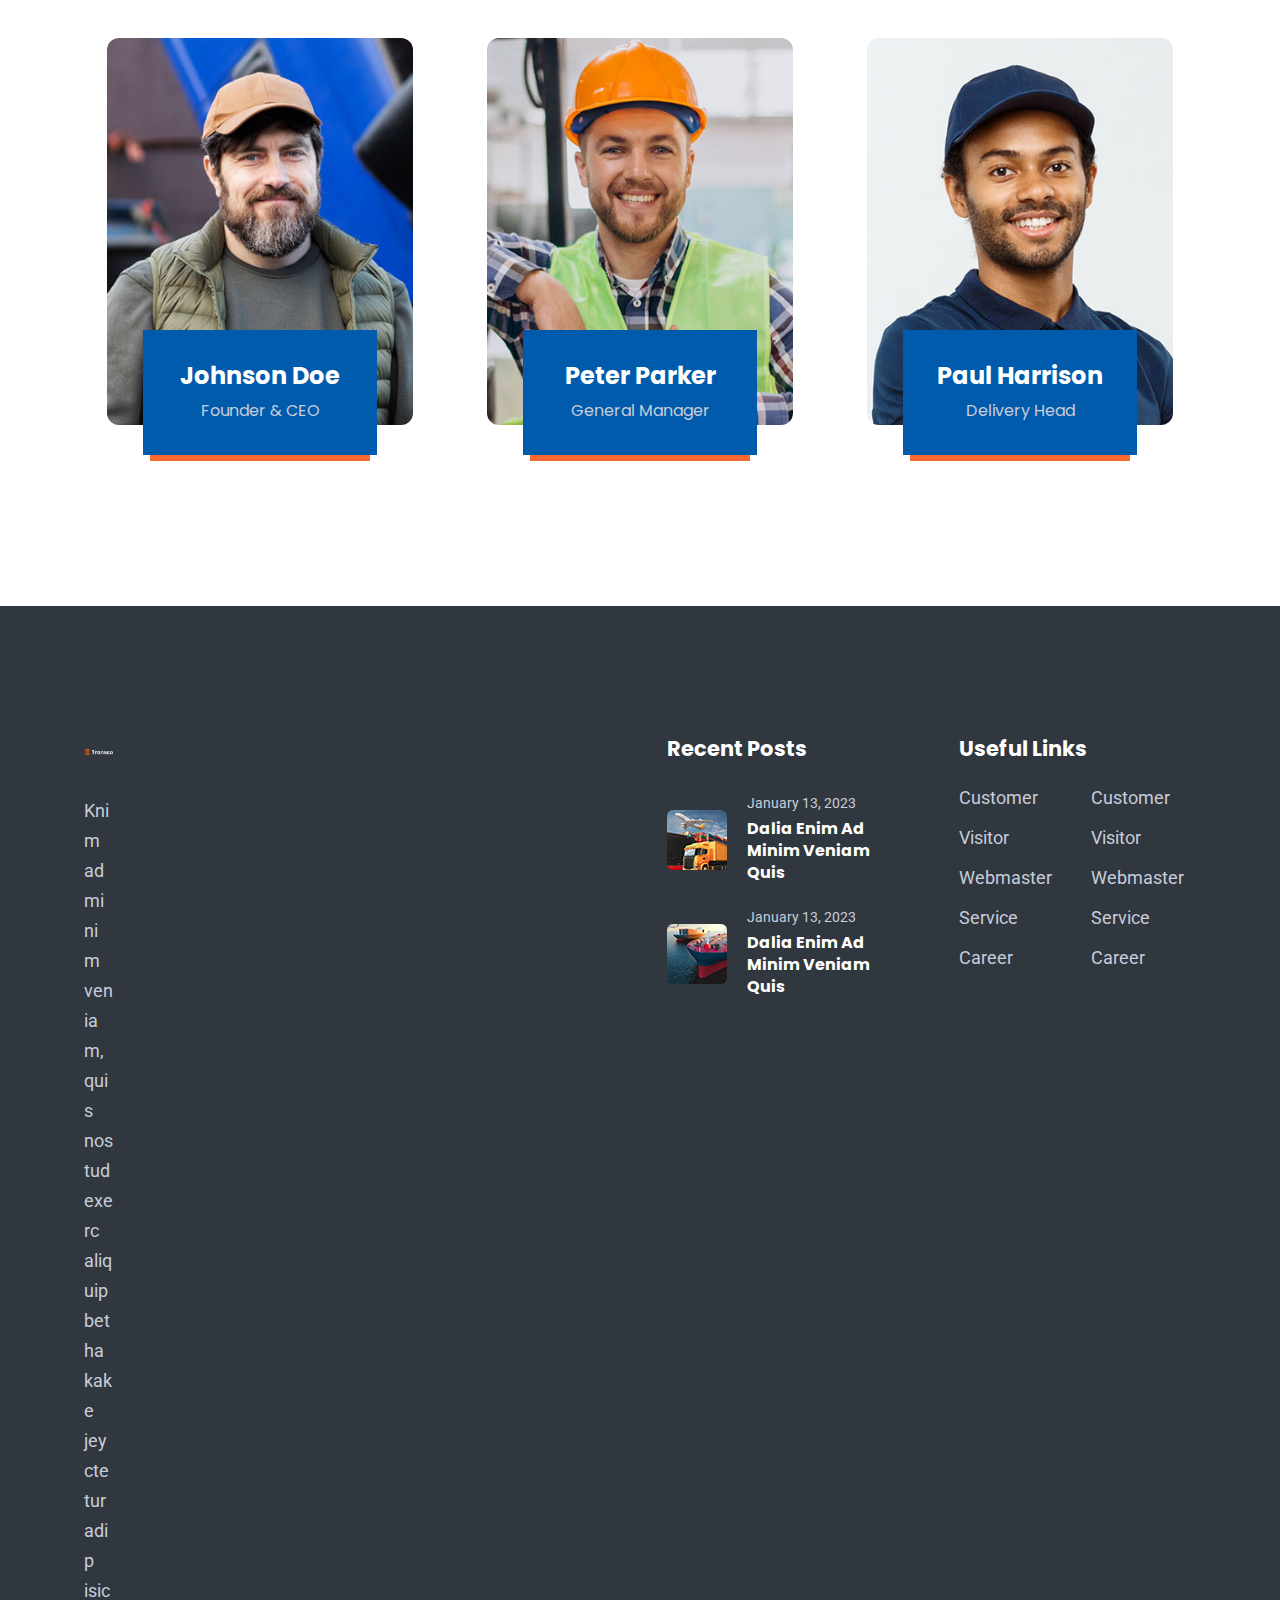
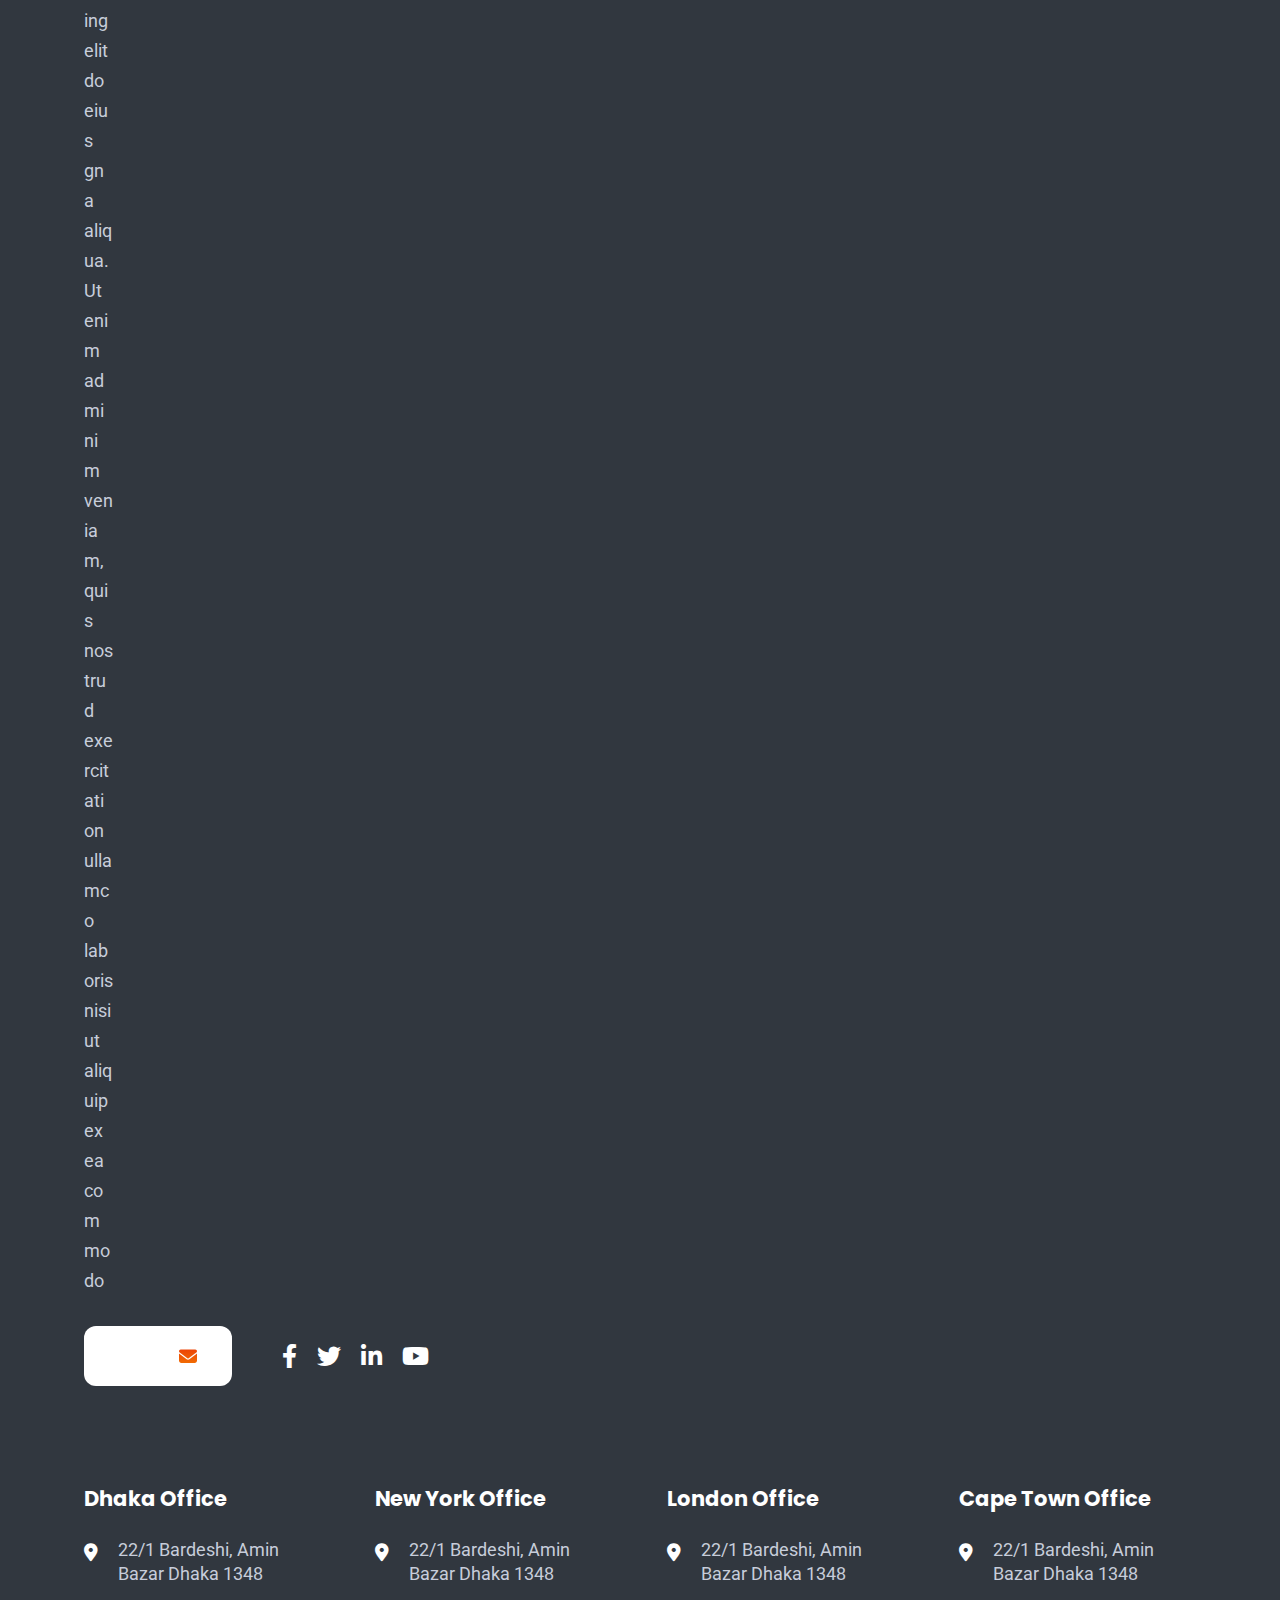
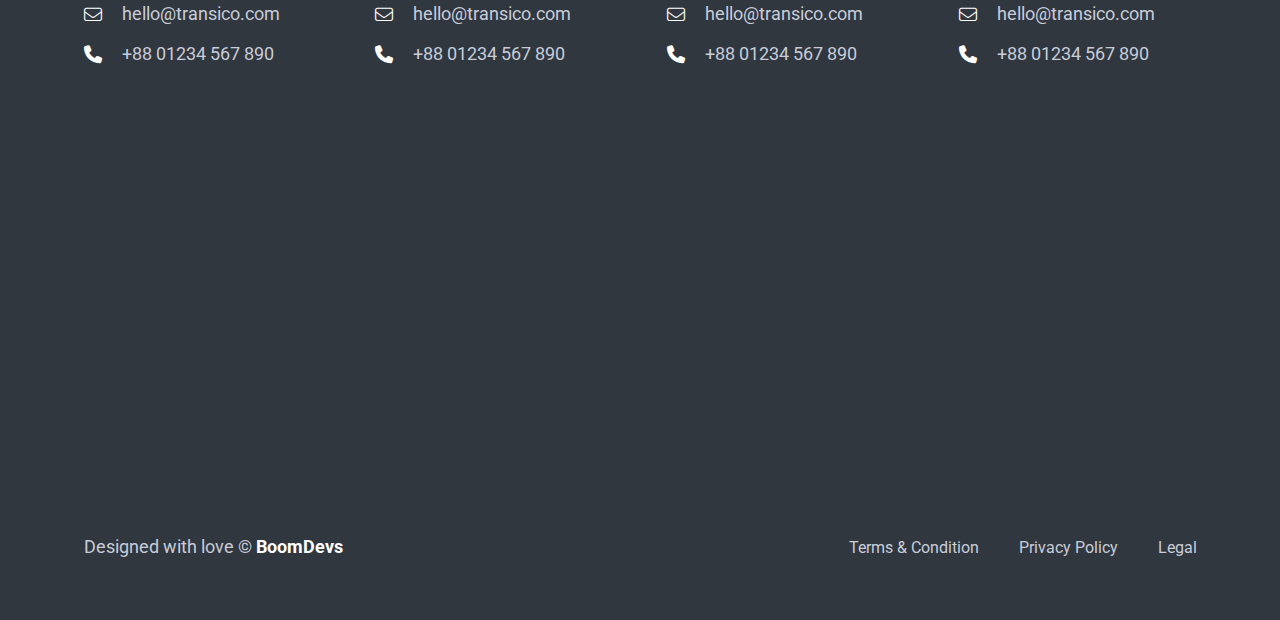
<file: team-member.html>
<!DOCTYPE html>
<html dir="ltr" lang="zxx">


<!-- Mirrored from boomdevstheme.com/tf/html/transco/team-member.html by HTTrack Website Copier/3.x [XR&CO'2014], Thu, 23 May 2024 09:39:44 GMT -->
<head>
    <meta name="viewport" content="width=device-width,initial-scale=1.0" />
    <meta charset="utf-8" />
    <meta name="description" content="Transco - Transport and Logistic HTML5 Template" />
    <meta name="keywords"
          content="delivery, item transport, logistics, product delivery, product transport, shipping, supply, transport, transport agency, transportation" />
    <meta name="author" content="BoomDevs" />

    <title>Transco - Transport and Logistic HTML5 Template</title>

    <link rel="icon" type="image/png" href="images/logo/favicon.png" />

    <link rel="apple-touch-icon" href="images/logo/apple-touch-icon.png" />
    <link rel="apple-touch-icon" sizes="57x57" href="images/logo/apple-touch-icon-57x57.png" />
    <link rel="apple-touch-icon" sizes="72x72" href="images/logo/apple-touch-icon-72x72.png" />
    <link rel="apple-touch-icon" sizes="76x76" href="images/logo/apple-touch-icon-76x76.png" />
    <link rel="apple-touch-icon" sizes="114x114" href="images/logo/apple-touch-icon-114x114.png" />
    <link rel="apple-touch-icon" sizes="120x120" href="images/logo/apple-touch-icon-120x120.png" />
    <link rel="apple-touch-icon" sizes="144x144" href="images/logo/apple-touch-icon-144x144.png" />
    <link rel="apple-touch-icon" sizes="152x152" href="images/logo/apple-touch-icon-152x152.png" />
    <link rel="apple-touch-icon" sizes="180x180" href="images/logo/apple-touch-icon-180x180.png" />

    <link rel="preconnect" href="https://fonts.googleapis.com/">
    <link rel="preconnect" href="https://fonts.gstatic.com/" crossorigin>
    <link
            href="https://fonts.googleapis.com/css2?family=Poppins:wght@400;500;600;700&amp;family=Roboto:wght@400;500;700&amp;display=swap"
            rel="stylesheet">

    <link rel="stylesheet" href="css/bootstrap.min.css" />
    <link rel="stylesheet" href="css/fontawesome.min.css" />
    <link rel="stylesheet" href="css/magnific-popup.css" />
    <link rel="stylesheet" href="css/slick.css" />
    <link rel="stylesheet" href="css/meanmenu.css" />
    <link rel="stylesheet" href="css/nice-select.css" />
    <link rel="stylesheet" href="css/animate.css" />
    <link rel="stylesheet" href="css/style.css" />

    <!--[if lt IE 9]>
    <script src="https://oss.maxcdn.com/html5shiv/3.7.2/html5shiv.min.js"></script>
    <script src="https://oss.maxcdn.com/respond/1.4.2/respond.min.js"></script>
    <![endif]-->
</head>

<body>
<!-- Preloader Start !-->
<div id="preloader">
    <div id="preloader-status">
        <div class="loading-container">
            <div class="ball1"></div>
            <div class="ball2"></div>
            <div class="ball3"></div>
            <div class="ball4"></div>
        </div>
    </div>
</div>
<!-- Preloader End !-->
<!-- Header Start !-->
<header class="header-area style-three">
    <!-- Header Top Start -->
    <div class="header-top">
        <div class="container">
            <div class="row">
                <div class="col-xl-8 col-lg-9 d-flex align-items-center justify-content-start">
                    <div class="header-top-info">
                        <div class="header-contact-info">
                            <span><span class="contact-info-item"><i class="fa-solid fa-location-dot"></i>20, Bordeshi, New York,US</span></span>
                            <span><a href="mailto:hello@transico.com"><i class="fa-solid fa-envelope"></i>hello@transico.com</a> </span>
                            <span><a href="tel:+123-456-7890"><i class="fa-solid fa-phone"></i>+123-456-7890</a></span>
                        </div>
                    </div>
                </div>
                <div class="col-xl-4 col-lg-3 d-flex align-items-center justify-content-end">
                    <div class="header-top-info">
                        <div class="social-profile">
                            <a href="#"><i class="fa-brands fa-facebook-f"></i></a>
                            <a href="#"><i class="fa-brands fa-twitter"></i></a>
                            <a href="#"><i class="fa-brands fa-linkedin-in"></i></a>
                            <a href="#"><i class="fa-brands fa-youtube"></i></a>
                        </div>
                        <div class="header-top-btn">
                            <a href="contact.html">Get A Quote</a>
                        </div>
                    </div>
                </div>
            </div>
        </div>
    </div>
    <!-- Header Top End -->
    <!-- Header Nav Menu Start -->
    <div class="header-menu-area sticky-header">
        <div class="container">
            <div class="row">
                <div class="col-xl-3 col-lg-3 col-md-6 col-6 d-flex align-items-center">
                    <div class="logo">
                        <a href="index.html" class="standard-logo">
                            <img src="images/logo/logo-2.png" alt="logo"/>
                        </a>
                        <a href="index.html" class="sticky-logo">
                            <img src="images/logo/logo-2.png" alt="logo" />
                        </a>
                        <a href="index.html" class="retina-logo">
                            <img src="images/logo/logo-2.png" alt="logo"/>
                        </a>
                    </div>
                </div>
                <div class="col-xl-9 col-lg-9 col-md-6 col-6 d-flex align-items-center justify-content-end">
                    <div class="menu d-inline-block">
                        <nav id="main-menu" class="main-menu">
                            <ul>
                                <li class="dropdown active">
                                    <a href="index.html">Home</a>
                                    <ul>
                                        <li><a href="index.html">Home Page 1</a></li>
                                        <li><a href="index-2.html">Home Page 2</a></li>
                                        <li><a href="index-3.html">Home Page 3</a></li>
                                    </ul>
                                </li>
                                <li><a href="about.html">About</a></li>
                                <li class="dropdown">
                                    <a href="service.html">Service</a>
                                    <ul class="submenu">
                                        <li><a href="service.html">Service Page</a></li>
                                        <li><a href="service-details.html">Service Details Page</a></li>
                                        <li><a href="project.html">Project Page</a></li>
                                        <li><a href="project-details.html">Project Details Page</a></li>
                                        <li><a href="team-member.html">Team Member Page</a></li>
                                    </ul>
                                </li>
                                <li><a href="pricing.html">Pricing</a></li>
                                <li class="dropdown">
                                    <a href="blog.html">Blog</a>
                                    <ul class="submenu">
                                        <li><a href="blog.html">Blog Page</a></li>
                                        <li><a href="blog-grid.html">Blog Grid Page</a></li>
                                        <li><a href="blog-details.html">Blog Details Page</a></li>
                                    </ul>
                                </li>
                                <li><a href="contact.html">Contact</a></li>
                            </ul>
                        </nav>
                    </div>
                    <!-- Header Button Start !-->
                    <a href="tel:+123-456-7890" class="header-btn">
                        <div class="icon-wrapper">
                            <div class="icon">
                                <img src="images/icon/phone.png" alt="phone"/>
                            </div>
                        </div>
                        <div class="content-wrapper">
                            <span class="title">Got A Question?</span>
                            <span class="text">+123 - 456 - 7890</span>
                        </div>
                    </a>
                    <!-- Header Button Start !-->
                    <!-- Mobile Menu Toggle Button Start !-->
                    <div class="mobile-menu-bar d-lg-none text-end">
                        <a href="#" class="mobile-menu-toggle-btn"><i class="fal fa-bars"></i></a>
                    </div>
                    <!-- Mobile Menu Toggle Button End !-->
                </div>
            </div>
        </div>
    </div>
    <!-- Header Nav Menu End -->
</header>
<!-- Header End !-->
<!-- Menu Sidebar Section Start -->
<div class="menu-sidebar-area">
    <div class="menu-sidebar-wrapper">
        <div class="menu-sidebar-close">
            <button class="menu-sidebar-close-btn" id="menu_sidebar_close_btn">
                <i class="fal fa-times"></i>
            </button>
        </div>
        <div class="menu-sidebar-content">
            <div class="menu-sidebar-logo">
                <a href="index.html">
                    <img src="images/logo/logo-2.png" alt="logo" />
                </a>
            </div>
            <div class="mobile-nav-menu"></div>
            <div class="menu-sidebar-content">
                <div class="menu-sidebar-single-widget">
                    <h5 class="menu-sidebar-title">Contact Info</h5>
                    <div class="header-contact-info">
                        <span><i class="fa-solid fa-location-dot"></i>20, Bordeshi, New York, US</span>
                        <span><a href="mailto:hello@transico.com"><i class="fa-solid fa-envelope"></i>hello@transico.com</a> </span>
                        <span><a href="tel:+123-456-7890"><i class="fa-solid fa-phone"></i>+123-456-7890</a></span>
                    </div>
                    <div class="social-profile">
                        <a href="#"><i class="fa-brands fa-facebook-f"></i></a>
                        <a href="#"><i class="fa-brands fa-twitter"></i></a>
                        <a href="#"><i class="fa-brands fa-linkedin-in"></i></a>
                        <a href="#"><i class="fa-brands fa-youtube"></i></a>
                    </div>
                </div>
            </div>
        </div>
    </div>
</div>
<!-- Menu Sidebar Section Start -->
<div class="body-overlay"></div>

<!-- Page Header Start !-->
<div class="page-breadcrumb-area page-bg" style="background-image: url('images/section-bg/transportation-logistics.jpg')">
    <div class="page-overlay"></div>
    <div class="container">
        <div class="row">
            <div class="col-md-12">
                <div class="breadcrumb-wrapper">
                    <div class="page-heading">
                        <h3 class="page-title">Team Members</h3>
                    </div>
                    <div class="breadcrumb-list">
                        <ul>
                            <li><a href="index.html">Home</a></li>
                            <li class="active"><a href="#">Team Members</a></li>
                        </ul>
                    </div>
                </div>
            </div>
        </div>
    </div>
</div>
<!-- Page Header End !-->

<!-- Team Page Start -->
<div class="team-page-area">
    <div class="container">
        <div class="row">
            <div class="col-12 col-md-6 col-lg-4 team-space">
                <div class="team-member-card">
                    <div class="image">
                        <img src="images/team-member/team-1.jpg" alt="team-member" />
                    </div>
                    <div class="content-wrapper">
                        <div class="content">
                            <h2 class="title">Johnson Doe</h2>
                            <p class="desc">Founder & CEO</p>
                        </div>
                        <div class="social">
                            <a href="#"><i class="fa-brands fa-facebook-f"></i></a>
                            <a href="#"><i class="fa-brands fa-twitter"></i></a>
                            <a href="#"><i class="fa-brands fa-linkedin-in"></i></a>
                        </div>
                    </div>
                </div>
            </div>
            <div class="col-12 col-md-6 col-lg-4 team-space">
                <div class="team-member-card ">
                    <div class="image">
                        <img src="images/team-member/team-2.jpg" alt="team-member" />
                    </div>
                    <div class="content-wrapper">
                        <div class="content">
                            <h2 class="title">Peter Parker</h2>
                            <p class="desc">General Manager</p>
                        </div>
                        <div class="social">
                            <a href="#"><i class="fa-brands fa-facebook-f"></i></a>
                            <a href="#"><i class="fa-brands fa-twitter"></i></a>
                            <a href="#"><i class="fa-brands fa-linkedin-in"></i></a>
                        </div>
                    </div>
                </div>
            </div>
            <div class="col-12 col-md-6 col-lg-4 team-space">
                <div class="team-member-card ">
                    <div class="image">
                        <img src="images/team-member/team-3.jpg" alt="team-member" />
                    </div>
                    <div class="content-wrapper">
                        <div class="content">
                            <h2 class="title">Paul Harrison</h2>
                            <p class="desc">Delivery Head</p>
                        </div>
                        <div class="social">
                            <a href="#"><i class="fa-brands fa-facebook-f"></i></a>
                            <a href="#"><i class="fa-brands fa-twitter"></i></a>
                            <a href="#"><i class="fa-brands fa-linkedin-in"></i></a>
                        </div>
                    </div>
                </div>
            </div>
            <div class="col-12 col-md-6 col-lg-4 team-space">
                <div class="team-member-card ">
                    <div class="image">
                        <img src="images/team-member/team-4.jpg" alt="team-member" />
                    </div>
                    <div class="content-wrapper">
                        <div class="content">
                            <h2 class="title">Johnson Doe</h2>
                            <p class="desc">Founder & CEO</p>
                        </div>
                        <div class="social">
                            <a href="#"><i class="fa-brands fa-facebook-f"></i></a>
                            <a href="#"><i class="fa-brands fa-twitter"></i></a>
                            <a href="#"><i class="fa-brands fa-linkedin-in"></i></a>
                        </div>
                    </div>
                </div>
            </div>
            <div class="col-12 col-md-6 col-lg-4  team-space ">
                <div class="team-member-card ">
                    <div class="image">
                        <img src="images/team-member/team-5.jpg" alt="team-member" />
                    </div>
                    <div class="content-wrapper">
                        <div class="content">
                            <h2 class="title">Peter Parker</h2>
                            <p class="desc">General Manager</p>
                        </div>
                        <div class="social">
                            <a href="#"><i class="fa-brands fa-facebook-f"></i></a>
                            <a href="#"><i class="fa-brands fa-twitter"></i></a>
                            <a href="#"><i class="fa-brands fa-linkedin-in"></i></a>
                        </div>
                    </div>
                </div>
            </div>
            <div class="col-12 col-md-6 col-lg-4 team-space  ">
                <div class="team-member-card ">
                    <div class="image">
                        <img src="images/team-member/team-6.jpg" alt="team-member" />
                    </div>
                    <div class="content-wrapper">
                        <div class="content">
                            <h2 class="title">Paul Harrison</h2>
                            <p class="desc">Delivery Head</p>
                        </div>
                        <div class="social">
                            <a href="#"><i class="fa-brands fa-facebook-f"></i></a>
                            <a href="#"><i class="fa-brands fa-twitter"></i></a>
                            <a href="#"><i class="fa-brands fa-linkedin-in"></i></a>
                        </div>
                    </div>
                </div>
            </div>
            <div class="col-12 col-md-6 col-lg-4  team-space ">
                <div class="team-member-card ">
                    <div class="image">
                        <img src="images/team-member/team-7.jpg" alt="team-member" />
                    </div>
                    <div class="content-wrapper">
                        <div class="content">
                            <h2 class="title">Johnson Doe</h2>
                            <p class="desc">Founder & CEO</p>
                        </div>
                        <div class="social">
                            <a href="#"><i class="fa-brands fa-facebook-f"></i></a>
                            <a href="#"><i class="fa-brands fa-twitter"></i></a>
                            <a href="#"><i class="fa-brands fa-linkedin-in"></i></a>
                        </div>
                    </div>
                </div>
            </div>
            <div class="col-12 col-md-6 col-lg-4 team-space  ">
                <div class="team-member-card ">
                    <div class="image">
                        <img src="images/team-member/team-8.jpg" alt="team-member" />
                    </div>
                    <div class="content-wrapper">
                        <div class="content">
                            <h2 class="title">Peter Parker</h2>
                            <p class="desc">General Manager</p>
                        </div>
                        <div class="social">
                            <a href="#"><i class="fa-brands fa-facebook-f"></i></a>
                            <a href="#"><i class="fa-brands fa-twitter"></i></a>
                            <a href="#"><i class="fa-brands fa-linkedin-in"></i></a>
                        </div>
                    </div>
                </div>
            </div>
            <div class="col-12 col-md-6 col-lg-4  team-space ">
                <div class="team-member-card ">
                    <div class="image">
                        <img src="images/team-member/team-9.jpg" alt="team-member" />
                    </div>
                    <div class="content-wrapper">
                        <div class="content">
                            <h2 class="title">Paul Harrison</h2>
                            <p class="desc">Delivery Head</p>
                        </div>
                        <div class="social">
                            <a href="#"><i class="fa-brands fa-facebook-f"></i></a>
                            <a href="#"><i class="fa-brands fa-twitter"></i></a>
                            <a href="#"><i class="fa-brands fa-linkedin-in"></i></a>
                        </div>
                    </div>
                </div>
            </div>
        </div>
    </div>
</div>
<!-- Team Page End -->


<!--- Start Footer !-->
<footer class="footer style-three bg-light-black">
    <div class="footer-sec">
        <div class="container">
            <div class="row gx-lg-5">
                <div class="col-lg-6 col-md-12">
                    <div class="footer-widget">
                        <div class="footer-widget-info">
                            <div class="footer-logo">
                                <a href="index.html"><img src="images/logo/footer-logo.png" alt="Footer Logo" /></a>
                            </div>
                            <p>Knim ad minim veniam, quis nostud exerc aliquip betha kake jey ctetur adip isic ing
                                elit do eius gna aliqua. Ut enim ad minim veniam, quis nostrud exercitation ullamco
                                laboris nisi ut aliquip ex ea commodo</p>
                            <div class="info-form-and-social-icon">
                                <!-- Newsletter Section Start !-->
                                <div class="subscribe-form-wrapper">
                                    <div class="subscribe-form-widget">
                                        <form>
                                            <div class="mc4wp-form-fields">
                                                <div class="single-field">
                                                    <input type="email" placeholder="Your email here" />
                                                </div>
                                                <button class="submit-btn" type="submit"><i class="fa-solid fa-envelope"></i></button>
                                            </div>
                                        </form>
                                    </div>
                                </div>
                                <!-- Newsletter Section End !-->
                                <div class="social-profile">
                                    <a href="#"><i class="fa-brands fa-facebook-f"></i></a>
                                    <a href="#"><i class="fa-brands fa-twitter"></i></a>
                                    <a href="#"><i class="fa-brands fa-linkedin-in"></i></a>
                                    <a href="#"><i class="fa-brands fa-youtube"></i></a>
                                </div>
                            </div>
                        </div>
                    </div>
                </div>
                <div class="col-lg-3 col-md-6">
                    <div class="footer-widget">
                        <h2 class="footer-widget-title">Recent Posts</h2>
                        <div class="widget_latest_post">
                            <ul>
                                <li>
                                    <div class="latest-post-thumb">
                                        <img src="images/blog/r1.jpg" alt="">
                                    </div>
                                    <div class="latest-post-desc">
                                        <span class="latest-post-meta">January 13, 2023</span>
                                        <h3 class="latest-post-title"><a href="#">Dalia enim ad minim veniam
                                            quis</a>
                                        </h3>
                                    </div>
                                </li>
                                <li>
                                    <div class="latest-post-thumb">
                                        <img src="images/blog/r2.jpg" alt="">
                                    </div>
                                    <div class="latest-post-desc">
                                        <span class="latest-post-meta">January 13, 2023</span>
                                        <h3 class="latest-post-title"><a href="#">Dalia enim ad minim veniam
                                            quis</a>
                                        </h3>
                                    </div>
                                </li>
                            </ul>
                        </div>
                    </div>
                </div>
                <div class="col-lg-3 col-md-6">
                    <div class="footer-widget widget_nav_menu">
                        <h2 class="footer-widget-title">Useful Links</h2>
                        <ul class="menu">
                            <li><a href="#">Customer</a></li>
                            <li><a href="#">Visitor</a></li>
                            <li><a href="#">Webmaster</a></li>
                            <li><a href="#">Service</a></li>
                            <li><a href="#">Career</a></li>
                            <li><a href="#">Customer</a></li>
                            <li><a href="#">Visitor</a></li>
                            <li><a href="#">Webmaster</a></li>
                            <li><a href="#">Service</a></li>
                            <li><a href="#">Career</a></li>
                        </ul>
                    </div>
                </div>
            </div>
            <!-- Footer contact-info-widget start -->
            <div class="mt-50 mb-50">
                <div class="row gx-5">
                    <div class="col-12 col-md-6 col-xl-3">
                        <div class="footer-widget">
                            <h2 class="footer-widget-title">Dhaka Office</h2>
                            <div class="footer-widget-contact">
                                <div class="footer-contact">
                                    <ul>
                                        <li>
                                            <div class="contact-icon">
                                                <i class="fa-solid fa-location-dot"></i>
                                            </div>
                                            <div class="contact-text">
                                                <span>22/1 Bardeshi, Amin Bazar Dhaka 1348</span>
                                            </div>
                                        </li>
                                        <li>
                                            <div class="contact-icon">
                                                <i class="fa-light fa-envelope"></i>
                                            </div>
                                            <div class="contact-text">
                                                <a href="#"><span>hello@transico.com</span></a>
                                            </div>
                                        </li>
                                        <li>
                                            <div class="contact-icon">
                                                <i class="fa-solid fa-phone"></i>
                                            </div>
                                            <div class="contact-text">
                                                <span>+88 01234 567 890</span>
                                            </div>
                                        </li>
                                    </ul>
                                </div>
                            </div>
                        </div>
                    </div>
                    <div class="col-12 col-md-6 col-xl-3">
                        <div class="footer-widget">
                            <h2 class="footer-widget-title">New York Office</h2>
                            <div class="footer-widget-contact">
                                <div class="footer-contact">
                                    <ul>
                                        <li>
                                            <div class="contact-icon">
                                                <i class="fa-solid fa-location-dot"></i>
                                            </div>
                                            <div class="contact-text">
                                                <span>22/1 Bardeshi, Amin Bazar Dhaka 1348</span>
                                            </div>
                                        </li>
                                        <li>
                                            <div class="contact-icon">
                                                <i class="fa-light fa-envelope"></i>
                                            </div>
                                            <div class="contact-text">
                                                <a href="#"><span>hello@transico.com</span></a>
                                            </div>
                                        </li>
                                        <li>
                                            <div class="contact-icon">
                                                <i class="fa-solid fa-phone"></i>
                                            </div>
                                            <div class="contact-text">
                                                <span>+88 01234 567 890</span>
                                            </div>
                                        </li>
                                    </ul>
                                </div>
                            </div>
                        </div>
                    </div>
                    <div class="col-12 col-md-6 col-xl-3">
                        <div class="footer-widget">
                            <h2 class="footer-widget-title">London Office</h2>
                            <div class="footer-widget-contact">
                                <div class="footer-contact">
                                    <ul>
                                        <li>
                                            <div class="contact-icon">
                                                <i class="fa-solid fa-location-dot"></i>
                                            </div>
                                            <div class="contact-text">
                                                <span>22/1 Bardeshi, Amin Bazar Dhaka 1348</span>
                                            </div>
                                        </li>
                                        <li>
                                            <div class="contact-icon">
                                                <i class="fa-light fa-envelope"></i>
                                            </div>
                                            <div class="contact-text">
                                                <a href="#"><span>hello@transico.com</span></a>
                                            </div>
                                        </li>
                                        <li>
                                            <div class="contact-icon">
                                                <i class="fa-solid fa-phone"></i>
                                            </div>
                                            <div class="contact-text">
                                                <span>+88 01234 567 890</span>
                                            </div>
                                        </li>
                                    </ul>
                                </div>
                            </div>
                        </div>
                    </div>
                    <div class="col-12 col-md-6 col-xl-3">
                        <div class="footer-widget">
                            <h2 class="footer-widget-title">Cape Town Office</h2>
                            <div class="footer-widget-contact">
                                <div class="footer-contact">
                                    <ul>
                                        <li>
                                            <div class="contact-icon">
                                                <i class="fa-solid fa-location-dot"></i>
                                            </div>
                                            <div class="contact-text">
                                                <span>22/1 Bardeshi, Amin Bazar Dhaka 1348</span>
                                            </div>
                                        </li>
                                        <li>
                                            <div class="contact-icon">
                                                <i class="fa-light fa-envelope"></i>
                                            </div>
                                            <div class="contact-text">
                                                <a href="#"><span>hello@transico.com</span></a>
                                            </div>
                                        </li>
                                        <li>
                                            <div class="contact-icon">
                                                <i class="fa-solid fa-phone"></i>
                                            </div>
                                            <div class="contact-text">
                                                <span>+88 01234 567 890</span>
                                            </div>
                                        </li>
                                    </ul>
                                </div>
                            </div>
                        </div>
                    </div>
                </div>
            </div>
            <!-- Footer contact-info-widget end -->
            <!-- Footer map-widget start -->
            <div class="row">
                <div class="col-12">
                    <div class="map-wodget">
                        <iframe
                                src="https://www.google.com/maps/embed?pb=!1m18!1m12!1m3!1d115860.91759646642!2d89.28780421873043!3d24.84151459710791!2m3!1f0!2f0!3f0!3m2!1i1024!2i768!4f13.1!3m3!1m2!1s0x39fc54e7e81df441%3A0x27133ed921fe73f4!2sBogura!5e0!3m2!1sen!2sbd!4v1684842047185!5m2!1sen!2sbd"
                                style="border:0;" allowfullscreen="" loading="lazy"
                                referrerpolicy="no-referrer-when-downgrade"></iframe>
                    </div>
                </div>
            </div>
            <!-- Footer map-widget end -->
        </div>
    </div>
    <div class="footer-bottom-area">
        <div class="container">
            <div class="row">
                <div class="col-lg-6">
                    <div class="copyright-text">
                        <p>Designed with love &copy; <a href="https://boomdevs.com/">BoomDevs</a></p>
                    </div>
                </div>
                <div class="col-lg-6">
                    <div class="footer-bottom-menu">
                        <ul>
                            <li>
                                <a href="#">Terms & Condition</a>
                            </li>
                            <li>
                                <a href="#">Privacy Policy</a>
                            </li>
                            <li>
                                <a href="#">Legal</a>
                            </li>
                        </ul>
                    </div>
                </div>
            </div>
        </div>
    </div>
</footer>
<!--- End Footer !-->
<!-- Scroll Up Section Start -->
<div id="scrollTop" class="scrollup-wrapper">
    <div class="scrollup-btn">
        <i class="fa-regular fa-angle-up"></i>
    </div>
</div>
<!-- Scroll Up Section End -->
<script src="js/jquery.min.js"></script>
<script src="js/bootstrap.min.js"></script>
<script src="js/jquery.nice-select.min.js"></script>
<script src="js/slick.min.js"></script>
<script src="js/jquery.counterup.min.js"></script>
<script src="js/waypoints.js"></script>
<script src="js/jquery.meanmenu.min.js"></script>
<script src="js/jquery.magnific-popup.min.js"></script>
<script src="js/inview.min.js"></script>
<script src="js/wow.js"></script>
<script src="js/tilt.jquery.js"></script>
<script src="js/custom.js"></script>
</body>

<!-- Mirrored from boomdevstheme.com/tf/html/transco/team-member.html by HTTrack Website Copier/3.x [XR&CO'2014], Thu, 23 May 2024 09:39:45 GMT -->
</html>
</file>
<file: css/nice-select.css>
.nice-select{border-radius:5px;color:#778196;opacity:1;font-size:16px;font-weight:400;font-family:"Poppins",sans-serif;box-sizing:border-box;clear:both;cursor:pointer;display:block;float:left;height:60px;border:1px solid #dfe2e9;line-height:60px;outline:0;padding-left:18px;padding-right:30px;position:relative;margin-bottom:12px;text-align:left !important;-webkit-transition:all .2s ease-in-out;transition:all .2s ease-in-out;-webkit-user-select:none;-moz-user-select:none;-ms-user-select:none;user-select:none;white-space:nowrap;width:100%}.nice-select:hover{border-color:#005bac}.nice-select:active,.nice-select.open,.nice-select:focus{border-color:#005bac}.nice-select:after{border-width:0 5.5px 7px 5.5px;border-color:transparent transparent #778196 transparent;border-style:solid;transform:rotate(180deg);content:'';display:block;margin-top:-4px;pointer-events:none;position:absolute;right:12px;top:50%;-webkit-transition:all .15s ease-in-out;transition:all .15s ease-in-out;width:5px}.nice-select.open:after{transform:rotate(-0)}.nice-select.open .list{opacity:1;pointer-events:auto;-webkit-transform:scale(1) translateY(0);-ms-transform:scale(1) translateY(0);transform:scale(1) translateY(0)}.nice-select.disabled{border-color:#ededed;color:#999;pointer-events:none}.nice-select.disabled:after{border-color:#ccc}.nice-select.wide{width:100%}.nice-select.wide .list{left:0 !important;right:0 !important}.nice-select.right{float:right}.nice-select.right .list{left:auto;right:0}.nice-select.small{font-size:12px;height:36px;line-height:34px}.nice-select.small:after{height:4px;width:4px}.nice-select.small .option{line-height:34px;min-height:34px}.nice-select .list{background-color:#fff;border-radius:5px;box-shadow:0 0 0 1px rgba(68,68,68,0.11);box-sizing:border-box;margin-top:1px;opacity:0;overflow:hidden;padding:0;pointer-events:none;position:absolute;top:100%;left:0;width:100%;-webkit-transform-origin:50% 0;-ms-transform-origin:50% 0;transform-origin:50% 0;-webkit-transform:scale(0.75) translateY(-21px);-ms-transform:scale(0.75) translateY(-21px);transform:scale(0.75) translateY(-21px);-webkit-transition:all .2s cubic-bezier(0.5,0,0,1.25),opacity .15s ease-out;transition:all .2s cubic-bezier(0.5,0,0,1.25),opacity .15s ease-out;z-index:9}.nice-select .list:hover .option:not(:hover){background-color:transparent !important}.nice-select .option{cursor:pointer;color:#393d48;font-weight:400;line-height:40px;list-style:none;min-height:40px;outline:0;padding-left:18px;padding-right:29px;text-align:left;-webkit-transition:all .2s;transition:all .2s}.nice-select .option:hover,.nice-select .option.focus,.nice-select .option.selected.focus{background-color:#f6f6f6}.nice-select .option.selected{font-weight:bold}.nice-select .option.disabled{background-color:transparent;color:#999;cursor:default}.no-csspointerevents .nice-select .list{display:none}.no-csspointerevents .nice-select.open .list{display:block}
</file>
<file: css/style.css>
/**
 * Stylesheet:  style.css
 * Theme:       Transco - Transport and Logistic HTML5 Template
 * Version:     1.0
 * Author:     	BoomDevs
 * 
 */
/* Table of contents
=========================
1.Preloader
2.Scrollup
4.Nav Menu CSS
3.Slider Section
5.Info Card
6.Icon Card
7. About Image Card
8. About Info Card
9. Promotional Card
10. Video Popup Card
11. Counter Card
12. Process Step Card
13. Testimonial Card
14. Accordion Card
15. Client Logo Card
16. Post Card
17. Skill Progress Card
18. Price Card
19. Call To Action Card
20. Title Card
21. Breadcrumb
22. Paginations
23. Timeline Card
24. Project Details Page
25. Sidebar
26. Comment List
27. Comment Form
28. Team member
29. Portfolio
30. About Page
31. Contact Page
32. Pricing Page
33. Service Page
34. Team Page
35. Blog Page
36. Footer

===========================*/
/* Theme Default CSS */
* {
  margin: 0;
  border: 0;
  outline: none;
}

html,
body {
  height: 100%;
  font-size: 18px;
  font-weight: 400;
  font-family: "Roboto", sans-serif;
  color: #5e6f92;
  vertical-align: baseline;
  line-height: 30px;
  font-smoothing: antialiased;
  direction: ltr;
}

p {
  margin: 0 0 15px;
}

img {
  max-width: 100%;
  height: auto;
}

h1 a,
h2 a,
h3 a,
h4 a,
h5 a,
h6 a {
  color: inherit;
}

h1,
h2,
h3,
h4,
h5,
h6 {
  margin-top: 0;
  font-family: "Poppins", sans-serif;
  color: #393d48;
  font-style: normal;
  -webkit-transition: all 0.5s ease-out;
  transition: all 0.5s ease-out;
}

h1 {
  font-size: 120px;
  line-height: 132px;
  font-weight: 700;
}

h2 {
  font-size: 48px;
  line-height: 60px;
  font-weight: 700;
}

h3 {
  font-size: 36px;
  line-height: 43px;
  font-weight: 700;
}

h4 {
  font-size: 30px;
  line-height: 42px;
  font-weight: 700;
}

h5 {
  font-size: 24px;
  line-height: 36px;
  font-weight: 700;
}

h6 {
  font-size: 18px;
  line-height: 28px;
  font-weight: 700;
}

label {
  color: #5e6f92;
  cursor: pointer;
  font-size: 16px;
  font-weight: 400;
}

button {
  cursor: pointer;
  -webkit-transition: all 0.5s ease-out;
  transition: all 0.5s ease-out;
}

a:not([href]):not([tabindex]) {
  color: inherit;
  text-decoration: none;
}

a,
.button {
  text-decoration: none;
  -webkit-transition: all 0.5s ease-out;
  transition: all 0.5s ease-out;
}

a:focus,
.button:focus {
  text-decoration: none;
  outline: none;
}

a:focus {
  color: #005bac;
  text-decoration: none;
  -webkit-transition: all 0.5s ease-out;
  transition: all 0.5s ease-out;
}

a,
button {
  color: #005bac;
  outline: medium none;
  -webkit-transition: all 0.5s ease-out;
  transition: all 0.5s ease-out;
}
a:hover,
button:hover {
  color: #ff6731;
  -webkit-transition: all 0.5s ease-out;
  transition: all 0.5s ease-out;
}

button:focus,
input:focus,
input:focus,
textarea,
textarea:focus {
  outline: 0;
}

ul {
  list-style: outside none none;
  margin: 0;
  padding: 0;
}

::-moz-selection {
  background: #005bac;
  text-shadow: none;
  color: #fff;
}

::selection {
  background: #005bac;
  text-shadow: none;
  color: #fff;
}

textarea:focus,
input:focus {
  outline: none;
}

.background-black {
  background-color: rgb(57, 61, 72);
}

.bg-light-black {
  background-color: rgb(49, 55, 63);
}

.background-blue {
  background-color: #003869;
}

.bg-dark-blue {
  background-color: rgb(14, 49, 81);
}

.background-light-blue {
  background-color: #005bac;
}

.background-skye {
  background-color: #1eae98;
}

.background-gray {
  background-color: #eef5f8;
}

.background-light-gray {
  background-color: #f3f7fc;
}

.page-bg {
  background-color: #020a27;
}

.page-area {
  padding-top: 136px;
  padding-bottom: 124px;
}

.blog-area {
  padding-top: 144px;
  padding-bottom: 104px;
}

@media (max-width: 991px) {
  .page-area,
  .blog-area {
    padding-top: 100px;
    padding-bottom: 52px;
  }
}
@media (max-width: 767px) {
  .page-area,
  .blog-area {
    padding-top: 70px;
    padding-bottom: 22px;
  }
}
.page-area .page-links,
.blog-area .page-links {
  margin-bottom: 20px;
}

.border-radius-12 {
  border-radius: 12px;
}

.text-white-100 {
  color: #c7cdda;
}

code {
  color: rgb(255, 103, 49);
}

.theme-btn,
.wp-block-loginout a,
input.theme-btn {
  display: -webkit-inline-box;
  display: -ms-inline-flexbox;
  display: inline-flex;
  background-image: linear-gradient(45deg, rgb(227, 0, 8) 0%, rgb(250, 174, 0) 100%);
  color: #fff;
  padding: 11px 10px 11px 36px;
  text-align: center;
  font-weight: 700;
  font-family: "Poppins", sans-serif;
  text-transform: capitalize;
  position: relative;
  z-index: 1;
  -webkit-transition: all 0.5s ease-out;
  transition: all 0.5s ease-out;
  font-size: 18px;
  -webkit-box-align: center;
      -ms-flex-align: center;
          align-items: center;
  gap: 36px;
  border-radius: 6px;
  overflow: hidden;
}
@media only screen and (min-width: 0px) and (max-width: 767px) {
  .theme-btn,
  .wp-block-loginout a,
  input.theme-btn {
    padding: 5px 6px 5px 26px;
    gap: 30px;
    font-size: 16px;
  }
}
.theme-btn:before,
.wp-block-loginout a:before,
input.theme-btn:before {
  position: absolute;
  width: 200%;
  height: 0%;
  left: 50%;
  top: 50%;
  background-image: linear-gradient(-45deg, rgb(227, 0, 8) 0%, rgb(250, 174, 0) 100%);
  -webkit-transform: translate(-50%, -50%) rotate(-45deg);
          transform: translate(-50%, -50%) rotate(-45deg);
  content: "";
  z-index: -1;
  -webkit-transition: all 0.5s ease-out;
  transition: all 0.5s ease-out;
}
.theme-btn i,
.wp-block-loginout a i,
input.theme-btn i {
  display: -webkit-inline-box;
  display: -ms-inline-flexbox;
  display: inline-flex;
  -webkit-box-align: center;
      -ms-flex-align: center;
          align-items: center;
  -webkit-box-pack: center;
      -ms-flex-pack: center;
          justify-content: center;
  width: 44px;
  height: 44px;
  border-radius: 6px;
  background-color: #005bac;
  color: #fff;
  font-size: 16px;
}
.theme-btn:hover,
.wp-block-loginout a:hover,
input.theme-btn:hover {
  color: #fff;
}
.theme-btn:hover:before,
.wp-block-loginout a:hover:before,
input.theme-btn:hover:before {
  height: 350%;
  -webkit-transition: all 500ms linear;
  transition: all 500ms linear;
  background-color: transparent;
}
.theme-btn:focus,
.wp-block-loginout a:focus,
input.theme-btn:focus {
  color: #ffffff;
}
.theme-btn.simple-btn,
.wp-block-loginout a.simple-btn,
input.theme-btn.simple-btn {
  padding-left: 36px;
  padding-right: 36px;
}

.wp-block-loginout a {
  position: relative;
}
.wp-block-loginout a:after {
  display: -webkit-box;
  display: -ms-flexbox;
  display: flex;
  -webkit-box-align: center;
      -ms-flex-align: center;
          align-items: center;
  -webkit-box-pack: center;
      -ms-flex-pack: center;
          justify-content: center;
  content: "\f105";
  font-family: "Font Awesome 6 Pro";
  width: 44px;
  height: 44px;
  border-radius: 6px;
  background-color: #005bac;
  color: #fff;
  font-size: 16px;
}

.contact-form-btn {
  -webkit-box-pack: center;
      -ms-flex-pack: center;
          justify-content: center;
  width: 100%;
  display: block;
  line-height: 42px;
}
.contact-form-btn .icon {
  float: right;
}

input.theme-btn {
  display: inline-block !important;
  width: inherit !important;
  border: 0 !important;
}

/* Deafult Margin & Padding */
/*-- Margin Top --*/
.mt-5 {
  margin-top: 5px;
}

.mt-10 {
  margin-top: 10px;
}

.mt-15 {
  margin-top: 15px;
}

.mt-20 {
  margin-top: 20px;
}

.mt-25 {
  margin-top: 25px;
}

.mt-30 {
  margin-top: 30px;
}

.mt-35 {
  margin-top: 35px;
}

.mt-40 {
  margin-top: 40px;
}

.mt-45 {
  margin-top: 45px;
}

.mt-50 {
  margin-top: 50px;
}

.mt-55 {
  margin-top: 55px;
}

.mt-60 {
  margin-top: 60px;
}

.mt-65 {
  margin-top: 65px;
}

.mt-70 {
  margin-top: 70px;
}

.mt-75 {
  margin-top: 75px;
}

.mt-80 {
  margin-top: 80px;
}

.mt-85 {
  margin-top: 85px;
}

.mt-90 {
  margin-top: 90px;
}

.mt-95 {
  margin-top: 95px;
}

.mt-100 {
  margin-top: 100px;
}

.mt-105 {
  margin-top: 105px;
}

.mt-110 {
  margin-top: 110px;
}

.mt-115 {
  margin-top: 115px;
}

.mt-120 {
  margin-top: 120px;
}

.mt-125 {
  margin-top: 125px;
}

.mt-130 {
  margin-top: 130px;
}

.mt-135 {
  margin-top: 135px;
}

.mt-140 {
  margin-top: 140px;
}

.mt-145 {
  margin-top: 145px;
}

.mt-150 {
  margin-top: 150px;
}

.mt-155 {
  margin-top: 155px;
}

.mt-160 {
  margin-top: 160px;
}

.mt-165 {
  margin-top: 165px;
}

.mt-170 {
  margin-top: 170px;
}

.mt-175 {
  margin-top: 175px;
}

.mt-180 {
  margin-top: 180px;
}

.mt-185 {
  margin-top: 185px;
}

.mt-190 {
  margin-top: 190px;
}

.mt-195 {
  margin-top: 195px;
}

.mt-200 {
  margin-top: 200px;
}

/*-- Margin Bottom --*/
.mb-5 {
  margin-bottom: 5px;
}

.mb-10 {
  margin-bottom: 10px;
}

.mb-15 {
  margin-bottom: 15px;
}

.mb-20 {
  margin-bottom: 20px;
}

.mb-25 {
  margin-bottom: 25px;
}

.mb-30 {
  margin-bottom: 30px;
}

.mb-35 {
  margin-bottom: 35px;
}

.mb-40 {
  margin-bottom: 40px;
}

.mb-45 {
  margin-bottom: 45px;
}

.mb-50 {
  margin-bottom: 50px;
}

.mb-55 {
  margin-bottom: 55px;
}

.mb-60 {
  margin-bottom: 60px;
}

.mb-65 {
  margin-bottom: 65px;
}

.mb-70 {
  margin-bottom: 70px;
}

.mb-75 {
  margin-bottom: 75px;
}

.mb-80 {
  margin-bottom: 80px;
}

.mb-85 {
  margin-bottom: 85px;
}

.mb-90 {
  margin-bottom: 90px;
}

.mb-95 {
  margin-bottom: 95px;
}

.mb-100 {
  margin-bottom: 100px;
}

.mb-105 {
  margin-bottom: 105px;
}

.mb-110 {
  margin-bottom: 110px;
}

.mb-115 {
  margin-bottom: 115px;
}

.mb-120 {
  margin-bottom: 120px;
}

.mb-125 {
  margin-bottom: 125px;
}

.mb-130 {
  margin-bottom: 130px;
}

.mb-135 {
  margin-bottom: 135px;
}

.mb-140 {
  margin-bottom: 140px;
}

.mb-145 {
  margin-bottom: 145px;
}

.mb-150 {
  margin-bottom: 150px;
}

.mb-155 {
  margin-bottom: 155px;
}

.mb-160 {
  margin-bottom: 160px;
}

.mb-165 {
  margin-bottom: 165px;
}

.mb-170 {
  margin-bottom: 170px;
}

.mb-175 {
  margin-bottom: 175px;
}

.mb-180 {
  margin-bottom: 180px;
}

.mb-185 {
  margin-bottom: 185px;
}

.mb-190 {
  margin-bottom: 190px;
}

.mb-195 {
  margin-bottom: 195px;
}

.mb-200 {
  margin-bottom: 200px;
}

.mb-205 {
  margin-bottom: 205px;
}

.mb-210 {
  margin-bottom: 210px;
}

.mb-215 {
  margin-bottom: 215px;
}

.mb-220 {
  margin-bottom: 220px;
}

.mb-245 {
  margin-bottom: 245px;
}

.mb-250 {
  margin-bottom: 250px;
}

/*-- Padding Top --*/
.pt-5 {
  padding-top: 5px;
}

.pt-10 {
  padding-top: 10px;
}

.pt-15 {
  padding-top: 15px;
}

.pt-20 {
  padding-top: 20px;
}

.pt-21 {
  padding-top: 21px;
}

.pt-22 {
  padding-top: 22px;
}

.pt-23 {
  padding-top: 23px;
}

.pt-24 {
  padding-top: 24px;
}

.pt-25 {
  padding-top: 25px;
}

.pt-30 {
  padding-top: 30px;
}

.pt-35 {
  padding-top: 35px;
}

.pt-40 {
  padding-top: 40px;
}

.pt-45 {
  padding-top: 45px;
}

.pt-50 {
  padding-top: 50px;
}

.pt-55 {
  padding-top: 55px;
}

.pt-60 {
  padding-top: 60px;
}

.pt-65 {
  padding-top: 65px;
}

.pt-70 {
  padding-top: 70px;
}

.pt-75 {
  padding-top: 75px;
}

.pt-80 {
  padding-top: 80px;
}

.pt-85 {
  padding-top: 85px;
}

.pt-86 {
  padding-top: 85px;
}

.pt-87 {
  padding-top: 85px;
}

.pt-88 {
  padding-top: 85px;
}

.pt-89 {
  padding-top: 85px;
}

.pt-90 {
  padding-top: 90px;
}

.pt-95 {
  padding-top: 95px;
}

.pt-100 {
  padding-top: 100px;
}

.pt-105 {
  padding-top: 105px;
}

.pt-110 {
  padding-top: 110px;
}

.pt-115 {
  padding-top: 115px;
}

.pt-120 {
  padding-top: 120px;
}

.pt-125 {
  padding-top: 125px;
}

.pt-130 {
  padding-top: 130px;
}

.pt-135 {
  padding-top: 135px;
}

.pt-140 {
  padding-top: 140px;
}

.pt-145 {
  padding-top: 145px;
}

.pt-150 {
  padding-top: 150px;
}

.pt-155 {
  padding-top: 155px;
}

.pt-160 {
  padding-top: 160px;
}

.pt-165 {
  padding-top: 165px;
}

.pt-170 {
  padding-top: 170px;
}

.pt-175 {
  padding-top: 175px;
}

.pt-180 {
  padding-top: 180px;
}

.pt-185 {
  padding-top: 185px;
}

.pt-190 {
  padding-top: 190px;
}

.pt-195 {
  padding-top: 195px;
}

.pt-200 {
  padding-top: 200px;
}

.pt-250 {
  padding-top: 250px;
}

/*-- Padding Bottom --*/
.pb-5 {
  padding-bottom: 5px;
}

.pb-10 {
  padding-bottom: 10px;
}

.pb-15 {
  padding-bottom: 15px;
}

.pb-20 {
  padding-bottom: 20px;
}

.pb-21 {
  padding-bottom: 21px;
}

.pb-22 {
  padding-bottom: 22px;
}

.pb-23 {
  padding-bottom: 23px;
}

.pb-24 {
  padding-bottom: 24px;
}

.pb-25 {
  padding-bottom: 25px;
}

.pb-30 {
  padding-bottom: 30px;
}

.pb-35 {
  padding-bottom: 35px;
}

.pb-40 {
  padding-bottom: 40px;
}

.pb-45 {
  padding-bottom: 45px;
}

.pb-50 {
  padding-bottom: 50px;
}

.pb-55 {
  padding-bottom: 55px;
}

.pb-60 {
  padding-bottom: 60px;
}

.pb-65 {
  padding-bottom: 65px;
}

.pb-70 {
  padding-bottom: 70px;
}

.pb-75 {
  padding-bottom: 75px;
}

.pb-80 {
  padding-bottom: 80px;
}

.pb-85 {
  padding-bottom: 85px;
}

.pb-90 {
  padding-bottom: 90px;
}

.pb-95 {
  padding-bottom: 95px;
}

.pb-100 {
  padding-bottom: 100px;
}

.pb-105 {
  padding-bottom: 105px;
}

.pb-110 {
  padding-bottom: 110px;
}

.pb-115 {
  padding-bottom: 115px;
}

.pb-120 {
  padding-bottom: 120px;
}

.pb-125 {
  padding-bottom: 125px;
}

.pb-130 {
  padding-bottom: 130px;
}

.pb-135 {
  padding-bottom: 135px;
}

.pb-140 {
  padding-bottom: 140px;
}

.pb-145 {
  padding-bottom: 145px;
}

.pb-150 {
  padding-bottom: 150px;
}

.pb-155 {
  padding-bottom: 155px;
}

.pb-160 {
  padding-bottom: 160px;
}

.pb-165 {
  padding-bottom: 165px;
}

.pb-170 {
  padding-bottom: 170px;
}

.pb-175 {
  padding-bottom: 175px;
}

.pb-180 {
  padding-bottom: 180px;
}

.pb-185 {
  padding-bottom: 185px;
}

.pb-190 {
  padding-bottom: 190px;
}

.pb-195 {
  padding-bottom: 195px;
}

.pb-200 {
  padding-bottom: 200px;
}

/*-- Padding Left --*/
.pl-0 {
  padding-left: 0px;
}

.pl-5 {
  padding-left: 5px;
}

.pl-10 {
  padding-left: 10px;
}

.pl-15 {
  padding-left: 15px;
}

.pl-20 {
  padding-left: 20px;
}

.pl-25 {
  padding-left: 35px;
}

.pl-30 {
  padding-left: 30px;
}

.pl-35 {
  padding-left: 35px;
}

.pl-35 {
  padding-left: 35px;
}

.pl-40 {
  padding-left: 40px;
}

.pl-45 {
  padding-left: 45px;
}

.pl-50 {
  padding-left: 50px;
}

.pl-55 {
  padding-left: 55px;
}

.pl-60 {
  padding-left: 60px;
}

.pl-65 {
  padding-left: 65px;
}

.pl-70 {
  padding-left: 70px;
}

.pl-75 {
  padding-left: 75px;
}

.pl-80 {
  padding-left: 80px;
}

.pl-85 {
  padding-left: 80px;
}

.pl-90 {
  padding-left: 90px;
}

.pl-95 {
  padding-left: 95px;
}

.pl-100 {
  padding-left: 100px;
}

.pl-105 {
  padding-left: 105px;
}

.pl-110 {
  padding-left: 110px;
}

.pl-115 {
  padding-left: 115px;
}

.pl-120 {
  padding-left: 120px;
}

.pl-125 {
  padding-left: 125px;
}

.pl-130 {
  padding-left: 130px;
}

.pl-135 {
  padding-left: 135px;
}

.pl-140 {
  padding-left: 140px;
}

.pl-145 {
  padding-left: 145px;
}

.pl-150 {
  padding-left: 150px;
}

.pl-155 {
  padding-left: 155px;
}

.pl-160 {
  padding-left: 160px;
}

.pl-165 {
  padding-left: 165px;
}

.pl-170 {
  padding-left: 170px;
}

.pl-180 {
  padding-left: 180px;
}

.pl-185 {
  padding-left: 185px;
}

.pl-190 {
  padding-left: 190px;
}

.pl-195 {
  padding-left: 195px;
}

.pl-100 {
  padding-left: 100px;
}

.pl-200 {
  padding-left: 200px;
}

/*-- Padding Right --*/
.pr-0 {
  padding-right: 0px;
}

.pr-5 {
  padding-right: 5px;
}

.pr-10 {
  padding-right: 10px;
}

.pr-15 {
  padding-right: 15px;
}

.pr-20 {
  padding-right: 20px;
}

.pr-25 {
  padding-right: 35px;
}

.pr-30 {
  padding-right: 30px;
}

.pr-35 {
  padding-right: 35px;
}

.pr-35 {
  padding-right: 35px;
}

.pr-40 {
  padding-right: 40px;
}

.pr-45 {
  padding-right: 45px;
}

.pr-50 {
  padding-right: 50px;
}

.pr-55 {
  padding-right: 55px;
}

.pr-60 {
  padding-right: 60px;
}

.pr-65 {
  padding-right: 65px;
}

.pr-70 {
  padding-right: 70px;
}

.pr-75 {
  padding-right: 75px;
}

.pr-80 {
  padding-right: 80px;
}

.pr-85 {
  padding-right: 80px;
}

.pr-90 {
  padding-right: 90px;
}

.pr-95 {
  padding-right: 95px;
}

.pr-100 {
  padding-right: 100px;
}

.pr-105 {
  padding-right: 105px;
}

.pr-110 {
  padding-right: 110px;
}

.pr-115 {
  padding-right: 115px;
}

.pr-120 {
  padding-right: 120px;
}

.pr-125 {
  padding-right: 125px;
}

.pr-130 {
  padding-right: 130px;
}

.pr-135 {
  padding-right: 135px;
}

.pr-140 {
  padding-right: 140px;
}

.pr-145 {
  padding-right: 145px;
}

.pr-150 {
  padding-right: 150px;
}

.pr-155 {
  padding-right: 155px;
}

.pr-165 {
  padding-right: 165px;
}

.pr-170 {
  padding-right: 170px;
}

.pr-175 {
  padding-right: 175px;
}

.pr-180 {
  padding-right: 180px;
}

.pr-185 {
  padding-right: 185px;
}

.pr-190 {
  padding-right: 190px;
}

.pr-195 {
  padding-right: 195px;
}

.pr-200 {
  padding-right: 200px;
}

/** padding top & bottom **/
.py-10 {
  padding-top: 10px;
  padding-bottom: 10px;
}

.py-15 {
  padding-top: 15px;
  padding-bottom: 15px;
}

.py-20 {
  padding-top: 20px;
  padding-bottom: 20px;
}

.py-25 {
  padding-top: 25px;
  padding-bottom: 25px;
}

.py-30 {
  padding-top: 30px;
  padding-bottom: 30px;
}

.py-35 {
  padding-top: 35px;
  padding-bottom: 35px;
}

.py-40 {
  padding-top: 40px;
  padding-bottom: 40px;
}

.py-45 {
  padding-top: 45px;
  padding-bottom: 45px;
}

.py-50 {
  padding-top: 50px;
  padding-bottom: 50px;
}

.py-55 {
  padding-top: 55px;
  padding-bottom: 55px;
}

.py-60 {
  padding-top: 60px;
  padding-bottom: 60px;
}

.py-65 {
  padding-top: 65px;
  padding-bottom: 65px;
}

.py-70 {
  padding-top: 70px;
  padding-bottom: 70px;
}

.py-75 {
  padding-top: 75px;
  padding-bottom: 75px;
}

.py-80 {
  padding-top: 80px;
  padding-bottom: 80px;
}

.py-85 {
  padding-top: 85px;
  padding-bottom: 85px;
}

.py-90 {
  padding-top: 90px;
  padding-bottom: 90px;
}

.py-95 {
  padding-top: 95px;
  padding-bottom: 95px;
}

.py-100 {
  padding-top: 100px;
  padding-bottom: 100px;
}

.py-105 {
  padding-top: 105px;
  padding-bottom: 105px;
}

.py-110 {
  padding-top: 110px;
  padding-bottom: 110px;
}

.py-115 {
  padding-top: 115px;
  padding-bottom: 115px;
}

.py-120 {
  padding-top: 120px;
  padding-bottom: 120px;
}

.py-125 {
  padding-top: 125px;
  padding-bottom: 125px;
}

.py-130 {
  padding-top: 130px;
  padding-bottom: 130px;
}

.py-135 {
  padding-top: 135px;
  padding-bottom: 135px;
}

.py-140 {
  padding-top: 140px;
  padding-bottom: 140px;
}

.py-145 {
  padding-top: 145px;
  padding-bottom: 145px;
}

.py-150 {
  padding-top: 150px;
  padding-bottom: 150px;
}

.py-155 {
  padding-top: 155px;
  padding-bottom: 155px;
}

.py-160 {
  padding-top: 160px;
  padding-bottom: 160px;
}

.py-165 {
  padding-top: 165px;
  padding-bottom: 165px;
}

.py-170 {
  padding-top: 170px;
  padding-bottom: 170px;
}

.py-175 {
  padding-top: 175px;
  padding-bottom: 175px;
}

.py-180 {
  padding-top: 180px;
  padding-bottom: 180px;
}

.py-185 {
  padding-top: 185px;
  padding-bottom: 185px;
}

.py-190 {
  padding-top: 190px;
  padding-bottom: 190px;
}

.py-195 {
  padding-top: 195px;
  padding-bottom: 195px;
}

.py-200 {
  padding-top: 200px;
  padding-bottom: 200px;
}

.py-205 {
  padding-top: 205px;
  padding-bottom: 205px;
}

.py-210 {
  padding-top: 210px;
  padding-bottom: 210px;
}

.py-215 {
  padding-top: 215px;
  padding-bottom: 215px;
}

.py-220 {
  padding-top: 220px;
  padding-bottom: 220px;
}

.py-225 {
  padding-top: 225px;
  padding-bottom: 225px;
}

.py-230 {
  padding-top: 230px;
  padding-bottom: 230px;
}

.py-235 {
  padding-top: 235px;
  padding-bottom: 235px;
}

.py-240 {
  padding-top: 240px;
  padding-bottom: 240px;
}

.py-250 {
  padding-top: 250px;
  padding-bottom: 250px;
}

.py-260 {
  padding-top: 260px;
  padding-bottom: 260px;
}

.py-270 {
  padding-top: 270px;
  padding-bottom: 270px;
}

.py-280 {
  padding-top: 280px;
  padding-bottom: 280px;
}

.py-290 {
  padding-top: 290px;
  padding-bottom: 290px;
}

.py-300 {
  padding-top: 300px;
  padding-bottom: 300px;
}

.py-310 {
  padding-top: 310px;
  padding-bottom: 310px;
}

.py-320 {
  padding-top: 320px;
  padding-bottom: 320px;
}

.py-330 {
  padding-top: 330px;
  padding-bottom: 330px;
}

.py-340 {
  padding-top: 340px;
  padding-bottom: 340px;
}

.py-350 {
  padding-top: 350px;
  padding-bottom: 350px;
}

/** padding left & right **/
.px-10 {
  padding-left: 10px;
  padding-right: 10px;
}

.px-15 {
  padding-left: 15px;
  padding-right: 15px;
}

.px-20 {
  padding-left: 20px;
  padding-right: 20px;
}

.px-25 {
  padding-left: 25px;
  padding-right: 25px;
}

.px-30 {
  padding-left: 30px;
  padding-right: 30px;
}

.px-35 {
  padding-left: 35px;
  padding-right: 35px;
}

.px-40 {
  padding-left: 40px;
  padding-right: 40px;
}

.px-45 {
  padding-left: 45px;
  padding-right: 45px;
}

.px-50 {
  padding-left: 50px;
  padding-right: 50px;
}

.px-55 {
  padding-left: 55px;
  padding-right: 55px;
}

.px-60 {
  padding-left: 60px;
  padding-right: 60px;
}

.px-65 {
  padding-left: 65px;
  padding-right: 65px;
}

.px-70 {
  padding-left: 70px;
  padding-right: 70px;
}

.px-75 {
  padding-left: 75px;
  padding-right: 75px;
}

.px-80 {
  padding-left: 80px;
  padding-right: 80px;
}

.px-85 {
  padding-left: 85px;
  padding-right: 85px;
}

.px-90 {
  padding-left: 90px;
  padding-right: 90px;
}

.px-95 {
  padding-left: 95px;
  padding-right: 95px;
}

.px-100 {
  padding-left: 100px;
  padding-right: 100px;
}

.px-105 {
  padding-left: 105px;
  padding-right: 105px;
}

.px-110 {
  padding-left: 110px;
  padding-right: 110px;
}

.px-115 {
  padding-left: 115px;
  padding-right: 115px;
}

.px-120 {
  padding-left: 120px;
  padding-right: 120px;
}

.px-125 {
  padding-left: 125px;
  padding-right: 125px;
}

.px-130 {
  padding-left: 130px;
  padding-right: 130px;
}

.px-135 {
  padding-left: 135px;
  padding-right: 135px;
}

.px-140 {
  padding-left: 140px;
  padding-right: 140px;
}

.px-145 {
  padding-left: 145px;
  padding-right: 145px;
}

.px-150 {
  padding-left: 150px;
  padding-right: 150px;
}

.px-155 {
  padding-left: 155px;
  padding-right: 155px;
}

.px-160 {
  padding-left: 160px;
  padding-right: 160px;
}

.px-165 {
  padding-left: 165px;
  padding-right: 165px;
}

.px-170 {
  padding-left: 170px;
  padding-right: 170px;
}

.px-175 {
  padding-left: 175px;
  padding-right: 175px;
}

.px-180 {
  padding-left: 180px;
  padding-right: 180px;
}

.px-185 {
  padding-left: 185px;
  padding-right: 185px;
}

.px-190 {
  padding-left: 190px;
  padding-right: 190px;
}

.px-195 {
  padding-left: 195px;
  padding-right: 195px;
}

.px-200 {
  padding-left: 200px;
  padding-right: 200px;
}

.px-205 {
  padding-left: 205px;
  padding-right: 205px;
}

.px-210 {
  padding-left: 210px;
  padding-right: 210px;
}

.px-215 {
  padding-left: 215px;
  padding-right: 215px;
}

.px-220 {
  padding-left: 220px;
  padding-right: 220px;
}

.px-225 {
  padding-left: 225px;
  padding-right: 225px;
}

.px-230 {
  padding-left: 230px;
  padding-right: 230px;
}

.px-235 {
  padding-left: 235px;
  padding-right: 235px;
}

.px-240 {
  padding-left: 240px;
  padding-right: 240px;
}

.px-250 {
  padding-left: 250px;
  padding-right: 250px;
}

.px-260 {
  padding-left: 260px;
  padding-right: 260px;
}

.px-270 {
  padding-left: 270px;
  padding-right: 270px;
}

.px-280 {
  padding-left: 280px;
  padding-right: 280px;
}

.px-290 {
  padding-left: 290px;
  padding-right: 290px;
}

.px-300 {
  padding-left: 300px;
  padding-right: 300px;
}

.px-310 {
  padding-left: 310px;
  padding-right: 310px;
}

.px-320 {
  padding-left: 320px;
  padding-right: 320px;
}

.px-330 {
  padding-left: 330px;
  padding-right: 330px;
}

.px-340 {
  padding-left: 340px;
  padding-right: 340px;
}

.px-350 {
  padding-left: 350px;
  padding-right: 350px;
}

/* WordPress Core
===================*/
body {
  -ms-word-wrap: break-word;
  word-wrap: break-word;
  overflow-x: hidden;
}

dl, ol, ul {
  margin-top: 0;
  margin-bottom: 25px;
}

ol {
  padding-left: 20px;
}

ul {
  list-style: disc;
  padding-left: 20px;
}

/* Protected Post Type */
.post-password-form label {
  width: 100%;
  display: block;
  font-weight: 600;
  margin-bottom: 10px;
}
.post-password-form input[type=password] {
  font-size: 1.2rem;
  line-height: 20px;
  padding: 12px 20px;
  border: 1px solid #E4E4F2;
  width: 100%;
}
.post-password-form input[type=submit] {
  background-color: #005bac;
  border: none;
  padding: 10px 40px;
  color: #ffffff;
  cursor: pointer;
  font-weight: 600;
  -webkit-transition: all 0.5s ease-out;
  transition: all 0.5s ease-out;
}
.post-password-form input[type=submit]:hover {
  background-color: #393d48;
}

/* Table */
table {
  margin-bottom: 20px;
  width: 100%;
}
table caption {
  border: 1px solid #dfe2e9;
  padding: 6px 10px;
  border-top: 0;
}
table th,
table td {
  background-color: transparent;
  border: 1px solid #dfe2e9;
  text-align: center;
  padding: 8px;
  -webkit-transition: 0.3s;
  transition: 0.3s;
}
table th#today,
table td#today {
  background: #005bac;
  color: #ffffff;
}
table th#today a,
table td#today a {
  color: #ffffff;
}

.page-content .size-full.alignright {
  margin-bottom: 15px;
  margin-top: 20px;
}
.page-content figure.wp-caption.aligncenter {
  margin-top: 40px;
}
.page-content dl, .page-content ol, .page-content ul {
  margin-bottom: 11px;
}
.page-content .comment-respond {
  margin-top: 78px;
  margin-bottom: 20px;
}
.page-content .latest-comments .comment-respond {
  margin-bottom: 40px;
}
.page-content .post-comments {
  margin-top: 80px;
}

/* Text meant only for screen readers. */
.screen-reader-text {
  border: 0;
  clip: rect(1px, 1px, 1px, 1px);
  -webkit-clip-path: inset(50%);
          clip-path: inset(50%);
  height: 1px;
  margin: -1px;
  overflow: hidden;
  padding: 0;
  position: absolute !important;
  width: 1px;
  word-wrap: normal !important; /* Many screen reader and browser combinations announce broken words as they would appear visually. */
}

.screen-reader-text:focus {
  background-color: #eee;
  clip: auto !important;
  -webkit-clip-path: none;
          clip-path: none;
  color: #444;
  display: block;
  font-size: 1em;
  height: auto;
  left: 5px;
  line-height: normal;
  padding: 15px 23px 14px;
  text-decoration: none;
  top: 5px;
  width: auto;
  z-index: 100000;
}

/*
 Caption
============================*/
.wp-caption {
  margin-bottom: 1.5em;
  max-width: 100%;
}

.wp-caption img[class*=wp-image-] {
  display: block;
  margin-left: auto;
  margin-right: auto;
}

.wp-caption .wp-caption-text {
  margin: 0.8075em 0;
  font-size: 14px;
  font-style: italic;
}

.wp-caption-text {
  text-align: center;
}

/*
 Galleries
============================*/
.gallery {
  margin-bottom: 10px;
}

.gallery-item {
  display: inline-block;
  max-width: 33.33%;
  text-align: center;
  vertical-align: top;
  width: 100%;
  padding-right: 5px !important;
}

.gallery-columns-1 .gallery-item {
  max-width: 100%;
  width: 100%;
}

.gallery-columns-2 .gallery-item {
  max-width: 50%;
}

.gallery-columns-3 .gallery-item {
  max-width: 33.33%;
}

.gallery-columns-4 .gallery-item {
  max-width: 25%;
}

.gallery-columns-5 .gallery-item {
  max-width: 20%;
}

.gallery-columns-6 .gallery-item {
  max-width: 16.66%;
}

.gallery-columns-7 .gallery-item {
  max-width: 14.28%;
}

.gallery-columns-8 .gallery-item {
  max-width: 12.5%;
}

.gallery-columns-9 .gallery-item {
  max-width: 11.11%;
}

.gallery-caption {
  display: block;
}

.size-thumbnail {
  margin-bottom: 20px;
}

img.emoji {
  width: 15px;
  height: 15px;
}

/*
 Alignments
============================*/
.alignleft {
  display: inline;
  float: left;
  margin-right: 1.5em !important;
}

.alignright {
  display: inline;
  float: right;
  margin-left: 1.5em !important;
}

.aligncenter {
  clear: both;
  display: block;
  margin-left: auto !important;
  margin-right: auto !important;
  text-align: center;
}

/*
 Block Unit Test Widget
============================*/
.wp-block-search__input {
  border: 1px solid #dfe2e9 !important;
}

.wp-block-search__button {
  margin-left: 0 !important;
}

.wp-block-social-links {
  padding-left: 0 !important;
}
.wp-block-social-links li {
  padding-top: 0 !important;
}

.single-post-item.format-quote blockquote {
  padding: 45px;
}
@media (max-width: 767px) {
  .single-post-item.format-quote blockquote {
    padding: 35px;
  }
}

blockquote {
  overflow: hidden;
  margin: 40px 0;
  position: relative;
  z-index: 1;
  padding-left: 60px;
}
@media only screen and (min-width: 0px) and (max-width: 767px) {
  blockquote {
    padding-left: 30px;
  }
}
blockquote p {
  font-family: "Roboto", sans-serif;
  font-size: 24px;
  color: #5e6f92;
  line-height: 32px;
  font-weight: 400;
  font-style: italic;
}
@media only screen and (min-width: 0px) and (max-width: 767px) {
  blockquote p {
    font-size: 18px;
    line-height: 28px;
  }
}
blockquote p a {
  color: #005bac;
  text-decoration: underline;
}
blockquote footer {
  font-family: "Poppins", sans-serif;
  font-size: 16px;
  font-weight: 700;
  text-transform: capitalize;
  color: #393d48;
  margin-top: 20px;
}

.wp-block-quote, blockquote {
  border-left: solid 5px #005bac;
}

.wp-block-pullquote {
  border-top: 5px solid #005bac !important;
  border-bottom: 5px solid #005bac !important;
  background-color: #eef5f8;
}

.wp-block-quote__citation, .wp-block-quote cite, .wp-block-quote footer {
  margin-top: 10px;
  display: block;
}

.wp-block-column:not(:first-child), .wp-block-column:nth-child(2n) {
  margin-left: 10px;
}

.wp-block-column:not(:last-child) {
  margin-right: 10px;
}

.wp-block-column:nth-child(2n+1) {
  margin-right: 10px;
}

.post-content > .alignwide {
  margin-left: 0;
  margin-right: 0;
  width: calc(100% + 20px);
  max-width: calc(100% + 20px);
}

.post-content p.has-large-font-size {
  font-size: 36px;
  line-height: 1.2;
}
.post-content .wp-block-search {
  margin-bottom: 15px;
}
.post-content .wp-block-file {
  margin-top: 20px;
}
.post-content .wp-block-group__inner-container p {
  margin-top: 0 !important;
}

.has-very-light-gray-color.has-very-light-gray-color {
  color: #fff;
  background: #005bac !important;
}

.wp-block-button {
  margin-bottom: 10px;
}

.wp-block-archives select,
.wp-block-categories select {
  height: 50px;
  width: 200px;
  border: 1px solid #ddd;
  padding: 0 10px;
  margin-bottom: 10px;
}

.wp-block-latest-comments {
  padding-left: 0 !important;
}

.wp-block-cover p.wp-block-cover-text,
.wp-block-cover.is-light .wp-block-cover__inner-container {
  color: #fff !important;
}

.wp-block-cover-text a {
  color: #fff;
}

.wp-block-rss {
  padding-left: 0 !important;
}

.widget .wp-block-archives-dropdown,
.widget .wp-block-categories-dropdown,
.widget .wp-block-loginout,
.widget .wp-block-social-links,
.widget.widget_archive select,
.widget.widget_categories select,
.widget.widget_text select,
.widget.widget_search .search-form,
.widget.widget_tag_cloud .tagcloud,
.widget .wp-block-tag-cloud {
  margin-bottom: 6px;
}

.wp-block-latest-posts .wp-block-latest-posts__post-title {
  display: inline-block;
  width: 100%;
}

nav.wp-calendar-nav {
  -webkit-box-pack: justify;
      -ms-flex-pack: justify;
          justify-content: space-between;
  display: -webkit-box;
  display: -ms-flexbox;
  display: flex;
}
nav.wp-calendar-nav a {
  color: #5e6f92;
}
nav.wp-calendar-nav a:hover {
  color: #005bac;
}

/*
 Media
============================*/
.page-content .wp-smiley,
.entry-content .wp-smiley,
.comment-content .wp-smiley {
  border: none;
  margin-bottom: 0;
  margin-top: 0;
  padding: 0;
}

embed,
iframe,
object {
  max-width: 100%;
}

.comment-respond.style-two .wpcf7-form .wpcf7-not-valid-tip {
  color: #d9c0b8 !important;
}
.comment-respond .wpcf7-form .wpcf7-not-valid {
  border-color: #dc3232 !important;
}
.comment-respond .wpcf7-form .wpcf7-not-valid-tip {
  font-size: 16px;
  margin-top: 5px;
}
.comment-respond .wpcf7-form.sent .wpcf7-response-output {
  font-weight: 500;
  font-size: 16px;
  line-height: 21px;
  letter-spacing: -0.01em;
  color: #72DC60;
  padding: 15px 20px;
  text-align: center;
  position: relative;
  background: #F4FFF5;
  border: 1px solid #CDF5C8 !important;
  border-radius: 10px;
}
.comment-respond .wpcf7-form.invalid .wpcf7-response-output {
  font-weight: 500;
  font-size: 16px;
  line-height: 21px;
  letter-spacing: -0.01em;
  color: #dc3232;
  padding: 15px 20px;
  text-align: center;
  position: relative;
  background: #FFF7F7;
  border: 1px solid #FED8D8 !important;
  border-radius: 10px;
}

input[type=checkbox],
input[type=radio] {
  -webkit-appearance: none;
  -moz-appearance: none;
       appearance: none;
  margin: 0;
  width: 22px !important;
  height: 22px !important;
  border-color: rgb(223, 226, 233);
  border-radius: 3px !important;
  background-color: transparent !important;
  -webkit-transform: scale(1);
          transform: scale(1);
  -webkit-transition: 0.3s;
  transition: 0.3s;
  position: relative !important;
  padding: 0 !important;
  cursor: pointer;
  margin-top: 0 !important;
  display: -webkit-box;
  display: -ms-flexbox;
  display: flex;
  -ms-flex-item-align: center;
      align-self: center;
  -ms-flex-negative: 0;
      flex-shrink: 0;
  -webkit-box-shadow: none !important;
          box-shadow: none !important;
}

input[type=radio]::before {
  position: absolute;
  content: "";
  height: 8px;
  width: 8px;
  -webkit-transition: 0.3s;
  transition: 0.3s;
  -webkit-transform: scale(0);
          transform: scale(0);
  background-color: #005bac;
  top: 0;
  left: 0;
  bottom: 0;
  right: 0;
  margin: auto;
}

input[type=checkbox]::before {
  position: absolute;
  content: "";
  background-image: url("data:image/svg+xml,%3Csvg width='9' height='8' viewBox='0 0 9 8' fill='none' xmlns='http://www.w3.org/2000/svg'%3E%3Cpath d='M3.44899 7.76355C3.36328 7.84971 3.24641 7.89784 3.12495 7.89784C3.00349 7.89784 2.88662 7.84971 2.80091 7.76355L0.213156 5.17534C-0.0554271 4.90676 -0.0554271 4.47134 0.213156 4.20321L0.537198 3.87917C0.805781 3.61059 1.24074 3.61059 1.50932 3.87917L3.12495 5.4948L7.49057 1.12917C7.75916 0.860589 8.19457 0.860589 8.4627 1.12917L8.78674 1.45321C9.05532 1.7218 9.05532 2.15721 8.78674 2.42534L3.44899 7.76355Z' fill='white'/%3E%3C/svg%3E");
  background-repeat: no-repeat;
  background-position: center center;
  background-size: 8px;
  height: 100%;
  width: 100%;
  -webkit-transition: 0.3s;
  transition: 0.3s;
  -webkit-transform: scale(0);
          transform: scale(0);
  background-color: #005bac;
  top: 0;
  left: 0;
  bottom: 0;
  right: 0;
  margin: auto;
}

input[type=checkbox]:checked::before,
input[type=radio]:checked::before {
  -webkit-transform: scale(1);
          transform: scale(1);
  -webkit-box-sizing: inherit !important;
          box-sizing: inherit !important;
}

input[type=checkbox]:checked,
input[type=radio]:checked {
  border-color: #005bac !important;
}

.wpcf7-form-control {
  display: -webkit-box;
  display: -ms-flexbox;
  display: flex;
  -webkit-box-pack: justify;
      -ms-flex-pack: justify;
          justify-content: space-between;
  gap: 10px;
  -ms-flex-wrap: wrap;
      flex-wrap: wrap;
}
.wpcf7-form-control .wpcf7-list-item {
  margin: 0;
}
.wpcf7-form-control .wpcf7-list-item label {
  display: -webkit-box;
  display: -ms-flexbox;
  display: flex;
  -ms-flex-line-pack: center;
      align-content: center;
  margin: 0;
  gap: 10px;
}
.wpcf7-form-control .wpcf7-list-item label .wpcf7-list-item-label {
  font-size: 16px;
  font-weight: 400;
}

.logged-in .comment-respond textarea {
  margin-bottom: 12px;
}

.zoom-instagram-widget p {
  color: #ffffff;
}
.zoom-instagram-widget p a {
  color: rgb(255, 103, 49);
}
.zoom-instagram-widget ul {
  list-style: none;
}
.zoom-instagram-widget ul li {
  color: #ffffff;
}

body.admin-bar .header-menu-area.sticky_menu {
  top: 30px;
}
@media (max-width: 600px) {
  body.admin-bar .header-menu-area.sticky_menu {
    top: 0;
  }
}

.page-template-default.page-id-146 .page-content p:last-child {
  margin-bottom: 10px;
}
.page-template-default.page-id-1133 .page-content .comment-respond {
  margin-top: 78px;
  display: inline-block;
  width: 100%;
}
.page-template-default.page-id-3 .page-area {
  padding-top: 128px;
}

.post-template-default.postid-163 .blog-details-wrapper .single-post-item .post-content {
  margin-bottom: 34px;
}
.post-template-default.postid-150 .blog-details-wrapper .single-post-item .post-content {
  margin-bottom: 34px;
}
.post-template-default.postid-150 .blog-details-wrapper .single-post-item .post-content .wp-block-group.is-layout-constrained:last-child {
  border: 1px solid #000;
}
.post-template-default.postid-51 .blog-details-wrapper .single-post-item .post-content {
  margin-bottom: 25px;
}
.post-template-default.postid-51 .blog-details-wrapper .single-post-item .post-content p:last-child {
  margin-bottom: 0;
}
.post-template-default.postid-1163 .blog-details-wrapper .single-post-item .post-content .wp-caption, .post-template-default.postid-568 .blog-details-wrapper .single-post-item .post-content .wp-caption {
  margin-top: 20px;
}
.post-template-default.postid-1785 .blog-details-wrapper .single-post-item .post-content .wp-block-button__link {
  color: #ffffff !important;
}
.post-template-default.postid-1149 .blog-details-wrapper .latest-comments li .comments-box .comments-text p {
  margin-bottom: 0;
}
.post-template-default.postid-555 .blog-details-wrapper .single-post-item .post-content .gallery {
  margin-top: 20px;
}

.error-404.not-found {
  margin-top: -20px;
  margin-bottom: 40px;
}
.error-404.not-found .error-content .error-btn-bh {
  margin-top: 20px;
}

@-webkit-keyframes MovefadeUp {
  0% {
    opacity: 0;
    -webkit-transform: translateY(60px);
    transform: translateY(60px);
  }
  100% {
    opacity: 1;
    -webkit-transform: translateY(0);
    transform: translateY(0);
  }
}

@keyframes MovefadeUp {
  0% {
    opacity: 0;
    -webkit-transform: translateY(60px);
    transform: translateY(60px);
  }
  100% {
    opacity: 1;
    -webkit-transform: translateY(0);
    transform: translateY(0);
  }
}
.MovefadeUp {
  -webkit-animation-name: MovefadeUp;
  animation-name: MovefadeUp;
}

@-webkit-keyframes ripple {
  70% {
    -webkit-box-shadow: 0 0 0 30px rgba(255, 255, 255, 0);
    box-shadow: 0 0 0 30px rgba(255, 255, 255, 0);
  }
  100% {
    -webkit-box-shadow: 0 0 0 0 rgba(255, 255, 255, 0);
    box-shadow: 0 0 0 0 rgba(255, 255, 255, 0);
  }
}
@keyframes ripple {
  70% {
    -webkit-box-shadow: 0 0 0 30px rgba(255, 255, 255, 0);
    box-shadow: 0 0 0 30px rgba(255, 255, 255, 0);
  }
  100% {
    -webkit-box-shadow: 0 0 0 0 rgba(255, 255, 255, 0);
    box-shadow: 0 0 0 0 rgba(255, 255, 255, 0);
  }
}
@-webkit-keyframes pulse {
  to {
    -webkit-box-shadow: 0 0 0 45px rgba(255, 255, 255, 0);
            box-shadow: 0 0 0 45px rgba(255, 255, 255, 0);
  }
}
@keyframes pulse {
  to {
    -webkit-box-shadow: 0 0 0 45px rgba(255, 255, 255, 0);
            box-shadow: 0 0 0 45px rgba(255, 255, 255, 0);
  }
}
@-webkit-keyframes animatelinebar {
  0% {
    -webkit-transform: translateX(0px);
    transform: translateX(0px);
  }
  100% {
    -webkit-transform: translateX(25px);
    transform: translateX(25px);
  }
}
@keyframes animatelinebar {
  0% {
    -webkit-transform: translateX(0px);
    transform: translateX(0px);
  }
  100% {
    -webkit-transform: translateX(25px);
    transform: translateX(25px);
  }
}
@-webkit-keyframes slideUpIn {
  0% {
    -webkit-transform: translateY(40px);
  }
  100% {
    -webkit-transform: translateY(0);
  }
  0% {
    -webkit-transform: translateY(40px);
  }
}
@keyframes slideUpIn {
  0% {
    -webkit-transform: translateY(40px);
            transform: translateY(40px);
  }
  100% {
    -webkit-transform: translateY(0);
            transform: translateY(0);
  }
  0% {
    -webkit-transform: translateY(40px);
            transform: translateY(40px);
  }
}
@-webkit-keyframes MoveLeftRight {
  0% {
    -webkit-transform: translateX(0);
            transform: translateX(0);
  }
  100% {
    -webkit-transform: translateX(-10px);
            transform: translateX(-10px);
  }
}
@keyframes MoveLeftRight {
  0% {
    -webkit-transform: translateX(0);
            transform: translateX(0);
  }
  100% {
    -webkit-transform: translateX(-10px);
            transform: translateX(-10px);
  }
}
@-webkit-keyframes MoveUpDown {
  0% {
    -webkit-transform: translateY(0);
            transform: translateY(0);
  }
  100% {
    -webkit-transform: translateY(-30px);
            transform: translateY(-30px);
  }
}
@keyframes MoveUpDown {
  0% {
    -webkit-transform: translateY(0);
            transform: translateY(0);
  }
  100% {
    -webkit-transform: translateY(-30px);
            transform: translateY(-30px);
  }
}
@-webkit-keyframes Animated3 {
  0% {
    -webkit-transform: translateY(0);
            transform: translateY(0);
  }
  100% {
    -webkit-transform: translateY(-20px);
            transform: translateY(-20px);
  }
}
@keyframes Animated3 {
  0% {
    -webkit-transform: translateY(0);
            transform: translateY(0);
  }
  100% {
    -webkit-transform: translateY(-20px);
            transform: translateY(-20px);
  }
}
@-webkit-keyframes Animated4 {
  0% {
    -webkit-transform: translateX(0);
            transform: translateX(0);
  }
  100% {
    -webkit-transform: translateX(-10px);
            transform: translateX(-10px);
  }
}
@keyframes Animated4 {
  0% {
    -webkit-transform: translateX(0);
            transform: translateX(0);
  }
  100% {
    -webkit-transform: translateX(-10px);
            transform: translateX(-10px);
  }
}
@-webkit-keyframes UpToDown {
  49% {
    -webkit-transform: translateY(100%);
    transform: translateY(100%);
  }
  50% {
    opacity: 0;
    -webkit-transform: translateY(-100%);
    transform: translateY(-100%);
  }
  51% {
    opacity: 1;
  }
}
@keyframes UpToDown {
  49% {
    -webkit-transform: translateY(100%);
    transform: translateY(100%);
  }
  50% {
    opacity: 0;
    -webkit-transform: translateY(-100%);
    transform: translateY(-100%);
  }
  51% {
    opacity: 1;
  }
}
#preloader {
  position: fixed;
  top: 0;
  left: 0;
  background-color: #ffffff;
  z-index: 9999999;
  right: 0;
  bottom: 0;
}

#preloader-status {
  width: 110px;
  position: absolute;
  left: 50%;
  top: 50%;
  -webkit-transform: translate(-50%, -50%);
          transform: translate(-50%, -50%);
}

.loading-container div {
  height: 20px;
  width: 20px;
  border-radius: 50%;
  float: left;
  margin: 0 3px;
  background-color: #005bac;
  -webkit-transform: scale(0);
          transform: scale(0);
}

.loading-container .ball1 {
  z-index: 1;
  -moz-animation: grow 4.4s infinite ease-in-out;
  -webkit-animation: grow 4.4s infinite ease-in-out;
}

.loading-container .ball2 {
  -moz-animation: grow 4.4s infinite ease-in-out;
  -webkit-animation: grow 4.4s infinite ease-in-out;
  -webkit-animation-delay: 0.3s;
  animation-delay: 0.3s;
}

.loading-container .ball3 {
  -moz-animation: grow 4.4s infinite ease-in-out;
  -webkit-animation: grow 4.4s infinite ease-in-out;
  -webkit-animation-delay: 0.6s;
  animation-delay: 0.6s;
}

.loading-container .ball4 {
  -moz-animation: grow 4.4s infinite ease-in-out;
  -webkit-animation: grow 4.4s infinite ease-in-out;
  -webkit-animation-delay: 0.9s;
  animation-delay: 0.9s;
}
@-webkit-keyframes grow {
  0% {
    -webkit-transform: scale(0);
  }
  25% {
    -webkit-transform: scale(1);
  }
  50% {
    -webkit-transform: scale(0);
  }
  75% {
    -webkit-transform: scale(1);
    background: #ffffff;
  }
  100% {
    -webkit-transform: scale(0);
    background: #ffffff;
  }
}
.scrollup-wrapper {
  position: fixed;
  right: 40px;
  bottom: 20px;
  z-index: 9999;
}

.scrollup-btn {
  display: -webkit-box;
  display: -ms-flexbox;
  display: flex;
  -ms-flex-line-pack: center;
      align-content: center;
  -webkit-box-pack: center;
      -ms-flex-pack: center;
          justify-content: center;
  font-size: 26px;
  color: #ffffff;
  text-decoration: none;
  width: 50px;
  height: 50px;
  background-color: #1eae98;
  border-radius: 50px;
  border: 2px solid;
  outline: 2px dashed #1eae98;
  -webkit-box-align: center;
      -ms-flex-align: center;
          align-items: center;
  cursor: pointer;
}
.scrollup-btn i {
  margin-top: -3px;
  display: block;
}

.header-top {
  background-color: #005bac;
}
@media (max-width: 991px) {
  .header-top {
    display: none;
  }
}
.header-top .header-top-info {
  display: -webkit-box;
  display: -ms-flexbox;
  display: flex;
  gap: 0 24px;
}
@media (max-width: 1199px) {
  .header-top .header-top-info {
    -webkit-box-pack: justify;
        -ms-flex-pack: justify;
            justify-content: space-between;
    width: 100%;
  }
}
@media (max-width: 991px) {
  .header-top .header-top-info {
    padding-bottom: 10px;
  }
}
.header-top .header-contact-info {
  display: -webkit-box;
  display: -ms-flexbox;
  display: flex;
  -webkit-box-align: center;
      -ms-flex-align: center;
          align-items: center;
  gap: 0 24px;
  padding: 6px 0;
  -ms-flex-wrap: wrap;
      flex-wrap: wrap;
}
.header-top .header-contact-info span {
  display: -webkit-box;
  display: -ms-flexbox;
  display: flex;
  -webkit-box-align: center;
      -ms-flex-align: center;
          align-items: center;
  gap: 24px;
  color: #ffffff;
  font-size: 16px;
  font-weight: 400;
  font-family: "Roboto", sans-serif;
}
.header-top .header-contact-info span:first-child:before {
  display: none;
}
.header-top .header-contact-info span:before {
  background-color: rgb(255, 255, 255);
  opacity: 0.361;
  width: 1px;
  display: -webkit-inline-box;
  display: -ms-inline-flexbox;
  display: inline-flex;
  height: 12px;
  content: "";
}
@media only screen and (min-width: 0px) and (max-width: 767px) {
  .header-top .header-contact-info span:before {
    display: none;
  }
}
.header-top .header-contact-info span.contact-info-item {
  gap: 0 10px !important;
}
.header-top .header-contact-info span a {
  display: -webkit-box;
  display: -ms-flexbox;
  display: flex;
  -webkit-box-align: center;
      -ms-flex-align: center;
          align-items: center;
  gap: 10px;
  color: #ffffff;
  font-size: 16px;
  font-weight: 400;
  font-family: "Roboto", sans-serif;
}
@media only screen and (min-width: 0px) and (max-width: 767px) {
  .header-top .header-top-btn {
    display: none;
  }
}
.header-top .header-top-btn a {
  position: relative;
  padding: 12px 46px;
  font-size: 18px;
  font-family: "Poppins", sans-serif;
  color: #ffffff;
  margin-bottom: -100px;
  display: inline-block;
  font-weight: 700;
  z-index: 2;
}
.header-top .header-top-btn a:hover:before {
  -webkit-transition: all 0.5s ease-out;
  transition: all 0.5s ease-out;
  background-color: #1eae98;
}
.header-top .header-top-btn a:before {
  position: absolute;
  content: "";
  border-radius: 0 0 10px 10px;
  background-color: rgb(255, 103, 49);
  top: 0;
  left: 0;
  width: 100%;
  height: 100%;
  z-index: -1;
  -webkit-transition: all 0.5s ease-out;
  transition: all 0.5s ease-out;
}
.header-top .social-profile {
  display: -webkit-box;
  display: -ms-flexbox;
  display: flex;
  -webkit-box-align: center;
      -ms-flex-align: center;
          align-items: center;
  gap: 25px;
  -webkit-box-pack: end;
      -ms-flex-pack: end;
          justify-content: flex-end;
}
.header-top .social-profile a {
  font-size: 16px;
  color: #ffffff;
  -webkit-transition: 0.3s;
  transition: 0.3s;
  -webkit-transform: scale(1);
          transform: scale(1);
}
.header-top .social-profile a:hover {
  -webkit-transition: all 0.5s ease-out;
  transition: all 0.5s ease-out;
  -webkit-transform: scale(1.4);
          transform: scale(1.4);
  color: #1eae98;
}

.header-menu-area {
  width: 100%;
  z-index: 999;
  -webkit-transition: all 0.4s ease 0s;
  transition: all 0.4s ease 0s;
  background-color: #ffffff;
}
.header-menu-area.sticky-header {
  width: 100%;
  z-index: 999;
  -webkit-transition: all 0.4s ease 0s;
  transition: all 0.4s ease 0s;
}
.header-menu-area.sticky_menu {
  left: 0;
  right: 0;
  top: 0;
  position: fixed;
  z-index: 9999;
  -webkit-box-shadow: 0 7px 24px 0 rgba(0, 0, 0, 0.05);
          box-shadow: 0 7px 24px 0 rgba(0, 0, 0, 0.05);
  background: #fff;
}
.header-menu-area.sticky_menu .logo {
  height: 84px;
}
.header-menu-area.sticky_menu .logo:before {
  display: none;
}
.header-menu-area.sticky_menu .logo .standard-logo {
  display: none;
}
.header-menu-area.sticky_menu .logo .sticky-logo {
  display: block;
}
.header-menu-area.sticky_menu .logo .sticky-logo img {
  width: 300px;
  -webkit-transition: all 0.5s ease-out;
  transition: all 0.5s ease-out;
}
.header-menu-area.sticky_menu .main-menu ul li.active > a:after {
  bottom: 20px;
}
.header-menu-area.sticky_menu .main-menu ul li a {
  padding: 27px 17px;
  -webkit-transition: all 0.5s ease-out;
  transition: all 0.5s ease-out;
}
.header-menu-area.sticky_menu .main-menu ul li ul li a {
  padding: 10px 20px;
}
.header-menu-area .logo {
  position: relative;
  z-index: 999;
  height: 120px;
  display: -webkit-box;
  display: -ms-flexbox;
  display: flex;
  -webkit-box-align: center;
      -ms-flex-align: center;
          align-items: center;
}
@media only screen and (min-width: 768px) and (max-width: 991px) {
  .header-menu-area .logo {
    height: 100px;
  }
}
@media only screen and (min-width: 0px) and (max-width: 767px) {
  .header-menu-area .logo {
    height: 80px;
  }
}
.header-menu-area .logo:before {
  position: absolute;
  content: "";
  width: 350px;
  height: 238px;
  left: -40px;
  bottom: -41px;
  background-image: linear-gradient(65deg, rgb(227, 0, 8) 0%, rgb(250, 174, 0) 100%);
  border-radius: 15px;
  z-index: -1;
  -webkit-transform: rotate(19deg);
          transform: rotate(19deg);
}
@media only screen and (max-width: 1199px) {
  .header-menu-area .logo:before {
    display: none;
  }
}
@media only screen and (max-width: 1199px) {
  .header-menu-area .logo .standard-logo {
    display: none;
  }
}
.header-menu-area .logo .standard-logo img {
  -webkit-transition: all 0.5s ease-out;
  transition: all 0.5s ease-out;
}
.header-menu-area .logo .sticky-logo {
  display: none;
}
@media only screen and (max-width: 767px) {
  .header-menu-area .logo .sticky-logo {
    width: 170px;
  }
}
@media only screen and (max-width: 1199px) {
  .header-menu-area .logo .sticky-logo {
    display: block;
  }
}
.header-menu-area .logo .sticky-logo img {
  -webkit-transition: all 0.5s ease-out;
  transition: all 0.5s ease-out;
}
.header-menu-area .logo .retina-logo {
  display: none;
}

.main-menu ul {
  margin: 0;
  padding: 0;
  position: relative;
}
.main-menu ul li {
  display: inline-block;
  padding: 0;
  position: relative;
}
.main-menu ul li.active {
  position: relative;
}
.main-menu ul li.active > a {
  color: rgb(255, 103, 49);
}
.main-menu ul li.active > a:after {
  position: absolute;
  content: "";
  height: 3px;
  width: 18px;
  background-color: rgb(255, 103, 49);
  bottom: 40px;
  left: 20px;
}
.main-menu ul li ul.submenu li.active > a {
  position: relative;
  z-index: 2;
  color: #ffffff;
}
.main-menu ul li ul.submenu li.active > a:after {
  height: 100%;
  top: 0;
  left: 0;
  width: 100%;
  border-radius: 0;
  z-index: -1;
}
.main-menu ul li a {
  display: block;
  padding: 44px 17px;
  text-decoration: none;
  text-transform: capitalize;
  -webkit-transition: all 0.5s ease-out;
  transition: all 0.5s ease-out;
  position: relative;
  color: #393d48;
  font-family: "Poppins", sans-serif;
  font-size: 18px;
  font-weight: 700;
}
.main-menu ul li a:hover {
  color: rgb(255, 103, 49);
}
.main-menu ul li:hover > ul {
  visibility: visible;
  -webkit-transition: all 300ms ease;
  transition: all 300ms ease;
  opacity: 1;
  -webkit-transform: scaleY(1);
          transform: scaleY(1);
}
.main-menu ul li ul li:hover ul {
  visibility: visible;
  top: -2px;
}
.main-menu ul ul {
  background-color: #ffffff;
  left: 0;
  opacity: 0;
  position: absolute;
  text-align: left;
  top: 100%;
  visibility: hidden;
  z-index: 99999;
  -webkit-transition: all 300ms ease;
  transition: all 300ms ease;
  border-top: 2px solid rgb(255, 103, 49);
  -webkit-box-shadow: 0px 10px 20px 0px rgba(8, 0, 42, 0.08);
          box-shadow: 0px 10px 20px 0px rgba(8, 0, 42, 0.08);
  -webkit-transform-origin: top;
          transform-origin: top;
  -webkit-transform: scaleY(0);
          transform: scaleY(0);
}
.main-menu ul ul li {
  float: none;
  width: 210px;
}
.main-menu ul ul li ul {
  visibility: hidden;
}
.main-menu ul ul li i {
  float: right;
}
.main-menu ul ul li a {
  line-height: 120%;
  padding: 10px 20px;
  color: #393d48;
  border-bottom: 1px solid #f5f5f5;
  margin-left: 0;
  font-size: 16px;
}
.main-menu ul ul li a:hover {
  background-color: rgb(255, 103, 49);
  color: #ffffff;
}
.main-menu ul ul li:last-child a {
  border-bottom: 0px;
}
.main-menu ul ul ul {
  left: 100%;
  -webkit-transition: all 0.3s ease 0s;
  transition: all 0.3s ease 0s;
  opacity: 0;
  border-top: 0px;
  border-top: 2px solid rgb(255, 103, 49);
}

.animation {
  -webkit-animation-duration: 0.3s;
  animation-duration: 0.3s;
  -webkit-animation-fill-mode: both;
  animation-fill-mode: both;
}

.slideUpIn {
  -webkit-animation-name: slideUpIn;
  animation-name: slideUpIn;
}

.header-btn {
  margin-left: 26px;
  display: -webkit-box;
  display: -ms-flexbox;
  display: flex;
  -webkit-box-align: center;
      -ms-flex-align: center;
          align-items: center;
  gap: 15px;
}
@media only screen and (max-width: 1399px) {
  .header-btn {
    display: none;
  }
}
.header-btn .icon-wrapper {
  border: 1px solid #1eae98;
  border-radius: 50px;
  padding: 4px;
  -webkit-animation: ripple 3s infinite;
          animation: ripple 3s infinite;
  -webkit-box-shadow: 0 0 0 0 rgba(255, 103, 49, 0.1);
          box-shadow: 0 0 0 0 rgba(255, 103, 49, 0.1);
  -webkit-transition: all 0.5s ease-out;
  transition: all 0.5s ease-out;
}
.header-btn .icon-wrapper .icon {
  display: -webkit-box;
  display: -ms-flexbox;
  display: flex;
  -webkit-box-align: center;
      -ms-flex-align: center;
          align-items: center;
  -webkit-box-pack: center;
      -ms-flex-pack: center;
          justify-content: center;
  width: 48px;
  height: 48px;
  border-radius: 50px;
  background: rgb(227, 0, 8);
  background: linear-gradient(45deg, rgb(227, 0, 8) 0%, rgb(250, 174, 0) 100%);
  -ms-flex-negative: 0;
      flex-shrink: 0;
}
.header-btn .content-wrapper {
  display: -webkit-box;
  display: -ms-flexbox;
  display: flex;
  -webkit-box-orient: vertical;
  -webkit-box-direction: normal;
      -ms-flex-direction: column;
          flex-direction: column;
}
.header-btn .content-wrapper span {
  display: inline-block;
  width: 100%;
  color: #5e6f92;
}
.header-btn .content-wrapper .text {
  font-family: "Poppins", sans-serif;
  font-size: 18px;
  font-weight: 700;
  color: #393d48;
  line-height: 22px;
}
.header-btn .content-wrapper .text a {
  color: #393d48;
}
@media only screen and (max-width: 1199px) {
  .header-btn {
    display: none;
  }
}

.header-area.style-two.has-header-top .header-menu-area.sticky_menu .logo {
  height: 84px;
  margin-top: inherit;
}
.header-area.style-two.has-header-top .header-menu-area .logo {
  height: 162px;
  margin-top: -42px;
}
@media only screen and (min-width: 992px) and (max-width: 1199px) {
  .header-area.style-two.has-header-top .header-menu-area .logo {
    height: 120px;
    margin-top: inherit;
  }
}
@media only screen and (min-width: 768px) and (max-width: 991px) {
  .header-area.style-two.has-header-top .header-menu-area .logo {
    height: 100px;
    margin-top: inherit;
  }
}
@media only screen and (min-width: 0px) and (max-width: 767px) {
  .header-area.style-two.has-header-top .header-menu-area .logo {
    height: 80px;
    margin-top: inherit;
  }
}
.header-area.style-two .header-top .header-top-btn a {
  margin-bottom: inherit;
  padding: 6px 46px;
}
.header-area.style-two .header-top .header-top-btn a:hover:before {
  -webkit-transition: all 0.5s ease-out;
  transition: all 0.5s ease-out;
  background-color: #1eae98;
}
.header-area.style-two .header-top .header-top-btn a:before {
  border-radius: 0;
  -webkit-transform: skewX(-20deg);
          transform: skewX(-20deg);
  -webkit-transition: all 0.5s ease-out;
  transition: all 0.5s ease-out;
}
.header-area.style-two .header-menu-area .logo:before {
  border-radius: 0;
  -webkit-transform: skewX(-20deg);
          transform: skewX(-20deg);
  bottom: 0;
  height: 190px;
}

.header-area.style-three .header-top .header-top-btn a {
  margin-bottom: inherit;
  padding: 6px 30px;
}
.header-area.style-three .header-top .header-top-btn a:before {
  border-radius: 8px;
}
@media only screen and (min-width: 992px) and (max-width: 1199px) {
  .header-area.style-three .header-top .header-top-btn {
    display: none;
  }
}
.header-area.style-three .header-menu-area .logo:before {
  display: none;
}

.mean-container a.meanmenu-reveal {
  display: none;
}

.mean-container .mean-nav {
  background: none;
}

.mean-container .mean-bar {
  padding: 0;
  min-height: auto;
  background: none;
}

.mean-container .mean-nav > ul {
  padding: 0;
  margin: 0;
  width: 100%;
  list-style-type: none;
  display: block !important;
}

.mean-container a.meanmenu-reveal {
  display: none !important;
}

.mean-container .mean-nav ul li a {
  width: 100%;
  padding: 10px 0;
  color: #393d48;
  border-top: 1px solid #dfe2e9;
  font-size: 14px;
  text-transform: capitalize;
  line-height: 1.5;
  font-weight: 700;
}

.mean-container .mean-nav ul li a.mean-expand {
  margin-top: 5px;
  padding: 0 !important;
  border: 1px solid #dfe2e9 !important;
  height: 30px;
  width: 30px;
  line-height: 30px;
  color: #393d48;
  line-height: 30px;
  top: 0;
  font-weight: 400;
}

.mean-container .mean-nav ul li > a > i {
  display: none;
}

.mean-container .mean-nav ul li > a.mean-expand i {
  display: inline-block;
}

.mean-container .mean-nav > ul > li:first-child > a {
  border-top: 0;
}

.mean-container .mean-nav ul li.dropdown-opened a.mean-expand.mean-clicked {
  background-color: #005bac;
  border-color: #005bac !important;
}

.mean-container .mean-nav ul li.dropdown-opened a.mean-expand.mean-clicked i {
  color: #ffffff;
}

.mean-container .mean-nav ul li a.mean-expand.mean-clicked {
  color: #ffffff;
}

.mean-container .mean-nav ul li a.mean-expand.mean-clicked i {
  -webkit-transform: rotate(45deg);
          transform: rotate(45deg);
  color: #ffffff;
}

.mobile-menu-bar a {
  display: -webkit-box;
  display: -ms-flexbox;
  display: flex;
  -webkit-box-align: center;
      -ms-flex-align: center;
          align-items: center;
  -webkit-box-pack: center;
      -ms-flex-pack: center;
          justify-content: center;
}
.mobile-menu-bar a i {
  color: #393d48;
  font-size: 22px;
}

.menu-sidebar-area {
  position: fixed;
  right: -485px;
  top: 0;
  width: 465px;
  height: 100%;
  background-color: #ffffff;
  overflow-y: scroll;
  -webkit-transition: all 0.3s cubic-bezier(0.785, 0.135, 0.15, 0.86);
  transition: all 0.3s cubic-bezier(0.785, 0.135, 0.15, 0.86);
  z-index: 9999;
}
@media (max-width: 560px) {
  .menu-sidebar-area {
    width: 350px;
  }
}
.menu-sidebar-area .menu-sidebar-logo {
  display: inline-block;
  width: 180px;
}
.menu-sidebar-area .menu-sidebar-wrapper {
  position: relative;
  padding: 40px;
}
.menu-sidebar-area.active {
  right: 0;
}
.menu-sidebar-area .menu-sidebar-close {
  position: absolute;
  top: 35px;
  right: 45px;
}
.menu-sidebar-area .menu-sidebar-close .menu-sidebar-close-btn {
  display: -webkit-inline-box;
  display: -ms-inline-flexbox;
  display: inline-flex;
  -webkit-box-align: center;
      -ms-flex-align: center;
          align-items: center;
  -webkit-box-pack: center;
      -ms-flex-pack: center;
          justify-content: center;
  font-size: 16px;
  height: 45px;
  width: 45px;
  background-color: #1eae98;
  color: #ffffff;
  border-radius: 50%;
}
.menu-sidebar-area .menu-sidebar-close .menu-sidebar-close-btn:hover {
  background-color: #005bac;
}
.menu-sidebar-area .menu-sidebar-content .menu-sidebar-single-widget {
  display: inline-block;
  margin-top: 20px;
  width: 100%;
}
.menu-sidebar-area .menu-sidebar-content .menu-sidebar-single-widget .menu-sidebar-title {
  margin-bottom: 5px;
}
.menu-sidebar-area .menu-sidebar-content .menu-sidebar-single-widget .header-contact-info {
  display: -webkit-box;
  display: -ms-flexbox;
  display: flex;
  -webkit-box-align: center;
      -ms-flex-align: center;
          align-items: center;
  gap: 0 24px;
  padding: 6px 0;
  -ms-flex-wrap: wrap;
      flex-wrap: wrap;
  -webkit-box-orient: vertical;
  -webkit-box-direction: normal;
      -ms-flex-direction: column;
          flex-direction: column;
}
.menu-sidebar-area .menu-sidebar-content .menu-sidebar-single-widget .header-contact-info span {
  display: -webkit-box;
  display: -ms-flexbox;
  display: flex;
  -webkit-box-align: center;
      -ms-flex-align: center;
          align-items: center;
  gap: 13px;
  color: #393d48;
  font-size: 16px;
  font-weight: 400;
  font-family: "Roboto", sans-serif;
  width: 100%;
}
.menu-sidebar-area .menu-sidebar-content .menu-sidebar-single-widget .header-contact-info span.contact-info-item {
  gap: 0 10px !important;
}
.menu-sidebar-area .menu-sidebar-content .menu-sidebar-single-widget .header-contact-info span a {
  display: -webkit-box;
  display: -ms-flexbox;
  display: flex;
  -webkit-box-align: center;
      -ms-flex-align: center;
          align-items: center;
  gap: 10px;
  color: #393d48;
  font-size: 16px;
  font-weight: 400;
  font-family: "Roboto", sans-serif;
}
.menu-sidebar-area .menu-sidebar-content .menu-sidebar-single-widget .header-contact-info span a:hover {
  color: #005bac;
}
.menu-sidebar-area .menu-sidebar-content .menu-sidebar-single-widget .social-profile {
  margin-top: 20px;
  border-top: 1px solid #dfe2e9;
  width: 100%;
  padding-top: 20px;
}
.menu-sidebar-area .menu-sidebar-content .menu-sidebar-single-widget .social-profile a {
  color: #393d48;
  font-size: 22px;
}
.menu-sidebar-area .menu-sidebar-content .menu-sidebar-single-widget .social-profile a:hover {
  color: #005bac;
}

.body-overlay {
  background-color: rgba(0, 0, 0, 0.6);
  height: 100%;
  width: 100%;
  position: fixed;
  top: 0;
  z-index: 999;
  left: 0;
  opacity: 0;
  visibility: hidden;
  -webkit-transition: all 0.5s ease-out;
  transition: all 0.5s ease-out;
}
.body-overlay.active {
  opacity: 1;
  visibility: visible;
}
.body-overlay:hover {
  cursor: pointer;
}

.slider-area {
  overflow: hidden;
  position: relative;
}
.slider-area .social-share-wrapper {
  position: absolute;
  top: 50%;
  -webkit-transform: translateY(-50%);
          transform: translateY(-50%);
  left: 60px;
  z-index: 99;
}
@media only screen and (min-width: 0px) and (max-width: 767px) {
  .slider-area .social-share-wrapper {
    display: none;
  }
}
@media only screen and (min-width: 1300px) and (max-width: 1499px) {
  .slider-area .social-share-wrapper {
    left: 10px;
  }
}
@media only screen and (min-width: 1200px) and (max-width: 1299px) {
  .slider-area .social-share-wrapper {
    top: unset;
    left: 0;
    -webkit-transform: unset;
            transform: unset;
    -webkit-box-orient: horizontal;
    -webkit-box-direction: normal;
        -ms-flex-direction: row;
            flex-direction: row;
    position: relative;
  }
}
@media only screen and (min-width: 992px) and (max-width: 1199px) {
  .slider-area .social-share-wrapper {
    top: unset;
    left: 0;
    -webkit-transform: unset;
            transform: unset;
    -webkit-box-orient: horizontal;
    -webkit-box-direction: normal;
        -ms-flex-direction: row;
            flex-direction: row;
    position: relative;
  }
}
@media only screen and (max-width: 991px) {
  .slider-area .social-share-wrapper {
    top: unset;
    left: 0;
    -webkit-transform: unset;
            transform: unset;
    -webkit-box-orient: horizontal;
    -webkit-box-direction: normal;
        -ms-flex-direction: row;
            flex-direction: row;
    position: relative;
  }
}
@media (max-width: 1299px) {
  .slider-area .social-share-wrapper {
    position: absolute;
    width: 100%;
    left: 0;
    right: 0;
    bottom: 100px;
  }
}
.slider-area .social-share {
  display: -webkit-box;
  display: -ms-flexbox;
  display: flex;
  -webkit-box-align: center;
      -ms-flex-align: center;
          align-items: center;
  gap: 34px;
  -webkit-box-orient: vertical;
  -webkit-box-direction: normal;
      -ms-flex-direction: column;
          flex-direction: column;
  height: 100%;
  -webkit-box-pack: center;
      -ms-flex-pack: center;
          justify-content: center;
  position: fixed;
}
@media (max-width: 1299px) {
  .slider-area .social-share {
    -webkit-box-orient: horizontal;
    -webkit-box-direction: normal;
        -ms-flex-direction: row;
            flex-direction: row;
    -webkit-box-pack: start;
        -ms-flex-pack: start;
            justify-content: flex-start;
    position: unset;
  }
}
.slider-area .social-share a {
  font-size: 24px;
  color: #ffffff;
  -webkit-transform: scale(1) rotate(-90deg);
          transform: scale(1) rotate(-90deg);
  -webkit-transition: all 0.5s ease-out;
  transition: all 0.5s ease-out;
}
@media (max-width: 1299px) {
  .slider-area .social-share a {
    -webkit-transform: unset;
            transform: unset;
  }
}
.slider-area .social-share a:hover {
  -webkit-transform: scale(1.1);
          transform: scale(1.1);
  -webkit-transition: all 0.5s ease-out;
  transition: all 0.5s ease-out;
  color: rgb(255, 103, 49);
}
.slider-area .slider-wrapper .slick-active .slider-short-title,
.slider-area .slider-wrapper .slick-active .slider-title,
.slider-area .slider-wrapper .slick-active .slider-short-desc,
.slider-area .slider-wrapper .slick-active .slider-btn-wrapper {
  -webkit-animation-name: MovefadeUp;
  animation-name: MovefadeUp;
  -webkit-animation-fill-mode: both;
}
.slider-area .slider-wrapper .slick-active .slider-short-title {
  -webkit-animation-delay: 0.3s;
  animation-delay: 0.3s;
  -webkit-animation-duration: 0.3s;
  animation-duration: 0.3s;
}
.slider-area .slider-wrapper .slick-active .slider-title {
  -webkit-animation-delay: 0.5s;
  animation-delay: 0.5s;
  -webkit-animation-duration: 0.5s;
  animation-duration: 0.5s;
}
.slider-area .slider-wrapper .slick-active .slider-short-desc {
  -webkit-animation-delay: 0.7s;
  animation-delay: 0.7s;
  -webkit-animation-duration: 0.7s;
  animation-duration: 0.7s;
}
.slider-area .slider-wrapper .slick-active .slider-btn-wrapper {
  -webkit-animation-delay: 0.9s;
  animation-delay: 0.9s;
  -webkit-animation-duration: 0.9s;
  animation-duration: 0.9s;
}
.slider-area .slider-wrapper .slick-dots {
  display: -webkit-box;
  display: -ms-flexbox;
  display: flex;
  gap: 20px;
  -webkit-box-orient: vertical;
  -webkit-box-direction: normal;
      -ms-flex-direction: column;
          flex-direction: column;
  position: absolute;
  top: 50%;
  right: 46px;
  -webkit-transform: translateY(-50%);
          transform: translateY(-50%);
  z-index: 2;
  flex-direction: column;
}
@media only screen and (min-width: 0px) and (max-width: 767px) {
  .slider-area .slider-wrapper .slick-dots {
    display: none !important;
    position: relative;
    -webkit-box-orient: horizontal;
    -webkit-box-direction: normal;
        -ms-flex-direction: row;
            flex-direction: row;
    -webkit-box-align: center;
        -ms-flex-align: center;
            align-items: center;
    -webkit-box-pack: end;
        -ms-flex-pack: end;
            justify-content: flex-end;
    margin-right: 30px;
    bottom: 70px;
    top: unset;
    left: unset;
    right: unset;
    -webkit-transform: none;
            transform: none;
  }
}
.slider-area .slider-wrapper .slick-dots li {
  display: inline-block;
  line-height: 0;
  outline: 1px solid transparent;
  border: 4px solid transparent;
  border-radius: 50px;
  -webkit-transition: all 0.5s ease-out;
  transition: all 0.5s ease-out;
}
.slider-area .slider-wrapper .slick-dots li button {
  font-size: 0;
  padding: 0;
  width: 11px;
  height: 11px;
  background-color: #c3e4de;
  border-radius: 50px;
  position: relative;
  -webkit-transition: all 0.5s ease-out;
  transition: all 0.5s ease-out;
}
.slider-area .slider-wrapper .slick-dots li button:hover {
  background-color: rgb(255, 103, 49);
  -webkit-transition: all 0.5s ease-out;
  transition: all 0.5s ease-out;
}
.slider-area .slider-wrapper .slick-dots li.slick-active {
  -webkit-transition: all 0.5s ease-out;
  transition: all 0.5s ease-out;
  outline: 1px solid rgb(255, 103, 49);
}
.slider-area .slider-wrapper .slick-dots li.slick-active button {
  -webkit-transition: all 0.5s ease-out;
  transition: all 0.5s ease-out;
}
.slider-area button.slider-arrow-btn {
  position: absolute;
  width: 60px;
  height: 60px;
  border-radius: 50%;
  -webkit-transition: 0.3s;
  transition: 0.3s;
  z-index: 99;
  background-color: transparent;
  border: 1px solid #dfe2e9;
  cursor: pointer;
  top: 50%;
  -webkit-transform: translateY(-50%);
          transform: translateY(-50%);
  overflow: hidden;
  display: none !important;
}
.slider-area button.slider-arrow-btn:before {
  position: absolute;
  width: 0;
  height: 100%;
  left: 0;
  top: 0;
  background: linear-gradient(-45deg, rgb(227, 0, 8) 0%, rgb(250, 174, 0) 100%);
  content: "";
  -webkit-transition: all 0.5s ease-out;
  transition: all 0.5s ease-out;
  z-index: -1;
}
@media (max-width: 767px) {
  .slider-area button.slider-arrow-btn {
    width: 40px;
    height: 40px;
  }
}
.slider-area button.slider-arrow-btn.prev-btn {
  left: 30px;
}
.slider-area button.slider-arrow-btn.next-btn {
  right: 30px;
}
.slider-area button.slider-arrow-btn i {
  position: absolute;
  top: 50%;
  left: 50%;
  -webkit-transform: translate(-50%, -50%);
          transform: translate(-50%, -50%);
  color: rgb(255, 103, 49);
  font-size: 21px;
  -webkit-transition: all 0.5s ease-out;
  transition: all 0.5s ease-out;
}
.slider-area button.slider-arrow-btn:hover {
  -webkit-transition: all 0.5s ease-out;
  transition: all 0.5s ease-out;
  border-color: rgb(255, 103, 49);
}
.slider-area button.slider-arrow-btn:hover:before {
  width: 100%;
  -webkit-transition: all 0.5s ease-out;
  transition: all 0.5s ease-out;
}
.slider-area button.slider-arrow-btn:hover i {
  color: #ffffff;
  -webkit-transition: all 0.5s ease-out;
  transition: all 0.5s ease-out;
}
.slider-area .single-slider {
  background-size: cover;
  background-repeat: no-repeat;
  background-position: center center;
  position: relative;
  z-index: 2;
  overflow: hidden;
  height: 918px;
}
@media only screen and (min-width: 768px) and (max-width: 1199px) {
  .slider-area .single-slider {
    height: 620px;
    padding-bottom: 80px;
  }
}
@media only screen and (min-width: 0px) and (max-width: 767px) {
  .slider-area .single-slider {
    height: 800px;
  }
}
.slider-area .single-slider .slider-overlay {
  background: linear-gradient(-135deg, rgb(30, 174, 152) 0%, rgb(0, 91, 172) 100%);
  opacity: 0.831;
  position: absolute;
  left: 0;
  top: 0;
  width: 100%;
  height: 100%;
  z-index: -1;
}
.slider-area .single-slider .slider-content-wrapper {
  position: relative;
  z-index: 99;
}
@media only screen and (min-width: 0px) and (max-width: 767px) {
  .slider-area .single-slider .slider-content-wrapper {
    padding-bottom: 30px;
  }
}
@media only screen and (min-width: 0px) and (max-width: 767px) {
  .slider-area .single-slider .slider-content-wrapper .slider-content {
    text-align: center;
  }
}
.slider-area .single-slider .slider-content-wrapper .slider-content .slider-short-title {
  font-family: "Poppins", sans-serif;
  font-weight: 700;
  font-size: 24px;
  color: #ffffff;
  display: inline-block;
  width: 100%;
  margin-bottom: 15px;
}
@media only screen and (min-width: 992px) and (max-width: 1199px) {
  .slider-area .single-slider .slider-content-wrapper .slider-content .slider-short-title {
    font-size: 18px;
  }
}
@media only screen and (min-width: 0px) and (max-width: 767px) {
  .slider-area .single-slider .slider-content-wrapper .slider-content .slider-short-title {
    font-size: 16px;
  }
}
.slider-area .single-slider .slider-content-wrapper .slider-content .slider-title {
  font-family: "Poppins", sans-serif;
  font-weight: 700;
  font-size: 90px;
  color: #ffffff;
  line-height: 100px;
  margin-bottom: 30px;
}
@media only screen and (min-width: 992px) and (max-width: 1400px) {
  .slider-area .single-slider .slider-content-wrapper .slider-content .slider-title {
    font-size: 60px;
    line-height: 64px;
  }
}
@media only screen and (min-width: 992px) and (max-width: 1199px) {
  .slider-area .single-slider .slider-content-wrapper .slider-content .slider-title {
    font-size: 48px;
    line-height: 56px;
  }
}
@media only screen and (min-width: 768px) and (max-width: 991px) {
  .slider-area .single-slider .slider-content-wrapper .slider-content .slider-title {
    font-size: 42px;
    line-height: 52px;
  }
}
@media only screen and (min-width: 0px) and (max-width: 767px) {
  .slider-area .single-slider .slider-content-wrapper .slider-content .slider-title {
    font-size: 38px;
    line-height: 44px;
    margin-bottom: 20px;
  }
}
.slider-area .single-slider .slider-content-wrapper .slider-content .slider-short-desc {
  font-size: 24px;
  color: #ffffff;
  line-height: 36px;
}
@media only screen and (min-width: 992px) and (max-width: 1199px) {
  .slider-area .single-slider .slider-content-wrapper .slider-content .slider-short-desc {
    font-size: 18px;
    line-height: 32px;
  }
}
@media only screen and (min-width: 768px) and (max-width: 991px) {
  .slider-area .single-slider .slider-content-wrapper .slider-content .slider-short-desc {
    font-size: 18px;
    line-height: 32px;
  }
}
@media only screen and (min-width: 0px) and (max-width: 767px) {
  .slider-area .single-slider .slider-content-wrapper .slider-content .slider-short-desc {
    font-size: 18px;
    line-height: 32px;
  }
}
.slider-area .single-slider .slider-content-wrapper .slider-content .slider-btn-wrapper {
  margin-top: 50px;
}
@media only screen and (min-width: 0px) and (max-width: 767px) {
  .slider-area .single-slider .slider-content-wrapper .slider-content .slider-btn-wrapper {
    margin-top: 30px;
  }
}
.slider-area .single-slider .slider-image {
  position: relative;
  z-index: 2;
  width: 860px;
  -webkit-animation: MoveUpDown 2s linear infinite alternate;
          animation: MoveUpDown 2s linear infinite alternate;
  right: 47px;
  top: 24px;
}
@media only screen and (min-width: 0px) and (max-width: 767px) {
  .slider-area .single-slider .slider-image.moblile-slider-img {
    left: -30px;
  }
}
@media only screen and (min-width: 0px) and (max-width: 767px) {
  .slider-area .single-slider .slider-image {
    -webkit-animation: none;
            animation: none;
    right: unset;
    text-align: center;
  }
}
@media (max-width: 1799px) {
  .slider-area .single-slider .slider-image {
    width: auto;
    margin-top: inherit;
  }
}

.slider-area.style-2 {
  position: relative;
}
@media (max-width: 991px) {
  .slider-area.style-2 .social-share {
    display: none;
  }
}
.slider-area.style-2 .single-slider {
  position: relative;
}
@media only screen and (min-width: 992px) and (max-width: 1199px) {
  .slider-area.style-2 .single-slider {
    height: 720px;
  }
}
@media only screen and (min-width: 768px) and (max-width: 991px) {
  .slider-area.style-2 .single-slider {
    padding-bottom: 0;
  }
}
@media only screen and (min-width: 0px) and (max-width: 767px) {
  .slider-area.style-2 .single-slider {
    height: 500px;
  }
}
.slider-area.style-2 .single-slider:after {
  content: "";
  position: absolute;
  right: 0;
  bottom: 0;
  border-bottom: 290px solid #005bac;
  border-left: 117px solid transparent;
  z-index: 1;
}
@media only screen and (min-width: 0px) and (max-width: 767px) {
  .slider-area.style-2 .single-slider:after {
    display: none;
  }
}
.slider-area.style-2 .slider-wrapper .container {
  position: relative;
}
.slider-area.style-2 .slider-wrapper .slider-shape-top-triangle {
  position: absolute;
  width: 100%;
  height: 100%;
  background: #1eae98;
  top: 0;
  left: -100%;
  margin-left: -228px;
  -webkit-transform: skewX(-20deg);
          transform: skewX(-20deg);
}
@media only screen and (min-width: 768px) and (max-width: 991px) {
  .slider-area.style-2 .slider-wrapper .slider-shape-top-triangle {
    left: -80%;
  }
}
.slider-area.style-2 .slider-wrapper .slider-shape-bottom-left {
  position: absolute;
  width: 215px;
  height: 130px;
  background: #1eae98;
  bottom: 0;
  left: -140px;
  -webkit-transform: skewX(-22deg);
          transform: skewX(-22deg);
}
@media only screen and (min-width: 768px) and (max-width: 991px) {
  .slider-area.style-2 .slider-wrapper .slider-shape-bottom-left {
    display: none;
  }
}
@media only screen and (min-width: 0px) and (max-width: 767px) {
  .slider-area.style-2 .slider-wrapper .slider-shape-bottom-left {
    display: none;
  }
}
.slider-area.style-2 .slider-wrapper .slider-image {
  position: relative;
  z-index: 2;
  float: right;
  margin-top: inherit;
  -webkit-animation: MoveLeftRight 2s linear infinite alternate;
          animation: MoveLeftRight 2s linear infinite alternate;
  right: -50px;
}
.slider-area.style-2 .slider-wrapper .slider-image img {
  float: right;
}
.slider-area.style-2 .slider-wrapper .slider-image:before {
  position: absolute;
  content: "";
  width: 520px;
  height: 2000px;
  background-color: rgb(255, 103, 49);
  border-radius: 0;
  top: -1000px;
  -webkit-transform: skewX(-22deg);
          transform: skewX(-22deg);
  z-index: -1;
  right: -160px;
}

.slider-area.style-3 {
  position: relative;
}
@media only screen and (min-width: 0px) and (max-width: 767px) {
  .slider-area.style-3 .single-slider {
    height: 450px;
  }
}
@media only screen and (min-width: 768px) and (max-width: 1199px) {
  .slider-area.style-3 .single-slider {
    padding-bottom: 0;
  }
}
.slider-area.style-3 .single-slider .slider-overlay {
  background: linear-gradient(135deg, rgb(30, 174, 152) 0%, rgb(0, 91, 172) 100%);
  opacity: 0.659;
}
.slider-area.style-3 .single-slider .slider-content-wrapper {
  gap: 100px;
  margin-top: -60px;
}
@media only screen and (min-width: 0px) and (max-width: 767px) {
  .slider-area.style-3 .single-slider .slider-content-wrapper {
    margin-top: inherit;
  }
}
.slider-area.style-3 .single-slider .slider-content-wrapper .slider-content {
  width: 100%;
  text-align: center;
}
.slider-area.style-3 .single-slider .slider-content-wrapper .slider-content .slider-short-title {
  font-size: 36px;
}
@media only screen and (min-width: 0px) and (max-width: 767px) {
  .slider-area.style-3 .single-slider .slider-content-wrapper .slider-content .slider-short-title {
    font-size: 20px;
    line-height: 28px;
  }
}
.slider-area.style-3 .single-slider .slider-content-wrapper .slider-content .slider-title {
  font-size: 120px;
  line-height: 132px;
}
@media only screen and (min-width: 1199px) and (max-width: 1399px) {
  .slider-area.style-3 .single-slider .slider-content-wrapper .slider-content .slider-title {
    font-size: 78px;
    line-height: 90px;
  }
}
@media only screen and (min-width: 992px) and (max-width: 1199px) {
  .slider-area.style-3 .single-slider .slider-content-wrapper .slider-content .slider-title {
    font-size: 78px;
    line-height: 90px;
  }
}
@media only screen and (min-width: 768px) and (max-width: 991px) {
  .slider-area.style-3 .single-slider .slider-content-wrapper .slider-content .slider-title {
    font-size: 60px;
    line-height: 72px;
  }
}
@media only screen and (min-width: 0px) and (max-width: 767px) {
  .slider-area.style-3 .single-slider .slider-content-wrapper .slider-content .slider-title {
    font-size: 42px;
    line-height: 52px;
  }
}
@media only screen and (min-width: 0px) and (max-width: 350px) {
  .slider-area.style-3 .single-slider .slider-content-wrapper .slider-content .slider-title {
    font-size: 38px;
    line-height: 50px;
  }
}
.slider-area.style-3 button.slider-arrow-btn {
  display: block !important;
}
.slider-area.style-3 .slider-wrapper .slick-dots {
  display: none !important;
}

.info-card-wrapper {
  position: relative;
}

.info-card {
  background: #ffffff;
  padding: 36px 40px 36px 55px;
  border-radius: 10px;
  position: relative;
}
@media only screen and (min-width: 991px) and (max-width: 1399px) {
  .info-card {
    padding: 30px 20px 30px 20px;
  }
}
.info-card:hover .image-wrapper .overlay {
  -webkit-transition: all 0.5s ease-out;
  transition: all 0.5s ease-out;
  opacity: 0.72;
}
.info-card:hover .image-wrapper img {
  -webkit-transform: scale(1.2);
          transform: scale(1.2);
  -webkit-transition: all 0.5s ease-out;
  transition: all 0.5s ease-out;
}
.info-card:hover .icon img {
  -webkit-transform: rotateY(360deg);
          transform: rotateY(360deg);
  -webkit-transition: all 0.5s ease-out;
  transition: all 0.5s ease-out;
}
.info-card .info-card-inner {
  display: -webkit-box;
  display: -ms-flexbox;
  display: flex;
  -webkit-box-orient: vertical;
  -webkit-box-direction: normal;
      -ms-flex-direction: column;
          flex-direction: column;
  gap: 30px;
  height: 100%;
}
.info-card .divider:before {
  content: "";
  position: absolute;
  background-color: rgb(94, 111, 146);
  opacity: 0.2;
  right: 0;
  height: 80%;
  width: 1px;
  top: 45px;
}
.info-card .image-wrapper {
  position: absolute;
  width: 100%;
  height: 100%;
  opacity: 0;
  overflow: hidden;
  top: 0;
  left: 0;
  -webkit-transition: all 0.6s ease;
  transition: all 0.6s ease;
}
.info-card .image-wrapper img {
  width: 100%;
  height: 100%;
  -webkit-transform: scale(1);
          transform: scale(1);
  -webkit-transition: all 0.5s ease-out;
  transition: all 0.5s ease-out;
}
.info-card .image-wrapper .overlay {
  width: 100%;
  height: 100%;
  background: #005bac;
  -webkit-transition: all 0.5s ease-out;
  transition: all 0.5s ease-out;
  position: absolute;
  top: 0;
  left: 0;
  opacity: 0.6;
}
.info-card .icon {
  display: -webkit-box;
  display: -ms-flexbox;
  display: flex;
  -ms-flex-negative: 0;
      flex-shrink: 0;
  -webkit-box-pack: start;
      -ms-flex-pack: start;
          justify-content: start;
  width: 54px;
  height: 50px;
}
.info-card .icon img {
  -webkit-transition: all 0.5s ease-out;
  transition: all 0.5s ease-out;
}
.info-card .content-wrapper {
  position: relative;
  border-radius: 8px;
  display: -webkit-box;
  display: -ms-flexbox;
  display: flex;
  -webkit-box-orient: vertical;
  -webkit-box-direction: normal;
      -ms-flex-direction: column;
          flex-direction: column;
}
.info-card .title-wrapper {
  display: -webkit-box;
  display: -ms-flexbox;
  display: flex;
  gap: 35px;
  padding-bottom: 40px;
  border-bottom: none;
  -webkit-transition: all 0.6s ease;
  transition: all 0.6s ease;
  -webkit-box-orient: vertical;
  -webkit-box-direction: normal;
      -ms-flex-direction: column;
          flex-direction: column;
  -webkit-box-align: start;
      -ms-flex-align: start;
          align-items: start;
}
.info-card .title-wrapper .icon {
  display: -webkit-box;
  display: -ms-flexbox;
  display: flex;
  -webkit-box-align: center;
      -ms-flex-align: center;
          align-items: center;
  -webkit-box-pack: center;
      -ms-flex-pack: center;
          justify-content: center;
  -ms-flex-negative: 0;
      flex-shrink: 0;
  width: 52px;
  height: 52px;
  background: transparent;
  border-radius: 10px;
}
.info-card .title-wrapper .title {
  font-size: 24px;
  line-height: 32px;
  font-weight: 700;
  margin: 0;
  color: #393d48;
  -webkit-transition: all 0.6s ease;
  transition: all 0.6s ease;
}
.info-card .content {
  display: -webkit-box;
  display: -ms-flexbox;
  display: flex;
  -webkit-box-orient: vertical;
  -webkit-box-direction: normal;
      -ms-flex-direction: column;
          flex-direction: column;
  gap: 30px;
}
.info-card .content .desc {
  -webkit-transition: all 0.6s ease;
  transition: all 0.6s ease;
  font-size: 18px;
  line-height: 28px;
  font-weight: 400;
  margin: 0;
  color: #5e6f92;
}
.info-card .content .read-more {
  display: -webkit-box;
  display: -ms-flexbox;
  display: flex;
  -webkit-box-pack: start;
      -ms-flex-pack: start;
          justify-content: start;
}
.info-card .content .read-more a {
  display: -webkit-box;
  display: -ms-flexbox;
  display: flex;
  -webkit-box-align: center;
      -ms-flex-align: center;
          align-items: center;
  gap: 18px;
  font-size: 16px;
  line-height: 36px;
  font-weight: 700;
  text-transform: capitalize;
  margin-bottom: 0;
  color: #393d48;
}
.info-card .content .read-more a .icon {
  position: relative;
  display: -webkit-box;
  display: -ms-flexbox;
  display: flex;
  -webkit-box-align: center;
      -ms-flex-align: center;
          align-items: center;
  -webkit-box-pack: center;
      -ms-flex-pack: center;
          justify-content: center;
  background-color: rgb(255, 103, 49);
  -ms-flex-negative: 0;
      flex-shrink: 0;
  width: 32px;
  height: 32px;
  border-radius: 50px;
  color: #005bac;
  z-index: 2;
}
.info-card .content .read-more a .icon:before {
  position: absolute;
  z-index: -1;
  content: "";
  width: 100%;
  height: 100%;
  top: 0;
  left: 0;
  border: 2px solid transparent;
  border-radius: 50px;
  background-image: linear-gradient(white, white), linear-gradient(65deg, #e30008 0%, #faae00 100%);
  background-origin: border-box;
  background-clip: content-box, border-box;
  -webkit-transform: scale(1);
          transform: scale(1);
  -webkit-transition: all 0.5s ease-out;
  transition: all 0.5s ease-out;
}
.info-card .content .read-more a .icon i {
  color: #005bac;
  font-size: 16px;
}
.info-card .content .read-more a:hover {
  margin-left: 5px;
  color: #005bac;
  -webkit-transition: all 0.5s ease-out;
  transition: all 0.5s ease-out;
}
.info-card .content .read-more a:hover .icon:before {
  -webkit-transform: scale(0);
          transform: scale(0);
  -webkit-transition: all 0.5s ease-out;
  transition: all 0.5s ease-out;
}
.info-card .content .read-more a:hover .icon i {
  color: #ffffff;
}
@media only screen and (min-width: 0px) and (max-width: 767px) {
  .info-card {
    background-color: #ffffff;
    -webkit-box-shadow: 0px 5px 90px 0px rgba(2, 24, 93, 0.08);
            box-shadow: 0px 5px 90px 0px rgba(2, 24, 93, 0.08);
    margin-bottom: 28px;
    padding: 30px;
  }
  .info-card .divider:before {
    display: none;
  }
  .info-card .title-wrapper {
    gap: 20px;
    padding-bottom: 15px;
  }
  .info-card .content {
    gap: 26px;
  }
}
@media only screen and (min-width: 768px) and (max-width: 991px) {
  .info-card {
    background-color: #ffffff;
    -webkit-box-shadow: 0px 5px 90px 0px rgba(2, 24, 93, 0.08);
            box-shadow: 0px 5px 90px 0px rgba(2, 24, 93, 0.08);
    margin-bottom: 28px;
    padding: 30px;
  }
  .info-card .divider {
    display: none;
  }
  .info-card .content .read-more a .icon {
    width: 25px;
    height: 25px;
  }
}
@media only screen and (min-width: 992px) and (max-width: 1199px) {
  .info-card .title-wrapper {
    gap: 20px;
    padding-bottom: 15px;
  }
  .info-card .title-wrapper .title {
    font-size: 18px;
  }
  .info-card .content {
    gap: 26px;
  }
  .info-card .content .desc {
    font-size: 16px;
    line-height: 26px;
  }
  .info-card .content .read-more a .icon {
    width: 25px;
    height: 25px;
  }
}

.info-card.style-two {
  padding: 46px;
  position: relative;
  background-size: cover;
  background-repeat: no-repeat;
  background-position: center center;
  border-radius: 12px;
  top: 0;
  z-index: 2;
  -webkit-transition: all 0.5s ease-out;
  transition: all 0.5s ease-out;
  overflow: hidden;
  margin-bottom: 24px;
  border: 1px solid rgb(223, 226, 233);
}
@media only screen and (min-width: 1200px) and (max-width: 1280px) {
  .info-card.style-two {
    padding: 30px;
  }
}
.info-card.style-two:before {
  position: absolute;
  width: 100%;
  height: 100%;
  top: 50%;
  left: 50%;
  background-color: #ffffff;
  z-index: -1;
  content: "";
  -webkit-transform: translate(-50%, -50%) rotate(0deg);
          transform: translate(-50%, -50%) rotate(0deg);
  -webkit-transition: 0.8s;
  transition: 0.8s;
}
.info-card.style-two:after {
  position: absolute;
  width: 100%;
  height: 100%;
  top: 0;
  left: 0;
  background-color: #ffffff;
  z-index: -2;
  content: "";
  -webkit-transition: all 0.5s ease-out;
  transition: all 0.5s ease-out;
  border: 0;
}
.info-card.style-two:hover {
  -webkit-transition: all 0.5s ease-out;
  transition: all 0.5s ease-out;
  top: -10px;
}
.info-card.style-two:hover:before {
  visibility: hidden;
  opacity: 0;
  -webkit-transition: 0.8s;
  transition: 0.8s;
}
.info-card.style-two:hover:after {
  background: rgb(0, 91, 172);
  background: linear-gradient(135deg, rgba(0, 91, 172, 0.83) 0%, rgb(30, 174, 152) 100%);
  -webkit-transition: all 0.5s ease-out;
  transition: all 0.5s ease-out;
}
.info-card.style-two:hover .title-wrapper {
  border-bottom: 3px solid #ffffff;
}
.info-card.style-two:hover .title-wrapper .title {
  color: #ffffff;
}
.info-card.style-two:hover .title-wrapper .icon {
  background: linear-gradient(65deg, rgb(227, 0, 8) 0%, rgb(250, 174, 0) 100%);
}
.info-card.style-two:hover .content .desc {
  color: #ffffff;
}
.info-card.style-two:hover .read-more a {
  color: #ffffff;
}
.info-card.style-two .title-wrapper {
  -webkit-box-orient: horizontal;
  -webkit-box-direction: normal;
      -ms-flex-direction: row;
          flex-direction: row;
  border-bottom: 3px solid #1eae98;
  -webkit-box-align: center;
      -ms-flex-align: center;
          align-items: center;
}
@media only screen and (min-width: 1200px) and (max-width: 1280px) {
  .info-card.style-two .title-wrapper {
    -webkit-box-orient: vertical;
    -webkit-box-direction: normal;
        -ms-flex-direction: column;
            flex-direction: column;
    -webkit-box-align: start;
        -ms-flex-align: start;
            align-items: flex-start;
  }
}
.info-card.style-two .title-wrapper .icon {
  width: 97px;
  height: 97px;
  background: #005bac;
}
.info-card.style-two .title-wrapper .title {
  line-height: 36px;
}
.info-card.style-two .content {
  margin-top: 38px;
  gap: 37px;
}
.info-card.style-two .content .desc {
  line-height: 26px;
}
.info-card.style-two .content .read-more a .icon:before {
  display: none;
}
.info-card.style-two .content .read-more a .icon i {
  color: #ffffff;
}
@media (max-width: 370px) {
  .info-card.style-two .title-wrapper {
    -webkit-box-orient: vertical;
    -webkit-box-direction: normal;
        -ms-flex-direction: column;
            flex-direction: column;
    -webkit-box-align: start;
        -ms-flex-align: start;
            align-items: flex-start;
  }
}
@media only screen and (min-width: 0px) and (max-width: 767px) {
  .info-card.style-two {
    padding: 35px;
  }
  .info-card.style-two .title-wrapper {
    gap: 24px;
    padding-bottom: 30px;
  }
  .info-card.style-two .title-wrapper .icon {
    width: 62px;
    height: 62px;
  }
  .info-card.style-two .title-wrapper .icon img {
    width: 30px;
    height: 30px;
  }
  .info-card.style-two .title-wrapper .title {
    font-size: 22px;
    line-height: 30px;
  }
  .info-card.style-two .content {
    margin-top: 30px;
    gap: 30px;
  }
}
@media only screen and (min-width: 768px) and (max-width: 991px) {
  .info-card.style-two {
    padding: 35px;
  }
  .info-card.style-two .title-wrapper {
    gap: 24px;
  }
  .info-card.style-two .title-wrapper .icon {
    width: 62px;
    height: 62px;
  }
  .info-card.style-two .title-wrapper .icon img {
    width: 30px;
    height: 30px;
  }
  .info-card.style-two .title-wrapper .title {
    font-size: 22px;
    line-height: 30px;
  }
}
@media only screen and (min-width: 992px) and (max-width: 1199px) {
  .info-card.style-two {
    padding: 30px;
  }
  .info-card.style-two .title-wrapper {
    gap: 18px;
  }
  .info-card.style-two .title-wrapper .icon {
    width: 58px;
    height: 58px;
  }
  .info-card.style-two .title-wrapper .icon img {
    width: 30px;
    height: 30px;
  }
  .info-card.style-two .title-wrapper .title {
    font-size: 22px;
    line-height: 30px;
  }
  .info-card.style-two .content {
    margin-top: 30px;
    gap: 30px;
  }
}

.info-card.style-three {
  position: relative;
  padding: 0;
  margin-bottom: 100px;
}
.info-card.style-three:hover .image-wrapper img {
  -webkit-transform: scale(1.1);
          transform: scale(1.1);
}
.info-card.style-three:hover .image-wrapper:before {
  left: 0;
  right: 0;
  opacity: 0;
  visibility: visible;
  -webkit-transition: all 800ms linear;
  transition: all 800ms linear;
}
.info-card.style-three:hover .image-wrapper:after {
  top: 0;
  bottom: 0;
  opacity: 0;
  visibility: visible;
  -webkit-transition: all 800ms linear;
  transition: all 800ms linear;
}
.info-card.style-three:hover .content-wrapper .content-area {
  visibility: visible;
  opacity: 1;
  -webkit-transition: 0.6s;
  transition: 0.6s;
}
.info-card.style-three:hover .content-wrapper .content-area .content {
  margin-top: 20px;
}
@media (max-width: 375px) {
  .info-card.style-three:hover .content-wrapper .content-area .content {
    margin-top: 10px;
    gap: 10px;
  }
}
@media only screen and (min-width: 768px) and (max-width: 991px) {
  .info-card.style-three:hover .content-wrapper .content-area .content {
    margin-top: 10px;
    gap: 10px;
  }
}
.info-card.style-three .image-wrapper {
  position: relative;
  opacity: 1;
  border-radius: 12px;
  overflow: hidden;
}
.info-card.style-three .image-wrapper img {
  -webkit-transition: all 0.5s ease-out;
  transition: all 0.5s ease-out;
}
.info-card.style-three .image-wrapper:before {
  position: absolute;
  content: "";
  opacity: 1;
  z-index: 3;
  top: -5%;
  right: 50%;
  bottom: -5%;
  left: 50%;
  visibility: hidden;
  background-color: rgba(255, 255, 255, 0.3);
}
.info-card.style-three .image-wrapper:after {
  position: absolute;
  content: "";
  opacity: 1;
  z-index: 3;
  top: 50%;
  right: -5%;
  bottom: 50%;
  left: -5%;
  visibility: hidden;
  background: rgba(255, 255, 255, 0.6);
}
.info-card.style-three .content-wrapper {
  margin-bottom: -48px;
  padding: 0 60px;
  position: absolute;
  bottom: 0;
  left: 0;
  width: 100%;
}
.info-card.style-three .content-wrapper .content-inner {
  padding: 20px 30px 20px 35px;
  background: #ffffff;
  border-radius: 8px;
  display: -webkit-box;
  display: -ms-flexbox;
  display: flex;
  -webkit-box-orient: vertical;
  -webkit-box-direction: normal;
      -ms-flex-direction: column;
          flex-direction: column;
}
.info-card.style-three .content-wrapper .title-wrapper {
  display: -webkit-box;
  display: -ms-flexbox;
  display: flex;
  -webkit-box-align: center;
      -ms-flex-align: center;
          align-items: center;
  -webkit-box-pack: justify;
      -ms-flex-pack: justify;
          justify-content: space-between;
  -webkit-box-orient: horizontal;
  -webkit-box-direction: normal;
      -ms-flex-direction: row;
          flex-direction: row;
  padding-bottom: 0;
}
.info-card.style-three .content-wrapper .title-wrapper .icon {
  display: -webkit-box;
  display: -ms-flexbox;
  display: flex;
  -ms-flex-negative: 0;
      flex-shrink: 0;
  width: 60px;
  height: 60px;
}
@media (max-width: 991px) {
  .info-card.style-three .content-wrapper .title-wrapper .icon {
    width: 40px;
    height: 40px;
  }
}
@media (max-width: 767px) {
  .info-card.style-three .content-wrapper .title-wrapper .icon {
    width: 30px;
    height: 30px;
  }
}
.info-card.style-three .content-wrapper .title-wrapper .title {
  font-size: 30px;
  line-height: 42px;
  font-weight: 700;
  margin: 0;
}
@media (min-width: 1280px) {
  .info-card.style-three .content-wrapper .title-wrapper .title {
    font-size: 24px;
  }
}
@media (max-width: 991px) {
  .info-card.style-three .content-wrapper .title-wrapper .title {
    font-size: 28px;
    line-height: 32px;
  }
}
@media (max-width: 767px) {
  .info-card.style-three .content-wrapper .title-wrapper .title {
    font-size: 18px;
    line-height: 28px;
  }
}
.info-card.style-three .content-wrapper .content-area {
  overflow: hidden;
  visibility: hidden;
  opacity: 0;
  -webkit-transition: all 0.5s ease-out;
  transition: all 0.5s ease-out;
}
.info-card.style-three .content-wrapper .content {
  display: -webkit-box;
  display: -ms-flexbox;
  display: flex;
  -webkit-box-orient: vertical;
  -webkit-box-direction: normal;
      -ms-flex-direction: column;
          flex-direction: column;
  gap: 30px;
  margin-top: -200px;
  -webkit-transition: all 0.5s ease-out;
  transition: all 0.5s ease-out;
}
.info-card.style-three .content-wrapper .content .desc {
  font-size: 18px;
  line-height: 30px;
  font-weight: 400;
  margin: 0;
}
@media (max-width: 375px) {
  .info-card.style-three .content-wrapper .content .desc {
    font-size: 14px;
    line-height: 21px;
  }
}
@media only screen and (min-width: 768px) and (max-width: 991px) {
  .info-card.style-three .content-wrapper .content .desc {
    font-size: 16px;
    line-height: 26px;
  }
}
.info-card.style-three .content-wrapper .content .read-more a .icon:before {
  display: none;
}
.info-card.style-three .content-wrapper .content .read-more a .icon i {
  color: #ffffff;
}
@media only screen and (min-width: 0px) and (max-width: 767px) {
  .info-card.style-three .content-wrapper {
    padding: 0 10px;
  }
  .info-card.style-three .content-wrapper .content-inner {
    padding: 20px;
  }
}
@media only screen and (min-width: 768px) and (max-width: 991px) {
  .info-card.style-three .content-wrapper {
    padding: 0 10px;
  }
  .info-card.style-three .content-wrapper .content-inner {
    padding: 20px;
  }
  .info-card.style-three .content-wrapper .title-wrapper {
    gap: 20px;
  }
  .info-card.style-three .content-wrapper .title-wrapper .title {
    font-size: 26px;
    line-height: 36px;
  }
  .info-card.style-three .content-wrapper .title-wrapper .icon {
    width: 50px;
    height: 50px;
  }
}
@media only screen and (min-width: 992px) and (max-width: 1199px) {
  .info-card.style-three .content-wrapper {
    padding: 0 20px;
  }
  .info-card.style-three .content-wrapper .content-inner {
    padding: 20px;
  }
  .info-card.style-three .content-wrapper .title-wrapper {
    gap: 20px;
  }
  .info-card.style-three .content-wrapper .title-wrapper .title {
    font-size: 26px;
    line-height: 36px;
  }
  .info-card.style-three .content-wrapper .title-wrapper .icon {
    width: 50px;
    height: 50px;
  }
}

.info-card.style-four {
  position: relative;
  padding: 0;
  border-radius: 14px;
  -webkit-box-shadow: none;
          box-shadow: none;
}
.info-card.style-four .image-wrapper {
  position: relative;
  opacity: 1;
  -webkit-transition: all 0.6s ease;
  transition: all 0.6s ease;
  border-radius: 10px;
}
.info-card.style-four .image-wrapper:before {
  position: absolute;
  width: 200%;
  height: 0%;
  left: 50%;
  top: 50%;
  background-color: rgba(255, 255, 255, 0.3);
  -webkit-transform: translate(-50%, -50%) rotate(-45deg);
          transform: translate(-50%, -50%) rotate(-45deg);
  content: "";
  z-index: 1;
}
.info-card.style-four .image-wrapper .overlay {
  background: #393d49;
}
.info-card.style-four .content-wrapper {
  position: absolute;
  bottom: 0;
  left: 0;
  width: 100%;
}
.info-card.style-four .content-wrapper .content-inner {
  padding: 20px 30px 20px 35px;
  background: transparent;
  border-radius: 8px;
  display: -webkit-box;
  display: -ms-flexbox;
  display: flex;
  -webkit-box-orient: vertical;
  -webkit-box-direction: normal;
      -ms-flex-direction: column;
          flex-direction: column;
}
.info-card.style-four .content-wrapper .title-wrapper {
  display: -webkit-box;
  display: -ms-flexbox;
  display: flex;
  -webkit-box-align: center;
      -ms-flex-align: center;
          align-items: center;
  -webkit-box-pack: justify;
      -ms-flex-pack: justify;
          justify-content: space-between;
  -webkit-box-orient: horizontal;
  -webkit-box-direction: normal;
      -ms-flex-direction: row;
          flex-direction: row;
  padding-bottom: 30px;
}
.info-card.style-four .content-wrapper .title-wrapper .icon {
  display: -webkit-box;
  display: -ms-flexbox;
  display: flex;
  -ms-flex-negative: 0;
      flex-shrink: 0;
  width: 60px;
  height: 60px;
  color: #ffffff;
}
@media (max-width: 1199px) {
  .info-card.style-four .content-wrapper .title-wrapper .icon {
    width: 40px;
    height: 40px;
  }
}
.info-card.style-four .content-wrapper .title-wrapper .title {
  font-size: 30px;
  line-height: 42px;
  font-weight: 700;
  margin: 0;
  color: #ffffff;
}
@media (max-width: 1199px) {
  .info-card.style-four .content-wrapper .title-wrapper .title {
    font-size: 24px;
    line-height: 32px;
  }
}
.info-card.style-four .content-wrapper .content-area {
  overflow: hidden;
  visibility: hidden;
  opacity: 1;
  -webkit-transition: all 0.5s ease-out;
  transition: all 0.5s ease-out;
}
.info-card.style-four .content-wrapper .content {
  display: -webkit-box;
  display: -ms-flexbox;
  display: flex;
  -webkit-box-orient: vertical;
  -webkit-box-direction: normal;
      -ms-flex-direction: column;
          flex-direction: column;
  gap: 30px;
  margin-top: -400px;
  -webkit-transition: 0.7s ease-in;
  transition: 0.7s ease-in;
}
.info-card.style-four .content-wrapper .content .desc {
  color: #ffffff;
}
.info-card.style-four .content-wrapper .content .read-more a {
  color: #ffffff;
}
.info-card.style-four .content-wrapper .content .read-more a .icon:before {
  display: none;
}
.info-card.style-four .content-wrapper .content .read-more a .icon i {
  color: #ffffff;
}
.info-card.style-four:hover .image-wrapper:before {
  height: 250%;
  -webkit-transition: all 800ms linear;
  transition: all 800ms linear;
  background-color: transparent;
}
.info-card.style-four:hover .title-wrapper {
  border-bottom: 1px solid rgba(255, 255, 255, 0.6);
}
.info-card.style-four:hover .content-wrapper .content-area {
  visibility: visible;
  opacity: 1;
  -webkit-transition: 0.8s ease-in;
  transition: 0.8s ease-in;
}
.info-card.style-four:hover .content-wrapper .content-area .content {
  margin: 20px 0 30px 0;
  -webkit-transition: all 0.5s ease-out;
  transition: all 0.5s ease-out;
}

.info-card-slider-wrapper {
  position: relative;
}
.info-card-slider-wrapper:before {
  left: -100%;
  margin-left: -10px;
}
.info-card-slider-wrapper:before {
  position: absolute;
  content: "";
  width: 100%;
  height: 200%;
  background-color: #ffffff;
  top: 50%;
  -webkit-transform: translateY(-50%);
          transform: translateY(-50%);
  z-index: 1;
}
.info-card-slider-wrapper .slick-list {
  overflow: visible;
}
.info-card-slider-wrapper .slick-list .slick-slide {
  margin: 0 12px;
  -webkit-transition: all 0.5s ease-out;
  transition: all 0.5s ease-out;
}
.info-card-slider-wrapper .slick-list .slick-slide .info-card {
  margin-bottom: 0;
}
.info-card-slider-wrapper .slick-list .slick-slide.slick-active {
  -webkit-transition: all 0.5s ease-out;
  transition: all 0.5s ease-out;
}
.info-card-slider-wrapper button.info-card-arrow-btn {
  position: absolute;
  width: 60px;
  height: 60px;
  border-radius: 50%;
  -webkit-transition: 0.3s;
  transition: 0.3s;
  z-index: 99;
  background-color: #ffffff;
  border: 1px solid #dfe2e9;
  cursor: pointer;
  top: -125px;
  overflow: hidden;
}
@media only screen and (min-width: 0px) and (max-width: 767px) {
  .info-card-slider-wrapper button.info-card-arrow-btn {
    width: 50px;
    height: 50px;
  }
}
@media (max-width: 991px) {
  .info-card-slider-wrapper button.info-card-arrow-btn {
    top: unset;
    bottom: -80px;
  }
}
.info-card-slider-wrapper button.info-card-arrow-btn:before {
  position: absolute;
  width: 0;
  height: 100%;
  left: 0;
  top: 0;
  background: linear-gradient(-45deg, rgb(227, 0, 8) 0%, rgb(250, 174, 0) 100%);
  content: "";
  -webkit-transition: all 0.5s ease-out;
  transition: all 0.5s ease-out;
  z-index: -1;
}
.info-card-slider-wrapper button.info-card-arrow-btn.prev-btn {
  right: 72px;
}
@media (max-width: 991px) {
  .info-card-slider-wrapper button.info-card-arrow-btn.prev-btn {
    right: unset;
  }
}
@media (max-width: 767px) {
  .info-card-slider-wrapper button.info-card-arrow-btn.prev-btn {
    right: unset;
    left: 10px;
  }
}
.info-card-slider-wrapper button.info-card-arrow-btn.next-btn {
  right: 0;
}
@media (max-width: 991px) {
  .info-card-slider-wrapper button.info-card-arrow-btn.next-btn {
    right: unset;
    left: 74px;
  }
}
@media (max-width: 767px) {
  .info-card-slider-wrapper button.info-card-arrow-btn.next-btn {
    right: 30px;
    left: 74px;
  }
}
.info-card-slider-wrapper button.info-card-arrow-btn i {
  position: absolute;
  top: 50%;
  left: 50%;
  -webkit-transform: translate(-50%, -50%);
          transform: translate(-50%, -50%);
  color: rgb(255, 103, 49);
  font-size: 21px;
  -webkit-transition: all 0.5s ease-out;
  transition: all 0.5s ease-out;
}
@media only screen and (min-width: 0px) and (max-width: 767px) {
  .info-card-slider-wrapper button.info-card-arrow-btn i {
    font-size: 18px;
  }
}
.info-card-slider-wrapper button.info-card-arrow-btn:hover {
  -webkit-transition: all 0.5s ease-out;
  transition: all 0.5s ease-out;
  border-color: rgb(255, 103, 49);
}
.info-card-slider-wrapper button.info-card-arrow-btn:hover:before {
  width: 100%;
  -webkit-transition: all 0.5s ease-out;
  transition: all 0.5s ease-out;
}
.info-card-slider-wrapper button.info-card-arrow-btn:hover i {
  color: #ffffff;
  -webkit-transition: all 0.5s ease-out;
  transition: all 0.5s ease-out;
}

.icon-card {
  display: -webkit-box;
  display: -ms-flexbox;
  display: flex;
  background: #ffffff;
  -webkit-box-orient: horizontal;
  -webkit-box-direction: normal;
      -ms-flex-direction: row;
          flex-direction: row;
  gap: 40px;
  margin-bottom: 36px;
}
@media only screen and (min-width: 0px) and (max-width: 767px) {
  .icon-card {
    -webkit-box-orient: vertical;
    -webkit-box-direction: normal;
        -ms-flex-direction: column;
            flex-direction: column;
    -webkit-box-align: start;
        -ms-flex-align: start;
            align-items: flex-start;
    gap: 30px;
  }
}
.icon-card:hover .icon img {
  -webkit-transform: rotateY(360deg);
          transform: rotateY(360deg);
  -webkit-transition: all 0.5s ease-out;
  transition: all 0.5s ease-out;
}
.icon-card .icon {
  width: 78px;
  height: 78px;
  display: -webkit-box;
  display: -ms-flexbox;
  display: flex;
  -ms-flex-negative: 0;
      flex-shrink: 0;
}
.icon-card .icon img {
  width: 100%;
  -webkit-transition: all 0.5s ease-out;
  transition: all 0.5s ease-out;
}
.icon-card .content {
  display: -webkit-box;
  display: -ms-flexbox;
  display: flex;
  gap: 30px;
  -webkit-box-orient: vertical;
  -webkit-box-direction: normal;
      -ms-flex-direction: column;
          flex-direction: column;
}
@media only screen and (min-width: 0px) and (max-width: 767px) {
  .icon-card .content {
    gap: 15px;
  }
}
.icon-card .content .title {
  font-family: "Poppins", sans-serif;
  font-weight: 700;
  font-size: 24px;
  line-height: 36px;
  color: #393d48;
  margin-bottom: 0;
}
.icon-card .content .desc {
  font-family: "Roboto", sans-serif;
  font-size: 18px;
  line-height: 30px;
  font-weight: 400;
  color: #5e6f92;
  margin-bottom: 0;
}
.icon-card .content .desc a {
  color: #5e6f92;
}

.icon-card.style-two {
  background: transparent;
  -webkit-box-orient: horizontal;
  -webkit-box-direction: normal;
      -ms-flex-direction: row;
          flex-direction: row;
  -webkit-box-pack: justify;
      -ms-flex-pack: justify;
          justify-content: space-between;
  gap: 34px;
  padding: 64px 70px;
  position: relative;
  margin-bottom: 0;
}
.icon-card.style-two .divider {
  position: absolute;
  width: 100%;
  height: 100%;
  top: 0;
  left: 0;
  border-right: 1px solid #464b4e;
  border-bottom: 1px solid #464b4e;
}
.icon-card.style-two .icon {
  width: 62px;
  height: 62px;
}
.icon-card.style-two .icon img {
  width: 100%;
}
.icon-card.style-two .content {
  gap: 26px;
}
.icon-card.style-two .content .title {
  color: #ffffff;
}
@media (min-width: 1280px) {
  .icon-card.style-two .content .title {
    font-size: 22px;
  }
}
.icon-card.style-two .content .desc {
  color: #c7cdda;
}
@media only screen and (min-width: 0px) and (max-width: 767px) {
  .icon-card.style-two {
    -webkit-box-orient: vertical;
    -webkit-box-direction: normal;
        -ms-flex-direction: column;
            flex-direction: column;
    padding: 36px;
    gap: 34px;
  }
  .icon-card.style-two .content {
    gap: 24px;
  }
}

.icon-card.style-three {
  display: -webkit-box;
  display: -ms-flexbox;
  display: flex;
  background: transparent;
  -webkit-box-orient: vertical;
  -webkit-box-direction: normal;
      -ms-flex-direction: column;
          flex-direction: column;
  gap: 32px;
  margin-bottom: 50px;
}
.icon-card.style-three .icon {
  width: 72px;
  height: 72px;
  display: -webkit-box;
  display: -ms-flexbox;
  display: flex;
  -ms-flex-negative: 0;
      flex-shrink: 0;
}
.icon-card.style-three .icon img {
  width: 100%;
}
.icon-card.style-three .content {
  display: -webkit-box;
  display: -ms-flexbox;
  display: flex;
  gap: 30px;
  -webkit-box-orient: vertical;
  -webkit-box-direction: normal;
      -ms-flex-direction: column;
          flex-direction: column;
}
.icon-card.style-three .content .title {
  color: #ffffff;
}
.icon-card.style-three .content .desc {
  color: #c7cdda;
}
@media only screen and (min-width: 0px) and (max-width: 767px) {
  .icon-card.style-three {
    gap: 25px;
  }
  .icon-card.style-three .content {
    gap: 18px;
  }
}

.icon-card.style-four {
  padding: 0;
  -webkit-box-orient: vertical;
  -webkit-box-direction: normal;
      -ms-flex-direction: column;
          flex-direction: column;
  gap: 0;
  -webkit-box-pack: center;
      -ms-flex-pack: center;
          justify-content: center;
  -webkit-box-align: center;
      -ms-flex-align: center;
          align-items: center;
  margin-bottom: 0;
}
.icon-card.style-four .icon {
  width: 72px;
  height: 72px;
  background: #1eae98;
  border-radius: 50px;
  -webkit-box-pack: center;
      -ms-flex-pack: center;
          justify-content: center;
  -webkit-box-align: center;
      -ms-flex-align: center;
          align-items: center;
  -webkit-transform: translate(0, 50%);
          transform: translate(0, 50%);
}
.icon-card.style-four .icon i {
  color: #ffffff;
}
.icon-card.style-four .content {
  width: 100%;
  padding: 55px 30px 30px 30px;
  background: #eef5f8;
  -webkit-box-pack: center;
      -ms-flex-pack: center;
          justify-content: center;
  -webkit-box-align: center;
      -ms-flex-align: center;
          align-items: center;
  gap: 10px;
  border-radius: 8px;
}

.about-image-card .main-img-wrapper {
  text-align: right;
}
@media only screen and (min-width: 992px) and (max-width: 1199px) {
  .about-image-card .main-img-wrapper {
    text-align: center;
  }
}
@media only screen and (min-width: 768px) and (max-width: 991px) {
  .about-image-card .main-img-wrapper {
    text-align: center;
  }
}
.about-image-card .main-img-wrapper .main-img-inner {
  position: relative;
  display: inline-block;
}
@media only screen and (max-width: 650px) {
  .about-image-card .main-img-wrapper .main-img-inner {
    padding: 50px;
    padding-top: 0;
    width: 100%;
  }
}
.about-image-card .main-img-wrapper .main-img-inner > img {
  border-radius: 12px;
  margin-left: 7px;
  margin-top: 4px;
}
@media (max-width: 650px) {
  .about-image-card .main-img-wrapper .main-img-inner > img {
    width: 100%;
  }
}
.about-image-card .img-card-wrapper {
  position: absolute;
  display: -webkit-box;
  display: -ms-flexbox;
  display: flex;
  -webkit-box-align: center;
      -ms-flex-align: center;
          align-items: center;
  -webkit-box-pack: center;
      -ms-flex-pack: center;
          justify-content: center;
  z-index: 1;
  -webkit-box-orient: vertical;
  -webkit-box-direction: normal;
      -ms-flex-direction: column;
          flex-direction: column;
}
.about-image-card .img-card-wrapper img {
  border-radius: 12px;
}
.about-image-card .img-card-wrapper .year,
.about-image-card .img-card-wrapper .title {
  font-size: 18px;
  color: #ffffff;
  font-weight: 700;
  text-align: center;
  display: inline-block;
  width: 100%;
  margin-bottom: 0;
}
.about-image-card .img-card-wrapper .year {
  font-size: 72px;
  line-height: 80px;
}
@media (max-width: 650px) {
  .about-image-card .img-card-wrapper .year {
    font-size: 48px;
    line-height: 52px;
  }
}
.about-image-card .img-card-wrapper .title {
  font-size: 18px;
  line-height: 26px;
}
@media (max-width: 650px) {
  .about-image-card .img-card-wrapper .title {
    font-size: 16px;
  }
}
.about-image-card .img-card-wrapper.image-one {
  top: 55px;
  right: -40px;
  border-radius: 6px;
  width: 96px;
  height: 96px;
  background-color: #005bac;
  -webkit-animation: MoveUpDown 2s linear infinite alternate;
          animation: MoveUpDown 2s linear infinite alternate;
}
@media (max-width: 650px) {
  .about-image-card .img-card-wrapper.image-one {
    right: 0;
  }
}
.about-image-card .img-card-wrapper.image-two {
  bottom: -60px;
  right: 50px;
  border-radius: 6px;
  width: 120px;
  height: 120px;
  background-color: rgb(255, 103, 49);
  -webkit-animation: MoveLeftRight 2s linear infinite alternate;
          animation: MoveLeftRight 2s linear infinite alternate;
}
@media (max-width: 650px) {
  .about-image-card .img-card-wrapper.image-two {
    bottom: 0;
    width: 100px;
    height: 100px;
  }
}
.about-image-card .img-card-wrapper.image-three {
  top: 50%;
  -webkit-transform: translateY(-50%);
          transform: translateY(-50%);
  left: -140px;
  border-radius: 10px;
  width: 180px;
  height: 180px;
  z-index: 2;
  background: rgb(0, 91, 172);
  background: linear-gradient(135deg, rgb(0, 91, 172) 0%, rgb(30, 174, 152) 100%);
  -webkit-animation: MoveUpDown 2s linear infinite alternate;
          animation: MoveUpDown 2s linear infinite alternate;
}
@media only screen and (min-width: 1025px) and (max-width: 1280px) {
  .about-image-card .img-card-wrapper.image-three {
    left: -50px;
  }
}
@media (max-width: 991px) {
  .about-image-card .img-card-wrapper.image-three {
    left: -85px;
  }
}
@media (max-width: 650px) {
  .about-image-card .img-card-wrapper.image-three {
    left: 0;
    width: 130px;
    height: 130px;
  }
}
.about-image-card .img-card-wrapper.image-four {
  bottom: -100px;
  left: -220px;
  border-radius: 10px;
  width: 335px;
  height: 330px;
  overflow: hidden;
}
@media only screen and (min-width: 992px) and (max-width: 1024px) {
  .about-image-card .img-card-wrapper.image-four {
    left: -250px;
  }
}
@media only screen and (min-width: 1025px) and (max-width: 1280px) {
  .about-image-card .img-card-wrapper.image-four {
    bottom: -130px;
    left: -80px;
    border-radius: 10px;
    width: 230px;
  }
}
@media only screen and (max-width: 650px) {
  .about-image-card .img-card-wrapper.image-four {
    width: 150px;
    height: 150px;
    left: 0;
    bottom: -50px;
  }
}
@media only screen and (min-width: 651px) and (max-width: 767px) {
  .about-image-card .img-card-wrapper.image-four {
    width: 270px;
    height: 260px;
    left: -100px;
  }
}
@media only screen and (min-width: 768px) and (max-width: 991px) {
  .about-image-card .img-card-wrapper.image-four {
    left: -120px;
  }
}

.about-image-card.style-two .main-img-wrapper {
  text-align: left;
}
@media only screen and (min-width: 992px) and (max-width: 1199px) {
  .about-image-card.style-two .main-img-wrapper {
    text-align: center;
  }
}
@media only screen and (min-width: 768px) and (max-width: 991px) {
  .about-image-card.style-two .main-img-wrapper {
    text-align: center;
  }
}
.about-image-card.style-two .img-card-wrapper.image-three {
  width: 168px;
  height: 170px;
  border-radius: 12px;
  background-image: linear-gradient(135deg, rgb(227, 0, 8) 0%, rgb(250, 174, 0) 100%);
  top: unset;
  bottom: -84px;
  left: -59px;
  -webkit-transform: translateY(50%);
          transform: translateY(50%);
}
@media only screen and (min-width: 0px) and (max-width: 767px) {
  .about-image-card.style-two .img-card-wrapper.image-three .year {
    font-size: 48px;
    line-height: 52px;
  }
}
@media only screen and (min-width: 0px) and (max-width: 767px) {
  .about-image-card.style-two .img-card-wrapper.image-three .title {
    font-size: 16px;
  }
}
@media only screen and (min-width: 1200px) and (max-width: 1399px) {
  .about-image-card.style-two .img-card-wrapper.image-three {
    left: 50px;
  }
}
@media only screen and (min-width: 0px) and (max-width: 767px) {
  .about-image-card.style-two .img-card-wrapper.image-three {
    width: 145px;
    height: 140px;
    left: -30px;
  }
}
@media only screen and (max-width: 650px) {
  .about-image-card.style-two .img-card-wrapper.image-three {
    left: 0;
    bottom: -45px;
  }
}
.about-image-card.style-two .img-card-wrapper.image-four {
  width: 459px;
  height: 343px;
  border-radius: 0;
  z-index: -1;
  left: -160px;
  bottom: -170px;
}
@media only screen and (max-width: 650px) {
  .about-image-card.style-two .img-card-wrapper.image-four {
    left: -15px;
    bottom: -100px;
    width: 260px;
  }
}
@media only screen and (min-width: 0px) and (max-width: 767px) {
  .about-image-card.style-two .img-card-wrapper.image-four {
    left: -50px;
    bottom: -50px;
  }
}
@media only screen and (min-width: 768px) and (max-width: 991px) {
  .about-image-card.style-two .img-card-wrapper.image-four {
    left: -130px;
  }
}
.about-image-card.style-two .img-card-wrapper.image-five {
  top: 150px;
  right: -224px;
  border-radius: 12px;
  overflow: hidden;
}
@media only screen and (min-width: 1025px) and (max-width: 1280px) {
  .about-image-card.style-two .img-card-wrapper.image-five {
    right: -44px !important;
    width: 300px;
    bottom: -360px;
  }
}
@media only screen and (max-width: 650px) {
  .about-image-card.style-two .img-card-wrapper.image-five {
    right: 0;
    width: 220px;
    bottom: -60px;
    top: unset;
  }
}
@media only screen and (min-width: 651px) and (max-width: 767px) {
  .about-image-card.style-two .img-card-wrapper.image-five {
    right: -70px;
    width: 305px;
    bottom: -100px;
    top: unset;
  }
}
@media only screen and (min-width: 1200px) and (max-width: 1399px) {
  .about-image-card.style-two .img-card-wrapper.image-five {
    right: -130px;
  }
}
@media only screen and (min-width: 768px) and (max-width: 991px) {
  .about-image-card.style-two .img-card-wrapper.image-five {
    right: -130px;
  }
}

.about-image-card.style-three .main-img-wrapper {
  text-align: center;
}
@media only screen and (min-width: 0px) and (max-width: 767px) {
  .about-image-card.style-three .main-img-wrapper .main-img-inner {
    width: 100%;
    padding: 0;
  }
}
@media only screen and (min-width: 0px) and (max-width: 767px) {
  .about-image-card.style-three .main-img-wrapper .main-img-inner img {
    width: 100%;
    margin: 0;
  }
}
.about-image-card.style-three .img-card-wrapper {
  top: 0;
  -webkit-transform: translate(-50%, 50%);
          transform: translate(-50%, 50%);
}
@media only screen and (min-width: 0px) and (max-width: 767px) {
  .about-image-card.style-three .img-card-wrapper {
    top: 50%;
    -webkit-transform: translateY(-50%) !important;
            transform: translateY(-50%) !important;
  }
}
@media only screen and (min-width: 0px) and (max-width: 767px) {
  .about-image-card.style-three .img-card-wrapper .year {
    font-size: 38px;
    line-height: 32px;
  }
}
.about-image-card.style-three .img-card-wrapper .image-six {
  width: 190px;
  height: 190px;
  border-radius: 8px;
  z-index: -1;
  background-color: rgb(0, 91, 172);
  -webkit-box-align: center;
      -ms-flex-align: center;
          align-items: center;
  display: -webkit-box;
  display: -ms-flexbox;
  display: flex;
  -webkit-box-orient: vertical;
  -webkit-box-direction: normal;
      -ms-flex-direction: column;
          flex-direction: column;
  -webkit-box-pack: center;
      -ms-flex-pack: center;
          justify-content: center;
  gap: 15px;
}
@media only screen and (min-width: 0px) and (max-width: 767px) {
  .about-image-card.style-three .img-card-wrapper .image-six {
    width: 160px;
    height: 160px;
  }
}
.about-image-card.style-three .img-card-wrapper .image-seven {
  width: 190px;
  height: 190px;
  border-radius: 8px;
  z-index: -1;
  background-color: #1eae98;
  -webkit-box-align: center;
      -ms-flex-align: center;
          align-items: center;
  display: -webkit-box;
  display: -ms-flexbox;
  display: flex;
  -webkit-box-orient: vertical;
  -webkit-box-direction: normal;
      -ms-flex-direction: column;
          flex-direction: column;
  -webkit-box-pack: center;
      -ms-flex-pack: center;
          justify-content: center;
  gap: 15px;
}
@media only screen and (min-width: 0px) and (max-width: 767px) {
  .about-image-card.style-three .img-card-wrapper .image-seven {
    width: 160px;
    height: 160px;
  }
}

.about-info-card .about-info-content {
  display: -webkit-box;
  display: -ms-flexbox;
  display: flex;
  -webkit-box-orient: vertical;
  -webkit-box-direction: normal;
      -ms-flex-direction: column;
          flex-direction: column;
  gap: 28px;
}
.about-info-card .about-info-content .section-title .title {
  margin-bottom: 0;
}
.about-info-card .about-info-content .sub-title p,
.about-info-card .about-info-content .text p,
.about-info-card .about-info-content .quote-text p {
  margin-bottom: 0;
}
.about-info-card .about-info-content .sub-title {
  font-weight: 700;
}
.about-info-card .about-info-content .quote-text {
  padding-left: 40px;
  border-left: 6px solid #005bac;
  font-style: italic;
}
.about-info-card .about-info-content .quote-text .quote-text-meta {
  display: -webkit-box;
  display: -ms-flexbox;
  display: flex;
  gap: 14px;
  -webkit-box-align: center;
      -ms-flex-align: center;
          align-items: center;
  margin-top: 5px;
}
.about-info-card .about-info-content .quote-text .quote-text-meta .divider {
  width: 25px;
  height: 1px;
  background-color: #bfc5cb;
}
.about-info-card .about-info-content .quote-text .quote-text-meta .name {
  font-family: "Poppins", sans-serif;
  font-size: 16px;
  font-weight: 700;
  color: #393d48;
  font-style: normal;
}
.about-info-card .about-info-content .quote-text .quote-text-meta .designation {
  font-family: "Roboto", sans-serif;
  font-size: 16px;
  font-weight: 400;
}
.about-info-card .about-info-content .btn-wrapper {
  margin-top: 20px;
}

.about-info-card.style-two .about-info-content {
  gap: 16px;
}
.about-info-card.style-two .about-info-content .icon-card-wrapper {
  display: -webkit-box;
  display: -ms-flexbox;
  display: flex;
  -webkit-box-pack: justify;
      -ms-flex-pack: justify;
          justify-content: space-between;
  gap: 0 20px;
  margin-bottom: 5px;
}
.about-info-card.style-two .about-info-content .icon-card-wrapper .icon-card {
  width: 50%;
  padding: 0;
  gap: 20px;
  margin-bottom: 0;
}
.about-info-card.style-two .about-info-content .icon-card-wrapper .icon-card .icon {
  width: 42px;
  height: 42px;
  margin-top: 13px;
}
.about-info-card.style-two .about-info-content .icon-card-wrapper .icon-card .content {
  gap: 4px;
}
.about-info-card.style-two .about-info-content .icon-card-wrapper .icon-card .content .title {
  font-size: 18px;
}
.about-info-card.style-two .about-info-content .btn-wrapper {
  margin-top: 25px;
}
.about-info-card.style-two .about-info-content .skill-and-video-wrapper {
  display: -webkit-box;
  display: -ms-flexbox;
  display: flex;
  gap: 30px;
  -webkit-box-align: center;
      -ms-flex-align: center;
          align-items: center;
}
@media only screen and (min-width: 0px) and (max-width: 767px) {
  .about-info-card.style-two .about-info-content .skill-and-video-wrapper {
    -webkit-box-orient: vertical;
    -webkit-box-direction: reverse;
        -ms-flex-direction: column-reverse;
            flex-direction: column-reverse;
  }
}
.about-info-card.style-two .about-info-content .skill-and-video-wrapper .video-popup-card {
  width: 43%;
  -webkit-box-shadow: none;
          box-shadow: none;
  padding: 0;
}
@media only screen and (min-width: 0px) and (max-width: 767px) {
  .about-info-card.style-two .about-info-content .skill-and-video-wrapper .video-popup-card {
    width: 100%;
  }
}
.about-info-card.style-two .about-info-content .skill-and-video-wrapper .video-popup-card:before {
  position: absolute;
  width: 100%;
  height: 100%;
  left: 0;
  top: 0;
  content: "";
  background: rgb(0, 91, 172);
  background: linear-gradient(135deg, rgba(0, 91, 172, 0.6) 0%, rgba(30, 174, 152, 0.6) 100%);
}
.about-info-card.style-two .about-info-content .skill-and-video-wrapper .video-popup-card .video-popup-btn a {
  width: 60px;
  height: 60px;
  background-color: rgb(255, 103, 49);
  background-image: none;
}

.about-info-card.style-three .section-title {
  margin-bottom: 40px;
}
.about-info-card.style-three .about-info-wrapper {
  display: -webkit-box;
  display: -ms-flexbox;
  display: flex;
}
@media only screen and (min-width: 0px) and (max-width: 767px) {
  .about-info-card.style-three .about-info-wrapper {
    -webkit-box-orient: vertical;
    -webkit-box-direction: normal;
        -ms-flex-direction: column;
            flex-direction: column;
  }
}
.about-info-card.style-three .about-info-wrapper .about-info-img {
  border-radius: 12px;
  overflow: hidden;
  -ms-flex-negative: 0;
      flex-shrink: 0;
}
@media only screen and (min-width: 0px) and (max-width: 767px) {
  .about-info-card.style-three .about-info-wrapper .about-info-img {
    height: 350px;
  }
}
.about-info-card.style-three .about-info-wrapper .about-info-img img {
  -o-object-fit: cover;
     object-fit: cover;
  width: 100%;
  height: 100%;
}
.about-info-card.style-three .about-info-content {
  padding-left: 50px;
  gap: 30px;
}
@media only screen and (min-width: 0px) and (max-width: 767px) {
  .about-info-card.style-three .about-info-content {
    padding-left: 0;
    padding-top: 50px;
  }
}
.about-info-card.style-three .about-info-content .skill-progressbar-wrapper {
  width: 100%;
}
.about-info-card.style-three .about-info-content .icon-card-wrapper {
  display: -webkit-box;
  display: -ms-flexbox;
  display: flex;
  -webkit-box-pack: justify;
      -ms-flex-pack: justify;
          justify-content: space-between;
  gap: 30px;
}
.about-info-card.style-three .about-info-content .icon-card-wrapper .icon-card {
  width: 50%;
  padding: 0;
  gap: 20px;
  -webkit-box-orient: vertical;
  -webkit-box-direction: normal;
      -ms-flex-direction: column;
          flex-direction: column;
  margin-bottom: 0;
}
.about-info-card.style-three .about-info-content .icon-card-wrapper .icon-card .icon {
  width: 40px;
  height: 40px;
}
.about-info-card.style-three .about-info-content .icon-card-wrapper .icon-card .content {
  gap: 4px;
}
.about-info-card.style-three .about-info-content .icon-card-wrapper .icon-card .content .title {
  font-size: 18px;
  line-height: 24px;
}
.about-info-card.style-three .about-info-content .btn-wrapper {
  margin-top: 7px;
}

.promotional-banner-widget {
  display: -webkit-box;
  display: -ms-flexbox;
  display: flex;
  -webkit-box-orient: vertical;
  -webkit-box-direction: normal;
      -ms-flex-direction: column;
          flex-direction: column;
  gap: 40px;
}
@media (max-width: 767px) {
  .promotional-banner-widget {
    margin-top: 50px;
  }
}
.promotional-banner-widget .promotional-bannar-img {
  border-radius: 12px;
  overflow: hidden;
}
.promotional-banner-widget .promotional-bannar-img img {
  width: 100%;
}
.promotional-banner-widget .title-wrapper .title {
  font-size: 36px;
  font-weight: 700;
  color: #ffffff;
  line-height: 48px;
  font-family: "Poppins", sans-serif;
  margin-bottom: 0;
}
@media only screen and (min-width: 992px) and (max-width: 1199px) {
  .promotional-banner-widget .title-wrapper .title {
    font-size: 32px;
    line-height: 42px;
  }
}
@media only screen and (min-width: 768px) and (max-width: 991px) {
  .promotional-banner-widget .title-wrapper .title {
    font-size: 28px;
    line-height: 32px;
  }
}
@media only screen and (min-width: 0px) and (max-width: 767px) {
  .promotional-banner-widget .title-wrapper .title {
    font-size: 26px;
    line-height: 30px;
  }
}
.promotional-banner-widget .promotional-bananer-content {
  display: -webkit-box;
  display: -ms-flexbox;
  display: flex;
  -webkit-box-align: center;
      -ms-flex-align: center;
          align-items: center;
  gap: 25px;
  -webkit-box-pack: center;
      -ms-flex-pack: center;
          justify-content: center;
}
.promotional-banner-widget .promotional-bananer-content .icon {
  width: 65px;
  height: 65px;
  background-color: #1eae98;
  border-radius: 50px;
  display: -webkit-box;
  display: -ms-flexbox;
  display: flex;
  -webkit-box-align: center;
      -ms-flex-align: center;
          align-items: center;
  -webkit-box-pack: center;
      -ms-flex-pack: center;
          justify-content: center;
  -ms-flex-negative: 0;
      flex-shrink: 0;
  color: #ffffff;
}
.promotional-banner-widget .promotional-bananer-content .content {
  display: -webkit-inline-box;
  display: -ms-inline-flexbox;
  display: inline-flex;
  -webkit-box-orient: vertical;
  -webkit-box-direction: normal;
      -ms-flex-direction: column;
          flex-direction: column;
}
.promotional-banner-widget .promotional-bananer-content .content span {
  display: inline-block;
  width: 100%;
}
.promotional-banner-widget .promotional-bananer-content .content .text {
  font-family: "Poppins", sans-serif;
  font-size: 21px;
  font-weight: 700;
  color: #393d48;
}
.promotional-banner-widget .promotional-bananer-content .content .text a {
  color: #393d48;
}

.promotional-banner-widget.style-two .promotional-bananer-content {
  -webkit-box-pack: start;
      -ms-flex-pack: start;
          justify-content: flex-start;
  gap: 20px;
}
.promotional-banner-widget.style-two .promotional-bananer-content .icon {
  background: rgb(227, 0, 8);
  background: linear-gradient(45deg, rgb(227, 0, 8) 0%, rgb(250, 174, 0) 100%);
}
.promotional-banner-widget.style-two .promotional-bananer-content .content span {
  display: inline-block;
  width: 100%;
  color: #1eae98;
  font-weight: 700;
  font-family: "Poppins", sans-serif;
}
.promotional-banner-widget.style-two .promotional-bananer-content .content .text {
  font-size: 24px;
  color: #ffffff;
}
.promotional-banner-widget.style-two .promotional-bananer-content .content .text a {
  color: #ffffff;
}

.video-popup-card {
  position: relative;
  padding: 10px;
  background-color: #ffffff;
  -webkit-box-shadow: 0 18px 60px rgba(0, 0, 0, 0.12);
          box-shadow: 0 18px 60px rgba(0, 0, 0, 0.12);
  border-radius: 12px;
  overflow: hidden;
}
.video-popup-card .video-popup-image img {
  width: 100%;
  height: 100%;
  -o-object-fit: cover;
     object-fit: cover;
}
.video-popup-card .video-popup-btn {
  position: absolute;
  top: 50%;
  left: 50%;
  -webkit-transform: translate(-50%, -50%);
          transform: translate(-50%, -50%);
}
.video-popup-card .video-popup-btn a {
  width: 155px;
  height: 155px;
  -webkit-box-shadow: 0 0 0 0 rgba(255, 255, 255, 0.7);
          box-shadow: 0 0 0 0 rgba(255, 255, 255, 0.7);
  background: rgb(0, 91, 172);
  background: linear-gradient(135deg, rgb(0, 91, 172) 0%, rgb(30, 174, 152) 100%);
  border-radius: 50%;
  background-size: cover;
  background-repeat: no-repeat;
  -webkit-animation: ripple 3s infinite;
          animation: ripple 3s infinite;
  display: -webkit-box;
  display: -ms-flexbox;
  display: flex;
  -webkit-box-align: center;
      -ms-flex-align: center;
          align-items: center;
  -webkit-box-pack: center;
      -ms-flex-pack: center;
          justify-content: center;
}
@media only screen and (min-width: 768px) and (max-width: 991px) {
  .video-popup-card .video-popup-btn a {
    width: 100px;
    height: 100px;
  }
}
@media only screen and (min-width: 0px) and (max-width: 767px) {
  .video-popup-card .video-popup-btn a {
    width: 80px;
    height: 80px;
  }
}
.video-popup-card .video-popup-btn a i {
  color: #ffffff;
  font-size: 24px;
}
.video-popup-card .video-popup-btn a:hover {
  -webkit-animation: none;
  animation: none;
}
.video-popup-card.style-two {
  padding: 0;
  margin-bottom: -78px;
  -webkit-box-shadow: none;
          box-shadow: none;
}
@media (max-width: 991px) {
  .video-popup-card.style-two {
    margin-bottom: 80px;
  }
}
.video-popup-card.style-two .video-popup-btn a {
  width: 100px;
  height: 100px;
  background-color: rgba(255, 103, 49, 0.84);
  background-image: none;
}
.video-popup-card.style-three {
  overflow: visible;
  padding: 0;
  -webkit-box-shadow: none;
          box-shadow: none;
}
.video-popup-card.style-three .video-popup-image {
  border-radius: 12px;
  overflow: hidden;
}
.video-popup-card.style-three .video-popup-btn {
  left: 0;
}
@media (max-width: 1199px) {
  .video-popup-card.style-three .video-popup-btn {
    left: 50%;
  }
}
.video-popup-card.style-three .video-popup-btn a {
  width: 135px;
  height: 135px;
  background: rgb(227, 0, 8);
  background: linear-gradient(45deg, rgb(227, 0, 8) 0%, rgb(250, 174, 0) 100%);
}
@media (max-width: 767px) {
  .video-popup-card.style-three .video-popup-btn a {
    width: 80px;
    height: 80px;
  }
}

.counter-card {
  z-index: 1;
  position: relative;
  display: grid;
  grid-template-columns: repeat(4, 1fr);
  grid-gap: 60px;
}
@media only screen and (min-width: 768px) and (max-width: 991px) {
  .counter-card {
    grid-template-columns: repeat(2, 1fr);
  }
}
@media only screen and (min-width: 0px) and (max-width: 767px) {
  .counter-card {
    grid-template-columns: repeat(1, 1fr);
    grid-gap: 50px;
  }
}
.counter-card .counter-item {
  display: -webkit-box;
  display: -ms-flexbox;
  display: flex;
  gap: 20px;
  -webkit-box-pack: center;
      -ms-flex-pack: center;
          justify-content: center;
  -webkit-box-align: center;
      -ms-flex-align: center;
          align-items: center;
  -webkit-box-orient: vertical;
  -webkit-box-direction: normal;
      -ms-flex-direction: column;
          flex-direction: column;
  position: relative;
  text-align: center;
}
.counter-card .counter-item .counter-title {
  display: -webkit-box;
  display: -ms-flexbox;
  display: flex;
  -webkit-box-align: center;
      -ms-flex-align: center;
          align-items: center;
  width: 100%;
  gap: 12px;
  -webkit-box-orient: vertical;
  -webkit-box-direction: normal;
      -ms-flex-direction: column;
          flex-direction: column;
}
.counter-card .counter-item .number {
  font-family: "Poppins", sans-serif;
  font-style: normal;
  font-weight: 700;
  font-size: 48px;
  line-height: 60px;
  text-align: center;
  color: rgb(255, 103, 49);
  display: -webkit-box;
  display: -ms-flexbox;
  display: flex;
  -webkit-box-align: center;
      -ms-flex-align: center;
          align-items: center;
  -webkit-box-pack: center;
      -ms-flex-pack: center;
          justify-content: center;
  margin: 0;
}
@media only screen and (min-width: 0px) and (max-width: 767px) {
  .counter-card .counter-item .number {
    font-size: 36px;
    line-height: 40px;
  }
}
.counter-card .counter-item .title {
  margin: 0;
  font-family: "Poppins", sans-serif;
  font-style: normal;
  font-weight: 700;
  font-size: 24px;
  line-height: 36px;
  color: #ffffff;
}
.counter-card .counter-item .text {
  margin: 0;
  color: #c7cdda;
}

.counter-card.style-two {
  grid-template-columns: repeat(3, 1fr);
  gap: 40px;
}
@media only screen and (min-width: 768px) and (max-width: 991px) {
  .counter-card.style-two {
    grid-template-columns: repeat(2, 1fr);
  }
}
@media only screen and (min-width: 0px) and (max-width: 767px) {
  .counter-card.style-two {
    grid-template-columns: repeat(1, 1fr);
  }
}
.counter-card.style-two .counter-item {
  text-align: left;
}
@media only screen and (min-width: 768px) and (max-width: 991px) {
  .counter-card.style-two .counter-item {
    text-align: center;
  }
}
.counter-card.style-two .counter-item .counter-title {
  -webkit-box-orient: horizontal;
  -webkit-box-direction: normal;
      -ms-flex-direction: row;
          flex-direction: row;
  gap: 30px;
}
@media only screen and (min-width: 768px) and (max-width: 991px) {
  .counter-card.style-two .counter-item .counter-title {
    -webkit-box-orient: vertical;
    -webkit-box-direction: normal;
        -ms-flex-direction: column;
            flex-direction: column;
    gap: 20px;
  }
}
.counter-card.style-two .counter-item .counter-content {
  width: 100%;
}
@media (max-width: 280px) {
  .counter-card.style-two .counter-item .counter-content .text br {
    display: none;
  }
}
.counter-card.style-two .counter-item .number {
  font-size: 90px;
}
@media only screen and (min-width: 768px) and (max-width: 991px) {
  .counter-card.style-two .counter-item .number {
    font-size: 48px;
    line-height: 50px;
  }
}
@media only screen and (min-width: 0px) and (max-width: 767px) {
  .counter-card.style-two .counter-item .number {
    font-size: 48px;
    line-height: 50px;
  }
}

.counter-card.style-three {
  display: -webkit-box;
  display: -ms-flexbox;
  display: flex;
  -webkit-box-orient: vertical;
  -webkit-box-direction: normal;
      -ms-flex-direction: column;
          flex-direction: column;
  gap: 18px;
}
.counter-card.style-three .counter-item {
  text-align: left;
  padding: 60px 40px;
  background: #005bac;
  border-radius: 8px;
}
.counter-card.style-three .counter-item .counter-title {
  -webkit-box-orient: horizontal;
  -webkit-box-direction: normal;
      -ms-flex-direction: row;
          flex-direction: row;
  gap: 30px;
}
.counter-card.style-three .counter-item .counter-title .title {
  margin: 0;
  color: #ffffff;
  font-size: 18px;
  line-height: 30px;
  font-weight: 700;
}
.counter-card.style-three .counter-item .number {
  margin: 0;
  color: #ffffff;
  font-size: 60px;
  line-height: 60px;
  font-weight: 700;
}
@media only screen and (min-width: 0px) and (max-width: 767px) {
  .counter-card.style-three .counter-item .number {
    font-size: 48px;
    line-height: 52px;
  }
}
@media only screen and (min-width: 0px) and (max-width: 767px) {
  .counter-card.style-three .counter-item {
    padding: 40px 30px;
  }
}

.process-steps-wrapper {
  padding: 70px 0px 10px 50px;
  background: #31373f;
}

.process-step {
  position: relative;
  padding: 41px 56px;
  border-radius: 10px;
  background: #ffffff;
  margin-bottom: 79px;
}
@media only screen and (min-width: 1199px) and (max-width: 1399px) {
  .process-step {
    padding: 30px;
  }
}
@media (max-width: 991px) {
  .process-step {
    margin-bottom: 28px;
  }
}
.process-step:hover .count:before {
  -webkit-transform: scale(1) rotateY(360deg);
          transform: scale(1) rotateY(360deg);
  -webkit-transition: all 0.5s ease-out;
  transition: all 0.5s ease-out;
}
.process-step .count {
  display: -webkit-box;
  display: -ms-flexbox;
  display: flex;
  -webkit-box-align: center;
      -ms-flex-align: center;
          align-items: center;
  -webkit-box-pack: center;
      -ms-flex-pack: center;
          justify-content: center;
  position: absolute;
  top: 0;
  left: 0;
  -webkit-transform: translate(-50%, -50%);
          transform: translate(-50%, -50%);
  background: #1eae98;
  width: 72px;
  height: 72px;
  border-radius: 50px;
  color: #ffffff;
}
.process-step .count span {
  font-size: 24px;
  line-height: 36px;
  font-weight: 700;
}
.process-step .content {
  display: -webkit-box;
  display: -ms-flexbox;
  display: flex;
  -webkit-box-orient: vertical;
  -webkit-box-direction: normal;
      -ms-flex-direction: column;
          flex-direction: column;
  gap: 16px;
}
.process-step .content .title {
  margin: 0;
  font-size: 24px;
  line-height: 36px;
  font-weight: 700;
  color: #393d48;
}
.process-step .content .desc {
  margin: 0;
  font-size: 18px;
  line-height: 30px;
  font-weight: 400;
  color: #5e6f92;
}
@media only screen and (min-width: 0px) and (max-width: 767px) {
  .process-step {
    padding: 25px 30px;
  }
  .process-step .icon {
    margin-bottom: 20px;
  }
  .process-step .count {
    left: 0;
    top: 6px;
    position: relative;
    -webkit-transform: inherit;
            transform: inherit;
  }
}
@media only screen and (min-width: 768px) and (max-width: 991px) {
  .process-step {
    padding: 25px 30px;
  }
  .process-step .icon {
    margin-bottom: 20px;
  }
  .process-step .count {
    left: 0;
    top: 6px;
    position: relative;
    -webkit-transform: inherit;
            transform: inherit;
  }
}
@media only screen and (min-width: 992px) and (max-width: 1199px) {
  .process-step {
    padding: 25px 30px;
  }
  .process-step .icon {
    margin-bottom: 20px;
  }
  .process-step .count {
    left: 0;
    top: 6px;
    position: relative;
    -webkit-transform: inherit;
            transform: inherit;
  }
}

.process-step.style-two {
  display: -webkit-box;
  display: -ms-flexbox;
  display: flex;
  -webkit-box-orient: vertical;
  -webkit-box-direction: normal;
      -ms-flex-direction: column;
          flex-direction: column;
  -webkit-box-pack: start;
      -ms-flex-pack: start;
          justify-content: start;
  background: transparent;
  gap: 35px;
  padding: 0;
}
@media (max-width: 1199px) {
  .process-step.style-two {
    margin-bottom: 60px !important;
  }
}
@media only screen and (min-width: 1024px) {
  .process-step.style-two {
    padding-right: 15px;
  }
}
.process-step.style-two:hover .icon:before {
  background-color: #ffffff;
  -webkit-transition: all 0.5s ease-out;
  transition: all 0.5s ease-out;
  -webkit-transform: scale(1);
          transform: scale(1);
}
.process-step.style-two:hover .icon img {
  -webkit-transform: rotateY(360deg);
          transform: rotateY(360deg);
  -webkit-transition: all 0.5s ease-out;
  transition: all 0.5s ease-out;
}
.process-step.style-two:hover .icon .count {
  background-color: rgb(255, 103, 49);
  -webkit-transition: all 0.5s ease-out;
  transition: all 0.5s ease-out;
}
.process-step.style-two .icon {
  width: 85px;
  height: 85px;
  display: -webkit-box;
  display: -ms-flexbox;
  display: flex;
  -webkit-box-pack: center;
      -ms-flex-pack: center;
          justify-content: center;
  -webkit-box-align: center;
      -ms-flex-align: center;
          align-items: center;
  background: #ffffff;
  border-radius: 50%;
  position: relative;
  z-index: 2;
}
@media (max-width: 1199px) {
  .process-step.style-two .icon {
    margin-bottom: 0 !important;
  }
}
.process-step.style-two .icon:before {
  width: 100%;
  height: 100%;
  background-color: rgb(255, 103, 49);
  content: "";
  position: absolute;
  left: 0;
  top: 0;
  z-index: -1;
  -webkit-transform: scale(0);
          transform: scale(0);
  -webkit-transition: 0s;
  transition: 0s;
  border-radius: 50%;
}
.process-step.style-two .icon .count {
  display: -webkit-box;
  display: -ms-flexbox;
  display: flex;
  -webkit-box-align: center;
      -ms-flex-align: center;
          align-items: center;
  -webkit-box-pack: center;
      -ms-flex-pack: center;
          justify-content: center;
  position: absolute;
  top: 12px;
  left: 12px;
  -webkit-transform: translate(-50%, -50%);
          transform: translate(-50%, -50%);
  background: #1eae98;
  width: 30px;
  height: 30px;
  border-radius: 50px;
  color: #ffffff;
  -webkit-transition: all 0.5s ease-out;
  transition: all 0.5s ease-out;
}
.process-step.style-two .icon .count:before {
  width: 100%;
  height: 100%;
  background-color: #005bac;
  content: "";
  position: absolute;
  left: 0;
  top: 0;
  z-index: -1;
  -webkit-transform: scale(0) rotateY(0deg);
          transform: scale(0) rotateY(0deg);
  -webkit-transition: all 0.5s ease-out;
  transition: all 0.5s ease-out;
  border-radius: 50%;
}
.process-step.style-two .icon .count span {
  font-size: 16px;
  line-height: 36px;
  font-weight: 700;
}
.process-step.style-two .content {
  display: -webkit-box;
  display: -ms-flexbox;
  display: flex;
  -webkit-box-orient: vertical;
  -webkit-box-direction: normal;
      -ms-flex-direction: column;
          flex-direction: column;
  gap: 20px;
}
.process-step.style-two .content .title {
  margin: 0;
  font-size: 24px;
  line-height: 36px;
  font-weight: 700;
  color: #ffffff;
}
.process-step.style-two .content .desc {
  margin: 0;
  font-size: 18px;
  line-height: 30px;
  font-weight: 400;
  color: #c7cdda;
}

.testimonial-card {
  padding: 60px;
  display: -webkit-box;
  display: -ms-flexbox;
  display: flex;
  -webkit-box-align: center;
      -ms-flex-align: center;
          align-items: center;
  -webkit-box-pack: justify;
      -ms-flex-pack: justify;
          justify-content: space-between;
  -webkit-box-orient: vertical;
  -webkit-box-direction: normal;
      -ms-flex-direction: column;
          flex-direction: column;
  gap: 30px;
  border-radius: 12px;
}
@media only screen and (min-width: 0px) and (max-width: 767px) {
  .testimonial-card {
    padding: 35px;
  }
}
.testimonial-card .content-wrapper {
  display: -webkit-box;
  display: -ms-flexbox;
  display: flex;
  -webkit-box-orient: vertical;
  -webkit-box-direction: normal;
      -ms-flex-direction: column;
          flex-direction: column;
  gap: 30px;
}
.testimonial-card .content .text {
  margin: 0;
  font-size: 21px;
  line-height: 32px;
  font-weight: 400;
}
@media only screen and (min-width: 1200px) and (max-width: 1399px) {
  .testimonial-card .content .text {
    font-size: 16px;
  }
}
.testimonial-card .meta-user {
  width: 100%;
  display: -webkit-box;
  display: -ms-flexbox;
  display: flex;
  -webkit-box-pack: justify;
      -ms-flex-pack: justify;
          justify-content: space-between;
  -webkit-box-align: center;
      -ms-flex-align: center;
          align-items: center;
}
.testimonial-card .meta-user .user-info {
  display: -webkit-box;
  display: -ms-flexbox;
  display: flex;
  -webkit-box-align: center;
      -ms-flex-align: center;
          align-items: center;
  gap: 20px;
}
.testimonial-card .meta-user .user-info .image {
  display: -webkit-box;
  display: -ms-flexbox;
  display: flex;
  -webkit-box-align: center;
      -ms-flex-align: center;
          align-items: center;
  -webkit-box-pack: center;
      -ms-flex-pack: center;
          justify-content: center;
  -ms-flex-negative: 0;
      flex-shrink: 0;
  width: 72px;
  height: 72px;
  border-radius: 50px;
  overflow: hidden;
}
.testimonial-card .meta-user .user-info .info {
  display: -webkit-box;
  display: -ms-flexbox;
  display: flex;
  -webkit-box-orient: vertical;
  -webkit-box-direction: normal;
      -ms-flex-direction: column;
          flex-direction: column;
}
.testimonial-card .meta-user .user-info .info h2 {
  margin: 0;
  font-size: 21px;
  line-height: 28px;
  font-weight: 700;
  color: #393d48;
}
.testimonial-card .meta-user .user-info .info p {
  margin: 0;
  font-size: 16px;
  line-height: 30px;
  font-weight: 400;
  color: #778196;
}

.testimonial-card.style-two {
  padding: 66px 44px;
}
@media only screen and (min-width: 1200px) and (max-width: 1399px) {
  .testimonial-card.style-two {
    padding: 30px;
  }
}
.testimonial-card.style-two .icon {
  -ms-flex-item-align: self-start;
      align-self: self-start;
}
.testimonial-card.style-two .content-wrapper .content .text {
  line-height: 30px;
}
.testimonial-card.style-two .content-wrapper .meta-user .icon {
  display: none;
}

.testimonial-card.style-three {
  -webkit-box-orient: horizontal;
  -webkit-box-direction: normal;
      -ms-flex-direction: row;
          flex-direction: row;
  padding: 0;
}
.testimonial-card.style-three .icon {
  -ms-flex-item-align: start;
      align-self: flex-start;
  -ms-flex-negative: 0;
      flex-shrink: 0;
}
.testimonial-card.style-three .content-wrapper {
  display: -webkit-box;
  display: -ms-flexbox;
  display: flex;
  -webkit-box-orient: vertical;
  -webkit-box-direction: normal;
      -ms-flex-direction: column;
          flex-direction: column;
  gap: 45px;
}
.testimonial-card.style-three .content-wrapper .content {
  margin-top: 18px;
}
.testimonial-card.style-three .content-wrapper .content .text {
  font-size: 26px;
  font-style: italic;
  line-height: 40px;
}
.testimonial-card.style-three .content-wrapper .meta-user .icon {
  display: none;
}
@media only screen and (min-width: 0px) and (max-width: 767px) {
  .testimonial-card.style-three {
    -webkit-box-orient: vertical;
    -webkit-box-direction: normal;
        -ms-flex-direction: column;
            flex-direction: column;
    gap: 20px;
    padding: 30px;
  }
  .testimonial-card.style-three .content-wrapper {
    gap: 20px;
  }
  .testimonial-card.style-three .content-wrapper .content {
    margin-top: 0;
  }
  .testimonial-card.style-three .content-wrapper .content .text {
    font-size: 18px;
    line-height: 30px;
  }
  .testimonial-card.style-three .content-wrapper .meta-user .user-info .info h2 {
    font-size: 16px;
    line-height: 28px;
  }
  .testimonial-card.style-three .content-wrapper .meta-user .user-info .info p {
    font-size: 14px;
  }
}

.testimonial-slider-wrapper {
  position: relative;
}
.testimonial-slider-wrapper .slick-list {
  padding: 40px 30px;
  padding-bottom: 60px;
  margin: 0 -12px;
}
@media only screen and (min-width: 768px) and (max-width: 991px) {
  .testimonial-slider-wrapper .slick-list {
    padding: 40px 10px;
  }
}
@media only screen and (min-width: 0px) and (max-width: 767px) {
  .testimonial-slider-wrapper .slick-list {
    padding: 30px 10px;
  }
}
.testimonial-slider-wrapper .slick-list .slick-slide {
  margin: 0 12px;
  border-radius: 20px;
  -webkit-transition: all 0.5s ease-out;
  transition: all 0.5s ease-out;
}
.testimonial-slider-wrapper .slick-list .slick-slide.slick-active {
  -webkit-transition: all 0.5s ease-out;
  transition: all 0.5s ease-out;
  -webkit-box-shadow: 0px 10px 44px 0px rgba(4, 43, 77, 0.08);
          box-shadow: 0px 10px 44px 0px rgba(4, 43, 77, 0.08);
  background-color: #ffffff;
}
@media (max-width: 991px) {
  .testimonial-slider-wrapper .slick-list .slick-slide.slick-active {
    -webkit-box-shadow: 1px 8px 44px rgba(20, 20, 43, 0.03);
            box-shadow: 1px 8px 44px rgba(20, 20, 43, 0.03);
  }
}
.testimonial-slider-wrapper .slick-dots {
  display: -webkit-box;
  display: -ms-flexbox;
  display: flex;
  gap: 20px;
  -webkit-box-orient: vertical;
  -webkit-box-direction: normal;
      -ms-flex-direction: column;
          flex-direction: column;
  position: absolute;
  top: 50%;
  right: -65px;
  -webkit-transform: translateY(-50%);
          transform: translateY(-50%);
  z-index: 2;
}
@media only screen and (min-width: 991px) and (max-width: 1280px) {
  .testimonial-slider-wrapper .slick-dots {
    right: -15px;
  }
}
@media (max-width: 991px) {
  .testimonial-slider-wrapper .slick-dots {
    position: unset;
    right: unset;
    top: unset;
    -webkit-transform: inherit;
            transform: inherit;
    -webkit-box-orient: horizontal;
    -webkit-box-direction: normal;
        -ms-flex-direction: row;
            flex-direction: row;
    -webkit-box-align: center;
        -ms-flex-align: center;
            align-items: center;
    -webkit-box-pack: center;
        -ms-flex-pack: center;
            justify-content: center;
  }
}
.testimonial-slider-wrapper .slick-dots li {
  display: inline-block;
  line-height: 0;
  outline: 2px solid transparent;
  border: 5px solid transparent;
  border-radius: 50px;
  -webkit-transition: all 0.5s ease-out;
  transition: all 0.5s ease-out;
}
.testimonial-slider-wrapper .slick-dots li button {
  font-size: 0;
  padding: 0;
  width: 12px;
  height: 12px;
  background-color: rgb(94, 111, 146);
  opacity: 0.478;
  border-radius: 50px;
  position: relative;
  -webkit-transition: all 0.5s ease-out;
  transition: all 0.5s ease-out;
}
.testimonial-slider-wrapper .slick-dots li.slick-active {
  -webkit-transition: all 0.5s ease-out;
  transition: all 0.5s ease-out;
  outline: 2px solid rgb(252, 133, 91);
}
.testimonial-slider-wrapper .slick-dots li.slick-active button {
  -webkit-transition: all 0.5s ease-out;
  transition: all 0.5s ease-out;
}
.testimonial-slider-wrapper button.testimonial-arrow-btn {
  display: none !important;
}
.testimonial-slider-wrapper button.testimonial-arrow-btn.prev-btn {
  left: 30px;
}
.testimonial-slider-wrapper button.testimonial-arrow-btn.next-btn {
  right: 30px;
}
.testimonial-slider-wrapper:before, .testimonial-slider-wrapper:after {
  background: #f3f7fc;
}

button.testimonial-arrow-btn {
  position: relative;
  width: 60px;
  height: 60px;
  border-radius: 50%;
  -webkit-transition: 0.3s;
  transition: 0.3s;
  z-index: 99;
  background-color: transparent;
  border: 1px solid #dfe2e9;
  cursor: pointer;
  bottom: 0;
  overflow: hidden;
}
button.testimonial-arrow-btn:before {
  position: absolute;
  width: 0;
  height: 100%;
  left: 0;
  top: 0;
  background: linear-gradient(-45deg, rgb(227, 0, 8) 0%, rgb(250, 174, 0) 100%);
  content: "";
  -webkit-transition: all 0.5s ease-out;
  transition: all 0.5s ease-out;
  z-index: -1;
}
button.testimonial-arrow-btn i {
  position: absolute;
  top: 50%;
  left: 50%;
  -webkit-transform: translate(-50%, -50%);
          transform: translate(-50%, -50%);
  color: rgb(255, 103, 49);
  font-size: 21px;
  -webkit-transition: all 0.5s ease-out;
  transition: all 0.5s ease-out;
}
button.testimonial-arrow-btn:hover {
  -webkit-transition: all 0.5s ease-out;
  transition: all 0.5s ease-out;
  border-color: rgb(255, 103, 49);
}
button.testimonial-arrow-btn:hover:before {
  width: 100%;
  -webkit-transition: all 0.5s ease-out;
  transition: all 0.5s ease-out;
}
button.testimonial-arrow-btn:hover i {
  color: #ffffff;
  -webkit-transition: all 0.5s ease-out;
  transition: all 0.5s ease-out;
}

.testimonial-slider-arrow {
  position: relative;
  z-index: 99;
  display: -webkit-box;
  display: -ms-flexbox;
  display: flex;
  -webkit-box-align: center;
      -ms-flex-align: center;
          align-items: center;
  gap: 12px;
}
@media (max-width: 991px) {
  .testimonial-slider-arrow {
    display: none;
  }
}

.testimonial-slider-wrapper.style-three .slick-list {
  padding-left: 10px;
  padding-right: 10px;
  padding-bottom: 50px;
}
@media (max-width: 767px) {
  .testimonial-slider-wrapper.style-three .slick-list {
    padding-bottom: 30px;
  }
}
.testimonial-slider-wrapper.style-three .slick-list .slick-slide {
  border-radius: 0;
  -webkit-transition: all 0.5s ease-out;
  transition: all 0.5s ease-out;
}
.testimonial-slider-wrapper.style-three .slick-list .slick-slide.slick-active {
  -webkit-box-shadow: none;
          box-shadow: none;
}
@media (max-width: 767px) {
  .testimonial-slider-wrapper.style-three .slick-list .slick-slide.slick-active {
    -webkit-box-shadow: 1px 8px 44px rgba(20, 20, 43, 0.03);
            box-shadow: 1px 8px 44px rgba(20, 20, 43, 0.03);
    border-radius: 12px;
    -webkit-transition: all 0.5s ease-out;
    transition: all 0.5s ease-out;
  }
}
.testimonial-slider-wrapper.style-three .slick-dots {
  margin-top: 20px;
  position: unset;
  padding-left: 0;
  -webkit-box-orient: horizontal;
  -webkit-box-direction: normal;
      -ms-flex-direction: row;
          flex-direction: row;
  -webkit-box-pack: center;
      -ms-flex-pack: center;
          justify-content: center;
}

.testimonial-slider-wrapper.has-backgorund-slider .slick-dots {
  margin-bottom: 0;
  position: unset;
  padding-left: 0;
  -webkit-box-orient: horizontal;
  -webkit-box-direction: normal;
      -ms-flex-direction: row;
          flex-direction: row;
  -webkit-box-pack: center;
      -ms-flex-pack: center;
          justify-content: center;
}

.accordion-wrapper .accordion-list-item .accordion-head {
  display: -webkit-box;
  display: -ms-flexbox;
  display: flex;
  -webkit-box-align: center;
      -ms-flex-align: center;
          align-items: center;
  gap: 20px;
  cursor: pointer;
  padding: 12px 0;
  position: relative;
}
.accordion-wrapper .accordion-list-item .accordion-head:before {
  content: "\f068";
  font-family: "Font Awesome 6 Pro";
  color: #ffffff;
  font-weight: 700;
}
.accordion-wrapper .accordion-list-item .accordion-head.collapsed:before {
  position: relative;
  content: "+";
  font-family: "Font Awesome 6 Pro";
  color: #ffffff;
  font-weight: 700;
}
.accordion-wrapper .accordion-list-item .accordion-head .accordion-title {
  font-size: 21px;
  line-height: 32px;
  color: #ffffff;
  font-weight: 700;
  margin-bottom: 0;
}
.accordion-wrapper .accordion-list-item .accordion-item-body {
  color: #c7cdda;
  padding-left: 50px;
  padding-bottom: 3px;
  -webkit-transition: all 0.5s ease-out;
  transition: all 0.5s ease-out;
}

.accordion-wrapper.style-two .accordion-list-item .accordion-head {
  border-top: 1px solid #395670;
  padding: 26px 0;
}
.accordion-wrapper.style-two .accordion-list-item .accordion-head .accordion-title {
  font-size: 24px;
}
@media only screen and (min-width: 0px) and (max-width: 767px) {
  .accordion-wrapper.style-two .accordion-list-item .accordion-head .accordion-title {
    font-size: 20px;
  }
}
.accordion-wrapper.style-two .accordion-list-item .accordion-head:before {
  background-color: rgb(255, 103, 49);
  color: #ffffff;
  font-size: 12px;
  border-radius: 50px;
  display: -webkit-box;
  display: -ms-flexbox;
  display: flex;
  -webkit-box-align: center;
      -ms-flex-align: center;
          align-items: center;
  -webkit-box-pack: center;
      -ms-flex-pack: center;
          justify-content: center;
  width: 24px;
  height: 24px;
  -ms-flex-negative: 0;
      flex-shrink: 0;
}
.accordion-wrapper.style-two .accordion-list-item .accordion-head.collapsed:before {
  background-color: #ffffff;
  border-radius: 50px;
  color: rgb(255, 103, 49);
  font-size: 12px;
  display: -webkit-box;
  display: -ms-flexbox;
  display: flex;
  -webkit-box-align: center;
      -ms-flex-align: center;
          align-items: center;
  -webkit-box-pack: center;
      -ms-flex-pack: center;
          justify-content: center;
  width: 24px;
  height: 24px;
  -ms-flex-negative: 0;
      flex-shrink: 0;
}
.accordion-wrapper.style-two .accordion-list-item:last-child {
  border-bottom: 1px solid #395670;
}
.accordion-wrapper.style-two .accordion-list-item .show.accordion-item-body {
  padding-bottom: 20px;
  -webkit-transition: all 0.5s ease-out;
  transition: all 0.5s ease-out;
}

.accordion-wrapper.style-two.accordion-style-three .accordion-list-item .accordion-head {
  border-top: 1px solid #dfe2e9;
  padding: 28px 0;
}
.accordion-wrapper.style-two.accordion-style-three .accordion-list-item .accordion-head .accordion-title {
  color: #393d48;
}
.accordion-wrapper.style-two.accordion-style-three .accordion-list-item .accordion-head:before {
  background-color: rgb(255, 103, 49) !important;
  color: #ffffff;
  font-size: 12px;
  border-radius: 50px;
  display: -webkit-box;
  display: -ms-flexbox;
  display: flex;
  -webkit-box-align: center;
      -ms-flex-align: center;
          align-items: center;
  -webkit-box-pack: center;
      -ms-flex-pack: center;
          justify-content: center;
  width: 24px;
  height: 24px;
  -ms-flex-negative: 0;
      flex-shrink: 0;
}
.accordion-wrapper.style-two.accordion-style-three .accordion-list-item .accordion-head.collapsed:before {
  background-color: #1eae98 !important;
  border-radius: 50px;
  color: #ffffff;
  font-size: 12px;
  display: -webkit-box;
  display: -ms-flexbox;
  display: flex;
  -webkit-box-align: center;
      -ms-flex-align: center;
          align-items: center;
  -webkit-box-pack: center;
      -ms-flex-pack: center;
          justify-content: center;
  width: 24px;
  height: 24px;
  -ms-flex-negative: 0;
      flex-shrink: 0;
}
.accordion-wrapper.style-two.accordion-style-three .accordion-list-item .accordion-item-body {
  color: #5e6f92;
}
.accordion-wrapper.style-two.accordion-style-three .accordion-list-item:last-child {
  border-bottom: 1px solid #dfe2e9;
}

.accordion-wrapper.style-four .accordion-list-item {
  margin-bottom: 20px;
}
.accordion-wrapper.style-four .accordion-list-item .accordion-head .accordion-title {
  color: #393d48;
}
.accordion-wrapper.style-four .accordion-list-item .accordion-head:before {
  background-color: rgb(255, 103, 49) !important;
  color: #ffffff;
  font-size: 12px;
  border-radius: 50px;
  display: -webkit-box;
  display: -ms-flexbox;
  display: flex;
  -webkit-box-align: center;
      -ms-flex-align: center;
          align-items: center;
  -webkit-box-pack: center;
      -ms-flex-pack: center;
          justify-content: center;
  width: 30px;
  height: 30px;
  -ms-flex-negative: 0;
      flex-shrink: 0;
}
.accordion-wrapper.style-four .accordion-list-item .accordion-head.collapsed:before {
  background-color: #1eae98 !important;
  border-radius: 50px;
  color: #ffffff;
  font-size: 12px;
  display: -webkit-box;
  display: -ms-flexbox;
  display: flex;
  -webkit-box-align: center;
      -ms-flex-align: center;
          align-items: center;
  -webkit-box-pack: center;
      -ms-flex-pack: center;
          justify-content: center;
  width: 30px;
  height: 30px;
  -ms-flex-negative: 0;
      flex-shrink: 0;
}
.accordion-wrapper.style-four .accordion-list-item .accordion-item-body {
  color: #5e6f92;
}
.accordion-wrapper.style-four .accordion-list-item .show.accordion-item-body {
  padding-top: 16px;
  -webkit-transition: all 0.5s ease-out;
  transition: all 0.5s ease-out;
}

.client-logo-wrapper {
  padding: 10px 0;
}
.client-logo-wrapper .client-logo {
  display: -webkit-box;
  display: -ms-flexbox;
  display: flex;
  -webkit-box-align: center;
      -ms-flex-align: center;
          align-items: center;
  -webkit-box-pack: center;
      -ms-flex-pack: center;
          justify-content: center;
  cursor: pointer;
  overflow: hidden;
  -webkit-transition: all 0.5s ease-out;
  transition: all 0.5s ease-out;
}
.client-logo-wrapper .client-logo img {
  -webkit-filter: grayscale(100%);
          filter: grayscale(100%);
  opacity: 0.65;
  -webkit-transition: all 0.5s ease-out;
  transition: all 0.5s ease-out;
}
.client-logo-wrapper .client-logo:hover {
  -webkit-transform: scale(1.1);
          transform: scale(1.1);
}
.client-logo-wrapper .client-logo:hover img {
  -webkit-filter: none;
          filter: none;
  opacity: 1;
}

.client-logo-wrapper.style-two {
  display: grid;
  grid-template-columns: repeat(5, 1fr);
  grid-gap: 60px 30px;
}
@media only screen and (min-width: 0px) and (max-width: 767px) {
  .client-logo-wrapper.style-two {
    grid-template-columns: repeat(2, 1fr);
    grid-gap: 50px 30px;
  }
}
.client-logo-wrapper.style-two .client-logo {
  cursor: pointer;
  overflow: hidden;
  -webkit-transition: all 0.5s ease-out;
  transition: all 0.5s ease-out;
}
.client-logo-wrapper.style-two .client-logo img {
  -webkit-filter: grayscale(100%);
          filter: grayscale(100%);
  opacity: 0.65;
  -webkit-transition: all 0.5s ease-out;
  transition: all 0.5s ease-out;
}
@media (max-width: 767px) {
  .client-logo-wrapper.style-two .client-logo img {
    width: 65%;
  }
}
@media (max-width: 575px) {
  .client-logo-wrapper.style-two .client-logo img {
    width: 60%;
  }
}
.client-logo-wrapper.style-two .client-logo:hover {
  -webkit-transform: scale(1.1);
          transform: scale(1.1);
}
.client-logo-wrapper.style-two .client-logo:hover img {
  -webkit-filter: none;
          filter: none;
  opacity: 1;
}

.page-header {
  border-left: 4px solid #dfe2e9;
  padding-left: 45px;
  margin-bottom: 50px;
}
@media (max-width: 991px) {
  .page-header {
    padding-left: 30px;
  }
}
.page-header .page-title {
  font-size: 48px;
  line-height: 60px;
}
@media (max-width: 991px) {
  .page-header .page-title {
    font-size: 38px;
    line-height: 48px;
  }
}

.blog-area ol,
.blog-area ul {
  padding-left: 20px;
}
.blog-area ol li,
.blog-area ul li {
  padding-top: 7px;
}

.blog-details-wrapper .comment-respond {
  margin-top: 78px;
  margin-bottom: 40px;
}
.blog-details-wrapper .post-comments {
  margin-top: 70px;
}
.blog-details-wrapper .wp-block-group.has-background .wp-block-button .wp-block-button__link {
  color: #ffffff !important;
}
.blog-details-wrapper .single-post-item {
  border: 0;
  overflow: visible;
}
.blog-details-wrapper .single-post-item iframe {
  width: 100%;
  height: 522px;
}
.blog-details-wrapper .single-post-item .post-meta {
  margin-bottom: 20px;
}
.blog-details-wrapper .single-post-item .post-gallery:hover img {
  -webkit-transform: scale(1) !important;
          transform: scale(1) !important;
}
.blog-details-wrapper .single-post-item .post-thumbnail,
.blog-details-wrapper .single-post-item .post-video,
.blog-details-wrapper .single-post-item .post-gallery,
.blog-details-wrapper .single-post-item .postbox-audio,
.blog-details-wrapper .single-post-item .wp-block-post-featured-image {
  border-radius: 12px;
  overflow: hidden;
  margin-bottom: 45px;
  position: relative;
}
@media (max-width: 767px) {
  .blog-details-wrapper .single-post-item .post-thumbnail,
  .blog-details-wrapper .single-post-item .post-video,
  .blog-details-wrapper .single-post-item .post-gallery,
  .blog-details-wrapper .single-post-item .postbox-audio,
  .blog-details-wrapper .single-post-item .wp-block-post-featured-image {
    margin-bottom: 30px;
  }
}
.blog-details-wrapper .single-post-item .post-thumbnail:hover img,
.blog-details-wrapper .single-post-item .post-video:hover img,
.blog-details-wrapper .single-post-item .post-gallery:hover img,
.blog-details-wrapper .single-post-item .postbox-audio:hover img,
.blog-details-wrapper .single-post-item .wp-block-post-featured-image:hover img {
  -webkit-transform: scale(1.06);
          transform: scale(1.06);
  -webkit-transition: all 0.5s ease-out;
  transition: all 0.5s ease-out;
}
.blog-details-wrapper .single-post-item .post-thumbnail img,
.blog-details-wrapper .single-post-item .post-video img,
.blog-details-wrapper .single-post-item .post-gallery img,
.blog-details-wrapper .single-post-item .postbox-audio img,
.blog-details-wrapper .single-post-item .wp-block-post-featured-image img {
  -webkit-transform: scale(1);
          transform: scale(1);
  -webkit-transition: all 0.5s ease-out;
  transition: all 0.5s ease-out;
}
.blog-details-wrapper .single-post-item .post-content-wrapper {
  padding: 0 0 10px 0;
}
.blog-details-wrapper .single-post-item .post-content {
  margin-bottom: 17px;
  /* Unit Test Data Compatibility Start */
  /* Unit Test Data Compatibility End */
}
.blog-details-wrapper .single-post-item .post-content .wp-block-query .wp-block-post-template {
  padding-left: 0;
}
.blog-details-wrapper .single-post-item .post-content .wp-block-query .wp-block-post-template .wp-block-post {
  margin-bottom: 30px;
}
.blog-details-wrapper .single-post-item .post-content .wp-block-navigation__responsive-container-content .wp-block-page-list {
  padding-left: 0;
}
.blog-details-wrapper .single-post-item .post-content .wp-block-group {
  margin: 15px 0;
}
.blog-details-wrapper .single-post-item .post-content .wp-block-group p {
  margin-bottom: 0;
}
.blog-details-wrapper .single-post-item .post-content p {
  margin-bottom: 20px;
}
.blog-details-wrapper .single-post-item .post-content p img {
  margin: 20px 0;
  border-radius: 8px;
}
.blog-details-wrapper .single-post-item .blog-post-tag .social-share {
  padding-bottom: 20px;
}
.blog-details-wrapper .wp-block-calendar {
  margin-bottom: 30px;
}

.single-post-item {
  background-color: #ffffff;
  border-radius: 12px;
  overflow: hidden;
  margin-bottom: 48px;
  border: 1px solid #dfe2e9;
  /* Quote Format Post */
  /* Sticky Post */
}
.single-post-item:hover .post-thumbnail img,
.single-post-item:hover .post-video img {
  -webkit-transform: scale(1.06);
          transform: scale(1.06);
  -webkit-transition: all 0.5s ease-out;
  transition: all 0.5s ease-out;
}
.single-post-item iframe {
  width: 100%;
  height: 522px;
}
@media only screen and (min-width: 0px) and (max-width: 767px) {
  .single-post-item iframe {
    height: 350px;
  }
}
.single-post-item .post-content-wrapper {
  padding: 45px 47px 41px 47px;
}
@media only screen and (min-width: 0px) and (max-width: 767px) {
  .single-post-item .post-content-wrapper {
    padding: 35px;
    padding-top: 30px;
  }
}
.single-post-item .post-content-wrapper .read-more {
  margin-top: 30px;
  margin-bottom: 6px;
  display: -webkit-box;
  display: -ms-flexbox;
  display: flex;
  -webkit-box-pack: justify;
      -ms-flex-pack: justify;
          justify-content: space-between;
  -webkit-box-align: center;
      -ms-flex-align: center;
          align-items: center;
  -ms-flex-wrap: wrap;
      flex-wrap: wrap;
  gap: 30px;
}
.single-post-item.format-quote .post-content {
  margin: 0;
}
.single-post-item.format-quote blockquote {
  margin: 0;
}
.single-post-item.format-quote blockquote p {
  margin-top: 0;
}
.single-post-item.format-quote blockquote cite a {
  font-family: "Roboto", sans-serif;
  font-size: 16px;
  font-weight: 600;
  text-transform: capitalize;
  color: #5e6f92;
  margin-top: 20px;
  font-style: normal;
  -webkit-transition: all 0.5s ease-out;
  transition: all 0.5s ease-out;
}
.single-post-item.format-quote blockquote cite a:hover {
  -webkit-transition: all 0.5s ease-out;
  transition: all 0.5s ease-out;
  color: #005bac;
}
.single-post-item.sticky {
  border: 2px solid #005bac;
}
.single-post-item.sticky .post-content {
  margin-bottom: 0;
}
.single-post-item.sticky .post-content p {
  margin-bottom: 0;
}
.single-post-item .post-title {
  font-size: 36px;
  line-height: 54px;
  font-weight: 700;
  margin-bottom: 0;
}
@media only screen and (min-width: 0px) and (max-width: 767px) {
  .single-post-item .post-title {
    font-size: 28px;
    line-height: 42px;
    margin-top: 5px;
  }
}
.single-post-item .post-title:hover a {
  color: #005bac;
  -webkit-transition: all 0.5s ease-out;
  transition: all 0.5s ease-out;
}
.single-post-item .post-content p {
  margin-top: 17px;
}
.single-post-item .post-content h2,
.single-post-item .post-content h3,
.single-post-item .post-content h4,
.single-post-item .post-content h5,
.single-post-item .post-content h6 {
  margin-bottom: 10px;
}
.single-post-item .post-content p {
  margin-bottom: unset;
}
.single-post-item .single-post-meta {
  display: -webkit-inline-box;
  display: -ms-inline-flexbox;
  display: inline-flex;
  -webkit-box-align: start;
      -ms-flex-align: start;
          align-items: flex-start;
  padding-top: 15px;
  margin-top: 30px;
  margin-bottom: 20px;
  -webkit-box-orient: vertical;
  -webkit-box-direction: normal;
      -ms-flex-direction: column;
          flex-direction: column;
  width: 100%;
}
.single-post-item .social-share {
  display: -webkit-box;
  display: -ms-flexbox;
  display: flex;
  gap: 17px;
  -webkit-box-align: center;
      -ms-flex-align: center;
          align-items: center;
  -webkit-box-pack: center;
      -ms-flex-pack: center;
          justify-content: center;
}
.single-post-item .social-share a.facebook {
  color: #1877f2;
}
.single-post-item .social-share a.twitter {
  color: #1da1f2;
}
.single-post-item .social-share a.linkedin {
  color: #1a70c6;
}
.single-post-item .social-share .social-share-title {
  font-size: 16px;
  font-weight: 700;
  font-family: "Poppins", sans-serif;
  color: #393d48;
  margin-right: 5px;
  text-transform: uppercase;
}
.single-post-item .blog-post-tag {
  width: 100%;
  display: inline-block;
}
.single-post-item .blog-post-tag span {
  font-size: 16px;
  font-weight: 700;
  display: inline-block;
  font-family: "Poppins", sans-serif;
  color: #393d48;
  margin-bottom: 0;
  margin-right: 30px;
  text-transform: uppercase;
  margin-top: 8px;
  float: left;
}
.single-post-item .blog-post-tag .post-tag-list {
  display: -webkit-box;
  display: -ms-flexbox;
  display: flex;
  -ms-flex-wrap: wrap;
      flex-wrap: wrap;
  gap: 10px;
  -webkit-box-align: center;
      -ms-flex-align: center;
          align-items: center;
}
.single-post-item .blog-post-tag .post-tag-list a {
  color: #5e6f92;
  display: inline-block;
  font-size: 16px;
  line-height: 1;
  padding: 12px 22px;
  border-radius: 50px;
  -webkit-transition: all 0.5s ease-out;
  transition: all 0.5s ease-out;
  border: 1px solid #bfc5cb;
}
.single-post-item .blog-post-tag .post-tag-list a:hover {
  color: #ffffff;
  background: #005bac;
  border-color: #005bac;
  -webkit-transition: all 0.5s ease-out;
  transition: all 0.5s ease-out;
}
.single-post-item .post-thumbnail,
.single-post-item .post-video {
  position: relative;
  overflow: hidden;
}
.single-post-item .post-thumbnail img,
.single-post-item .post-video img {
  -webkit-transform: scale(1);
          transform: scale(1);
  -webkit-transition: all 0.5s ease-out;
  transition: all 0.5s ease-out;
}
.single-post-item .post-thumbnail .popup-video-wrapper,
.single-post-item .post-video .popup-video-wrapper {
  position: absolute;
  top: 50%;
  left: 50%;
  -webkit-transform: translate(-50%, -50%);
          transform: translate(-50%, -50%);
}
.single-post-item .post-thumbnail .video-btn a,
.single-post-item .post-video .video-btn a {
  width: 70px;
  height: 70px;
  -webkit-box-shadow: 0 0 0 0 rgba(255, 255, 255, 0.7);
          box-shadow: 0 0 0 0 rgba(255, 255, 255, 0.7);
  background-color: #ffffff;
  border-radius: 50%;
  background-size: cover;
  background-repeat: no-repeat;
  -webkit-animation: pulse 1.25s infinite cubic-bezier(0.66, 0, 0, 1);
          animation: pulse 1.25s infinite cubic-bezier(0.66, 0, 0, 1);
  display: -webkit-box;
  display: -ms-flexbox;
  display: flex;
  -webkit-box-align: center;
      -ms-flex-align: center;
          align-items: center;
  -webkit-box-pack: center;
      -ms-flex-pack: center;
          justify-content: center;
}
.single-post-item .post-thumbnail .video-btn a i,
.single-post-item .post-video .video-btn a i {
  color: #005bac;
  font-size: 18px;
}
.single-post-item .post-thumbnail .video-btn a:hover,
.single-post-item .post-video .video-btn a:hover {
  -webkit-animation: none;
          animation: none;
}
.single-post-item button.post-gallery-btn {
  position: absolute;
  width: 60px;
  height: 60px;
  border-radius: 50%;
  -webkit-transition: 0.3s;
  transition: 0.3s;
  z-index: 99;
  background-color: #ffffff;
  cursor: pointer;
  top: 50%;
  -webkit-transform: translateY(-50%);
          transform: translateY(-50%);
  overflow: hidden;
}
.single-post-item button.post-gallery-btn.prev-btn {
  left: 30px;
}
.single-post-item button.post-gallery-btn.next-btn {
  right: 30px;
}
.single-post-item button.post-gallery-btn i {
  position: absolute;
  top: 50%;
  left: 50%;
  -webkit-transform: translate(-50%, -50%);
          transform: translate(-50%, -50%);
  color: #393d48;
  font-size: 17px;
  -webkit-transition: all 0.5s ease-out;
  transition: all 0.5s ease-out;
}
.single-post-item button.post-gallery-btn:hover {
  -webkit-transition: all 0.5s ease-out;
  transition: all 0.5s ease-out;
  background-color: #005bac;
}
.single-post-item button.post-gallery-btn:hover i {
  color: #ffffff;
  -webkit-transition: all 0.5s ease-out;
  transition: all 0.5s ease-out;
}
.single-post-item .post-audio iframe {
  width: 100%;
}
.single-post-item .post-meta {
  display: -webkit-box;
  display: -ms-flexbox;
  display: flex;
  -webkit-box-align: center;
      -ms-flex-align: center;
          align-items: center;
  gap: 32px;
  margin-bottom: 2px;
  -ms-flex-wrap: wrap;
      flex-wrap: wrap;
}
@media only screen and (min-width: 0px) and (max-width: 767px) {
  .single-post-item .post-meta {
    gap: 10px;
    -webkit-box-orient: vertical;
    -webkit-box-direction: normal;
        -ms-flex-direction: column;
            flex-direction: column;
    width: 100%;
    -webkit-box-align: start;
        -ms-flex-align: start;
            align-items: flex-start;
  }
}
.single-post-item .post-meta span {
  font-size: 18px;
  font-weight: 400;
  color: #5e6f92;
  text-transform: capitalize;
  display: -webkit-box;
  display: -ms-flexbox;
  display: flex;
  -webkit-box-align: center;
      -ms-flex-align: center;
          align-items: center;
  gap: 10px;
}
.single-post-item .post-meta span i {
  color: #1eae98;
  font-size: 18px;
}
.single-post-item .post-meta span a {
  display: -webkit-box;
  display: -ms-flexbox;
  display: flex;
  -webkit-box-align: center;
      -ms-flex-align: center;
          align-items: center;
  gap: 10px;
  color: #5e6f92;
  -webkit-transition: all 0.5s ease-out;
  transition: all 0.5s ease-out;
}
.single-post-item .post-meta span a:hover {
  color: #005bac;
  -webkit-transition: all 0.5s ease-out;
  transition: all 0.5s ease-out;
}
.single-post-item .post-meta span a:hover i {
  color: #005bac;
  -webkit-transition: all 0.5s ease-out;
  transition: all 0.5s ease-out;
}

.author-info {
  background-color: #eef5f8;
  padding: 90px 45px 45px 45px;
  display: -webkit-box;
  display: -ms-flexbox;
  display: flex;
  gap: 30px;
  border-radius: 14px;
  -webkit-box-orient: vertical;
  -webkit-box-direction: normal;
      -ms-flex-direction: column;
          flex-direction: column;
  position: relative;
  -webkit-box-pack: center;
      -ms-flex-pack: center;
          justify-content: center;
  text-align: center;
  margin-top: 130px;
  margin-bottom: 70px;
}
.author-info .author-thumb {
  -ms-flex-negative: 0;
      flex-shrink: 0;
  width: 120px;
  height: 120px;
  border-radius: 50px;
  overflow: hidden;
  position: absolute;
  top: 0;
  left: 50%;
  -webkit-transform: translate(-50%, -50%);
          transform: translate(-50%, -50%);
}
.author-info .author-thumb img {
  border-radius: 50%;
}
.author-info .author-text h3 {
  font-size: 24px;
  font-weight: 700;
  margin-bottom: 10px;
  line-height: 28px;
}
.author-info .author-text .designation {
  font-size: 16px;
  font-style: italic;
  color: #9ba8c3;
  text-transform: capitalize;
}
.author-info .author-text p {
  margin-top: 30px;
  margin-bottom: 0;
}
.author-info .author-social-profiles {
  margin-top: 20px;
  display: -webkit-box;
  display: -ms-flexbox;
  display: flex;
  gap: 10px;
  -webkit-box-pack: center;
      -ms-flex-pack: center;
          justify-content: center;
}
.author-info .author-social-profiles a {
  font-size: 18px;
  color: #ffffff;
  -webkit-transition: all 0.5s ease-out;
  transition: all 0.5s ease-out;
  width: 44px;
  height: 44px;
  display: -webkit-box;
  display: -ms-flexbox;
  display: flex;
  -webkit-box-align: center;
      -ms-flex-align: center;
          align-items: center;
  -webkit-box-pack: center;
      -ms-flex-pack: center;
          justify-content: center;
  background-color: #005bac;
  border-radius: 10px;
}
.author-info .author-social-profiles a:hover {
  -webkit-transition: all 0.5s ease-out;
  transition: all 0.5s ease-out;
  background-color: #ffffff;
  color: #005bac;
}
.author-info .author-post a {
  font-size: 16px;
  font-weight: 700;
  font-family: "Poppins", sans-serif;
  color: #393d48;
  border-bottom: 2px solid rgb(255, 103, 49);
  margin-top: 30px;
  display: inline-block;
}
.author-info .author-post a:hover {
  color: rgb(255, 103, 49);
}

.blog-post-nav {
  margin: 40px 0;
  background: #fff;
  padding: 23px 30px;
  padding-bottom: 22px;
  border-radius: 8px;
  border: 1px solid rgb(223, 226, 233);
  display: -webkit-box;
  display: -ms-flexbox;
  display: flex;
  -webkit-box-pack: justify;
      -ms-flex-pack: justify;
          justify-content: space-between;
  gap: 30px;
}
@media only screen and (min-width: 992px) and (max-width: 1024px) {
  .blog-post-nav {
    -webkit-box-orient: vertical;
    -webkit-box-direction: normal;
        -ms-flex-direction: column;
            flex-direction: column;
    padding: 30px;
    margin: 30px 0;
  }
}
@media (max-width: 767px) {
  .blog-post-nav {
    -webkit-box-orient: vertical;
    -webkit-box-direction: normal;
        -ms-flex-direction: column;
            flex-direction: column;
    padding: 30px;
    margin: 30px 0;
  }
}
.blog-post-nav .divider {
  background-color: rgb(223, 226, 233);
  width: 1px;
}
@media only screen and (min-width: 992px) and (max-width: 1024px) {
  .blog-post-nav .divider {
    width: 100%;
    height: 1px;
  }
}
@media (max-width: 767px) {
  .blog-post-nav .divider {
    width: 100%;
    height: 1px;
  }
}
.blog-post-nav .post-navigation {
  display: -webkit-box;
  display: -ms-flexbox;
  display: flex;
  gap: 20px;
  -ms-flex-preferred-size: 0;
      flex-basis: 0;
  -webkit-box-flex: 1;
      -ms-flex-positive: 1;
          flex-grow: 1;
  width: 50%;
}
@media (max-width: 374px) {
  .blog-post-nav .post-navigation {
    -webkit-box-orient: vertical !important;
    -webkit-box-direction: normal !important;
        -ms-flex-direction: column !important;
            flex-direction: column !important;
  }
}
@media only screen and (min-width: 992px) and (max-width: 1024px) {
  .blog-post-nav .post-navigation {
    width: 100%;
  }
}
@media (max-width: 767px) {
  .blog-post-nav .post-navigation {
    width: 100%;
  }
}
.blog-post-nav .post-navigation:last-child {
  -webkit-box-orient: horizontal;
  -webkit-box-direction: reverse;
      -ms-flex-direction: row-reverse;
          flex-direction: row-reverse;
}
.blog-post-nav .post-navigation:last-child .text {
  text-align: right;
}
@media (max-width: 374px) {
  .blog-post-nav .post-navigation:last-child .text {
    text-align: left;
  }
}
.blog-post-nav .post-navigation .post-img {
  width: 96px;
  height: 96px;
  position: relative;
  border-radius: 6px;
  overflow: hidden;
  -ms-flex-negative: 0;
      flex-shrink: 0;
}
@media (max-width: 374px) {
  .blog-post-nav .post-navigation .post-img {
    width: 100% !important;
    height: 150px !important;
  }
}
.blog-post-nav .post-navigation .post-img img {
  position: absolute;
  width: 100%;
  height: 100%;
  -o-object-fit: cover;
     object-fit: cover;
  left: 0;
  top: 0;
}
.blog-post-nav .post-navigation .text {
  width: 100%;
}
.blog-post-nav .post-navigation .text span {
  font-size: 14px;
  font-family: "Poppins", sans-serif;
  text-transform: uppercase;
  font-weight: 700;
  display: block;
  color: #ff5b5b;
}
.blog-post-nav .post-navigation .text h4 {
  font-size: 21px;
  margin: 0;
  line-height: 30px;
  text-transform: capitalize;
}

.post-card.style-one {
  min-height: 218px;
}
@media only screen and (min-width: 1024px) and (max-width: 1280px) {
  .post-card.style-one {
    gap: 10px;
    padding: 30px;
  }
}
.post-card.style-one:hover .image img {
  -webkit-transition: all 0.5s ease-out;
  transition: all 0.5s ease-out;
  -webkit-transform: scale(1.1);
          transform: scale(1.1);
  visibility: visible;
}
.post-card.style-one:hover .image:before {
  visibility: hidden;
  opacity: 0;
  -webkit-transition: all 0.5s ease-out;
  transition: all 0.5s ease-out;
}
.post-card.style-one:hover .date-bottom {
  color: #ffffff;
  -webkit-transition: all 0.5s ease-out;
  transition: all 0.5s ease-out;
}
.post-card.style-one:hover .content .title {
  color: #ffffff;
  -webkit-transition: all 0.5s ease-out;
  transition: all 0.5s ease-out;
}
.post-card.style-one:hover .content .post-meta span:first-child {
  color: #ffffff;
  -webkit-transition: all 0.5s ease-out;
  transition: all 0.5s ease-out;
}
.post-card.style-one:hover .content .post-meta span:first-child a {
  color: #ffffff;
  -webkit-transition: all 0.5s ease-out;
  transition: all 0.5s ease-out;
}
.post-card.style-one .content .title {
  height: 56px;
  overflow: hidden;
}
@media only screen and (min-width: 1024px) and (max-width: 1280px) {
  .post-card.style-one .content .title {
    height: 84px;
  }
}
.post-card.style-one .image {
  position: absolute;
  width: 100%;
  height: 100%;
  left: 0;
  top: 0;
}
.post-card.style-one .image img {
  position: absolute;
  width: 100%;
  height: 100%;
  left: 0;
  top: 0;
  -o-object-fit: cover;
     object-fit: cover;
  visibility: hidden;
}
.post-card.style-one .image:before {
  position: absolute;
  width: 100%;
  height: 100%;
  left: 0;
  top: 0;
  background-color: #ffffff;
  content: "";
  -webkit-transition: all 0.5s ease-out;
  transition: all 0.5s ease-out;
  z-index: 2;
  visibility: visible;
  opacity: 1;
}
.post-card.style-one .image:after {
  position: absolute;
  width: 100%;
  height: 100%;
  left: 0;
  top: 0;
  background-color: rgba(0, 0, 0, 0.3);
  content: "";
  -webkit-transition: all 0.5s ease-out;
  transition: all 0.5s ease-out;
  z-index: 1;
}

.post-card {
  display: -webkit-box;
  display: -ms-flexbox;
  display: flex;
  -webkit-box-orient: vertical;
  -webkit-box-direction: normal;
      -ms-flex-direction: column;
          flex-direction: column;
  -webkit-box-pack: justify;
      -ms-flex-pack: justify;
          justify-content: space-between;
  padding: 37px;
  border: 1px solid rgb(223, 226, 233);
  border-radius: 13px;
  gap: 40px;
  margin-bottom: 34px;
  position: relative;
  overflow: hidden;
}
.post-card .image {
  overflow: hidden;
  border-radius: 6px;
}
.post-card .image img {
  -webkit-transition: all 0.5s ease-out;
  transition: all 0.5s ease-out;
  -webkit-transform: scale(1);
          transform: scale(1);
}
.post-card .overlay {
  width: 100%;
  height: 100%;
  background: #393d48;
  opacity: 24%;
}
.post-card .content {
  display: -webkit-box;
  display: -ms-flexbox;
  display: flex;
  -webkit-box-orient: vertical;
  -webkit-box-direction: normal;
      -ms-flex-direction: column;
          flex-direction: column;
  -webkit-box-pack: justify;
      -ms-flex-pack: justify;
          justify-content: space-between;
  width: 100%;
  position: relative;
  z-index: 3;
}
.post-card .content .post-meta {
  display: -webkit-inline-box;
  display: -ms-inline-flexbox;
  display: inline-flex;
  gap: 17px;
  -webkit-box-align: center;
      -ms-flex-align: center;
          align-items: center;
}
.post-card .content .post-meta span {
  color: #5e6f92;
  font-size: 16px;
  line-height: 28px;
  font-weight: 700;
  margin: 0;
}
.post-card .content .post-meta span:before {
  background-color: #b8bfcc;
  width: 1px;
  display: -webkit-inline-box;
  display: -ms-inline-flexbox;
  display: inline-flex;
  height: 12px;
  content: "";
  margin-right: 17px;
}
.post-card .content .post-meta span:first-child {
  color: rgb(255, 103, 49);
}
.post-card .content .post-meta span:first-child a {
  color: rgb(255, 103, 49);
}
.post-card .content .post-meta span:first-child a:hover {
  color: rgb(255, 103, 49) !important;
}
.post-card .content .post-meta span:first-child:before {
  display: none;
}
.post-card .content .title {
  font-size: 21px;
  line-height: 28px;
  font-weight: 700;
  font-family: "Poppins", sans-serif;
  margin: 0;
  color: #393d48;
  -webkit-transition: all 0.5s ease-out;
  transition: all 0.5s ease-out;
}
.post-card .date {
  margin-bottom: 0;
}
.post-card .date-bottom {
  font-size: 16px;
  line-height: 18px;
  font-weight: 400;
  margin-bottom: 0;
  color: #778196;
  position: relative;
  z-index: 3;
}
@media only screen and (min-width: 992px) and (max-width: 1199px) {
  .post-card {
    padding: 20px 25px;
    gap: 55px;
  }
  .post-card .content .post-meta {
    font-size: 14px;
  }
  .post-card .content .title {
    font-size: 16px;
    line-height: 26px;
  }
}

.post-card.style-two {
  padding: 0;
  border: none;
  border-radius: 0;
  gap: 30px;
  -webkit-box-orient: horizontal;
  -webkit-box-direction: normal;
      -ms-flex-direction: row;
          flex-direction: row;
  -webkit-box-align: center;
      -ms-flex-align: center;
          align-items: center;
  margin-bottom: 36px;
}
.post-card.style-two:hover .image img {
  -webkit-transform: scale(1.05);
          transform: scale(1.05);
}
.post-card.style-two:hover .image .icon {
  z-index: 2;
  opacity: 1;
  -webkit-transform: translate(-50%, -50%) scale(1);
          transform: translate(-50%, -50%) scale(1);
  -webkit-transition: all 0.5s ease-out;
  transition: all 0.5s ease-out;
}
.post-card.style-two:hover .image:before {
  opacity: 0.6;
  z-index: 1;
}
.post-card.style-two .image {
  -ms-flex-negative: 0;
      flex-shrink: 0;
  position: relative;
  display: -webkit-box;
  display: -ms-flexbox;
  display: flex;
  -webkit-box-pack: center;
      -ms-flex-pack: center;
          justify-content: center;
  -webkit-box-align: center;
      -ms-flex-align: center;
          align-items: center;
  overflow: hidden;
  width: 180px;
  height: 132px;
}
.post-card.style-two .image img {
  position: absolute;
  width: 100%;
  height: 100%;
  -o-object-fit: cover;
     object-fit: cover;
  top: 0;
  left: 0;
  -webkit-transform: scale(1);
          transform: scale(1);
  width: 100%;
  -webkit-transition: all 0.5s ease-out;
  transition: all 0.5s ease-out;
}
.post-card.style-two .image:before {
  content: "";
  position: absolute;
  width: 100%;
  height: 100%;
  top: 0;
  left: 0;
  background: #393d48;
  z-index: -2;
  opacity: 0;
}
.post-card.style-two .image .icon {
  width: 32px;
  height: 32px;
  border-radius: 50px;
  background: rgb(255, 103, 49);
  display: -webkit-box;
  display: -ms-flexbox;
  display: flex;
  -webkit-box-pack: center;
      -ms-flex-pack: center;
          justify-content: center;
  -webkit-box-align: center;
      -ms-flex-align: center;
          align-items: center;
  position: absolute;
  top: 50%;
  left: 50%;
  z-index: -1;
  opacity: 0;
  -webkit-transform: scale(0);
          transform: scale(0);
  -webkit-transition: all 0.5s ease-out;
  transition: all 0.5s ease-out;
}
.post-card.style-two .image .icon i {
  color: #ffffff;
}
.post-card.style-two .content {
  gap: 12px;
}
.post-card.style-two .content .post-meta span:last-child {
  display: block;
}
.post-card.style-two .content .post-meta span:first-child:before {
  display: none;
}
.post-card.style-two .content .post-meta .date {
  color: #778196;
  font-weight: 400;
}
.post-card.style-two .content .title {
  font-size: 24px;
  line-height: 33px;
  font-weight: 700;
}
@media only screen and (min-width: 1024px) and (max-width: 1280px) {
  .post-card.style-two .content .title {
    height: 66px;
    overflow: hidden;
  }
}
.post-card.style-two .content .title:hover {
  color: #005bac;
}
@media only screen and (min-width: 0px) and (max-width: 767px) {
  .post-card.style-two {
    -webkit-box-orient: vertical;
    -webkit-box-direction: normal;
        -ms-flex-direction: column;
            flex-direction: column;
    gap: 20px;
    margin-bottom: 30px;
  }
  .post-card.style-two .image {
    width: 100%;
    height: 340px;
  }
}

.post-card.style-three {
  height: 470px;
  -webkit-box-pack: end;
      -ms-flex-pack: end;
          justify-content: end;
  -webkit-box-align: end;
      -ms-flex-align: end;
          align-items: end;
  overflow: hidden;
  border: 0;
}
@media (max-width: 280px) {
  .post-card.style-three {
    padding: 20px;
  }
}
.post-card.style-three:before {
  background-color: #393d48;
  opacity: 0.3;
}
.post-card.style-three:hover .image img {
  -webkit-transform: scale(1.05);
          transform: scale(1.05);
  -webkit-transition: all 0.5s ease-out;
  transition: all 0.5s ease-out;
}
.post-card.style-three .image {
  position: absolute;
  width: 100%;
  height: 100%;
  left: 0;
  top: 0;
  z-index: 2;
}
.post-card.style-three .image img {
  position: absolute;
  top: 0;
  left: 0;
  width: 100%;
  height: 100%;
  z-index: -1;
  -webkit-transform: scale(1.01);
          transform: scale(1.01);
  -webkit-transition: all 0.5s ease-out;
  transition: all 0.5s ease-out;
}
.post-card.style-three .image .image-overlay {
  background: -webkit-gradient(linear, left top, left bottom, from(rgba(0, 0, 0, 0)), to(rgba(0, 0, 0, 0.5)));
  background: linear-gradient(to bottom, rgba(0, 0, 0, 0), rgba(0, 0, 0, 0.5));
  position: absolute;
  left: 0;
  top: 0;
  width: 100%;
  height: 100%;
}
.post-card.style-three .content .post-meta {
  color: #ffffff;
  display: -webkit-inline-box;
  display: -ms-inline-flexbox;
  display: inline-flex;
  gap: 17px;
  -webkit-box-align: center;
      -ms-flex-align: center;
          align-items: center;
  font-size: 16px;
  line-height: 30px;
}
@media (max-width: 280px) {
  .post-card.style-three .content .post-meta {
    -ms-flex-wrap: wrap;
        flex-wrap: wrap;
  }
}
.post-card.style-three .content .post-meta span {
  color: #ffffff;
  margin: 0;
  font-weight: 400;
}
.post-card.style-three .content .post-meta span a {
  color: #ffffff;
}
.post-card.style-three .content .post-meta span a:hover {
  color: rgb(255, 103, 49);
}
.post-card.style-three .content .post-meta span:before {
  background-color: #b8bfcc;
  width: 1px;
  display: -webkit-inline-box;
  display: -ms-inline-flexbox;
  display: inline-flex;
  height: 12px;
  content: "";
  margin-right: 17px;
}
.post-card.style-three .content .post-meta span:last-child {
  display: block;
}
.post-card.style-three .content .post-meta span:first-child:before {
  display: none;
}
.post-card.style-three .content .title {
  color: #ffffff;
  font-size: 24px;
  line-height: 36px;
  font-weight: 700;
}
.post-card.style-three .content .title:hover {
  color: rgb(255, 103, 49);
}
@media only screen and (min-width: 0px) and (max-width: 767px) {
  .post-card.style-three {
    height: 340px;
  }
  .post-card.style-three .content .post-meta {
    font-size: 14px;
  }
  .post-card.style-three .content .title {
    font-size: 24px;
    line-height: 38px;
  }
}

.post-card.style-four {
  -webkit-box-orient: vertical;
  -webkit-box-direction: normal;
      -ms-flex-direction: column;
          flex-direction: column;
  border: none;
  padding: 0;
  gap: 25px;
  margin-bottom: 45px;
}
@media (max-width: 991px) {
  .post-card.style-four {
    gap: 22px;
  }
}
.post-card.style-four:hover .image img {
  -webkit-transform: scale(1.06);
          transform: scale(1.06);
}
.post-card.style-four .image {
  position: relative;
}
.post-card.style-four .image img {
  width: 100%;
  height: 100%;
  -webkit-transition: all 0.5s ease-out;
  transition: all 0.5s ease-out;
}
.post-card.style-four .content .title a {
  font-size: 24px;
  line-height: 33px;
}
.post-card.style-four .content .title:hover {
  color: #005bac;
}
.post-card.style-four .content .post-meta span {
  color: rgb(255, 103, 49);
  line-height: 30px;
  font-weight: 700;
}
.post-card.style-four .content .post-meta span:last-child {
  display: block;
}
.post-card.style-four .content .post-meta span:first-child:before {
  display: none;
}
.post-card.style-four .content .post-meta .date {
  color: #778196;
  font-weight: 400;
}
@media only screen and (min-width: 0px) and (max-width: 767px) {
  .post-card.style-four {
    gap: 20px;
  }
}

.skill-progressbar-wrapper {
  width: 57%;
  display: -webkit-box;
  display: -ms-flexbox;
  display: flex;
  -webkit-box-orient: vertical;
  -webkit-box-direction: normal;
      -ms-flex-direction: column;
          flex-direction: column;
  -webkit-box-pack: end;
      -ms-flex-pack: end;
          justify-content: flex-end;
  gap: 14px;
  padding-right: 20px;
}
@media only screen and (min-width: 0px) and (max-width: 767px) {
  .skill-progressbar-wrapper {
    width: 100%;
    padding-right: 0;
  }
}

.skill-progressbar .progress-inner-item {
  position: relative;
  margin: 0;
  line-height: inherit;
}
.skill-progressbar .skill-title {
  z-index: 100;
  color: #393d48;
  font-size: 18px;
  font-weight: 700;
  font-family: "Poppins", sans-serif;
}
.skill-progressbar .progressbar-number {
  width: 100%;
  z-index: 10;
}
.skill-progressbar .progress-number-count {
  padding: 0 8px;
  position: absolute;
  transform: translateX(-50%);
  -ms-transform: translateX(-50%);
  -webkit-transform: translateX(-50%);
}
.skill-progressbar .progressbar-number,
.skill-progressbar .progress-number-count {
  font-size: 16px;
  line-height: 41px;
  height: 6px;
  letter-spacing: 0px;
  font-weight: 400;
  text-transform: none;
  font-family: "Roboto", sans-serif;
  color: #5e6f92;
}
.skill-progressbar .progress-content-outter {
  height: 6px;
  background-color: #e7eaec;
  border-radius: 50px;
}
.skill-progressbar .progress-content {
  height: 6px;
  background-color: #1eae98;
  width: 0%;
  border-radius: 50px;
}

.price-card {
  padding: 30px 18px 48px 18px;
  background: white;
  z-index: 2;
  position: relative;
  border-radius: 14px;
}
.price-card:hover .price:before {
  height: 250%;
  -webkit-transition: all 700ms linear;
  transition: all 700ms linear;
  background-color: transparent;
}
.price-card .card-title {
  display: -webkit-box;
  display: -ms-flexbox;
  display: flex;
  -webkit-box-pack: center;
      -ms-flex-pack: center;
          justify-content: center;
  -webkit-box-align: center;
      -ms-flex-align: center;
          align-items: center;
  margin-bottom: 30px;
  -webkit-box-orient: vertical;
  -webkit-box-direction: normal;
      -ms-flex-direction: column;
          flex-direction: column;
}
.price-card .card-title .sub-title {
  font-family: "Poppins", sans-serif;
  font-style: normal;
  font-weight: 700;
  font-size: 16px;
  line-height: 36px;
  text-transform: capitalize;
  color: rgb(255, 103, 49);
  margin: 0;
}
.price-card .card-title .title {
  font-weight: 700;
  font-size: 30px;
  line-height: 30px;
  color: #393d48;
  font-family: "Poppins", sans-serif;
  margin-bottom: 0;
}
.price-card .price {
  display: -webkit-box;
  display: -ms-flexbox;
  display: flex;
  -webkit-box-pack: center;
      -ms-flex-pack: center;
          justify-content: center;
  -webkit-box-orient: vertical;
  -webkit-box-direction: normal;
      -ms-flex-direction: column;
          flex-direction: column;
  -webkit-box-align: center;
      -ms-flex-align: center;
          align-items: center;
  background: linear-gradient(-135deg, rgb(30, 174, 152) 0%, rgb(0, 91, 172) 100%);
  border-radius: 7px;
  padding-top: 36px;
  padding-bottom: 28px;
  gap: 8px;
  position: relative;
  overflow: hidden;
  z-index: 2;
}
.price-card .price:before {
  position: absolute;
  width: 200%;
  height: 0%;
  left: 50%;
  top: 50%;
  background: linear-gradient(135deg, rgb(30, 174, 152) 0%, rgb(0, 91, 172) 100%);
  -webkit-transform: translate(-50%, -50%) rotate(-45deg);
          transform: translate(-50%, -50%) rotate(-45deg);
  content: "";
  z-index: -1;
  -webkit-transition: all 0.5s ease-out;
  transition: all 0.5s ease-out;
}
.price-card .price .price-heading {
  font-family: "Poppins", sans-serif;
  font-style: normal;
  font-weight: 600;
  font-size: 48px;
  line-height: 42px;
  color: #ffffff;
  display: -webkit-box;
  display: -ms-flexbox;
  display: flex;
  -webkit-box-align: center;
      -ms-flex-align: center;
          align-items: center;
  gap: 2px;
  margin-bottom: 0;
}
.price-card .price .price-heading .currency {
  font-family: "Poppins", sans-serif;
  font-style: normal;
  font-weight: 600;
  font-size: 24px;
  line-height: 28px;
  color: #ffffff;
  text-align: start;
  -ms-flex-item-align: start;
      align-self: flex-start;
}
.price-card .price .price-heading .under-dot {
  font-family: "Roboto", sans-serif;
  font-style: normal;
  font-weight: 500;
  font-size: 24px;
  line-height: 28px;
  text-transform: capitalize;
  color: #ffffff;
  -ms-flex-item-align: end;
      align-self: end;
}
.price-card .price .price-desc {
  font-family: "Roboto", sans-serif;
  font-weight: 400;
  font-size: 16px;
  line-height: 30px;
  text-transform: capitalize;
  color: #ffffff;
  margin-bottom: 0;
}
.price-card .list-wrapper {
  display: -webkit-box;
  display: -ms-flexbox;
  display: flex;
  -webkit-box-pack: center;
      -ms-flex-pack: center;
          justify-content: center;
}
.price-card .list {
  margin-top: 0;
  padding: 30px 0;
  display: -webkit-box;
  display: -ms-flexbox;
  display: flex;
  -webkit-box-orient: vertical;
  -webkit-box-direction: normal;
      -ms-flex-direction: column;
          flex-direction: column;
  -webkit-box-pack: center;
      -ms-flex-pack: center;
          justify-content: center;
  gap: 6px;
}
.price-card .list .price-list-item {
  display: -webkit-box;
  display: -ms-flexbox;
  display: flex;
  -webkit-box-orient: horizontal;
  -webkit-box-direction: normal;
      -ms-flex-direction: row;
          flex-direction: row;
  -webkit-box-align: center;
      -ms-flex-align: center;
          align-items: center;
  gap: 12px;
}
.price-card .list .price-list-item .fa-check {
  color: rgb(255, 103, 49);
}
.price-card .list .price-list-item .fa-x {
  color: #bbc7cf;
}
.price-card .list .price-list-item .text {
  font-family: "Roboto", sans-serif;
  font-weight: 400;
  font-size: 18px;
  color: #5e6f92;
  margin: 0;
}
.price-card .theme-btn {
  padding: 5px 6px 5px 26px;
  gap: 30px;
  font-size: 16px;
}

.cta-area {
  position: relative;
  margin-bottom: -110px;
  z-index: 99;
}

.call-to-action-card {
  display: -webkit-box;
  display: -ms-flexbox;
  display: flex;
  background-color: #1eae98;
  padding: 68px 50px;
  border-radius: 12px;
  -webkit-box-align: center;
      -ms-flex-align: center;
          align-items: center;
  gap: 60px;
}
@media (max-width: 375px) {
  .call-to-action-card {
    padding: 40px 25px !important;
  }
}
@media (max-width: 991px) {
  .call-to-action-card {
    -webkit-box-orient: vertical;
    -webkit-box-direction: normal;
        -ms-flex-direction: column;
            flex-direction: column;
    gap: 30px;
  }
}
@media (max-width: 767px) {
  .call-to-action-card {
    -webkit-box-align: start;
        -ms-flex-align: start;
            align-items: flex-start;
  }
}
.call-to-action-card .image {
  -ms-flex-negative: 0;
      flex-shrink: 0;
}
@media (max-width: 1399px) {
  .call-to-action-card .image {
    width: 200px;
  }
}
.call-to-action-card .content {
  position: relative;
  padding-left: 60px;
}
@media (max-width: 991px) {
  .call-to-action-card .content {
    padding-left: 0;
  }
}
.call-to-action-card .content .title {
  font-size: 36px;
  font-weight: 700;
  color: #ffffff;
  margin-bottom: 0;
}
@media (max-width: 1399px) {
  .call-to-action-card .content .title {
    font-size: 18px;
    line-height: 32px;
  }
}
.call-to-action-card .content:before {
  position: absolute;
  content: "";
  height: 100%;
  left: 0;
  top: 0;
  width: 1px;
  background-color: #6fcbbd;
}
@media (max-width: 991px) {
  .call-to-action-card .content:before {
    display: none;
  }
}
.call-to-action-card .btn-wrapper {
  -ms-flex-negative: 0;
      flex-shrink: 0;
}

.triangle-shape-card-one {
  width: 200px;
  height: 375px;
  background-color: rgb(255, 103, 49);
  -webkit-clip-path: polygon(68% 0, 100% 0, 100% 100%, 0% 100%);
  clip-path: polygon(80% 0, 100% 0, 100% 100%, 0% 100%);
  position: absolute;
  bottom: -150px;
  right: 0;
  z-index: 2;
  -webkit-animation: MoveUpDown 2s linear infinite alternate;
          animation: MoveUpDown 2s linear infinite alternate;
}
@media only screen and (min-width: 992px) and (max-width: 1024px) {
  .triangle-shape-card-one {
    height: 260px;
    bottom: -80px;
  }
}
@media (max-width: 991px) {
  .triangle-shape-card-one {
    width: 150px;
    height: 150px;
    display: none;
  }
}

.triangle-shape-card-two {
  width: 310px;
  height: 290px;
  background-color: #005bac;
  -webkit-clip-path: polygon(20% 0, 100% 0, 100% 100%, 0% 100%);
  clip-path: polygon(40% 0, 100% 0, 100% 100%, 0% 100%);
  position: absolute;
  bottom: -210px;
  right: 0;
  overflow: hidden;
  z-index: 1;
}
@media only screen and (min-width: 992px) and (max-width: 1024px) {
  .triangle-shape-card-two {
    height: 240px;
    bottom: -100px;
  }
}
@media (max-width: 991px) {
  .triangle-shape-card-two {
    width: 150px;
    height: 150px;
    bottom: -70px;
    display: none;
  }
}

.triangle-shape-card-three {
  position: absolute;
  left: 0;
  top: 0;
  -webkit-transform: translateY(50%);
          transform: translateY(50%);
  z-index: 99;
  border-top: 550px solid #393d48;
  border-right: 220px solid transparent;
}
@media (max-width: 630px) {
  .triangle-shape-card-three {
    display: none;
  }
}

.triangle-shape-card-four {
  position: absolute;
  right: 0;
  bottom: 0;
  z-index: -1;
  border-bottom: 330px solid rgb(255, 103, 49);
  border-left: 130px solid transparent;
}
@media (max-width: 650px) {
  .triangle-shape-card-four {
    border-bottom: 190px solid #ff6731;
    border-left: 80px solid transparent;
  }
}

.section-title {
  display: -webkit-box;
  display: -ms-flexbox;
  display: flex;
  gap: 10px;
  -webkit-box-orient: vertical;
  -webkit-box-direction: normal;
      -ms-flex-direction: column;
          flex-direction: column;
  z-index: 2;
  position: relative;
}
@media (max-width: 767px) {
  .section-title.mb-70, .section-title.mb-75 {
    margin-bottom: 50px;
  }
}
.section-title .short-title {
  font-size: 24px;
  font-weight: 700;
  font-family: "Poppins", sans-serif;
  color: rgb(255, 103, 49);
}
@media only screen and (min-width: 0px) and (max-width: 767px) {
  .section-title .short-title {
    font-size: 20px;
  }
}
.section-title .title {
  font-size: 48px;
  line-height: 60px;
  font-weight: 700;
  font-family: "Poppins", sans-serif;
  color: #393d48;
  margin-bottom: 0;
}
@media only screen and (min-width: 992px) and (max-width: 1024px) {
  .section-title .title {
    font-size: 47px;
  }
}
@media only screen and (min-width: 768px) and (max-width: 991px) {
  .section-title .title {
    font-size: 38px;
    line-height: 48px;
  }
}
@media only screen and (min-width: 0px) and (max-width: 767px) {
  .section-title .title {
    font-size: 32px;
    line-height: 42px;
  }
}
@media only screen and (min-width: 0px) and (max-width: 439px) {
  .section-title .title br {
    display: none;
  }
}
.section-title .title span {
  color: #1eae98;
}
.section-title .desc {
  font-size: 18px;
  font-weight: 400;
  font-family: "Roboto", sans-serif;
  color: #5e6f92;
  margin-bottom: 0;
  margin-top: 10px;
}
.section-title .text {
  margin-bottom: 0;
}
.section-title .divider {
  width: 72px;
  height: 6px;
  background-color: #005bac;
  margin-top: 16px;
}

.page-breadcrumb-area {
  padding: 127px 0;
  position: relative;
  z-index: 2;
  background-repeat: no-repeat;
  background-size: cover;
  background-position: center center;
  background-color: #005bac;
}
@media (max-width: 991px) {
  .page-breadcrumb-area {
    padding: 100px 0;
  }
}
@media (max-width: 767px) {
  .page-breadcrumb-area {
    padding: 80px 0;
  }
}

.page-overlay {
  background-image: linear-gradient(135deg, rgb(30, 174, 152) 0%, rgb(0, 91, 172) 100%);
  opacity: 0.6;
  height: 100%;
  left: 0;
  position: absolute;
  right: 0;
  top: 0;
  width: 100%;
  z-index: -1;
}

.page-heading h3,
.page-heading .page-title {
  font-family: "Poppins", sans-serif;
  font-size: 72px;
  text-align: center;
  color: #ffffff;
  margin-bottom: 20px;
  text-transform: capitalize;
  line-height: 84px;
  font-weight: 700;
}
@media (max-width: 375px) {
  .page-heading h3,
  .page-heading .page-title {
    font-size: 32px;
    line-height: 42px;
  }
}
@media only screen and (min-width: 0px) and (max-width: 767px) {
  .page-heading h3,
  .page-heading .page-title {
    font-size: 42px;
    line-height: 52px;
  }
}
@media only screen and (min-width: 768px) and (max-width: 991px) {
  .page-heading h3,
  .page-heading .page-title {
    font-size: 60px;
    line-height: 72px;
  }
}

.breadcrumb-wrapper {
  padding: 0 100px;
}
@media (max-width: 1199px) {
  .breadcrumb-wrapper {
    padding: 0;
  }
}

.breadcrumb-list {
  text-align: center;
}
.breadcrumb-list ul {
  margin-bottom: 0;
  padding-left: 0;
  display: -webkit-inline-box;
  display: -ms-inline-flexbox;
  display: inline-flex;
  gap: 0 12px;
}
@media (max-width: 375px) {
  .breadcrumb-list ul {
    -webkit-box-orient: vertical;
    -webkit-box-direction: normal;
        -ms-flex-direction: column;
            flex-direction: column;
  }
}
.breadcrumb-list ul li {
  list-style: none;
  display: -webkit-inline-box;
  display: -ms-inline-flexbox;
  display: inline-flex;
  gap: 0 12px;
  -webkit-box-align: center;
      -ms-flex-align: center;
          align-items: center;
  color: #ffffff;
}
.breadcrumb-list ul li.active {
  color: rgb(255, 103, 49);
}
.breadcrumb-list ul li.active a {
  color: rgb(255, 103, 49);
}
.breadcrumb-list ul li a {
  font-family: "Roboto", sans-serif;
  font-size: 16px;
  text-align: center;
  color: #ffffff;
  text-transform: capitalize;
  line-height: 30px;
  font-weight: 400;
  margin-bottom: 0;
  -webkit-transition: all 0.5s ease-out;
  transition: all 0.5s ease-out;
}
.breadcrumb-list ul li a:hover {
  -webkit-transition: all 0.5s ease-out;
  transition: all 0.5s ease-out;
  color: rgb(255, 103, 49);
}
.breadcrumb-list ul li:before {
  content: "\f054";
  font-size: 12px;
  color: #fff;
  font-family: "Font Awesome 6 Pro";
  display: -webkit-inline-box;
  display: -ms-inline-flexbox;
  display: inline-flex;
}
.breadcrumb-list ul li:first-child:before {
  display: none;
}
@media (max-width: 375px) {
  .breadcrumb-list ul li:first-child:before {
    display: block !important;
  }
}

.wp-block-query-pagination,
.navigation.posts-navigation,
.comment-navigation {
  display: -webkit-box;
  display: -ms-flexbox;
  display: flex;
  -webkit-box-align: center;
      -ms-flex-align: center;
          align-items: center;
}
.wp-block-query-pagination .wp-block-query-pagination-numbers,
.navigation.posts-navigation .wp-block-query-pagination-numbers,
.comment-navigation .wp-block-query-pagination-numbers {
  width: inherit;
}
.wp-block-query-pagination .nav-links,
.navigation.posts-navigation .nav-links,
.comment-navigation .nav-links {
  display: -webkit-box;
  display: -ms-flexbox;
  display: flex;
  gap: 20px;
}
.wp-block-query-pagination .wp-block-query-pagination-previous,
.wp-block-query-pagination .wp-block-query-pagination-next,
.wp-block-query-pagination .nav-next a,
.wp-block-query-pagination .nav-previous a,
.navigation.posts-navigation .wp-block-query-pagination-previous,
.navigation.posts-navigation .wp-block-query-pagination-next,
.navigation.posts-navigation .nav-next a,
.navigation.posts-navigation .nav-previous a,
.comment-navigation .wp-block-query-pagination-previous,
.comment-navigation .wp-block-query-pagination-next,
.comment-navigation .nav-next a,
.comment-navigation .nav-previous a {
  display: -webkit-box;
  display: -ms-flexbox;
  display: flex;
  -webkit-box-align: center;
      -ms-flex-align: center;
          align-items: center;
  -webkit-box-pack: center;
      -ms-flex-pack: center;
          justify-content: center;
  color: #5e6f92;
  background-color: #ffffff;
  border-radius: 6px;
  height: 53px;
  padding: 0 20px;
  -webkit-transition: all 0.5s ease-out;
  transition: all 0.5s ease-out;
  font-size: 18px;
  font-weight: 500;
  border: 1px solid #dfe2e9;
  text-transform: capitalize;
}
@media (max-width: 767px) {
  .wp-block-query-pagination .wp-block-query-pagination-previous,
  .wp-block-query-pagination .wp-block-query-pagination-next,
  .wp-block-query-pagination .nav-next a,
  .wp-block-query-pagination .nav-previous a,
  .navigation.posts-navigation .wp-block-query-pagination-previous,
  .navigation.posts-navigation .wp-block-query-pagination-next,
  .navigation.posts-navigation .nav-next a,
  .navigation.posts-navigation .nav-previous a,
  .comment-navigation .wp-block-query-pagination-previous,
  .comment-navigation .wp-block-query-pagination-next,
  .comment-navigation .nav-next a,
  .comment-navigation .nav-previous a {
    height: 40px;
  }
}
.wp-block-query-pagination .wp-block-query-pagination-previous:hover,
.wp-block-query-pagination .wp-block-query-pagination-next:hover,
.wp-block-query-pagination .nav-next a:hover,
.wp-block-query-pagination .nav-previous a:hover,
.navigation.posts-navigation .wp-block-query-pagination-previous:hover,
.navigation.posts-navigation .wp-block-query-pagination-next:hover,
.navigation.posts-navigation .nav-next a:hover,
.navigation.posts-navigation .nav-previous a:hover,
.comment-navigation .wp-block-query-pagination-previous:hover,
.comment-navigation .wp-block-query-pagination-next:hover,
.comment-navigation .nav-next a:hover,
.comment-navigation .nav-previous a:hover {
  background: rgb(255, 103, 49) !important;
  color: #ffffff;
  border-color: rgb(255, 103, 49);
  -webkit-transition: all 0.5s ease-out;
  transition: all 0.5s ease-out;
}

.basic-pagination,
.page-links,
.wp-block-query-pagination-numbers {
  display: -webkit-inline-box;
  display: -ms-inline-flexbox;
  display: inline-flex;
  width: 100%;
  -webkit-box-align: center;
      -ms-flex-align: center;
          align-items: center;
  gap: 12px;
  -ms-flex-wrap: wrap;
      flex-wrap: wrap;
  margin-bottom: 40px;
}
.basic-pagination ul,
.page-links ul,
.wp-block-query-pagination-numbers ul {
  display: -webkit-inline-box;
  display: -ms-inline-flexbox;
  display: inline-flex;
  width: 100%;
  -webkit-box-align: center;
      -ms-flex-align: center;
          align-items: center;
  gap: 12px;
  -ms-flex-wrap: wrap;
      flex-wrap: wrap;
  list-style: none;
  margin-bottom: 0;
  padding-left: 0;
}
.basic-pagination ul li,
.page-links ul li,
.wp-block-query-pagination-numbers ul li {
  padding-top: 0;
}
.basic-pagination ul .prev span,
.basic-pagination ul .next span,
.page-links ul .prev span,
.page-links ul .next span,
.wp-block-query-pagination-numbers ul .prev span,
.wp-block-query-pagination-numbers ul .next span {
  display: none;
}
.basic-pagination .post-page-numbers,
.page-links .post-page-numbers,
.wp-block-query-pagination-numbers .post-page-numbers {
  background-color: rgba(71, 112, 247, 0.1) !important;
}
.basic-pagination .page-numbers,
.basic-pagination .post-page-numbers,
.page-links .page-numbers,
.page-links .post-page-numbers,
.wp-block-query-pagination-numbers .page-numbers,
.wp-block-query-pagination-numbers .post-page-numbers {
  display: -webkit-box;
  display: -ms-flexbox;
  display: flex;
  -webkit-box-align: center;
      -ms-flex-align: center;
          align-items: center;
  -webkit-box-pack: center;
      -ms-flex-pack: center;
          justify-content: center;
  color: #5e6f92;
  background-color: #ffffff;
  border-radius: 6px;
  height: 53px;
  width: 53px;
  -webkit-transition: all 0.5s ease-out;
  transition: all 0.5s ease-out;
  font-size: 18px;
  font-weight: 500;
  border: 1px solid #dfe2e9;
  text-transform: capitalize;
}
@media (max-width: 767px) {
  .basic-pagination .page-numbers,
  .basic-pagination .post-page-numbers,
  .page-links .page-numbers,
  .page-links .post-page-numbers,
  .wp-block-query-pagination-numbers .page-numbers,
  .wp-block-query-pagination-numbers .post-page-numbers {
    width: 40px;
    height: 40px;
    font-size: 16px;
  }
}
.basic-pagination .page-numbers:hover,
.basic-pagination .post-page-numbers:hover,
.page-links .page-numbers:hover,
.page-links .post-page-numbers:hover,
.wp-block-query-pagination-numbers .page-numbers:hover,
.wp-block-query-pagination-numbers .post-page-numbers:hover {
  background: rgb(255, 103, 49) !important;
  color: #ffffff;
  border-color: rgb(255, 103, 49);
  -webkit-transition: all 0.5s ease-out;
  transition: all 0.5s ease-out;
}
.basic-pagination .page-numbers.current,
.basic-pagination .post-page-numbers.current,
.page-links .page-numbers.current,
.page-links .post-page-numbers.current,
.wp-block-query-pagination-numbers .page-numbers.current,
.wp-block-query-pagination-numbers .post-page-numbers.current {
  background: rgb(255, 103, 49) !important;
  color: #ffffff;
  border-color: rgb(255, 103, 49);
  -webkit-transition: all 0.5s ease-out;
  transition: all 0.5s ease-out;
}

.nav-tab {
  list-style: none;
  padding-left: 0;
  border-bottom: 1px solid #dfe2e9;
}
.nav-tab li {
  position: relative;
  display: inline-block;
  margin-right: 50px;
  color: #393d48;
  font-family: "Poppins", sans-serif;
  display: inline-block;
  font-size: 21px;
  line-height: 20px;
  padding: 18px 0;
  font-weight: 700;
  position: relative;
  cursor: pointer;
}
@media only screen and (min-width: 992px) and (max-width: 1279px) {
  .nav-tab li {
    margin-right: 26px;
  }
}
@media (max-width: 575px) {
  .nav-tab li {
    padding: 16px 0;
  }
}
.nav-tab li:hover {
  color: rgb(255, 103, 49);
  -webkit-transition: all 0.5s ease-out;
  transition: all 0.5s ease-out;
}
.nav-tab li:before {
  content: "";
  width: 0;
  height: 1px;
  position: absolute;
  bottom: -1px;
  left: 0;
  background-color: rgb(255, 103, 49);
  opacity: 0;
  visibility: hidden;
  -webkit-transition: all 0.5s ease-out;
  transition: all 0.5s ease-out;
}
@media (max-width: 575px) {
  .nav-tab li {
    width: 100%;
    margin: 0;
  }
}
.nav-tab li:last-child {
  margin-right: 0;
}
.nav-tab li.active {
  color: rgb(255, 103, 49);
}
.nav-tab li.active:before {
  width: 100%;
  visibility: visible;
  opacity: 1;
  -webkit-transition: all 0.5s ease-out;
  transition: all 0.5s ease-out;
}

.tab-content img {
  border-radius: 8px;
}
@media (max-width: 575px) {
  .tab-content img {
    width: 100%;
    margin-bottom: 25px;
  }
}

.time-card-wrapper {
  display: -webkit-box;
  display: -ms-flexbox;
  display: flex;
  -webkit-box-orient: vertical;
  -webkit-box-direction: normal;
      -ms-flex-direction: column;
          flex-direction: column;
  -webkit-box-pack: center;
      -ms-flex-pack: center;
          justify-content: center;
  -webkit-box-align: center;
      -ms-flex-align: center;
          align-items: center;
  background: #f3f7fc;
}
.time-card-wrapper .time-card-item {
  width: 100%;
  padding: 30px 0;
  display: -webkit-box;
  display: -ms-flexbox;
  display: flex;
  -webkit-box-orient: horizontal;
  -webkit-box-direction: normal;
      -ms-flex-direction: row;
          flex-direction: row;
  position: relative;
}
.time-card-wrapper .time-card-item:nth-of-type(even) {
  -webkit-box-orient: horizontal;
  -webkit-box-direction: reverse;
      -ms-flex-direction: row-reverse;
          flex-direction: row-reverse;
}
.time-card-wrapper .time-card-item::after {
  content: "";
  width: 3px;
  height: 100%;
  right: 0;
  left: 50%;
  top: 0;
  -webkit-transform: translateX(-50%);
          transform: translateX(-50%);
  position: absolute;
  background: #dde4f6;
}
@media only screen and (min-width: 992px) and (max-width: 1399px) {
  .time-card-wrapper .time-card-item::after {
    display: none;
  }
}
.time-card-wrapper .time-card-item .time-card-desc {
  width: 424px;
  background: #ffffff;
  border-radius: 8px;
  position: relative;
  overflow: hidden;
}
@media (max-width: 450px) {
  .time-card-wrapper .time-card-item .time-card-desc {
    width: 100%;
  }
}
.time-card-wrapper .time-card-item .time-card-desc .title {
  padding: 6px 0;
  background: rgb(255, 103, 49);
  display: -webkit-box;
  display: -ms-flexbox;
  display: flex;
  -webkit-box-pack: center;
      -ms-flex-pack: center;
          justify-content: center;
}
.time-card-wrapper .time-card-item .time-card-desc .title h2 {
  margin: 0;
  font-family: "Poppins", sans-serif;
  font-size: 21px;
  line-height: 60px;
  font-weight: 700;
  color: #ffffff;
}
.time-card-wrapper .time-card-item .time-card-desc .desc {
  padding: 40px;
}
.time-card-wrapper .time-card-item .time-card-desc .desc p {
  margin: 0;
  font-family: "Roboto", sans-serif;
  font-size: 18px;
  line-height: 30px;
  font-weight: 400;
  color: #5e6f92;
}
@media only screen and (min-width: 0px) and (max-width: 767px) {
  .time-card-wrapper .time-card-item .time-card-desc .desc {
    padding: 20px;
  }
}
.time-card-wrapper .time-card-item .circle-wrapper {
  position: relative;
  width: 248px;
  padding-top: 35px;
}
@media (max-width: 991px) {
  .time-card-wrapper .time-card-item .circle-wrapper {
    padding: 0;
  }
}
.time-card-wrapper .time-card-item .circle-wrapper .time-card-circle {
  position: relative;
}
@media (max-width: 991px) {
  .time-card-wrapper .time-card-item .circle-wrapper .time-card-circle {
    height: 85px;
  }
}
.time-card-wrapper .time-card-item .circle-wrapper .time-card-circle:before {
  content: "";
  min-width: 18px;
  min-height: 18px;
  border-radius: 50px;
  background: rgb(255, 103, 49);
  -ms-flex-negative: 0;
      flex-shrink: 0;
  position: absolute;
  z-index: 3;
  -webkit-transform: translate(-50%, -50%);
          transform: translate(-50%, -50%);
  left: 50%;
  top: 50%;
}
.time-card-wrapper .time-card-item .circle-wrapper .time-card-circle:after {
  content: "";
  width: 100%;
  height: 3px;
  right: 0;
  left: 0;
  top: 50%;
  position: absolute;
  background: #dde4f6;
  -webkit-transform: translateY(-50%);
          transform: translateY(-50%);
}
@media (max-width: 991px) {
  .time-card-wrapper .time-card-item .circle-wrapper .time-card-circle:after {
    left: 50%;
    top: 50%;
    -webkit-transform: translate(-50%, -50%);
            transform: translate(-50%, -50%);
    width: 3px;
    height: 100%;
  }
}
.time-card-wrapper .time-card-item .time-card-time {
  margin-top: 10px;
}
.time-card-wrapper .time-card-item .time-card-time .time-card-date {
  color: #f3f8fc;
  font-size: 18px;
  line-height: 30px;
  font-weight: 700;
  background-color: #1eae98;
  display: inline-block;
  border-radius: 50px;
  padding: 9px 35px;
  margin-bottom: 0;
}
@media only screen and (min-width: 0px) and (max-width: 767px) {
  .time-card-wrapper .time-card-item {
    -webkit-box-orient: vertical;
    -webkit-box-direction: reverse;
        -ms-flex-direction: column-reverse;
            flex-direction: column-reverse;
    padding: 0;
    -webkit-box-align: center;
        -ms-flex-align: center;
            align-items: center;
    padding-bottom: 30px;
  }
  .time-card-wrapper .time-card-item:nth-of-type(even) {
    -webkit-box-orient: vertical;
    -webkit-box-direction: reverse;
        -ms-flex-direction: column-reverse;
            flex-direction: column-reverse;
  }
  .time-card-wrapper .time-card-item:after {
    display: none;
  }
}
@media only screen and (min-width: 768px) and (max-width: 991px) {
  .time-card-wrapper .time-card-item {
    -webkit-box-orient: vertical;
    -webkit-box-direction: reverse;
        -ms-flex-direction: column-reverse;
            flex-direction: column-reverse;
    padding: 30px 0;
    -webkit-box-align: center;
        -ms-flex-align: center;
            align-items: center;
    padding-bottom: 30px;
  }
  .time-card-wrapper .time-card-item:nth-of-type(even) {
    -webkit-box-orient: vertical;
    -webkit-box-direction: reverse;
        -ms-flex-direction: column-reverse;
            flex-direction: column-reverse;
  }
  .time-card-wrapper .time-card-item:after {
    display: none;
  }
}
@media only screen and (min-width: 992px) and (max-width: 1199px) {
  .time-card-wrapper .time-card-item {
    padding: 30px 0;
  }
}
@media only screen and (min-width: 1200px) and (max-width: 1439px) {
  .time-card-wrapper .time-card-item {
    padding: 30px 8px;
  }
}
.time-card-wrapper .time-card-arrow {
  -ms-flex-negative: 0;
      flex-shrink: 0;
  width: 42px;
  height: 42px;
  border-radius: 50px;
  background: rgb(255, 103, 49);
  display: -webkit-box;
  display: -ms-flexbox;
  display: flex;
  -webkit-box-align: center;
      -ms-flex-align: center;
          align-items: center;
  -webkit-box-pack: center;
      -ms-flex-pack: center;
          justify-content: center;
}
.time-card-wrapper .time-card-arrow i {
  font-size: 16px;
  color: #ffffff;
}

.project-page-wrapper {
  padding-top: 144px;
  padding-bottom: 114px;
}
@media (max-width: 991px) {
  .project-page-wrapper {
    padding: 100px 0;
  }
}
@media (max-width: 767px) {
  .project-page-wrapper {
    padding-top: 70px;
    padding-bottom: 40px;
  }
}
.project-page-wrapper .basic-pagination {
  margin-bottom: 0;
  margin-top: 30px;
}

.project-detail-area {
  padding: 144px 0;
}
@media (max-width: 991px) {
  .project-detail-area {
    padding: 100px 0;
  }
}
@media (max-width: 767px) {
  .project-detail-area {
    padding-top: 70px;
    padding-bottom: 120px;
  }
}
.project-detail-area .project-details-padding-left {
  padding-left: 60px;
}
@media (max-width: 1199px) {
  .project-detail-area .project-details-padding-left {
    padding-left: 12px;
    margin-top: 50px;
  }
}
@media (max-width: 767px) {
  .project-detail-area .project-details-padding-left {
    margin-top: 20px;
  }
}
.project-detail-area img {
  border-radius: 12px;
}
@media (max-width: 767px) {
  .project-detail-area .mt-65 {
    margin-top: 45px;
  }
}

.project-gallery-image {
  border-radius: 12px;
  overflow: hidden;
  position: relative;
}
.project-gallery-image:hover:before {
  height: 250%;
  -webkit-transition: all 900ms linear;
  transition: all 900ms linear;
  background-color: transparent;
}
.project-gallery-image:hover img {
  -webkit-transform: scale(1.1);
          transform: scale(1.1);
  -webkit-transition: all 0.5s ease-out;
  transition: all 0.5s ease-out;
}
.project-gallery-image:before {
  position: absolute;
  width: 200%;
  height: 0%;
  left: 50%;
  top: 50%;
  background-color: rgba(255, 255, 255, 0.3);
  -webkit-transform: translate(-50%, -50%) rotate(-45deg);
          transform: translate(-50%, -50%) rotate(-45deg);
  content: "";
  z-index: 1;
}
.project-gallery-image img {
  width: 100%;
  height: 100%;
  -webkit-transform: scale(1);
          transform: scale(1);
  -webkit-transition: all 0.5s ease-out;
  transition: all 0.5s ease-out;
}

.project-details-title {
  font-size: 24px;
  line-height: 28px;
  font-weight: 700;
  color: #393d48;
  margin: 0;
}

.simillar-project-title h2 {
  font-size: 36px;
  line-height: 50px;
  font-weight: 700;
  color: #393d48;
  margin: 0;
}
@media (max-width: 767px) {
  .simillar-project-title h2 {
    font-size: 28px;
    line-height: 32px;
  }
}
@media (max-width: 991px) {
  .simillar-project-title {
    margin-bottom: 30px;
  }
}

.project-info-widget {
  background: #ebf4f8;
  padding: 55px 58px;
  border-radius: 8px;
  display: -webkit-box;
  display: -ms-flexbox;
  display: flex;
  -webkit-box-orient: vertical;
  -webkit-box-direction: normal;
      -ms-flex-direction: column;
          flex-direction: column;
  gap: 40px;
}
.project-info-widget .info-item {
  display: -webkit-box;
  display: -ms-flexbox;
  display: flex;
  -webkit-box-orient: vertical;
  -webkit-box-direction: normal;
      -ms-flex-direction: column;
          flex-direction: column;
  gap: 8px;
}
.project-info-widget .info-item h3 {
  margin: 0;
  font-size: 18px;
  line-height: 28px;
  font-weight: 700;
  color: #393d48;
}
.project-info-widget .info-item p {
  margin: 0;
  font-size: 18px;
  line-height: 24px;
  font-weight: 400;
  color: #5e6f92;
}

.list-item {
  display: -webkit-box;
  display: -ms-flexbox;
  display: flex;
  -webkit-box-align: center;
      -ms-flex-align: center;
          align-items: center;
  -webkit-box-orient: horizontal;
  -webkit-box-direction: normal;
      -ms-flex-direction: row;
          flex-direction: row;
  gap: 24px;
  margin-bottom: 45px;
}
@media (max-width: 991px) {
  .list-item {
    margin-bottom: 20px;
  }
}
.list-item .icon {
  width: 54px;
  height: 54px;
  border-radius: 50px;
  background: rgb(255, 103, 49);
  display: -webkit-box;
  display: -ms-flexbox;
  display: flex;
  -webkit-box-align: center;
      -ms-flex-align: center;
          align-items: center;
  -webkit-box-pack: center;
      -ms-flex-pack: center;
          justify-content: center;
  -ms-flex-negative: 0;
      flex-shrink: 0;
}
@media (max-width: 991px) {
  .list-item .icon {
    width: 40px;
    height: 40px;
    font-size: 16px;
  }
}
@media (max-width: 767px) {
  .list-item .icon {
    width: 35px;
    height: 35px;
    font-size: 14px;
  }
}
.list-item .icon i {
  color: #ffffff;
}
.list-item .text {
  font-size: 18px;
  line-height: 28px;
  font-weight: 700;
  color: #5e6f92;
  margin: 0;
}
@media only screen and (min-width: 0px) and (max-width: 767px) {
  .list-item {
    margin-bottom: 20px;
  }
}
.list-item.style-two {
  gap: 18px;
  -webkit-box-align: start;
      -ms-flex-align: start;
          align-items: start;
  margin-bottom: 20px;
}
.list-item.style-two .icon {
  background: transparent;
  -webkit-box-align: start;
      -ms-flex-align: start;
          align-items: start;
  width: auto;
  height: auto;
}
.list-item.style-two .icon i {
  color: rgb(255, 103, 49);
  line-height: 30px;
}
.list-item.style-two .text {
  margin: 0;
  font-weight: 400;
}
.list-item ul {
  padding-left: 0;
}
.list-item ul li {
  list-style: none;
  display: -webkit-box;
  display: -ms-flexbox;
  display: flex;
  gap: 0 18px;
  padding-top: 10px;
}
.list-item ul li:last-child {
  padding-bottom: 0;
}
.list-item ul li i {
  color: #1eae98;
  font-size: 20px;
  position: relative;
  top: 5px;
}

.sidebar {
  padding-left: 13px;
}
@media (max-width: 991px) {
  .sidebar {
    padding-left: 0;
    padding-top: 40px;
  }
}

.page-sidebar {
  margin-bottom: 50px;
  padding-left: 18px;
}

/* Widget */
.widget {
  background-color: #eef5f8;
  padding: 36px;
  border-radius: 8px;
  margin-bottom: 48px;
  /* Widget Instagram Feed */
  /* Widget Title */
  /* Social Widget Block */
  /* Recent Comment List Block Widget & Latest Post Widget Block */
  /* Social Widget */
  /* Select Option  */
  /* Login Widget */
  /* Search Widget */
  /* Tagcloud Widget */
  /* Default Widget */
}
.widget:last-child {
  margin-bottom: 40px;
}
@media only screen and (min-width: 0px) and (max-width: 767px) {
  .widget {
    padding: 30px;
  }
}
.widget ol,
.widget ul {
  margin-bottom: 0;
}
.widget .widget-instagram-feed {
  width: 315px;
}
@media only screen and (min-width: 992px) and (max-width: 1280px) {
  .widget .widget-instagram-feed {
    width: 220px;
  }
}
@media (max-width: 374px) {
  .widget .widget-instagram-feed {
    width: 200px;
  }
}
.widget .widget-instagram-feed .single-instagram-feed {
  width: 96px;
  height: 96px;
}
.widget .wp-block-heading,
.widget .widget-title,
.widget .wp-block-search__label {
  font-size: 24px;
  display: -webkit-box;
  display: -ms-flexbox;
  display: flex;
  -webkit-box-align: center;
      -ms-flex-align: center;
          align-items: center;
  line-height: 28px;
  font-weight: 700;
  margin-bottom: 30px;
  color: #393d48;
  position: relative;
}
.widget .wp-block-heading:before,
.widget .widget-title:before,
.widget .wp-block-search__label:before {
  content: "\f0da";
  font-family: "Font Awesome 6 Pro";
  margin-right: 6px;
  color: #1eae98;
  font-size: 18px;
}
.widget .wp-block-social-links .wp-social-link {
  padding: 0;
  margin: 0;
  line-height: 0;
}
.widget .wp-block-social-links .wp-social-link a {
  width: 44px;
  height: 44px;
  padding: 0;
  display: -webkit-box;
  display: -ms-flexbox;
  display: flex;
  -webkit-box-pack: center;
      -ms-flex-pack: center;
          justify-content: center;
}
.widget .has-avatars.has-dates.has-excerpts.wp-block-latest-comments li.wp-block-latest-comments__comment .wp-block-latest-comments__comment-meta,
.widget .has-dates.has-excerpts.wp-block-latest-comments li.wp-block-latest-comments__comment .wp-block-latest-comments__comment-meta {
  font-weight: 500;
}
.widget .has-avatars.has-dates.has-excerpts.wp-block-latest-comments li.wp-block-latest-comments__comment .wp-block-latest-comments__comment-meta .wp-block-latest-comments__comment-author,
.widget .has-avatars.has-dates.has-excerpts.wp-block-latest-comments li.wp-block-latest-comments__comment .wp-block-latest-comments__comment-meta .wp-block-latest-comments__comment-link,
.widget .has-dates.has-excerpts.wp-block-latest-comments li.wp-block-latest-comments__comment .wp-block-latest-comments__comment-meta .wp-block-latest-comments__comment-author,
.widget .has-dates.has-excerpts.wp-block-latest-comments li.wp-block-latest-comments__comment .wp-block-latest-comments__comment-meta .wp-block-latest-comments__comment-link {
  font-weight: 500;
}
.widget .wp-block-latest-comments li.wp-block-latest-comments__comment,
.widget .wp-block-latest-posts li.wp-block-latest-comments__comment {
  margin-bottom: 0;
}
.widget .wp-block-latest-comments li .wp-block-latest-comments__comment-meta,
.widget .wp-block-latest-comments li .wp-block-latest-posts__post-title,
.widget .wp-block-latest-posts li .wp-block-latest-comments__comment-meta,
.widget .wp-block-latest-posts li .wp-block-latest-posts__post-title {
  line-height: 28px;
  font-weight: 400;
}
.widget .wp-block-latest-comments li .wp-block-latest-comments__comment-meta .wp-block-latest-comments__comment-date,
.widget .wp-block-latest-comments li .wp-block-latest-posts__post-title .wp-block-latest-comments__comment-date,
.widget .wp-block-latest-posts li .wp-block-latest-comments__comment-meta .wp-block-latest-comments__comment-date,
.widget .wp-block-latest-posts li .wp-block-latest-posts__post-title .wp-block-latest-comments__comment-date {
  font-size: 14px !important;
  margin-bottom: 10px;
  position: relative;
}
.widget .wp-block-latest-comments li .wp-block-latest-comments__comment-meta .wp-block-latest-comments__comment-date:before,
.widget .wp-block-latest-comments li .wp-block-latest-posts__post-title .wp-block-latest-comments__comment-date:before,
.widget .wp-block-latest-posts li .wp-block-latest-comments__comment-meta .wp-block-latest-comments__comment-date:before,
.widget .wp-block-latest-posts li .wp-block-latest-posts__post-title .wp-block-latest-comments__comment-date:before {
  content: "\f274";
  font-family: "Font Awesome 6 Pro";
  padding-right: 8px;
}
.widget .wp-block-latest-comments li a,
.widget .wp-block-latest-posts li a {
  color: #5e6f92;
}
.widget .wp-block-latest-comments li a.wp-block-latest-comments__comment-author, .widget .wp-block-latest-comments li a.wp-block-latest-comments__comment-link,
.widget .wp-block-latest-posts li a.wp-block-latest-comments__comment-author,
.widget .wp-block-latest-posts li a.wp-block-latest-comments__comment-link {
  display: inline !important;
  text-transform: capitalize;
  line-height: 28px;
  font-weight: 400;
}
.widget .wp-block-latest-comments li a:hover,
.widget .wp-block-latest-posts li a:hover {
  color: #005bac;
}
.widget .wp-block-latest-comments li .wp-block-latest-comments__comment-excerpt p,
.widget .wp-block-latest-posts li .wp-block-latest-comments__comment-excerpt p {
  font-size: 16px;
  line-height: 28px;
  margin: 0;
}
.widget .social-profile {
  -webkit-box-pack: start;
      -ms-flex-pack: start;
          justify-content: flex-start;
}
.widget .social-profile a {
  width: 60px;
  height: 60px;
  background-color: #005bac;
  color: #ffffff;
  -webkit-transition: all 0.5s ease-out;
  transition: all 0.5s ease-out;
  border-radius: 50px;
  -ms-flex-negative: 0;
      flex-shrink: 0;
  -ms-flex-wrap: wrap;
      flex-wrap: wrap;
  display: -webkit-inline-box;
  display: -ms-inline-flexbox;
  display: inline-flex;
  -webkit-box-align: center;
      -ms-flex-align: center;
          align-items: center;
  -webkit-box-pack: center;
      -ms-flex-pack: center;
          justify-content: center;
}
@media (max-width: 1199px) {
  .widget .social-profile a {
    width: 40px;
    height: 40px;
  }
}
.widget .social-profile a.facebook {
  background-color: #1877f2;
}
.widget .social-profile a.twitter {
  background-color: #1da1f2;
}
.widget .social-profile a.linkedin {
  background-color: #0a66c2;
}
.widget .social-profile a.instagram {
  background-color: #405de6;
}
.widget .social-profile a:hover {
  color: #ffffff;
  -webkit-transition: all 0.5s ease-out;
  transition: all 0.5s ease-out;
  background-color: rgb(255, 103, 49);
}
.widget select {
  max-width: 100%;
  height: 50px;
  width: 100%;
  border: 1px solid transparent;
  padding: 0 10px;
  border-radius: 5px;
  color: #5e6f92;
  margin-bottom: 0;
}
.widget .has-login-form .login-username label,
.widget .has-login-form .login-password label {
  margin-bottom: 10px;
}
.widget .has-login-form .login-username input,
.widget .has-login-form .login-password input {
  max-width: 100%;
  height: 50px;
  width: 100%;
  border: 1px solid #31373f;
  padding: 0 10px;
  border-radius: 5px;
  color: #5e6f92;
}
.widget .has-login-form .login-remember label {
  display: -webkit-box;
  display: -ms-flexbox;
  display: flex;
  -webkit-box-align: center;
      -ms-flex-align: center;
          align-items: center;
  gap: 10px;
}
.widget .has-login-form .login-submit {
  margin-bottom: 0;
}
.widget .has-login-form .login-submit input.button-primary {
  display: -webkit-inline-box;
  display: -ms-inline-flexbox;
  display: inline-flex;
  background: #005bac;
  color: #fff;
  padding: 12px 32px;
  text-align: center;
  font-weight: 500;
  font-family: "Roboto", sans-serif;
  text-transform: capitalize;
  position: relative;
  z-index: 1;
  -webkit-transition: 0.3s;
  transition: 0.3s;
  font-size: 16px;
  -webkit-box-align: center;
      -ms-flex-align: center;
          align-items: center;
  gap: 10px;
  border-radius: 50px;
}
.widget .search-form {
  display: -webkit-box !important;
  display: -ms-flexbox !important;
  display: flex !important;
}
.widget .search-form button {
  width: 62px;
  -ms-flex-negative: 0;
      flex-shrink: 0;
}
.widget .wp-block-search__no-button.wp-block-search input {
  border-radius: 10px;
}
.widget .wp-block-search {
  margin-bottom: -2px;
}
.widget .wp-block-search,
.widget .search-form {
  display: inline-block;
  width: 100%;
  overflow: hidden;
}
.widget .wp-block-search .wp-block-search__inside-wrapper,
.widget .search-form .wp-block-search__inside-wrapper {
  display: -webkit-box;
  display: -ms-flexbox;
  display: flex;
  padding: 0 !important;
}
.widget .wp-block-search label,
.widget .search-form label {
  font-size: 24px;
  display: block;
  line-height: 28px;
  font-weight: 700;
  margin-bottom: 30px;
  color: #393d48;
  font-family: "Poppins", sans-serif;
}
.widget .wp-block-search input,
.widget .search-form input {
  background-color: #ffffff;
  border: 1px solid #ffffff !important;
  padding: 0 25px;
  height: 60px;
  width: 100%;
  color: #5e6f92;
  font-size: 15px;
  border-radius: 6px 0 0 6px;
}
.widget .wp-block-search button,
.widget .search-form button {
  color: #ffffff;
  padding: 0 20px;
  position: relative;
  right: 0;
  background-color: #005bac;
  top: 0;
  height: auto;
  border-radius: 0 6px 6px 0;
  line-height: 0;
  border: 0;
  margin-left: 0 !important;
}
.widget .tagcloud,
.widget .wp-block-tag-cloud {
  display: -webkit-box;
  display: -ms-flexbox;
  display: flex;
  -ms-flex-wrap: wrap;
      flex-wrap: wrap;
  gap: 6px;
  -webkit-box-align: center;
      -ms-flex-align: center;
          align-items: center;
}
.widget .tagcloud a,
.widget .wp-block-tag-cloud a {
  color: #5e6f92;
  display: inline-block;
  font-size: 16px;
  line-height: 1;
  padding: 12px 22px;
  border-radius: 50px;
  -webkit-transition: all 0.5s ease-out;
  transition: all 0.5s ease-out;
  border: 1px solid #bfc5cb;
}
.widget .tagcloud a:hover,
.widget .wp-block-tag-cloud a:hover {
  color: #ffffff;
  background: #005bac;
  border-color: #005bac;
  -webkit-transition: all 0.5s ease-out;
  transition: all 0.5s ease-out;
}
.widget ul,
.widget ol {
  margin-bottom: 0;
  padding-left: 0;
  /* Tag Cloud Widget */
}
.widget ul li,
.widget ol li {
  display: block;
  padding: 10px 0;
  border-bottom: 1px solid #dfe2e9;
  /* Recent Comment Widget */
}
.widget ul li:first-child,
.widget ol li:first-child {
  padding-top: 0;
}
.widget ul li:last-child,
.widget ol li:last-child {
  padding-bottom: 0;
  border-bottom: 0;
}
.widget ul li.recentcomments .comment-author-link a:before,
.widget ol li.recentcomments .comment-author-link a:before {
  display: block;
}
.widget ul li.recentcomments a,
.widget ol li.recentcomments a {
  padding-left: 0;
  display: inline;
}
.widget ul li.recentcomments a:before,
.widget ol li.recentcomments a:before {
  display: none;
}
.widget ul li a,
.widget ol li a {
  color: #5e6f92;
  position: relative;
  display: inline-block;
  text-transform: capitalize;
  font-size: 18px;
  -webkit-transition: all 0.5s ease-out;
  transition: all 0.5s ease-out;
  /* RSS Widget */
}
.widget ul li a:hover,
.widget ol li a:hover {
  color: #005bac;
  -webkit-transition: all 0.5s ease-out;
  transition: all 0.5s ease-out;
}
.widget ul li a.rsswidget,
.widget ol li a.rsswidget {
  padding-left: 0;
  font-weight: 500;
  display: block;
}
.widget ul li a.rsswidget:before,
.widget ol li a.rsswidget:before {
  display: none;
}
.widget ul li ul,
.widget ol li ul {
  padding-left: 25px;
  padding-top: 10px;
}
.widget ul.wp-tag-cloud li,
.widget ol.wp-tag-cloud li {
  display: inline-block;
  padding: 0;
  border: 0;
}
.widget ul.wp-tag-cloud li a:before,
.widget ol.wp-tag-cloud li a:before {
  display: none;
}
.widget.widget_categories ul li, .widget.widget_archive ul li {
  text-align: right;
  display: inline-block;
  width: 100%;
}
.widget.widget_categories ul li.cat-item, .widget.widget_archive ul li.cat-item {
  text-align: right;
  display: inline-block;
  width: 100%;
}
.widget.widget_categories ul li a, .widget.widget_archive ul li a {
  float: left;
}

/* About Info Widget*/
.widget-about-info {
  display: -webkit-box;
  display: -ms-flexbox;
  display: flex;
  -webkit-box-align: start;
      -ms-flex-align: start;
          align-items: flex-start;
  -webkit-box-orient: vertical;
  -webkit-box-direction: normal;
      -ms-flex-direction: column;
          flex-direction: column;
}
.widget-about-info .about-desc {
  text-align: left;
}
.widget-about-info .about-desc .about-title {
  font-size: 20px;
}
.widget-about-info .about-image {
  width: 140px;
  height: 140px;
  border-radius: 10px;
  overflow: hidden;
  margin-bottom: 20px;
}
.widget-about-info .social-profile {
  display: -webkit-box;
  display: -ms-flexbox;
  display: flex;
  -webkit-box-align: center;
      -ms-flex-align: center;
          align-items: center;
  gap: 10px;
  padding-top: 30px;
  border-top: 1px solid #dfe2e9;
  width: 100%;
  margin-top: 10px;
}
.widget-about-info .social-profile a {
  -webkit-transition: all 0.5s ease-out;
  transition: all 0.5s ease-out;
  width: 44px;
  height: 44px;
  background-color: #f3f4f8;
  border-radius: 50px;
  display: -webkit-box;
  display: -ms-flexbox;
  display: flex;
  -webkit-box-align: center;
      -ms-flex-align: center;
          align-items: center;
  -webkit-box-pack: center;
      -ms-flex-pack: center;
          justify-content: center;
  color: #393d48;
  transition: all 0.5s ease-out;
}
.widget-about-info .social-profile a:hover {
  color: #ffffff;
  -webkit-transition: all 0.5s ease-out;
  transition: all 0.5s ease-out;
  background-color: #005bac;
}

/* Latest Post Widget*/
.has-dates.has-author.wp-block-latest-posts .wp-block-latest-posts__post-title {
  display: inline-block;
  width: 100%;
  font-weight: 500;
}

.widget_rss .wp-block-heading:before,
.widget_rss .widget-title:before {
  display: none;
}
.widget_rss .rss-widget-icon {
  margin-right: 6px;
}
.widget_rss ul li a.rsswidget {
  color: #393d48;
}
.widget_rss ul li a.rsswidget:hover {
  color: #005bac;
}

.wp-block-latest-posts .wp-block-rss__item-title,
.wp-block-rss .wp-block-rss__item-title,
.widget_rss .wp-block-rss__item-title {
  display: inline-block;
  width: 100%;
  font-weight: 500;
}
.wp-block-latest-posts .wp-block-latest-posts__post-author,
.wp-block-latest-posts .wp-block-rss__item-publish-date,
.wp-block-rss .wp-block-latest-posts__post-author,
.wp-block-rss .wp-block-rss__item-publish-date,
.widget_rss .wp-block-latest-posts__post-author,
.widget_rss .wp-block-rss__item-publish-date {
  margin-right: 10px;
}
.wp-block-latest-posts .wp-block-latest-posts__post-author,
.wp-block-latest-posts .wp-block-latest-posts__post-date,
.wp-block-latest-posts .wp-block-rss__item-publish-date,
.wp-block-latest-posts .wp-block-rss__item-author,
.wp-block-latest-posts .rss-date,
.wp-block-rss .wp-block-latest-posts__post-author,
.wp-block-rss .wp-block-latest-posts__post-date,
.wp-block-rss .wp-block-rss__item-publish-date,
.wp-block-rss .wp-block-rss__item-author,
.wp-block-rss .rss-date,
.widget_rss .wp-block-latest-posts__post-author,
.widget_rss .wp-block-latest-posts__post-date,
.widget_rss .wp-block-rss__item-publish-date,
.widget_rss .wp-block-rss__item-author,
.widget_rss .rss-date {
  display: inline-block;
  font-size: 14px !important;
  font-weight: 500;
  text-transform: capitalize;
  position: relative;
}
.wp-block-latest-posts .wp-block-latest-posts__post-date:before,
.wp-block-latest-posts .wp-block-rss__item-publish-date:before,
.wp-block-latest-posts .rss-date:before,
.wp-block-rss .wp-block-latest-posts__post-date:before,
.wp-block-rss .wp-block-rss__item-publish-date:before,
.wp-block-rss .rss-date:before,
.widget_rss .wp-block-latest-posts__post-date:before,
.widget_rss .wp-block-rss__item-publish-date:before,
.widget_rss .rss-date:before {
  content: "\f274";
  font-family: "Font Awesome 6 Pro";
  padding-right: 8px;
}
.wp-block-latest-posts .wp-block-latest-posts__post-author:before,
.wp-block-latest-posts .wp-block-rss__item-author:before,
.wp-block-rss .wp-block-latest-posts__post-author:before,
.wp-block-rss .wp-block-rss__item-author:before,
.widget_rss .wp-block-latest-posts__post-author:before,
.widget_rss .wp-block-rss__item-author:before {
  content: "\f007";
  font-family: "Font Awesome 6 Pro";
  padding-right: 8px;
}
.wp-block-latest-posts .wp-block-latest-posts__post-excerpt,
.wp-block-latest-posts .wp-block-rss__item-excerpt,
.wp-block-latest-posts .rssSummary,
.wp-block-rss .wp-block-latest-posts__post-excerpt,
.wp-block-rss .wp-block-rss__item-excerpt,
.wp-block-rss .rssSummary,
.widget_rss .wp-block-latest-posts__post-excerpt,
.widget_rss .wp-block-rss__item-excerpt,
.widget_rss .rssSummary {
  margin-top: 10px;
  margin-bottom: 0;
}

.widget_latest_post ul li {
  display: -webkit-box;
  display: -ms-flexbox;
  display: flex;
  gap: 20px;
  margin-bottom: 10px;
  border: 0;
  -webkit-box-align: center;
      -ms-flex-align: center;
          align-items: center;
}
.widget_latest_post ul li:hover .latest-post-thumb img {
  -webkit-transform: scale(1.2);
          transform: scale(1.2);
  -webkit-transition: all 0.5s ease-out;
  transition: all 0.5s ease-out;
}
.widget_latest_post ul li:last-child {
  margin-bottom: 0;
}
.widget_latest_post ul li a {
  padding-left: 0;
}
.widget_latest_post ul li a:before {
  display: none;
}
.widget_latest_post ul li .latest-post-thumb {
  -ms-flex-negative: 0;
      flex-shrink: 0;
  overflow: hidden;
  width: 84px;
  height: 84px;
  border-radius: 6px;
}
.widget_latest_post ul li .latest-post-thumb img {
  -webkit-transform: scale(1);
          transform: scale(1);
  -webkit-transition: all 0.5s ease-out;
  transition: all 0.5s ease-out;
}
.widget_latest_post ul li .latest-post-desc .latest-post-title {
  margin-bottom: 8px;
  font-size: 18px;
  line-height: 24px;
  color: #393d48;
  font-family: "Poppins", sans-serif;
}
.widget_latest_post ul li .latest-post-desc .latest-post-title a {
  font-size: 18px;
  line-height: 24px;
  color: #393d48;
  position: relative;
  text-transform: capitalize;
  -webkit-transition: all 0.5s ease-out;
  transition: all 0.5s ease-out;
  font-family: "Poppins", sans-serif;
}
.widget_latest_post ul li .latest-post-desc .latest-post-title a:hover {
  color: #005bac;
  -webkit-transition: all 0.5s ease-out;
  transition: all 0.5s ease-out;
}
.widget_latest_post ul li .latest-post-desc .latest-post-meta {
  font-size: 16px;
  display: -webkit-box;
  display: -ms-flexbox;
  display: flex;
  -webkit-box-align: center;
      -ms-flex-align: center;
          align-items: center;
  font-weight: 400;
  gap: 8px;
  color: #5e6f92;
}

.widget-instagram-feed {
  display: grid;
  -ms-flex-wrap: wrap;
      flex-wrap: wrap;
  grid-template-columns: repeat(3, 1fr);
  grid-gap: 12px;
  width: 240px;
}
@media only screen and (min-width: 992px) and (max-width: 1280px) {
  .widget-instagram-feed {
    grid-template-columns: repeat(2, 1fr);
  }
}
@media (max-width: 374px) {
  .widget-instagram-feed {
    grid-template-columns: repeat(2, 1fr);
  }
}
.widget-instagram-feed .single-instagram-feed {
  border-radius: 5px;
  width: 72px;
  height: 72px;
  overflow: hidden;
  position: relative;
  -ms-flex-negative: 0;
      flex-shrink: 0;
}
.widget-instagram-feed .single-instagram-feed:hover img {
  -webkit-transform: scale(1.1);
          transform: scale(1.1);
  -webkit-transition: all 0.5s ease-out;
  transition: all 0.5s ease-out;
}
.widget-instagram-feed .single-instagram-feed img {
  width: 100%;
  height: 100%;
  -o-object-fit: cover;
     object-fit: cover;
  position: absolute;
  left: 0;
  top: 0;
  -webkit-transform: scale(1);
          transform: scale(1);
  -webkit-transition: all 0.5s ease-out;
  transition: all 0.5s ease-out;
}

.widget_promotion {
  padding-top: 50px;
  padding-bottom: 50px;
  text-align: center;
  background-color: #020a27;
}
.widget_promotion .wp-block-heading {
  width: 100%;
  text-align: center;
  color: #ffffff;
  font-size: 40px;
  line-height: 56px;
  margin-bottom: 10px;
}
.widget_promotion .secondary-btn {
  display: inline-block;
  background: rgb(255, 103, 49);
  color: #393d48;
  padding: 12px 104px;
  font-weight: 600;
  font-family: "Roboto", sans-serif;
  text-transform: capitalize;
  position: relative;
  z-index: 1;
  -webkit-transition: all 0.5s ease-out;
  transition: all 0.5s ease-out;
  font-size: 16px;
  -webkit-box-align: center;
      -ms-flex-align: center;
          align-items: center;
  gap: 10px;
  border-radius: 10px;
}
.widget_promotion .secondary-btn i {
  color: #fff;
  font-size: 16px;
}
.widget_promotion .secondary-btn:hover {
  -webkit-transition: all 0.5s ease-out;
  transition: all 0.5s ease-out;
  background-color: #ffffff;
  border-color: #ffffff;
}
.widget_promotion p {
  color: rgba(255, 255, 255, 0.53);
  margin-bottom: 32px;
}

.single-post-item .single-post-meta {
  gap: 32px;
}

@media (max-width: 1199px) {
  .service-sidebar {
    margin-top: 70px;
  }
}
@media (max-width: 767px) {
  .service-sidebar {
    margin-top: 56px !important;
  }
}
.service-sidebar .widget:last-child {
  margin-bottom: 0;
}

.widget_service_categories {
  background-color: transparent;
  padding: 0;
}
.widget_service_categories ul li {
  border: 0;
  padding-bottom: 5px !important;
}
.widget_service_categories ul li a {
  background: #ebf4f8;
  border-radius: 8px;
  padding: 21px 24px;
  display: -webkit-inline-box;
  display: -ms-inline-flexbox;
  display: inline-flex;
  -webkit-box-align: center;
      -ms-flex-align: center;
          align-items: center;
  gap: 16px;
  -ms-flex-negative: 0;
      flex-shrink: 0;
  color: #393d48;
  font-family: "Roboto", sans-serif;
  font-size: 18px;
  font-weight: 700;
  width: 100%;
}
.widget_service_categories ul li a i {
  color: #1eae98;
  font-size: 24px;
  font-weight: 700;
}
@media only screen and (min-width: 0px) and (max-width: 767px) {
  .widget_service_categories ul li a {
    padding: 10px;
  }
}
.widget_service_categories ul li a:hover {
  background: rgb(255, 103, 49);
  color: #ffffff;
}
.widget_service_categories ul li a:hover i {
  color: #ffffff;
}
.widget_service_categories ul li.active a {
  background: rgb(255, 103, 49);
  color: #ffffff;
}
.widget_service_categories ul li.active a i {
  color: #ffffff;
}

.widget_service_promotion {
  padding: 44px 40px;
  text-align: center;
  background-color: #020a27;
  position: relative;
  overflow: hidden;
}
.widget_service_promotion .overlay {
  width: 100%;
  height: 100%;
  position: absolute;
  top: 0;
  left: 0;
  background: rgb(0, 91, 172);
  background: linear-gradient(135deg, rgba(0, 91, 172, 0.83) 0%, rgb(30, 174, 152) 100%);
}
.widget_service_promotion .widget-subtitle {
  position: relative;
  z-index: 0;
}
.widget_service_promotion .widget-subtitle p {
  color: rgb(255, 103, 49);
  font-family: "Roboto", sans-serif;
  font-size: 16px;
  line-height: 60px;
  font-weight: 700;
  margin: 0;
}
.widget_service_promotion .promotion-card {
  position: relative;
  z-index: 0;
  display: -webkit-box;
  display: -ms-flexbox;
  display: flex;
  -webkit-box-orient: vertical;
  -webkit-box-direction: normal;
      -ms-flex-direction: column;
          flex-direction: column;
  gap: 50px;
}
.widget_service_promotion .promotion-card h4 {
  color: #ffffff;
  font-family: "Roboto", sans-serif;
  font-size: 24px;
  line-height: 36px;
  font-weight: 700;
  margin: 0;
}
.widget_service_promotion .promotion-card .secondary-btn {
  display: -webkit-box;
  display: -ms-flexbox;
  display: flex;
  -webkit-box-align: center;
      -ms-flex-align: center;
          align-items: center;
  gap: 18px;
  -webkit-box-pack: center;
      -ms-flex-pack: center;
          justify-content: center;
}
.widget_service_promotion .promotion-card .secondary-btn .icon {
  width: 48px;
  height: 48px;
  border-radius: 50px;
  background: #1eae98;
  display: -webkit-inline-box;
  display: -ms-inline-flexbox;
  display: inline-flex;
  -webkit-box-align: center;
      -ms-flex-align: center;
          align-items: center;
  -webkit-box-pack: center;
      -ms-flex-pack: center;
          justify-content: center;
  -ms-flex-negative: 0;
      flex-shrink: 0;
}
.widget_service_promotion .promotion-card .secondary-btn .icon i {
  color: #ffffff;
}
.widget_service_promotion .promotion-card .secondary-btn .btn-text {
  display: -webkit-box;
  display: -ms-flexbox;
  display: flex;
  -webkit-box-orient: vertical;
  -webkit-box-direction: normal;
      -ms-flex-direction: column;
          flex-direction: column;
  -webkit-box-pack: start;
      -ms-flex-pack: start;
          justify-content: start;
}
.widget_service_promotion .promotion-card .secondary-btn .btn-text p {
  margin: 0;
  text-align: start;
  color: #ffffff;
  font-family: "Roboto", sans-serif;
  font-size: 16px;
  line-height: 30px;
  font-weight: 400;
}
.widget_service_promotion .promotion-card .secondary-btn .btn-text h4 {
  margin: 0;
  text-align: start;
  color: #ffffff;
  font-family: "Poppins", sans-serif;
  font-size: 21px;
  line-height: 30px;
  font-weight: 700;
}
@media only screen and (min-width: 0px) and (max-width: 767px) {
  .widget_service_promotion {
    padding: 44px 25px;
  }
}

.widget_service_brochura {
  padding: 38px;
  position: relative;
  overflow: hidden;
  border: 1px solid #dfe2e9;
  display: -webkit-box;
  display: -ms-flexbox;
  display: flex;
  -webkit-box-orient: vertical;
  -webkit-box-direction: normal;
      -ms-flex-direction: column;
          flex-direction: column;
  gap: 5px;
  background-color: #ffffff;
}
.widget_service_brochura .widget-title-wrapper {
  display: -webkit-box;
  display: -ms-flexbox;
  display: flex;
  -webkit-box-orient: vertical;
  -webkit-box-direction: normal;
      -ms-flex-direction: column;
          flex-direction: column;
  gap: 8px;
}
.widget_service_brochura .widget-title-wrapper .widget-subtitle {
  color: rgb(255, 103, 49);
  font-family: "Roboto", sans-serif;
  font-size: 16px;
  line-height: 24px;
  font-weight: 700;
  margin: 0;
}
.widget_service_brochura .widget-title-wrapper .widget-title {
  color: #393d48;
  font-family: "Poppins", sans-serif;
  font-size: 24px;
  line-height: 36px;
  font-weight: 700;
}
.widget_service_brochura .widget-title-wrapper .widget-title:before {
  display: none;
}
.widget_service_brochura .button-wrapper {
  display: -webkit-box;
  display: -ms-flexbox;
  display: flex;
  -webkit-box-orient: vertical;
  -webkit-box-direction: normal;
      -ms-flex-direction: column;
          flex-direction: column;
  gap: 10px;
}
.widget_service_brochura .button-wrapper .btn-text {
  color: #ffffff;
  font-family: "Roboto", sans-serif;
  font-size: 16px;
  line-height: 24px;
  font-weight: 700;
  display: -webkit-box;
  display: -ms-flexbox;
  display: flex;
  gap: 10px;
  -webkit-box-align: center;
      -ms-flex-align: center;
          align-items: center;
  -webkit-box-pack: center;
      -ms-flex-pack: center;
          justify-content: center;
}
.widget_service_brochura .button-wrapper .pdf {
  padding: 18px;
  border-radius: 6px;
  background-image: linear-gradient(45deg, rgb(227, 0, 8) 0%, rgb(250, 174, 0) 100%);
}
.widget_service_brochura .button-wrapper .doc {
  padding: 18px;
  border-radius: 6px;
  background: rgb(0, 91, 172);
  background: linear-gradient(135deg, rgba(0, 91, 172, 0.83) 0%, rgb(30, 174, 152) 100%);
}

.comment-respond {
  margin-top: 70px;
}

.blog-coment-title h2,
.blog-coment-title .wp-block-comments-title,
.wp-block-comments h2,
.wp-block-comments .wp-block-comments-title {
  font-size: 24px;
  line-height: 28px;
  margin-bottom: 30px;
}

/* Block Comment Start */
.wp-block-comments .wp-block-comment-template {
  padding-left: 0;
}
.wp-block-comments .wp-block-comment-template .wp-block-comment-reply-link {
  margin-top: 15px;
}
.wp-block-comments .wp-block-comment-template li .wp-block-columns {
  padding: 50px;
  border: 1px solid #dfe2e9;
  border-radius: 8px;
  margin-bottom: 24px;
}
.wp-block-comments .wp-block-comment-template li .wp-block-columns .wp-block-column:first-child {
  -ms-flex-preferred-size: 80px !important;
      flex-basis: 80px !important;
}
.wp-block-comments .wp-block-comment-template li .wp-block-columns .wp-block-avatar {
  width: 100px;
  -ms-flex-negative: 0;
      flex-shrink: 0;
  border-radius: 50%;
  overflow: hidden;
}
.wp-block-comments .wp-block-comment-template li .wp-block-columns .wp-block-avatar img {
  width: 100%;
}
.wp-block-comments .wp-block-comment-template li .wp-block-columns .wp-block-comment-author-name a {
  font-size: 21px;
  margin-bottom: 5px;
  font-weight: 700;
  font-family: "Poppins", sans-serif;
  color: #393d48;
}
.wp-block-comments .wp-block-comment-template li .wp-block-columns .wp-block-comment-edit-link a {
  color: #005bac;
}
.wp-block-comments .wp-block-comment-template li .wp-block-columns .wp-block-comment-date a,
.wp-block-comments .wp-block-comment-template li .wp-block-columns .wp-block-comment-edit-link a {
  color: #9ba8c3;
  font-size: 16px;
  font-weight: 400;
  font-family: "Roboto", sans-serif;
}
.wp-block-comments .wp-block-comment-template li .wp-block-columns .wp-block-comment-reply-link a {
  border-radius: 6px;
  font-size: 14px;
  font-weight: 700;
  color: #393d48;
  border: 1px solid rgb(255, 103, 49);
  padding: 4px 26px;
  display: inline-block;
}
.wp-block-comments .wp-block-comment-template li .wp-block-columns .wp-block-comment-reply-link a:hover {
  background-color: rgb(255, 103, 49);
  color: #ffffff;
  -webkit-transition: all 0.5s ease-out;
  transition: all 0.5s ease-out;
}

/* Block Comment End */
.latest-comments .comment-respond {
  margin-top: 80px;
}
.latest-comments li .children .comments-box {
  margin-left: 50px;
}
@media only screen and (min-width: 0px) and (max-width: 767px) {
  .latest-comments li .children .comments-box {
    margin-left: 0;
  }
}
.latest-comments li .children .children .comments-box {
  margin-left: 100px;
  border-top: 1px solid #D2D2D2;
}
.latest-comments li .comments-box {
  padding: 50px;
  border: 1px solid #dfe2e9;
  border-radius: 8px;
  margin-bottom: 24px;
}
@media (max-width: 767px) {
  .latest-comments li .comments-box {
    padding: 30px;
  }
}
.latest-comments li .comments-box .comments-avatar {
  float: left;
}
@media only screen and (min-width: 0px) and (max-width: 767px) {
  .latest-comments li .comments-box .comments-avatar {
    float: inherit;
    margin-bottom: 20px;
  }
}
.latest-comments li .comments-box .comments-avatar img {
  margin-right: 30px;
  width: 100px;
  border-radius: 50px;
}
.latest-comments li .comments-box .comments-text {
  overflow: hidden;
}
.latest-comments li .comments-box .comments-text p {
  font-size: 16px;
  line-height: 30px;
  margin-bottom: 20px;
  color: #5e6f92;
}
.latest-comments li .comments-box .comments-text .avatar-name {
  margin-bottom: 10px;
  position: relative;
}
.latest-comments li .comments-box .comments-text .avatar-name h5 {
  font-size: 21px;
  margin-bottom: 5px;
  font-weight: 700;
  font-family: "Poppins", sans-serif;
  display: -webkit-box;
  display: -ms-flexbox;
  display: flex;
  -webkit-box-align: center;
      -ms-flex-align: center;
          align-items: center;
  -webkit-box-pack: justify;
      -ms-flex-pack: justify;
          justify-content: space-between;
}
.latest-comments li .comments-box .comments-text .avatar-name span {
  color: #9ba8c3;
  font-size: 16px;
  font-weight: 400;
  font-family: "Roboto", sans-serif;
}
@media only screen and (min-width: 0px) and (max-width: 767px) {
  .latest-comments li .comments-box .comments-text .avatar-name span {
    display: inline-block;
    width: 100%;
  }
}
.latest-comments li .comments-box .comments-text .comment-reply-link {
  display: -webkit-inline-box;
  display: -ms-inline-flexbox;
  display: inline-flex;
  -webkit-box-align: center;
      -ms-flex-align: center;
          align-items: center;
  border-radius: 6px;
  font-size: 14px;
  font-weight: 700;
  color: #393d48;
  border: 1px solid rgb(255, 103, 49);
  padding: 4px 26px;
  gap: 8px;
  position: absolute;
  top: 0;
  right: 0;
}
@media only screen and (min-width: 0px) and (max-width: 767px) {
  .latest-comments li .comments-box .comments-text .comment-reply-link {
    position: unset;
    margin-top: 10px;
  }
}
.latest-comments li .comments-box .comments-text .comment-reply-link:hover {
  background-color: rgb(255, 103, 49);
  color: #ffffff;
  -webkit-transition: all 0.5s ease-out;
  transition: all 0.5s ease-out;
}

.post-comments .latest-comments > ul {
  list-style: none;
  padding-left: 0;
  margin-bottom: 0;
}

.comments-text > ul, .comments-text > ol {
  margin-bottom: 20px;
}

ul.children {
  list-style: none;
}

.post-comments-form .contacts-message {
  margin-top: 10px;
}

/*Comment Input Filed*/
.post-comments-title .sub-title {
  font-size: 18px;
  font-weight: 700;
  font-family: "Poppins", sans-serif;
  color: rgb(255, 103, 49);
  display: inline-block;
  width: 100%;
  margin-bottom: 15px;
}
.post-comments-title h2 {
  font-size: 36px;
  line-height: 28px;
  font-weight: 700;
  color: #393d48;
  margin-bottom: 40px;
  display: -webkit-box;
  display: -ms-flexbox;
  display: flex;
  -webkit-box-pack: justify;
      -ms-flex-pack: justify;
          justify-content: space-between;
}
@media only screen and (min-width: 0px) and (max-width: 767px) {
  .post-comments-title h2 {
    font-size: 28px;
    margin-bottom: 20px;
  }
}
.post-comments-title h2 small {
  font-size: 16px;
  font-family: "Roboto", sans-serif;
  color: #005bac;
}

.comment-respond {
  background-color: #eef5f8;
  padding: 50px;
  border-radius: 18px;
  position: relative;
}
@media only screen and (min-width: 0px) and (max-width: 767px) {
  .comment-respond {
    padding: 30px;
  }
}
.comment-respond p {
  margin: 0;
}
.comment-respond .contacts-email,
.comment-respond .contacts-name,
.comment-respond .single-input-field {
  margin-bottom: 12px;
}
.comment-respond label {
  display: block;
  font-size: 16px;
  font-weight: 600;
  color: #778196;
  margin-bottom: 12px;
}
.comment-respond .checkbox-field-wrapper {
  display: -webkit-box;
  display: -ms-flexbox;
  display: flex;
  -webkit-box-pack: justify;
      -ms-flex-pack: justify;
          justify-content: space-between;
  gap: 10px;
  -ms-flex-wrap: wrap;
      flex-wrap: wrap;
  margin-bottom: 12px;
  padding: 15px 0;
}
.comment-respond .checkbox-field-wrapper p {
  margin: 0;
}
.comment-respond .checkbox-field-wrapper .single-checkbox-field {
  margin-bottom: 0;
  display: -webkit-inline-box;
  display: -ms-inline-flexbox;
  display: inline-flex;
  -webkit-box-align: center;
      -ms-flex-align: center;
          align-items: center;
  gap: 12px;
  font-size: 16px;
  font-weight: 400;
  font-family: "Roboto", sans-serif;
}
.comment-respond .comment-form-cookies-consent {
  display: none;
}
.comment-respond input[type=number] {
  -webkit-appearance: textfield;
  -moz-appearance: textfield;
  appearance: textfield;
}
.comment-respond input,
.comment-respond select {
  padding: 0 20px;
  height: 60px;
  width: 100%;
  color: #778196;
  opacity: 1;
  border: 1px solid transparent !important;
  -webkit-box-shadow: 0px 10px 30px 0px rgba(4, 43, 77, 0.04);
          box-shadow: 0px 10px 30px 0px rgba(4, 43, 77, 0.04);
  border-radius: 5px;
  font-size: 16px;
  font-weight: 400;
  background-color: #ffffff;
  font-family: "Roboto", sans-serif !important;
}
.comment-respond *::-webkit-input-placeholder {
  color: #778196;
}
.comment-respond *::-moz-placeholder {
  color: #778196;
  opacity: 1;
}
.comment-respond *:-ms-input-placeholder {
  color: #778196;
}
.comment-respond *::-ms-input-placeholder {
  color: #778196;
}
.comment-respond *::placeholder {
  color: #778196;
}
.comment-respond textarea {
  resize: vertical;
  padding: 20px;
  width: 100%;
  color: #778196;
  border: 1px solid transparent !important;
  -webkit-box-shadow: 0px 10px 30px 0px rgba(4, 43, 77, 0.04);
          box-shadow: 0px 10px 30px 0px rgba(4, 43, 77, 0.04);
  border-radius: 5px;
  font-size: 16px;
  font-weight: 400;
  background-color: #ffffff;
  font-family: "Roboto", sans-serif !important;
  height: 192px;
  margin-bottom: 12px;
}
.comment-respond input:focus,
.comment-respond textarea:focus,
.comment-respond .form-select:focus {
  outline: none !important;
  -webkit-box-shadow: none;
          box-shadow: none;
  border-color: #005bac !important;
  -webkit-transition: all 0.4s ease 0s;
  transition: all 0.4s ease 0s;
}

.comment-respond.style-two {
  margin: 0;
  background-color: transparent;
  padding: 82px 88px 82px 6px;
}
@media only screen and (min-width: 768px) and (max-width: 991px) {
  .comment-respond.style-two {
    padding: 50px;
  }
}
@media only screen and (min-width: 0px) and (max-width: 767px) {
  .comment-respond.style-two {
    padding: 30px;
  }
}
.comment-respond.style-two .post-comments-title h2 {
  color: #ffffff;
}
.comment-respond.style-two label {
  color: #c7cdda;
}
.comment-respond.style-two .nice-select:after {
  border-color: transparent transparent #c7cdda transparent;
}
.comment-respond.style-two input[type=radio]::before,
.comment-respond.style-two input[type=checkbox]::before {
  background-color: transparent;
}
.comment-respond.style-two .single-input-field p {
  margin-bottom: 0;
}
.comment-respond.style-two .single-input-field input,
.comment-respond.style-two .single-input-field select,
.comment-respond.style-two .single-input-field textarea {
  background-color: transparent;
  color: #c7cdda;
  border-color: #739bbf !important;
  -webkit-box-shadow: none;
          box-shadow: none;
}
.comment-respond.style-two .single-input-field .nice-select {
  color: #c7cdda;
  border-color: #739bbf !important;
}
.comment-respond.style-two .single-input-field input:focus,
.comment-respond.style-two .single-input-field textarea:focus,
.comment-respond.style-two .single-input-field .form-select:focus,
.comment-respond.style-two .single-input-field .nice-select:focus {
  border-color: #1eae98 !important;
}
.comment-respond.style-two .single-input-field *::-webkit-input-placeholder {
  color: #c7cdda;
}
.comment-respond.style-two .single-input-field *::-moz-placeholder {
  color: #c7cdda;
  opacity: 1;
}
.comment-respond.style-two .single-input-field *:-ms-input-placeholder {
  color: #c7cdda;
}
.comment-respond.style-two .single-input-field *::-ms-input-placeholder {
  color: #c7cdda;
}
.comment-respond.style-two .single-input-field *::placeholder {
  color: #c7cdda;
}
.comment-respond.style-two .checkbox-field-wrapper .single-checkbox-field .form-check-input,
.comment-respond.style-two .checkbox-field-wrapper .wpcf7-list-item .form-check-input {
  background-color: transparent;
  border-color: #739bbf !important;
}
.comment-respond.style-two .checkbox-field-wrapper .single-checkbox-field input[type=checkbox],
.comment-respond.style-two .checkbox-field-wrapper .single-checkbox-field input[type=radio],
.comment-respond.style-two .checkbox-field-wrapper .wpcf7-list-item input[type=checkbox],
.comment-respond.style-two .checkbox-field-wrapper .wpcf7-list-item input[type=radio] {
  border-color: #739bbf !important;
}
.comment-respond.style-two .checkbox-field-wrapper .single-checkbox-field input[type=checkbox]:checked,
.comment-respond.style-two .checkbox-field-wrapper .single-checkbox-field input[type=radio]:checked,
.comment-respond.style-two .checkbox-field-wrapper .wpcf7-list-item input[type=checkbox]:checked,
.comment-respond.style-two .checkbox-field-wrapper .wpcf7-list-item input[type=radio]:checked {
  border-color: #1eae98 !important;
}
.comment-respond.style-three {
  margin: 0;
}
.comment-respond.style-three input,
.comment-respond.style-three select,
.comment-respond.style-three textarea {
  border: 1px solid rgb(223, 226, 233) !important;
  -webkit-box-shadow: none;
          box-shadow: none;
}
.comment-respond.style-three input:focus,
.comment-respond.style-three textarea:focus,
.comment-respond.style-three .form-select:focus,
.comment-respond.style-three .nice-select:focus {
  border-color: #005bac !important;
}

.team-member-card {
  position: relative;
}
.team-member-card:hover .image:before {
  height: 250%;
  -webkit-transition: all 900ms linear;
  transition: all 900ms linear;
  background-color: transparent;
}
.team-member-card:hover .image img {
  -webkit-transform: scale(1.1);
          transform: scale(1.1);
  -webkit-transition: all 0.5s ease-out;
  transition: all 0.5s ease-out;
}
.team-member-card .image {
  border-radius: 12px;
  overflow: hidden;
  position: relative;
}
.team-member-card .image:before {
  position: absolute;
  width: 200%;
  height: 0%;
  left: 50%;
  top: 50%;
  background-color: rgba(255, 255, 255, 0.3);
  -webkit-transform: translate(-50%, -50%) rotate(-45deg);
          transform: translate(-50%, -50%) rotate(-45deg);
  content: "";
  z-index: 1;
}
.team-member-card .image img {
  width: 100%;
  height: 100%;
  -webkit-transform: scale(1);
          transform: scale(1);
  -webkit-transition: all 0.5s ease-out;
  transition: all 0.5s ease-out;
}
.team-member-card .content-wrapper {
  position: absolute;
  display: -webkit-box;
  display: -ms-flexbox;
  display: flex;
  -webkit-box-pack: center;
      -ms-flex-pack: center;
          justify-content: center;
  -webkit-box-align: center;
      -ms-flex-align: center;
          align-items: center;
  -webkit-box-orient: vertical;
  -webkit-box-direction: normal;
      -ms-flex-direction: column;
          flex-direction: column;
  padding: 0 36px;
  width: 100%;
  bottom: -36px;
  z-index: 2;
}
.team-member-card .content-wrapper .content {
  width: 100%;
  padding: 30px 20px;
  display: -webkit-box;
  display: -ms-flexbox;
  display: flex;
  -webkit-box-orient: vertical;
  -webkit-box-direction: normal;
      -ms-flex-direction: column;
          flex-direction: column;
  -webkit-box-pack: center;
      -ms-flex-pack: center;
          justify-content: center;
  -webkit-box-align: center;
      -ms-flex-align: center;
          align-items: center;
  background: #005bac;
  z-index: 1;
  gap: 5px;
}
.team-member-card .content-wrapper .content .title {
  font-size: 24px;
  line-height: 32px;
  font-weight: 700;
  color: #ffffff;
  font-family: "Poppins", sans-serif;
  margin: 0;
}
.team-member-card .content-wrapper .content .desc {
  font-size: 16px;
  line-height: 28px;
  font-weight: 400;
  color: #c7cdda;
  font-family: "Poppins", sans-serif;
  margin: 0;
}
.team-member-card .content-wrapper .social {
  background: rgb(255, 103, 49);
  padding: 18px 0;
  display: -webkit-box;
  display: -ms-flexbox;
  display: flex;
  -webkit-box-pack: center;
      -ms-flex-pack: center;
          justify-content: center;
  -webkit-box-align: center;
      -ms-flex-align: center;
          align-items: center;
  gap: 22px;
  width: 94%;
  margin-top: -60px;
  z-index: -1;
  -webkit-transition: all 0.5s ease-out;
  transition: all 0.5s ease-out;
}
.team-member-card .content-wrapper .social a:hover {
  color: #005bac;
  -webkit-transition: all 0.5s ease-out;
  transition: all 0.5s ease-out;
}
.team-member-card .content-wrapper .social i {
  color: #ffffff;
}
.team-member-card:hover .content-wrapper .content {
  z-index: 1;
}
.team-member-card:hover .content-wrapper .social {
  margin-top: 0;
  z-index: 0;
}
@media only screen and (min-width: 0px) and (max-width: 767px) {
  .team-member-card {
    margin-bottom: 50px;
  }
}
@media only screen and (min-width: 768px) and (max-width: 991px) {
  .team-member-card {
    margin-bottom: 50px;
  }
}

.team-member-slider-wrapper {
  position: relative;
}
.team-member-slider-wrapper .slick-list {
  padding-bottom: 88px;
  margin: 0 -55px;
}
@media only screen and (min-width: 0px) and (max-width: 767px) {
  .team-member-slider-wrapper .slick-list {
    padding-bottom: 25px;
    margin: unset;
  }
}
.team-member-slider-wrapper .slick-list .slick-slide {
  margin: 0 55px;
}
@media (max-width: 1199px) {
  .team-member-slider-wrapper .slick-list .slick-slide {
    margin: 0 14px;
  }
}
.team-member-slider-wrapper .slick-dots {
  display: -webkit-box;
  display: -ms-flexbox;
  display: flex;
  gap: 24px;
  -webkit-box-orient: horizontal;
  -webkit-box-direction: normal;
      -ms-flex-direction: row;
          flex-direction: row;
  -webkit-box-pack: center;
      -ms-flex-pack: center;
          justify-content: center;
  margin-bottom: 0;
}
.team-member-slider-wrapper .slick-dots li {
  display: inline-block;
  line-height: 0;
  outline: 2px solid transparent;
  border: 5px solid transparent;
  border-radius: 50px;
  -webkit-transition: all 0.5s ease-out;
  transition: all 0.5s ease-out;
}
.team-member-slider-wrapper .slick-dots li button {
  font-size: 0;
  padding: 0;
  width: 12px;
  height: 12px;
  background-color: rgb(94, 111, 146);
  opacity: 0.478;
  border-radius: 50px;
  position: relative;
  -webkit-transition: all 0.5s ease-out;
  transition: all 0.5s ease-out;
}
.team-member-slider-wrapper .slick-dots li.slick-active {
  -webkit-transition: all 0.5s ease-out;
  transition: all 0.5s ease-out;
  outline: 2px solid rgb(252, 133, 91);
}
.team-member-slider-wrapper .slick-dots li.slick-active button {
  -webkit-transition: all 0.5s ease-out;
  transition: all 0.5s ease-out;
}

.portfolio-style-two {
  background-color: #ffffff;
  border-radius: 14px;
  overflow: hidden;
  margin-bottom: 30px;
}
.portfolio-style-two:hover .image .content-wrapper {
  visibility: visible;
  opacity: 1;
  -webkit-transition: all 0.5s ease-out;
  transition: all 0.5s ease-out;
}
.portfolio-style-two:hover .image .content-wrapper .content .content-inner {
  margin-bottom: 0;
  -webkit-transition: all 0.5s ease-out;
  transition: all 0.5s ease-out;
}
.portfolio-style-two:hover .image .content-wrapper .content .btn {
  right: 0;
  -webkit-transition: all 0.5s ease-out;
  transition: all 0.5s ease-out;
}
.portfolio-style-two:hover .image img {
  -webkit-transform: scale(1.1);
          transform: scale(1.1);
  -webkit-transition: all 0.5s ease-out;
  transition: all 0.5s ease-out;
}
.portfolio-style-two .image {
  overflow: hidden;
  position: relative;
}
.portfolio-style-two .image img {
  -webkit-transform: scale(1);
          transform: scale(1);
  -webkit-transition: all 0.5s ease-out;
  transition: all 0.5s ease-out;
  width: 100%;
}
.portfolio-style-two .content-wrapper {
  padding: 12px;
  position: absolute;
  height: 100%;
  width: 100%;
  left: 0;
  top: 0;
  visibility: hidden;
  opacity: 0;
  -webkit-transition: all 0.5s ease-out;
  transition: all 0.5s ease-out;
}
.portfolio-style-two .content-wrapper .content {
  display: -webkit-box;
  display: -ms-flexbox;
  display: flex;
  -webkit-box-orient: horizontal;
  -webkit-box-direction: normal;
      -ms-flex-direction: row;
          flex-direction: row;
  height: 100%;
  gap: 10px;
  -webkit-box-align: end;
      -ms-flex-align: end;
          align-items: flex-end;
  -webkit-box-pack: justify;
      -ms-flex-pack: justify;
          justify-content: space-between;
  position: relative;
}
.portfolio-style-two .content-wrapper .content .content-inner {
  width: 100%;
  background-color: #005bac;
  opacity: 0.9;
  display: -webkit-box;
  display: -ms-flexbox;
  display: flex;
  -webkit-box-orient: vertical;
  -webkit-box-direction: normal;
      -ms-flex-direction: column;
          flex-direction: column;
  -webkit-box-pack: center;
      -ms-flex-pack: center;
          justify-content: center;
  -webkit-box-align: center;
      -ms-flex-align: center;
          align-items: center;
  border-radius: 10px;
  padding: 18px 10px;
  margin-bottom: -100%;
  -webkit-transition: all 0.5s ease-out;
  transition: all 0.5s ease-out;
}
.portfolio-style-two .content-wrapper .content .sub-title {
  color: rgb(255, 103, 49);
  font-size: 16px;
  line-height: 36px;
  font-weight: 700;
}
.portfolio-style-two .content-wrapper .content .title {
  font-size: 24px;
  font-weight: 700;
  line-height: 36px;
  margin-bottom: 0;
  color: #ffffff;
}
.portfolio-style-two .content-wrapper .content .btn {
  position: absolute;
  top: 0;
  right: -100%;
  -ms-flex-negative: 0;
      flex-shrink: 0;
  padding: 0;
  -webkit-transition: all 0.5s ease-out;
  transition: all 0.5s ease-out;
}
.portfolio-style-two .content-wrapper .content .btn a {
  display: -webkit-inline-box;
  display: -ms-inline-flexbox;
  display: inline-flex;
  width: 60px;
  height: 60px;
  background-color: rgb(255, 103, 49);
  border-radius: 50px;
  color: #ffffff;
  -webkit-box-align: center;
      -ms-flex-align: center;
          align-items: center;
  -webkit-box-pack: center;
      -ms-flex-pack: center;
          justify-content: center;
  -webkit-transition: all 0.5s ease-out;
  transition: all 0.5s ease-out;
}
.portfolio-style-two .content-wrapper .content .btn a:hover {
  -webkit-transition: all 0.5s ease-out;
  transition: all 0.5s ease-out;
  background-color: #005bac;
  color: #ffffff;
}

.portfolio-slider-wrapper {
  position: relative;
}
.portfolio-slider-wrapper .slick-list {
  margin: 0 -12px;
}
.portfolio-slider-wrapper .slick-list .slick-slide {
  margin: 0 12px;
  -webkit-transition: all 0.5s ease-out;
  transition: all 0.5s ease-out;
}
.portfolio-slider-wrapper .slick-list .slick-slide.slick-active {
  -webkit-transition: all 0.5s ease-out;
  transition: all 0.5s ease-out;
}
.portfolio-slider-wrapper button.portfolio-arrow-btn {
  position: absolute;
  width: 30px;
  height: 30px;
  border-radius: 50%;
  z-index: 99;
  background-color: #ffffff;
  border: 1px solid rgb(255, 103, 49);
  cursor: pointer;
  top: -90px;
  overflow: hidden;
  -webkit-transition: all 0.5s ease-out;
  transition: all 0.5s ease-out;
}
@media (max-width: 991px) {
  .portfolio-slider-wrapper button.portfolio-arrow-btn {
    top: unset;
    bottom: -50px;
  }
}
.portfolio-slider-wrapper button.portfolio-arrow-btn.prev-btn {
  right: 40px;
}
@media (max-width: 991px) {
  .portfolio-slider-wrapper button.portfolio-arrow-btn.prev-btn {
    right: unset;
  }
}
@media (max-width: 767px) {
  .portfolio-slider-wrapper button.portfolio-arrow-btn.prev-btn {
    right: unset;
    left: 10px;
  }
}
.portfolio-slider-wrapper button.portfolio-arrow-btn.next-btn {
  right: 0;
}
@media (max-width: 991px) {
  .portfolio-slider-wrapper button.portfolio-arrow-btn.next-btn {
    right: unset;
    left: 50px;
  }
}
@media (max-width: 767px) {
  .portfolio-slider-wrapper button.portfolio-arrow-btn.next-btn {
    right: 30px;
    left: 50px;
  }
}
.portfolio-slider-wrapper button.portfolio-arrow-btn i {
  position: absolute;
  top: 50%;
  left: 50%;
  -webkit-transform: translate(-50%, -50%);
          transform: translate(-50%, -50%);
  color: #393d48;
  font-size: 16px;
  -webkit-transition: all 0.5s ease-out;
  transition: all 0.5s ease-out;
}
.portfolio-slider-wrapper button.portfolio-arrow-btn:hover {
  -webkit-transition: all 0.5s ease-out;
  transition: all 0.5s ease-out;
  background: rgb(227, 0, 8);
  background: linear-gradient(45deg, rgb(227, 0, 8) 0%, rgb(250, 174, 0) 100%);
  border-color: rgb(255, 103, 49);
}
.portfolio-slider-wrapper button.portfolio-arrow-btn:hover i {
  color: #ffffff;
  -webkit-transition: all 0.5s ease-out;
  transition: all 0.5s ease-out;
}

.about-us-area.style-1 {
  padding-top: 140px;
  padding-bottom: 165px;
}
@media only screen and (min-width: 1025px) and (max-width: 1280px) {
  .about-us-area.style-1 {
    padding-bottom: 144px !important;
  }
}
@media only screen and (min-width: 992px) and (max-width: 1024px) {
  .about-us-area.style-1 {
    padding-bottom: 144px !important;
  }
}
@media only screen and (min-width: 768px) and (max-width: 991px) {
  .about-us-area.style-1 {
    padding: 100px 0;
  }
}
@media only screen and (min-width: 0px) and (max-width: 767px) {
  .about-us-area.style-1 {
    padding-top: 42px;
    padding-bottom: 70px;
  }
}
.about-us-area.style-1 .about-info-card .about-info-content {
  padding-left: 110px;
}
@media only screen and (min-width: 1200px) and (max-width: 1399px) {
  .about-us-area.style-1 .about-info-card .about-info-content {
    padding-left: 70px;
  }
}
@media (max-width: 1199px) {
  .about-us-area.style-1 .about-info-card .about-info-content {
    padding-left: 0;
    padding-top: 160px;
  }
}
@media (max-width: 767px) {
  .about-us-area.style-1 .about-info-card .about-info-content {
    padding-top: 150px;
  }
}
@media (max-width: 650px) {
  .about-us-area.style-1 .about-info-card .about-info-content {
    padding-top: 100px;
  }
}

.video-popup-area {
  margin-bottom: -228px;
}
@media (max-width: 991px) {
  .video-popup-area {
    margin-bottom: -180px;
  }
}
@media (max-width: 767px) {
  .video-popup-area {
    margin-bottom: -80px;
  }
}

.counter-up-area.style-1 {
  padding-top: 363px;
  padding-bottom: 138px;
  background-size: cover;
  background-repeat: no-repeat;
  background-position: center center;
  background-color: #005bac;
  z-index: -1;
}
@media (max-width: 991px) {
  .counter-up-area.style-1 {
    padding-top: 280px;
    padding-bottom: 100px;
  }
}
@media (max-width: 767px) {
  .counter-up-area.style-1 {
    padding-top: 150px;
    padding-bottom: 70px;
  }
}

.squre-shape-wrapper {
  position: absolute;
  width: 100%;
  height: 340px;
  overflow: hidden;
  margin-top: -170px;
}

.counter-squre-shape {
  width: 245px;
  height: 245px;
  border-radius: 18px;
  background: linear-gradient(-45deg, rgb(227, 0, 8) 0%, rgb(250, 174, 0) 100%);
  -webkit-transform: translateY(-50%) rotate(-124deg);
          transform: translateY(-50%) rotate(-124deg);
  right: -135px;
  top: 50%;
  position: absolute;
}
@media (max-width: 991px) {
  .counter-squre-shape {
    width: 100px;
    height: 100px;
    right: -50px;
    bottom: -50px;
  }
}

.feature-area.style-1 {
  margin-top: -74px;
}
@media (max-width: 1199px) {
  .feature-area.style-1 {
    margin-top: 0;
    padding-top: 100px;
  }
}
@media only screen and (min-width: 0px) and (max-width: 767px) {
  .feature-area.style-1 {
    padding-top: 70px !important;
  }
}
.feature-area.style-1 .feature-area-wrapper {
  background-color: #ffffff;
  position: relative;
  border-radius: 10px;
  -webkit-box-shadow: 0px 5px 90px 0px rgba(2, 24, 93, 0.08);
          box-shadow: 0px 5px 90px 0px rgba(2, 24, 93, 0.08);
  padding: 0 27px;
}
@media (max-width: 991px) {
  .feature-area.style-1 .feature-area-wrapper {
    padding: 0;
  }
}
@media only screen and (min-width: 0px) and (max-width: 767px) {
  .feature-area.style-1 .feature-area-wrapper {
    -webkit-box-shadow: none;
            box-shadow: none;
  }
}
@media only screen and (min-width: 768px) and (max-width: 991px) {
  .feature-area.style-1 .feature-area-wrapper {
    -webkit-box-shadow: none;
            box-shadow: none;
  }
}
.feature-area.style-1 .feature-area-wrapper .row div:last-child .info-card .divider {
  display: none;
}

.service-area.style-1 {
  padding-top: 138px;
  padding-bottom: 120px;
}
.service-area.style-1.empty-area-title {
  padding-top: 144px;
}
@media only screen and (min-width: 768px) and (max-width: 991px) {
  .service-area.style-1 {
    padding-top: 100px !important;
    padding-bottom: 76px;
  }
}
@media (max-width: 767px) {
  .service-area.style-1 {
    padding-top: 70px !important;
    padding-bottom: 46px;
  }
}
.service-area.style-1 .section-title {
  margin-bottom: 60px;
}

.process-step-area {
  background-color: #31373f;
  padding-top: 138px;
}
@media (max-width: 991px) {
  .process-step-area {
    padding-top: 100px;
    padding-bottom: 76px;
  }
}
@media (max-width: 767px) {
  .process-step-area {
    padding-top: 70px;
    padding-bottom: 42px;
  }
}
@media only screen and (min-width: 992px) and (max-width: 1199px) {
  .process-step-area {
    padding-bottom: 67px;
  }
}
.process-step-area .section-title {
  margin-bottom: 95px;
}
@media (max-width: 767px) {
  .process-step-area .section-title {
    margin-bottom: 50px;
  }
}

.process-image {
  margin-bottom: -70px;
  position: relative;
  text-align: center;
  z-index: 99;
  -webkit-animation: MoveLeftRight 2s linear infinite alternate;
          animation: MoveLeftRight 2s linear infinite alternate;
}

.appointment-area.style-1 {
  background-size: cover;
  background-position: center center;
  background-repeat: no-repeat;
  padding: 144px 0;
  position: relative;
  z-index: 2;
}
@media only screen and (min-width: 992px) and (max-width: 1024px) {
  .appointment-area.style-1 {
    padding-bottom: 127px;
  }
}
@media (max-width: 991px) {
  .appointment-area.style-1 {
    padding: 100px 0;
  }
}
@media (max-width: 767px) {
  .appointment-area.style-1 {
    padding: 70px 0;
  }
}
.appointment-area.style-1 .accordion-wrapper {
  padding-left: 120px;
}
@media (max-width: 1399px) {
  .appointment-area.style-1 .accordion-wrapper {
    padding-left: 0;
    margin-top: 80px;
  }
}

.appointment-squre-shape {
  width: 200px;
  height: 200px;
  border-radius: 18px;
  background: rgb(227, 0, 8);
  background: linear-gradient(45deg, rgb(227, 0, 8) 0%, rgb(250, 174, 0) 100%);
  -webkit-transform: translateY(-50%) rotate(27deg);
          transform: translateY(-50%) rotate(27deg);
  left: -36px;
  top: 50%;
  position: absolute;
  z-index: 9;
}
@media (max-width: 991px) {
  .appointment-squre-shape {
    width: 100px;
    height: 100px;
    left: -50px;
  }
}

.blue-overlay {
  position: absolute;
  width: 100%;
  height: 100%;
  background-color: rgba(0, 56, 105, 0.8);
  left: 0;
  top: 0;
  z-index: -1;
}

.brand-slider-area.style-1 {
  padding-top: 93px;
  padding-bottom: 93px;
}
@media (max-width: 767px) {
  .brand-slider-area.style-1 {
    padding: 70px 0;
  }
}

.latest-posts-area.style-1 {
  padding-top: 138px;
  padding-bottom: 110px;
}
@media (max-width: 991px) {
  .latest-posts-area.style-1 {
    padding: 100px 0;
  }
}
@media (max-width: 767px) {
  .latest-posts-area.style-1 {
    padding-top: 70px;
    padding-bottom: 36px;
  }
}
.latest-posts-area.style-1 .section-title {
  margin-bottom: 70px;
}
@media (max-width: 767px) {
  .latest-posts-area.style-1 .section-title {
    margin-bottom: 50px;
  }
}

.testimonial-slider-area.style-1 {
  padding-top: 138px;
  padding-bottom: 124px;
}
@media (max-width: 991px) {
  .testimonial-slider-area.style-1 {
    padding: 100px 0;
  }
}
@media (max-width: 767px) {
  .testimonial-slider-area.style-1 {
    padding: 70px 0;
  }
}
@media only screen and (min-width: 992px) and (max-width: 1399px) {
  .testimonial-slider-area.style-1 .section-title .title br {
    display: none;
  }
}
.testimonial-slider-area.style-1 .testimonial-slider-wrapper {
  padding-left: 94px;
  margin-top: -40px;
  margin-bottom: -40px;
}
@media only screen and (min-width: 768px) and (max-width: 991px) {
  .testimonial-slider-area.style-1 .testimonial-slider-wrapper {
    padding-left: 0;
  }
}
@media only screen and (min-width: 0px) and (max-width: 767px) {
  .testimonial-slider-area.style-1 .testimonial-slider-wrapper {
    padding-left: 0;
  }
}

.counter-up-area.style-2 {
  position: relative;
  padding-top: 142px;
  padding-bottom: 138px;
  overflow: hidden;
}
@media only screen and (min-width: 768px) and (max-width: 991px) {
  .counter-up-area.style-2 {
    background-color: #005bac;
    margin: 100px 0;
    padding: 100px 0;
  }
}
@media only screen and (min-width: 0px) and (max-width: 767px) {
  .counter-up-area.style-2 {
    padding: 70px 0;
  }
}
@media (max-width: 550px) {
  .counter-up-area.style-2 {
    padding-bottom: 0 !important;
  }
}
.counter-up-area.style-2:before {
  position: absolute;
  content: "";
  width: 100%;
  height: 100%;
  background-color: rgb(255, 103, 49);
  top: 0;
  right: -75%;
  -webkit-transform: skewX(-22deg);
          transform: skewX(-22deg);
}
@media (max-width: 550px) {
  .counter-up-area.style-2:before {
    display: none;
  }
}
@media only screen and (min-width: 768px) and (max-width: 991px) {
  .counter-up-area.style-2:before {
    display: none;
  }
}
.counter-up-area.style-2 .counter-area-two-inner {
  padding-top: 144px;
  padding-bottom: 140px;
  position: relative;
  background-color: #005bac;
  border-radius: 0 18px 18px 0;
}
@media (max-width: 550px) {
  .counter-up-area.style-2 .counter-area-two-inner {
    border-radius: 0;
  }
}
@media only screen and (min-width: 768px) and (max-width: 991px) {
  .counter-up-area.style-2 .counter-area-two-inner {
    background-color: transparent;
    padding: 100px 0;
  }
}
@media only screen and (min-width: 0px) and (max-width: 767px) {
  .counter-up-area.style-2 .counter-area-two-inner {
    padding: 70px 0;
  }
}
.counter-up-area.style-2 .counter-area-two-inner:before {
  position: absolute;
  content: "";
  width: 100%;
  height: 100%;
  background-color: #005bac;
  top: 0;
  left: -100%;
}

.process-step-area.style-2 {
  padding-top: 363px;
  padding-bottom: 60px;
}
@media only screen and (min-width: 0px) and (max-width: 767px) {
  .process-step-area.style-2 {
    padding-top: 340px;
    padding-bottom: 10px;
  }
}
@media only screen and (min-width: 768px) and (max-width: 1199px) {
  .process-step-area.style-2 {
    padding-bottom: 40px;
  }
}
.process-step-area.style-2 .section-title {
  margin-bottom: 0;
}
@media (max-width: 991px) {
  .process-step-area.style-2 .section-content {
    margin-top: 20px;
  }
}

.triangle-shape-top {
  position: absolute;
  left: 0;
  top: -80px;
  border-top: 350px solid #1eae98;
  border-right: 140px solid transparent;
  z-index: 1;
}
@media only screen and (min-width: 0px) and (max-width: 767px) {
  .triangle-shape-top {
    display: none;
  }
}

.triangle-shape-bottom {
  position: absolute;
  right: 0;
  bottom: -115px;
  border-bottom: 240px solid rgb(255, 103, 49);
  border-left: 100px solid transparent;
  border-right: 0 solid transparent;
  width: 170px;
  -webkit-animation: MoveUpDown 2s linear infinite alternate;
          animation: MoveUpDown 2s linear infinite alternate;
}
@media (max-width: 550px) {
  .triangle-shape-bottom {
    display: none;
  }
}
@media only screen and (min-width: 768px) and (max-width: 991px) {
  .triangle-shape-bottom {
    bottom: -100px;
    border-bottom: 135px solid #ff6731;
    width: 170px;
  }
}
@media only screen and (min-width: 0px) and (max-width: 767px) {
  .triangle-shape-bottom {
    bottom: -100px;
    border-bottom: 135px solid #ff6731;
    width: 170px;
  }
}

.triangle-border-shape {
  position: absolute;
  width: 230px;
  height: 400px;
  top: 85px;
  left: -150px;
  border-top: 1px solid rgb(255, 103, 49);
  border-right: 1px solid rgb(255, 103, 49);
  -webkit-transform: skewX(-22deg);
          transform: skewX(-22deg);
}
@media only screen and (min-width: 0px) and (max-width: 767px) {
  .triangle-border-shape {
    display: none;
  }
}

.appointment-area.style-2 {
  margin-bottom: -261px;
  position: relative;
  z-index: 2;
}
@media only screen and (min-width: 768px) and (max-width: 991px) {
  .appointment-area.style-2 {
    margin-top: 80px;
  }
}
@media only screen and (min-width: 0px) and (max-width: 767px) {
  .appointment-area.style-2 {
    margin-top: 70px;
  }
}
.appointment-area.style-2 .form-image-mr {
  padding-right: 56px !important;
}
.appointment-area.style-2 .form-image-wrapper {
  background-size: cover;
  background-repeat: no-repeat;
  background-position: center center;
  width: 100%;
  height: 100%;
}
.appointment-area.style-2 .appointment-area-two-inner {
  margin: 0;
}

.faq-area.style-1 {
  padding-top: 138px;
  padding-bottom: 144px;
  z-index: 2;
}
@media only screen and (min-width: 768px) and (max-width: 991px) {
  .faq-area.style-1 {
    padding: 100px 0;
  }
}
@media only screen and (min-width: 0px) and (max-width: 767px) {
  .faq-area.style-1 {
    padding: 70px 0;
  }
  .faq-area.style-1 .promotional-banner-widget {
    margin-top: 0;
  }
}
.faq-area.style-1 .accordion-wrapper {
  padding-left: 120px;
}
@media (max-width: 991px) {
  .faq-area.style-1 .accordion-wrapper {
    padding-left: 0;
    padding-bottom: 80px;
  }
}
@media only screen and (min-width: 1024px) and (max-width: 1280px) {
  .faq-area.style-1 .section-title .title br {
    display: none;
  }
}
@media only screen and (min-width: 991px) and (max-width: 1024px) {
  .faq-area.style-1 .promotional-banner-widget {
    margin-top: -400px;
  }
}
@media only screen and (min-width: 1025px) and (max-width: 1280px) {
  .faq-area.style-1 .promotional-banner-widget {
    margin-top: -320px;
  }
}

.triangle-image-shape-wrapper {
  position: absolute;
  width: 830px;
  top: -155px;
  left: 0;
  z-index: -1;
}
@media only screen and (min-width: 991px) and (max-width: 1024px) {
  .triangle-image-shape-wrapper {
    left: -340px;
  }
}
@media only screen and (min-width: 1025px) and (max-width: 1280px) {
  .triangle-image-shape-wrapper {
    left: -240px;
  }
}
@media (max-width: 991px) {
  .triangle-image-shape-wrapper {
    display: none;
  }
}

.triangle-image-shape {
  -webkit-clip-path: polygon(0 0, 64% 0, 100% 100%, 0% 100%);
  clip-path: polygon(0 0, 64% 0, 100% 100%, 0% 100%);
}

.triangle-image-shape-border {
  position: absolute;
  top: -30px;
  left: 0;
  -webkit-animation: MoveUpDown 2s linear infinite alternate;
          animation: MoveUpDown 2s linear infinite alternate;
}

.brand-slider-area.style-2 {
  padding-top: 110px;
  padding-bottom: 110px;
}
@media only screen and (min-width: 0px) and (max-width: 767px) {
  .brand-slider-area.style-2 {
    padding: 70px 0;
  }
}

.testimonial-slider-area.style-2 {
  padding-top: 138px;
}
@media only screen and (min-width: 768px) and (max-width: 991px) {
  .testimonial-slider-area.style-2 {
    padding: 0;
  }
}
@media only screen and (min-width: 0px) and (max-width: 767px) {
  .testimonial-slider-area.style-2 {
    padding: 0;
  }
}
@media only screen and (min-width: 992px) and (max-width: 1199px) {
  .testimonial-slider-area.style-2 {
    padding-top: 0;
  }
}
.testimonial-slider-area.style-2 .section-title {
  margin-bottom: 10px;
}
@media only screen and (min-width: 0px) and (max-width: 767px) {
  .testimonial-slider-area.style-2 .section-title {
    margin-bottom: 0;
  }
}

.testimonial-triangle-image-wrapper {
  width: 916px;
  position: absolute;
  top: 0;
  left: 0;
}
@media only screen and (min-width: 1200px) and (max-width: 1399px) {
  .testimonial-triangle-image-wrapper {
    width: 620px;
  }
}
@media only screen and (min-width: 0px) and (max-width: 767px) {
  .testimonial-triangle-image-wrapper {
    margin-bottom: 70px !important;
  }
}
@media (max-width: 1199px) {
  .testimonial-triangle-image-wrapper {
    width: 100%;
    position: relative;
    margin-bottom: 100px;
  }
}

.testimonial-triangle-image {
  -webkit-clip-path: polygon(0 0, 100% 0, 70% 100%, 0% 100%);
  clip-path: polygon(0 0, 100% 0, 70% 100%, 0% 100%);
  position: relative;
}
@media only screen and (min-width: 768px) and (max-width: 991px) {
  .testimonial-triangle-image {
    -webkit-clip-path: polygon(0 0, 100% 0, 100% 100%, 0% 100%);
    clip-path: polygon(0 0, 100% 0, 100% 100%, 0% 100%);
  }
}
@media only screen and (min-width: 0px) and (max-width: 767px) {
  .testimonial-triangle-image {
    -webkit-clip-path: polygon(0 0, 100% 0, 100% 100%, 0% 100%);
    clip-path: polygon(0 0, 100% 0, 100% 100%, 0% 100%);
  }
}

.testimonial-triangle-shape {
  position: absolute;
  right: 154px;
  bottom: 70px;
  width: 190px;
  height: 190px;
  background-color: #1eae98;
  -webkit-transform: skewX(-22deg);
          transform: skewX(-22deg);
}
@media only screen and (min-width: 768px) and (max-width: 991px) {
  .testimonial-triangle-shape {
    display: none;
  }
}
@media only screen and (min-width: 0px) and (max-width: 767px) {
  .testimonial-triangle-shape {
    display: none;
  }
}

.about-us-area.style-2 {
  padding-top: 140px;
  padding-bottom: 144px;
}
@media only screen and (min-width: 768px) and (max-width: 991px) {
  .about-us-area.style-2 {
    padding-top: 100px;
    padding-bottom: 100px;
  }
}
@media only screen and (min-width: 0px) and (max-width: 767px) {
  .about-us-area.style-2 {
    padding-top: 70px;
    padding-bottom: 70px;
  }
}
.about-us-area.style-2 .about-info-card .about-info-content {
  padding-left: 120px;
}
@media only screen and (min-width: 992px) and (max-width: 1024px) {
  .about-us-area.style-2 .about-info-card .about-info-content .text {
    padding-right: 120px;
  }
}
@media only screen and (min-width: 1200px) and (max-width: 1399px) {
  .about-us-area.style-2 .about-info-card .about-info-content {
    padding-left: 50px;
  }
}
@media (max-width: 1199px) {
  .about-us-area.style-2 .about-info-card .about-info-content {
    padding-left: 0;
    padding-top: 300px;
  }
}
@media only screen and (min-width: 651px) and (max-width: 767px) {
  .about-us-area.style-2 .about-info-card .about-info-content {
    padding-top: 150px;
  }
}
@media (max-width: 651px) {
  .about-us-area.style-2 .about-info-card .about-info-content {
    padding-top: 100px;
  }
}

@media (max-width: 991px) {
  .form-image-wrapper {
    height: 350px;
    overflow: hidden;
  }
}
.form-image-wrapper img {
  width: 100%;
}

.latest-posts-area.style-2 {
  padding-top: 104px;
  padding-bottom: 108px;
}
@media only screen and (min-width: 768px) and (max-width: 991px) {
  .latest-posts-area.style-2 {
    padding: 100px 0;
  }
}
@media only screen and (min-width: 0px) and (max-width: 767px) {
  .latest-posts-area.style-2 {
    padding-top: 70px;
    padding-bottom: 50px;
  }
}
.latest-posts-area.style-2 .section-title {
  margin-bottom: 70px;
}
@media (max-width: 991px) {
  .latest-posts-area.style-2 .section-title {
    margin-bottom: 50px;
  }
}
.latest-posts-area.style-2 .home-two-post-card-padding {
  padding-left: 68px;
}
@media (max-width: 1199px) {
  .latest-posts-area.style-2 .home-two-post-card-padding {
    padding-left: 12px;
  }
}

.team-slider-area.style-1 {
  padding-top: 138px;
  padding-bottom: 144px;
}
@media only screen and (min-width: 768px) and (max-width: 991px) {
  .team-slider-area.style-1 {
    padding: 100px 0;
  }
}
@media only screen and (min-width: 0px) and (max-width: 767px) {
  .team-slider-area.style-1 {
    padding: 70px 0;
  }
}

.service-slider-area {
  padding-bottom: 144px;
  overflow: hidden;
}
@media (max-width: 767px) {
  .service-slider-area {
    padding-top: 70px;
    padding-bottom: 80px;
  }
}
@media (max-width: 767px) {
  .service-slider-area .section-title .desc br {
    display: none;
  }
}
@media only screen and (min-width: 992px) and (max-width: 1199px) {
  .service-slider-area .section-title .desc br {
    display: none;
  }
}

.why-choose-us-area.style-1 {
  padding-top: 138px;
  padding-bottom: 103px;
}
@media only screen and (min-width: 768px) and (max-width: 991px) {
  .why-choose-us-area.style-1 {
    padding-top: 100px;
  }
}
@media only screen and (min-width: 0px) and (max-width: 767px) {
  .why-choose-us-area.style-1 {
    padding-top: 70px;
    padding-bottom: 34px;
  }
}
.why-choose-us-area.style-1 .section-title {
  padding-right: 100px;
}
@media (max-width: 1399px) {
  .why-choose-us-area.style-1 .section-title {
    padding-right: 12px;
  }
}
@media (max-width: 991px) {
  .why-choose-us-area.style-1 .section-title {
    margin-bottom: 70px;
  }
}
@media only screen and (min-width: 992px) and (max-width: 1199px) {
  .why-choose-us-area.style-1 .section-title .title br {
    display: none;
  }
}
.why-choose-us-area.style-1 .icon-card-left-padding {
  padding-left: 134px;
}
@media (max-width: 1399px) {
  .why-choose-us-area.style-1 .icon-card-left-padding {
    padding-left: 12px;
  }
}

.feature-area.style-2 {
  margin-top: -65px;
  position: relative;
  z-index: 2;
}
.feature-area.style-2 .feature-area-inner {
  background-color: #2c3237;
  border-radius: 8px;
  overflow: hidden;
}

.why-choose-us-area.style-2 {
  padding-top: 138px;
  background-position: center center;
  background-size: cover;
  background-repeat: no-repeat;
}
@media (max-width: 991px) {
  .why-choose-us-area.style-2 {
    padding-top: 100px;
    padding-bottom: 50px;
  }
}
@media (max-width: 767px) {
  .why-choose-us-area.style-2 {
    padding-top: 0 !important;
    padding-bottom: 20px !important;
  }
}
.why-choose-us-area.style-2 .section-title {
  margin-bottom: 50px;
}
@media (max-width: 767px) {
  .why-choose-us-area.style-2 .section-title {
    padding-top: 70px;
    padding-bottom: 20px;
  }
}
@media only screen and (min-width: 1024px) and (max-width: 1280px) {
  .why-choose-us-area.style-2 .section-title .title br {
    display: none;
  }
}
.why-choose-us-area.style-2 .why-choose-card-wrapper {
  padding-left: 110px;
}
@media (min-width: 1024px) {
  .why-choose-us-area.style-2 .why-choose-card-wrapper {
    padding-left: 50px;
  }
}
@media (max-width: 991px) {
  .why-choose-us-area.style-2 .why-choose-card-wrapper {
    padding-left: 0;
  }
}

.about-us-area.style-3 {
  padding-top: 138px;
  padding-bottom: 144px;
}
@media (max-width: 991px) {
  .about-us-area.style-3 {
    padding: 100px 0;
  }
}
@media (max-width: 767px) {
  .about-us-area.style-3 {
    padding: 70px 0;
  }
}
.about-us-area.style-3 .section-title.another-title {
  display: none;
  margin-bottom: 30px;
}
@media (max-width: 991px) {
  .about-us-area.style-3 .section-title.another-title {
    display: block !important;
  }
}
@media (max-width: 991px) {
  .about-us-area.style-3 .section-title {
    display: none;
  }
}
@media (max-width: 1199px) {
  .about-us-area.style-3 .about-info-card.style-three .about-info-content {
    padding-left: 0;
  }
}
@media only screen and (min-width: 768px) and (max-width: 1199px) {
  .about-us-area.style-3 .about-info-card.style-three .about-info-wrapper .about-info-img {
    display: none;
  }
}
@media (max-width: 767px) {
  .about-us-area.style-3 .about-info-card.style-three .about-info-wrapper .about-info-img {
    display: block !important;
  }
}

.why-choose-three-area {
  background-color: #393d48;
  background-repeat: no-repeat;
  background-size: cover;
  background-position: center center;
}

.portfolio-area.style-1 {
  padding-top: 138px;
  padding-bottom: 114px;
}
@media (max-width: 991px) {
  .portfolio-area.style-1 {
    padding-top: 100px;
    padding-bottom: 80px;
  }
}
@media (max-width: 767px) {
  .portfolio-area.style-1 {
    padding-top: 70px;
    padding-bottom: 40px;
  }
}

.latest-posts-area.style-3 {
  padding-top: 138px;
  padding-bottom: 85px;
}
@media (max-width: 991px) {
  .latest-posts-area.style-3 {
    padding-top: 100px;
    padding-bottom: 80px;
  }
}
@media (max-width: 991px) {
  .latest-posts-area.style-3 {
    padding-top: 70px;
    padding-bottom: 25px;
  }
}

.pricing-area.style-1 {
  background-repeat: no-repeat;
  background-size: cover;
  background-position: center center;
  padding-top: 138px;
  padding-bottom: 144px;
}
@media (max-width: 991px) {
  .pricing-area.style-1 {
    padding-top: 100px;
    padding-bottom: 70px;
  }
}
@media (max-width: 767px) {
  .pricing-area.style-1 {
    padding-top: 70px;
    padding-bottom: 40px;
  }
}

.price-card-padding {
  padding: 0 50px;
}
@media (max-width: 1399px) {
  .price-card-padding {
    padding: 0 12px;
  }
}

.service-area.style-2 {
  padding-top: 138px;
  padding-bottom: 90px;
}
@media (max-width: 991px) {
  .service-area.style-2 {
    padding-top: 100px;
    padding-bottom: 50px;
  }
  .service-area.style-2 .section-title {
    margin-bottom: 15px;
  }
}
@media (max-width: 767px) {
  .service-area.style-2 {
    padding-top: 70px;
    padding-bottom: 20px;
  }
  .service-area.style-2 .row.mb-70 {
    margin-bottom: 50px;
  }
}

.faq-area.style-2 {
  padding-top: 216px;
  padding-bottom: 144px;
}
@media (max-width: 1199px) {
  .faq-area.style-2 {
    padding: 100px 0;
  }
}
@media (max-width: 767px) {
  .faq-area.style-2 {
    padding: 70px 0;
  }
}
@media (max-width: 1199px) {
  .faq-area.style-2 .accordion-wrapper {
    padding-right: 0 !important;
    padding-bottom: 80px;
  }
}
@media only screen and (min-width: 1200px) and (max-width: 1399px) {
  .faq-area.style-2 .section-title .title br {
    display: none;
  }
}

.testimonial-area.style-3 {
  padding-top: 138px;
  padding-bottom: 134px;
}
@media (max-width: 991px) {
  .testimonial-area.style-3 {
    padding: 100px 0;
  }
}
@media (max-width: 767px) {
  .testimonial-area.style-3 {
    padding: 70px 0;
  }
  .testimonial-area.style-3 .section-title {
    margin-bottom: 30px;
  }
}
@media (max-width: 1199px) {
  .testimonial-area.style-3 .accordion-wrapper {
    padding-right: 0 !important;
    padding-bottom: 80px;
  }
}

.brand-slider-area.style-3 {
  padding-bottom: 62px;
}

.about-page-about-us-area {
  padding-top: 140px;
  padding-bottom: 154px;
}
@media (max-width: 991px) {
  .about-page-about-us-area {
    padding: 100px 0;
  }
}
@media (max-width: 767px) {
  .about-page-about-us-area {
    padding: 70px 0;
  }
}
.about-page-about-us-area .about-info-card .about-info-content {
  padding-left: 120px;
}
@media (max-width: 1199px) {
  .about-page-about-us-area .about-info-card .about-info-content {
    padding-left: 0;
    padding-top: 330px;
  }
}
@media (max-width: 767px) {
  .about-page-about-us-area .about-info-card .about-info-content {
    padding-top: 150px;
  }
}
@media (max-width: 650px) {
  .about-page-about-us-area .about-info-card .about-info-content {
    padding-top: 110px;
  }
}

.counter-up-area.style-3 {
  padding-top: 134px;
  padding-bottom: 138px;
  background-repeat: no-repeat;
  background-position: center;
  background-size: cover;
}
@media (max-width: 991px) {
  .counter-up-area.style-3 {
    padding: 100px 0;
  }
}
@media (max-width: 767px) {
  .counter-up-area.style-3 {
    padding: 70px 0;
  }
}

.faq-area.style-3 {
  padding-top: 138px;
  padding-bottom: 142px;
}
@media (max-width: 991px) {
  .faq-area.style-3 {
    padding: 100px 0;
  }
}
@media (max-width: 767px) {
  .faq-area.style-3 {
    padding: 70px 0;
  }
}
.faq-area.style-3 .section-title {
  margin-bottom: 30px;
}
@media (max-width: 575px) {
  .faq-area.style-3 .section-title {
    margin-bottom: 20px;
  }
}
@media only screen and (min-width: 992px) and (max-width: 1399px) {
  .faq-area.style-3 .section-title .title br {
    display: none;
  }
}
.faq-area.style-3 .video-popup-card.style-three {
  margin-left: 220px;
}
@media only screen and (min-width: 992px) and (max-width: 1280px) {
  .faq-area.style-3 .video-popup-card.style-three .video-popup-image {
    height: 707px;
  }
}
@media only screen and (min-width: 1200px) and (max-width: 1399px) {
  .faq-area.style-3 .video-popup-card.style-three {
    margin-left: 90px;
  }
}
@media (max-width: 1199px) {
  .faq-area.style-3 .video-popup-card.style-three {
    margin-left: 30px;
    margin-top: 80px;
  }
}
@media (max-width: 767px) {
  .faq-area.style-3 .video-popup-card.style-three {
    margin-left: 0 !important;
    margin-top: 40px !important;
  }
}

.timeline-area.style-1 {
  background-color: #f3f8fc;
  padding-top: 138px;
  padding-bottom: 144px;
}
@media (max-width: 991px) {
  .timeline-area.style-1 {
    padding: 100px 0;
  }
}
@media (max-width: 767px) {
  .timeline-area.style-1 {
    padding: 70px 0;
  }
}

.about-page-testimonial-area {
  background-color: #f3f7fc;
  padding-top: 140px;
  padding-bottom: 124px;
}
@media (max-width: 991px) {
  .about-page-testimonial-area {
    padding: 100px 0;
  }
}
@media (max-width: 767px) {
  .about-page-testimonial-area {
    padding: 70px 0;
  }
}
.about-page-testimonial-area .testimonial-slider-wrapper {
  margin-top: -40px;
  margin-bottom: -40px;
}

.brand-area.style-1 {
  padding-top: 138px;
  padding-bottom: 132px;
}
@media (max-width: 991px) {
  .brand-area.style-1 {
    padding: 100px 0;
  }
}
@media (max-width: 767px) {
  .brand-area.style-1 {
    padding: 70px 0;
  }
}

.contact-info-area {
  padding-top: 108px;
  padding-bottom: 133px;
}
@media (max-width: 991px) {
  .contact-info-area {
    padding: 100px 0;
  }
}
@media (max-width: 767px) {
  .contact-info-area {
    padding-top: 35px;
    padding-bottom: 70px;
  }
}

.contact-form-area .comment-respond {
  margin-top: 45px;
}

.contact-map-area {
  padding-top: 144px;
  padding-bottom: 134px;
}
@media (max-width: 991px) {
  .contact-map-area {
    padding: 100px 0;
  }
}
@media (max-width: 767px) {
  .contact-map-area {
    padding: 70px 0;
  }
}
.contact-map-area .map-wodget iframe {
  height: 380px;
}

.contact-title {
  text-align: center;
}
.contact-title h2 {
  font-size: 48px;
  color: #393d48;
  margin-bottom: 0;
}
@media only screen and (min-width: 992px) and (max-width: 1199px) {
  .contact-title h2 {
    font-size: 48px;
  }
}
@media only screen and (min-width: 768px) and (max-width: 991px) {
  .contact-title h2 {
    font-size: 38px;
    line-height: 44px;
  }
}
@media only screen and (min-width: 0px) and (max-width: 767px) {
  .contact-title h2 {
    font-size: 32px;
    line-height: 30px;
  }
}

.pricing-page-price-card-wrapper {
  background-color: #eef5f8;
  padding-top: 140px;
  padding-bottom: 140px;
}
@media (max-width: 991px) {
  .pricing-page-price-card-wrapper {
    padding: 100px 0;
  }
}
@media (max-width: 767px) {
  .pricing-page-price-card-wrapper {
    padding-top: 70px;
    padding-bottom: 40px;
  }
}

.pricing-page-why-choose-us {
  padding-top: 122px;
  background-size: cover;
  background-repeat: no-repeat;
  background-position: center center;
}
@media (max-width: 1199px) {
  .pricing-page-why-choose-us {
    padding-top: 100px;
    padding-bottom: 100px;
  }
}
@media (max-width: 767px) {
  .pricing-page-why-choose-us {
    padding-top: 70px;
    padding-bottom: 20px;
  }
}
.pricing-page-why-choose-us .why-choose-card-wrapper {
  padding-left: 110px;
}
@media (max-width: 991px) {
  .pricing-page-why-choose-us .why-choose-card-wrapper {
    padding-left: 0;
  }
}

.faq-area.style-4 {
  padding-top: 218px;
  padding-bottom: 130px;
}
@media (max-width: 1199px) {
  .faq-area.style-4 {
    padding: 100px 0;
  }
}
@media only screen and (min-width: 0px) and (max-width: 767px) {
  .faq-area.style-4 {
    padding: 70px 0;
  }
}
.faq-area.style-4 .accordion-wrapper.style-four .accordion-list-item {
  margin-bottom: 0;
}

.pricing-accordion-wrapper {
  padding-left: 120px;
}
@media only screen and (min-width: 991px) and (max-width: 1399px) {
  .pricing-accordion-wrapper {
    padding-left: 50px;
  }
}
@media only screen and (min-width: 768px) and (max-width: 991px) {
  .pricing-accordion-wrapper {
    padding-left: 0;
  }
}
@media only screen and (min-width: 0px) and (max-width: 767px) {
  .pricing-accordion-wrapper {
    padding-left: 0;
    margin-top: 30px;
  }
}

.faq-tab {
  display: -webkit-box;
  display: -ms-flexbox;
  display: flex;
  -webkit-box-orient: vertical;
  -webkit-box-direction: normal;
      -ms-flex-direction: column;
          flex-direction: column;
  gap: 12px;
  padding-left: 0;
  list-style: none;
}
.faq-tab li {
  display: inline-block;
}
.faq-tab li.active a {
  color: #ffffff;
  background: rgb(255, 103, 49);
}
.faq-tab li a {
  font-size: 18px;
  line-height: 18px;
  font-weight: 700;
  color: #393d48;
  border-radius: 6px;
  padding: 26px 35px;
  background: #eef5f8;
  display: inline-block;
  width: 100%;
  -webkit-transition: all 0.5s ease-out;
  transition: all 0.5s ease-out;
}
.faq-tab li a:hover {
  color: #ffffff;
  background: rgb(255, 103, 49);
}

.service-page-service-area {
  padding-top: 144px;
  padding-bottom: 120px;
}
@media (max-width: 991px) {
  .service-page-service-area {
    padding: 100px 0;
  }
}
@media (max-width: 767px) {
  .service-page-service-area {
    padding-top: 70px;
    padding-bottom: 46px;
  }
}

.process-step-area.style-3 {
  padding-top: 138px;
  padding-bottom: 59px;
}
@media (max-width: 991px) {
  .process-step-area.style-3 {
    padding-top: 100px;
    padding-bottom: 50px;
  }
}
@media (max-width: 767px) {
  .process-step-area.style-3 {
    padding-top: 70px;
    padding-bottom: 10px;
  }
}
.process-step-area.style-3 .section-title {
  margin-bottom: 0;
}

.why-choose-us-area.style-3 {
  padding-top: 144px;
  padding-bottom: 124px;
}
@media only screen and (min-width: 1025px) and (max-width: 1280px) {
  .why-choose-us-area.style-3 {
    padding-bottom: 98px;
  }
}
@media only screen and (min-width: 992px) and (max-width: 1199px) {
  .why-choose-us-area.style-3 {
    padding-top: 144px;
    padding-bottom: 94px;
  }
}
@media only screen and (min-width: 768px) and (max-width: 991px) {
  .why-choose-us-area.style-3 {
    padding: 100px 0;
  }
}
@media only screen and (min-width: 0px) and (max-width: 767px) {
  .why-choose-us-area.style-3 {
    padding: 70px 0;
  }
}
.why-choose-us-area.style-3 .service-list-wrapper {
  padding-right: 100px;
  padding-top: 65px;
}
@media only screen and (min-width: 1199px) and (max-width: 1399px) {
  .why-choose-us-area.style-3 .service-list-wrapper {
    padding-right: 30px;
    padding-top: 0;
  }
}
@media (max-width: 1199px) {
  .why-choose-us-area.style-3 .service-list-wrapper {
    padding-top: 0;
    padding-right: 20px;
  }
}
@media (max-width: 767px) {
  .why-choose-us-area.style-3 .service-list-wrapper {
    padding-right: 0;
    padding-top: 0;
  }
}
@media only screen and (min-width: 0px) and (max-width: 767px) {
  .why-choose-us-area.style-3 {
    padding: 65px 0;
  }
}
@media only screen and (min-width: 992px) and (max-width: 1499px) {
  .why-choose-us-area.style-3 .section-title .title br {
    display: none;
  }
}
.why-choose-us-area.style-3 .service-image {
  position: relative;
}
@media (max-width: 430px) {
  .why-choose-us-area.style-3 .service-image {
    height: 350px !important;
  }
}
@media (max-width: 1199px) {
  .why-choose-us-area.style-3 .service-image {
    height: 500px;
    overflow: hidden;
    border-radius: 12px;
  }
}
@media (max-width: 1199px) {
  .why-choose-us-area.style-3 .service-image img {
    width: 100%;
    position: absolute;
    height: 100%;
    -o-object-fit: cover;
       object-fit: cover;
    left: 0;
    top: 0;
  }
}

.service-details-wrapper {
  padding-top: 144px;
  padding-bottom: 130px;
}
@media (max-width: 991px) {
  .service-details-wrapper {
    padding: 100px 0;
  }
}
@media (max-width: 767px) {
  .service-details-wrapper {
    padding: 70px 0;
  }
}
.service-details-wrapper .details-main {
  padding-left: 25px;
}
@media (max-width: 1199px) {
  .service-details-wrapper .details-main {
    padding-left: 0;
  }
}
.service-details-wrapper .details-main img {
  border-radius: 12px;
}
.service-details-wrapper .details-main .accordion-list-item {
  margin-bottom: 0;
}
.service-details-wrapper .details-main .list-item {
  margin-bottom: 0;
}
@media (max-width: 767px) {
  .service-details-wrapper .details-main .row.mt-55 {
    margin-top: 10px;
  }
}
.service-details-wrapper .details-main .service-feature-img {
  margin-bottom: 44px;
}
@media (max-width: 767px) {
  .service-details-wrapper .details-main .service-feature-img {
    margin-bottom: 30px;
  }
}
.service-details-wrapper .faq-title {
  font-size: 30px;
}
.service-details-wrapper .benefits-image {
  margin-bottom: 30px;
}
@media (max-width: 991px) {
  .service-details-wrapper .benefits-image img {
    width: 100%;
  }
}

.team-page-area {
  padding-top: 59px;
  padding-bottom: 181px;
}
@media (max-width: 991px) {
  .team-page-area {
    padding: 100px 0;
  }
}
@media (max-width: 767px) {
  .team-page-area {
    padding-top: 40px;
    padding-bottom: 55px;
  }
}

.team-space {
  padding: 0 37px;
  margin-top: 30px;
}
@media screen and (min-width: 992px) and (max-width: 1199px) {
  .team-space {
    padding: 0 10px;
    margin-top: 85px;
  }
}
@media screen and (min-width: 1200px) {
  .team-space {
    margin-top: 85px;
  }
}

.blog-grid-area {
  padding-top: 140px;
  padding-bottom: 144px;
}
@media (max-width: 991px) {
  .blog-grid-area {
    padding: 100px 0;
  }
}
@media (max-width: 767px) {
  .blog-grid-area {
    padding: 70px 0;
  }
}

.blog-load-btn {
  padding: 20px 35px;
  background: rgb(255, 103, 49);
  color: #ffffff;
  font-size: 16px;
  line-height: 18px;
  font-weight: 700;
  border-radius: 6px;
}
@media (max-width: 767px) {
  .blog-load-btn {
    margin-top: 0;
  }
}
.blog-load-btn:hover {
  background-color: #1eae98;
  color: #ffffff;
}

.footer {
  position: relative;
  z-index: 2;
  overflow: hidden;
}
@media (max-width: 1199px) {
  .footer .mt-50.mb-50 {
    margin: 0;
  }
}
.footer .footer-sec {
  padding-top: 265px;
}
@media (max-width: 767px) {
  .footer .footer-sec {
    padding-top: 210px;
  }
}
.footer .footer-bg {
  position: absolute;
  bottom: 30px;
  left: 50%;
  -webkit-transform: translateX(-50%);
          transform: translateX(-50%);
  z-index: -1;
}

.footer-widget-title {
  font-family: "Poppins", sans-serif;
  font-size: 21px;
  line-height: 26px;
  color: #ffffff;
  position: relative;
  margin-bottom: 26px;
  font-weight: 700;
}

.footer-widget {
  margin-bottom: 30px;
}
@media (max-width: 991px) {
  .footer-widget {
    margin-bottom: 50px;
  }
}
.footer-widget ul {
  padding-left: 0;
}
.footer-widget.widget_boomdevs-latest-posts-footer {
  margin-top: -5px;
}
@media (max-width: 767px) {
  .footer-widget.zoom-instagram-widget {
    margin-bottom: 0;
    margin-top: -10px;
  }
}
@media (max-width: 767px) {
  .footer-widget.widget_boomdevs_contact_info_widget {
    margin-bottom: 18px;
  }
}
@media only screen and (min-width: 992px) and (max-width: 1399px) {
  .footer-widget .widget-instagram-feed {
    width: 170px;
  }
}
.footer-widget .footer-widget-info {
  padding-right: 30px;
}
@media (max-width: 1199px) {
  .footer-widget .footer-widget-info {
    padding-right: 0;
  }
}
.footer-widget .footer-widget-info p {
  color: #c7cdda;
  margin-bottom: 30px;
}
.footer-widget .footer-widget-info .footer-logo {
  margin-bottom: 30px;
  display: inline-block;
}
.footer-widget .footer-widget-info .info-form-and-social-icon {
  display: -webkit-box;
  display: -ms-flexbox;
  display: flex;
  -webkit-box-align: center;
      -ms-flex-align: center;
          align-items: center;
  gap: 50px;
}
.footer-widget .footer-widget-info .info-form-and-social-icon .subscribe-form-widget {
  border-radius: 6px;
}
.footer-widget .footer-widget-info .info-form-and-social-icon .subscribe-form-widget .single-field input {
  height: 60px;
}
.footer-widget .footer-widget-info .info-form-and-social-icon .social-profile {
  margin-top: 0;
}
.footer-widget .footer-widget-info .social-profile {
  gap: 20px;
  margin-top: 30px;
}
@media only screen and (min-width: 0px) and (max-width: 767px) {
  .footer-widget .footer-widget-info .info-form-and-social-icon {
    -webkit-box-orient: vertical;
    -webkit-box-direction: normal;
        -ms-flex-direction: column;
            flex-direction: column;
    -webkit-box-align: start;
        -ms-flex-align: start;
            align-items: start;
    gap: 30px;
  }
}
.footer-widget.widget_nav_menu ul {
  margin-top: -5px;
  padding-left: 0;
  margin-bottom: 0;
}
.footer-widget.widget_nav_menu li {
  position: relative;
  display: inline-block;
  width: 100%;
  padding-bottom: 10px;
}
.footer-widget.widget_nav_menu li:last-child {
  padding-top: 0;
  padding-bottom: 0;
}
.footer-widget.widget_nav_menu li a {
  color: #c7cdda;
  text-transform: capitalize;
  font-size: 18px;
  -webkit-transition: all 0.5s ease-out;
  transition: all 0.5s ease-out;
  position: relative;
}
.footer-widget.widget_nav_menu li a:hover {
  -webkit-transition: all 0.5s ease-out;
  transition: all 0.5s ease-out;
  color: #005bac;
}
.footer-widget .footer-widget-contact p {
  color: #c7cdda;
}
.footer-widget .footer-widget-contact .footer-contact ul {
  list-style: none;
}
.footer-widget .footer-widget-contact .footer-contact ul li {
  margin-bottom: 16px;
  display: -webkit-box;
  display: -ms-flexbox;
  display: flex;
  -webkit-box-align: center;
      -ms-flex-align: center;
          align-items: center;
  line-height: 24px;
  gap: 20px;
}
.footer-widget .footer-widget-contact .footer-contact ul li:first-child {
  -webkit-box-align: start;
      -ms-flex-align: start;
          align-items: flex-start;
}
.footer-widget .footer-widget-contact .footer-contact ul li:first-child .contact-icon {
  margin-top: 5px;
}
.footer-widget .footer-widget-contact .footer-contact ul li:last-child {
  margin-bottom: 0;
}
.footer-widget .footer-widget-contact .footer-contact ul li .contact-icon {
  color: #ffffff;
  border-radius: 50px;
  float: left;
  display: -webkit-box;
  display: -ms-flexbox;
  display: flex;
  -webkit-box-align: center;
      -ms-flex-align: center;
          align-items: center;
  -ms-flex-negative: 0;
      flex-shrink: 0;
}
.footer-widget .footer-widget-contact .footer-contact ul li .contact-text {
  color: #c7cdda;
  font-size: 18px;
  line-height: 24px;
  overflow: hidden;
}
.footer-widget .footer-widget-contact .footer-contact ul li .contact-text a:hover span {
  color: #005bac;
  -webkit-transition: all 0.5s ease-out;
  transition: all 0.5s ease-out;
}
.footer-widget .footer-widget-contact .footer-contact ul li .contact-text span,
.footer-widget .footer-widget-contact .footer-contact ul li .contact-text p,
.footer-widget .footer-widget-contact .footer-contact ul li .contact-text a {
  color: #c7cdda;
  font-size: 18px;
  line-height: 24px;
  display: inline-block;
  width: 100%;
  margin-bottom: 0;
  -webkit-transition: all 0.5s ease-out;
  transition: all 0.5s ease-out;
}
.footer-widget .widget_latest_post ul li .latest-post-thumb {
  width: 60px;
  height: 60px;
}
.footer-widget .widget_latest_post ul li .latest-post-desc .latest-post-title {
  margin-bottom: 8px;
  font-size: 16px;
  line-height: 22px;
  color: #ffffff;
  font-weight: 700;
}
.footer-widget .widget_latest_post ul li .latest-post-desc .latest-post-title a {
  font-size: 16px;
  line-height: 22px;
  color: #ffffff;
  position: relative;
  text-transform: capitalize;
  font-weight: 700;
  -webkit-transition: all 0.5s ease-out;
  transition: all 0.5s ease-out;
}
.footer-widget .widget_latest_post ul li .latest-post-desc .latest-post-title a:hover {
  color: #005bac;
  -webkit-transition: all 0.5s ease-out;
  transition: all 0.5s ease-out;
}
.footer-widget .widget_latest_post ul li .latest-post-desc .latest-post-meta {
  font-size: 14px;
  display: -webkit-box;
  display: -ms-flexbox;
  display: flex;
  -webkit-box-align: center;
      -ms-flex-align: center;
          align-items: center;
  font-weight: 400;
  gap: 8px;
  color: #c7cdda;
}

.footer-bottom-menu ul {
  list-style: none;
  display: -webkit-box;
  display: -ms-flexbox;
  display: flex;
  gap: 0 40px;
  -webkit-box-align: center;
      -ms-flex-align: center;
          align-items: center;
  -webkit-box-pack: end;
      -ms-flex-pack: end;
          justify-content: flex-end;
  margin-bottom: 0;
  padding-left: 0;
  -ms-flex-wrap: wrap;
      flex-wrap: wrap;
}
@media (max-width: 991px) {
  .footer-bottom-menu ul {
    -webkit-box-pack: start;
        -ms-flex-pack: start;
            justify-content: flex-start;
  }
}
.footer-bottom-menu ul li a {
  font-size: 16px;
  text-transform: capitalize;
  color: #c7cdda;
  -webkit-transition: all 0.5s ease-out;
  transition: all 0.5s ease-out;
}
.footer-bottom-menu ul li a:hover {
  -webkit-transition: all 0.5s ease-out;
  transition: all 0.5s ease-out;
  color: #005bac;
}

.footer-bottom-area {
  padding: 57px 0;
}
@media (max-width: 991px) {
  .footer-bottom-area {
    padding: 30px 0;
  }
}
@media (max-width: 767px) {
  .footer-bottom-area .copyright-text {
    margin-bottom: 20px;
  }
}
.footer-bottom-area .copyright-text p {
  color: #c7cdda;
  margin-bottom: 0;
 
}
.footer-bottom-area .copyright-text p a {
  color: #ffffff;
  font-weight: 700;
}
.footer-bottom-area .copyright-text p a:hover {
  color: #005bac;
}
.footer-bottom-area .credit-text p {
  color: #c7cdda;
  margin-bottom: 0;
  display: -webkit-box;
  display: -ms-flexbox;
  display: flex;
  -webkit-box-align: center;
      -ms-flex-align: center;
          align-items: center;
  -webkit-box-pack: end;
      -ms-flex-pack: end;
          justify-content: flex-end;
  gap: 10px;
}
.footer-bottom-area .credit-text a {
  color: #005bac;
}

.subscribe-form-area {
  position: relative;
  z-index: 99;
  margin-bottom: -136px;
}

.subscribe-area {
  background-color: rgb(255, 103, 49);
  border-radius: 18px;
  padding: 64px 90px 64px 70px;
  z-index: 2;
  position: relative;
  overflow: hidden;
}
@media only screen and (min-width: 768px) and (max-width: 991px) {
  .subscribe-area {
    padding: 40px;
  }
}
@media only screen and (min-width: 0px) and (max-width: 767px) {
  .subscribe-area {
    padding: 40px;
  }
}
.subscribe-area .triangle-shape {
  width: 280px;
  height: 280px;
  background-color: #005bac;
  border-radius: 28px;
  position: absolute;
  right: -32px;
  bottom: -80px;
  -webkit-transform: rotate(39deg);
          transform: rotate(39deg);
  z-index: -1;
}
.subscribe-area .shape-bg {
  position: absolute;
  z-index: -1;
  left: 0;
  top: 0;
  background-size: cover;
  background-repeat: no-repeat;
  width: 100%;
  height: 100%;
}
.subscribe-area .shape-bg img {
  -o-object-fit: cover;
     object-fit: cover;
  position: absolute;
  width: 100%;
  height: 100%;
  left: 0;
  top: 0;
}
.subscribe-area .content-wrapper {
  display: -webkit-box;
  display: -ms-flexbox;
  display: flex;
  -webkit-box-orient: vertical;
  -webkit-box-direction: normal;
      -ms-flex-direction: column;
          flex-direction: column;
}
.subscribe-area .content-wrapper .short-title {
  font-size: 21px;
  font-weight: 700;
  color: #ffffff;
  margin-bottom: 0;
}
.subscribe-area .content-wrapper .subscribe-title {
  color: #ffffff;
  text-transform: capitalize;
  margin-bottom: 0;
  font-size: 48px;
  line-height: 60px;
}
@media (max-width: 375px) {
  .subscribe-area .content-wrapper .subscribe-title {
    font-size: 34px !important;
  }
}
@media only screen and (min-width: 768px) and (max-width: 991px) {
  .subscribe-area .content-wrapper .subscribe-title {
    font-size: 40px;
    line-height: 42px;
  }
}
@media only screen and (min-width: 0px) and (max-width: 767px) {
  .subscribe-area .content-wrapper .subscribe-title {
    font-size: 36px;
    line-height: 42px;
  }
}
.subscribe-area .content-wrapper .text {
  font-size: 22px;
  color: #ffffff;
  margin-bottom: 0;
  margin-top: 12px;
}
.subscribe-area .subscribe-inner-area {
  display: -webkit-box;
  display: -ms-flexbox;
  display: flex;
  -webkit-box-align: center;
      -ms-flex-align: center;
          align-items: center;
  gap: 30px;
}
@media only screen and (min-width: 0px) and (max-width: 767px) {
  .subscribe-area .subscribe-inner-area {
    -webkit-box-orient: vertical;
    -webkit-box-direction: normal;
        -ms-flex-direction: column;
            flex-direction: column;
  }
}
.subscribe-area .subscribe-inner-area .subscribe-form-wrapper {
  margin-top: -12px;
}
.subscribe-area .subscribe-inner-area .content-wrapper,
.subscribe-area .subscribe-inner-area .subscribe-form-wrapper {
  width: 50%;
}
@media only screen and (min-width: 0px) and (max-width: 767px) {
  .subscribe-area .subscribe-inner-area .content-wrapper,
  .subscribe-area .subscribe-inner-area .subscribe-form-wrapper {
    width: 100%;
  }
}

.subscribe-form-widget {
  position: relative;
}
.subscribe-form-widget .mc4wp-form-fields {
  display: -webkit-box;
  display: -ms-flexbox;
  display: flex;
  background-color: #ffffff;
  border-radius: 12px;
  overflow: hidden;
}
.subscribe-form-widget .single-field {
  -webkit-box-flex: 1;
      -ms-flex-positive: 1;
          flex-grow: 1;
}
.subscribe-form-widget .single-field input {
  color: #778196;
  height: 72px;
  padding: 0 30px;
  font-size: 18px;
  border-radius: 50px;
  width: 100%;
}
.subscribe-form-widget .single-field *::-webkit-input-placeholder {
  color: #778196;
}
.subscribe-form-widget .single-field *::-moz-placeholder {
  color: #778196;
  opacity: 1;
}
.subscribe-form-widget .single-field *:-ms-input-placeholder {
  color: #778196;
}
.subscribe-form-widget .single-field *::-ms-input-placeholder {
  color: #778196;
}
.subscribe-form-widget .single-field *::placeholder {
  color: #778196;
}
.subscribe-form-widget .submit-btn {
  background-color: #ffffff;
  color: rgb(255, 103, 49);
  background: -webkit-linear-gradient(#e30008, #faae00);
  -webkit-background-clip: text;
  -webkit-text-fill-color: transparent;
  cursor: pointer;
  padding: 0 35px;
  display: -webkit-box;
  display: -ms-flexbox;
  display: flex;
  -webkit-box-align: center;
      -ms-flex-align: center;
          align-items: center;
  gap: 9px;
  text-transform: uppercase;
  font-size: 18px;
  font-weight: 500;
}
.subscribe-form-widget .mc4wp-response {
  position: relative;
  top: 15px;
}
.subscribe-form-widget .mc4wp-response .mc4wp-alert.mc4wp-error p, .subscribe-form-widget .mc4wp-response .mc4wp-alert.mc4wp-success p, .subscribe-form-widget .mc4wp-response .mc4wp-alert.mc4wp-notice p {
  color: #fff;
  position: relative;
}

.social-profile {
  display: -webkit-box;
  display: -ms-flexbox;
  display: flex;
  -webkit-box-align: center;
      -ms-flex-align: center;
          align-items: center;
  gap: 20px;
}
.social-profile a {
  color: #ffffff;
  font-size: 24px;
  display: -webkit-box;
  display: -ms-flexbox;
  display: flex;
  -webkit-box-align: center;
      -ms-flex-align: center;
          align-items: center;
  -webkit-box-pack: center;
      -ms-flex-pack: center;
          justify-content: center;
  -webkit-transition: all 0.5s ease-out;
  transition: all 0.5s ease-out;
}
.social-profile a:hover {
  -webkit-transition: all 0.5s ease-out;
  transition: all 0.5s ease-out;
  color: #005bac;
}

.map-wodget iframe {
  width: 100%;
  height: 320px;
  border-radius: 12px;
}

.footer.style-two .footer-sec {
  padding-top: 225px;
}
@media only screen and (min-width: 0px) and (max-width: 767px) {
  .footer.style-two .footer-sec {
    padding-top: 180px;
  }
}
.footer.style-two .subscribe-form-wrapper p {
  color: #c7cdda;
  margin-bottom: 30px;
}
.footer.style-two .subscribe-form-wrapper .subscribe-form-widget {
  border-radius: 6px;
}
.footer.style-two .subscribe-form-wrapper .subscribe-form-widget .single-field input {
  height: 60px;
}

.footer-triangle-image-wrapper {
  position: absolute;
  width: 730px;
  top: 0;
  height: 100%;
  left: 0;
  z-index: -1;
}
@media only screen and (min-width: 781px) and (max-width: 991px) {
  .footer-triangle-image-wrapper {
    width: 120%;
  }
}
@media (max-width: 780px) {
  .footer-triangle-image-wrapper {
    width: 100%;
  }
}

.footer-triangle-image {
  position: absolute;
  top: 0;
  left: 0;
  width: 100%;
  height: 100%;
  -webkit-clip-path: polygon(0 0, 100% 0, 65% 100%, 0 100%);
  clip-path: polygon(0 0, 100% 0, 65% 100%, 0 100%);
}
@media only screen and (min-width: 781px) and (max-width: 991px) {
  .footer-triangle-image {
    -webkit-clip-path: polygon(0 0, 100% 0, 57% 100%, 0 100%);
    clip-path: polygon(0 0, 100% 0, 57% 100%, 0 100%);
  }
}
@media (max-width: 780px) {
  .footer-triangle-image {
    -webkit-clip-path: none;
            clip-path: none;
  }
}
.footer-triangle-image:before {
  position: absolute;
  content: "";
  left: 0;
  top: 0;
  height: 100%;
  width: 100%;
  background-color: #005bac;
  opacity: 0.9;
  z-index: 1;
}
.footer-triangle-image img {
  position: absolute;
  width: 100%;
  top: 0;
  left: 0;
  -o-object-fit: cover;
     object-fit: cover;
  height: 100%;
}

.footer.style-three .footer-sec {
  padding-top: 130px;
}
@media only screen and (min-width: 0px) and (max-width: 767px) {
  .footer.style-three .footer-sec {
    padding-top: 70px;
  }
}
.footer.style-three .footer-sec .footer-widget.widget_nav_menu ul {
  -webkit-columns: 2;
     -moz-columns: 2;
          columns: 2;
  -webkit-column-gap: 26px;
     -moz-column-gap: 26px;
          column-gap: 26px;
}
@media only screen and (min-width: 992px) and (max-width: 1024px) {
  .footer.style-three .footer-sec .footer-widget .footer-widget-info {
    padding-right: 305px !important;
    margin-bottom: 50px;
  }
}
@media only screen and (min-width: 1025px) and (max-width: 1399px) {
  .footer.style-three .footer-sec .footer-widget .footer-widget-info {
    padding-right: 500px !important;
    margin-bottom: 50px;
  }
}
</file>
